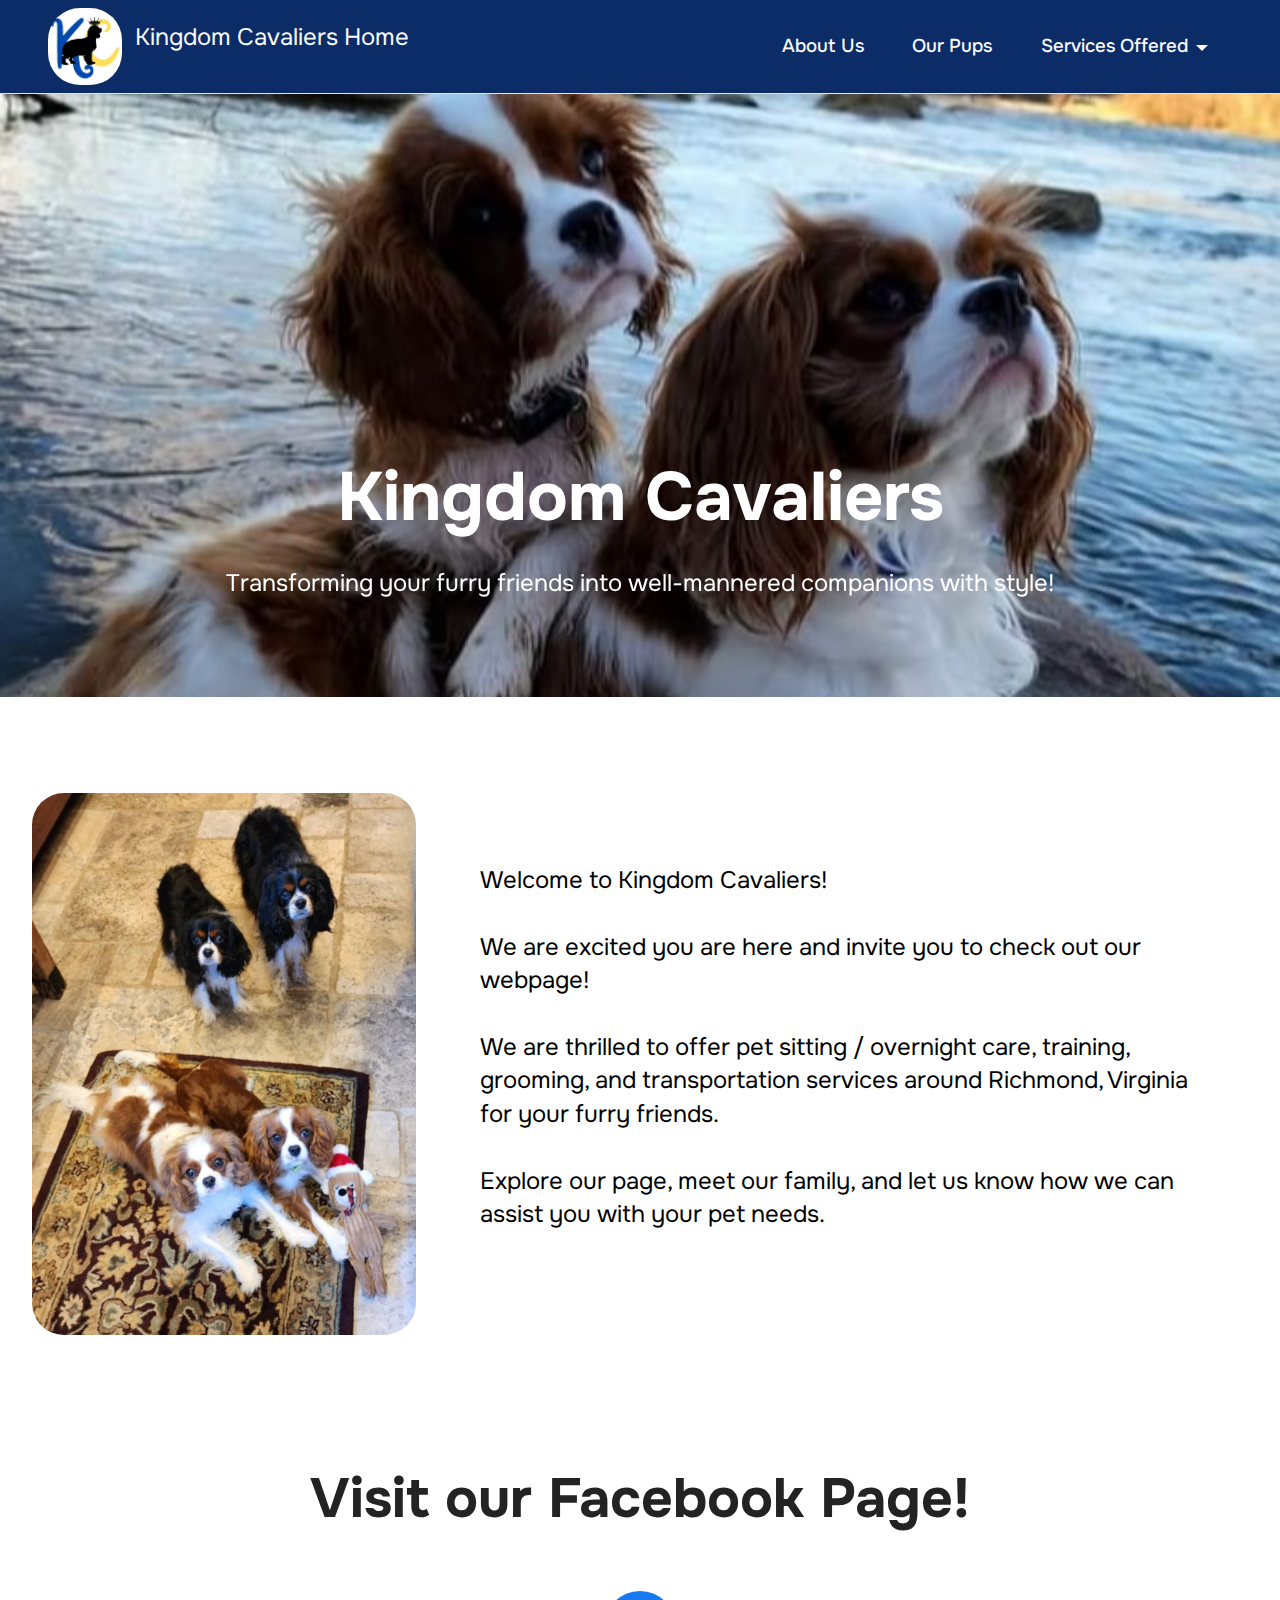
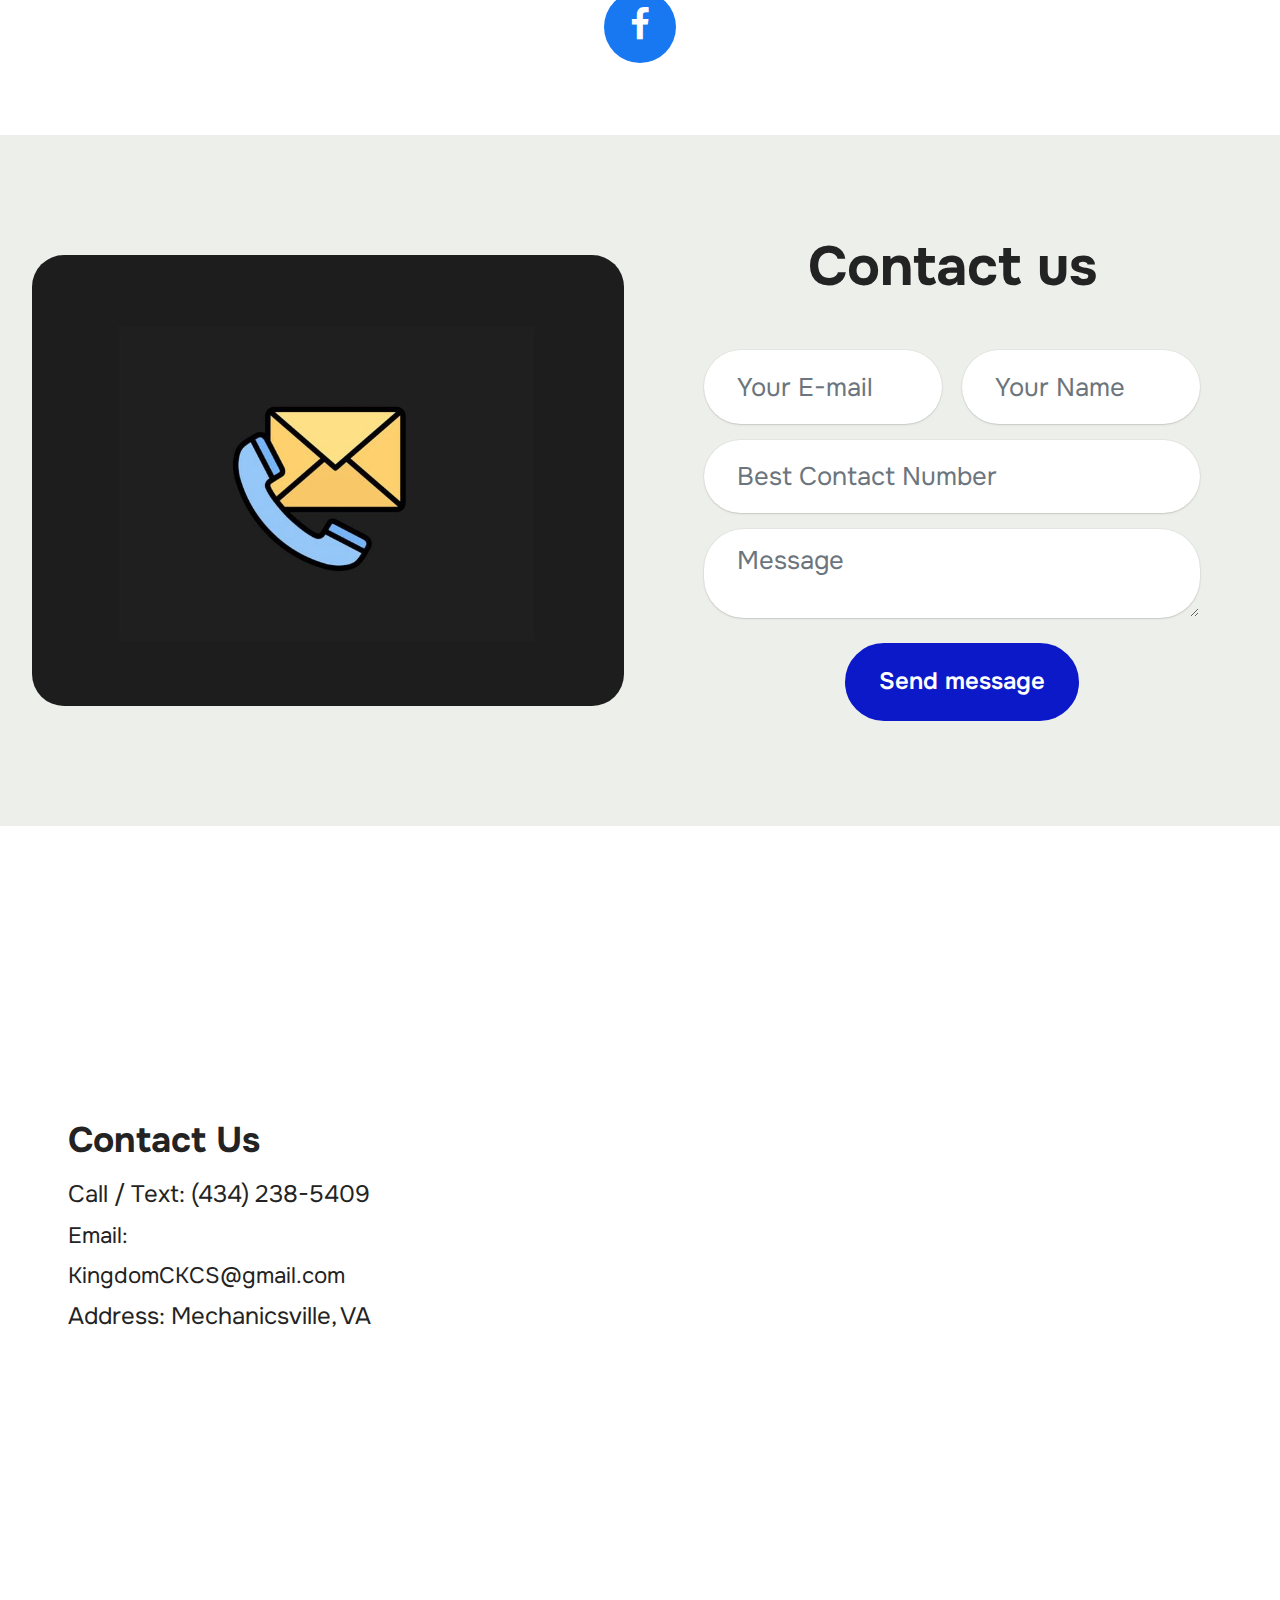
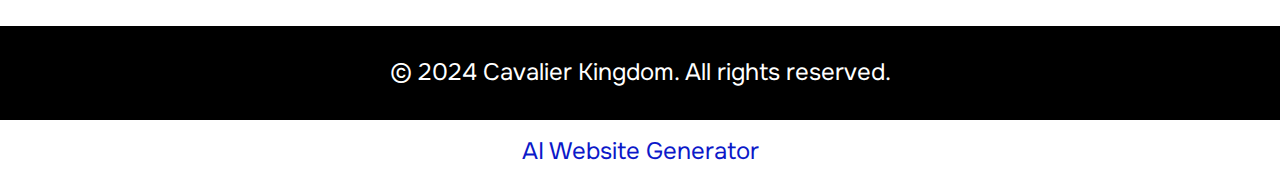
<file: index.html>
<!DOCTYPE html>
<html  >
<head>
  <!-- Site made with Mobirise Website Builder v5.9.18, https://mobirise.com -->
  <meta charset="UTF-8">
  <meta http-equiv="X-UA-Compatible" content="IE=edge">
  <meta name="generator" content="Mobirise v5.9.18, mobirise.com">
  <meta name="viewport" content="width=device-width, initial-scale=1, minimum-scale=1">
  <link rel="shortcut icon" href="assets/images/kingdomcavaliers-quick-logo-1-153x159.jpg" type="image/x-icon">
  <meta name="description" content="As a dedicated King Charles Cavalier Spaniel trainer, I offer exceptional pet sitting, grooming, and travel nanny services tailored for your furry friends.">
  
  
  <title>Kingdom Cavaliers</title>
  <link rel="stylesheet" href="assets/bootstrap/css/bootstrap.min.css">
  <link rel="stylesheet" href="assets/bootstrap/css/bootstrap-grid.min.css">
  <link rel="stylesheet" href="assets/bootstrap/css/bootstrap-reboot.min.css">
  <link rel="stylesheet" href="assets/parallax/jarallax.css">
  <link rel="stylesheet" href="assets/dropdown/css/style.css">
  <link rel="stylesheet" href="assets/socicon/css/styles.css">
  <link rel="stylesheet" href="assets/theme/css/style.css">
  <link rel="preload" href="https://fonts.googleapis.com/css2?family=Onest:wght@400;700&display=swap&display=swap" as="style" onload="this.onload=null;this.rel='stylesheet'">
  <noscript><link rel="stylesheet" href="https://fonts.googleapis.com/css2?family=Onest:wght@400;700&display=swap&display=swap"></noscript>
  <link rel="preload" as="style" href="assets/mobirise/css/mbr-additional.css?v=PrOlRT"><link rel="stylesheet" href="assets/mobirise/css/mbr-additional.css?v=PrOlRT" type="text/css">

  
  
  
</head>
<body>
  
  <section data-bs-version="5.1" class="menu cid-umeEUkeMPM" once="menu" id="menu1-8j">
    
    <nav class="navbar navbar-dropdown navbar-fixed-top navbar-expand-lg">
        <div class="container">
            <div class="navbar-brand">
                <span class="navbar-logo">
                    
                        <img src="assets/images/kingdomcavaliers-quick-logo-1-153x159.jpg" alt="Mobirise" style="height: 4.8rem;">
                    
                </span>
                <span class="navbar-caption-wrap"><a class="navbar-caption text-white text-primary display-7" href="index.html"><p>Kingdom Cavaliers Home&nbsp;</p></a></span>
            </div>
            <button class="navbar-toggler" type="button" data-toggle="collapse" data-bs-toggle="collapse" data-target="#navbarSupportedContent" data-bs-target="#navbarSupportedContent" aria-controls="navbarNavAltMarkup" aria-expanded="false" aria-label="Toggle navigation">
                <div class="hamburger">
                    <span></span>
                    <span></span>
                    <span></span>
                    <span></span>
                </div>
            </button>
            <div class="collapse navbar-collapse" id="navbarSupportedContent">
                <ul class="navbar-nav nav-dropdown nav-right" data-app-modern-menu="true"><li class="nav-item"><a class="nav-link link text-white text-primary display-4" href="page8.html" aria-expanded="false">About Us</a></li><li class="nav-item"><a class="nav-link link text-white show text-primary display-4" href="page6.html" aria-expanded="false">Our Pups</a></li><li class="nav-item dropdown"><a class="nav-link link text-white dropdown-toggle display-4" href="#" aria-expanded="false" data-toggle="dropdown-submenu" data-bs-toggle="dropdown">Services Offered</a><div class="dropdown-menu"><a class="text-white dropdown-item text-primary display-4" href="page2.html" aria-expanded="false">Pet Sitting</a><a class="text-white dropdown-item text-primary display-4" href="page3.html">Grooming</a><a class="text-white dropdown-item text-primary display-4" href="page4.html">Training</a><a class="text-white dropdown-item text-primary display-4" href="page5.html">Transportation</a><a class="text-white dropdown-item text-primary display-4" href="page7.html">Stud Dog Services</a></div></li></ul>
                
                
            </div>
        </div>
    </nav>

</section>

<section data-bs-version="5.1" class="header16 cid-ujS1Oc6mD6 mbr-parallax-background" id="header17-3i">
  
  
  <div class="container">
    <div class="row">
      <div class="content-wrap col-12 col-md-12">
        <h1 class="mbr-section-title mbr-fonts-style mbr-white mb-4 display-1">
          <strong>Kingdom Cavaliers</strong></h1>
        
        <p class="mbr-fonts-style mbr-text mbr-white mb-4 display-7">Transforming your furry friends into well-mannered companions with style!</p>
        
      </div>
    </div>
  </div>
</section>

<section data-bs-version="5.1" class="start article2 cid-ukrIZAe42Z" id="article02-6k">
	

	
	

	<div class="container">
		<div class="row justify-content-center">
			<div class="col-12 col-md-12 col-lg-4 image-wrapper">
				<img class="w-100" src="assets/images/all-4-cavies-photo-2-1080x1525.jpg" alt="Mobirise Website Builder">
			</div>
			<div class="col-12 col-md-12 col-lg">
				<div class="text-wrapper align-left">
					
					<p class="mbr-text align-left mbr-fonts-style mb-4 display-7">Welcome to Kingdom Cavaliers! <br><br>  We are excited you are here and invite you to check out our webpage!
<br>
<br>We are thrilled to offer pet sitting / overnight care, training, grooming, and transportation services around Richmond, Virginia for your furry friends.<br><br>Explore our page, meet our family, and let us know how we can assist you with your pet needs.</p>
					
				</div>
			</div>
		</div>
	</div>
</section>

<section data-bs-version="5.1" class="social4 cid-ujS409hdco" id="social04-4c">
    
    
    

    <div class="container">
        <div class="media-container-row">
            <div class="col-12">
                <h3 class="mbr-section-title align-center mb-5 mbr-fonts-style display-2">
                    <strong>Visit our Facebook Page!</strong>
                </h3>
                <div class="social-list align-center">
                    <a class="iconfont-wrapper bg-facebook m-2 " target="_blank" href="https://www.facebook.com/groups/1490678041589144">
                        <span class="socicon-facebook socicon"></span>
                    </a>
                    
                    
                    
                    
                    
                    
                    
                    
                    
                    
                </div>
            </div>
        </div>
    </div>
</section>

<section data-bs-version="5.1" class="form03 cid-ukftjY40HC" id="form03-64">
    

    

    <div class="container">
        <div class="row justify-content-center">
            <div class="col-12 col-lg item-wrapper">
                <div class="mbr-section-head mb-5">
                    <h3 class="mbr-section-title mbr-fonts-style align-center mb-0 display-2">
                        <strong>Contact us</strong>
                    </h3>
                    
                </div>
                <div class="col-lg-12 mx-auto mbr-form" data-form-type="formoid">
                    <form action="https://mobirise.eu/" method="POST" class="mbr-form form-with-styler" data-form-title="Form Name"><input type="hidden" name="email" data-form-email="true" value="becqxIT4OyTU9bPZv6V72Wy63IW1LdnaHqN4EE05q3ZcS2pJrPgXRcpHb37g0Y1SsQs3PfNHCgIQ5B8dgKUDBDFzAKzQE46eeiKq/bS3NkxSWJyPefmPBWCaSiDX1ryc">
                        <div class="row">
                            <div hidden="hidden" data-form-alert="" class="alert alert-success col-12">Thanks for filling out the form!   I will reply to your request within 48 hours.</div>
                            <div hidden="hidden" data-form-alert-danger="" class="alert alert-danger col-12">
                                Oops...! some problem!
                            </div>
                        </div>
                        <div class="dragArea row">
                            <div class="col-md col-sm-12 form-group mb-3 mb-3" data-for="name">
                                <input type="text" name="name" placeholder="Your Name" data-form-field="name" class="form-control" value="" id="name-form03-64">
                            </div>
                            <div class="col-md col-sm-12 form-group mb-3 mb-3" data-for="email">
                                <input type="email" name="email" placeholder="Your E-mail" data-form-field="email" class="form-control" value="" id="email-form03-64">
                            </div>
                            <div class="col-12 form-group mb-3 mb-3" data-for="phone">
                                <input type="tel" name="phone" placeholder="Best Contact Number" data-form-field="phone" class="form-control" value="" id="phone-form03-64">
                            </div>
                            <div class="col-12 form-group mb-3 mb-3" data-for="textarea">
                                <textarea name="textarea" placeholder="Message" data-form-field="textarea" class="form-control" id="textarea-form03-64"></textarea>
                            </div>
                            <div class="col-lg-12 col-md-12 col-sm-12 align-center mbr-section-btn">
                                <button type="submit" class="btn btn-primary display-7">
                                    Send message
                                </button>
                            </div>
                        </div>
                    </form>
                </div>


            </div>
            <div class="col-12 col-lg-6">
                <div class="image-wrapper">
                    <img class="w-100" src="assets/images/contact-us-icon-2-942x717.jpg" alt="Mobirise Website Builder">
                </div>
            </div>

        </div>
    </div>
</section>

<section data-bs-version="5.1" class="contacts4 map1 cid-ukfrw8LNZz" id="contacts04-63">

	

    <div class="main_wrapper">
		<div class="b_wrapper">
			<div class="container-fluid">
				<div class="row justify-content-start">
					<div class="col-md-5 col-lg-4 item-wrapper">
                        <h5 class="cardTitle mbr-fonts-style mb-2 display-5">
                            <strong>Contact Us</strong>
                        </h5>
                        <ul class="list mbr-fonts-style display-7">
                            <li class="mbr-text item-wrap">Call / Text:                                
                            <a href="tel:(555) 123-4567" class="text-black">(4</a>34) 238-5409</li>

                            <li class="mbr-text item-wrap"><span style="font-size: 1.4rem;">Email: KingdomCKCS@gmail.com</span><br></li>

                            <li class="mbr-text item-wrap">                        
                            Address:
                            Mechanicsville, VA</li>
                        </ul>
					</div>
				</div>
			</div>
		</div>
        <div class="google-map"><iframe frameborder="0" style="border:0" src="https://www.google.com/maps/embed/v1/place?key=AIzaSyDbnCmnHmtigIYiD8jIfeHQv7gW2ANhHD4&amp;q=23111" allowfullscreen=""></iframe></div>
	</div>
</section>

<section data-bs-version="5.1" class="footer4 cid-ujKx9Q8Il4" once="footers" id="footer-4-ujKx9Q8Il4">

    

    

    <div class="container">
        <div class="media-container-row align-center mbr-white">
            <div class="col-12">
                <p class="mbr-text mb-0 mbr-fonts-style display-7">© 2024 Cavalier Kingdom. All rights reserved.</p>
            </div>
        </div>
    </div>
</section><section class="display-7" style="padding: 0;align-items: center;justify-content: center;flex-wrap: wrap;    align-content: center;display: flex;position: relative;height: 4rem;"><a href="https://mobiri.se/2546818" style="flex: 1 1;height: 4rem;position: absolute;width: 100%;z-index: 1;"><img alt="" style="height: 4rem;" src="[data-uri]"></a><p style="margin: 0;text-align: center;" class="display-7">&#8204;</p><a style="z-index:1" href="https://mobirise.com/builder/ai-website-generator.html">AI Website Generator</a></section><script src="assets/bootstrap/js/bootstrap.bundle.min.js"></script>  <script src="assets/parallax/jarallax.js"></script>  <script src="assets/smoothscroll/smooth-scroll.js"></script>  <script src="assets/ytplayer/index.js"></script>  <script src="assets/dropdown/js/navbar-dropdown.js"></script>  <script src="assets/theme/js/script.js"></script>  <script src="assets/formoid/formoid.min.js"></script>  
  
  
</body>
</html>
</file>
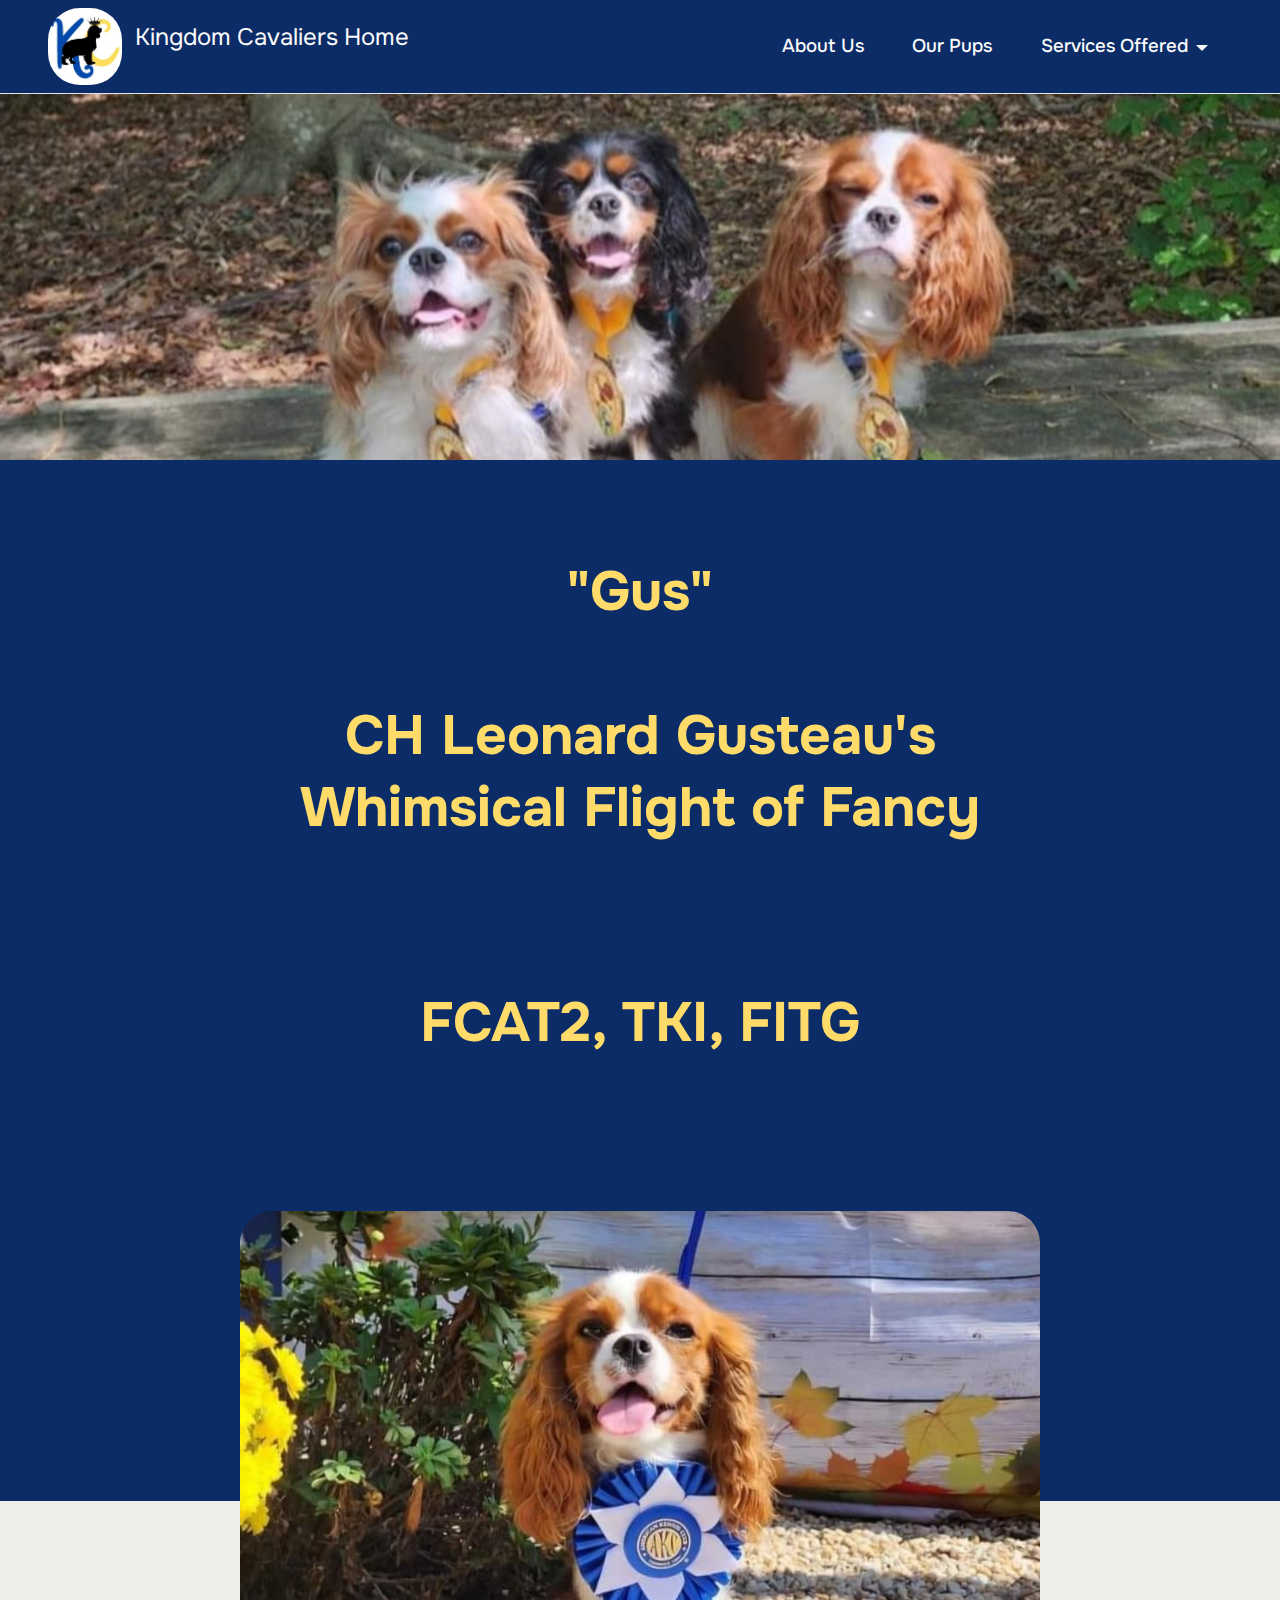
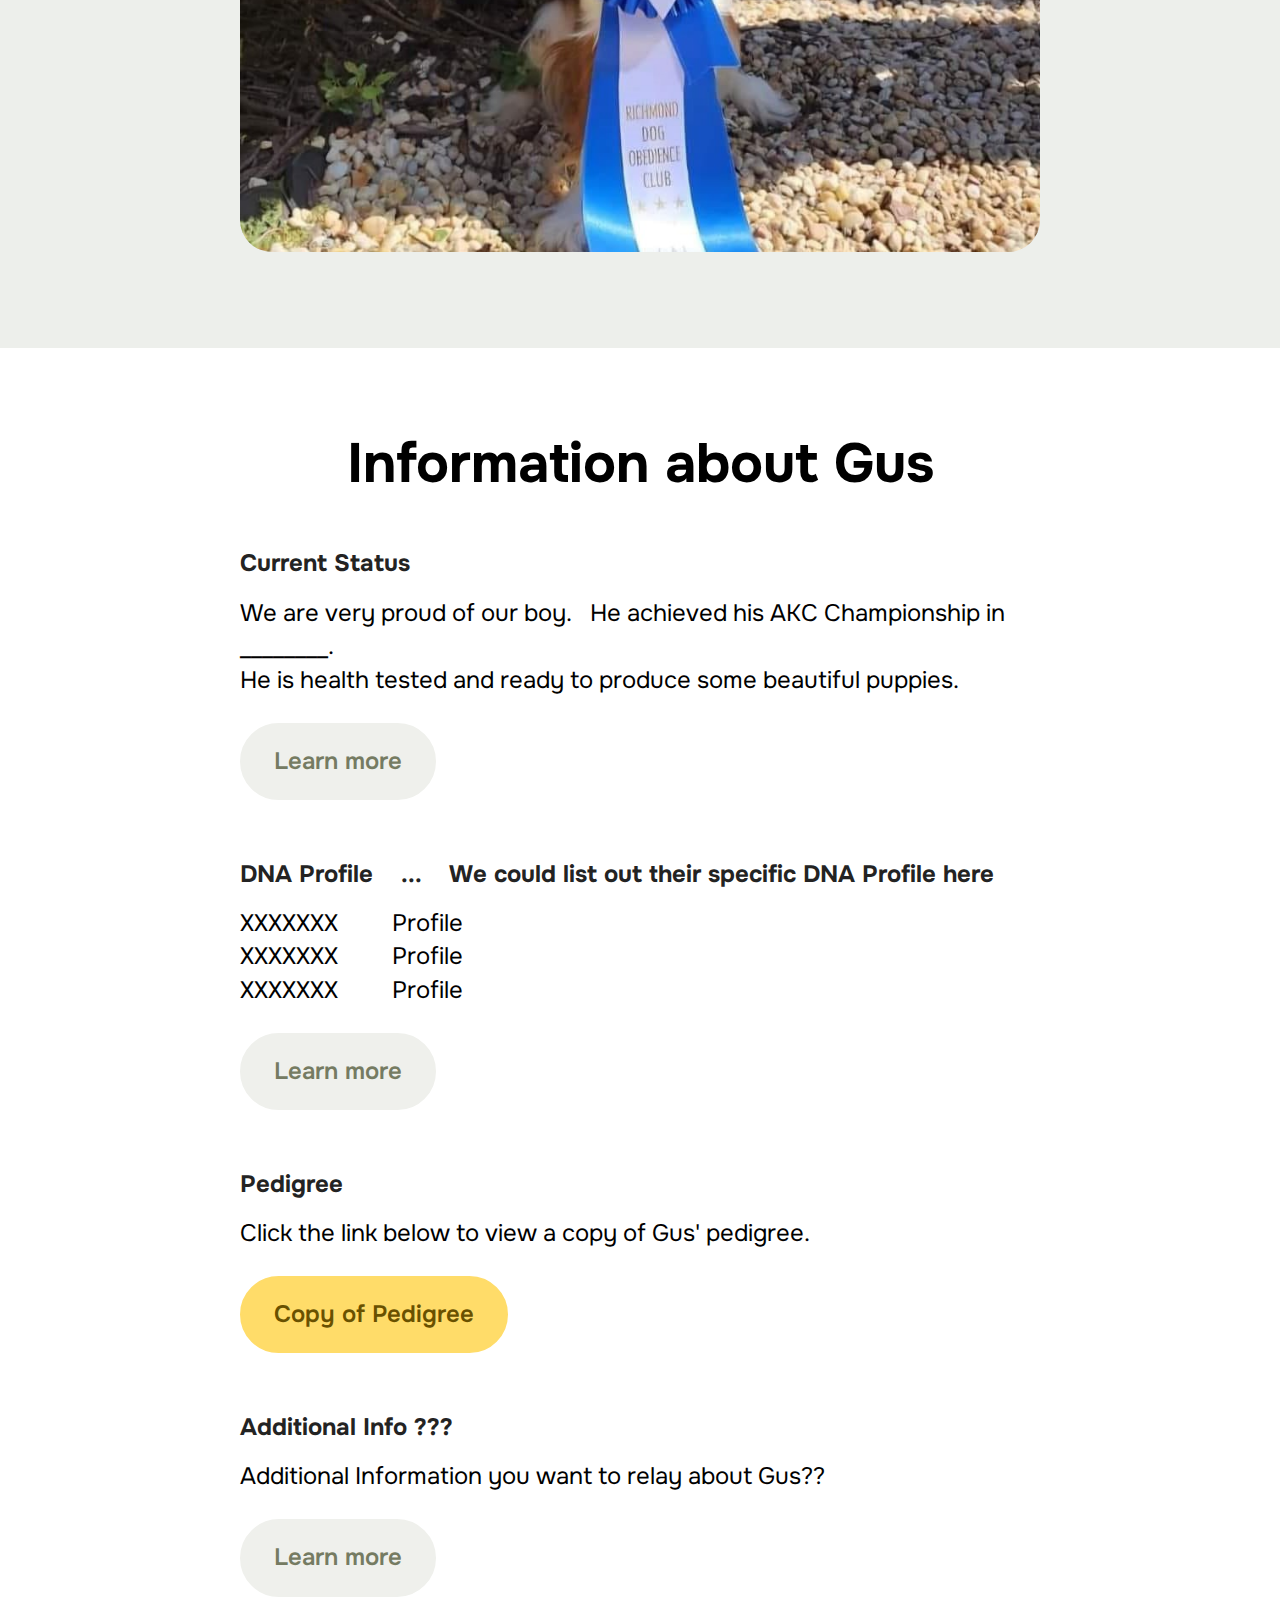
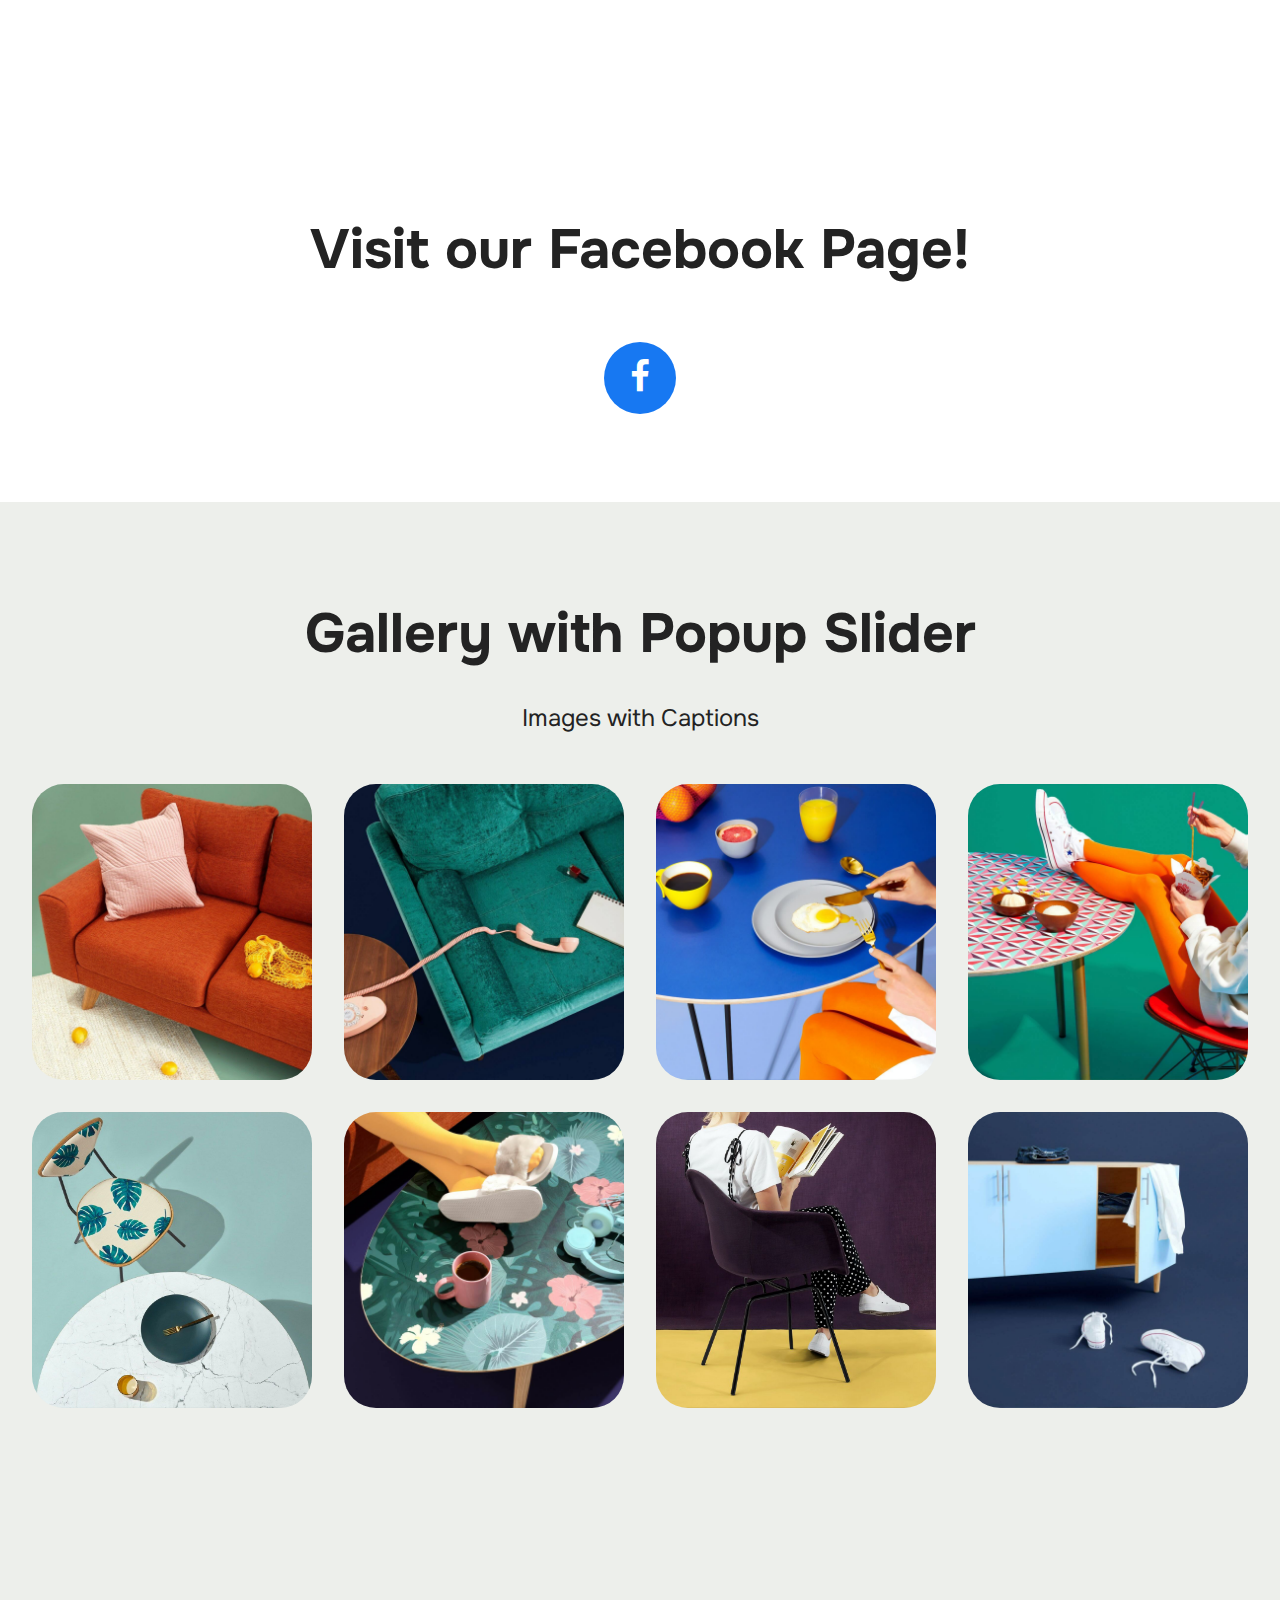
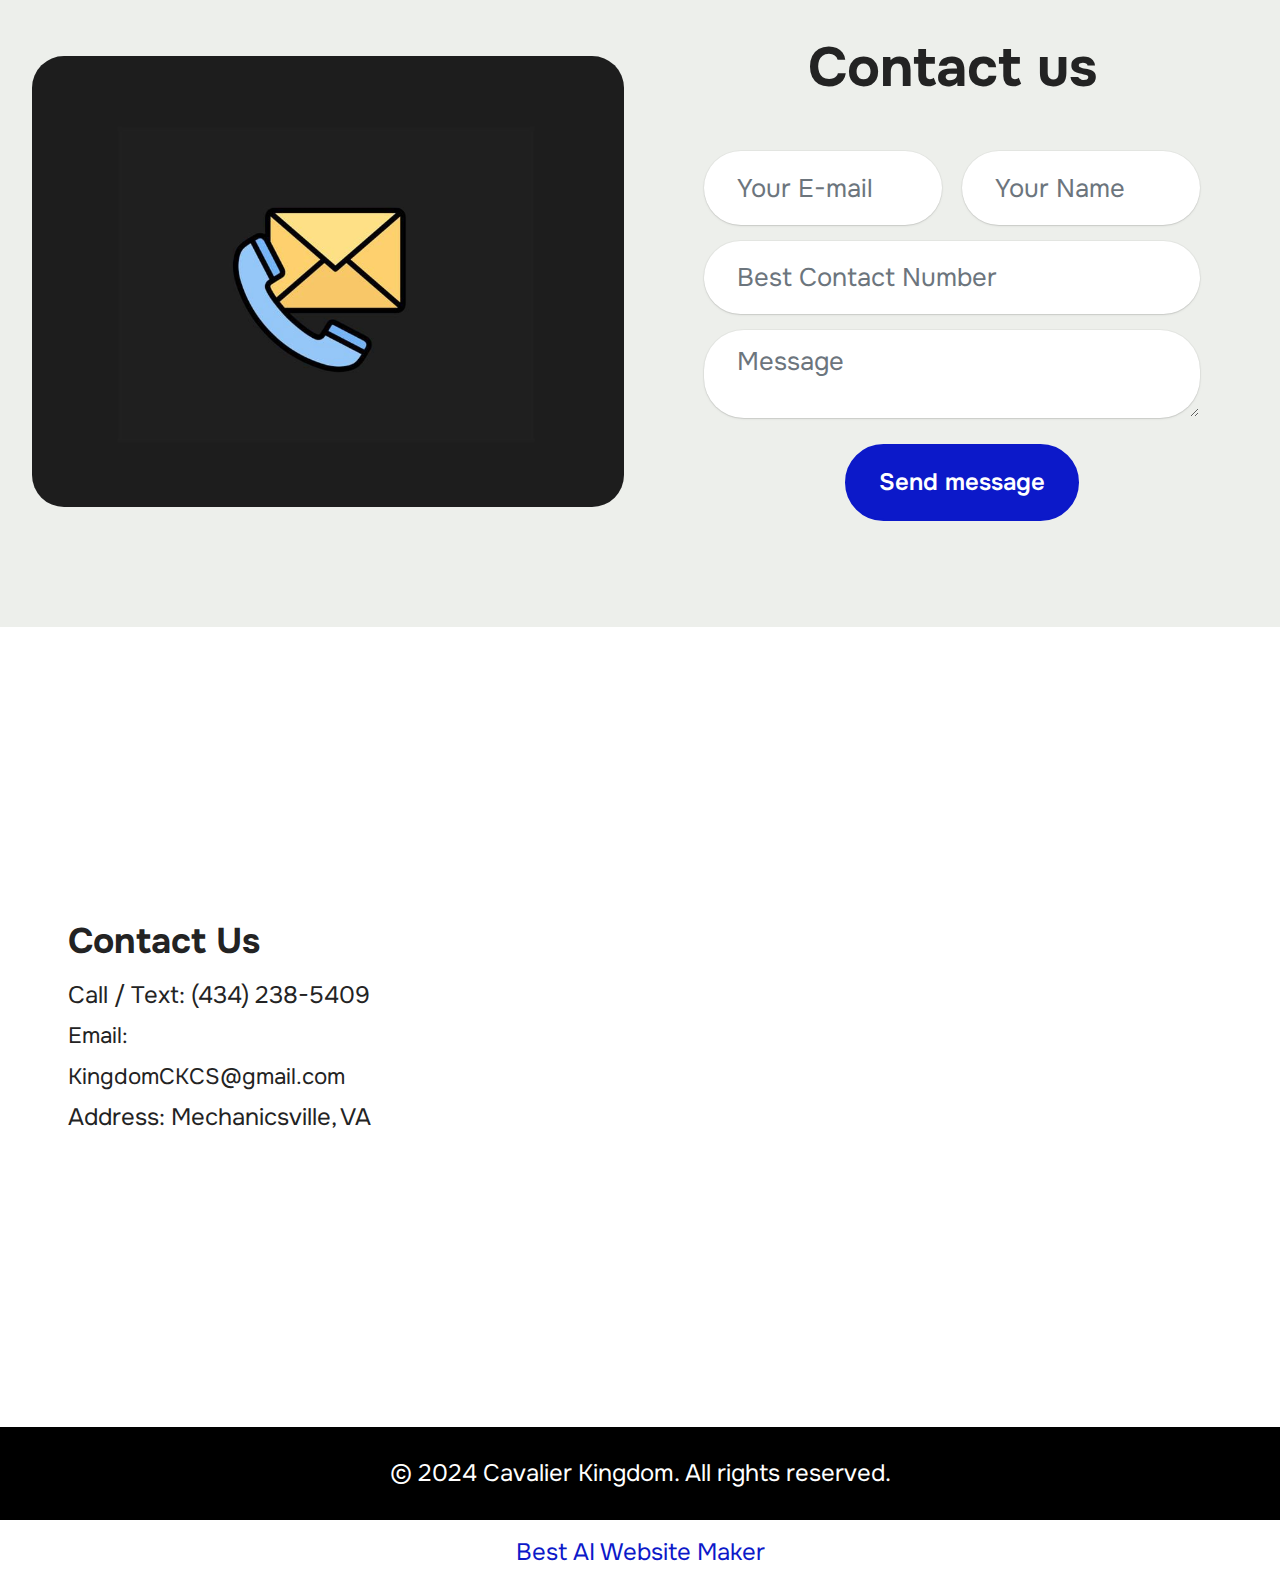
<file: page10.html>
<!DOCTYPE html>
<html  >
<head>
  <!-- Site made with Mobirise Website Builder v5.9.18, https://mobirise.com -->
  <meta charset="UTF-8">
  <meta http-equiv="X-UA-Compatible" content="IE=edge">
  <meta name="generator" content="Mobirise v5.9.18, mobirise.com">
  <meta name="viewport" content="width=device-width, initial-scale=1, minimum-scale=1">
  <link rel="shortcut icon" href="assets/images/kingdomcavaliers-quick-logo-1-153x159.jpg" type="image/x-icon">
  <meta name="description" content="As a dedicated King Charles Cavalier Spaniel trainer, I offer exceptional pet sitting, grooming, and travel nanny services tailored for your furry friends.">
  
  
  <title>Gus</title>
  <link rel="stylesheet" href="assets/web/assets/mobirise-icons2/mobirise2.css">
  <link rel="stylesheet" href="assets/bootstrap/css/bootstrap.min.css">
  <link rel="stylesheet" href="assets/bootstrap/css/bootstrap-grid.min.css">
  <link rel="stylesheet" href="assets/bootstrap/css/bootstrap-reboot.min.css">
  <link rel="stylesheet" href="assets/parallax/jarallax.css">
  <link rel="stylesheet" href="assets/dropdown/css/style.css">
  <link rel="stylesheet" href="assets/socicon/css/styles.css">
  <link rel="stylesheet" href="assets/theme/css/style.css">
  <link rel="preload" href="https://fonts.googleapis.com/css2?family=Onest:wght@400;700&display=swap&display=swap" as="style" onload="this.onload=null;this.rel='stylesheet'">
  <noscript><link rel="stylesheet" href="https://fonts.googleapis.com/css2?family=Onest:wght@400;700&display=swap&display=swap"></noscript>
  <link rel="preload" as="style" href="assets/mobirise/css/mbr-additional.css?v=WhDQwJ"><link rel="stylesheet" href="assets/mobirise/css/mbr-additional.css?v=WhDQwJ" type="text/css">

  
  
  
</head>
<body>
  
  <section data-bs-version="5.1" class="menu cid-umeEUkeMPM" once="menu" id="menu1-8j">
    
    <nav class="navbar navbar-dropdown navbar-fixed-top navbar-expand-lg">
        <div class="container">
            <div class="navbar-brand">
                <span class="navbar-logo">
                    
                        <img src="assets/images/kingdomcavaliers-quick-logo-1-153x159.jpg" alt="Mobirise" style="height: 4.8rem;">
                    
                </span>
                <span class="navbar-caption-wrap"><a class="navbar-caption text-white text-primary display-7" href="index.html"><p>Kingdom Cavaliers Home&nbsp;</p></a></span>
            </div>
            <button class="navbar-toggler" type="button" data-toggle="collapse" data-bs-toggle="collapse" data-target="#navbarSupportedContent" data-bs-target="#navbarSupportedContent" aria-controls="navbarNavAltMarkup" aria-expanded="false" aria-label="Toggle navigation">
                <div class="hamburger">
                    <span></span>
                    <span></span>
                    <span></span>
                    <span></span>
                </div>
            </button>
            <div class="collapse navbar-collapse" id="navbarSupportedContent">
                <ul class="navbar-nav nav-dropdown nav-right" data-app-modern-menu="true"><li class="nav-item"><a class="nav-link link text-white text-primary display-4" href="page8.html" aria-expanded="false">About Us</a></li><li class="nav-item"><a class="nav-link link text-white show text-primary display-4" href="page6.html" aria-expanded="false">Our Pups</a></li><li class="nav-item dropdown"><a class="nav-link link text-white dropdown-toggle display-4" href="#" aria-expanded="false" data-toggle="dropdown-submenu" data-bs-toggle="dropdown">Services Offered</a><div class="dropdown-menu"><a class="text-white dropdown-item text-primary display-4" href="page2.html" aria-expanded="false">Pet Sitting</a><a class="text-white dropdown-item text-primary display-4" href="page3.html">Grooming</a><a class="text-white dropdown-item text-primary display-4" href="page4.html">Training</a><a class="text-white dropdown-item text-primary display-4" href="page5.html">Transportation</a><a class="text-white dropdown-item text-primary display-4" href="page7.html">Stud Dog Services</a></div></li></ul>
                
                
            </div>
        </div>
    </nav>

</section>

<section data-bs-version="5.1" class="header16 cid-ultQEWqaoG mbr-parallax-background" id="header17-72">
  
  
  <div class="container-fluid">
    <div class="row">
      <div class="content-wrap col-12 col-md-12">
        
        
        
        
      </div>
    </div>
  </div>
</section>

<section data-bs-version="5.1" class="header5 cid-ultRfM72A3" id="header05-7c">
	

	
	
	<div class="topbg"></div>
	<div class="align-center container-fluid">
		<div class="row justify-content-center">
			<div class="col-md-12 content-head">
				<h1 class="mbr-section-title mbr-fonts-style mb-4 display-2">
					<strong>"Gus"</strong><br><br><strong>CH Leonard Gusteau's Whimsical Flight of Fancy<br></strong><br><br><strong>FCAT2, TKI, FITG</strong><br><br></h1>
				
				
			</div>
		</div>
		<div class="row mt-5 justify-content-center">
			<div class="col-12 col-lg-8">
				<img src="assets/images/gus-with-ribbon-photo-1080x1016.jpeg" alt="Mobirise Website Builder" title="">
			</div>
		</div>
	</div>
</section>

<section data-bs-version="5.1" class="news03 cid-ultSPehV5j" id="news03-7d">
  
  <div class="container">
    <div class="col-12 mb-5 content-head">
      <h3 class="mbr-section-title mbr-fonts-style align-center mb-0 display-2">
        <strong>Information about Gus</strong></h3>
      
    </div>
    <div class="row justify-content-center ">
      <div class="col-12 col-lg-8">
        <div class="item features-without-image col-12 mb-5">
          <div class="item-wrapper">
            <h5 class="mbr-card-title mbr-fonts-style mt-0 mb-3 display-7">
              <strong>Current Status</strong></h5>
            
            <p class="mbr-text mbr-fonts-style mt-0 mb-3 display-7">
            We are very proud of our boy.&nbsp; &nbsp;He achieved his AKC Championship in ________.<br>He is health tested and ready to produce some beautiful puppies.</p>
            <div class="mbr-section-btn mb-4"><a class="btn btn-white display-7">
                Learn more</a></div>

          </div>
        </div><div class="item features-without-image col-12 mb-5">
          <div class="item-wrapper">
            <h5 class="mbr-card-title mbr-fonts-style mt-0 mb-3 display-7">
              <strong>DNA Profile&nbsp; &nbsp; ...&nbsp; &nbsp; We could list out their specific DNA Profile here</strong></h5>
            
            <p class="mbr-text mbr-fonts-style mt-0 mb-3 display-7">XXXXXXX&nbsp; &nbsp; &nbsp; &nbsp; &nbsp;Profile<br>XXXXXXX&nbsp; &nbsp; &nbsp; &nbsp; &nbsp;Profile<br>XXXXXXX&nbsp; &nbsp; &nbsp; &nbsp; &nbsp;Profile</p>
            <div class="mbr-section-btn mb-4"><a class="btn btn-white display-7">
                Learn more</a></div>

          </div>
        </div>
        <div class="item features-without-image col-12 mb-5">
          <div class="item-wrapper">
            <h5 class="mbr-card-title mbr-fonts-style mt-0 mb-3 display-7">
              <strong>Pedigree</strong></h5>
            
            <p class="mbr-text mbr-fonts-style mt-0 mb-3 display-7">
            Click the link below to view a copy of Gus' pedigree.</p>
            <div class="mbr-section-btn mb-4"><a class="btn btn-warning display-7" href="https://mobiri.se">Copy of Pedigree</a></div>
          </div>
        </div>
        <div class="item features-without-image col-12 mb-5">
          <div class="item-wrapper">
            <h5 class="mbr-card-title mbr-fonts-style mt-0 mb-3 display-7">
              <strong>Additional Info ???</strong></h5>
            

            <p class="mbr-text mbr-fonts-style mt-0 mb-3 display-7">
            Additional Information you want to relay about Gus??</p>
            <div class="mbr-section-btn mb-4"><a class="btn btn-white display-7">
                Learn more</a></div>
          </div>
        </div>
      </div>
    </div>
  </div>
</section>

<section data-bs-version="5.1" class="social4 cid-ultQEYcBcL" id="social04-78">
    
    
    

    <div class="container">
        <div class="media-container-row">
            <div class="col-12">
                <h3 class="mbr-section-title align-center mb-5 mbr-fonts-style display-2">
                    <strong>Visit our Facebook Page!</strong>
                </h3>
                <div class="social-list align-center">
                    <a class="iconfont-wrapper bg-facebook m-2 " target="_blank" href="https://www.facebook.com/groups/1490678041589144">
                        <span class="socicon-facebook socicon"></span>
                    </a>
                    
                    
                    
                    
                    
                    
                    
                    
                    
                    
                </div>
            </div>
        </div>
    </div>
</section>

<section data-bs-version="5.1" class="gallery1 mbr-gallery cid-ultXllDpft" id="gallery01-7h">
    
    

    <div class="container-fluid">
        <div class="row justify-content-center">
            <div class="col-12 content-head">
                <div class="mb-5">
                    <h3 class="mbr-section-title mbr-fonts-style align-center m-0 display-2"><strong>Gallery with Popup Slider</strong></h3>
                    <h4 class="mbr-section-subtitle mbr-fonts-style align-center mb-0 mt-4 display-7">Images with Captions</h4>
                </div>
            </div>
        </div>
        
        <div class="row mbr-gallery">
            <div class="col-12 col-md-6 col-lg-3 item gallery-image">
                <div class="item-wrapper mb-3" data-toggle="modal" data-bs-toggle="modal" data-target="#umTitUWFA7-modal" data-bs-target="#umTitUWFA7-modal">
                    <img class="w-100" src="assets/images/gallery01.jpg" alt="Mobirise Website Builder" data-slide-to="0" data-bs-slide-to="0" data-target="#lb-umTitUWFA7" data-bs-target="#lb-umTitUWFA7">
                    <div class="icon-wrapper">
                        <span class="mobi-mbri mobi-mbri-search mbr-iconfont mbr-iconfont-btn"></span>
                    </div>
                </div>
                
            </div>
            <div class="col-12 col-md-6 col-lg-3 item gallery-image">
                <div class="item-wrapper mb-3" data-toggle="modal" data-bs-toggle="modal" data-target="#umTitUWFA7-modal" data-bs-target="#umTitUWFA7-modal">
                    <img class="w-100" src="assets/images/gallery02.jpg" alt="Mobirise Website Builder" data-slide-to="1" data-bs-slide-to="1" data-target="#lb-umTitUWFA7" data-bs-target="#lb-umTitUWFA7">
                    <div class="icon-wrapper">
                        <span class="mobi-mbri mobi-mbri-search mbr-iconfont mbr-iconfont-btn"></span>
                    </div>
                </div>
                
            </div>
            <div class="col-12 col-md-6 col-lg-3 item gallery-image">
                <div class="item-wrapper mb-3" data-toggle="modal" data-bs-toggle="modal" data-target="#umTitUWFA7-modal" data-bs-target="#umTitUWFA7-modal">
                    <img class="w-100" src="assets/images/gallery03.jpg" alt="Mobirise Website Builder" data-slide-to="2" data-bs-slide-to="2" data-target="#lb-umTitUWFA7" data-bs-target="#lb-umTitUWFA7">
                    <div class="icon-wrapper">
                        <span class="mobi-mbri mobi-mbri-search mbr-iconfont mbr-iconfont-btn"></span>
                    </div>
                </div>
                
            </div>
            <div class="col-12 col-md-6 col-lg-3 item gallery-image">
                <div class="item-wrapper mb-3" data-toggle="modal" data-bs-toggle="modal" data-target="#umTitUWFA7-modal" data-bs-target="#umTitUWFA7-modal">
                    <img class="w-100" src="assets/images/gallery04.jpg" alt="Mobirise Website Builder" data-slide-to="3" data-bs-slide-to="3" data-target="#lb-umTitUWFA7" data-bs-target="#lb-umTitUWFA7">
                    <div class="icon-wrapper">
                        <span class="mobi-mbri mobi-mbri-search mbr-iconfont mbr-iconfont-btn"></span>
                    </div>
                </div>
                
            </div>
            <div class="col-12 col-md-6 col-lg-3 item gallery-image">
                <div class="item-wrapper mb-3" data-toggle="modal" data-bs-toggle="modal" data-target="#umTitUWFA7-modal" data-bs-target="#umTitUWFA7-modal">
                    <img class="w-100" src="assets/images/gallery10.jpg" alt="Mobirise Website Builder" data-slide-to="4" data-bs-slide-to="4" data-target="#lb-umTitUWFA7" data-bs-target="#lb-umTitUWFA7">
                    <div class="icon-wrapper">
                        <span class="mobi-mbri mobi-mbri-search mbr-iconfont mbr-iconfont-btn"></span>
                    </div>
                </div>
                
            </div>
            <div class="col-12 col-md-6 col-lg-3 item gallery-image">
                <div class="item-wrapper mb-3" data-toggle="modal" data-bs-toggle="modal" data-target="#umTitUWFA7-modal" data-bs-target="#umTitUWFA7-modal">
                    <img class="w-100" src="assets/images/gallery05.jpg" alt="Mobirise Website Builder" data-slide-to="5" data-bs-slide-to="5" data-target="#lb-umTitUWFA7" data-bs-target="#lb-umTitUWFA7">
                    <div class="icon-wrapper">
                        <span class="mobi-mbri mobi-mbri-search mbr-iconfont mbr-iconfont-btn"></span>
                    </div>
                </div>
                
            </div>
            <div class="col-12 col-md-6 col-lg-3 item gallery-image">
                <div class="item-wrapper mb-3" data-toggle="modal" data-bs-toggle="modal" data-target="#umTitUWFA7-modal" data-bs-target="#umTitUWFA7-modal">
                    <img class="w-100" src="assets/images/gallery06.jpg" alt="Mobirise Website Builder" data-slide-to="6" data-bs-slide-to="6" data-target="#lb-umTitUWFA7" data-bs-target="#lb-umTitUWFA7">
                    <div class="icon-wrapper">
                        <span class="mobi-mbri mobi-mbri-search mbr-iconfont mbr-iconfont-btn"></span>
                    </div>
                </div>
                
            </div>
            <div class="col-12 col-md-6 col-lg-3 item gallery-image">
                <div class="item-wrapper mb-3" data-toggle="modal" data-bs-toggle="modal" data-target="#umTitUWFA7-modal" data-bs-target="#umTitUWFA7-modal">
                    <img class="w-100" src="assets/images/gallery07.jpg" alt="Mobirise Website Builder" data-slide-to="7" data-bs-slide-to="7" data-target="#lb-umTitUWFA7" data-bs-target="#lb-umTitUWFA7">
                    <div class="icon-wrapper">
                        <span class="mobi-mbri mobi-mbri-search mbr-iconfont mbr-iconfont-btn"></span>
                    </div>
                </div>
                
            </div>
        </div>

        <div class="modal mbr-slider" tabindex="-1" role="dialog" aria-hidden="true" id="umTitUWFA7-modal">
            <div class="modal-dialog" role="document">
                <div class="modal-content">
                    <div class="modal-body">
                        <div class="carousel slide" data-pause="false" data-bs-pause="false" id="lb-umTitUWFA7" data-interval="5000" data-bs-interval="5000">
                            <div class="carousel-inner">
                                <div class="carousel-item active">
                                    <img class="d-block w-100" src="assets/images/gallery01.jpg" alt="Mobirise Website Builder">
                                </div>
                                <div class="carousel-item">
                                    <img class="d-block w-100" src="assets/images/gallery02.jpg" alt="Mobirise Website Builder">
                                </div>
                                <div class="carousel-item">
                                    <img class="d-block w-100" src="assets/images/gallery03.jpg" alt="Mobirise Website Builder">
                                </div>
                                <div class="carousel-item">
                                    <img class="d-block w-100" src="assets/images/gallery04.jpg" alt="Mobirise Website Builder">
                                </div>
                                <div class="carousel-item">
                                    <img class="d-block w-100" src="assets/images/gallery10.jpg" alt="Mobirise Website Builder">
                                </div>
                                <div class="carousel-item">
                                    <img class="d-block w-100" src="assets/images/gallery05.jpg" alt="Mobirise Website Builder">
                                </div>
                                <div class="carousel-item">
                                    <img class="d-block w-100" src="assets/images/gallery06.jpg" alt="Mobirise Website Builder">
                                </div>
                                <div class="carousel-item">
                                    <img class="d-block w-100" src="assets/images/gallery07.jpg" alt="Mobirise Website Builder">
                                </div>
                            </div>
                            <ol class="carousel-indicators">
                                <li data-slide-to="0" data-bs-slide-to="0" class="active" data-target="#lb-umTitUWFA7" data-bs-target="#lb-umTitUWFA7"></li>
                                <li data-slide-to="1" data-bs-slide-to="1" data-target="#lb-umTitUWFA7" data-bs-target="#lb-umTitUWFA7"></li>
                                <li data-slide-to="2" data-bs-slide-to="2" data-target="#lb-umTitUWFA7" data-bs-target="#lb-umTitUWFA7"></li>
                                <li data-slide-to="3" data-bs-slide-to="3" data-target="#lb-umTitUWFA7" data-bs-target="#lb-umTitUWFA7"></li>
                                <li data-slide-to="4" data-bs-slide-to="4" data-target="#lb-umTitUWFA7" data-bs-target="#lb-umTitUWFA7"></li>
                                <li data-slide-to="5" data-bs-slide-to="5" data-target="#lb-umTitUWFA7" data-bs-target="#lb-umTitUWFA7"></li>
                                <li data-slide-to="6" data-bs-slide-to="6" data-target="#lb-umTitUWFA7" data-bs-target="#lb-umTitUWFA7"></li>
                                <li data-slide-to="7" data-bs-slide-to="7" data-target="#lb-umTitUWFA7" data-bs-target="#lb-umTitUWFA7"></li>
                            </ol>
                            <a role="button" href="" class="close" data-dismiss="modal" data-bs-dismiss="modal" aria-label="Close">
                            </a>
                            <a class="carousel-control-prev carousel-control" role="button" data-slide="prev" data-bs-slide="prev" href="#lb-umTitUWFA7">
                                <span class="mobi-mbri mobi-mbri-arrow-prev" aria-hidden="true"></span>
                                <span class="sr-only visually-hidden">Previous</span>
                            </a>
                            <a class="carousel-control-next carousel-control" role="button" data-slide="next" data-bs-slide="next" href="#lb-umTitUWFA7">
                                <span class="mobi-mbri mobi-mbri-arrow-next" aria-hidden="true"></span>
                                <span class="sr-only visually-hidden">Next</span>
                            </a>
                        </div>
                    </div>
                </div>
            </div>
        </div>
    </div>
</section>

<section data-bs-version="5.1" class="form03 cid-ultQEYB3S2" id="form03-79">
    

    

    <div class="container">
        <div class="row justify-content-center">
            <div class="col-12 col-lg item-wrapper">
                <div class="mbr-section-head mb-5">
                    <h3 class="mbr-section-title mbr-fonts-style align-center mb-0 display-2">
                        <strong>Contact us</strong>
                    </h3>
                    
                </div>
                <div class="col-lg-12 mx-auto mbr-form" data-form-type="formoid">
                    <form action="https://mobirise.eu/" method="POST" class="mbr-form form-with-styler" data-form-title="Form Name"><input type="hidden" name="email" data-form-email="true" value="mJh/wI6diLmUY2khVFk+Jw2pkJE/6WtK77xL8VXqvanIXu5aUYc+vzp4cvQxhlOyflXWPWZZNaH90wwQDKjZ60VGZF+LfiuSwWq4OuIZKe5fvSlQH5io31XRRIE6qmu+">
                        <div class="row">
                            <div hidden="hidden" data-form-alert="" class="alert alert-success col-12">Thanks for filling out the form!   I will reply to your request within 48 hours.</div>
                            <div hidden="hidden" data-form-alert-danger="" class="alert alert-danger col-12">
                                Oops...! some problem!
                            </div>
                        </div>
                        <div class="dragArea row">
                            <div class="col-md col-sm-12 form-group mb-3 mb-3" data-for="name">
                                <input type="text" name="name" placeholder="Your Name" data-form-field="name" class="form-control" value="" id="name-form03-79">
                            </div>
                            <div class="col-md col-sm-12 form-group mb-3 mb-3" data-for="email">
                                <input type="email" name="email" placeholder="Your E-mail" data-form-field="email" class="form-control" value="" id="email-form03-79">
                            </div>
                            <div class="col-12 form-group mb-3 mb-3" data-for="phone">
                                <input type="tel" name="phone" placeholder="Best Contact Number" data-form-field="phone" class="form-control" value="" id="phone-form03-79">
                            </div>
                            <div class="col-12 form-group mb-3 mb-3" data-for="textarea">
                                <textarea name="textarea" placeholder="Message" data-form-field="textarea" class="form-control" id="textarea-form03-79"></textarea>
                            </div>
                            <div class="col-lg-12 col-md-12 col-sm-12 align-center mbr-section-btn">
                                <button type="submit" class="btn btn-primary display-7">
                                    Send message
                                </button>
                            </div>
                        </div>
                    </form>
                </div>


            </div>
            <div class="col-12 col-lg-6">
                <div class="image-wrapper">
                    <img class="w-100" src="assets/images/contact-us-icon-2-942x717.jpg" alt="Mobirise Website Builder">
                </div>
            </div>

        </div>
    </div>
</section>

<section data-bs-version="5.1" class="contacts4 map1 cid-ultQEYWrjl" id="contacts04-7a">

	

    <div class="main_wrapper">
		<div class="b_wrapper">
			<div class="container-fluid">
				<div class="row justify-content-start">
					<div class="col-md-5 col-lg-4 item-wrapper">
                        <h5 class="cardTitle mbr-fonts-style mb-2 display-5">
                            <strong>Contact Us</strong>
                        </h5>
                        <ul class="list mbr-fonts-style display-7">
                            <li class="mbr-text item-wrap">Call / Text:                                
                            <a href="tel:(555) 123-4567" class="text-black">(4</a>34) 238-5409</li>

                            <li class="mbr-text item-wrap"><span style="font-size: 1.4rem;">Email: KingdomCKCS@gmail.com</span><br></li>

                            <li class="mbr-text item-wrap">                        
                            Address:
                            Mechanicsville, VA</li>
                        </ul>
					</div>
				</div>
			</div>
		</div>
        <div class="google-map"><iframe frameborder="0" style="border:0" src="https://www.google.com/maps/embed/v1/place?key=AIzaSyBQ55g-IgRRgXrd803PTWDTb7kd6aAitNQ&amp;q=23111" allowfullscreen=""></iframe></div>
	</div>
</section>

<section data-bs-version="5.1" class="footer4 cid-ultQEZf8xv" once="footers" id="footer04-7b">

    

    

    <div class="container">
        <div class="media-container-row align-center mbr-white">
            <div class="col-12">
                <p class="mbr-text mb-0 mbr-fonts-style display-7">© 2024 Cavalier Kingdom. All rights reserved.</p>
            </div>
        </div>
    </div>
</section><section class="display-7" style="padding: 0;align-items: center;justify-content: center;flex-wrap: wrap;    align-content: center;display: flex;position: relative;height: 4rem;"><a href="https://mobiri.se/2546818" style="flex: 1 1;height: 4rem;position: absolute;width: 100%;z-index: 1;"><img alt="" style="height: 4rem;" src="[data-uri]"></a><p style="margin: 0;text-align: center;" class="display-7">&#8204;</p><a style="z-index:1" href="https://mobirise.com/builder/ai-website-maker.html">Best AI Website Maker</a></section><script src="assets/bootstrap/js/bootstrap.bundle.min.js"></script>  <script src="assets/parallax/jarallax.js"></script>  <script src="assets/smoothscroll/smooth-scroll.js"></script>  <script src="assets/ytplayer/index.js"></script>  <script src="assets/dropdown/js/navbar-dropdown.js"></script>  <script src="assets/theme/js/script.js"></script>  <script src="assets/formoid/formoid.min.js"></script>  
  
  
</body>
</html>
</file>
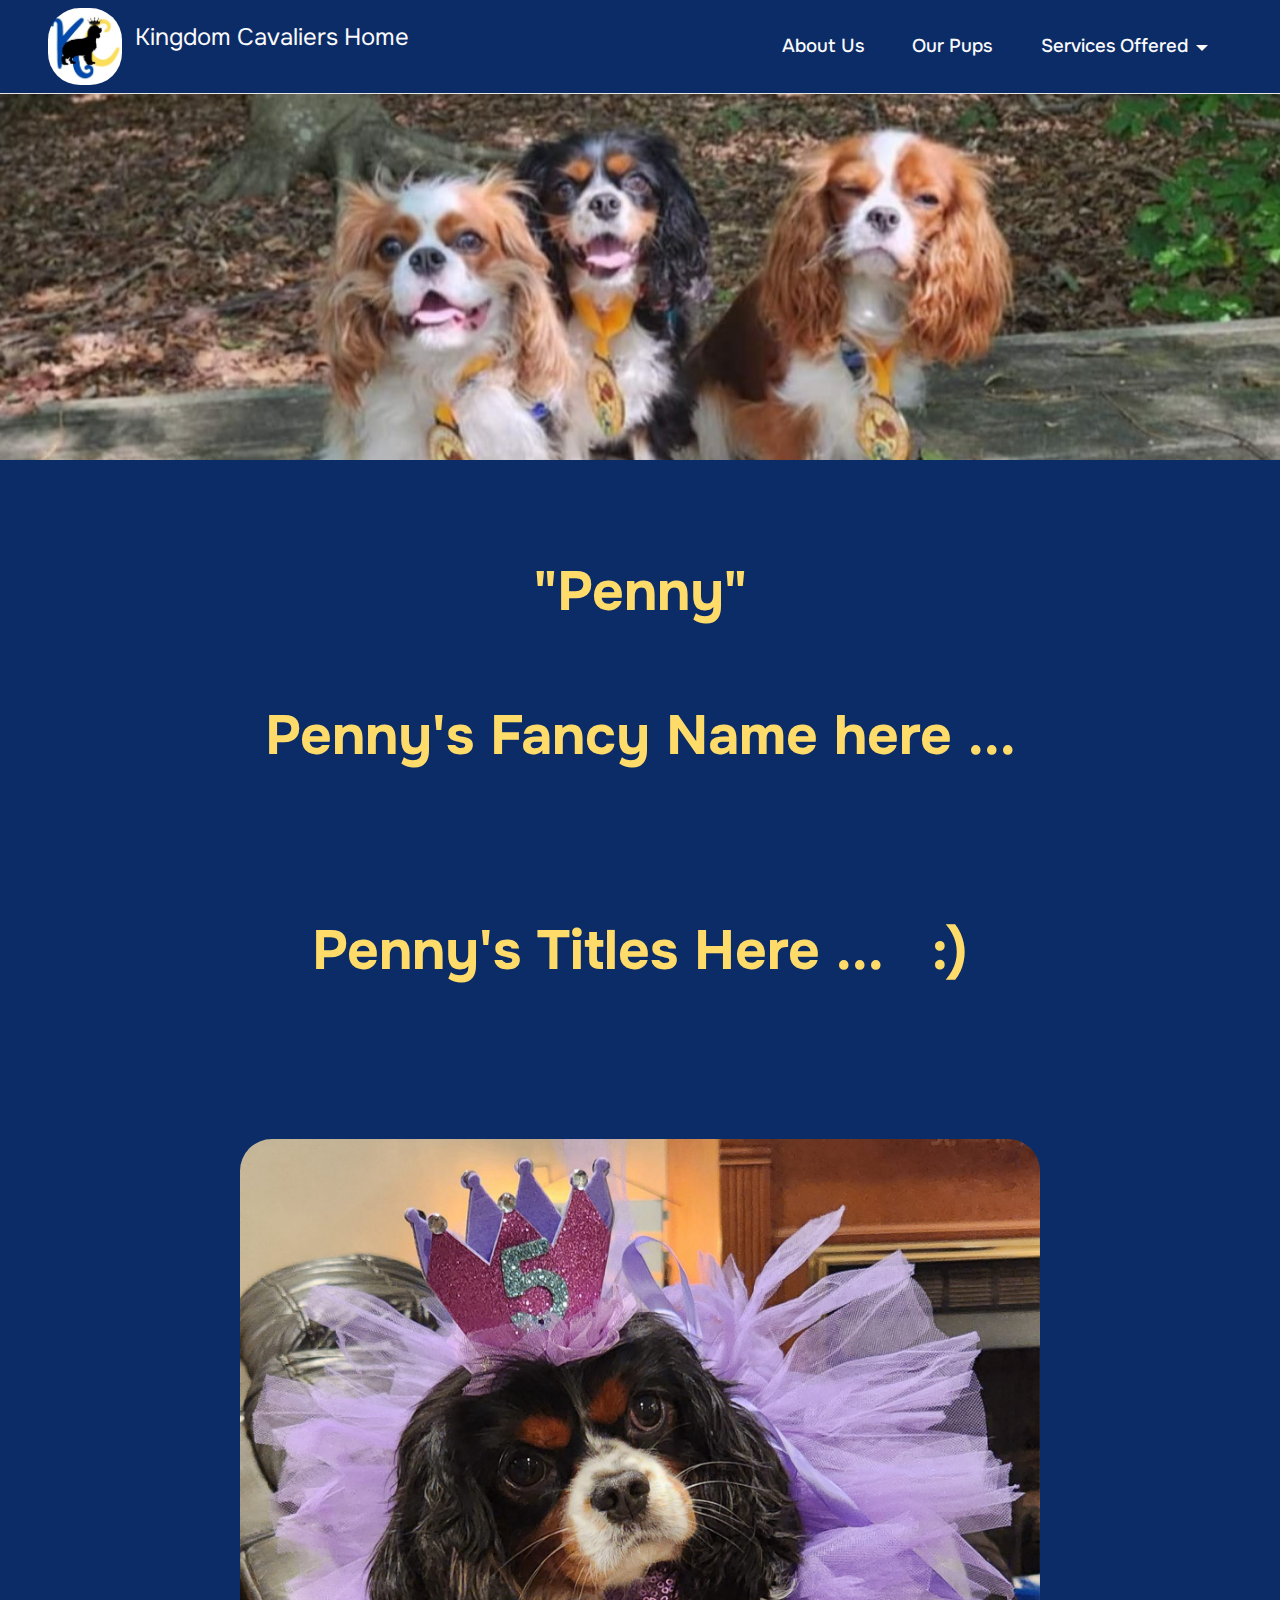
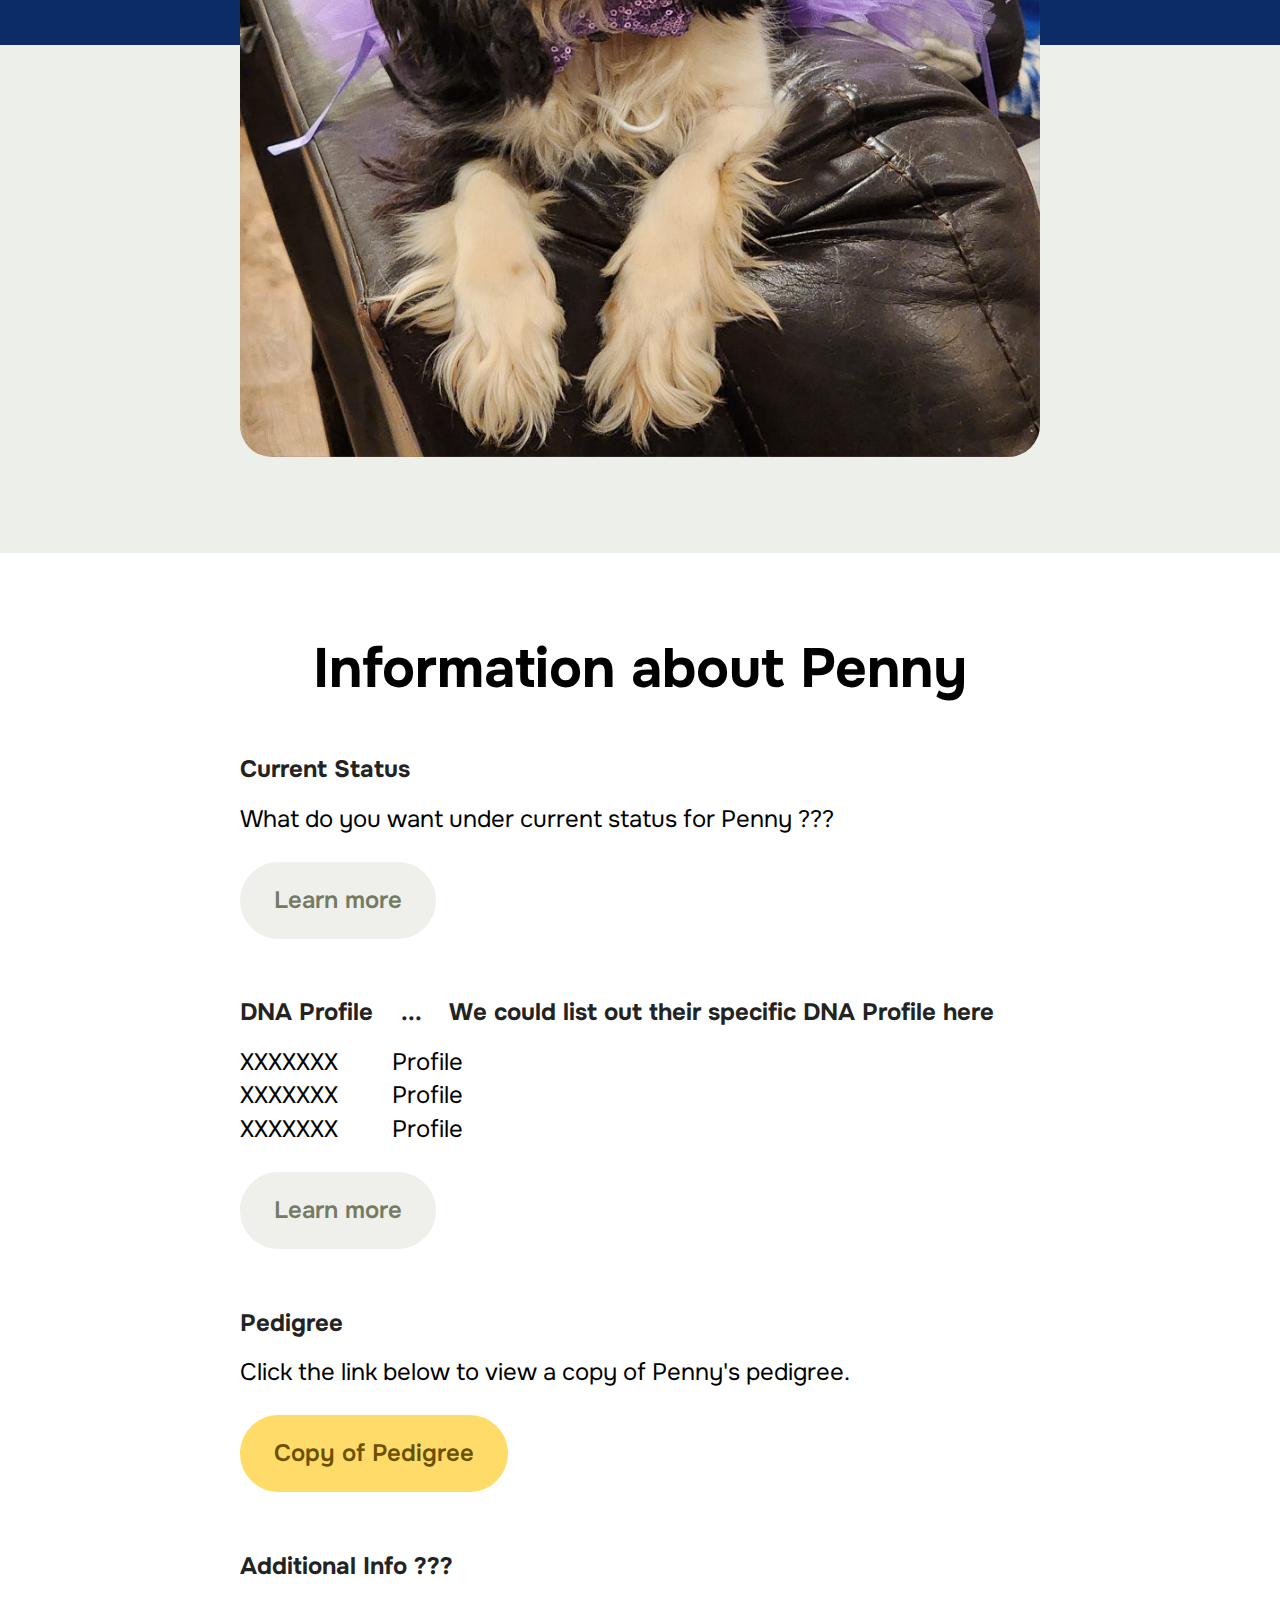
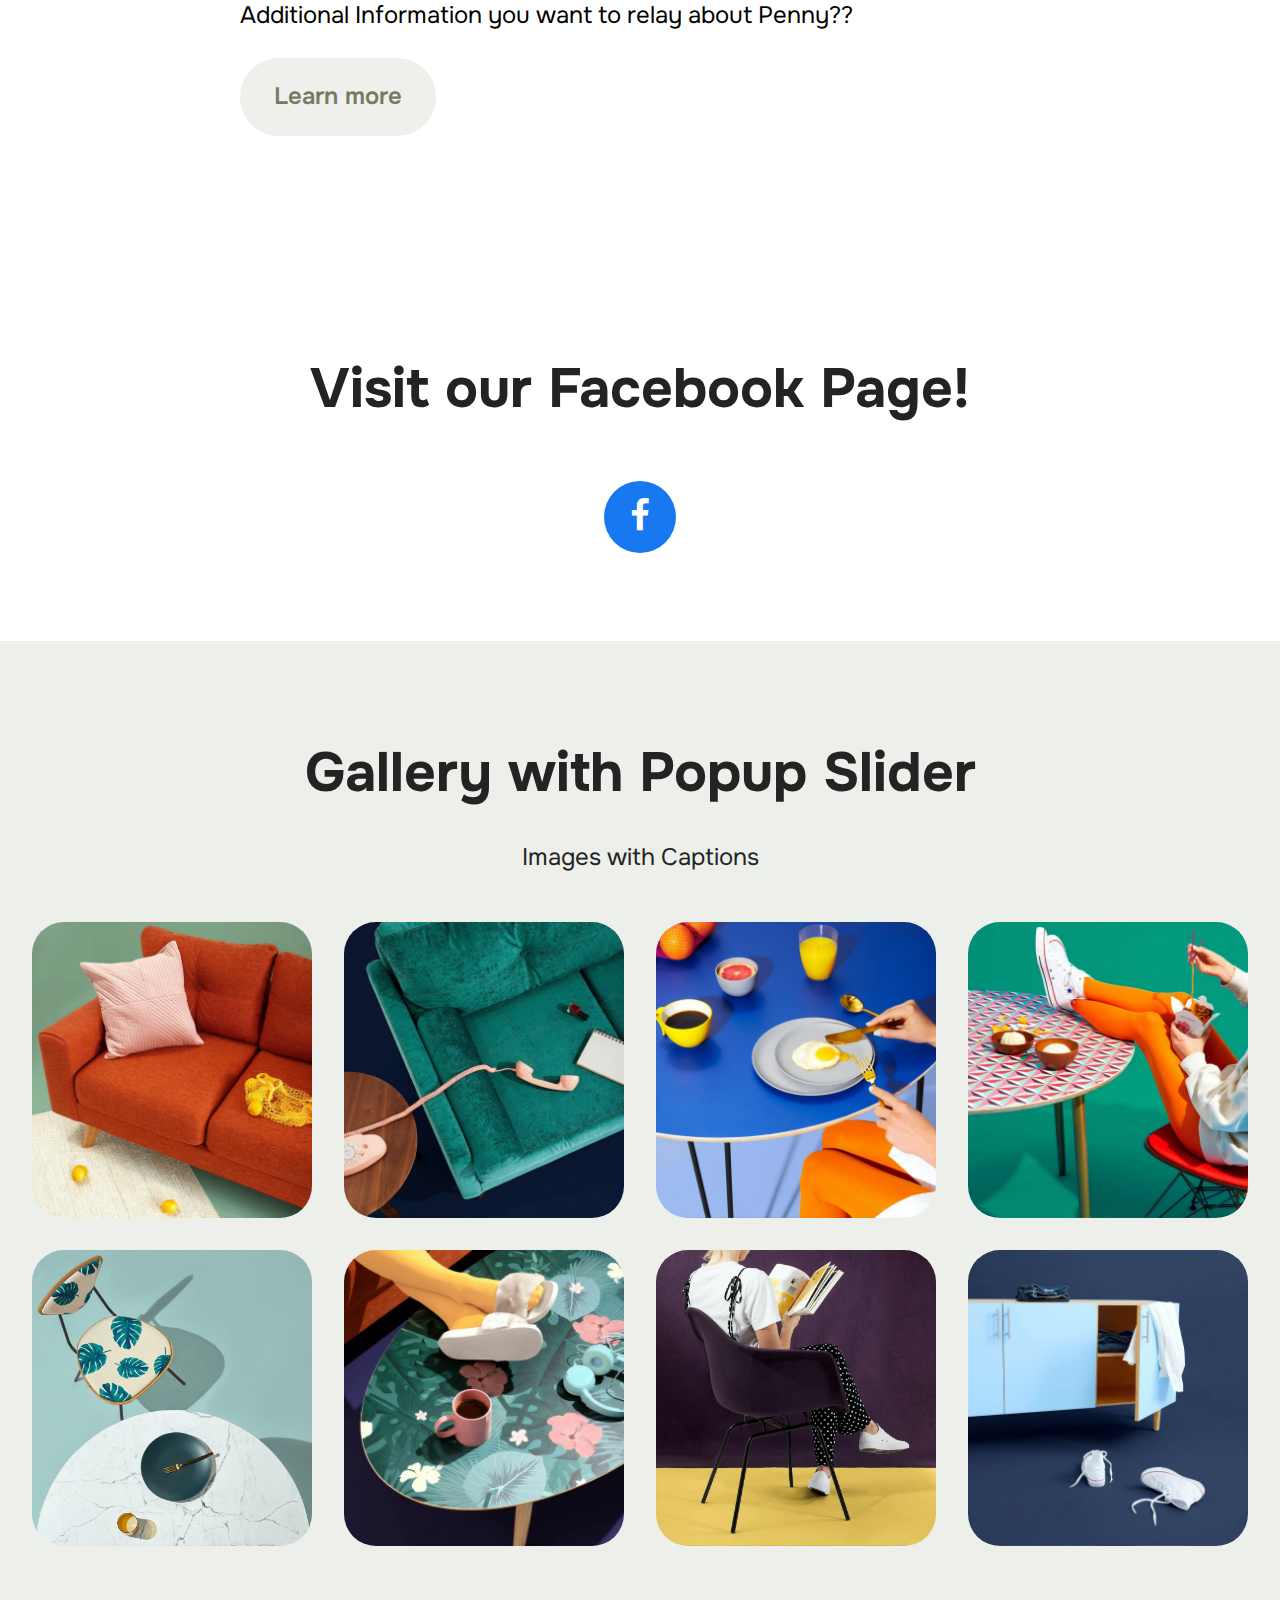
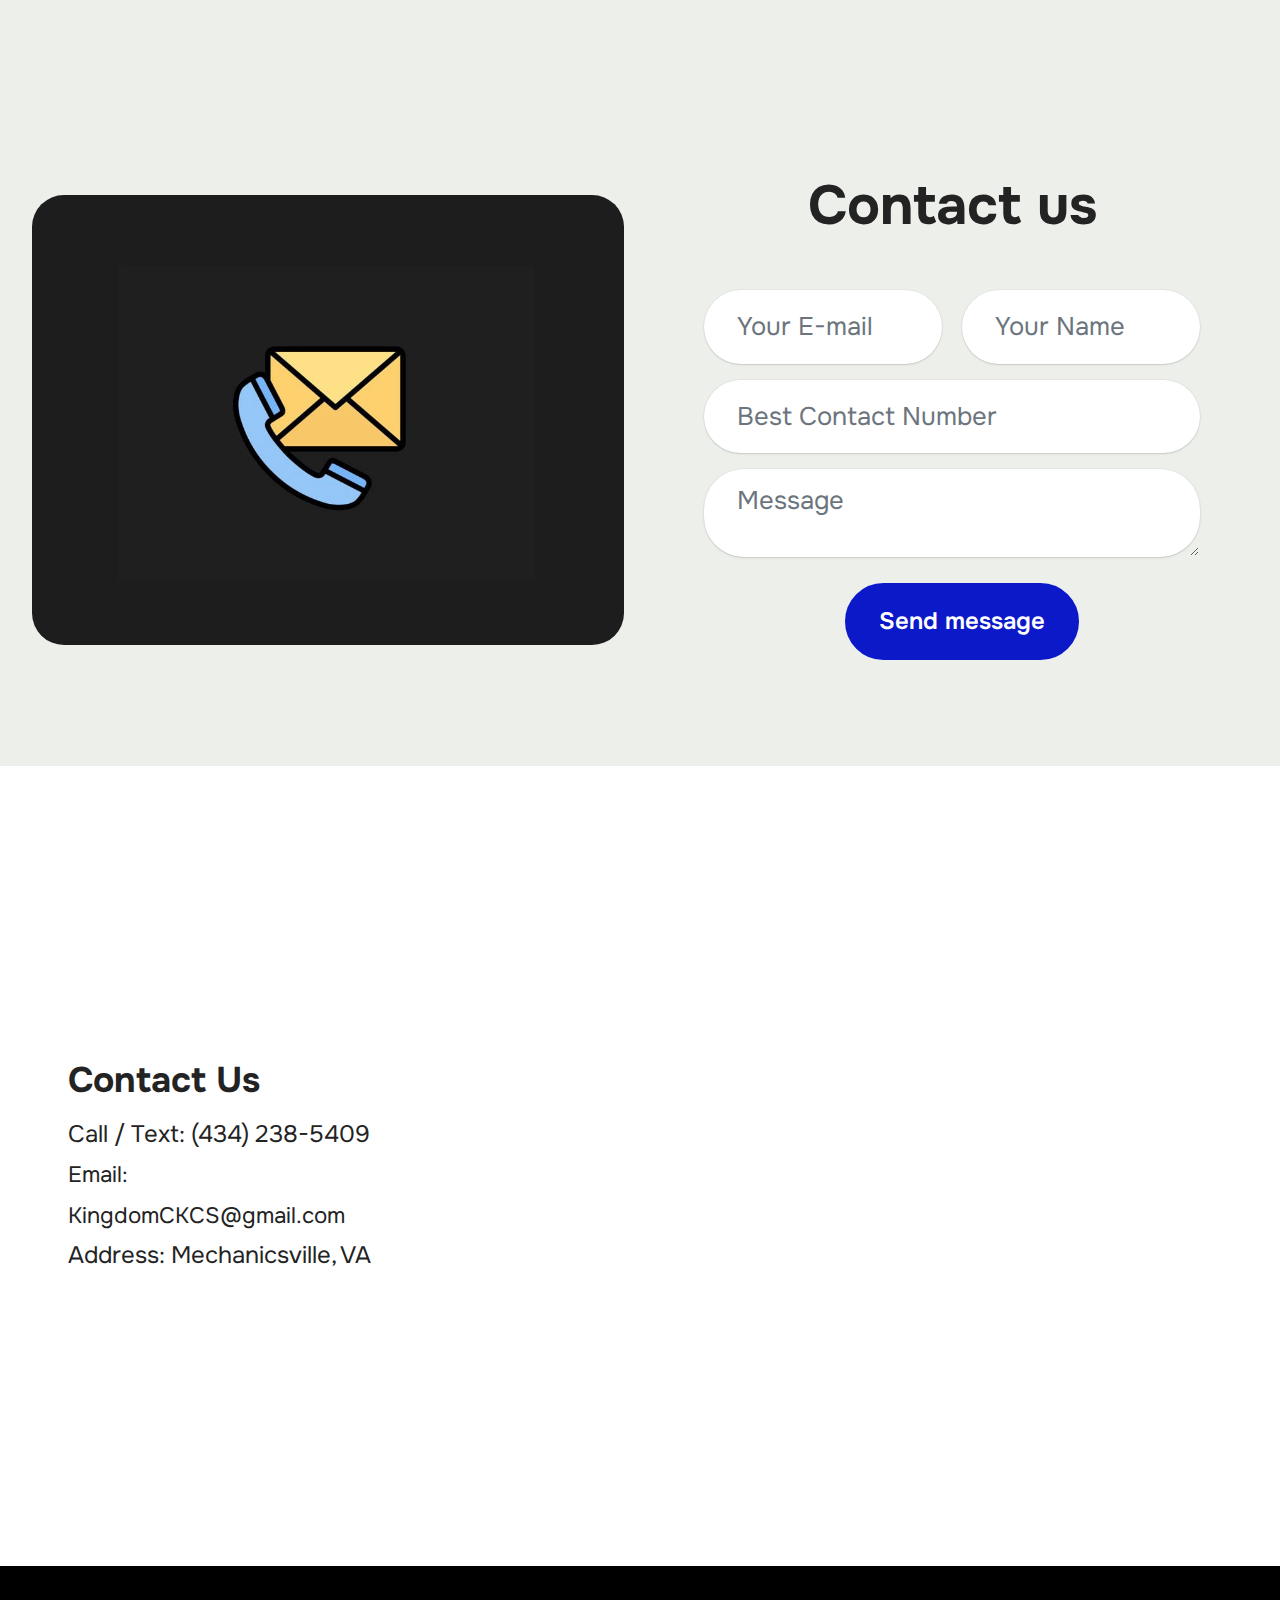
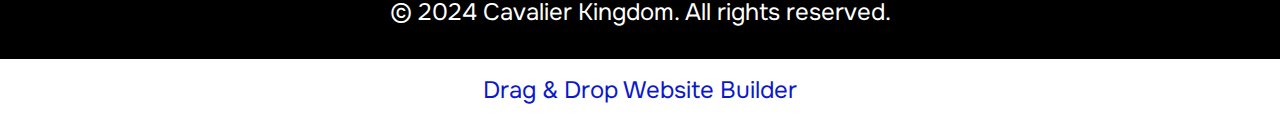
<file: page11.html>
<!DOCTYPE html>
<html  >
<head>
  <!-- Site made with Mobirise Website Builder v5.9.18, https://mobirise.com -->
  <meta charset="UTF-8">
  <meta http-equiv="X-UA-Compatible" content="IE=edge">
  <meta name="generator" content="Mobirise v5.9.18, mobirise.com">
  <meta name="viewport" content="width=device-width, initial-scale=1, minimum-scale=1">
  <link rel="shortcut icon" href="assets/images/kingdomcavaliers-quick-logo-1-153x159.jpg" type="image/x-icon">
  <meta name="description" content="As a dedicated King Charles Cavalier Spaniel trainer, I offer exceptional pet sitting, grooming, and travel nanny services tailored for your furry friends.">
  
  
  <title>Penny</title>
  <link rel="stylesheet" href="assets/web/assets/mobirise-icons2/mobirise2.css">
  <link rel="stylesheet" href="assets/bootstrap/css/bootstrap.min.css">
  <link rel="stylesheet" href="assets/bootstrap/css/bootstrap-grid.min.css">
  <link rel="stylesheet" href="assets/bootstrap/css/bootstrap-reboot.min.css">
  <link rel="stylesheet" href="assets/parallax/jarallax.css">
  <link rel="stylesheet" href="assets/dropdown/css/style.css">
  <link rel="stylesheet" href="assets/socicon/css/styles.css">
  <link rel="stylesheet" href="assets/theme/css/style.css">
  <link rel="preload" href="https://fonts.googleapis.com/css2?family=Onest:wght@400;700&display=swap&display=swap" as="style" onload="this.onload=null;this.rel='stylesheet'">
  <noscript><link rel="stylesheet" href="https://fonts.googleapis.com/css2?family=Onest:wght@400;700&display=swap&display=swap"></noscript>
  <link rel="preload" as="style" href="assets/mobirise/css/mbr-additional.css?v=dfl2Bm"><link rel="stylesheet" href="assets/mobirise/css/mbr-additional.css?v=dfl2Bm" type="text/css">

  
  
  
</head>
<body>
  
  <section data-bs-version="5.1" class="menu cid-umeEUkeMPM" once="menu" id="menu1-8j">
    
    <nav class="navbar navbar-dropdown navbar-fixed-top navbar-expand-lg">
        <div class="container">
            <div class="navbar-brand">
                <span class="navbar-logo">
                    
                        <img src="assets/images/kingdomcavaliers-quick-logo-1-153x159.jpg" alt="Mobirise" style="height: 4.8rem;">
                    
                </span>
                <span class="navbar-caption-wrap"><a class="navbar-caption text-white text-primary display-7" href="index.html"><p>Kingdom Cavaliers Home&nbsp;</p></a></span>
            </div>
            <button class="navbar-toggler" type="button" data-toggle="collapse" data-bs-toggle="collapse" data-target="#navbarSupportedContent" data-bs-target="#navbarSupportedContent" aria-controls="navbarNavAltMarkup" aria-expanded="false" aria-label="Toggle navigation">
                <div class="hamburger">
                    <span></span>
                    <span></span>
                    <span></span>
                    <span></span>
                </div>
            </button>
            <div class="collapse navbar-collapse" id="navbarSupportedContent">
                <ul class="navbar-nav nav-dropdown nav-right" data-app-modern-menu="true"><li class="nav-item"><a class="nav-link link text-white text-primary display-4" href="page8.html" aria-expanded="false">About Us</a></li><li class="nav-item"><a class="nav-link link text-white show text-primary display-4" href="page6.html" aria-expanded="false">Our Pups</a></li><li class="nav-item dropdown"><a class="nav-link link text-white dropdown-toggle display-4" href="#" aria-expanded="false" data-toggle="dropdown-submenu" data-bs-toggle="dropdown">Services Offered</a><div class="dropdown-menu"><a class="text-white dropdown-item text-primary display-4" href="page2.html" aria-expanded="false">Pet Sitting</a><a class="text-white dropdown-item text-primary display-4" href="page3.html">Grooming</a><a class="text-white dropdown-item text-primary display-4" href="page4.html">Training</a><a class="text-white dropdown-item text-primary display-4" href="page5.html">Transportation</a><a class="text-white dropdown-item text-primary display-4" href="page7.html">Stud Dog Services</a></div></li></ul>
                
                
            </div>
        </div>
    </nav>

</section>

<section data-bs-version="5.1" class="header16 cid-umenDQW0JI mbr-parallax-background" id="header17-7s">
  
  
  <div class="container-fluid">
    <div class="row">
      <div class="content-wrap col-12 col-md-12">
        
        
        
        
      </div>
    </div>
  </div>
</section>

<section data-bs-version="5.1" class="header5 cid-umenDRhD9Q" id="header05-7t">
	

	
	
	<div class="topbg"></div>
	<div class="align-center container-fluid">
		<div class="row justify-content-center">
			<div class="col-md-12 content-head">
				<h1 class="mbr-section-title mbr-fonts-style mb-4 display-2">
					<strong>"Penny"</strong><br><br><strong>Penny's Fancy Name here ...<br></strong><br><br><strong>Penny's Titles Here ...&nbsp; &nbsp;:)</strong><br><br></h1>
				
				
			</div>
		</div>
		<div class="row mt-5 justify-content-center">
			<div class="col-12 col-lg-8">
				<img src="assets/images/penny-5th-birthday-photo-1784x2048.jpg" alt="Mobirise Website Builder" title="">
			</div>
		</div>
	</div>
</section>

<section data-bs-version="5.1" class="news03 cid-umenDRB5xI" id="news03-7u">
  
  <div class="container">
    <div class="col-12 mb-5 content-head">
      <h3 class="mbr-section-title mbr-fonts-style align-center mb-0 display-2">
        <strong>Information about Penny</strong></h3>
      
    </div>
    <div class="row justify-content-center ">
      <div class="col-12 col-lg-8">
        <div class="item features-without-image col-12 mb-5">
          <div class="item-wrapper">
            <h5 class="mbr-card-title mbr-fonts-style mt-0 mb-3 display-7">
              <strong>Current Status</strong></h5>
            
            <p class="mbr-text mbr-fonts-style mt-0 mb-3 display-7">
            What do you want under current status for Penny ???<br></p>
            <div class="mbr-section-btn mb-4"><a class="btn btn-white display-7">
                Learn more</a></div>

          </div>
        </div><div class="item features-without-image col-12 mb-5">
          <div class="item-wrapper">
            <h5 class="mbr-card-title mbr-fonts-style mt-0 mb-3 display-7">
              <strong>DNA Profile&nbsp; &nbsp; ...&nbsp; &nbsp; We could list out their specific DNA Profile here</strong></h5>
            
            <p class="mbr-text mbr-fonts-style mt-0 mb-3 display-7">XXXXXXX&nbsp; &nbsp; &nbsp; &nbsp; &nbsp;Profile<br>XXXXXXX&nbsp; &nbsp; &nbsp; &nbsp; &nbsp;Profile<br>XXXXXXX&nbsp; &nbsp; &nbsp; &nbsp; &nbsp;Profile</p>
            <div class="mbr-section-btn mb-4"><a class="btn btn-white display-7">
                Learn more</a></div>

          </div>
        </div>
        <div class="item features-without-image col-12 mb-5">
          <div class="item-wrapper">
            <h5 class="mbr-card-title mbr-fonts-style mt-0 mb-3 display-7">
              <strong>Pedigree</strong></h5>
            
            <p class="mbr-text mbr-fonts-style mt-0 mb-3 display-7">
            Click the link below to view a copy of Penny's pedigree.</p>
            <div class="mbr-section-btn mb-4"><a class="btn btn-warning display-7" href="https://mobiri.se">Copy of Pedigree</a></div>
          </div>
        </div>
        <div class="item features-without-image col-12 mb-5">
          <div class="item-wrapper">
            <h5 class="mbr-card-title mbr-fonts-style mt-0 mb-3 display-7">
              <strong>Additional Info ???</strong></h5>
            

            <p class="mbr-text mbr-fonts-style mt-0 mb-3 display-7">
            Additional Information you want to relay about Penny??</p>
            <div class="mbr-section-btn mb-4"><a class="btn btn-white display-7">
                Learn more</a></div>
          </div>
        </div>
      </div>
    </div>
  </div>
</section>

<section data-bs-version="5.1" class="social4 cid-umenDRVmhB" id="social04-7v">
    
    
    

    <div class="container">
        <div class="media-container-row">
            <div class="col-12">
                <h3 class="mbr-section-title align-center mb-5 mbr-fonts-style display-2">
                    <strong>Visit our Facebook Page!</strong>
                </h3>
                <div class="social-list align-center">
                    <a class="iconfont-wrapper bg-facebook m-2 " target="_blank" href="https://www.facebook.com/groups/1490678041589144">
                        <span class="socicon-facebook socicon"></span>
                    </a>
                    
                    
                    
                    
                    
                    
                    
                    
                    
                    
                </div>
            </div>
        </div>
    </div>
</section>

<section data-bs-version="5.1" class="gallery1 mbr-gallery cid-umenDSl0WG" id="gallery01-7w">
    
    

    <div class="container-fluid">
        <div class="row justify-content-center">
            <div class="col-12 content-head">
                <div class="mb-5">
                    <h3 class="mbr-section-title mbr-fonts-style align-center m-0 display-2"><strong>Gallery with Popup Slider</strong></h3>
                    <h4 class="mbr-section-subtitle mbr-fonts-style align-center mb-0 mt-4 display-7">Images with Captions</h4>
                </div>
            </div>
        </div>
        
        <div class="row mbr-gallery">
            <div class="col-12 col-md-6 col-lg-3 item gallery-image">
                <div class="item-wrapper mb-3" data-toggle="modal" data-bs-toggle="modal" data-target="#umTiujuDBs-modal" data-bs-target="#umTiujuDBs-modal">
                    <img class="w-100" src="assets/images/gallery01.jpg" alt="Mobirise Website Builder" data-slide-to="0" data-bs-slide-to="0" data-target="#lb-umTiujuDBs" data-bs-target="#lb-umTiujuDBs">
                    <div class="icon-wrapper">
                        <span class="mobi-mbri mobi-mbri-search mbr-iconfont mbr-iconfont-btn"></span>
                    </div>
                </div>
                
            </div>
            <div class="col-12 col-md-6 col-lg-3 item gallery-image">
                <div class="item-wrapper mb-3" data-toggle="modal" data-bs-toggle="modal" data-target="#umTiujuDBs-modal" data-bs-target="#umTiujuDBs-modal">
                    <img class="w-100" src="assets/images/gallery02.jpg" alt="Mobirise Website Builder" data-slide-to="1" data-bs-slide-to="1" data-target="#lb-umTiujuDBs" data-bs-target="#lb-umTiujuDBs">
                    <div class="icon-wrapper">
                        <span class="mobi-mbri mobi-mbri-search mbr-iconfont mbr-iconfont-btn"></span>
                    </div>
                </div>
                
            </div>
            <div class="col-12 col-md-6 col-lg-3 item gallery-image">
                <div class="item-wrapper mb-3" data-toggle="modal" data-bs-toggle="modal" data-target="#umTiujuDBs-modal" data-bs-target="#umTiujuDBs-modal">
                    <img class="w-100" src="assets/images/gallery03.jpg" alt="Mobirise Website Builder" data-slide-to="2" data-bs-slide-to="2" data-target="#lb-umTiujuDBs" data-bs-target="#lb-umTiujuDBs">
                    <div class="icon-wrapper">
                        <span class="mobi-mbri mobi-mbri-search mbr-iconfont mbr-iconfont-btn"></span>
                    </div>
                </div>
                
            </div>
            <div class="col-12 col-md-6 col-lg-3 item gallery-image">
                <div class="item-wrapper mb-3" data-toggle="modal" data-bs-toggle="modal" data-target="#umTiujuDBs-modal" data-bs-target="#umTiujuDBs-modal">
                    <img class="w-100" src="assets/images/gallery04.jpg" alt="Mobirise Website Builder" data-slide-to="3" data-bs-slide-to="3" data-target="#lb-umTiujuDBs" data-bs-target="#lb-umTiujuDBs">
                    <div class="icon-wrapper">
                        <span class="mobi-mbri mobi-mbri-search mbr-iconfont mbr-iconfont-btn"></span>
                    </div>
                </div>
                
            </div>
            <div class="col-12 col-md-6 col-lg-3 item gallery-image">
                <div class="item-wrapper mb-3" data-toggle="modal" data-bs-toggle="modal" data-target="#umTiujuDBs-modal" data-bs-target="#umTiujuDBs-modal">
                    <img class="w-100" src="assets/images/gallery10.jpg" alt="Mobirise Website Builder" data-slide-to="4" data-bs-slide-to="4" data-target="#lb-umTiujuDBs" data-bs-target="#lb-umTiujuDBs">
                    <div class="icon-wrapper">
                        <span class="mobi-mbri mobi-mbri-search mbr-iconfont mbr-iconfont-btn"></span>
                    </div>
                </div>
                
            </div>
            <div class="col-12 col-md-6 col-lg-3 item gallery-image">
                <div class="item-wrapper mb-3" data-toggle="modal" data-bs-toggle="modal" data-target="#umTiujuDBs-modal" data-bs-target="#umTiujuDBs-modal">
                    <img class="w-100" src="assets/images/gallery05.jpg" alt="Mobirise Website Builder" data-slide-to="5" data-bs-slide-to="5" data-target="#lb-umTiujuDBs" data-bs-target="#lb-umTiujuDBs">
                    <div class="icon-wrapper">
                        <span class="mobi-mbri mobi-mbri-search mbr-iconfont mbr-iconfont-btn"></span>
                    </div>
                </div>
                
            </div>
            <div class="col-12 col-md-6 col-lg-3 item gallery-image">
                <div class="item-wrapper mb-3" data-toggle="modal" data-bs-toggle="modal" data-target="#umTiujuDBs-modal" data-bs-target="#umTiujuDBs-modal">
                    <img class="w-100" src="assets/images/gallery06.jpg" alt="Mobirise Website Builder" data-slide-to="6" data-bs-slide-to="6" data-target="#lb-umTiujuDBs" data-bs-target="#lb-umTiujuDBs">
                    <div class="icon-wrapper">
                        <span class="mobi-mbri mobi-mbri-search mbr-iconfont mbr-iconfont-btn"></span>
                    </div>
                </div>
                
            </div>
            <div class="col-12 col-md-6 col-lg-3 item gallery-image">
                <div class="item-wrapper mb-3" data-toggle="modal" data-bs-toggle="modal" data-target="#umTiujuDBs-modal" data-bs-target="#umTiujuDBs-modal">
                    <img class="w-100" src="assets/images/gallery07.jpg" alt="Mobirise Website Builder" data-slide-to="7" data-bs-slide-to="7" data-target="#lb-umTiujuDBs" data-bs-target="#lb-umTiujuDBs">
                    <div class="icon-wrapper">
                        <span class="mobi-mbri mobi-mbri-search mbr-iconfont mbr-iconfont-btn"></span>
                    </div>
                </div>
                
            </div>
        </div>

        <div class="modal mbr-slider" tabindex="-1" role="dialog" aria-hidden="true" id="umTiujuDBs-modal">
            <div class="modal-dialog" role="document">
                <div class="modal-content">
                    <div class="modal-body">
                        <div class="carousel slide" data-pause="false" data-bs-pause="false" id="lb-umTiujuDBs" data-interval="5000" data-bs-interval="5000">
                            <div class="carousel-inner">
                                <div class="carousel-item active">
                                    <img class="d-block w-100" src="assets/images/gallery01.jpg" alt="Mobirise Website Builder">
                                </div>
                                <div class="carousel-item">
                                    <img class="d-block w-100" src="assets/images/gallery02.jpg" alt="Mobirise Website Builder">
                                </div>
                                <div class="carousel-item">
                                    <img class="d-block w-100" src="assets/images/gallery03.jpg" alt="Mobirise Website Builder">
                                </div>
                                <div class="carousel-item">
                                    <img class="d-block w-100" src="assets/images/gallery04.jpg" alt="Mobirise Website Builder">
                                </div>
                                <div class="carousel-item">
                                    <img class="d-block w-100" src="assets/images/gallery10.jpg" alt="Mobirise Website Builder">
                                </div>
                                <div class="carousel-item">
                                    <img class="d-block w-100" src="assets/images/gallery05.jpg" alt="Mobirise Website Builder">
                                </div>
                                <div class="carousel-item">
                                    <img class="d-block w-100" src="assets/images/gallery06.jpg" alt="Mobirise Website Builder">
                                </div>
                                <div class="carousel-item">
                                    <img class="d-block w-100" src="assets/images/gallery07.jpg" alt="Mobirise Website Builder">
                                </div>
                            </div>
                            <ol class="carousel-indicators">
                                <li data-slide-to="0" data-bs-slide-to="0" class="active" data-target="#lb-umTiujuDBs" data-bs-target="#lb-umTiujuDBs"></li>
                                <li data-slide-to="1" data-bs-slide-to="1" data-target="#lb-umTiujuDBs" data-bs-target="#lb-umTiujuDBs"></li>
                                <li data-slide-to="2" data-bs-slide-to="2" data-target="#lb-umTiujuDBs" data-bs-target="#lb-umTiujuDBs"></li>
                                <li data-slide-to="3" data-bs-slide-to="3" data-target="#lb-umTiujuDBs" data-bs-target="#lb-umTiujuDBs"></li>
                                <li data-slide-to="4" data-bs-slide-to="4" data-target="#lb-umTiujuDBs" data-bs-target="#lb-umTiujuDBs"></li>
                                <li data-slide-to="5" data-bs-slide-to="5" data-target="#lb-umTiujuDBs" data-bs-target="#lb-umTiujuDBs"></li>
                                <li data-slide-to="6" data-bs-slide-to="6" data-target="#lb-umTiujuDBs" data-bs-target="#lb-umTiujuDBs"></li>
                                <li data-slide-to="7" data-bs-slide-to="7" data-target="#lb-umTiujuDBs" data-bs-target="#lb-umTiujuDBs"></li>
                            </ol>
                            <a role="button" href="" class="close" data-dismiss="modal" data-bs-dismiss="modal" aria-label="Close">
                            </a>
                            <a class="carousel-control-prev carousel-control" role="button" data-slide="prev" data-bs-slide="prev" href="#lb-umTiujuDBs">
                                <span class="mobi-mbri mobi-mbri-arrow-prev" aria-hidden="true"></span>
                                <span class="sr-only visually-hidden">Previous</span>
                            </a>
                            <a class="carousel-control-next carousel-control" role="button" data-slide="next" data-bs-slide="next" href="#lb-umTiujuDBs">
                                <span class="mobi-mbri mobi-mbri-arrow-next" aria-hidden="true"></span>
                                <span class="sr-only visually-hidden">Next</span>
                            </a>
                        </div>
                    </div>
                </div>
            </div>
        </div>
    </div>
</section>

<section data-bs-version="5.1" class="form03 cid-umenDT3MEJ" id="form03-7x">
    

    

    <div class="container">
        <div class="row justify-content-center">
            <div class="col-12 col-lg item-wrapper">
                <div class="mbr-section-head mb-5">
                    <h3 class="mbr-section-title mbr-fonts-style align-center mb-0 display-2">
                        <strong>Contact us</strong>
                    </h3>
                    
                </div>
                <div class="col-lg-12 mx-auto mbr-form" data-form-type="formoid">
                    <form action="https://mobirise.eu/" method="POST" class="mbr-form form-with-styler" data-form-title="Form Name"><input type="hidden" name="email" data-form-email="true" value="qxrdG6Odt/zwn+r+WCVdbObPUmSR8ebOrFqkduIDRiq7p+sWn6RIlXjq/GEaZT0Czs3hYRMJjsx2KNo9nyszXXr7k/H/tMyH22mMriJPBBoeHB0ws2m0ExwJ6UwU2FQ1">
                        <div class="row">
                            <div hidden="hidden" data-form-alert="" class="alert alert-success col-12">Thanks for filling out the form!   I will reply to your request within 48 hours.</div>
                            <div hidden="hidden" data-form-alert-danger="" class="alert alert-danger col-12">
                                Oops...! some problem!
                            </div>
                        </div>
                        <div class="dragArea row">
                            <div class="col-md col-sm-12 form-group mb-3 mb-3" data-for="name">
                                <input type="text" name="name" placeholder="Your Name" data-form-field="name" class="form-control" value="" id="name-form03-7x">
                            </div>
                            <div class="col-md col-sm-12 form-group mb-3 mb-3" data-for="email">
                                <input type="email" name="email" placeholder="Your E-mail" data-form-field="email" class="form-control" value="" id="email-form03-7x">
                            </div>
                            <div class="col-12 form-group mb-3 mb-3" data-for="phone">
                                <input type="tel" name="phone" placeholder="Best Contact Number" data-form-field="phone" class="form-control" value="" id="phone-form03-7x">
                            </div>
                            <div class="col-12 form-group mb-3 mb-3" data-for="textarea">
                                <textarea name="textarea" placeholder="Message" data-form-field="textarea" class="form-control" id="textarea-form03-7x"></textarea>
                            </div>
                            <div class="col-lg-12 col-md-12 col-sm-12 align-center mbr-section-btn">
                                <button type="submit" class="btn btn-primary display-7">
                                    Send message
                                </button>
                            </div>
                        </div>
                    </form>
                </div>


            </div>
            <div class="col-12 col-lg-6">
                <div class="image-wrapper">
                    <img class="w-100" src="assets/images/contact-us-icon-2-942x717.jpg" alt="Mobirise Website Builder">
                </div>
            </div>

        </div>
    </div>
</section>

<section data-bs-version="5.1" class="contacts4 map1 cid-umenDTpJ6q" id="contacts04-7y">

	

    <div class="main_wrapper">
		<div class="b_wrapper">
			<div class="container-fluid">
				<div class="row justify-content-start">
					<div class="col-md-5 col-lg-4 item-wrapper">
                        <h5 class="cardTitle mbr-fonts-style mb-2 display-5">
                            <strong>Contact Us</strong>
                        </h5>
                        <ul class="list mbr-fonts-style display-7">
                            <li class="mbr-text item-wrap">Call / Text:                                
                            <a href="tel:(555) 123-4567" class="text-black">(4</a>34) 238-5409</li>

                            <li class="mbr-text item-wrap"><span style="font-size: 1.4rem;">Email: KingdomCKCS@gmail.com</span><br></li>

                            <li class="mbr-text item-wrap">                        
                            Address:
                            Mechanicsville, VA</li>
                        </ul>
					</div>
				</div>
			</div>
		</div>
        <div class="google-map"><iframe frameborder="0" style="border:0" src="https://www.google.com/maps/embed/v1/place?key=AIzaSyBQ55g-IgRRgXrd803PTWDTb7kd6aAitNQ&amp;q=23111" allowfullscreen=""></iframe></div>
	</div>
</section>

<section data-bs-version="5.1" class="footer4 cid-umenDTJTAN" once="footers" id="footer04-7z">

    

    

    <div class="container">
        <div class="media-container-row align-center mbr-white">
            <div class="col-12">
                <p class="mbr-text mb-0 mbr-fonts-style display-7">© 2024 Cavalier Kingdom. All rights reserved.</p>
            </div>
        </div>
    </div>
</section><section class="display-7" style="padding: 0;align-items: center;justify-content: center;flex-wrap: wrap;    align-content: center;display: flex;position: relative;height: 4rem;"><a href="https://mobiri.se/2546818" style="flex: 1 1;height: 4rem;position: absolute;width: 100%;z-index: 1;"><img alt="" style="height: 4rem;" src="[data-uri]"></a><p style="margin: 0;text-align: center;" class="display-7">&#8204;</p><a style="z-index:1" href="https://mobirise.com/drag-drop-website-builder.html">Drag & Drop Website Builder</a></section><script src="assets/bootstrap/js/bootstrap.bundle.min.js"></script>  <script src="assets/parallax/jarallax.js"></script>  <script src="assets/smoothscroll/smooth-scroll.js"></script>  <script src="assets/ytplayer/index.js"></script>  <script src="assets/dropdown/js/navbar-dropdown.js"></script>  <script src="assets/theme/js/script.js"></script>  <script src="assets/formoid/formoid.min.js"></script>  
  
  
</body>
</html>
</file>
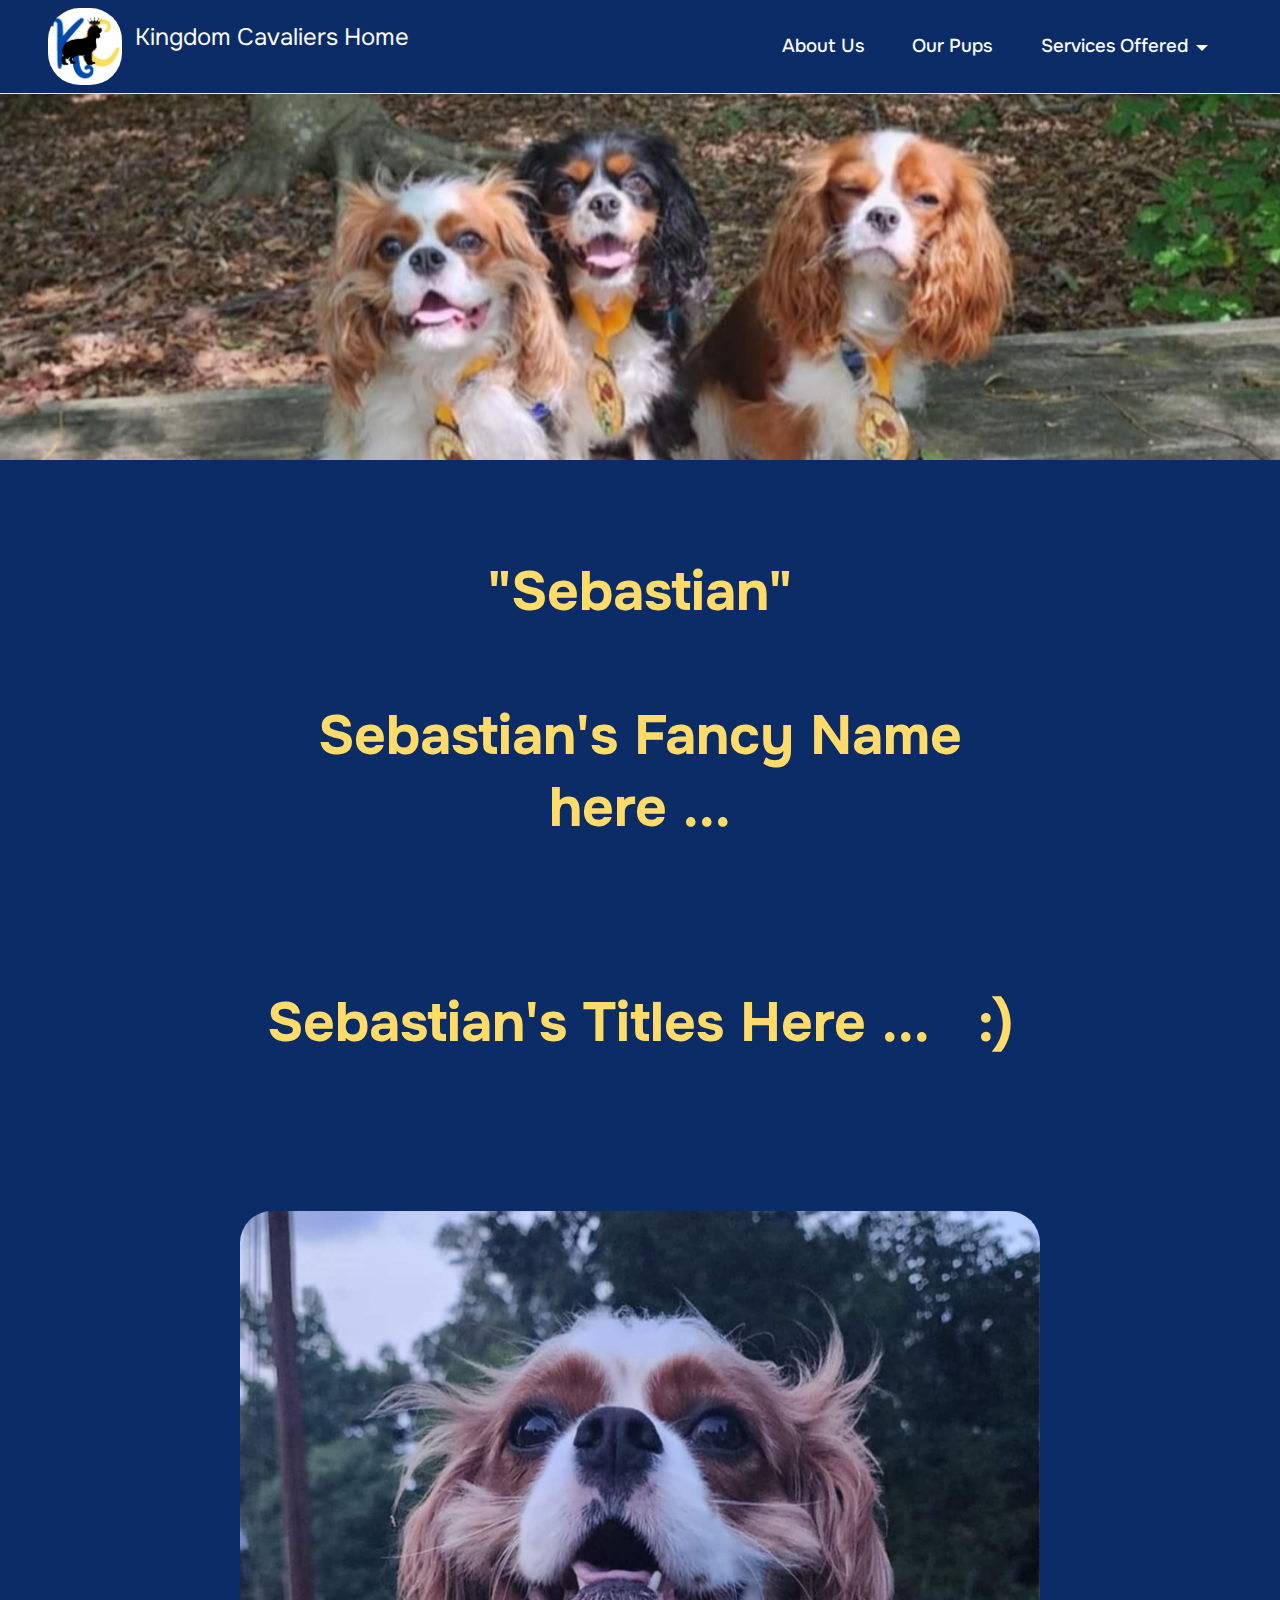
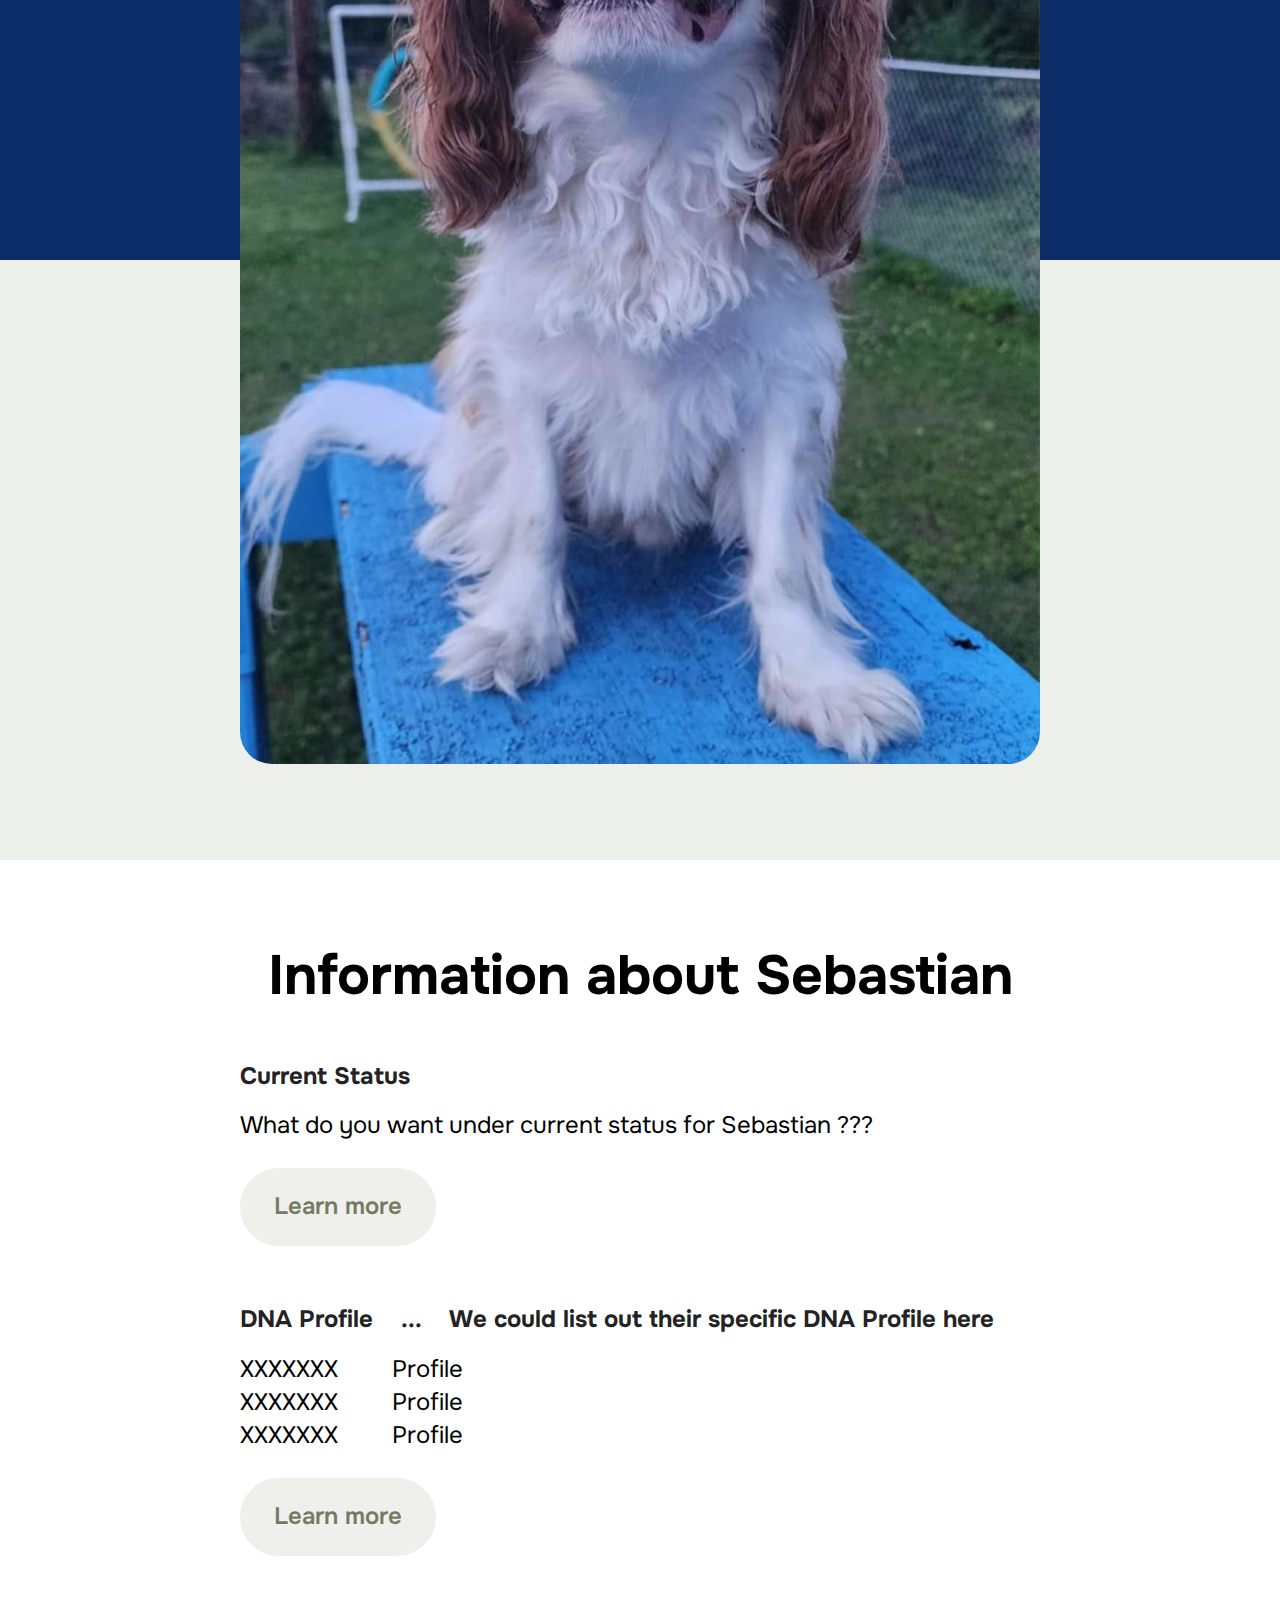
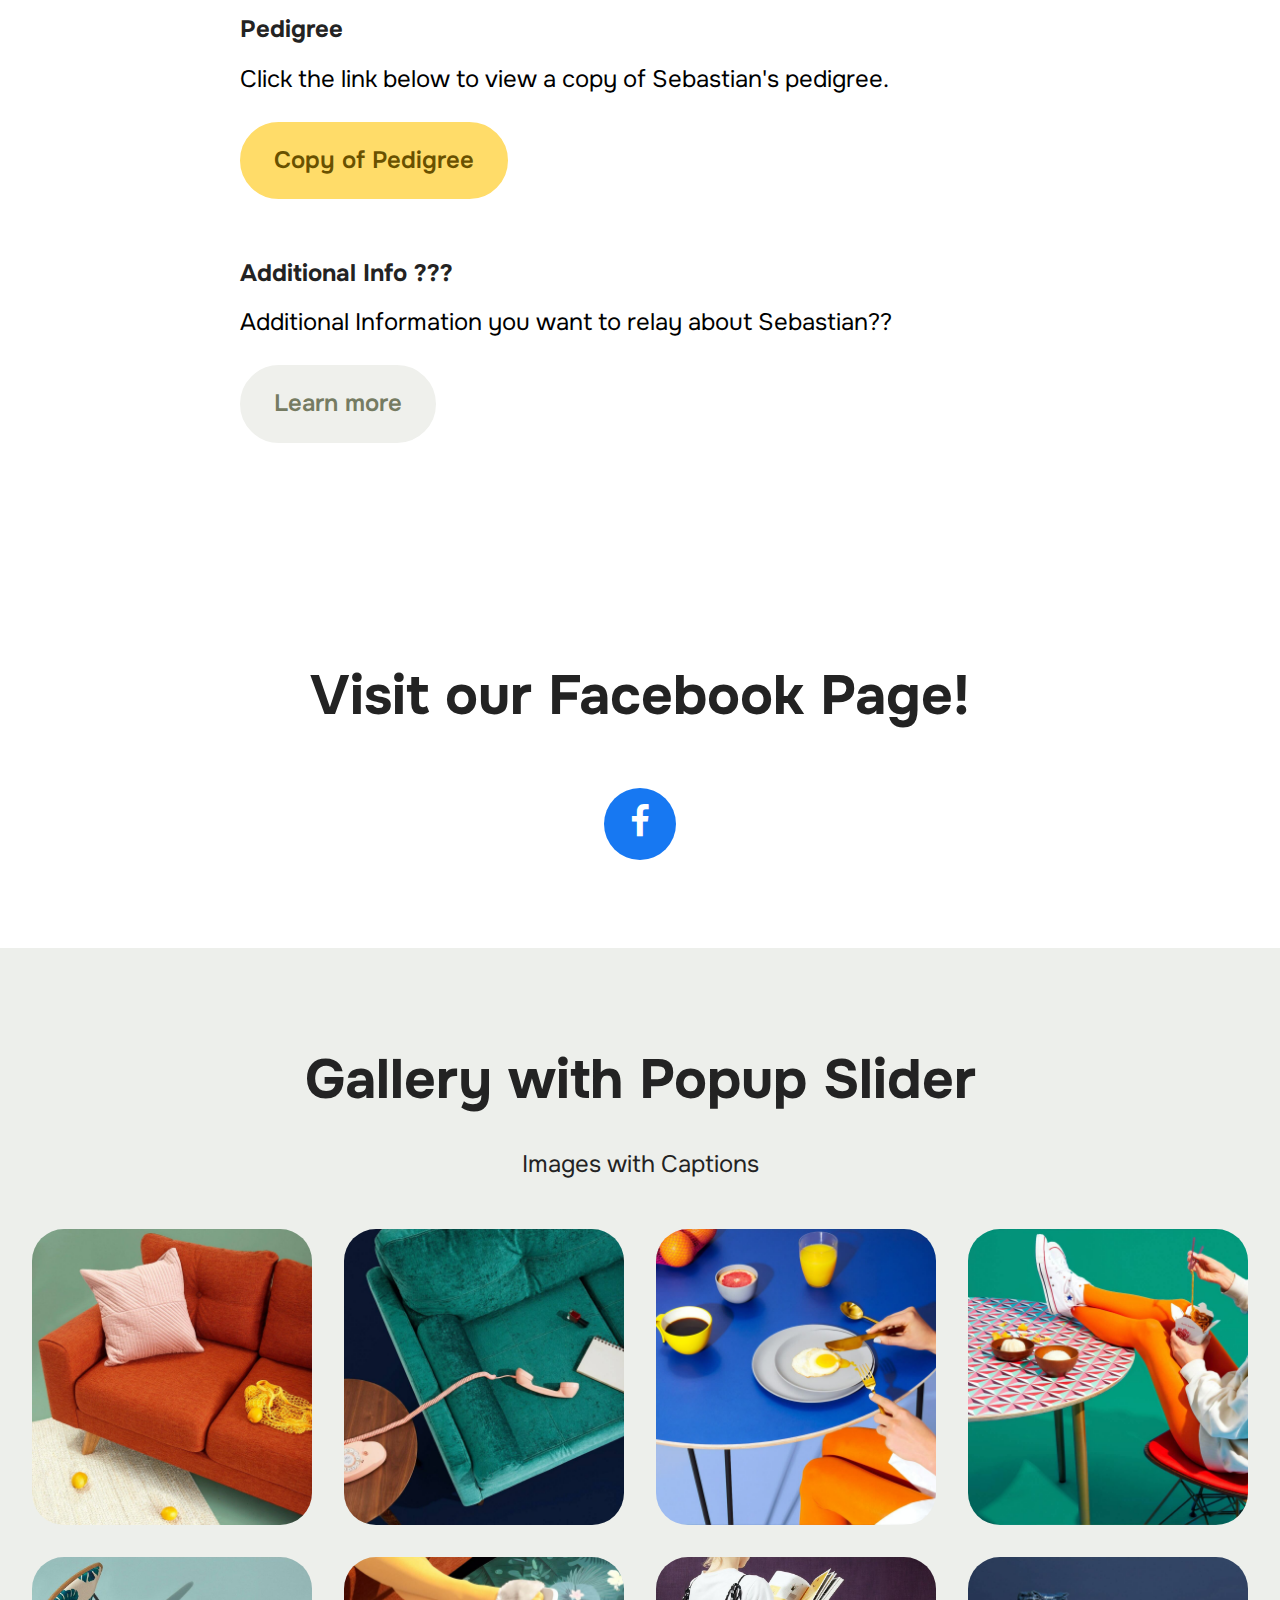
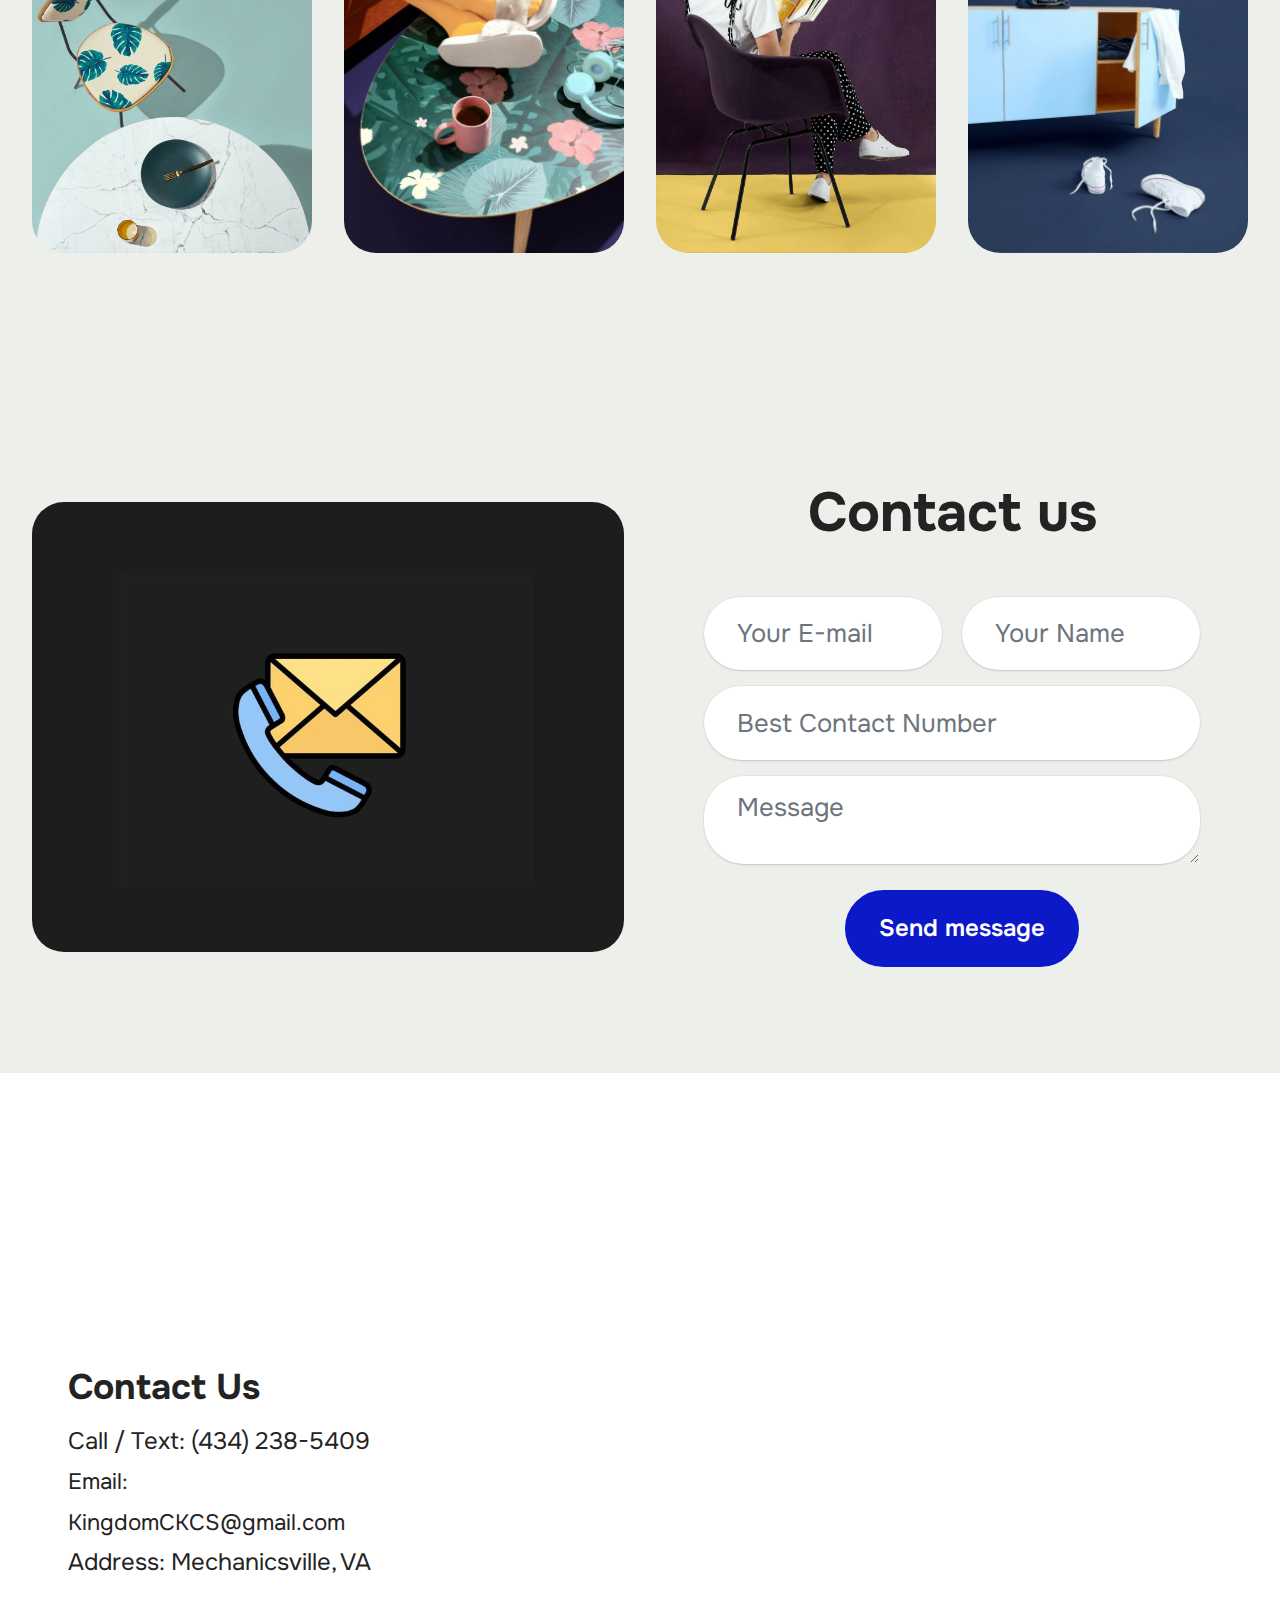
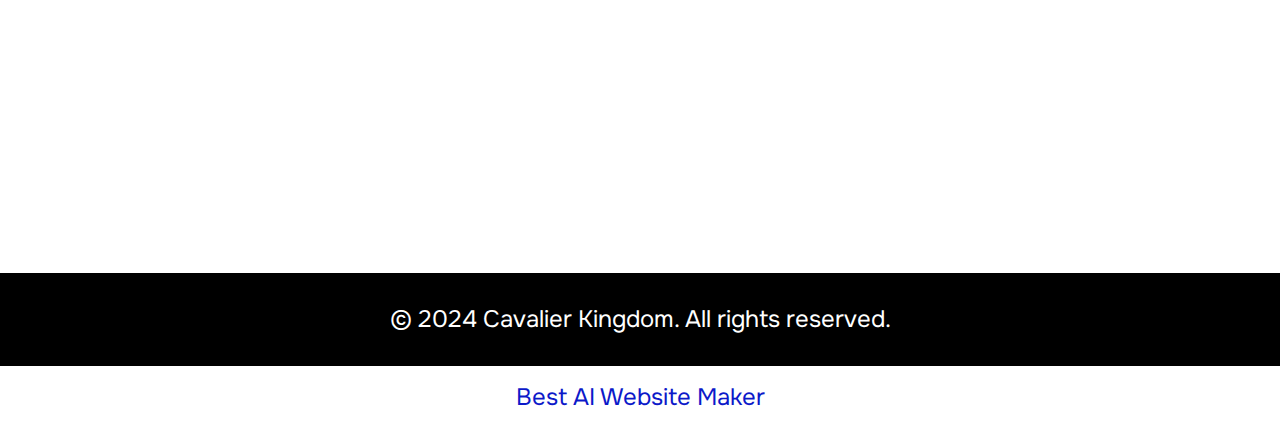
<file: page12.html>
<!DOCTYPE html>
<html  >
<head>
  <!-- Site made with Mobirise Website Builder v5.9.18, https://mobirise.com -->
  <meta charset="UTF-8">
  <meta http-equiv="X-UA-Compatible" content="IE=edge">
  <meta name="generator" content="Mobirise v5.9.18, mobirise.com">
  <meta name="viewport" content="width=device-width, initial-scale=1, minimum-scale=1">
  <link rel="shortcut icon" href="assets/images/kingdomcavaliers-quick-logo-1-153x159.jpg" type="image/x-icon">
  <meta name="description" content="As a dedicated King Charles Cavalier Spaniel trainer, I offer exceptional pet sitting, grooming, and travel nanny services tailored for your furry friends.">
  
  
  <title>Sebastian</title>
  <link rel="stylesheet" href="assets/web/assets/mobirise-icons2/mobirise2.css">
  <link rel="stylesheet" href="assets/bootstrap/css/bootstrap.min.css">
  <link rel="stylesheet" href="assets/bootstrap/css/bootstrap-grid.min.css">
  <link rel="stylesheet" href="assets/bootstrap/css/bootstrap-reboot.min.css">
  <link rel="stylesheet" href="assets/parallax/jarallax.css">
  <link rel="stylesheet" href="assets/dropdown/css/style.css">
  <link rel="stylesheet" href="assets/socicon/css/styles.css">
  <link rel="stylesheet" href="assets/theme/css/style.css">
  <link rel="preload" href="https://fonts.googleapis.com/css2?family=Onest:wght@400;700&display=swap&display=swap" as="style" onload="this.onload=null;this.rel='stylesheet'">
  <noscript><link rel="stylesheet" href="https://fonts.googleapis.com/css2?family=Onest:wght@400;700&display=swap&display=swap"></noscript>
  <link rel="preload" as="style" href="assets/mobirise/css/mbr-additional.css?v=uo82pX"><link rel="stylesheet" href="assets/mobirise/css/mbr-additional.css?v=uo82pX" type="text/css">

  
  
  
</head>
<body>
  
  <section data-bs-version="5.1" class="menu cid-umeEUkeMPM" once="menu" id="menu1-8j">
    
    <nav class="navbar navbar-dropdown navbar-fixed-top navbar-expand-lg">
        <div class="container">
            <div class="navbar-brand">
                <span class="navbar-logo">
                    
                        <img src="assets/images/kingdomcavaliers-quick-logo-1-153x159.jpg" alt="Mobirise" style="height: 4.8rem;">
                    
                </span>
                <span class="navbar-caption-wrap"><a class="navbar-caption text-white text-primary display-7" href="index.html"><p>Kingdom Cavaliers Home&nbsp;</p></a></span>
            </div>
            <button class="navbar-toggler" type="button" data-toggle="collapse" data-bs-toggle="collapse" data-target="#navbarSupportedContent" data-bs-target="#navbarSupportedContent" aria-controls="navbarNavAltMarkup" aria-expanded="false" aria-label="Toggle navigation">
                <div class="hamburger">
                    <span></span>
                    <span></span>
                    <span></span>
                    <span></span>
                </div>
            </button>
            <div class="collapse navbar-collapse" id="navbarSupportedContent">
                <ul class="navbar-nav nav-dropdown nav-right" data-app-modern-menu="true"><li class="nav-item"><a class="nav-link link text-white text-primary display-4" href="page8.html" aria-expanded="false">About Us</a></li><li class="nav-item"><a class="nav-link link text-white show text-primary display-4" href="page6.html" aria-expanded="false">Our Pups</a></li><li class="nav-item dropdown"><a class="nav-link link text-white dropdown-toggle display-4" href="#" aria-expanded="false" data-toggle="dropdown-submenu" data-bs-toggle="dropdown">Services Offered</a><div class="dropdown-menu"><a class="text-white dropdown-item text-primary display-4" href="page2.html" aria-expanded="false">Pet Sitting</a><a class="text-white dropdown-item text-primary display-4" href="page3.html">Grooming</a><a class="text-white dropdown-item text-primary display-4" href="page4.html">Training</a><a class="text-white dropdown-item text-primary display-4" href="page5.html">Transportation</a><a class="text-white dropdown-item text-primary display-4" href="page7.html">Stud Dog Services</a></div></li></ul>
                
                
            </div>
        </div>
    </nav>

</section>

<section data-bs-version="5.1" class="header16 cid-umeomgt0mL mbr-parallax-background" id="header17-81">
  
  
  <div class="container-fluid">
    <div class="row">
      <div class="content-wrap col-12 col-md-12">
        
        
        
        
      </div>
    </div>
  </div>
</section>

<section data-bs-version="5.1" class="header5 cid-umeomgP3I5" id="header05-82">
	

	
	
	<div class="topbg"></div>
	<div class="align-center container-fluid">
		<div class="row justify-content-center">
			<div class="col-md-12 content-head">
				<h1 class="mbr-section-title mbr-fonts-style mb-4 display-2">
					<strong>"Sebastian"</strong><br><br><strong>Sebastian's Fancy Name here ...<br></strong><br><br><strong>Sebastian's Titles Here ...&nbsp; &nbsp;:)</strong><br><br></h1>
				
				
			</div>
		</div>
		<div class="row mt-5 justify-content-center">
			<div class="col-12 col-lg-8">
				<img src="assets/images/sebastian-3-1080x1557.jpg" alt="Mobirise Website Builder" title="">
			</div>
		</div>
	</div>
</section>

<section data-bs-version="5.1" class="news03 cid-umeomhbkSY" id="news03-83">
  
  <div class="container">
    <div class="col-12 mb-5 content-head">
      <h3 class="mbr-section-title mbr-fonts-style align-center mb-0 display-2">
        <strong>Information about Sebastian</strong></h3>
      
    </div>
    <div class="row justify-content-center ">
      <div class="col-12 col-lg-8">
        <div class="item features-without-image col-12 mb-5">
          <div class="item-wrapper">
            <h5 class="mbr-card-title mbr-fonts-style mt-0 mb-3 display-7">
              <strong>Current Status</strong></h5>
            
            <p class="mbr-text mbr-fonts-style mt-0 mb-3 display-7">
            What do you want under current status for Sebastian ???<br></p>
            <div class="mbr-section-btn mb-4"><a class="btn btn-white display-7">
                Learn more</a></div>

          </div>
        </div><div class="item features-without-image col-12 mb-5">
          <div class="item-wrapper">
            <h5 class="mbr-card-title mbr-fonts-style mt-0 mb-3 display-7">
              <strong>DNA Profile&nbsp; &nbsp; ...&nbsp; &nbsp; We could list out their specific DNA Profile here</strong></h5>
            
            <p class="mbr-text mbr-fonts-style mt-0 mb-3 display-7">XXXXXXX&nbsp; &nbsp; &nbsp; &nbsp; &nbsp;Profile<br>XXXXXXX&nbsp; &nbsp; &nbsp; &nbsp; &nbsp;Profile<br>XXXXXXX&nbsp; &nbsp; &nbsp; &nbsp; &nbsp;Profile</p>
            <div class="mbr-section-btn mb-4"><a class="btn btn-white display-7">
                Learn more</a></div>

          </div>
        </div>
        <div class="item features-without-image col-12 mb-5">
          <div class="item-wrapper">
            <h5 class="mbr-card-title mbr-fonts-style mt-0 mb-3 display-7">
              <strong>Pedigree</strong></h5>
            
            <p class="mbr-text mbr-fonts-style mt-0 mb-3 display-7">
            Click the link below to view a copy of Sebastian's pedigree.</p>
            <div class="mbr-section-btn mb-4"><a class="btn btn-warning display-7" href="https://mobiri.se">Copy of Pedigree</a></div>
          </div>
        </div>
        <div class="item features-without-image col-12 mb-5">
          <div class="item-wrapper">
            <h5 class="mbr-card-title mbr-fonts-style mt-0 mb-3 display-7">
              <strong>Additional Info ???</strong></h5>
            

            <p class="mbr-text mbr-fonts-style mt-0 mb-3 display-7">
            Additional Information you want to relay about Sebastian??</p>
            <div class="mbr-section-btn mb-4"><a class="btn btn-white display-7">
                Learn more</a></div>
          </div>
        </div>
      </div>
    </div>
  </div>
</section>

<section data-bs-version="5.1" class="social4 cid-umeomhuyFp" id="social04-84">
    
    
    

    <div class="container">
        <div class="media-container-row">
            <div class="col-12">
                <h3 class="mbr-section-title align-center mb-5 mbr-fonts-style display-2">
                    <strong>Visit our Facebook Page!</strong>
                </h3>
                <div class="social-list align-center">
                    <a class="iconfont-wrapper bg-facebook m-2 " target="_blank" href="https://www.facebook.com/groups/1490678041589144">
                        <span class="socicon-facebook socicon"></span>
                    </a>
                    
                    
                    
                    
                    
                    
                    
                    
                    
                    
                </div>
            </div>
        </div>
    </div>
</section>

<section data-bs-version="5.1" class="gallery1 mbr-gallery cid-umeomhSuFi" id="gallery01-85">
    
    

    <div class="container-fluid">
        <div class="row justify-content-center">
            <div class="col-12 content-head">
                <div class="mb-5">
                    <h3 class="mbr-section-title mbr-fonts-style align-center m-0 display-2"><strong>Gallery with Popup Slider</strong></h3>
                    <h4 class="mbr-section-subtitle mbr-fonts-style align-center mb-0 mt-4 display-7">Images with Captions</h4>
                </div>
            </div>
        </div>
        
        <div class="row mbr-gallery">
            <div class="col-12 col-md-6 col-lg-3 item gallery-image">
                <div class="item-wrapper mb-3" data-toggle="modal" data-bs-toggle="modal" data-target="#umTiuCH1C3-modal" data-bs-target="#umTiuCH1C3-modal">
                    <img class="w-100" src="assets/images/gallery01.jpg" alt="Mobirise Website Builder" data-slide-to="0" data-bs-slide-to="0" data-target="#lb-umTiuCH1C3" data-bs-target="#lb-umTiuCH1C3">
                    <div class="icon-wrapper">
                        <span class="mobi-mbri mobi-mbri-search mbr-iconfont mbr-iconfont-btn"></span>
                    </div>
                </div>
                
            </div>
            <div class="col-12 col-md-6 col-lg-3 item gallery-image">
                <div class="item-wrapper mb-3" data-toggle="modal" data-bs-toggle="modal" data-target="#umTiuCH1C3-modal" data-bs-target="#umTiuCH1C3-modal">
                    <img class="w-100" src="assets/images/gallery02.jpg" alt="Mobirise Website Builder" data-slide-to="1" data-bs-slide-to="1" data-target="#lb-umTiuCH1C3" data-bs-target="#lb-umTiuCH1C3">
                    <div class="icon-wrapper">
                        <span class="mobi-mbri mobi-mbri-search mbr-iconfont mbr-iconfont-btn"></span>
                    </div>
                </div>
                
            </div>
            <div class="col-12 col-md-6 col-lg-3 item gallery-image">
                <div class="item-wrapper mb-3" data-toggle="modal" data-bs-toggle="modal" data-target="#umTiuCH1C3-modal" data-bs-target="#umTiuCH1C3-modal">
                    <img class="w-100" src="assets/images/gallery03.jpg" alt="Mobirise Website Builder" data-slide-to="2" data-bs-slide-to="2" data-target="#lb-umTiuCH1C3" data-bs-target="#lb-umTiuCH1C3">
                    <div class="icon-wrapper">
                        <span class="mobi-mbri mobi-mbri-search mbr-iconfont mbr-iconfont-btn"></span>
                    </div>
                </div>
                
            </div>
            <div class="col-12 col-md-6 col-lg-3 item gallery-image">
                <div class="item-wrapper mb-3" data-toggle="modal" data-bs-toggle="modal" data-target="#umTiuCH1C3-modal" data-bs-target="#umTiuCH1C3-modal">
                    <img class="w-100" src="assets/images/gallery04.jpg" alt="Mobirise Website Builder" data-slide-to="3" data-bs-slide-to="3" data-target="#lb-umTiuCH1C3" data-bs-target="#lb-umTiuCH1C3">
                    <div class="icon-wrapper">
                        <span class="mobi-mbri mobi-mbri-search mbr-iconfont mbr-iconfont-btn"></span>
                    </div>
                </div>
                
            </div>
            <div class="col-12 col-md-6 col-lg-3 item gallery-image">
                <div class="item-wrapper mb-3" data-toggle="modal" data-bs-toggle="modal" data-target="#umTiuCH1C3-modal" data-bs-target="#umTiuCH1C3-modal">
                    <img class="w-100" src="assets/images/gallery10.jpg" alt="Mobirise Website Builder" data-slide-to="4" data-bs-slide-to="4" data-target="#lb-umTiuCH1C3" data-bs-target="#lb-umTiuCH1C3">
                    <div class="icon-wrapper">
                        <span class="mobi-mbri mobi-mbri-search mbr-iconfont mbr-iconfont-btn"></span>
                    </div>
                </div>
                
            </div>
            <div class="col-12 col-md-6 col-lg-3 item gallery-image">
                <div class="item-wrapper mb-3" data-toggle="modal" data-bs-toggle="modal" data-target="#umTiuCH1C3-modal" data-bs-target="#umTiuCH1C3-modal">
                    <img class="w-100" src="assets/images/gallery05.jpg" alt="Mobirise Website Builder" data-slide-to="5" data-bs-slide-to="5" data-target="#lb-umTiuCH1C3" data-bs-target="#lb-umTiuCH1C3">
                    <div class="icon-wrapper">
                        <span class="mobi-mbri mobi-mbri-search mbr-iconfont mbr-iconfont-btn"></span>
                    </div>
                </div>
                
            </div>
            <div class="col-12 col-md-6 col-lg-3 item gallery-image">
                <div class="item-wrapper mb-3" data-toggle="modal" data-bs-toggle="modal" data-target="#umTiuCH1C3-modal" data-bs-target="#umTiuCH1C3-modal">
                    <img class="w-100" src="assets/images/gallery06.jpg" alt="Mobirise Website Builder" data-slide-to="6" data-bs-slide-to="6" data-target="#lb-umTiuCH1C3" data-bs-target="#lb-umTiuCH1C3">
                    <div class="icon-wrapper">
                        <span class="mobi-mbri mobi-mbri-search mbr-iconfont mbr-iconfont-btn"></span>
                    </div>
                </div>
                
            </div>
            <div class="col-12 col-md-6 col-lg-3 item gallery-image">
                <div class="item-wrapper mb-3" data-toggle="modal" data-bs-toggle="modal" data-target="#umTiuCH1C3-modal" data-bs-target="#umTiuCH1C3-modal">
                    <img class="w-100" src="assets/images/gallery07.jpg" alt="Mobirise Website Builder" data-slide-to="7" data-bs-slide-to="7" data-target="#lb-umTiuCH1C3" data-bs-target="#lb-umTiuCH1C3">
                    <div class="icon-wrapper">
                        <span class="mobi-mbri mobi-mbri-search mbr-iconfont mbr-iconfont-btn"></span>
                    </div>
                </div>
                
            </div>
        </div>

        <div class="modal mbr-slider" tabindex="-1" role="dialog" aria-hidden="true" id="umTiuCH1C3-modal">
            <div class="modal-dialog" role="document">
                <div class="modal-content">
                    <div class="modal-body">
                        <div class="carousel slide" data-pause="false" data-bs-pause="false" id="lb-umTiuCH1C3" data-interval="5000" data-bs-interval="5000">
                            <div class="carousel-inner">
                                <div class="carousel-item active">
                                    <img class="d-block w-100" src="assets/images/gallery01.jpg" alt="Mobirise Website Builder">
                                </div>
                                <div class="carousel-item">
                                    <img class="d-block w-100" src="assets/images/gallery02.jpg" alt="Mobirise Website Builder">
                                </div>
                                <div class="carousel-item">
                                    <img class="d-block w-100" src="assets/images/gallery03.jpg" alt="Mobirise Website Builder">
                                </div>
                                <div class="carousel-item">
                                    <img class="d-block w-100" src="assets/images/gallery04.jpg" alt="Mobirise Website Builder">
                                </div>
                                <div class="carousel-item">
                                    <img class="d-block w-100" src="assets/images/gallery10.jpg" alt="Mobirise Website Builder">
                                </div>
                                <div class="carousel-item">
                                    <img class="d-block w-100" src="assets/images/gallery05.jpg" alt="Mobirise Website Builder">
                                </div>
                                <div class="carousel-item">
                                    <img class="d-block w-100" src="assets/images/gallery06.jpg" alt="Mobirise Website Builder">
                                </div>
                                <div class="carousel-item">
                                    <img class="d-block w-100" src="assets/images/gallery07.jpg" alt="Mobirise Website Builder">
                                </div>
                            </div>
                            <ol class="carousel-indicators">
                                <li data-slide-to="0" data-bs-slide-to="0" class="active" data-target="#lb-umTiuCH1C3" data-bs-target="#lb-umTiuCH1C3"></li>
                                <li data-slide-to="1" data-bs-slide-to="1" data-target="#lb-umTiuCH1C3" data-bs-target="#lb-umTiuCH1C3"></li>
                                <li data-slide-to="2" data-bs-slide-to="2" data-target="#lb-umTiuCH1C3" data-bs-target="#lb-umTiuCH1C3"></li>
                                <li data-slide-to="3" data-bs-slide-to="3" data-target="#lb-umTiuCH1C3" data-bs-target="#lb-umTiuCH1C3"></li>
                                <li data-slide-to="4" data-bs-slide-to="4" data-target="#lb-umTiuCH1C3" data-bs-target="#lb-umTiuCH1C3"></li>
                                <li data-slide-to="5" data-bs-slide-to="5" data-target="#lb-umTiuCH1C3" data-bs-target="#lb-umTiuCH1C3"></li>
                                <li data-slide-to="6" data-bs-slide-to="6" data-target="#lb-umTiuCH1C3" data-bs-target="#lb-umTiuCH1C3"></li>
                                <li data-slide-to="7" data-bs-slide-to="7" data-target="#lb-umTiuCH1C3" data-bs-target="#lb-umTiuCH1C3"></li>
                            </ol>
                            <a role="button" href="" class="close" data-dismiss="modal" data-bs-dismiss="modal" aria-label="Close">
                            </a>
                            <a class="carousel-control-prev carousel-control" role="button" data-slide="prev" data-bs-slide="prev" href="#lb-umTiuCH1C3">
                                <span class="mobi-mbri mobi-mbri-arrow-prev" aria-hidden="true"></span>
                                <span class="sr-only visually-hidden">Previous</span>
                            </a>
                            <a class="carousel-control-next carousel-control" role="button" data-slide="next" data-bs-slide="next" href="#lb-umTiuCH1C3">
                                <span class="mobi-mbri mobi-mbri-arrow-next" aria-hidden="true"></span>
                                <span class="sr-only visually-hidden">Next</span>
                            </a>
                        </div>
                    </div>
                </div>
            </div>
        </div>
    </div>
</section>

<section data-bs-version="5.1" class="form03 cid-umeomiBJM5" id="form03-86">
    

    

    <div class="container">
        <div class="row justify-content-center">
            <div class="col-12 col-lg item-wrapper">
                <div class="mbr-section-head mb-5">
                    <h3 class="mbr-section-title mbr-fonts-style align-center mb-0 display-2">
                        <strong>Contact us</strong>
                    </h3>
                    
                </div>
                <div class="col-lg-12 mx-auto mbr-form" data-form-type="formoid">
                    <form action="https://mobirise.eu/" method="POST" class="mbr-form form-with-styler" data-form-title="Form Name"><input type="hidden" name="email" data-form-email="true" value="Yl6ZiQc2iu8WH3qM7B6MaOPAEGDVi3nnueXY6ht62IdWg1G2JwlFpt3rRL5hw3H3kwC8y8ywMs/9r5LgbgXeevqO+fXeTXT5M1MtGxb/5Tyk0b9J7XeL8Yt5L6boeT/L">
                        <div class="row">
                            <div hidden="hidden" data-form-alert="" class="alert alert-success col-12">Thanks for filling out the form!   I will reply to your request within 48 hours.</div>
                            <div hidden="hidden" data-form-alert-danger="" class="alert alert-danger col-12">
                                Oops...! some problem!
                            </div>
                        </div>
                        <div class="dragArea row">
                            <div class="col-md col-sm-12 form-group mb-3 mb-3" data-for="name">
                                <input type="text" name="name" placeholder="Your Name" data-form-field="name" class="form-control" value="" id="name-form03-86">
                            </div>
                            <div class="col-md col-sm-12 form-group mb-3 mb-3" data-for="email">
                                <input type="email" name="email" placeholder="Your E-mail" data-form-field="email" class="form-control" value="" id="email-form03-86">
                            </div>
                            <div class="col-12 form-group mb-3 mb-3" data-for="phone">
                                <input type="tel" name="phone" placeholder="Best Contact Number" data-form-field="phone" class="form-control" value="" id="phone-form03-86">
                            </div>
                            <div class="col-12 form-group mb-3 mb-3" data-for="textarea">
                                <textarea name="textarea" placeholder="Message" data-form-field="textarea" class="form-control" id="textarea-form03-86"></textarea>
                            </div>
                            <div class="col-lg-12 col-md-12 col-sm-12 align-center mbr-section-btn">
                                <button type="submit" class="btn btn-primary display-7">
                                    Send message
                                </button>
                            </div>
                        </div>
                    </form>
                </div>


            </div>
            <div class="col-12 col-lg-6">
                <div class="image-wrapper">
                    <img class="w-100" src="assets/images/contact-us-icon-2-942x717.jpg" alt="Mobirise Website Builder">
                </div>
            </div>

        </div>
    </div>
</section>

<section data-bs-version="5.1" class="contacts4 map1 cid-umeomiUypy" id="contacts04-87">

	

    <div class="main_wrapper">
		<div class="b_wrapper">
			<div class="container-fluid">
				<div class="row justify-content-start">
					<div class="col-md-5 col-lg-4 item-wrapper">
                        <h5 class="cardTitle mbr-fonts-style mb-2 display-5">
                            <strong>Contact Us</strong>
                        </h5>
                        <ul class="list mbr-fonts-style display-7">
                            <li class="mbr-text item-wrap">Call / Text:                                
                            <a href="tel:(555) 123-4567" class="text-black">(4</a>34) 238-5409</li>

                            <li class="mbr-text item-wrap"><span style="font-size: 1.4rem;">Email: KingdomCKCS@gmail.com</span><br></li>

                            <li class="mbr-text item-wrap">                        
                            Address:
                            Mechanicsville, VA</li>
                        </ul>
					</div>
				</div>
			</div>
		</div>
        <div class="google-map"><iframe frameborder="0" style="border:0" src="https://www.google.com/maps/embed/v1/place?key=AIzaSyB7QWkvlxV39ZsyKvhZRjPGVqlJFvxxNkw&amp;q=23111" allowfullscreen=""></iframe></div>
	</div>
</section>

<section data-bs-version="5.1" class="footer4 cid-umeomjeVFg" once="footers" id="footer04-88">

    

    

    <div class="container">
        <div class="media-container-row align-center mbr-white">
            <div class="col-12">
                <p class="mbr-text mb-0 mbr-fonts-style display-7">© 2024 Cavalier Kingdom. All rights reserved.</p>
            </div>
        </div>
    </div>
</section><section class="display-7" style="padding: 0;align-items: center;justify-content: center;flex-wrap: wrap;    align-content: center;display: flex;position: relative;height: 4rem;"><a href="https://mobiri.se/2546818" style="flex: 1 1;height: 4rem;position: absolute;width: 100%;z-index: 1;"><img alt="" style="height: 4rem;" src="[data-uri]"></a><p style="margin: 0;text-align: center;" class="display-7">&#8204;</p><a style="z-index:1" href="https://mobirise.com/builder/ai-website-maker.html">Best AI Website Maker</a></section><script src="assets/bootstrap/js/bootstrap.bundle.min.js"></script>  <script src="assets/parallax/jarallax.js"></script>  <script src="assets/smoothscroll/smooth-scroll.js"></script>  <script src="assets/ytplayer/index.js"></script>  <script src="assets/dropdown/js/navbar-dropdown.js"></script>  <script src="assets/theme/js/script.js"></script>  <script src="assets/formoid/formoid.min.js"></script>  
  
  
</body>
</html>
</file>
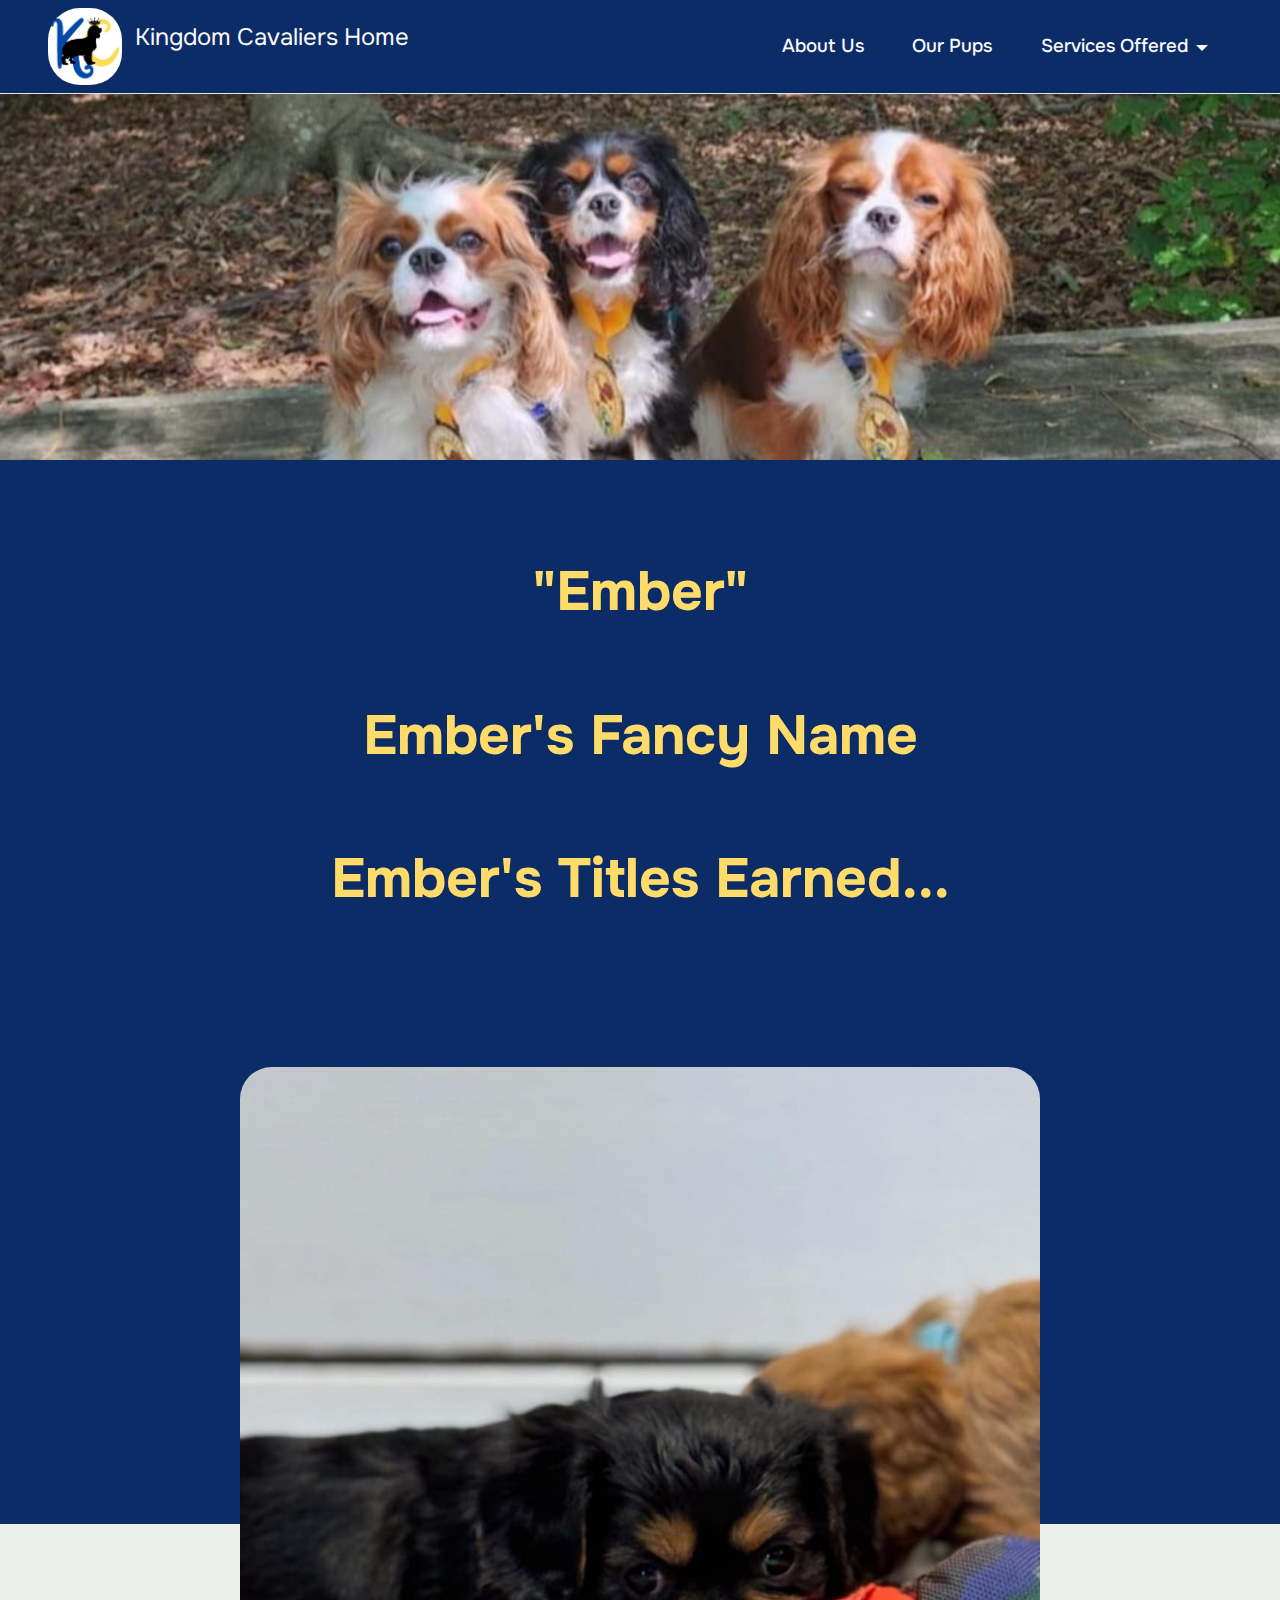
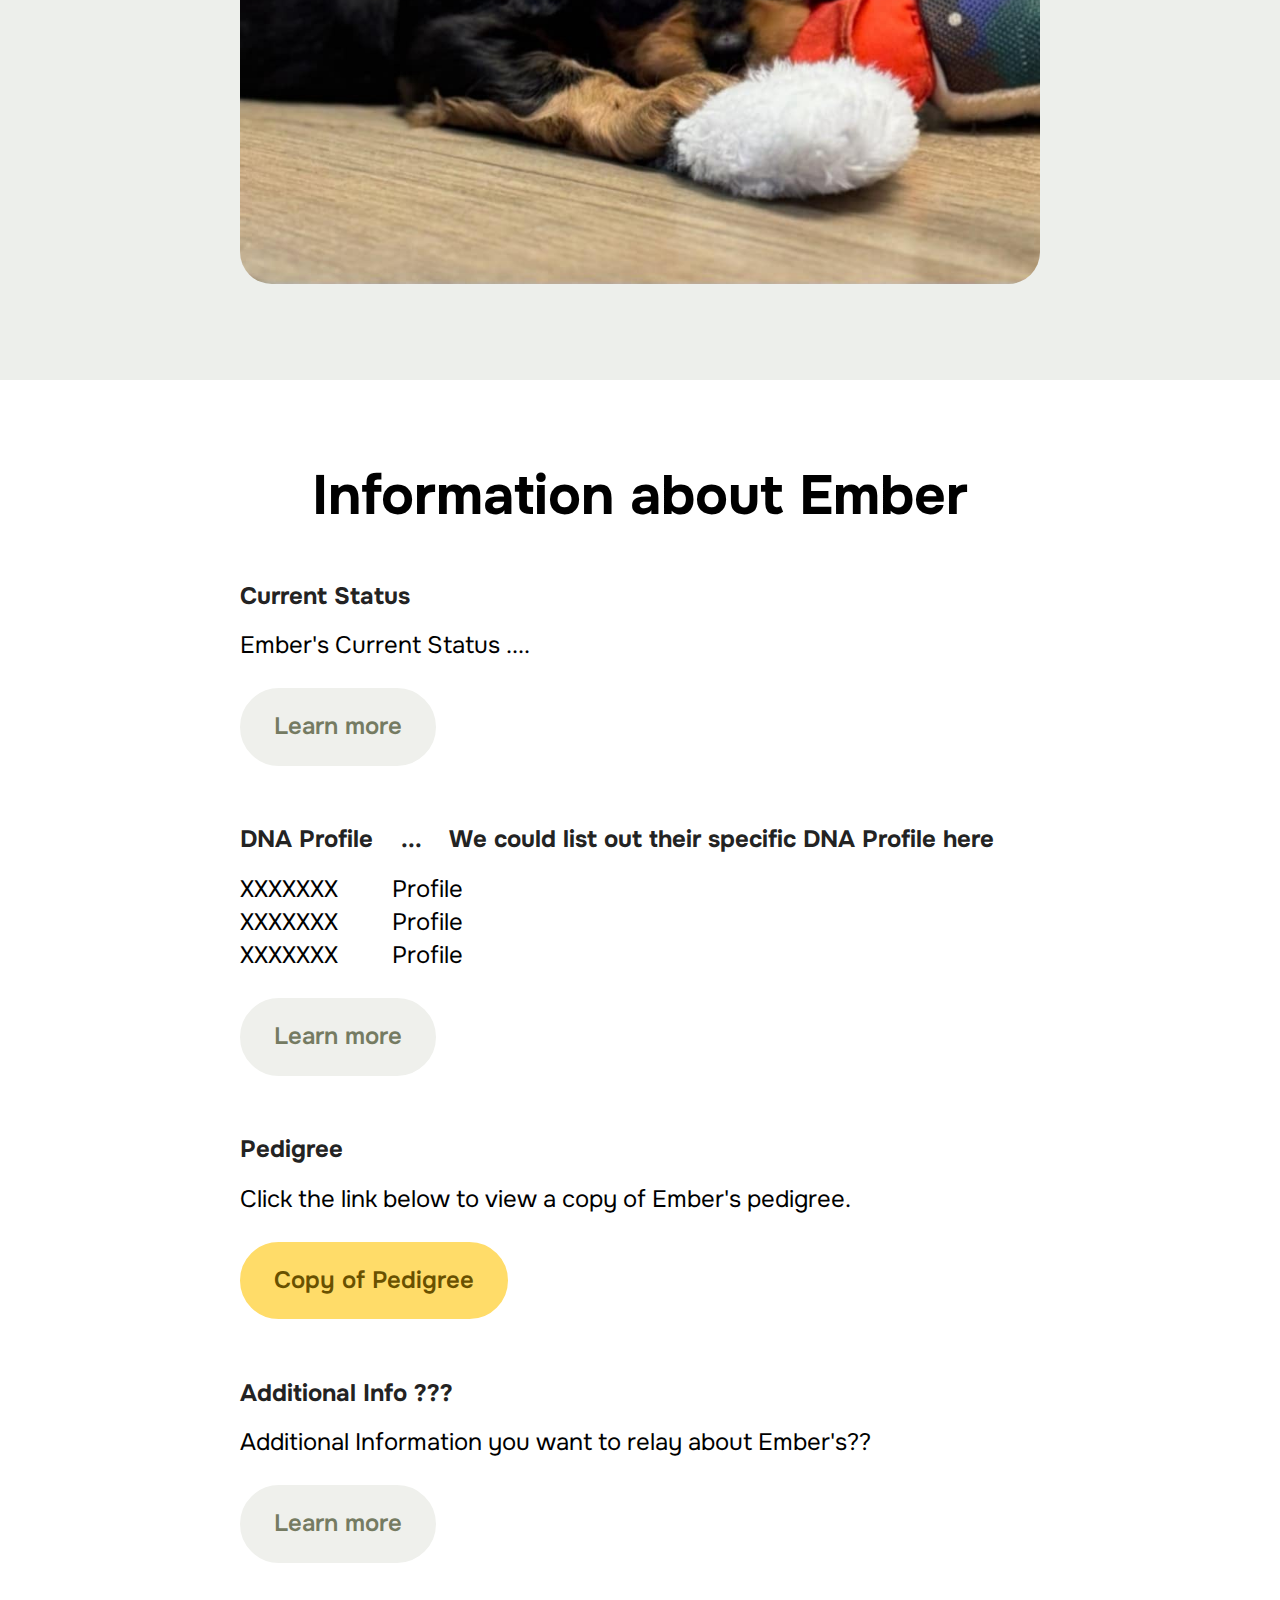
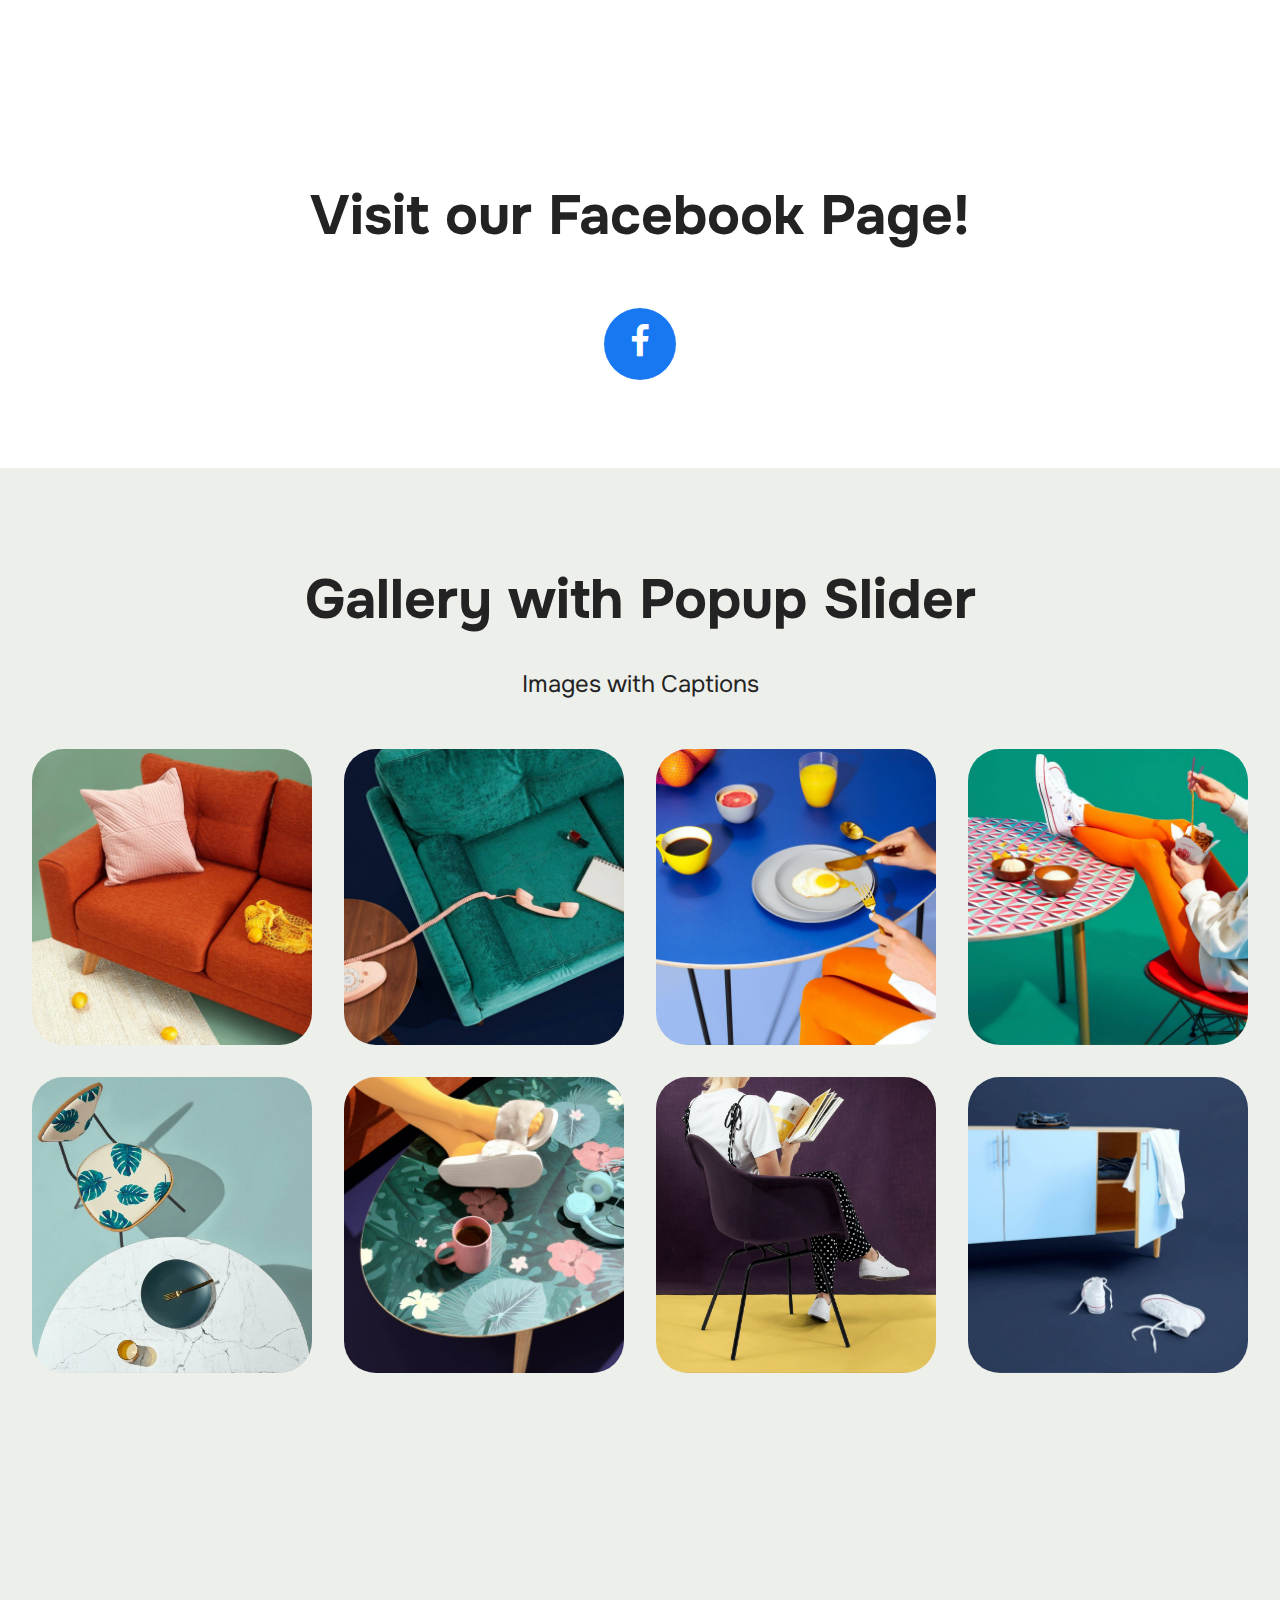
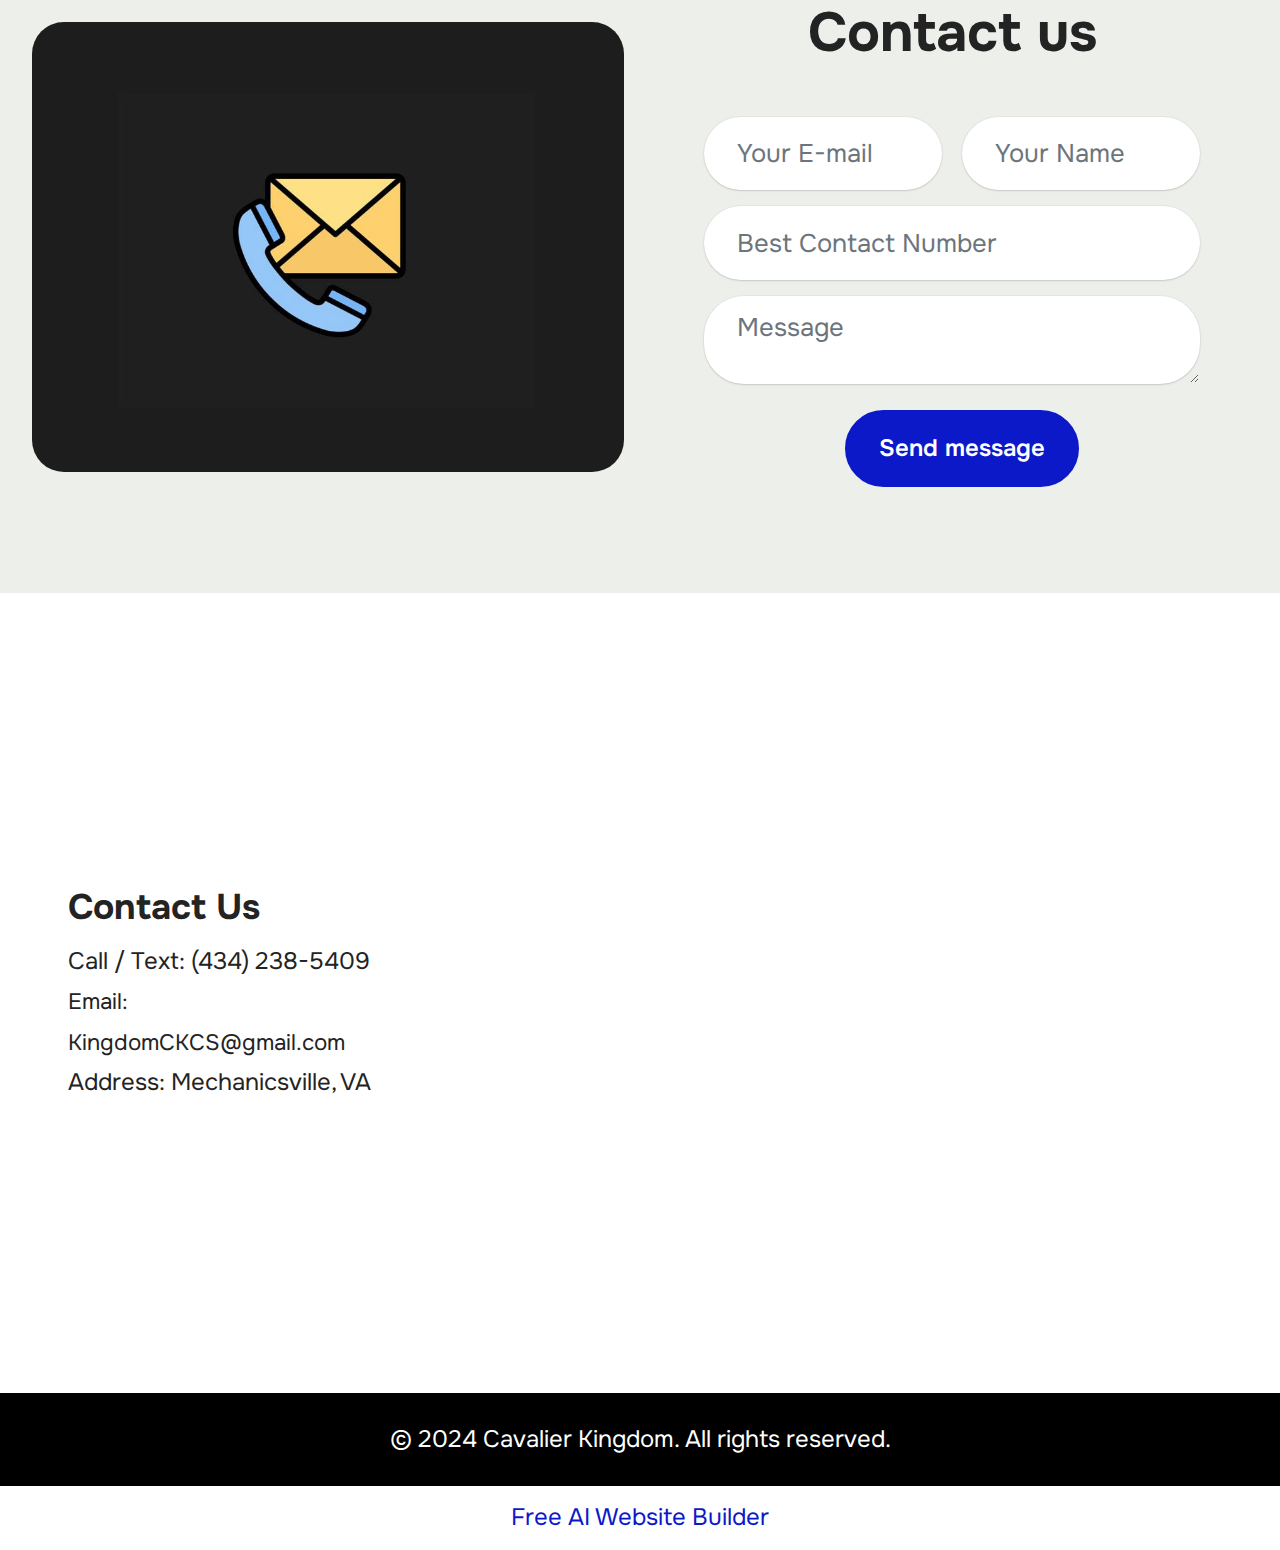
<file: page13.html>
<!DOCTYPE html>
<html  >
<head>
  <!-- Site made with Mobirise Website Builder v5.9.18, https://mobirise.com -->
  <meta charset="UTF-8">
  <meta http-equiv="X-UA-Compatible" content="IE=edge">
  <meta name="generator" content="Mobirise v5.9.18, mobirise.com">
  <meta name="viewport" content="width=device-width, initial-scale=1, minimum-scale=1">
  <link rel="shortcut icon" href="assets/images/kingdomcavaliers-quick-logo-1-153x159.jpg" type="image/x-icon">
  <meta name="description" content="As a dedicated King Charles Cavalier Spaniel trainer, I offer exceptional pet sitting, grooming, and travel nanny services tailored for your furry friends.">
  
  
  <title>Ember</title>
  <link rel="stylesheet" href="assets/web/assets/mobirise-icons2/mobirise2.css">
  <link rel="stylesheet" href="assets/bootstrap/css/bootstrap.min.css">
  <link rel="stylesheet" href="assets/bootstrap/css/bootstrap-grid.min.css">
  <link rel="stylesheet" href="assets/bootstrap/css/bootstrap-reboot.min.css">
  <link rel="stylesheet" href="assets/parallax/jarallax.css">
  <link rel="stylesheet" href="assets/dropdown/css/style.css">
  <link rel="stylesheet" href="assets/socicon/css/styles.css">
  <link rel="stylesheet" href="assets/theme/css/style.css">
  <link rel="preload" href="https://fonts.googleapis.com/css2?family=Onest:wght@400;700&display=swap&display=swap" as="style" onload="this.onload=null;this.rel='stylesheet'">
  <noscript><link rel="stylesheet" href="https://fonts.googleapis.com/css2?family=Onest:wght@400;700&display=swap&display=swap"></noscript>
  <link rel="preload" as="style" href="assets/mobirise/css/mbr-additional.css?v=EjNJgg"><link rel="stylesheet" href="assets/mobirise/css/mbr-additional.css?v=EjNJgg" type="text/css">

  
  
  
</head>
<body>
  
  <section data-bs-version="5.1" class="menu cid-umeEUkeMPM" once="menu" id="menu1-8j">
    
    <nav class="navbar navbar-dropdown navbar-fixed-top navbar-expand-lg">
        <div class="container">
            <div class="navbar-brand">
                <span class="navbar-logo">
                    
                        <img src="assets/images/kingdomcavaliers-quick-logo-1-153x159.jpg" alt="Mobirise" style="height: 4.8rem;">
                    
                </span>
                <span class="navbar-caption-wrap"><a class="navbar-caption text-white text-primary display-7" href="index.html"><p>Kingdom Cavaliers Home&nbsp;</p></a></span>
            </div>
            <button class="navbar-toggler" type="button" data-toggle="collapse" data-bs-toggle="collapse" data-target="#navbarSupportedContent" data-bs-target="#navbarSupportedContent" aria-controls="navbarNavAltMarkup" aria-expanded="false" aria-label="Toggle navigation">
                <div class="hamburger">
                    <span></span>
                    <span></span>
                    <span></span>
                    <span></span>
                </div>
            </button>
            <div class="collapse navbar-collapse" id="navbarSupportedContent">
                <ul class="navbar-nav nav-dropdown nav-right" data-app-modern-menu="true"><li class="nav-item"><a class="nav-link link text-white text-primary display-4" href="page8.html" aria-expanded="false">About Us</a></li><li class="nav-item"><a class="nav-link link text-white show text-primary display-4" href="page6.html" aria-expanded="false">Our Pups</a></li><li class="nav-item dropdown"><a class="nav-link link text-white dropdown-toggle display-4" href="#" aria-expanded="false" data-toggle="dropdown-submenu" data-bs-toggle="dropdown">Services Offered</a><div class="dropdown-menu"><a class="text-white dropdown-item text-primary display-4" href="page2.html" aria-expanded="false">Pet Sitting</a><a class="text-white dropdown-item text-primary display-4" href="page3.html">Grooming</a><a class="text-white dropdown-item text-primary display-4" href="page4.html">Training</a><a class="text-white dropdown-item text-primary display-4" href="page5.html">Transportation</a><a class="text-white dropdown-item text-primary display-4" href="page7.html">Stud Dog Services</a></div></li></ul>
                
                
            </div>
        </div>
    </nav>

</section>

<section data-bs-version="5.1" class="header16 cid-umeoQKSjrx mbr-parallax-background" id="header17-8a">
  
  
  <div class="container-fluid">
    <div class="row">
      <div class="content-wrap col-12 col-md-12">
        
        
        
        
      </div>
    </div>
  </div>
</section>

<section data-bs-version="5.1" class="header5 cid-umeoQLdlkQ" id="header05-8b">
	

	
	
	<div class="topbg"></div>
	<div class="align-center container-fluid">
		<div class="row justify-content-center">
			<div class="col-md-12 content-head">
				<h1 class="mbr-section-title mbr-fonts-style mb-4 display-2">
					<strong>"Ember"</strong><br><br><strong>Ember's Fancy Name</strong><br><br><strong>Ember's Titles Earned...</strong><br><br></h1>
				
				
			</div>
		</div>
		<div class="row mt-5 justify-content-center">
			<div class="col-12 col-lg-8">
				<img src="assets/images/ember-2-1080x1103.jpg" alt="Mobirise Website Builder" title="">
			</div>
		</div>
	</div>
</section>

<section data-bs-version="5.1" class="news03 cid-umeoQLwKiS" id="news03-8c">
  
  <div class="container">
    <div class="col-12 mb-5 content-head">
      <h3 class="mbr-section-title mbr-fonts-style align-center mb-0 display-2">
        <strong>Information about Ember</strong></h3>
      
    </div>
    <div class="row justify-content-center ">
      <div class="col-12 col-lg-8">
        <div class="item features-without-image col-12 mb-5">
          <div class="item-wrapper">
            <h5 class="mbr-card-title mbr-fonts-style mt-0 mb-3 display-7">
              <strong>Current Status</strong></h5>
            
            <p class="mbr-text mbr-fonts-style mt-0 mb-3 display-7">Ember's Current Status ....</p>
            <div class="mbr-section-btn mb-4"><a class="btn btn-white display-7">
                Learn more</a></div>

          </div>
        </div><div class="item features-without-image col-12 mb-5">
          <div class="item-wrapper">
            <h5 class="mbr-card-title mbr-fonts-style mt-0 mb-3 display-7">
              <strong>DNA Profile&nbsp; &nbsp; ...&nbsp; &nbsp; We could list out their specific DNA Profile here</strong></h5>
            
            <p class="mbr-text mbr-fonts-style mt-0 mb-3 display-7">XXXXXXX&nbsp; &nbsp; &nbsp; &nbsp; &nbsp;Profile<br>XXXXXXX&nbsp; &nbsp; &nbsp; &nbsp; &nbsp;Profile<br>XXXXXXX&nbsp; &nbsp; &nbsp; &nbsp; &nbsp;Profile</p>
            <div class="mbr-section-btn mb-4"><a class="btn btn-white display-7">
                Learn more</a></div>

          </div>
        </div>
        <div class="item features-without-image col-12 mb-5">
          <div class="item-wrapper">
            <h5 class="mbr-card-title mbr-fonts-style mt-0 mb-3 display-7">
              <strong>Pedigree</strong></h5>
            
            <p class="mbr-text mbr-fonts-style mt-0 mb-3 display-7">
            Click the link below to view a copy of Ember's pedigree.</p>
            <div class="mbr-section-btn mb-4"><a class="btn btn-warning display-7" href="https://mobiri.se">Copy of Pedigree</a></div>
          </div>
        </div>
        <div class="item features-without-image col-12 mb-5">
          <div class="item-wrapper">
            <h5 class="mbr-card-title mbr-fonts-style mt-0 mb-3 display-7">
              <strong>Additional Info ???</strong></h5>
            

            <p class="mbr-text mbr-fonts-style mt-0 mb-3 display-7">
            Additional Information you want to relay about Ember's??</p>
            <div class="mbr-section-btn mb-4"><a class="btn btn-white display-7">
                Learn more</a></div>
          </div>
        </div>
      </div>
    </div>
  </div>
</section>

<section data-bs-version="5.1" class="social4 cid-umeoQLQxJP" id="social04-8d">
    
    
    

    <div class="container">
        <div class="media-container-row">
            <div class="col-12">
                <h3 class="mbr-section-title align-center mb-5 mbr-fonts-style display-2">
                    <strong>Visit our Facebook Page!</strong>
                </h3>
                <div class="social-list align-center">
                    <a class="iconfont-wrapper bg-facebook m-2 " target="_blank" href="https://www.facebook.com/groups/1490678041589144">
                        <span class="socicon-facebook socicon"></span>
                    </a>
                    
                    
                    
                    
                    
                    
                    
                    
                    
                    
                </div>
            </div>
        </div>
    </div>
</section>

<section data-bs-version="5.1" class="gallery1 mbr-gallery cid-umeoQMeTIL" id="gallery01-8e">
    
    

    <div class="container-fluid">
        <div class="row justify-content-center">
            <div class="col-12 content-head">
                <div class="mb-5">
                    <h3 class="mbr-section-title mbr-fonts-style align-center m-0 display-2"><strong>Gallery with Popup Slider</strong></h3>
                    <h4 class="mbr-section-subtitle mbr-fonts-style align-center mb-0 mt-4 display-7">Images with Captions</h4>
                </div>
            </div>
        </div>
        
        <div class="row mbr-gallery">
            <div class="col-12 col-md-6 col-lg-3 item gallery-image">
                <div class="item-wrapper mb-3" data-toggle="modal" data-bs-toggle="modal" data-target="#umTiuMG6Ak-modal" data-bs-target="#umTiuMG6Ak-modal">
                    <img class="w-100" src="assets/images/gallery01.jpg" alt="Mobirise Website Builder" data-slide-to="0" data-bs-slide-to="0" data-target="#lb-umTiuMG6Ak" data-bs-target="#lb-umTiuMG6Ak">
                    <div class="icon-wrapper">
                        <span class="mobi-mbri mobi-mbri-search mbr-iconfont mbr-iconfont-btn"></span>
                    </div>
                </div>
                
            </div>
            <div class="col-12 col-md-6 col-lg-3 item gallery-image">
                <div class="item-wrapper mb-3" data-toggle="modal" data-bs-toggle="modal" data-target="#umTiuMG6Ak-modal" data-bs-target="#umTiuMG6Ak-modal">
                    <img class="w-100" src="assets/images/gallery02.jpg" alt="Mobirise Website Builder" data-slide-to="1" data-bs-slide-to="1" data-target="#lb-umTiuMG6Ak" data-bs-target="#lb-umTiuMG6Ak">
                    <div class="icon-wrapper">
                        <span class="mobi-mbri mobi-mbri-search mbr-iconfont mbr-iconfont-btn"></span>
                    </div>
                </div>
                
            </div>
            <div class="col-12 col-md-6 col-lg-3 item gallery-image">
                <div class="item-wrapper mb-3" data-toggle="modal" data-bs-toggle="modal" data-target="#umTiuMG6Ak-modal" data-bs-target="#umTiuMG6Ak-modal">
                    <img class="w-100" src="assets/images/gallery03.jpg" alt="Mobirise Website Builder" data-slide-to="2" data-bs-slide-to="2" data-target="#lb-umTiuMG6Ak" data-bs-target="#lb-umTiuMG6Ak">
                    <div class="icon-wrapper">
                        <span class="mobi-mbri mobi-mbri-search mbr-iconfont mbr-iconfont-btn"></span>
                    </div>
                </div>
                
            </div>
            <div class="col-12 col-md-6 col-lg-3 item gallery-image">
                <div class="item-wrapper mb-3" data-toggle="modal" data-bs-toggle="modal" data-target="#umTiuMG6Ak-modal" data-bs-target="#umTiuMG6Ak-modal">
                    <img class="w-100" src="assets/images/gallery04.jpg" alt="Mobirise Website Builder" data-slide-to="3" data-bs-slide-to="3" data-target="#lb-umTiuMG6Ak" data-bs-target="#lb-umTiuMG6Ak">
                    <div class="icon-wrapper">
                        <span class="mobi-mbri mobi-mbri-search mbr-iconfont mbr-iconfont-btn"></span>
                    </div>
                </div>
                
            </div>
            <div class="col-12 col-md-6 col-lg-3 item gallery-image">
                <div class="item-wrapper mb-3" data-toggle="modal" data-bs-toggle="modal" data-target="#umTiuMG6Ak-modal" data-bs-target="#umTiuMG6Ak-modal">
                    <img class="w-100" src="assets/images/gallery10.jpg" alt="Mobirise Website Builder" data-slide-to="4" data-bs-slide-to="4" data-target="#lb-umTiuMG6Ak" data-bs-target="#lb-umTiuMG6Ak">
                    <div class="icon-wrapper">
                        <span class="mobi-mbri mobi-mbri-search mbr-iconfont mbr-iconfont-btn"></span>
                    </div>
                </div>
                
            </div>
            <div class="col-12 col-md-6 col-lg-3 item gallery-image">
                <div class="item-wrapper mb-3" data-toggle="modal" data-bs-toggle="modal" data-target="#umTiuMG6Ak-modal" data-bs-target="#umTiuMG6Ak-modal">
                    <img class="w-100" src="assets/images/gallery05.jpg" alt="Mobirise Website Builder" data-slide-to="5" data-bs-slide-to="5" data-target="#lb-umTiuMG6Ak" data-bs-target="#lb-umTiuMG6Ak">
                    <div class="icon-wrapper">
                        <span class="mobi-mbri mobi-mbri-search mbr-iconfont mbr-iconfont-btn"></span>
                    </div>
                </div>
                
            </div>
            <div class="col-12 col-md-6 col-lg-3 item gallery-image">
                <div class="item-wrapper mb-3" data-toggle="modal" data-bs-toggle="modal" data-target="#umTiuMG6Ak-modal" data-bs-target="#umTiuMG6Ak-modal">
                    <img class="w-100" src="assets/images/gallery06.jpg" alt="Mobirise Website Builder" data-slide-to="6" data-bs-slide-to="6" data-target="#lb-umTiuMG6Ak" data-bs-target="#lb-umTiuMG6Ak">
                    <div class="icon-wrapper">
                        <span class="mobi-mbri mobi-mbri-search mbr-iconfont mbr-iconfont-btn"></span>
                    </div>
                </div>
                
            </div>
            <div class="col-12 col-md-6 col-lg-3 item gallery-image">
                <div class="item-wrapper mb-3" data-toggle="modal" data-bs-toggle="modal" data-target="#umTiuMG6Ak-modal" data-bs-target="#umTiuMG6Ak-modal">
                    <img class="w-100" src="assets/images/gallery07.jpg" alt="Mobirise Website Builder" data-slide-to="7" data-bs-slide-to="7" data-target="#lb-umTiuMG6Ak" data-bs-target="#lb-umTiuMG6Ak">
                    <div class="icon-wrapper">
                        <span class="mobi-mbri mobi-mbri-search mbr-iconfont mbr-iconfont-btn"></span>
                    </div>
                </div>
                
            </div>
        </div>

        <div class="modal mbr-slider" tabindex="-1" role="dialog" aria-hidden="true" id="umTiuMG6Ak-modal">
            <div class="modal-dialog" role="document">
                <div class="modal-content">
                    <div class="modal-body">
                        <div class="carousel slide" data-pause="false" data-bs-pause="false" id="lb-umTiuMG6Ak" data-interval="5000" data-bs-interval="5000">
                            <div class="carousel-inner">
                                <div class="carousel-item active">
                                    <img class="d-block w-100" src="assets/images/gallery01.jpg" alt="Mobirise Website Builder">
                                </div>
                                <div class="carousel-item">
                                    <img class="d-block w-100" src="assets/images/gallery02.jpg" alt="Mobirise Website Builder">
                                </div>
                                <div class="carousel-item">
                                    <img class="d-block w-100" src="assets/images/gallery03.jpg" alt="Mobirise Website Builder">
                                </div>
                                <div class="carousel-item">
                                    <img class="d-block w-100" src="assets/images/gallery04.jpg" alt="Mobirise Website Builder">
                                </div>
                                <div class="carousel-item">
                                    <img class="d-block w-100" src="assets/images/gallery10.jpg" alt="Mobirise Website Builder">
                                </div>
                                <div class="carousel-item">
                                    <img class="d-block w-100" src="assets/images/gallery05.jpg" alt="Mobirise Website Builder">
                                </div>
                                <div class="carousel-item">
                                    <img class="d-block w-100" src="assets/images/gallery06.jpg" alt="Mobirise Website Builder">
                                </div>
                                <div class="carousel-item">
                                    <img class="d-block w-100" src="assets/images/gallery07.jpg" alt="Mobirise Website Builder">
                                </div>
                            </div>
                            <ol class="carousel-indicators">
                                <li data-slide-to="0" data-bs-slide-to="0" class="active" data-target="#lb-umTiuMG6Ak" data-bs-target="#lb-umTiuMG6Ak"></li>
                                <li data-slide-to="1" data-bs-slide-to="1" data-target="#lb-umTiuMG6Ak" data-bs-target="#lb-umTiuMG6Ak"></li>
                                <li data-slide-to="2" data-bs-slide-to="2" data-target="#lb-umTiuMG6Ak" data-bs-target="#lb-umTiuMG6Ak"></li>
                                <li data-slide-to="3" data-bs-slide-to="3" data-target="#lb-umTiuMG6Ak" data-bs-target="#lb-umTiuMG6Ak"></li>
                                <li data-slide-to="4" data-bs-slide-to="4" data-target="#lb-umTiuMG6Ak" data-bs-target="#lb-umTiuMG6Ak"></li>
                                <li data-slide-to="5" data-bs-slide-to="5" data-target="#lb-umTiuMG6Ak" data-bs-target="#lb-umTiuMG6Ak"></li>
                                <li data-slide-to="6" data-bs-slide-to="6" data-target="#lb-umTiuMG6Ak" data-bs-target="#lb-umTiuMG6Ak"></li>
                                <li data-slide-to="7" data-bs-slide-to="7" data-target="#lb-umTiuMG6Ak" data-bs-target="#lb-umTiuMG6Ak"></li>
                            </ol>
                            <a role="button" href="" class="close" data-dismiss="modal" data-bs-dismiss="modal" aria-label="Close">
                            </a>
                            <a class="carousel-control-prev carousel-control" role="button" data-slide="prev" data-bs-slide="prev" href="#lb-umTiuMG6Ak">
                                <span class="mobi-mbri mobi-mbri-arrow-prev" aria-hidden="true"></span>
                                <span class="sr-only visually-hidden">Previous</span>
                            </a>
                            <a class="carousel-control-next carousel-control" role="button" data-slide="next" data-bs-slide="next" href="#lb-umTiuMG6Ak">
                                <span class="mobi-mbri mobi-mbri-arrow-next" aria-hidden="true"></span>
                                <span class="sr-only visually-hidden">Next</span>
                            </a>
                        </div>
                    </div>
                </div>
            </div>
        </div>
    </div>
</section>

<section data-bs-version="5.1" class="form03 cid-umeoQMYu31" id="form03-8f">
    

    

    <div class="container">
        <div class="row justify-content-center">
            <div class="col-12 col-lg item-wrapper">
                <div class="mbr-section-head mb-5">
                    <h3 class="mbr-section-title mbr-fonts-style align-center mb-0 display-2">
                        <strong>Contact us</strong>
                    </h3>
                    
                </div>
                <div class="col-lg-12 mx-auto mbr-form" data-form-type="formoid">
                    <form action="https://mobirise.eu/" method="POST" class="mbr-form form-with-styler" data-form-title="Form Name"><input type="hidden" name="email" data-form-email="true" value="TIHdncWXl4aQqsYbIu66EKwdXvFnpfgTd2J6ReO4M4tQcoSFALHo8p+bbfXo+qfwXsk41Ih78ehzPSku8lINYGEEYJUcV8ImWRzUBoDAiCyTQYlMB8hHTU9TKvLnP1uM">
                        <div class="row">
                            <div hidden="hidden" data-form-alert="" class="alert alert-success col-12">Thanks for filling out the form!   I will reply to your request within 48 hours.</div>
                            <div hidden="hidden" data-form-alert-danger="" class="alert alert-danger col-12">
                                Oops...! some problem!
                            </div>
                        </div>
                        <div class="dragArea row">
                            <div class="col-md col-sm-12 form-group mb-3 mb-3" data-for="name">
                                <input type="text" name="name" placeholder="Your Name" data-form-field="name" class="form-control" value="" id="name-form03-8f">
                            </div>
                            <div class="col-md col-sm-12 form-group mb-3 mb-3" data-for="email">
                                <input type="email" name="email" placeholder="Your E-mail" data-form-field="email" class="form-control" value="" id="email-form03-8f">
                            </div>
                            <div class="col-12 form-group mb-3 mb-3" data-for="phone">
                                <input type="tel" name="phone" placeholder="Best Contact Number" data-form-field="phone" class="form-control" value="" id="phone-form03-8f">
                            </div>
                            <div class="col-12 form-group mb-3 mb-3" data-for="textarea">
                                <textarea name="textarea" placeholder="Message" data-form-field="textarea" class="form-control" id="textarea-form03-8f"></textarea>
                            </div>
                            <div class="col-lg-12 col-md-12 col-sm-12 align-center mbr-section-btn">
                                <button type="submit" class="btn btn-primary display-7">
                                    Send message
                                </button>
                            </div>
                        </div>
                    </form>
                </div>


            </div>
            <div class="col-12 col-lg-6">
                <div class="image-wrapper">
                    <img class="w-100" src="assets/images/contact-us-icon-2-942x717.jpg" alt="Mobirise Website Builder">
                </div>
            </div>

        </div>
    </div>
</section>

<section data-bs-version="5.1" class="contacts4 map1 cid-umeoQNgGsV" id="contacts04-8g">

	

    <div class="main_wrapper">
		<div class="b_wrapper">
			<div class="container-fluid">
				<div class="row justify-content-start">
					<div class="col-md-5 col-lg-4 item-wrapper">
                        <h5 class="cardTitle mbr-fonts-style mb-2 display-5">
                            <strong>Contact Us</strong>
                        </h5>
                        <ul class="list mbr-fonts-style display-7">
                            <li class="mbr-text item-wrap">Call / Text:                                
                            <a href="tel:(555) 123-4567" class="text-black">(4</a>34) 238-5409</li>

                            <li class="mbr-text item-wrap"><span style="font-size: 1.4rem;">Email: KingdomCKCS@gmail.com</span><br></li>

                            <li class="mbr-text item-wrap">                        
                            Address:
                            Mechanicsville, VA</li>
                        </ul>
					</div>
				</div>
			</div>
		</div>
        <div class="google-map"><iframe frameborder="0" style="border:0" src="https://www.google.com/maps/embed/v1/place?key=AIzaSyBQ55g-IgRRgXrd803PTWDTb7kd6aAitNQ&amp;q=23111" allowfullscreen=""></iframe></div>
	</div>
</section>

<section data-bs-version="5.1" class="footer4 cid-umeoQNAUbQ" once="footers" id="footer04-8h">

    

    

    <div class="container">
        <div class="media-container-row align-center mbr-white">
            <div class="col-12">
                <p class="mbr-text mb-0 mbr-fonts-style display-7">© 2024 Cavalier Kingdom. All rights reserved.</p>
            </div>
        </div>
    </div>
</section><section class="display-7" style="padding: 0;align-items: center;justify-content: center;flex-wrap: wrap;    align-content: center;display: flex;position: relative;height: 4rem;"><a href="https://mobiri.se/2546818" style="flex: 1 1;height: 4rem;position: absolute;width: 100%;z-index: 1;"><img alt="" style="height: 4rem;" src="[data-uri]"></a><p style="margin: 0;text-align: center;" class="display-7">&#8204;</p><a style="z-index:1" href="https://mobirise.com/builder/ai-website-builder.html">Free AI Website Builder</a></section><script src="assets/bootstrap/js/bootstrap.bundle.min.js"></script>  <script src="assets/parallax/jarallax.js"></script>  <script src="assets/smoothscroll/smooth-scroll.js"></script>  <script src="assets/ytplayer/index.js"></script>  <script src="assets/dropdown/js/navbar-dropdown.js"></script>  <script src="assets/theme/js/script.js"></script>  <script src="assets/formoid/formoid.min.js"></script>  
  
  
</body>
</html>
</file>
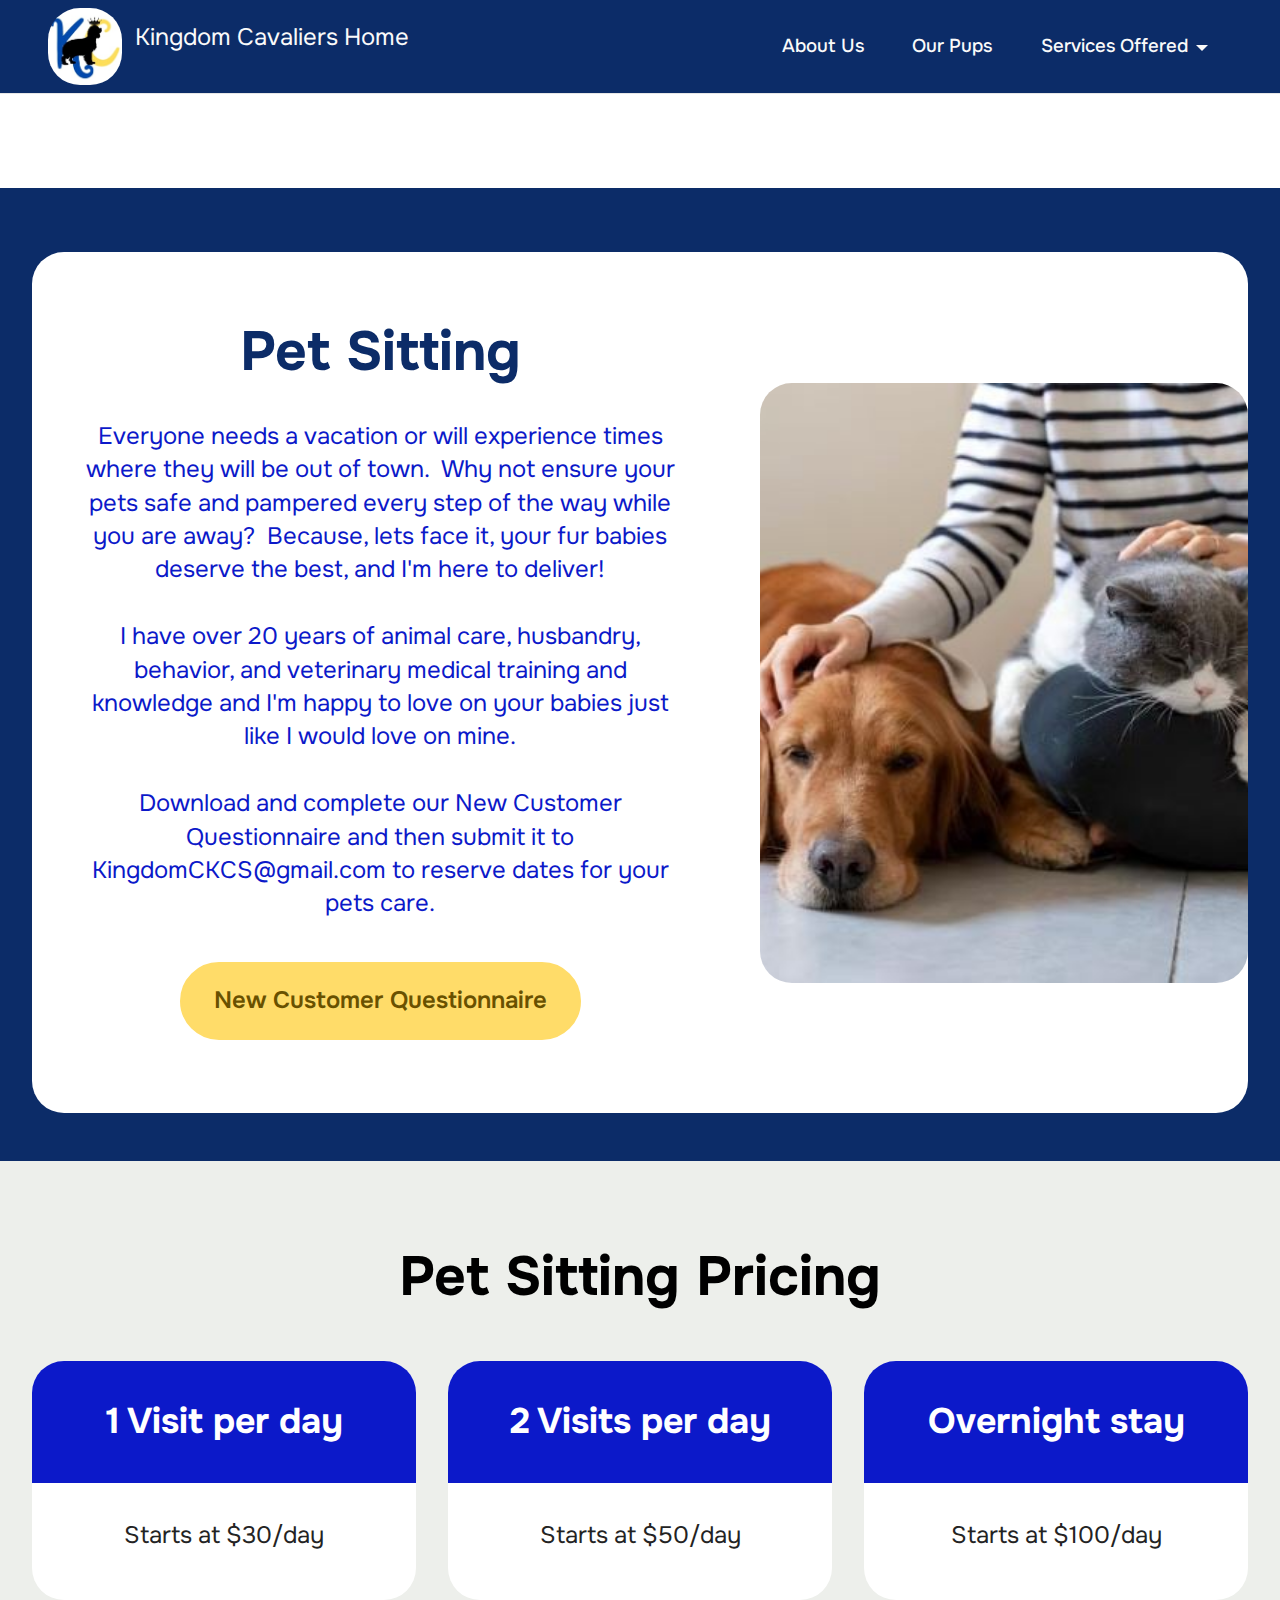
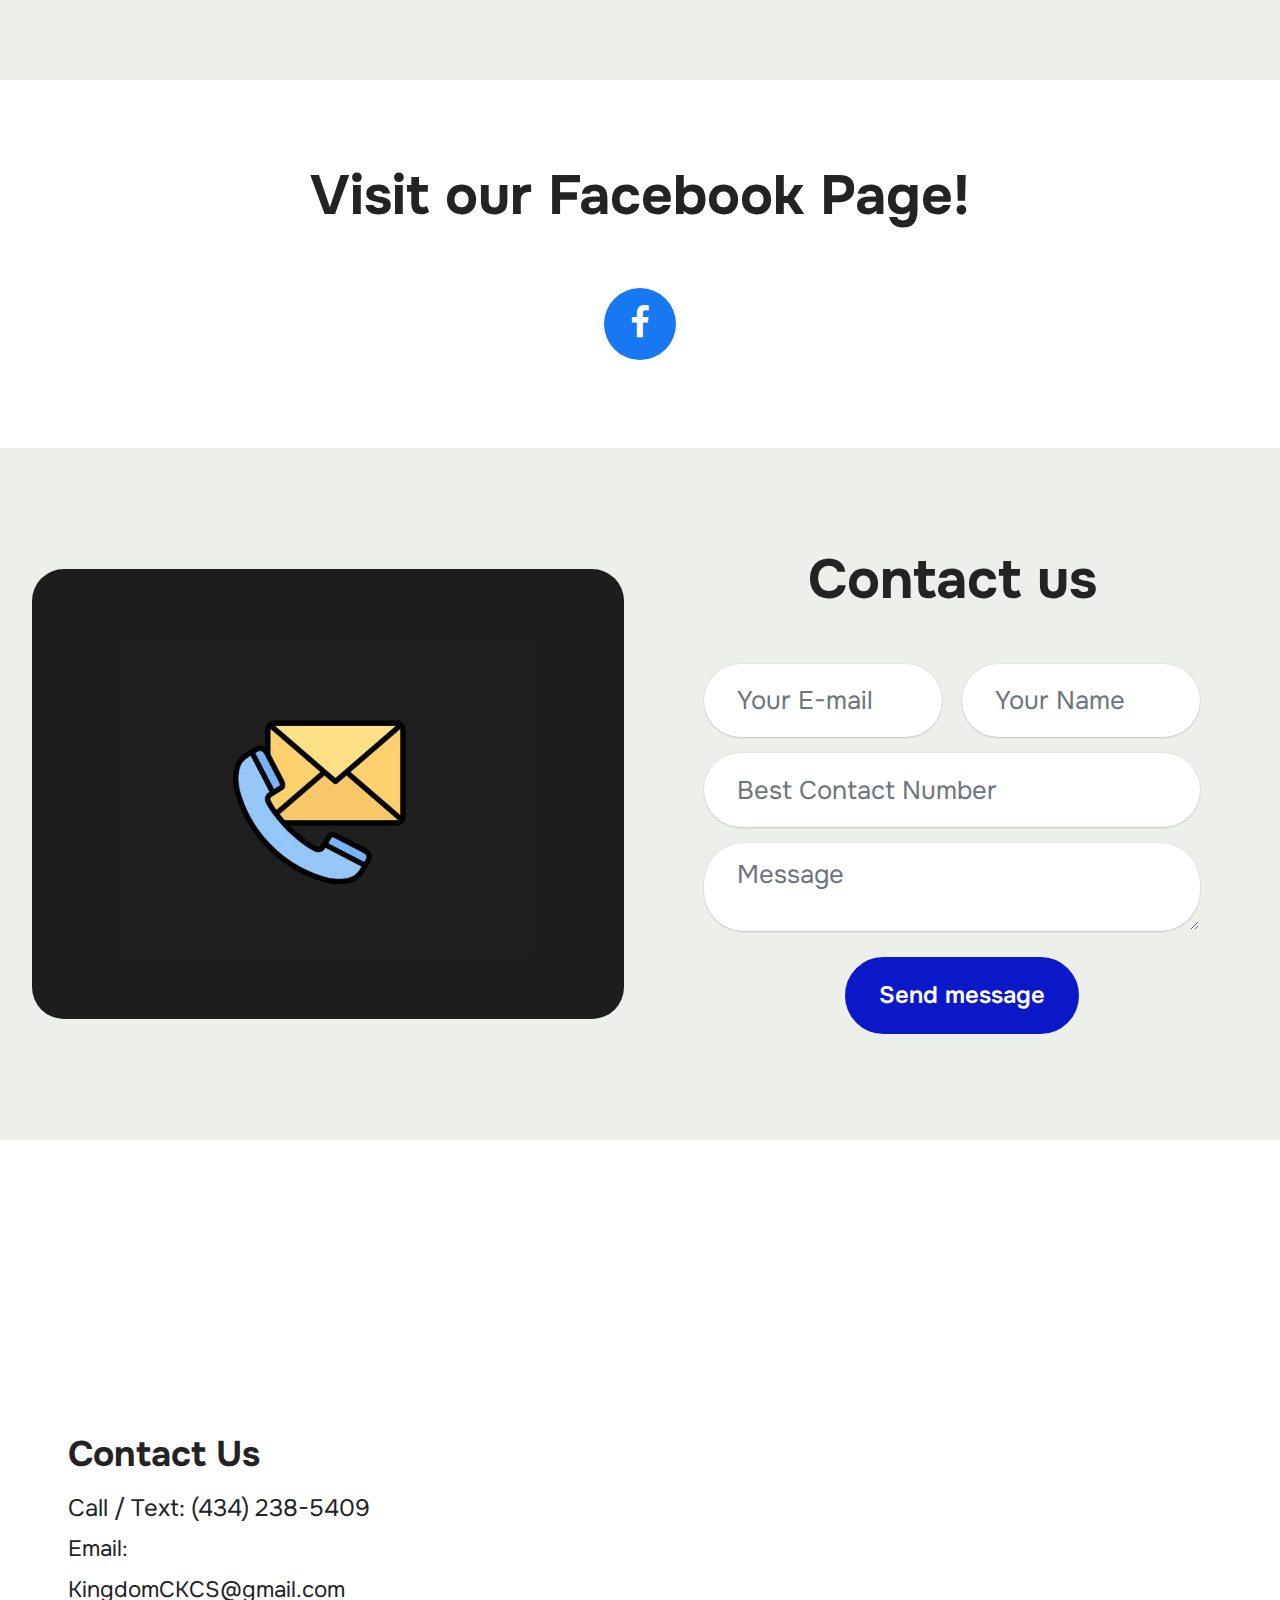
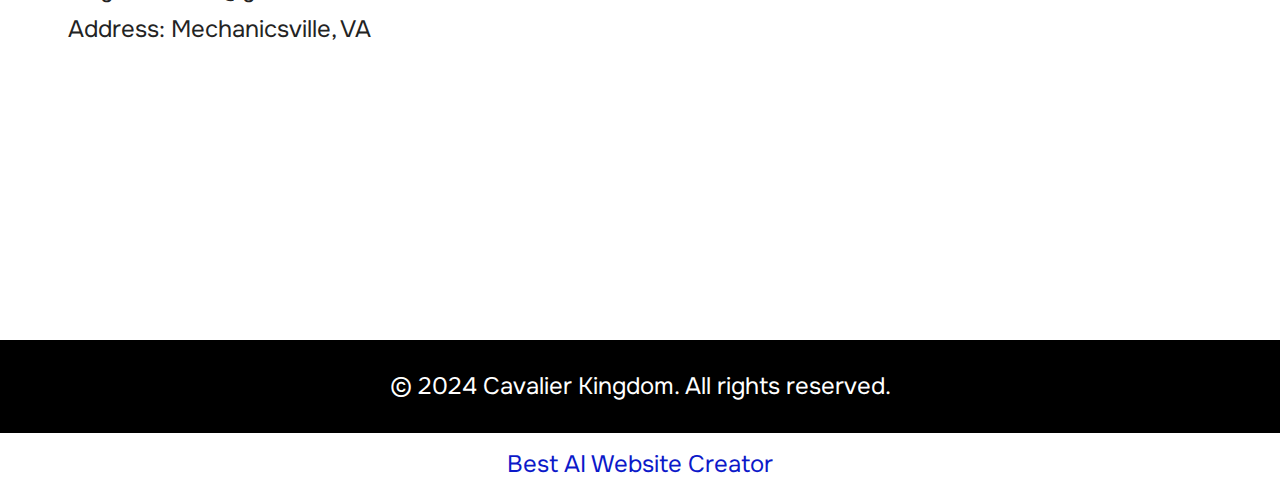
<file: page2.html>
<!DOCTYPE html>
<html  >
<head>
  <!-- Site made with Mobirise Website Builder v5.9.18, https://mobirise.com -->
  <meta charset="UTF-8">
  <meta http-equiv="X-UA-Compatible" content="IE=edge">
  <meta name="generator" content="Mobirise v5.9.18, mobirise.com">
  <meta name="viewport" content="width=device-width, initial-scale=1, minimum-scale=1">
  <link rel="shortcut icon" href="assets/images/kingdomcavaliers-quick-logo-1-153x159.jpg" type="image/x-icon">
  <meta name="description" content="As a dedicated King Charles Cavalier Spaniel trainer, I offer exceptional pet sitting, grooming, and travel nanny services tailored for your furry friends.">
  
  
  <title>Pet Sitting</title>
  <link rel="stylesheet" href="assets/bootstrap/css/bootstrap.min.css">
  <link rel="stylesheet" href="assets/bootstrap/css/bootstrap-grid.min.css">
  <link rel="stylesheet" href="assets/bootstrap/css/bootstrap-reboot.min.css">
  <link rel="stylesheet" href="assets/dropdown/css/style.css">
  <link rel="stylesheet" href="assets/socicon/css/styles.css">
  <link rel="stylesheet" href="assets/theme/css/style.css">
  <link rel="preload" href="https://fonts.googleapis.com/css2?family=Onest:wght@400;700&display=swap&display=swap" as="style" onload="this.onload=null;this.rel='stylesheet'">
  <noscript><link rel="stylesheet" href="https://fonts.googleapis.com/css2?family=Onest:wght@400;700&display=swap&display=swap"></noscript>
  <link rel="preload" as="style" href="assets/mobirise/css/mbr-additional.css?v=dZ0PBV"><link rel="stylesheet" href="assets/mobirise/css/mbr-additional.css?v=dZ0PBV" type="text/css">

  
  
  
</head>
<body>
  
  <section data-bs-version="5.1" class="menu cid-umeEUkeMPM" once="menu" id="menu1-8j">
    
    <nav class="navbar navbar-dropdown navbar-fixed-top navbar-expand-lg">
        <div class="container">
            <div class="navbar-brand">
                <span class="navbar-logo">
                    
                        <img src="assets/images/kingdomcavaliers-quick-logo-1-153x159.jpg" alt="Mobirise" style="height: 4.8rem;">
                    
                </span>
                <span class="navbar-caption-wrap"><a class="navbar-caption text-white text-primary display-7" href="index.html"><p>Kingdom Cavaliers Home&nbsp;</p></a></span>
            </div>
            <button class="navbar-toggler" type="button" data-toggle="collapse" data-bs-toggle="collapse" data-target="#navbarSupportedContent" data-bs-target="#navbarSupportedContent" aria-controls="navbarNavAltMarkup" aria-expanded="false" aria-label="Toggle navigation">
                <div class="hamburger">
                    <span></span>
                    <span></span>
                    <span></span>
                    <span></span>
                </div>
            </button>
            <div class="collapse navbar-collapse" id="navbarSupportedContent">
                <ul class="navbar-nav nav-dropdown nav-right" data-app-modern-menu="true"><li class="nav-item"><a class="nav-link link text-white text-primary display-4" href="page8.html" aria-expanded="false">About Us</a></li><li class="nav-item"><a class="nav-link link text-white show text-primary display-4" href="page6.html" aria-expanded="false">Our Pups</a></li><li class="nav-item dropdown"><a class="nav-link link text-white dropdown-toggle display-4" href="#" aria-expanded="false" data-toggle="dropdown-submenu" data-bs-toggle="dropdown">Services Offered</a><div class="dropdown-menu"><a class="text-white dropdown-item text-primary display-4" href="page2.html" aria-expanded="false">Pet Sitting</a><a class="text-white dropdown-item text-primary display-4" href="page3.html">Grooming</a><a class="text-white dropdown-item text-primary display-4" href="page4.html">Training</a><a class="text-white dropdown-item text-primary display-4" href="page5.html">Transportation</a><a class="text-white dropdown-item text-primary display-4" href="page7.html">Stud Dog Services</a></div></li></ul>
                
                
            </div>
        </div>
    </nav>

</section>

<section data-bs-version="5.1" class="people06 cid-uk4eQWZldX" id="people06-5a">   
    

    
    
    <div class="container">
        <div class="row justify-content-center">
            <div class="card col-12 col-md-12 col-lg-7">
                <div class="card-wrapper">
                    <div class="card-box align-center">
                        <p class="card-text mbr-fonts-style display-5"></p>
                        
                        
                    </div>
                </div>
            </div>
        </div>
    </div>
</section>

<section data-bs-version="5.1" class="start article05 cid-ulnePKzCcb" id="article05-6m">
  

  
  

  <div class="container">
    <div class="row justify-content-center align-items-center">
      <div class="col-12">
        <div class="card-wrapper">
          <div class="row">
            <div class="col-12 col-md-12 col-lg-5 image-wrapper">
              <a href="assets/files/Kingdom-Cavaliers-NewCustomerInformationForm-2024-08-12.pdf" target="_blank"><img class="w-100" src="assets/images/pet-sitting-logo-3-715x399.jpg" alt="Mobirise Website Builder"></a>
            </div>
            <div class="col-12 col-lg col-md-12">
              <div class="text-wrapper align-left">
                <h1 class="mbr-section-title mbr-fonts-style mb-4 display-2">
                  <strong>Pet Sitting</strong></h1>
                <p class="mbr-text mbr-fonts-style mb-4 display-7">
                  Everyone needs a vacation or will experience times where they will be out of town.&nbsp; Why not ensure your pets safe and pampered every step of the way while you are away?&nbsp; Because, lets face it, your fur babies deserve the best, and I'm here to deliver!<br><br>I have over 20 years of animal care, husbandry, behavior, and veterinary medical training and knowledge and I'm happy to love on your babies just like I would love on mine.<br><br>Download and complete our New Customer Questionnaire and then submit it to KingdomCKCS@gmail.com to reserve dates for your pets care.<br></p>
                <div class="mbr-section-btn mt-3"><a class="btn btn-lg btn-warning display-7" href="assets/files/Kingdom-Cavaliers-NewCustomerInformationForm-2024-08-12.pdf" target="_blank">New Customer Questionnaire</a></div>
              </div>
            </div>
          </div>
        </div>
      </div>
    </div>
  </div>
</section>

<section data-bs-version="5.1" class="pricing1 cid-ujKRZtdvXq" id="pricing01-l">
    
    
    <div class="container-fluid">
        <div class="row justify-content-center">
            <div class="col-12 content-head">
                <div class="mbr-section-head mb-5">
                    <h4 class="mbr-section-title mbr-fonts-style align-center mb-0 display-2">
                        <strong>Pet Sitting Pricing</strong></h4>
                    
                </div>
            </div>
        </div>
        <div class="row">
            <div class="item features-without-image col-12 col-md-6 col-lg-4 item-mb active">
                <div class="item-wrapper">
                    <div class="item-head">
                        <h5 class="item-title mbr-fonts-style mb-0 display-5">
                            <strong>1 Visit per day</strong></h5>
                        
                    </div>
                    <div class="item-content">
                        <p class="mbr-text mbr-fonts-style display-7">Starts at $30/day</p>
                    </div>
                    
                </div>
            </div><div class="item features-without-image col-12 col-md-6 col-lg-4 item-mb">
                <div class="item-wrapper">
                    <div class="item-head">
                        <h5 class="item-title mbr-fonts-style mb-0 display-5">
                            <strong>2 Visits per day</strong></h5>
                        
                    </div>
                    <div class="item-content">
                        <p class="mbr-text mbr-fonts-style display-7">Starts at $50/day</p>
                    </div>
                    
                </div>
            </div><div class="item features-without-image col-12 col-md-6 col-lg-4 item-mb">
                <div class="item-wrapper">
                    <div class="item-head">
                        <h5 class="item-title mbr-fonts-style mb-0 display-5">
                            <strong>Overnight stay</strong></h5>
                        
                    </div>
                    <div class="item-content">
                        <p class="mbr-text mbr-fonts-style display-7">Starts at $100/day</p>
                    </div>
                    
                </div>
            </div>
            

            

            
        </div>
    </div>
</section>

<section data-bs-version="5.1" class="social4 cid-uk4gk8dHdG" id="social04-5c">
    
    
    

    <div class="container">
        <div class="media-container-row">
            <div class="col-12">
                <h3 class="mbr-section-title align-center mb-5 mbr-fonts-style display-2">
                    <strong>Visit our Facebook Page!</strong>
                </h3>
                <div class="social-list align-center">
                    <a class="iconfont-wrapper bg-facebook m-2 " target="_blank" href="https://www.facebook.com/groups/1490678041589144">
                        <span class="socicon-facebook socicon"></span>
                    </a>
                    
                    
                    
                    
                    
                    
                    
                    
                    
                    
                </div>
            </div>
        </div>
    </div>
</section>

<section data-bs-version="5.1" class="form03 cid-ukfzpZLRJo" id="form03-67">
    

    

    <div class="container">
        <div class="row justify-content-center">
            <div class="col-12 col-lg item-wrapper">
                <div class="mbr-section-head mb-5">
                    <h3 class="mbr-section-title mbr-fonts-style align-center mb-0 display-2">
                        <strong>Contact us</strong>
                    </h3>
                    
                </div>
                <div class="col-lg-12 mx-auto mbr-form" data-form-type="formoid">
                    <form action="https://mobirise.eu/" method="POST" class="mbr-form form-with-styler" data-form-title="Form Name"><input type="hidden" name="email" data-form-email="true" value="MwWzCXcMn7g8Md9yjitvfjGHulBItBfTiI5inJImypSZnHrCk4xxq/lTS70bIS/Dgna5n0gCKHX1zZydoOARD7rgNVPvmrEZE5UalXYqRQy9oXR+uQuvOOKcYJ+HuAT/">
                        <div class="row">
                            <div hidden="hidden" data-form-alert="" class="alert alert-success col-12">Thanks for filling out the form!   I will reply to your request within 48 hours.</div>
                            <div hidden="hidden" data-form-alert-danger="" class="alert alert-danger col-12">
                                Oops...! some problem!
                            </div>
                        </div>
                        <div class="dragArea row">
                            <div class="col-md col-sm-12 form-group mb-3 mb-3" data-for="name">
                                <input type="text" name="name" placeholder="Your Name" data-form-field="name" class="form-control" value="" id="name-form03-67">
                            </div>
                            <div class="col-md col-sm-12 form-group mb-3 mb-3" data-for="email">
                                <input type="email" name="email" placeholder="Your E-mail" data-form-field="email" class="form-control" value="" id="email-form03-67">
                            </div>
                            <div class="col-12 form-group mb-3 mb-3" data-for="phone">
                                <input type="tel" name="phone" placeholder="Best Contact Number" data-form-field="phone" class="form-control" value="" id="phone-form03-67">
                            </div>
                            <div class="col-12 form-group mb-3 mb-3" data-for="textarea">
                                <textarea name="textarea" placeholder="Message" data-form-field="textarea" class="form-control" id="textarea-form03-67"></textarea>
                            </div>
                            <div class="col-lg-12 col-md-12 col-sm-12 align-center mbr-section-btn">
                                <button type="submit" class="btn btn-primary display-7">
                                    Send message
                                </button>
                            </div>
                        </div>
                    </form>
                </div>


            </div>
            <div class="col-12 col-lg-6">
                <div class="image-wrapper">
                    <img class="w-100" src="assets/images/contact-us-icon-2-942x717.jpg" alt="Mobirise Website Builder">
                </div>
            </div>

        </div>
    </div>
</section>

<section data-bs-version="5.1" class="contacts4 map1 cid-uk9C6owePG" id="contacts04-5o">

	

    <div class="main_wrapper">
		<div class="b_wrapper">
			<div class="container-fluid">
				<div class="row justify-content-start">
					<div class="col-md-5 col-lg-4 item-wrapper">
                        <h5 class="cardTitle mbr-fonts-style mb-2 display-5">
                            <strong>Contact Us</strong>
                        </h5>
                        <ul class="list mbr-fonts-style display-7">
                            <li class="mbr-text item-wrap">Call / Text:                                
                            <a href="tel:(555) 123-4567" class="text-black">(4</a>34) 238-5409</li>

                            <li class="mbr-text item-wrap"><span style="font-size: 1.4rem;">Email: KingdomCKCS@gmail.com</span><br></li>

                            <li class="mbr-text item-wrap">                        
                            Address:
                            Mechanicsville, VA</li>
                        </ul>
					</div>
				</div>
			</div>
		</div>
        <div class="google-map"><iframe frameborder="0" style="border:0" src="https://www.google.com/maps/embed/v1/place?key=AIzaSyAtXm0x23nRCgazjDV2Kl3GTHRP411ougQ&amp;q=23111" allowfullscreen=""></iframe></div>
	</div>
</section>

<section data-bs-version="5.1" class="footer4 cid-ujKRZE0rsw" once="footers" id="footer04-z">

    

    

    <div class="container">
        <div class="media-container-row align-center mbr-white">
            <div class="col-12">
                <p class="mbr-text mb-0 mbr-fonts-style display-7">© 2024 Cavalier Kingdom. All rights reserved.</p>
            </div>
        </div>
    </div>
</section><section class="display-7" style="padding: 0;align-items: center;justify-content: center;flex-wrap: wrap;    align-content: center;display: flex;position: relative;height: 4rem;"><a href="https://mobiri.se/2546818" style="flex: 1 1;height: 4rem;position: absolute;width: 100%;z-index: 1;"><img alt="" style="height: 4rem;" src="[data-uri]"></a><p style="margin: 0;text-align: center;" class="display-7">&#8204;</p><a style="z-index:1" href="https://mobirise.com/builder/ai-website-creator.html">Best AI Website Creator</a></section><script src="assets/bootstrap/js/bootstrap.bundle.min.js"></script>  <script src="assets/smoothscroll/smooth-scroll.js"></script>  <script src="assets/ytplayer/index.js"></script>  <script src="assets/dropdown/js/navbar-dropdown.js"></script>  <script src="assets/theme/js/script.js"></script>  <script src="assets/formoid/formoid.min.js"></script>  
  
  
</body>
</html>
</file>
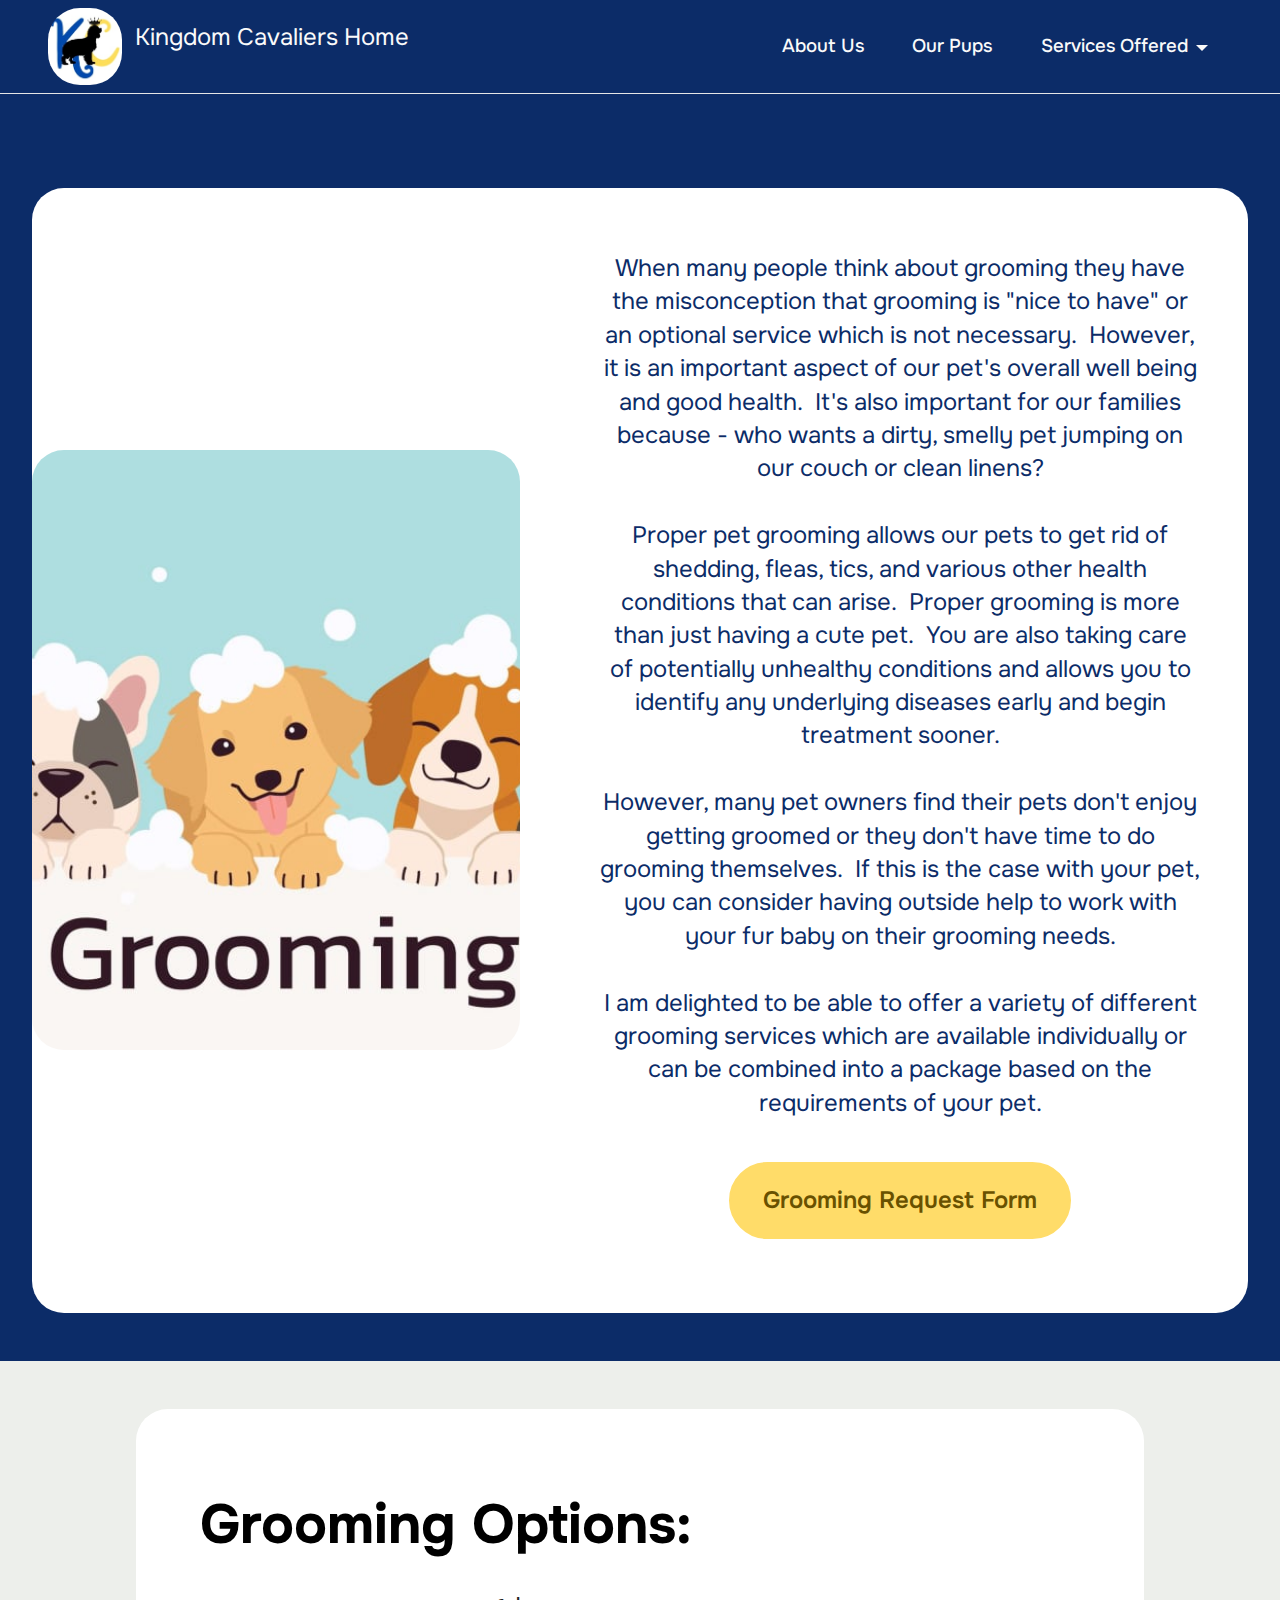
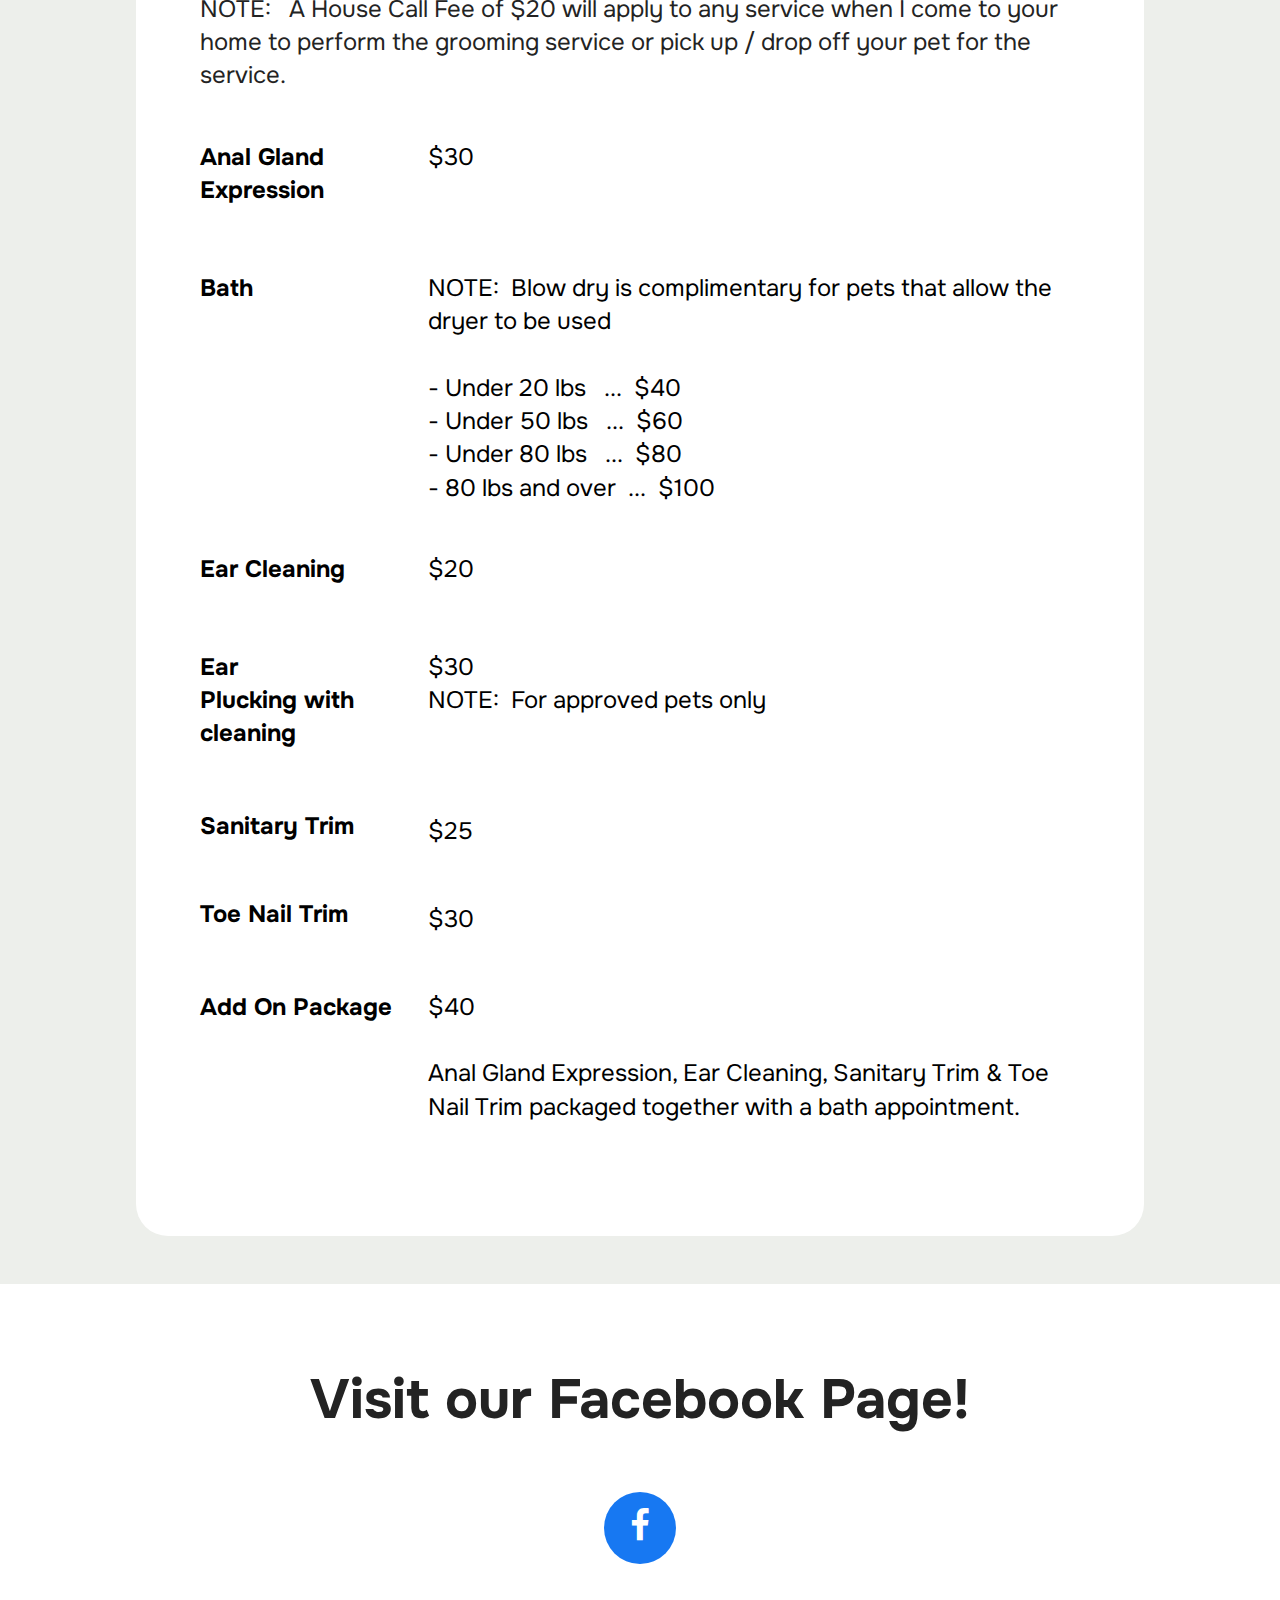
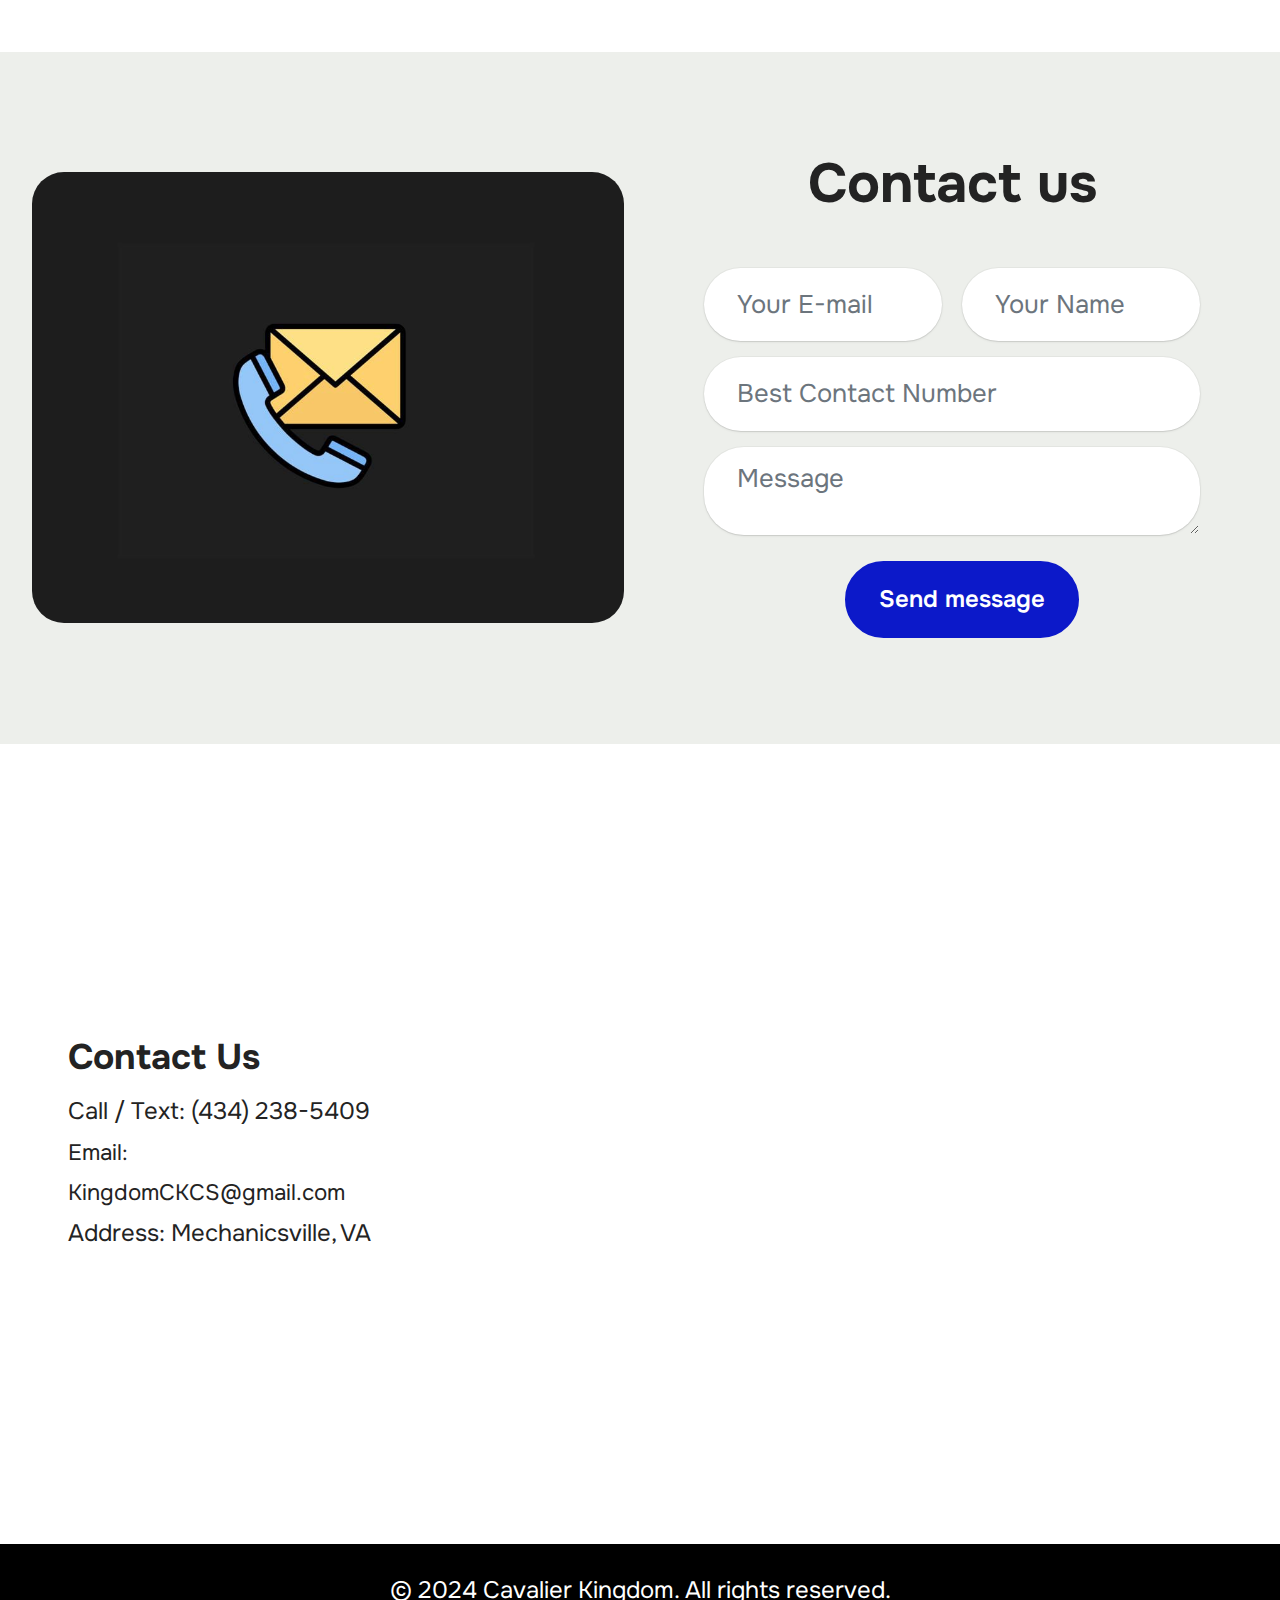
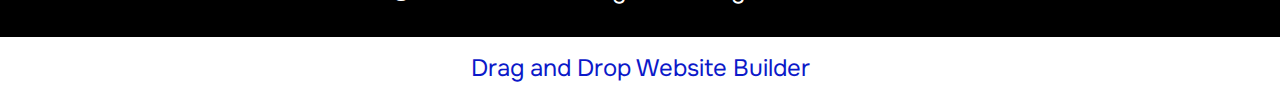
<file: page3.html>
<!DOCTYPE html>
<html  >
<head>
  <!-- Site made with Mobirise Website Builder v5.9.18, https://mobirise.com -->
  <meta charset="UTF-8">
  <meta http-equiv="X-UA-Compatible" content="IE=edge">
  <meta name="generator" content="Mobirise v5.9.18, mobirise.com">
  <meta name="viewport" content="width=device-width, initial-scale=1, minimum-scale=1">
  <link rel="shortcut icon" href="assets/images/kingdomcavaliers-quick-logo-1-153x159.jpg" type="image/x-icon">
  <meta name="description" content="As a dedicated King Charles Cavalier Spaniel trainer, I offer exceptional pet sitting, grooming, and travel nanny services tailored for your furry friends.">
  
  
  <title>Pet Grooming</title>
  <link rel="stylesheet" href="assets/bootstrap/css/bootstrap.min.css">
  <link rel="stylesheet" href="assets/bootstrap/css/bootstrap-grid.min.css">
  <link rel="stylesheet" href="assets/bootstrap/css/bootstrap-reboot.min.css">
  <link rel="stylesheet" href="assets/dropdown/css/style.css">
  <link rel="stylesheet" href="assets/socicon/css/styles.css">
  <link rel="stylesheet" href="assets/theme/css/style.css">
  <link rel="preload" href="https://fonts.googleapis.com/css2?family=Onest:wght@400;700&display=swap&display=swap" as="style" onload="this.onload=null;this.rel='stylesheet'">
  <noscript><link rel="stylesheet" href="https://fonts.googleapis.com/css2?family=Onest:wght@400;700&display=swap&display=swap"></noscript>
  <link rel="preload" as="style" href="assets/mobirise/css/mbr-additional.css?v=V0OOoP"><link rel="stylesheet" href="assets/mobirise/css/mbr-additional.css?v=V0OOoP" type="text/css">

  
  
  
</head>
<body>
  
  <section data-bs-version="5.1" class="menu cid-umeEUkeMPM" once="menu" id="menu1-8j">
    
    <nav class="navbar navbar-dropdown navbar-fixed-top navbar-expand-lg">
        <div class="container">
            <div class="navbar-brand">
                <span class="navbar-logo">
                    
                        <img src="assets/images/kingdomcavaliers-quick-logo-1-153x159.jpg" alt="Mobirise" style="height: 4.8rem;">
                    
                </span>
                <span class="navbar-caption-wrap"><a class="navbar-caption text-white text-primary display-7" href="index.html"><p>Kingdom Cavaliers Home&nbsp;</p></a></span>
            </div>
            <button class="navbar-toggler" type="button" data-toggle="collapse" data-bs-toggle="collapse" data-target="#navbarSupportedContent" data-bs-target="#navbarSupportedContent" aria-controls="navbarNavAltMarkup" aria-expanded="false" aria-label="Toggle navigation">
                <div class="hamburger">
                    <span></span>
                    <span></span>
                    <span></span>
                    <span></span>
                </div>
            </button>
            <div class="collapse navbar-collapse" id="navbarSupportedContent">
                <ul class="navbar-nav nav-dropdown nav-right" data-app-modern-menu="true"><li class="nav-item"><a class="nav-link link text-white text-primary display-4" href="page8.html" aria-expanded="false">About Us</a></li><li class="nav-item"><a class="nav-link link text-white show text-primary display-4" href="page6.html" aria-expanded="false">Our Pups</a></li><li class="nav-item dropdown"><a class="nav-link link text-white dropdown-toggle display-4" href="#" aria-expanded="false" data-toggle="dropdown-submenu" data-bs-toggle="dropdown">Services Offered</a><div class="dropdown-menu"><a class="text-white dropdown-item text-primary display-4" href="page2.html" aria-expanded="false">Pet Sitting</a><a class="text-white dropdown-item text-primary display-4" href="page3.html">Grooming</a><a class="text-white dropdown-item text-primary display-4" href="page4.html">Training</a><a class="text-white dropdown-item text-primary display-4" href="page5.html">Transportation</a><a class="text-white dropdown-item text-primary display-4" href="page7.html">Stud Dog Services</a></div></li></ul>
                
                
            </div>
        </div>
    </nav>

</section>

<section data-bs-version="5.1" class="start article05 cid-ulnqPLd4WR" id="article05-6n">
  

  
  

  <div class="container-fluid">
    <div class="row justify-content-center align-items-center">
      <div class="col-12">
        <div class="card-wrapper">
          <div class="row">
            <div class="col-12 col-md-12 col-lg-5 image-wrapper">
              <a href="assets/files/Kingdom-Cavaliers-GroomingRequestForm-2024-08-13.pdf" target="_blank"><img class="w-100" src="assets/images/grooming-logo-1036x583.jpg" alt="Mobirise Website Builder"></a>
            </div>
            <div class="col-12 col-lg col-md-12">
              <div class="text-wrapper align-left">
                
                <p class="mbr-text mbr-fonts-style mb-4 display-7">
                  When many people think about grooming they have the misconception that grooming is "nice to have" or an optional service which is not necessary.&nbsp; However, it is an important aspect of our pet's overall well being and good health.&nbsp; It's also important for our families because - who wants a dirty, smelly pet jumping on our couch or clean linens?<br><br>Proper pet grooming allows our pets to get rid of shedding, fleas, tics, and various other health conditions that can arise.&nbsp; Proper grooming is more than just having a cute pet.&nbsp; You are also taking care of potentially unhealthy conditions and allows you to identify any underlying diseases early and begin treatment sooner.<br><br>However, many pet owners find their pets don't enjoy getting groomed or they don't have time to do grooming themselves.&nbsp; If this is the case with your pet, you can consider having outside help to work with your fur baby on their grooming needs.<br><br>I am delighted to be able to offer a variety of different grooming services which are available individually or can be combined into a package based on the requirements of your pet.</p>
                <div class="mbr-section-btn mt-3"><a class="btn btn-lg btn-warning display-7" href="assets/files/Kingdom-Cavaliers-GroomingRequestForm-2024-08-13.pdf" target="_blank">Grooming Request Form</a></div>
              </div>
            </div>
          </div>
        </div>
      </div>
    </div>
  </div>
</section>

<section data-bs-version="5.1" class="list04 cid-uk9g4vlCwD" id="list04-5e">
  

  
  
  <div class="container">
    <div class="row justify-content-center">
      <div class="card col-md-12 col-lg-10">
        <div class="card-wrapper">
          <div class="row justify-content-center">
            <div class="col-12 mb-5 content-head">
              <h3 class="card-title mbr-fonts-style mbr-white mt-3 display-2"><strong>Grooming Options:</strong></h3>
              <h5 class="mbr-section-subtitle mbr-fonts-style align-center mb-0 mt-4 display-7">NOTE:&nbsp; &nbsp;A House Call Fee of $20 will apply to any service when I come to your home&nbsp;to perform the grooming service&nbsp;or pick up / drop off your pet for the service.</h5>
            </div>
          </div>

          <div class="row justify-content-left item features-without-image mt-0 mb-5 active">
            <div class="col-12 col-md-12 col-lg-3">
              <h5 class="mbr-card-title mbr-fonts-style mt-0 mb-3 display-7">
                <strong>Anal Gland Expression</strong></h5>
            </div>
            <div class="col-md-12 col-lg item-wrapper">
              <p class="mbr-text mbr-fonts-style mt-0 mb-0 display-7">
                $30</p>
            </div>
          </div><div class="row justify-content-left item features-without-image mt-0 mb-5">
            <div class="col-12 col-md-12 col-lg-3">
              <h5 class="mbr-card-title mbr-fonts-style mt-0 mb-3 display-7">
                <strong>Bath<br><br></strong></h5>
            </div>
            <div class="col-md-12 col-lg item-wrapper">
              <p class="mbr-text mbr-fonts-style mt-0 mb-0 display-7">NOTE:&nbsp; Blow dry is complimentary for pets that allow the dryer to be used<br><br>- Under 20 lbs&nbsp; &nbsp;...&nbsp; $40<br>- Under 50 lbs&nbsp; &nbsp;...&nbsp; $60<br>- Under 80 lbs&nbsp; &nbsp;...&nbsp; $80<br>- 80 lbs and over&nbsp; ...&nbsp; $100</p>
            </div>
          </div>
          <div class="row justify-content-left item features-without-image mt-0 mb-5">
            <div class="col-12 col-md-12 col-lg-3">
              <h5 class="mbr-card-title mbr-fonts-style mt-0 mb-3 display-7">
                <strong>Ear Cleaning</strong></h5>
            </div>
            <div class="col-md-12 col-lg item-wrapper">
              <p class="mbr-text mbr-fonts-style mt-0 mb-0 display-7">
                $20</p>
            </div>
          </div>
          <div class="row justify-content-left item features-without-image mt-0 mb-5">

            <div class="col-12 col-md-12 col-lg-3 ">
              <h5 class="mbr-card-title mbr-fonts-style mt-0 mb-3 display-7">
                <strong>Ear Plucking&nbsp;with cleaning</strong></h5>
            </div>
            <div class="col-md-12 col-lg">
              <p class="mbr-text mbr-fonts-style mt-0 mb-0 item-wrapper display-7">$30<br>NOTE:&nbsp; For approved pets only</p>
            </div>
          </div><div class="row justify-content-left item features-without-image mt-0 mb-5">

            <div class="col-12 col-md-12 col-lg-3 ">
              <h5 class="mbr-card-title mbr-fonts-style mt-0 mb-3 display-7"><p>
                <strong>Sanitary Trim</strong></p></h5>
            </div>
            <div class="col-md-12 col-lg">
              <p class="mbr-text mbr-fonts-style mt-0 mb-0 item-wrapper display-7">$25<br></p>
            </div>
          </div><div class="row justify-content-left item features-without-image mt-0 mb-5">

            <div class="col-12 col-md-12 col-lg-3 ">
              <h5 class="mbr-card-title mbr-fonts-style mt-0 mb-3 display-7"><p>
                <strong>Toe Nail Trim</strong></p></h5>
            </div>
            <div class="col-md-12 col-lg">
              <p class="mbr-text mbr-fonts-style mt-0 mb-0 item-wrapper display-7">$30<br></p>
            </div>
          </div><div class="row justify-content-left item features-without-image mt-0 mb-5">

            <div class="col-12 col-md-12 col-lg-3 ">
              <h5 class="mbr-card-title mbr-fonts-style mt-0 mb-3 display-7"><strong>Add On Package</strong></h5>
            </div>
            <div class="col-md-12 col-lg">
              <p class="mbr-text mbr-fonts-style mt-0 mb-0 item-wrapper display-7">$40<br><br>Anal Gland Expression, Ear Cleaning, Sanitary Trim &amp; Toe Nail Trim packaged together with a bath appointment.</p>
            </div>
          </div>


        </div>
      </div>
    </div>
  </div>
</section>

<section data-bs-version="5.1" class="social4 cid-uk9w8EGtNX" id="social04-5h">
    
    
    

    <div class="container">
        <div class="media-container-row">
            <div class="col-12">
                <h3 class="mbr-section-title align-center mb-5 mbr-fonts-style display-2">
                    <strong>Visit our Facebook Page!</strong>
                </h3>
                <div class="social-list align-center">
                    <a class="iconfont-wrapper bg-facebook m-2 " target="_blank" href="https://www.facebook.com/groups/1490678041589144">
                        <span class="socicon-facebook socicon"></span>
                    </a>
                    
                    
                    
                    
                    
                    
                    
                    
                    
                    
                </div>
            </div>
        </div>
    </div>
</section>

<section data-bs-version="5.1" class="form03 cid-ukfzwSfPfO" id="form03-68">
    

    

    <div class="container">
        <div class="row justify-content-center">
            <div class="col-12 col-lg item-wrapper">
                <div class="mbr-section-head mb-5">
                    <h3 class="mbr-section-title mbr-fonts-style align-center mb-0 display-2">
                        <strong>Contact us</strong>
                    </h3>
                    
                </div>
                <div class="col-lg-12 mx-auto mbr-form" data-form-type="formoid">
                    <form action="https://mobirise.eu/" method="POST" class="mbr-form form-with-styler" data-form-title="Form Name"><input type="hidden" name="email" data-form-email="true" value="VOlymRsLpTBIdESX08u5mPS2bj0J0gkOrvbaG3aCo5Y4MUzQrsSt6LQPq9bOKsLD/UyZGEgz3iX8VVwLp6aHxG4z+usU7IpuQikUvS8kxR0cqOWgPcxdHIvowgywv4Vb">
                        <div class="row">
                            <div hidden="hidden" data-form-alert="" class="alert alert-success col-12">Thanks for filling out the form!   I will reply to your request within 48 hours.</div>
                            <div hidden="hidden" data-form-alert-danger="" class="alert alert-danger col-12">
                                Oops...! some problem!
                            </div>
                        </div>
                        <div class="dragArea row">
                            <div class="col-md col-sm-12 form-group mb-3 mb-3" data-for="name">
                                <input type="text" name="name" placeholder="Your Name" data-form-field="name" class="form-control" value="" id="name-form03-68">
                            </div>
                            <div class="col-md col-sm-12 form-group mb-3 mb-3" data-for="email">
                                <input type="email" name="email" placeholder="Your E-mail" data-form-field="email" class="form-control" value="" id="email-form03-68">
                            </div>
                            <div class="col-12 form-group mb-3 mb-3" data-for="phone">
                                <input type="tel" name="phone" placeholder="Best Contact Number" data-form-field="phone" class="form-control" value="" id="phone-form03-68">
                            </div>
                            <div class="col-12 form-group mb-3 mb-3" data-for="textarea">
                                <textarea name="textarea" placeholder="Message" data-form-field="textarea" class="form-control" id="textarea-form03-68"></textarea>
                            </div>
                            <div class="col-lg-12 col-md-12 col-sm-12 align-center mbr-section-btn">
                                <button type="submit" class="btn btn-primary display-7">
                                    Send message
                                </button>
                            </div>
                        </div>
                    </form>
                </div>


            </div>
            <div class="col-12 col-lg-6">
                <div class="image-wrapper">
                    <img class="w-100" src="assets/images/contact-us-icon-2-942x717.jpg" alt="Mobirise Website Builder">
                </div>
            </div>

        </div>
    </div>
</section>

<section data-bs-version="5.1" class="contacts4 map1 cid-uk9w6gQQ15" id="contacts04-5f">

	

    <div class="main_wrapper">
		<div class="b_wrapper">
			<div class="container-fluid">
				<div class="row justify-content-start">
					<div class="col-md-5 col-lg-4 item-wrapper">
                        <h5 class="cardTitle mbr-fonts-style mb-2 display-5">
                            <strong>Contact Us</strong>
                        </h5>
                        <ul class="list mbr-fonts-style display-7">
                            <li class="mbr-text item-wrap">Call / Text:                                
                            <a href="tel:(555) 123-4567" class="text-black">(4</a>34) 238-5409</li>

                            <li class="mbr-text item-wrap"><span style="font-size: 1.4rem;">Email: KingdomCKCS@gmail.com</span><br></li>

                            <li class="mbr-text item-wrap">                        
                            Address:
                            Mechanicsville, VA</li>
                        </ul>
					</div>
				</div>
			</div>
		</div>
        <div class="google-map"><iframe frameborder="0" style="border:0" src="https://www.google.com/maps/embed/v1/place?key=AIzaSyAtXm0x23nRCgazjDV2Kl3GTHRP411ougQ&amp;q=23111" allowfullscreen=""></iframe></div>
	</div>
</section>

<section data-bs-version="5.1" class="footer4 cid-ujKS1WNBqu" once="footers" id="footer04-1h">

    

    

    <div class="container">
        <div class="media-container-row align-center mbr-white">
            <div class="col-12">
                <p class="mbr-text mb-0 mbr-fonts-style display-7">© 2024 Cavalier Kingdom. All rights reserved.</p>
            </div>
        </div>
    </div>
</section><section class="display-7" style="padding: 0;align-items: center;justify-content: center;flex-wrap: wrap;    align-content: center;display: flex;position: relative;height: 4rem;"><a href="https://mobiri.se/2546818" style="flex: 1 1;height: 4rem;position: absolute;width: 100%;z-index: 1;"><img alt="" style="height: 4rem;" src="[data-uri]"></a><p style="margin: 0;text-align: center;" class="display-7">&#8204;</p><a style="z-index:1" href="https://mobirise.com/drag-drop-website-builder.html">Drag and Drop Website Builder</a></section><script src="assets/bootstrap/js/bootstrap.bundle.min.js"></script>  <script src="assets/smoothscroll/smooth-scroll.js"></script>  <script src="assets/ytplayer/index.js"></script>  <script src="assets/dropdown/js/navbar-dropdown.js"></script>  <script src="assets/theme/js/script.js"></script>  <script src="assets/formoid/formoid.min.js"></script>  
  
  
</body>
</html>
</file>
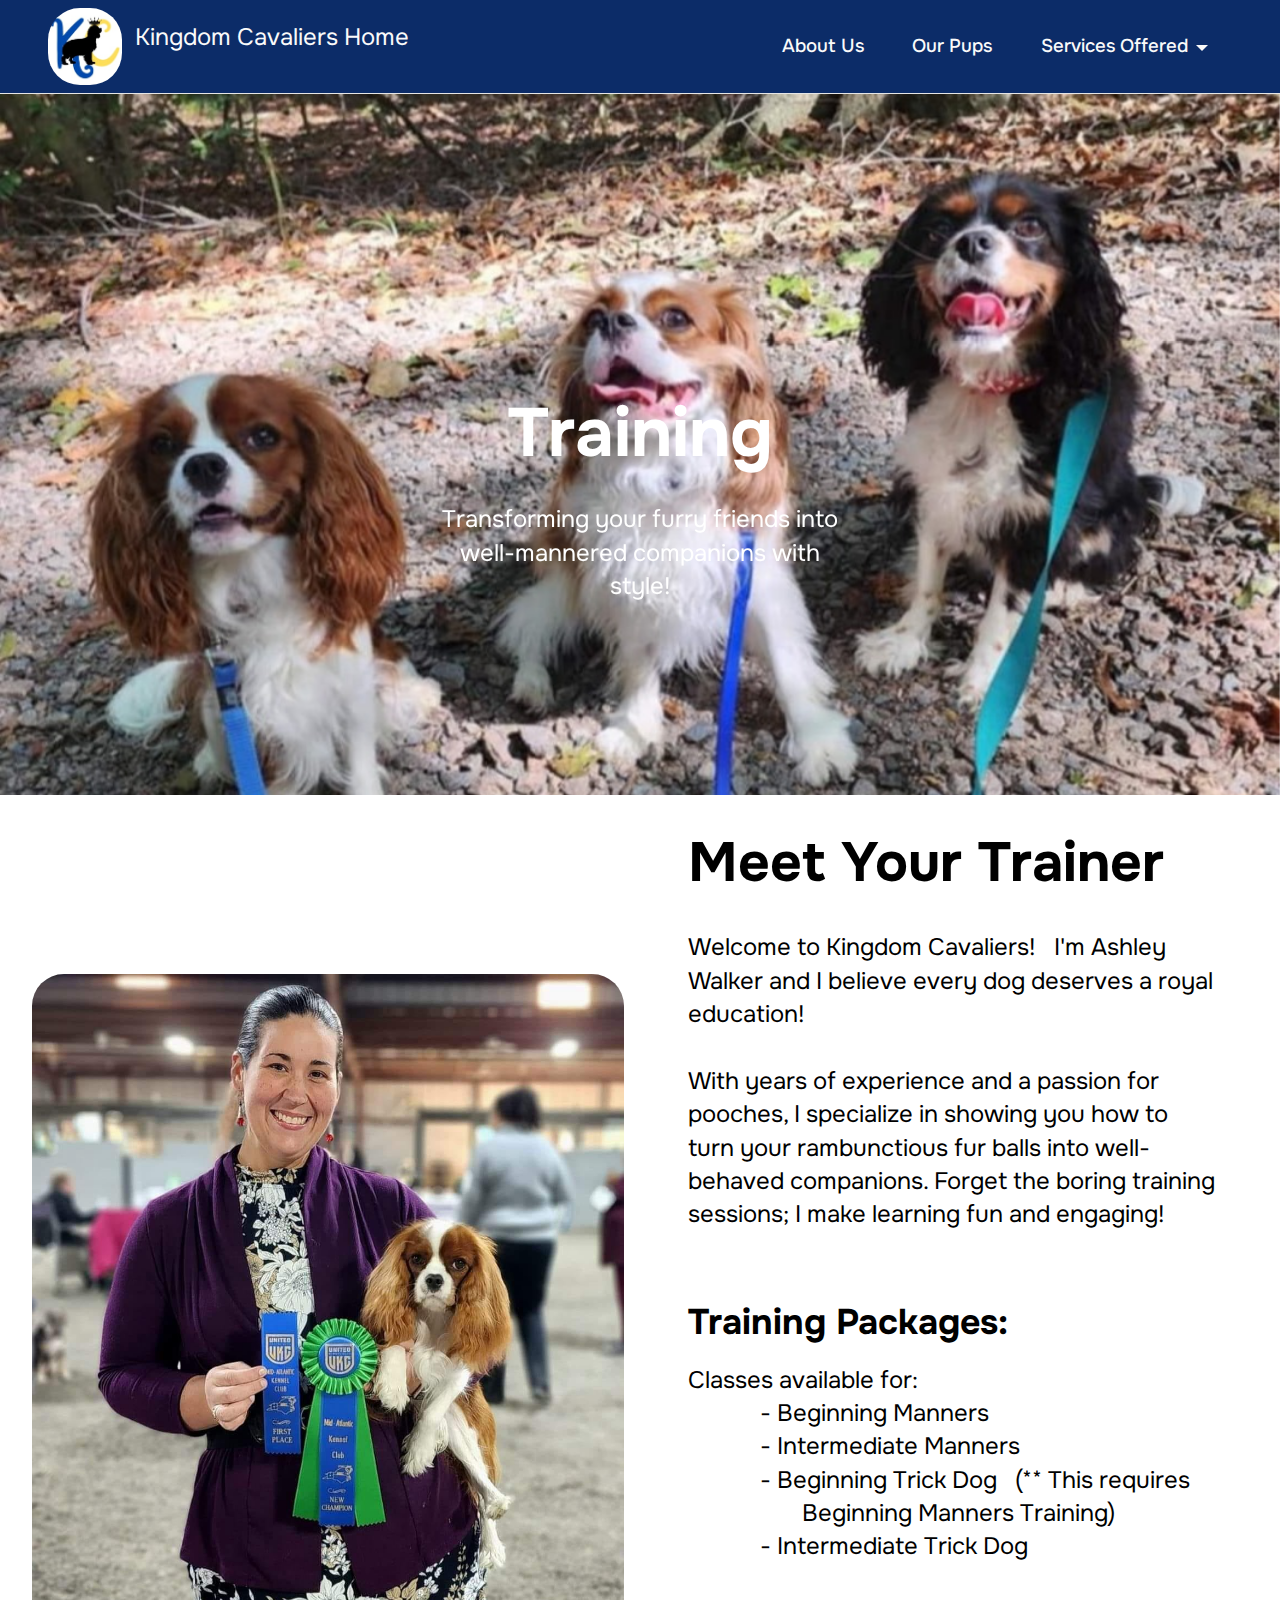
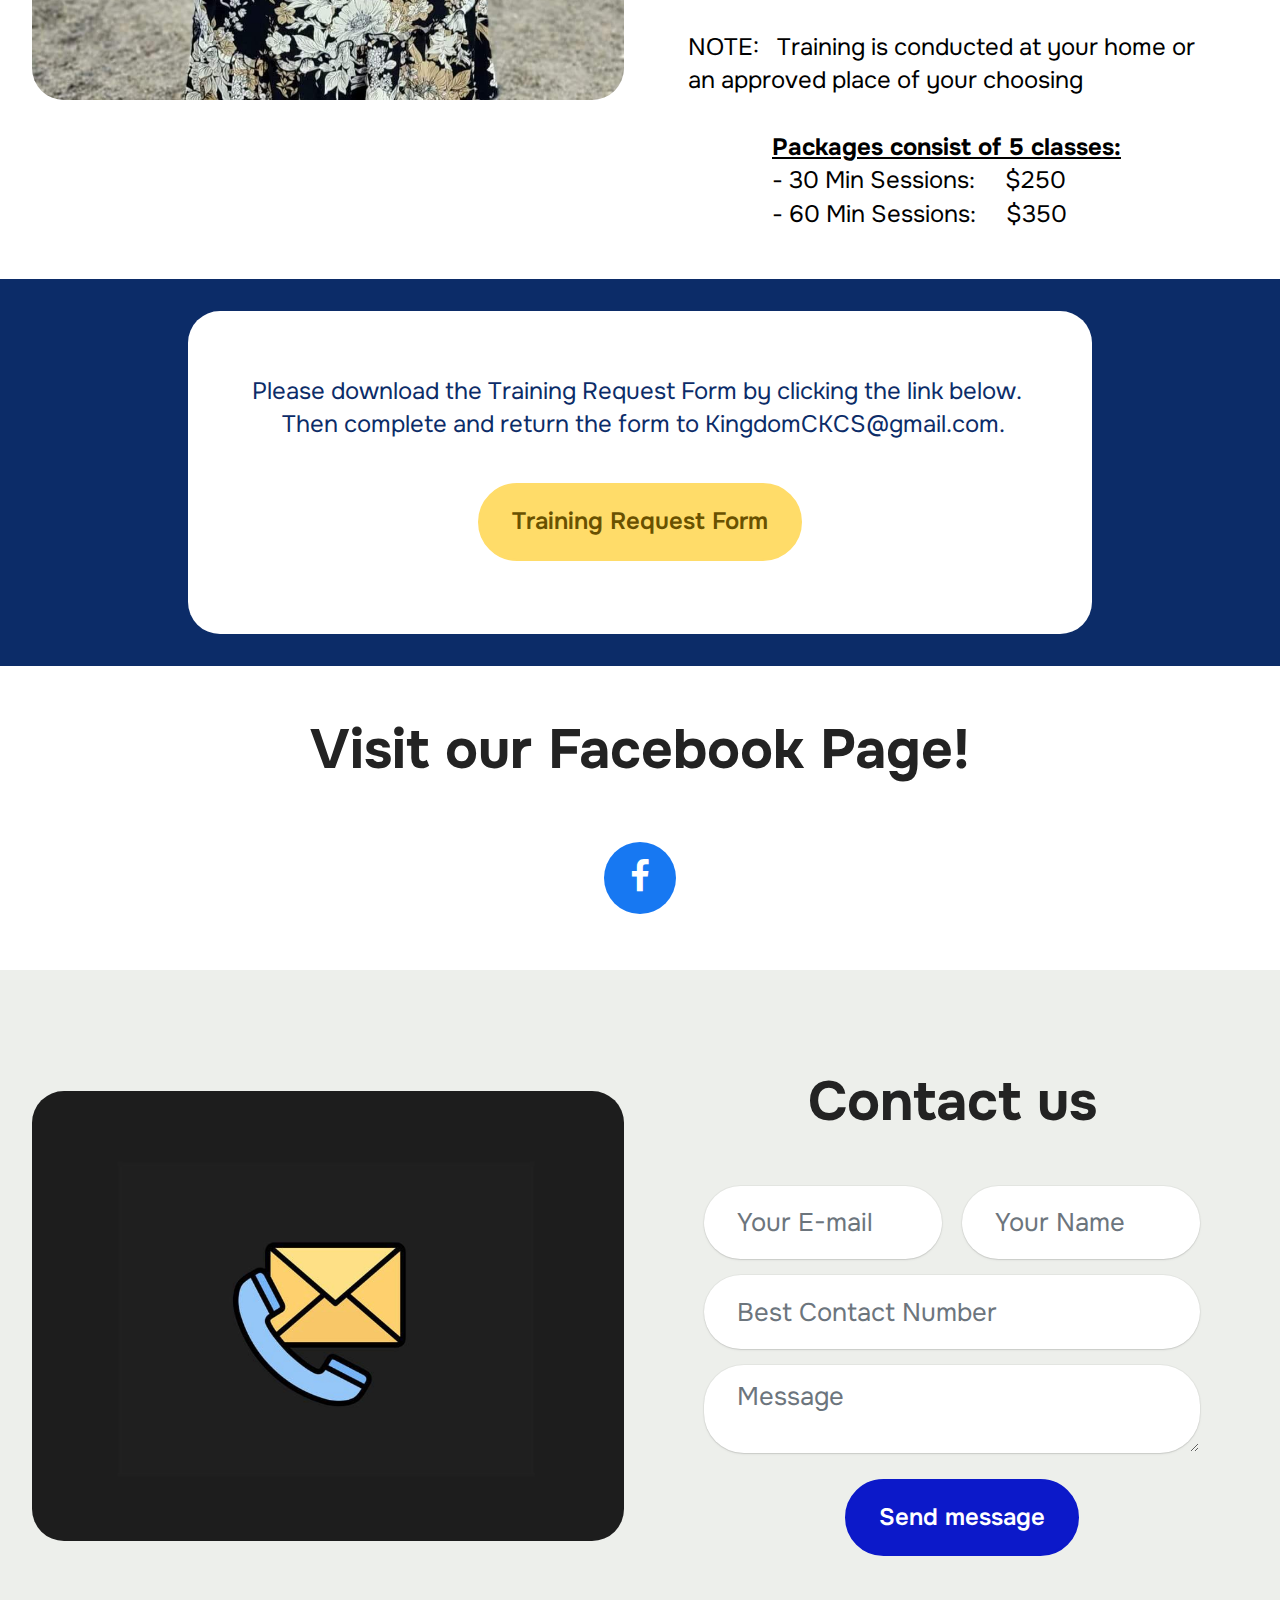
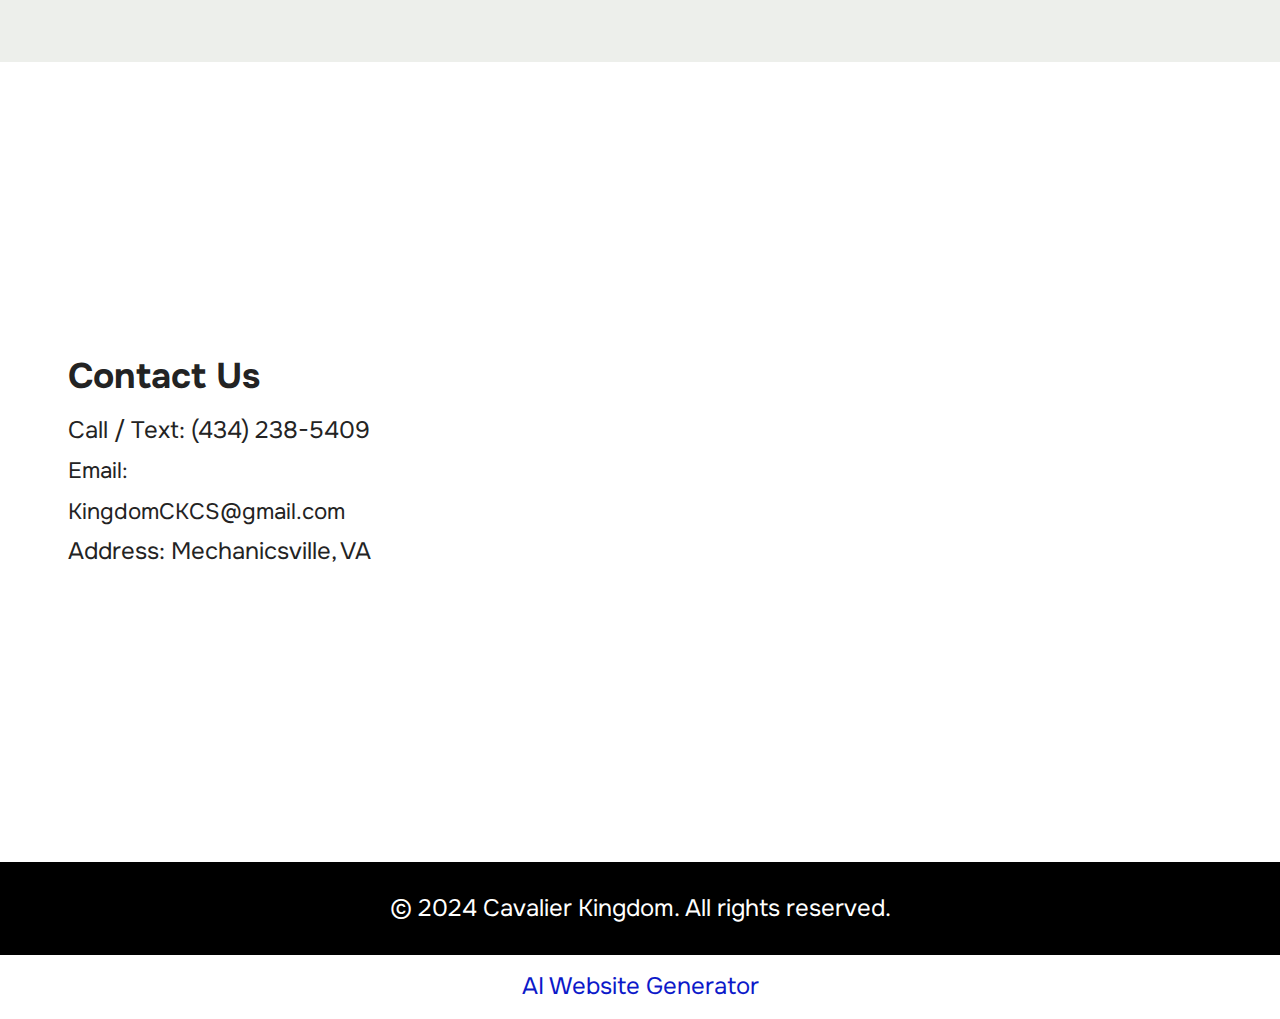
<file: page4.html>
<!DOCTYPE html>
<html  >
<head>
  <!-- Site made with Mobirise Website Builder v5.9.18, https://mobirise.com -->
  <meta charset="UTF-8">
  <meta http-equiv="X-UA-Compatible" content="IE=edge">
  <meta name="generator" content="Mobirise v5.9.18, mobirise.com">
  <meta name="viewport" content="width=device-width, initial-scale=1, minimum-scale=1">
  <link rel="shortcut icon" href="assets/images/kingdomcavaliers-quick-logo-1-153x159.jpg" type="image/x-icon">
  <meta name="description" content="As a dedicated King Charles Cavalier Spaniel trainer, I offer exceptional pet sitting, grooming, and travel nanny services tailored for your furry friends.">
  
  
  <title>Pet Training</title>
  <link rel="stylesheet" href="assets/bootstrap/css/bootstrap.min.css">
  <link rel="stylesheet" href="assets/bootstrap/css/bootstrap-grid.min.css">
  <link rel="stylesheet" href="assets/bootstrap/css/bootstrap-reboot.min.css">
  <link rel="stylesheet" href="assets/parallax/jarallax.css">
  <link rel="stylesheet" href="assets/dropdown/css/style.css">
  <link rel="stylesheet" href="assets/socicon/css/styles.css">
  <link rel="stylesheet" href="assets/theme/css/style.css">
  <link rel="preload" href="https://fonts.googleapis.com/css2?family=Onest:wght@400;700&display=swap&display=swap" as="style" onload="this.onload=null;this.rel='stylesheet'">
  <noscript><link rel="stylesheet" href="https://fonts.googleapis.com/css2?family=Onest:wght@400;700&display=swap&display=swap"></noscript>
  <link rel="preload" as="style" href="assets/mobirise/css/mbr-additional.css?v=XQKF98"><link rel="stylesheet" href="assets/mobirise/css/mbr-additional.css?v=XQKF98" type="text/css">

  
  
  
</head>
<body>
  
  <section data-bs-version="5.1" class="menu cid-umeEUkeMPM" once="menu" id="menu1-8j">
    
    <nav class="navbar navbar-dropdown navbar-fixed-top navbar-expand-lg">
        <div class="container">
            <div class="navbar-brand">
                <span class="navbar-logo">
                    
                        <img src="assets/images/kingdomcavaliers-quick-logo-1-153x159.jpg" alt="Mobirise" style="height: 4.8rem;">
                    
                </span>
                <span class="navbar-caption-wrap"><a class="navbar-caption text-white text-primary display-7" href="index.html"><p>Kingdom Cavaliers Home&nbsp;</p></a></span>
            </div>
            <button class="navbar-toggler" type="button" data-toggle="collapse" data-bs-toggle="collapse" data-target="#navbarSupportedContent" data-bs-target="#navbarSupportedContent" aria-controls="navbarNavAltMarkup" aria-expanded="false" aria-label="Toggle navigation">
                <div class="hamburger">
                    <span></span>
                    <span></span>
                    <span></span>
                    <span></span>
                </div>
            </button>
            <div class="collapse navbar-collapse" id="navbarSupportedContent">
                <ul class="navbar-nav nav-dropdown nav-right" data-app-modern-menu="true"><li class="nav-item"><a class="nav-link link text-white text-primary display-4" href="page8.html" aria-expanded="false">About Us</a></li><li class="nav-item"><a class="nav-link link text-white show text-primary display-4" href="page6.html" aria-expanded="false">Our Pups</a></li><li class="nav-item dropdown"><a class="nav-link link text-white dropdown-toggle display-4" href="#" aria-expanded="false" data-toggle="dropdown-submenu" data-bs-toggle="dropdown">Services Offered</a><div class="dropdown-menu"><a class="text-white dropdown-item text-primary display-4" href="page2.html" aria-expanded="false">Pet Sitting</a><a class="text-white dropdown-item text-primary display-4" href="page3.html">Grooming</a><a class="text-white dropdown-item text-primary display-4" href="page4.html">Training</a><a class="text-white dropdown-item text-primary display-4" href="page5.html">Transportation</a><a class="text-white dropdown-item text-primary display-4" href="page7.html">Stud Dog Services</a></div></li></ul>
                
                
            </div>
        </div>
    </nav>

</section>

<section data-bs-version="5.1" class="header16 cid-ujKS3Kw8n8 mbr-parallax-background" id="header17-1j">
  
  
  <div class="container-fluid">
    <div class="row">
      <div class="content-wrap col-12 col-md-5">
        <h1 class="mbr-section-title mbr-fonts-style mbr-white mb-4 display-1">
          <strong>Training</strong></h1>
        
        <p class="mbr-fonts-style mbr-text mbr-white mb-4 display-7">Transforming your furry friends into well-mannered companions with style!</p>
        
      </div>
    </div>
  </div>
</section>

<section data-bs-version="5.1" class="article2 cid-ujKS3L6KvX" id="article02-1k">
	

	
	

	<div class="container">
		<div class="row justify-content-center">
			<div class="col-12 col-md-12 col-lg-6 image-wrapper">
				<img class="w-100" src="assets/images/gus-ashley-photo-1-1080x1324.jpg" alt="Mobirise Website Builder">
			</div>
			<div class="col-12 col-md-12 col-lg">
				<div class="text-wrapper align-left">
					<h1 class="mbr-section-title mbr-fonts-style mb-4 display-2">
						<strong>Meet Your Trainer</strong>
					</h1>
					<p class="mbr-text align-left mbr-fonts-style mb-3 display-7">Welcome to Kingdom Cavaliers!&nbsp; &nbsp;I'm Ashley Walker and I believe every dog deserves a royal education! <br><br>With years of experience and a passion for pooches, I specialize in showing you how to turn your rambunctious fur balls into well-behaved companions. Forget the boring training sessions; I make learning fun and engaging!</p>

					<p class="mbr-text align-left mbr-fonts-style mb-3 display-5"><br><strong>Training Packages:</strong></p>

					<p class="mbr-text align-left mbr-fonts-style mb-3 display-7">Classes available for:<br>&nbsp; &nbsp; &nbsp; &nbsp; &nbsp; &nbsp; - Beginning Manners<br>&nbsp; &nbsp; &nbsp; &nbsp; &nbsp; &nbsp; - Intermediate Manners<br>&nbsp; &nbsp; &nbsp; &nbsp; &nbsp; &nbsp; - Beginning Trick Dog&nbsp; &nbsp;(** This requires<br>&nbsp; &nbsp; &nbsp; &nbsp; &nbsp; &nbsp; &nbsp; &nbsp; &nbsp; &nbsp;Beginning Manners Training)&nbsp;<br>&nbsp; &nbsp; &nbsp; &nbsp; &nbsp; &nbsp; - Intermediate Trick Dog<br><br><br>NOTE:&nbsp; &nbsp;Training is conducted at your home or an&nbsp;approved place of your choosing<br><br>&nbsp; &nbsp; &nbsp; &nbsp; &nbsp; &nbsp; &nbsp;&nbsp;<strong><u>Packages consist of 5 classes:</u></strong><br>&nbsp; &nbsp; &nbsp; &nbsp; &nbsp; &nbsp; &nbsp; - 30 Min Sessions:&nbsp; &nbsp; &nbsp;$250<br>&nbsp; &nbsp; &nbsp; &nbsp; &nbsp; &nbsp; &nbsp; - 60 Min Sessions:&nbsp; &nbsp; &nbsp;$350</p>

					
				</div>
			</div>
		</div>
	</div>
</section>

<section data-bs-version="5.1" class="header14 cid-ulnuXu8fTq" id="header14-6o">
	

	
	
	<div class="container">
		<div class="row justify-content-center">
			<div class="card col-12 col-md-12 col-lg-9">
				<div class="card-wrapper">
					<div class="card-box align-center">
						
						<p class="mbr-text mbr-fonts-style mb-4 display-7">
							Please download the Training Request Form by clicking the link below.&nbsp; &nbsp;Then complete and return the form to KingdomCKCS@gmail.com.</p>
						<div class="mbr-section-btn mt-4"><a class="btn btn-warning display-7" href="assets/files/Kingdom-Cavaliers-TrainingRequestForm-2024-08-12.pdf" target="_blank">Training Request Form</a></div>
					</div>
				</div>
			</div>
		</div>
	</div>
</section>

<section data-bs-version="5.1" class="social4 cid-uk9DhEhb76" id="social04-5q">
    
    
    

    <div class="container">
        <div class="media-container-row">
            <div class="col-12">
                <h3 class="mbr-section-title align-center mb-5 mbr-fonts-style display-2">
                    <strong>Visit our Facebook Page!</strong>
                </h3>
                <div class="social-list align-center">
                    <a class="iconfont-wrapper bg-facebook m-2 " target="_blank" href="https://www.facebook.com/groups/1490678041589144">
                        <span class="socicon-facebook socicon"></span>
                    </a>
                    
                    
                    
                    
                    
                    
                    
                    
                    
                    
                </div>
            </div>
        </div>
    </div>
</section>

<section data-bs-version="5.1" class="form03 cid-ukfzEKib6V" id="form03-69">
    

    

    <div class="container">
        <div class="row justify-content-center">
            <div class="col-12 col-lg item-wrapper">
                <div class="mbr-section-head mb-5">
                    <h3 class="mbr-section-title mbr-fonts-style align-center mb-0 display-2">
                        <strong>Contact us</strong>
                    </h3>
                    
                </div>
                <div class="col-lg-12 mx-auto mbr-form" data-form-type="formoid">
                    <form action="https://mobirise.eu/" method="POST" class="mbr-form form-with-styler" data-form-title="Form Name"><input type="hidden" name="email" data-form-email="true" value="MbI3Mx0jkzfEicLS+wd0vpMflfCD89ae+yFHtIXBmzAFYFeqPJyksMmhmKjxjpWlOLbyF8J6QOHQqFhAlOs2VUa1ZkCYJxEyx8C623Rm/dgoCu0kBhetHITnhEopWxvc">
                        <div class="row">
                            <div hidden="hidden" data-form-alert="" class="alert alert-success col-12">Thanks for filling out the form!   I will reply to your request within 48 hours.</div>
                            <div hidden="hidden" data-form-alert-danger="" class="alert alert-danger col-12">
                                Oops...! some problem!
                            </div>
                        </div>
                        <div class="dragArea row">
                            <div class="col-md col-sm-12 form-group mb-3 mb-3" data-for="name">
                                <input type="text" name="name" placeholder="Your Name" data-form-field="name" class="form-control" value="" id="name-form03-69">
                            </div>
                            <div class="col-md col-sm-12 form-group mb-3 mb-3" data-for="email">
                                <input type="email" name="email" placeholder="Your E-mail" data-form-field="email" class="form-control" value="" id="email-form03-69">
                            </div>
                            <div class="col-12 form-group mb-3 mb-3" data-for="phone">
                                <input type="tel" name="phone" placeholder="Best Contact Number" data-form-field="phone" class="form-control" value="" id="phone-form03-69">
                            </div>
                            <div class="col-12 form-group mb-3 mb-3" data-for="textarea">
                                <textarea name="textarea" placeholder="Message" data-form-field="textarea" class="form-control" id="textarea-form03-69"></textarea>
                            </div>
                            <div class="col-lg-12 col-md-12 col-sm-12 align-center mbr-section-btn">
                                <button type="submit" class="btn btn-primary display-7">
                                    Send message
                                </button>
                            </div>
                        </div>
                    </form>
                </div>


            </div>
            <div class="col-12 col-lg-6">
                <div class="image-wrapper">
                    <img class="w-100" src="assets/images/contact-us-icon-2-942x717.jpg" alt="Mobirise Website Builder">
                </div>
            </div>

        </div>
    </div>
</section>

<section data-bs-version="5.1" class="contacts4 map1 cid-uk9DeYIjno" id="contacts04-5p">

	

    <div class="main_wrapper">
		<div class="b_wrapper">
			<div class="container-fluid">
				<div class="row justify-content-start">
					<div class="col-md-5 col-lg-4 item-wrapper">
                        <h5 class="cardTitle mbr-fonts-style mb-2 display-5">
                            <strong>Contact Us</strong>
                        </h5>
                        <ul class="list mbr-fonts-style display-7">
                            <li class="mbr-text item-wrap">Call / Text:                                
                            <a href="tel:(555) 123-4567" class="text-black">(4</a>34) 238-5409</li>

                            <li class="mbr-text item-wrap"><span style="font-size: 1.4rem;">Email: KingdomCKCS@gmail.com</span><br></li>

                            <li class="mbr-text item-wrap">                        
                            Address:
                            Mechanicsville, VA</li>
                        </ul>
					</div>
				</div>
			</div>
		</div>
        <div class="google-map"><iframe frameborder="0" style="border:0" src="https://www.google.com/maps/embed/v1/place?key=AIzaSyB7QWkvlxV39ZsyKvhZRjPGVqlJFvxxNkw&amp;q=23111" allowfullscreen=""></iframe></div>
	</div>
</section>

<section data-bs-version="5.1" class="footer4 cid-ujKS3Wmzbr" once="footers" id="footer04-1z">

    

    

    <div class="container">
        <div class="media-container-row align-center mbr-white">
            <div class="col-12">
                <p class="mbr-text mb-0 mbr-fonts-style display-7">© 2024 Cavalier Kingdom. All rights reserved.</p>
            </div>
        </div>
    </div>
</section><section class="display-7" style="padding: 0;align-items: center;justify-content: center;flex-wrap: wrap;    align-content: center;display: flex;position: relative;height: 4rem;"><a href="https://mobiri.se/2546818" style="flex: 1 1;height: 4rem;position: absolute;width: 100%;z-index: 1;"><img alt="" style="height: 4rem;" src="[data-uri]"></a><p style="margin: 0;text-align: center;" class="display-7">&#8204;</p><a style="z-index:1" href="https://mobirise.com/builder/ai-website-generator.html">AI Website Generator</a></section><script src="assets/bootstrap/js/bootstrap.bundle.min.js"></script>  <script src="assets/parallax/jarallax.js"></script>  <script src="assets/smoothscroll/smooth-scroll.js"></script>  <script src="assets/ytplayer/index.js"></script>  <script src="assets/dropdown/js/navbar-dropdown.js"></script>  <script src="assets/theme/js/script.js"></script>  <script src="assets/formoid/formoid.min.js"></script>  
  
  
</body>
</html>
</file>
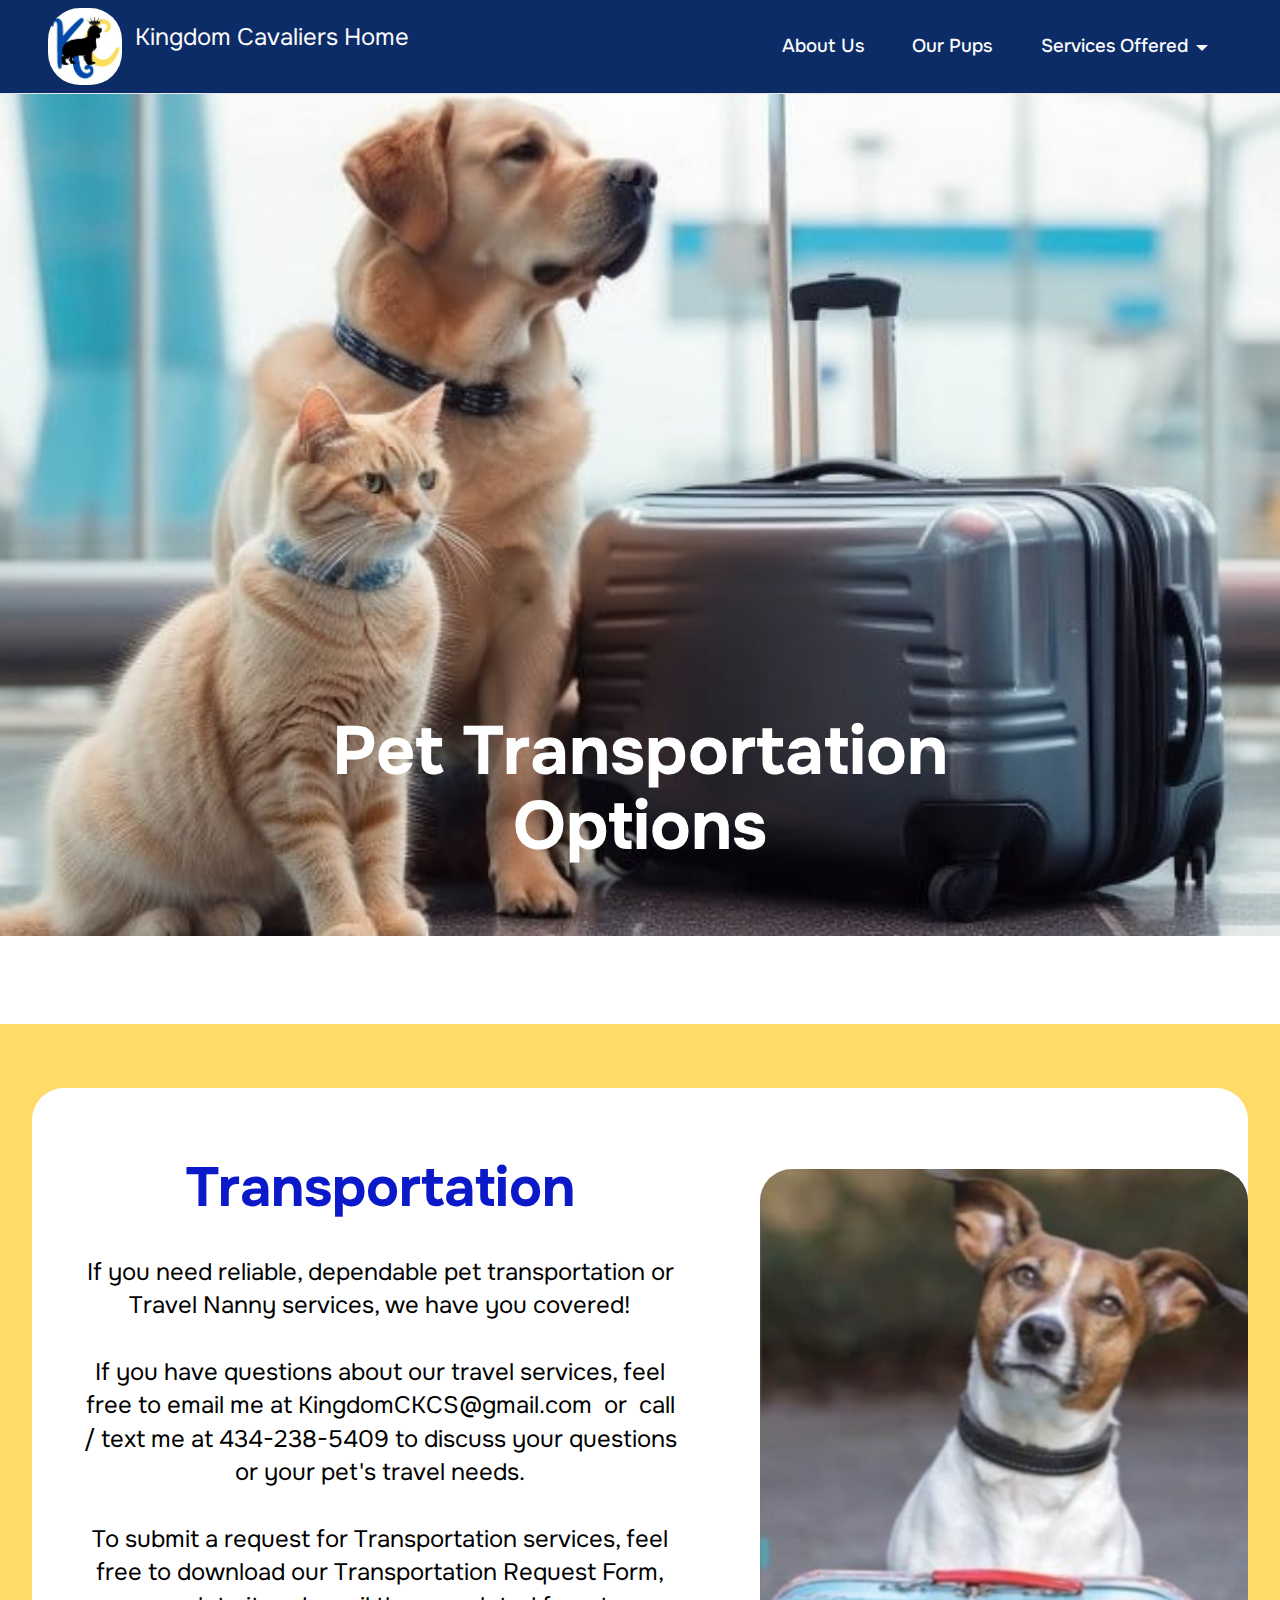
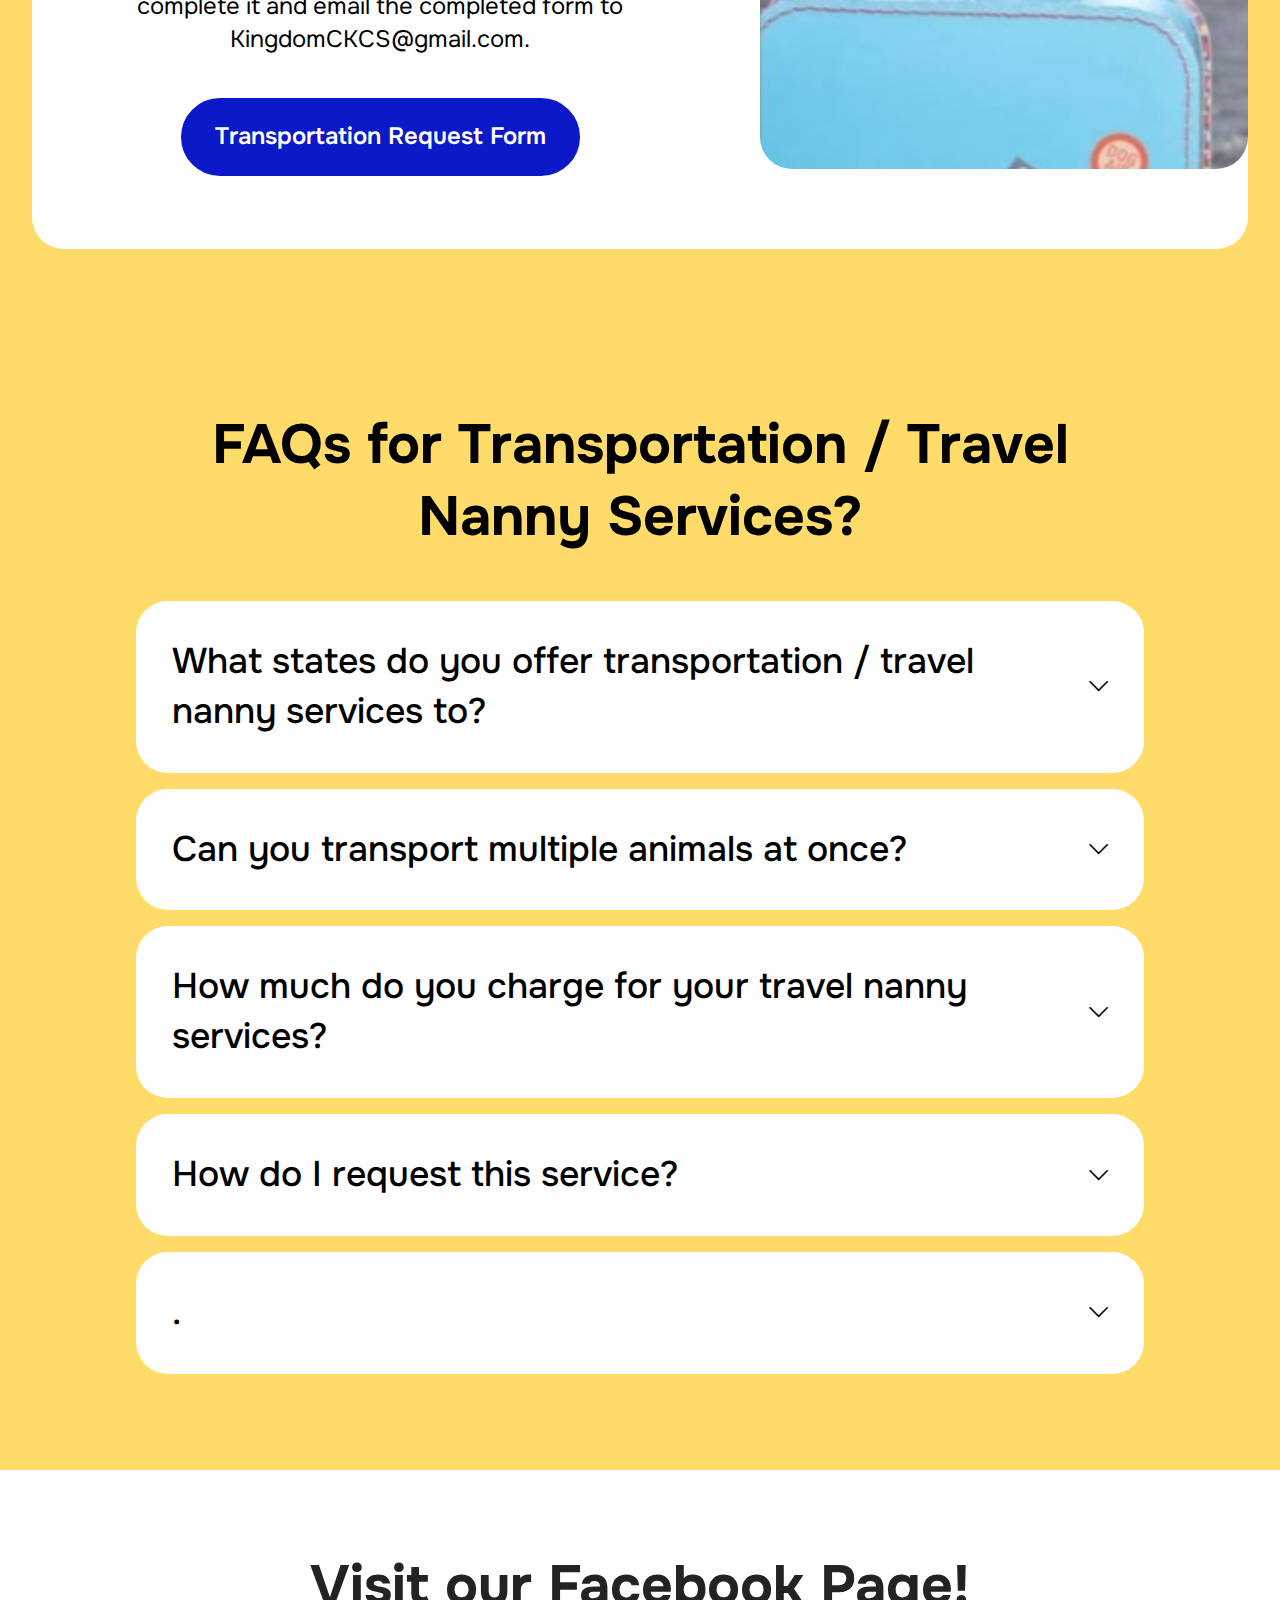
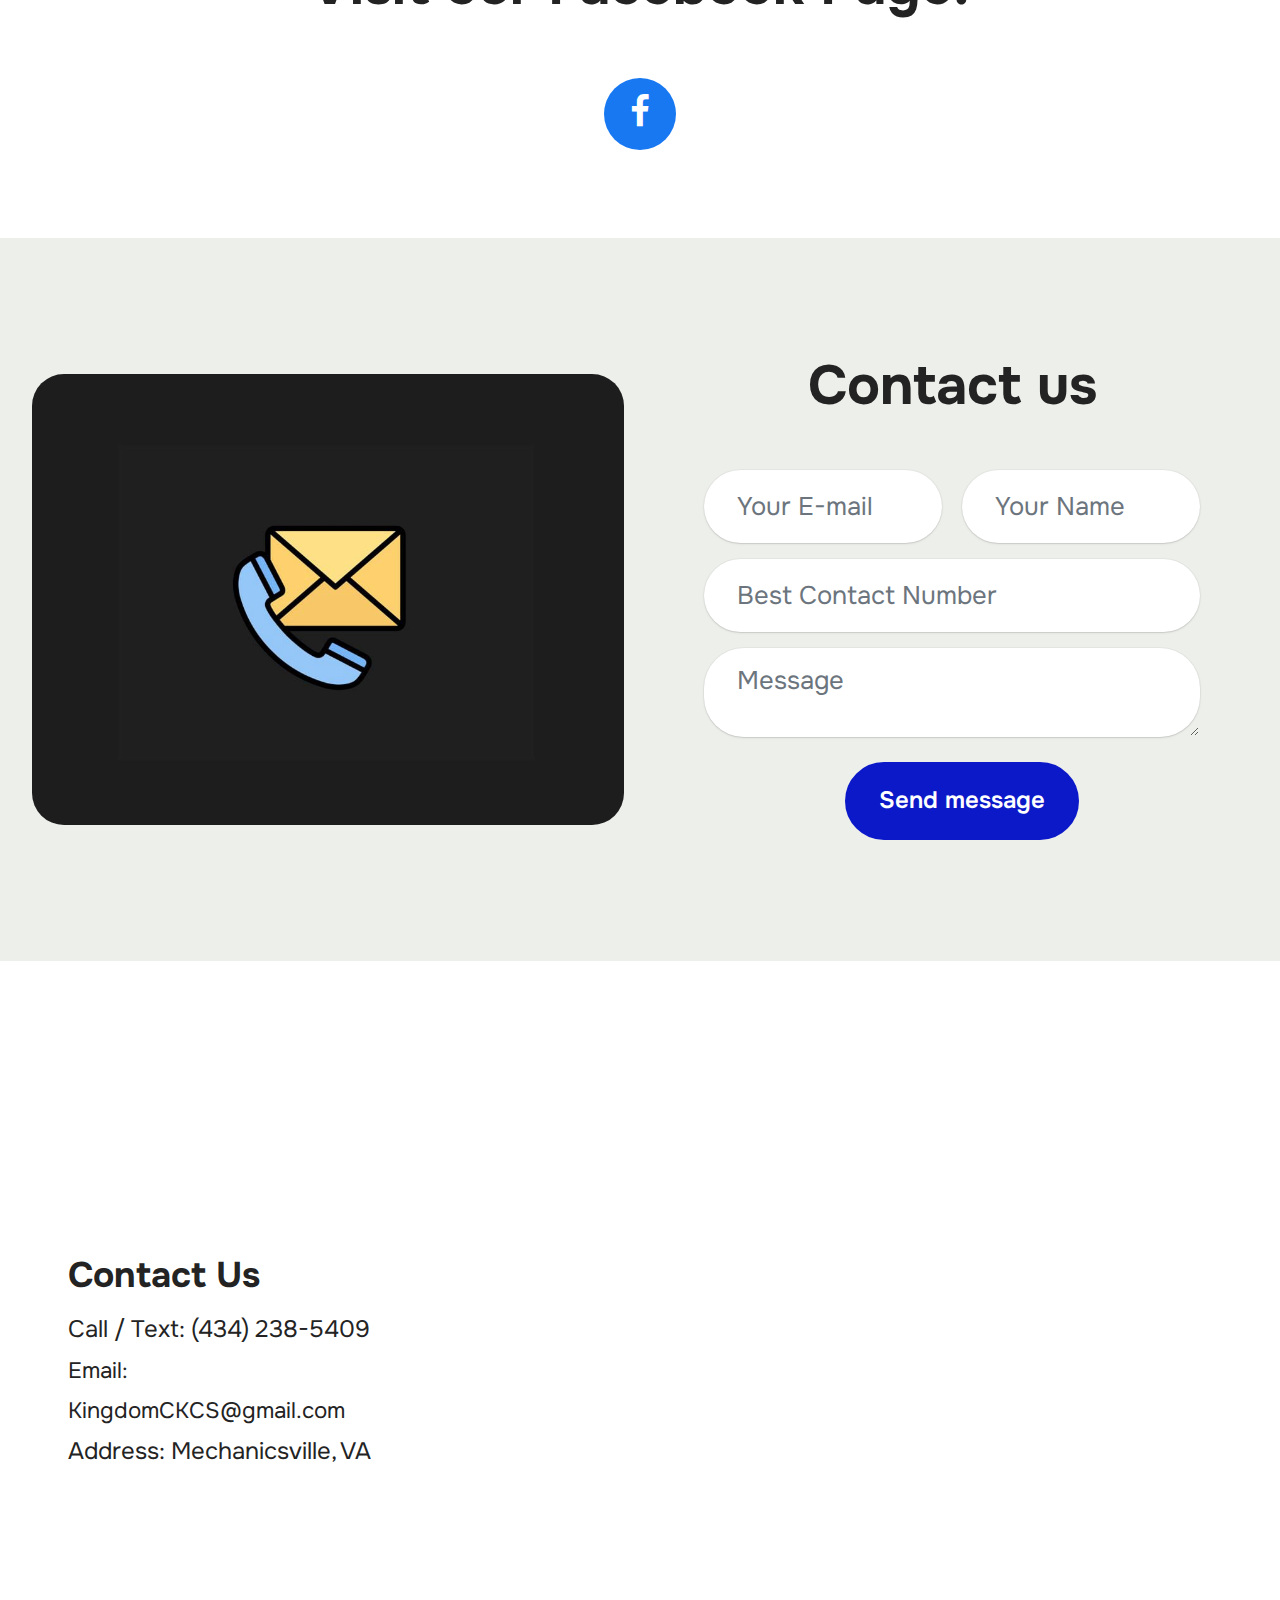
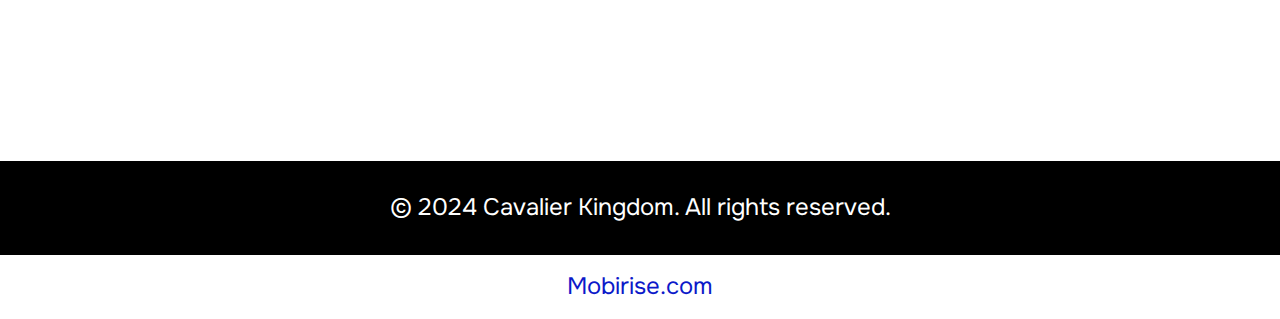
<file: page5.html>
<!DOCTYPE html>
<html  >
<head>
  <!-- Site made with Mobirise Website Builder v5.9.18, https://mobirise.com -->
  <meta charset="UTF-8">
  <meta http-equiv="X-UA-Compatible" content="IE=edge">
  <meta name="generator" content="Mobirise v5.9.18, mobirise.com">
  <meta name="viewport" content="width=device-width, initial-scale=1, minimum-scale=1">
  <link rel="shortcut icon" href="assets/images/kingdomcavaliers-quick-logo-1-153x159.jpg" type="image/x-icon">
  <meta name="description" content="As a dedicated King Charles Cavalier Spaniel trainer, I offer exceptional pet sitting, grooming, and travel nanny services tailored for your furry friends.">
  
  
  <title>Pet Transportation</title>
  <link rel="stylesheet" href="assets/web/assets/mobirise-icons2/mobirise2.css">
  <link rel="stylesheet" href="assets/bootstrap/css/bootstrap.min.css">
  <link rel="stylesheet" href="assets/bootstrap/css/bootstrap-grid.min.css">
  <link rel="stylesheet" href="assets/bootstrap/css/bootstrap-reboot.min.css">
  <link rel="stylesheet" href="assets/parallax/jarallax.css">
  <link rel="stylesheet" href="assets/dropdown/css/style.css">
  <link rel="stylesheet" href="assets/socicon/css/styles.css">
  <link rel="stylesheet" href="assets/theme/css/style.css">
  <link rel="preload" href="https://fonts.googleapis.com/css2?family=Onest:wght@400;700&display=swap&display=swap" as="style" onload="this.onload=null;this.rel='stylesheet'">
  <noscript><link rel="stylesheet" href="https://fonts.googleapis.com/css2?family=Onest:wght@400;700&display=swap&display=swap"></noscript>
  <link rel="preload" as="style" href="assets/mobirise/css/mbr-additional.css?v=EJsayr"><link rel="stylesheet" href="assets/mobirise/css/mbr-additional.css?v=EJsayr" type="text/css">

  
  
  
</head>
<body>
  
  <section data-bs-version="5.1" class="menu cid-umeEUkeMPM" once="menu" id="menu1-8j">
    
    <nav class="navbar navbar-dropdown navbar-fixed-top navbar-expand-lg">
        <div class="container">
            <div class="navbar-brand">
                <span class="navbar-logo">
                    
                        <img src="assets/images/kingdomcavaliers-quick-logo-1-153x159.jpg" alt="Mobirise" style="height: 4.8rem;">
                    
                </span>
                <span class="navbar-caption-wrap"><a class="navbar-caption text-white text-primary display-7" href="index.html"><p>Kingdom Cavaliers Home&nbsp;</p></a></span>
            </div>
            <button class="navbar-toggler" type="button" data-toggle="collapse" data-bs-toggle="collapse" data-target="#navbarSupportedContent" data-bs-target="#navbarSupportedContent" aria-controls="navbarNavAltMarkup" aria-expanded="false" aria-label="Toggle navigation">
                <div class="hamburger">
                    <span></span>
                    <span></span>
                    <span></span>
                    <span></span>
                </div>
            </button>
            <div class="collapse navbar-collapse" id="navbarSupportedContent">
                <ul class="navbar-nav nav-dropdown nav-right" data-app-modern-menu="true"><li class="nav-item"><a class="nav-link link text-white text-primary display-4" href="page8.html" aria-expanded="false">About Us</a></li><li class="nav-item"><a class="nav-link link text-white show text-primary display-4" href="page6.html" aria-expanded="false">Our Pups</a></li><li class="nav-item dropdown"><a class="nav-link link text-white dropdown-toggle display-4" href="#" aria-expanded="false" data-toggle="dropdown-submenu" data-bs-toggle="dropdown">Services Offered</a><div class="dropdown-menu"><a class="text-white dropdown-item text-primary display-4" href="page2.html" aria-expanded="false">Pet Sitting</a><a class="text-white dropdown-item text-primary display-4" href="page3.html">Grooming</a><a class="text-white dropdown-item text-primary display-4" href="page4.html">Training</a><a class="text-white dropdown-item text-primary display-4" href="page5.html">Transportation</a><a class="text-white dropdown-item text-primary display-4" href="page7.html">Stud Dog Services</a></div></li></ul>
                
                
            </div>
        </div>
    </nav>

</section>

<section data-bs-version="5.1" class="header16 cid-ujKS83suwE mbr-fullscreen mbr-parallax-background" id="header17-21">
  
  
  <div class="container-fluid">
    <div class="row">
      <div class="content-wrap col-12 col-md-8">
        <h1 class="mbr-section-title mbr-fonts-style mbr-white mb-4 display-1">
          <strong>Pet Transportation Options</strong></h1>
        
        
        
      </div>
    </div>
  </div>
</section>

<section data-bs-version="5.1" class="article11 cid-ukaarxzMXI" id="article11-5z">
    

    
    
    <div class="container">
        <div class="row justify-content-center">
            <div class="title col-md-12 col-lg-10">
                
                
                
            </div>
        </div>
    </div>
</section>

<section data-bs-version="5.1" class="start article05 cid-ul4DVuGoex" id="article05-6l">
  

  
  

  <div class="container">
    <div class="row justify-content-center align-items-center">
      <div class="col-12">
        <div class="card-wrapper">
          <div class="row">
            <div class="col-12 col-md-12 col-lg-5 image-wrapper">
              <a href="assets/files/Kingdom-Cavaliers-TransportationRequestForm-2024-08-12.pdf" target="_blank"><img class="w-100" src="assets/images/pet-transportation-logo-7-1036x533.jpeg" alt="Mobirise Website Builder"></a>
            </div>
            <div class="col-12 col-lg col-md-12">
              <div class="text-wrapper align-left">
                <h1 class="mbr-section-title mbr-fonts-style mb-4 display-2">
                  <strong>Transportation</strong></h1>
                <p class="mbr-text mbr-fonts-style mb-4 display-7">
                  If you need reliable, dependable pet transportation or Travel Nanny services, we have you covered!<br><br>If you have questions about our travel services, feel free to email me at KingdomCKCS@gmail.com&nbsp; or&nbsp; call / text me at 434-238-5409 to discuss your questions or your pet's travel needs.<br><br>To submit a request for Transportation services, feel free to download our Transportation Request Form, complete it and email the completed form to KingdomCKCS@gmail.com.</p>
                <div class="mbr-section-btn mt-3"><a class="btn btn-lg btn-primary display-7" href="assets/files/Kingdom-Cavaliers-TransportationRequestForm-2024-08-12.pdf" target="_blank">Transportation Request Form</a></div>
              </div>
            </div>
          </div>
        </div>
      </div>
    </div>
  </div>
</section>

<section data-bs-version="5.1" class="list1 cid-ujKS87WWcg" id="list01-27">
    
    
    <div class="container">
        <div class="row justify-content-center">
            <div class="col-12 col-md-12 col-lg-10 m-auto">
                <div class="content">
                    <div class="row justify-content-center mb-5">
                        <div class="col-12 content-head">
                            <div class="mbr-section-head">
                                <h4 class="mbr-section-title mbr-fonts-style align-center mb-0 display-2">
                                    <strong>FAQs for Transportation / Travel Nanny Services?</strong></h4>
                                
                            </div>
                        </div>
                    </div>
                    <div id="bootstrap-accordion_34" class="panel-group accordionStyles accordion" role="tablist" aria-multiselectable="true">
                        <div class="card">
                            <div class="card-header" role="tab" id="headingOne">
                                <a role="button" class="panel-title collapsed" data-toggle="collapse" data-bs-toggle="collapse" data-core="" href="#collapse1_34" aria-expanded="false" aria-controls="collapse1">
                                    <h6 class="panel-title-edit mbr-semibold mbr-fonts-style mb-0 display-5">What states do you offer transportation / travel nanny services to?</h6>
                                    <span class="sign mbr-iconfont mobi-mbri-arrow-down"></span>
                                </a>
                            </div>
                            <div id="collapse1_34" class="panel-collapse noScroll collapse" role="tabpanel" aria-labelledby="headingOne" data-parent="#accordion" data-bs-parent="#bootstrap-accordion_34">
                                <div class="panel-body">
                                    <p class="mbr-fonts-style panel-text display-7">I offer transportation / travel nanny services to&nbsp; &nbsp;CT, DC, DE, FL, GA, KY,&nbsp;MA, MD, NC, NJ,&nbsp;NY, OH, PA, RI,&nbsp;SC, TN, VA,&nbsp;&amp; WV&nbsp; &nbsp; &nbsp; &nbsp;&nbsp;</p>
                                </div>
                            </div>
                        </div>
                        <div class="card">
                            <div class="card-header" role="tab" id="headingOne">
                                <a role="button" class="panel-title collapsed" data-toggle="collapse" data-bs-toggle="collapse" data-core="" href="#collapse2_34" aria-expanded="false" aria-controls="collapse2">
                                    <h6 class="panel-title-edit mbr-semibold mbr-fonts-style mb-0 display-5">Can you transport multiple animals at once?</h6>
                                    <span class="sign mbr-iconfont mobi-mbri-arrow-down"></span>
                                </a>
                            </div>
                            <div id="collapse2_34" class="panel-collapse noScroll collapse" role="tabpanel" aria-labelledby="headingOne" data-parent="#accordion" data-bs-parent="#bootstrap-accordion_34">
                                <div class="panel-body">
                                    <p class="mbr-fonts-style panel-text display-7">Please email or text me to discuss this request further?</p>
                                </div>
                            </div>
                        </div>
                        <div class="card">
                            <div class="card-header" role="tab" id="headingOne">
                                <a role="button" class="panel-title collapsed" data-toggle="collapse" data-bs-toggle="collapse" data-core="" href="#collapse3_34" aria-expanded="false" aria-controls="collapse3">
                                    <h6 class="panel-title-edit mbr-semibold mbr-fonts-style mb-0 display-5">How much do you charge for your travel nanny services?</h6>
                                    <span class="sign mbr-iconfont mobi-mbri-arrow-down"></span>
                                </a>
                            </div>
                            <div id="collapse3_34" class="panel-collapse noScroll collapse" role="tabpanel" aria-labelledby="headingOne" data-parent="#accordion" data-bs-parent="#bootstrap-accordion_34">
                                <div class="panel-body">
                                    <p class="mbr-fonts-style panel-text display-7">Price will vary based on each situation.&nbsp; Please contact me to discuss transportation needs for your pet(s).</p>
                                </div>
                            </div>
                        </div>
                        <div class="card">
                            <div class="card-header" role="tab" id="headingOne">
                                <a role="button" class="panel-title collapsed" data-toggle="collapse" data-bs-toggle="collapse" data-core="" href="#collapse4_34" aria-expanded="false" aria-controls="collapse4">
                                    <h6 class="panel-title-edit mbr-semibold mbr-fonts-style mb-0 display-5">How do I request this service?</h6>
                                    <span class="sign mbr-iconfont mobi-mbri-arrow-down"></span>
                                </a>
                            </div>
                            <div id="collapse4_34" class="panel-collapse noScroll collapse" role="tabpanel" aria-labelledby="headingOne" data-parent="#accordion" data-bs-parent="#bootstrap-accordion_34">
                                <div class="panel-body">
                                    <p class="mbr-fonts-style panel-text display-7">Simply call or text me at 434-238-5409&nbsp; or&nbsp; email me at&nbsp; KingdomCKCS@gmail.com to discuss any questions you may have.&nbsp; <br><br>When you are ready to submit your request, please complete the Transportation Request form (link above) and email the completed form to me at KingdomCKCS@gmail.com.</p>
                                </div>
                            </div>
                        </div>
                        <div class="card">
                            <div class="card-header" role="tab" id="headingOne">
                                <a role="button" class="panel-title collapsed" data-toggle="collapse" data-bs-toggle="collapse" data-core="" href="#collapse5_34" aria-expanded="false" aria-controls="collapse5">
                                    <h6 class="panel-title-edit mbr-semibold mbr-fonts-style mb-0 display-5">.</h6>
                                    <span class="sign mbr-iconfont mobi-mbri-arrow-down"></span>
                                </a>
                            </div>
                            <div id="collapse5_34" class="panel-collapse noScroll collapse" role="tabpanel" aria-labelledby="headingOne" data-parent="#accordion" data-bs-parent="#bootstrap-accordion_34">
                                <div class="panel-body">
                                    <p class="mbr-fonts-style panel-text display-7">Simply contact me via phone or email!</p>
                                </div>
                            </div>
                        </div>
                        
                    </div>
                </div>
            </div>
        </div>
    </div>
</section>

<section data-bs-version="5.1" class="social4 cid-uka5Ee617m" id="social04-5y">
    
    
    

    <div class="container">
        <div class="media-container-row">
            <div class="col-12">
                <h3 class="mbr-section-title align-center mb-5 mbr-fonts-style display-2">
                    <strong>Visit our Facebook Page!</strong>
                </h3>
                <div class="social-list align-center">
                    <a class="iconfont-wrapper bg-facebook m-2 " target="_blank" href="https://www.facebook.com/groups/1490678041589144">
                        <span class="socicon-facebook socicon"></span>
                    </a>
                    
                    
                    
                    
                    
                    
                    
                    
                    
                    
                </div>
            </div>
        </div>
    </div>
</section>

<section data-bs-version="5.1" class="form03 cid-ukfzJ48Bfm" id="form03-6a">
    

    

    <div class="container">
        <div class="row justify-content-center">
            <div class="col-12 col-lg item-wrapper">
                <div class="mbr-section-head mb-5">
                    <h3 class="mbr-section-title mbr-fonts-style align-center mb-0 display-2">
                        <strong>Contact us</strong>
                    </h3>
                    
                </div>
                <div class="col-lg-12 mx-auto mbr-form" data-form-type="formoid">
                    <form action="https://mobirise.eu/" method="POST" class="mbr-form form-with-styler" data-form-title="Form Name"><input type="hidden" name="email" data-form-email="true" value="H0jVHpjtARny7dRBqxA/Fh0bu5czp9bZ3x/w5t8t5G4WagNyYSakKnIIEUGkRc0vLoIpod2ak4kIjh/mA/nmjU2uX1+dKHy0OiiZrdt8l7ugcT3Xpo0/VyOrt94KE3E1">
                        <div class="row">
                            <div hidden="hidden" data-form-alert="" class="alert alert-success col-12">Thanks for filling out the form!   I will reply to your request within 48 hours.</div>
                            <div hidden="hidden" data-form-alert-danger="" class="alert alert-danger col-12">
                                Oops...! some problem!
                            </div>
                        </div>
                        <div class="dragArea row">
                            <div class="col-md col-sm-12 form-group mb-3 mb-3" data-for="name">
                                <input type="text" name="name" placeholder="Your Name" data-form-field="name" class="form-control" value="" id="name-form03-6a">
                            </div>
                            <div class="col-md col-sm-12 form-group mb-3 mb-3" data-for="email">
                                <input type="email" name="email" placeholder="Your E-mail" data-form-field="email" class="form-control" value="" id="email-form03-6a">
                            </div>
                            <div class="col-12 form-group mb-3 mb-3" data-for="phone">
                                <input type="tel" name="phone" placeholder="Best Contact Number" data-form-field="phone" class="form-control" value="" id="phone-form03-6a">
                            </div>
                            <div class="col-12 form-group mb-3 mb-3" data-for="textarea">
                                <textarea name="textarea" placeholder="Message" data-form-field="textarea" class="form-control" id="textarea-form03-6a"></textarea>
                            </div>
                            <div class="col-lg-12 col-md-12 col-sm-12 align-center mbr-section-btn">
                                <button type="submit" class="btn btn-primary display-7">
                                    Send message
                                </button>
                            </div>
                        </div>
                    </form>
                </div>


            </div>
            <div class="col-12 col-lg-6">
                <div class="image-wrapper">
                    <img class="w-100" src="assets/images/contact-us-icon-2-942x717.jpg" alt="Mobirise Website Builder">
                </div>
            </div>

        </div>
    </div>
</section>

<section data-bs-version="5.1" class="contacts4 map1 cid-uka5yJaluP" id="contacts04-5w">

	

    <div class="main_wrapper">
		<div class="b_wrapper">
			<div class="container-fluid">
				<div class="row justify-content-start">
					<div class="col-md-5 col-lg-4 item-wrapper">
                        <h5 class="cardTitle mbr-fonts-style mb-2 display-5">
                            <strong>Contact Us</strong>
                        </h5>
                        <ul class="list mbr-fonts-style display-7">
                            <li class="mbr-text item-wrap">Call / Text:                                
                            <a href="tel:(555) 123-4567" class="text-black">(4</a>34) 238-5409</li>

                            <li class="mbr-text item-wrap"><span style="font-size: 1.4rem;">Email: KingdomCKCS@gmail.com</span><br></li>

                            <li class="mbr-text item-wrap">                        
                            Address:
                            Mechanicsville, VA</li>
                        </ul>
					</div>
				</div>
			</div>
		</div>
        <div class="google-map"><iframe frameborder="0" style="border:0" src="https://www.google.com/maps/embed/v1/place?key=AIzaSyDbnCmnHmtigIYiD8jIfeHQv7gW2ANhHD4&amp;q=23111" allowfullscreen=""></iframe></div>
	</div>
</section>

<section data-bs-version="5.1" class="footer4 cid-ujKS8g3EgR" once="footers" id="footer04-2h">

    

    

    <div class="container">
        <div class="media-container-row align-center mbr-white">
            <div class="col-12">
                <p class="mbr-text mb-0 mbr-fonts-style display-7">© 2024 Cavalier Kingdom. All rights reserved.</p>
            </div>
        </div>
    </div>
</section><section class="display-7" style="padding: 0;align-items: center;justify-content: center;flex-wrap: wrap;    align-content: center;display: flex;position: relative;height: 4rem;"><a href="https://mobiri.se/2546818" style="flex: 1 1;height: 4rem;position: absolute;width: 100%;z-index: 1;"><img alt="" style="height: 4rem;" src="[data-uri]"></a><p style="margin: 0;text-align: center;" class="display-7">&#8204;</p><a style="z-index:1" href="https://mobirise.com">Mobirise.com </a></section><script src="assets/bootstrap/js/bootstrap.bundle.min.js"></script>  <script src="assets/parallax/jarallax.js"></script>  <script src="assets/smoothscroll/smooth-scroll.js"></script>  <script src="assets/ytplayer/index.js"></script>  <script src="assets/dropdown/js/navbar-dropdown.js"></script>  <script src="assets/mbr-switch-arrow/mbr-switch-arrow.js"></script>  <script src="assets/theme/js/script.js"></script>  <script src="assets/formoid/formoid.min.js"></script>  
  
  
</body>
</html>
</file>
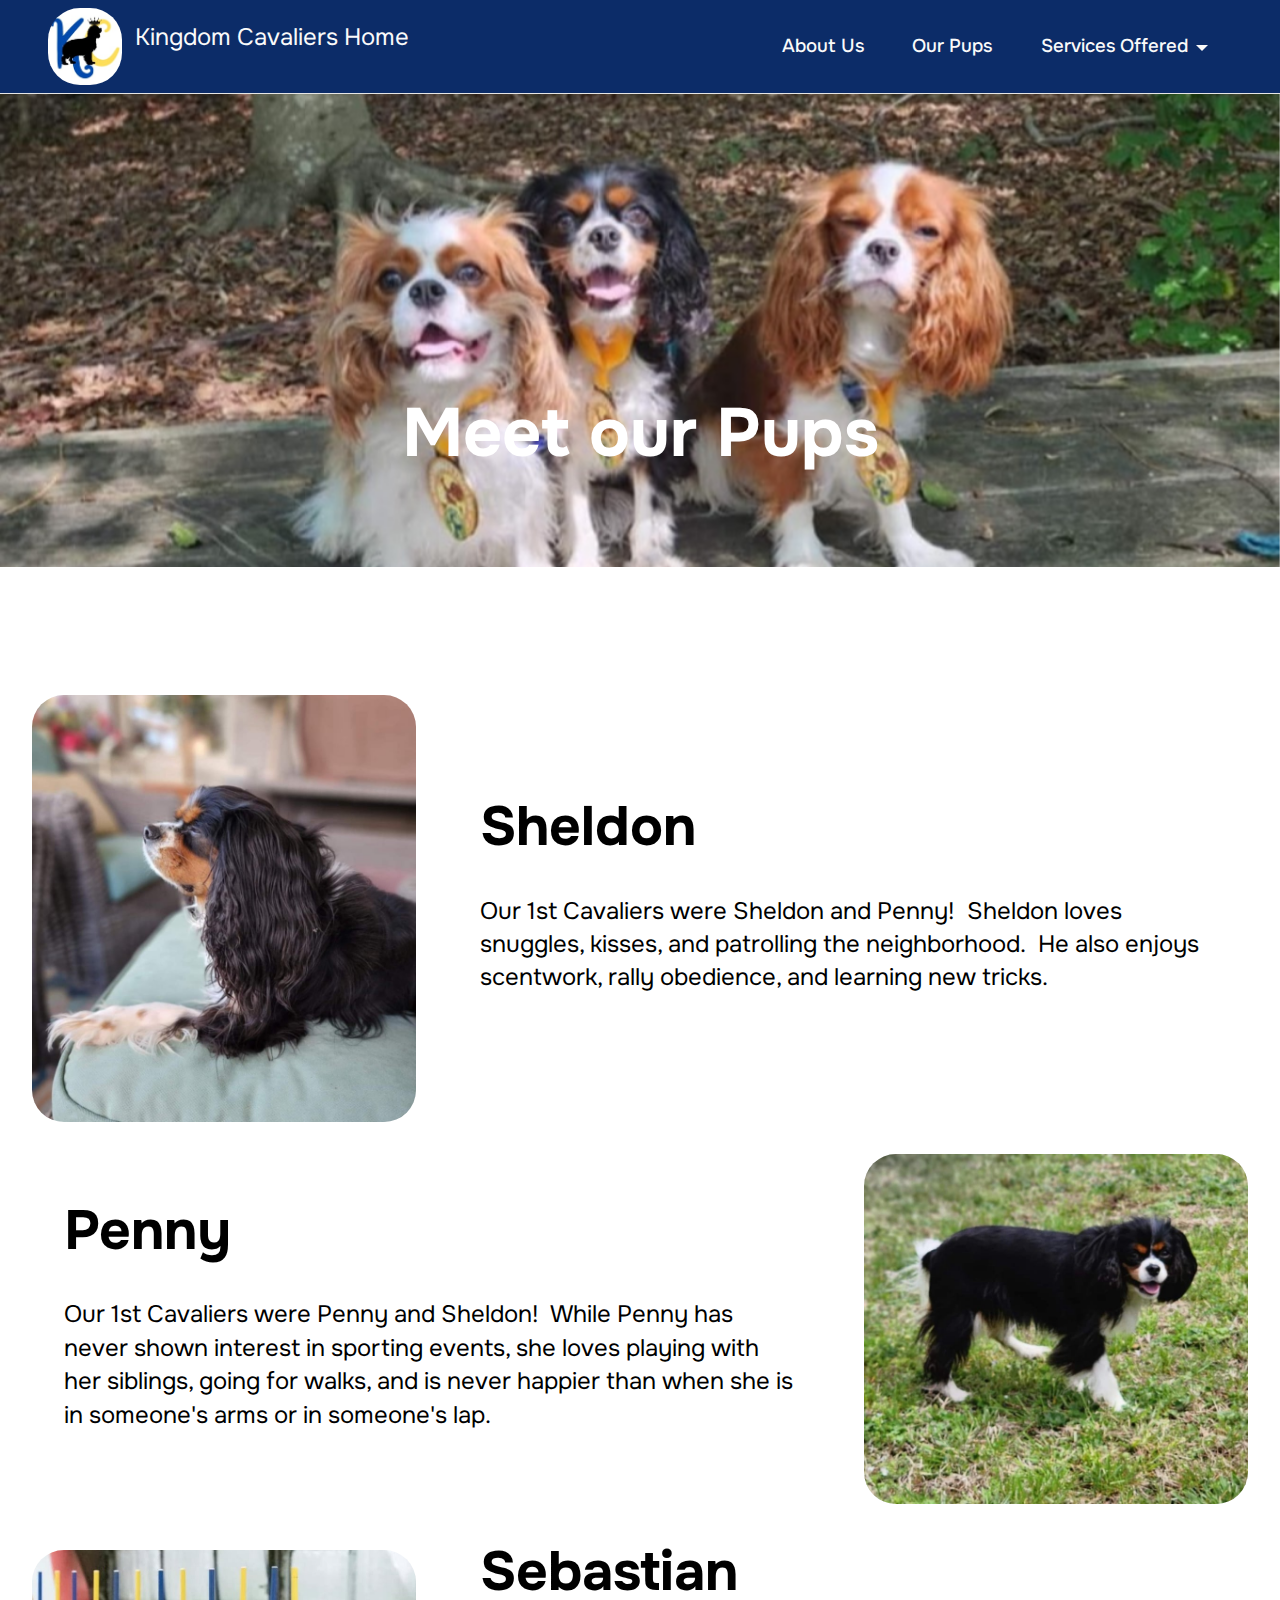
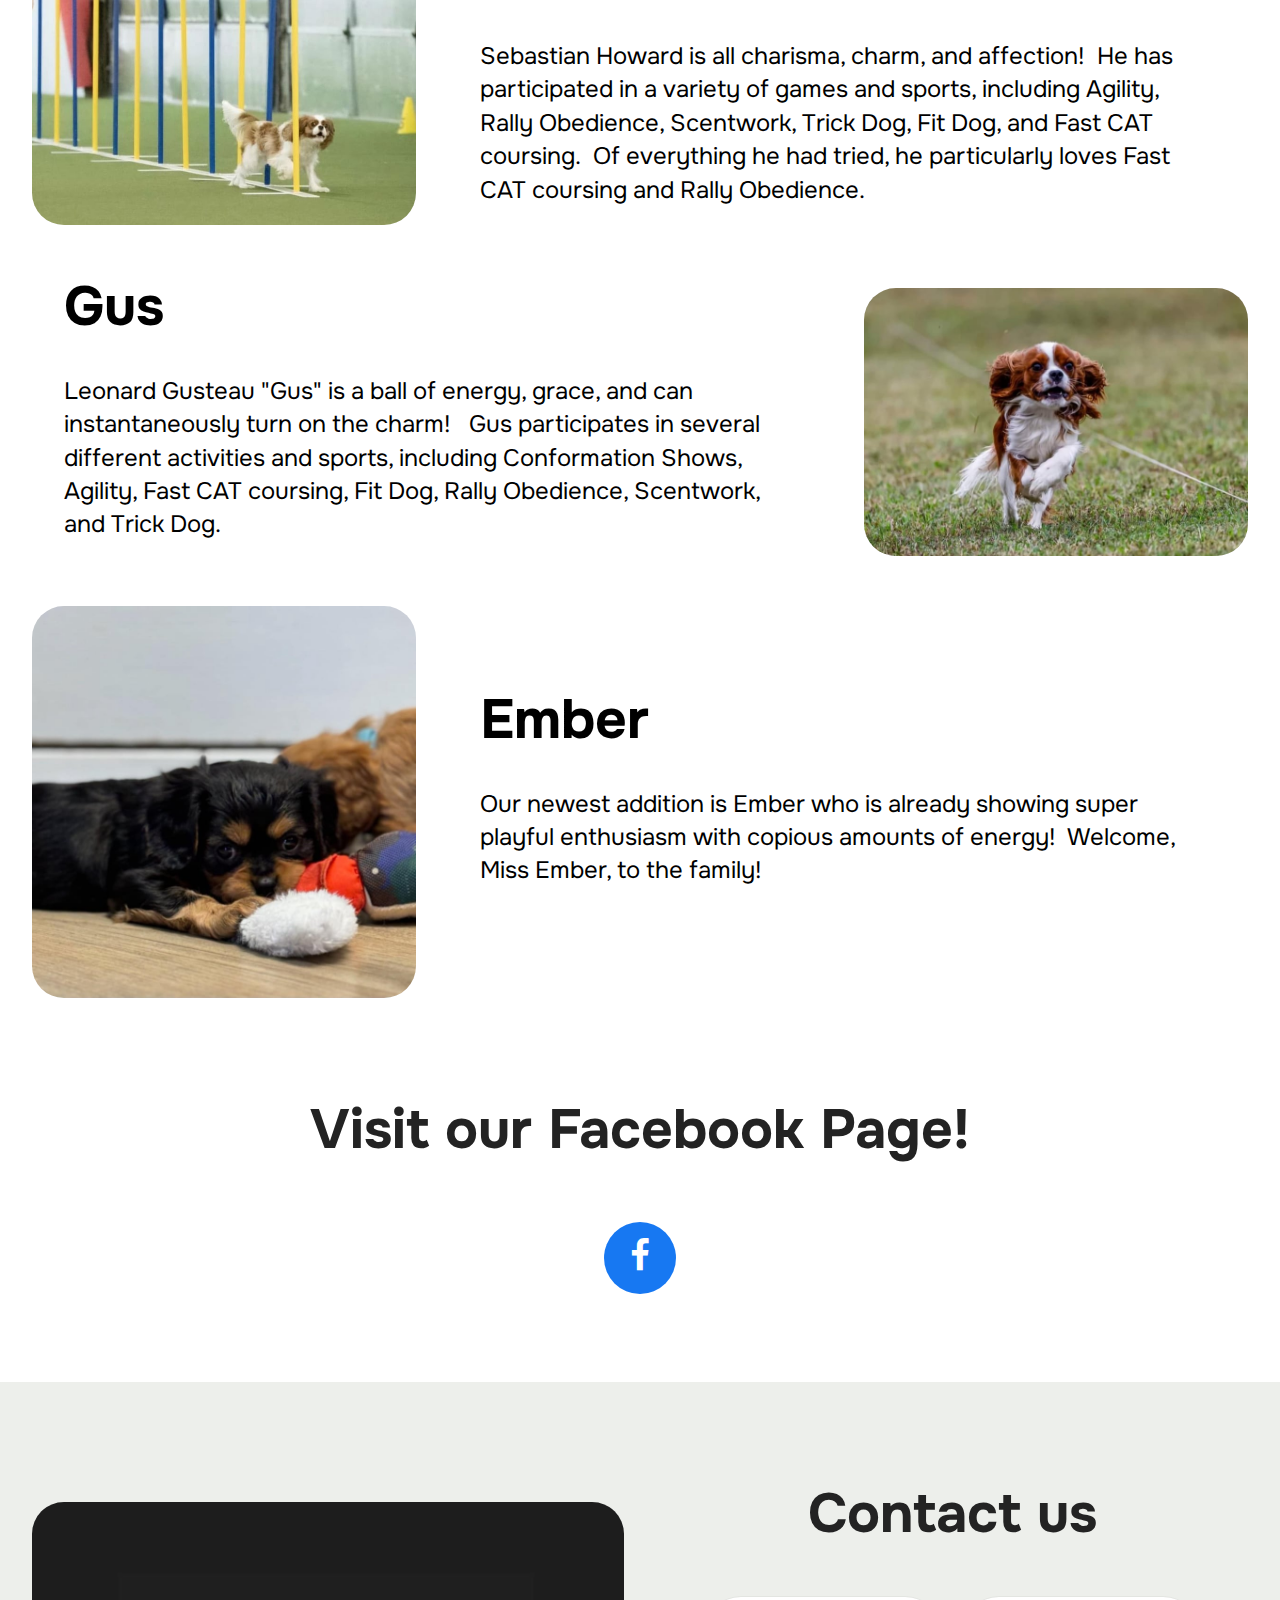
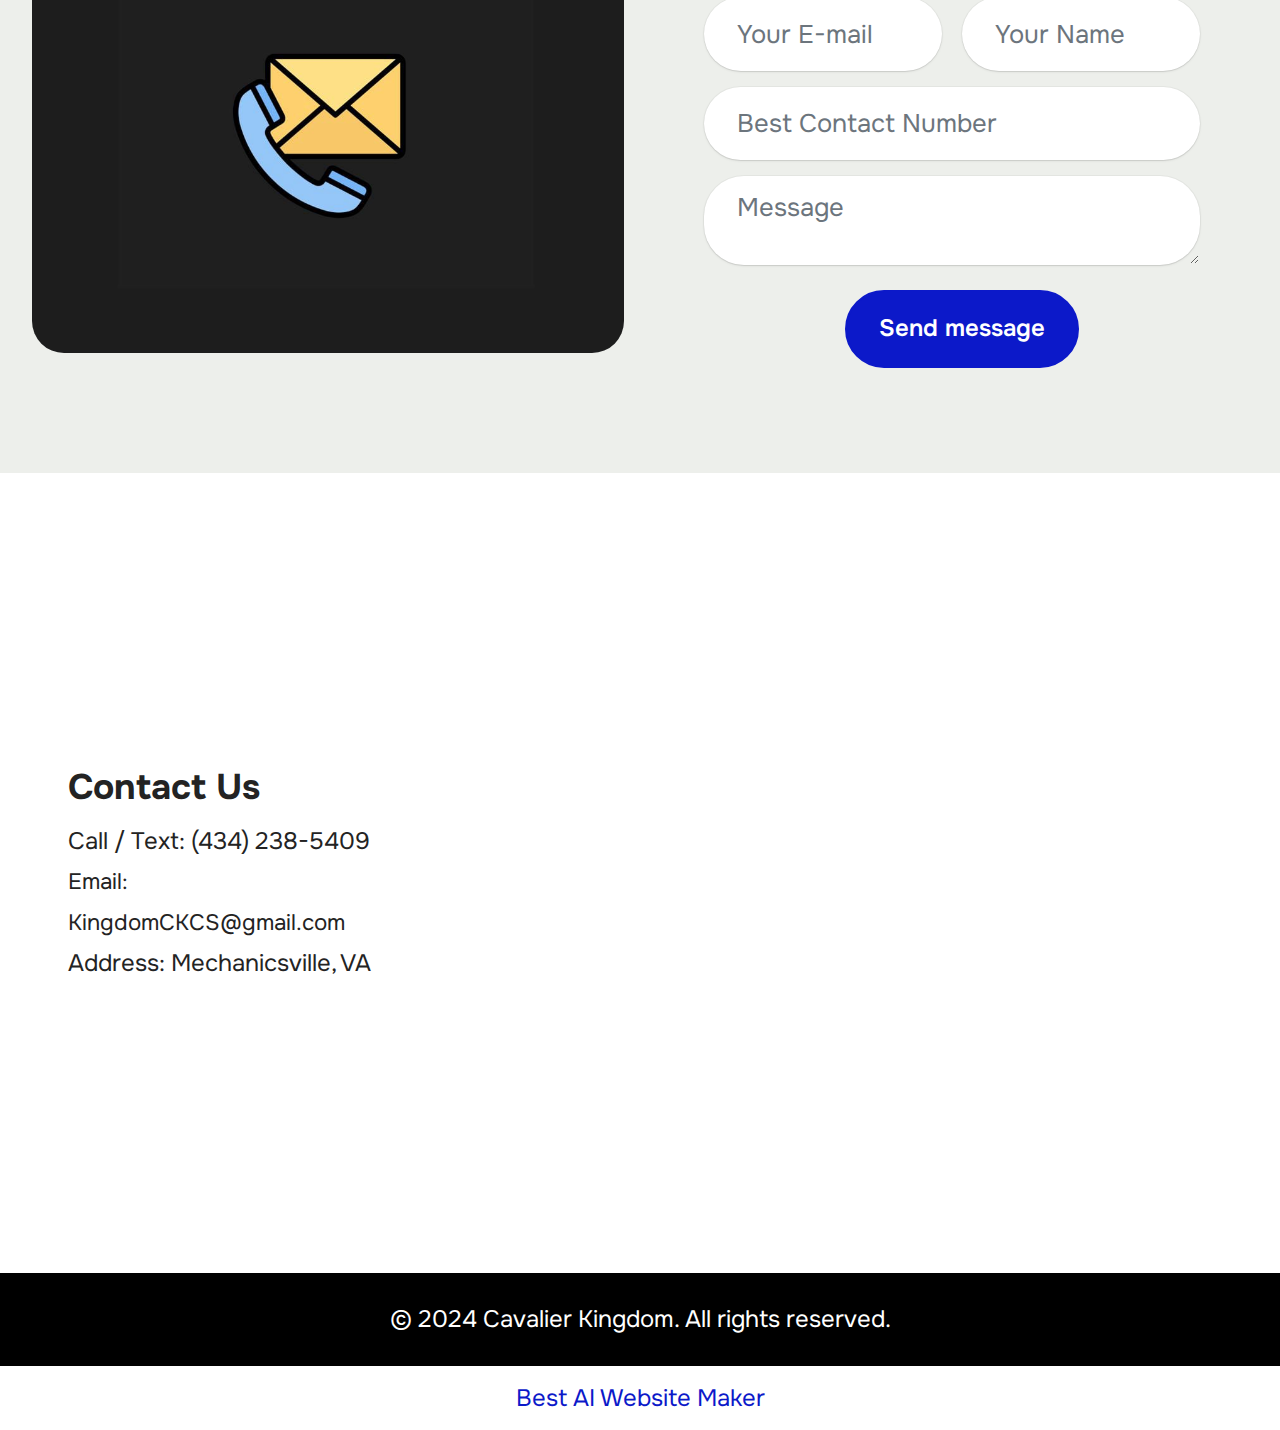
<file: page6.html>
<!DOCTYPE html>
<html  >
<head>
  <!-- Site made with Mobirise Website Builder v5.9.18, https://mobirise.com -->
  <meta charset="UTF-8">
  <meta http-equiv="X-UA-Compatible" content="IE=edge">
  <meta name="generator" content="Mobirise v5.9.18, mobirise.com">
  <meta name="viewport" content="width=device-width, initial-scale=1, minimum-scale=1">
  <link rel="shortcut icon" href="assets/images/kingdomcavaliers-quick-logo-1-153x159.jpg" type="image/x-icon">
  <meta name="description" content="As a dedicated King Charles Cavalier Spaniel trainer, I offer exceptional pet sitting, grooming, and travel nanny services tailored for your furry friends.">
  
  
  <title>Our Dogs</title>
  <link rel="stylesheet" href="assets/bootstrap/css/bootstrap.min.css">
  <link rel="stylesheet" href="assets/bootstrap/css/bootstrap-grid.min.css">
  <link rel="stylesheet" href="assets/bootstrap/css/bootstrap-reboot.min.css">
  <link rel="stylesheet" href="assets/parallax/jarallax.css">
  <link rel="stylesheet" href="assets/dropdown/css/style.css">
  <link rel="stylesheet" href="assets/socicon/css/styles.css">
  <link rel="stylesheet" href="assets/theme/css/style.css">
  <link rel="preload" href="https://fonts.googleapis.com/css2?family=Onest:wght@400;700&display=swap&display=swap" as="style" onload="this.onload=null;this.rel='stylesheet'">
  <noscript><link rel="stylesheet" href="https://fonts.googleapis.com/css2?family=Onest:wght@400;700&display=swap&display=swap"></noscript>
  <link rel="preload" as="style" href="assets/mobirise/css/mbr-additional.css?v=TjYVzC"><link rel="stylesheet" href="assets/mobirise/css/mbr-additional.css?v=TjYVzC" type="text/css">

  
  
  
</head>
<body>
  
  <section data-bs-version="5.1" class="menu cid-umeEUkeMPM" once="menu" id="menu1-8j">
    
    <nav class="navbar navbar-dropdown navbar-fixed-top navbar-expand-lg">
        <div class="container">
            <div class="navbar-brand">
                <span class="navbar-logo">
                    
                        <img src="assets/images/kingdomcavaliers-quick-logo-1-153x159.jpg" alt="Mobirise" style="height: 4.8rem;">
                    
                </span>
                <span class="navbar-caption-wrap"><a class="navbar-caption text-white text-primary display-7" href="index.html"><p>Kingdom Cavaliers Home&nbsp;</p></a></span>
            </div>
            <button class="navbar-toggler" type="button" data-toggle="collapse" data-bs-toggle="collapse" data-target="#navbarSupportedContent" data-bs-target="#navbarSupportedContent" aria-controls="navbarNavAltMarkup" aria-expanded="false" aria-label="Toggle navigation">
                <div class="hamburger">
                    <span></span>
                    <span></span>
                    <span></span>
                    <span></span>
                </div>
            </button>
            <div class="collapse navbar-collapse" id="navbarSupportedContent">
                <ul class="navbar-nav nav-dropdown nav-right" data-app-modern-menu="true"><li class="nav-item"><a class="nav-link link text-white text-primary display-4" href="page8.html" aria-expanded="false">About Us</a></li><li class="nav-item"><a class="nav-link link text-white show text-primary display-4" href="page6.html" aria-expanded="false">Our Pups</a></li><li class="nav-item dropdown"><a class="nav-link link text-white dropdown-toggle display-4" href="#" aria-expanded="false" data-toggle="dropdown-submenu" data-bs-toggle="dropdown">Services Offered</a><div class="dropdown-menu"><a class="text-white dropdown-item text-primary display-4" href="page2.html" aria-expanded="false">Pet Sitting</a><a class="text-white dropdown-item text-primary display-4" href="page3.html">Grooming</a><a class="text-white dropdown-item text-primary display-4" href="page4.html">Training</a><a class="text-white dropdown-item text-primary display-4" href="page5.html">Transportation</a><a class="text-white dropdown-item text-primary display-4" href="page7.html">Stud Dog Services</a></div></li></ul>
                
                
            </div>
        </div>
    </nav>

</section>

<section data-bs-version="5.1" class="header16 cid-ukps7MlVNr mbr-parallax-background" id="header17-6i">
  
  
  <div class="container-fluid">
    <div class="row">
      <div class="content-wrap col-12 col-md-12">
        <h1 class="mbr-section-title mbr-fonts-style mbr-white mb-4 display-1">
          <strong>Meet our Pups</strong></h1>
        
        <p class="mbr-fonts-style mbr-text mbr-white mb-4 display-7"></p>
        
      </div>
    </div>
  </div>
</section>

<section data-bs-version="5.1" class="start article2 cid-ujSevbX3wo" id="article02-50">
	

	
	

	<div class="container">
		<div class="row justify-content-center">
			<div class="col-12 col-md-12 col-lg-4 image-wrapper">
				<img class="w-100" src="assets/images/sheldon-816x908.jpg" alt="Mobirise Website Builder">
			</div>
			<div class="col-12 col-md-12 col-lg">
				<div class="text-wrapper align-left">
					<h1 class="mbr-section-title mbr-fonts-style mb-4 display-2">
						<strong>Sheldon</strong></h1>
					<p class="mbr-text align-left mbr-fonts-style mb-4 display-7">
					Our 1st Cavaliers were Sheldon and Penny!&nbsp; Sheldon loves snuggles, kisses, and patrolling the neighborhood.&nbsp; He also enjoys scentwork, rally obedience, and learning new tricks.</p>
					
				</div>
			</div>
		</div>
	</div>
</section>

<section data-bs-version="5.1" class="start article2 cid-ujSeXiqefB" id="article02-51">
	

	
	

	<div class="container">
		<div class="row justify-content-center">
			<div class="col-12 col-md-12 col-lg-4 image-wrapper">
				<img class="w-100" src="assets/images/penny-2-816x743.jpg" alt="Mobirise Website Builder">
			</div>
			<div class="col-12 col-md-12 col-lg">
				<div class="text-wrapper align-left">
					<h1 class="mbr-section-title mbr-fonts-style mb-4 display-2"><strong>Penny</strong></h1>
					<p class="mbr-text align-left mbr-fonts-style mb-4 display-7">
					Our 1st Cavaliers were Penny and Sheldon!&nbsp; While Penny has never shown interest in sporting events, she loves playing with her siblings, going for walks, and is never happier than when she is in someone's arms or in someone's lap.</p>
					
				</div>
			</div>
		</div>
	</div>
</section>

<section data-bs-version="5.1" class="start article2 cid-ujSfLU1Xzo" id="article02-52">
	

	
	

	<div class="container">
		<div class="row justify-content-center">
			<div class="col-12 col-md-12 col-lg-4 image-wrapper">
				<img class="w-100" src="assets/images/sebastian-5-816x761.jpeg" alt="Mobirise Website Builder">
			</div>
			<div class="col-12 col-md-12 col-lg">
				<div class="text-wrapper align-left">
					<h1 class="mbr-section-title mbr-fonts-style mb-4 display-2">
						<strong>Sebastian</strong></h1>
					<p class="mbr-text align-left mbr-fonts-style mb-4 display-7">
					Sebastian Howard is all charisma, charm, and affection!&nbsp; He has participated in a variety of games and sports, including Agility, Rally Obedience, Scentwork, Trick Dog, Fit Dog, and Fast CAT coursing.&nbsp; Of everything he had tried, he particularly loves Fast CAT coursing and Rally Obedience.</p>
					
				</div>
			</div>
		</div>
	</div>
</section>

<section data-bs-version="5.1" class="start article2 cid-ujSfN0VB8Y" id="article02-53">
	

	
	

	<div class="container">
		<div class="row justify-content-center">
			<div class="col-12 col-md-12 col-lg-4 image-wrapper">
				<img class="w-100" src="assets/images/gus-running-photo-816x570.jpg" alt="Mobirise Website Builder">
			</div>
			<div class="col-12 col-md-12 col-lg">
				<div class="text-wrapper align-left">
					<h1 class="mbr-section-title mbr-fonts-style mb-4 display-2">
						<strong>Gus</strong></h1>
					<p class="mbr-text align-left mbr-fonts-style mb-4 display-7">Leonard Gusteau "Gus" is a ball of energy, grace, and can instantaneously turn on the charm!&nbsp; &nbsp;Gus participates in several different activities and sports, including Conformation Shows, Agility, Fast CAT coursing, Fit Dog, Rally Obedience, Scentwork, and Trick Dog.</p>
					
				</div>
			</div>
		</div>
	</div>
</section>

<section data-bs-version="5.1" class="start article2 cid-ujSfNPQaAS" id="article02-54">
	

	
	

	<div class="container">
		<div class="row justify-content-center">
			<div class="col-12 col-md-12 col-lg-4 image-wrapper">
				<img class="w-100" src="assets/images/ember-2-816x833.jpg" alt="Mobirise Website Builder">
			</div>
			<div class="col-12 col-md-12 col-lg">
				<div class="text-wrapper align-left">
					<h1 class="mbr-section-title mbr-fonts-style mb-4 display-2">
						<strong>Ember</strong></h1>
					<p class="mbr-text align-left mbr-fonts-style mb-4 display-7">
					Our newest addition is Ember who is already showing super playful enthusiasm with copious amounts of energy!&nbsp; Welcome, Miss Ember, to the family!</p>
					
				</div>
			</div>
		</div>
	</div>
</section>

<section data-bs-version="5.1" class="social4 cid-uk9BStVCpC" id="social04-5n">
    
    
    

    <div class="container">
        <div class="media-container-row">
            <div class="col-12">
                <h3 class="mbr-section-title align-center mb-5 mbr-fonts-style display-2">
                    <strong>Visit our Facebook Page!</strong>
                </h3>
                <div class="social-list align-center">
                    <a class="iconfont-wrapper bg-facebook m-2 " target="_blank" href="https://www.facebook.com/groups/1490678041589144">
                        <span class="socicon-facebook socicon"></span>
                    </a>
                    
                    
                    
                    
                    
                    
                    
                    
                    
                    
                </div>
            </div>
        </div>
    </div>
</section>

<section data-bs-version="5.1" class="form03 cid-ukfzlF1IwA" id="form03-66">
    

    

    <div class="container">
        <div class="row justify-content-center">
            <div class="col-12 col-lg item-wrapper">
                <div class="mbr-section-head mb-5">
                    <h3 class="mbr-section-title mbr-fonts-style align-center mb-0 display-2">
                        <strong>Contact us</strong>
                    </h3>
                    
                </div>
                <div class="col-lg-12 mx-auto mbr-form" data-form-type="formoid">
                    <form action="https://mobirise.eu/" method="POST" class="mbr-form form-with-styler" data-form-title="Form Name"><input type="hidden" name="email" data-form-email="true" value="WSsoNOXkCPl3LStDtypI5//tjhEAMZ29n2q00cdJ3207xFWEUXzWbgOfyy7LNkBBDE5GlhbMov2ePifVYD2ld+PnaMOCsdOsXBpgHYDJQvnv+WM0tnihGawOH89p/VxF">
                        <div class="row">
                            <div hidden="hidden" data-form-alert="" class="alert alert-success col-12">Thanks for filling out the form!   I will reply to your request within 48 hours.</div>
                            <div hidden="hidden" data-form-alert-danger="" class="alert alert-danger col-12">
                                Oops...! some problem!
                            </div>
                        </div>
                        <div class="dragArea row">
                            <div class="col-md col-sm-12 form-group mb-3 mb-3" data-for="name">
                                <input type="text" name="name" placeholder="Your Name" data-form-field="name" class="form-control" value="" id="name-form03-66">
                            </div>
                            <div class="col-md col-sm-12 form-group mb-3 mb-3" data-for="email">
                                <input type="email" name="email" placeholder="Your E-mail" data-form-field="email" class="form-control" value="" id="email-form03-66">
                            </div>
                            <div class="col-12 form-group mb-3 mb-3" data-for="phone">
                                <input type="tel" name="phone" placeholder="Best Contact Number" data-form-field="phone" class="form-control" value="" id="phone-form03-66">
                            </div>
                            <div class="col-12 form-group mb-3 mb-3" data-for="textarea">
                                <textarea name="textarea" placeholder="Message" data-form-field="textarea" class="form-control" id="textarea-form03-66"></textarea>
                            </div>
                            <div class="col-lg-12 col-md-12 col-sm-12 align-center mbr-section-btn">
                                <button type="submit" class="btn btn-primary display-7">
                                    Send message
                                </button>
                            </div>
                        </div>
                    </form>
                </div>


            </div>
            <div class="col-12 col-lg-6">
                <div class="image-wrapper">
                    <img class="w-100" src="assets/images/contact-us-icon-2-942x717.jpg" alt="Mobirise Website Builder">
                </div>
            </div>

        </div>
    </div>
</section>

<section data-bs-version="5.1" class="contacts4 map1 cid-uk9BQQBq9v" id="contacts04-5m">

	

    <div class="main_wrapper">
		<div class="b_wrapper">
			<div class="container-fluid">
				<div class="row justify-content-start">
					<div class="col-md-5 col-lg-4 item-wrapper">
                        <h5 class="cardTitle mbr-fonts-style mb-2 display-5">
                            <strong>Contact Us</strong>
                        </h5>
                        <ul class="list mbr-fonts-style display-7">
                            <li class="mbr-text item-wrap">Call / Text:                                
                            <a href="tel:(555) 123-4567" class="text-black">(4</a>34) 238-5409</li>

                            <li class="mbr-text item-wrap"><span style="font-size: 1.4rem;">Email: KingdomCKCS@gmail.com</span><br></li>

                            <li class="mbr-text item-wrap">                        
                            Address:
                            Mechanicsville, VA</li>
                        </ul>
					</div>
				</div>
			</div>
		</div>
        <div class="google-map"><iframe frameborder="0" style="border:0" src="https://www.google.com/maps/embed/v1/place?key=AIzaSyDbnCmnHmtigIYiD8jIfeHQv7gW2ANhHD4&amp;q=23111" allowfullscreen=""></iframe></div>
	</div>
</section>

<section data-bs-version="5.1" class="footer4 cid-ujKSbw596q" once="footers" id="footer04-2z">

    

    

    <div class="container">
        <div class="media-container-row align-center mbr-white">
            <div class="col-12">
                <p class="mbr-text mb-0 mbr-fonts-style display-7">© 2024 Cavalier Kingdom. All rights reserved.</p>
            </div>
        </div>
    </div>
</section><section class="display-7" style="padding: 0;align-items: center;justify-content: center;flex-wrap: wrap;    align-content: center;display: flex;position: relative;height: 4rem;"><a href="https://mobiri.se/2546818" style="flex: 1 1;height: 4rem;position: absolute;width: 100%;z-index: 1;"><img alt="" style="height: 4rem;" src="[data-uri]"></a><p style="margin: 0;text-align: center;" class="display-7">&#8204;</p><a style="z-index:1" href="https://mobirise.com/builder/ai-website-maker.html">Best AI Website Maker</a></section><script src="assets/bootstrap/js/bootstrap.bundle.min.js"></script>  <script src="assets/parallax/jarallax.js"></script>  <script src="assets/smoothscroll/smooth-scroll.js"></script>  <script src="assets/ytplayer/index.js"></script>  <script src="assets/dropdown/js/navbar-dropdown.js"></script>  <script src="assets/theme/js/script.js"></script>  <script src="assets/formoid/formoid.min.js"></script>  
  
  
</body>
</html>
</file>
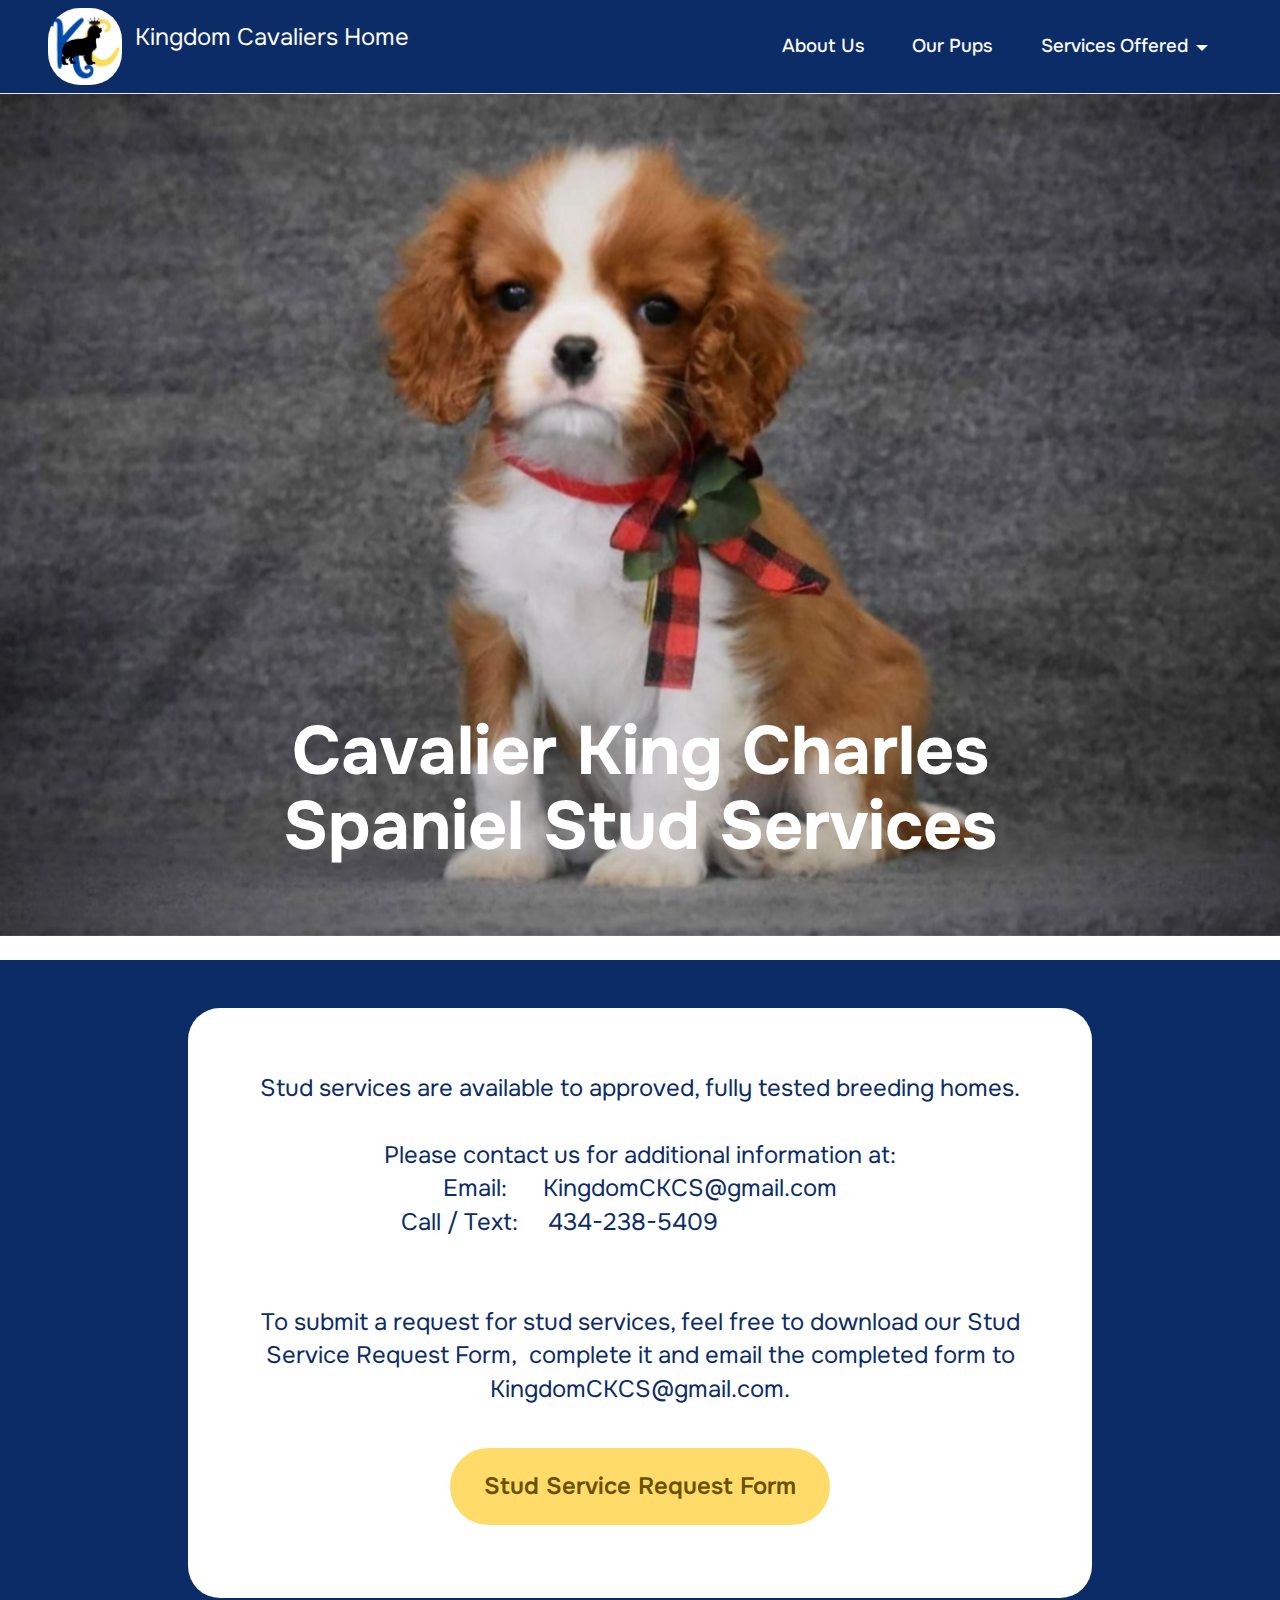
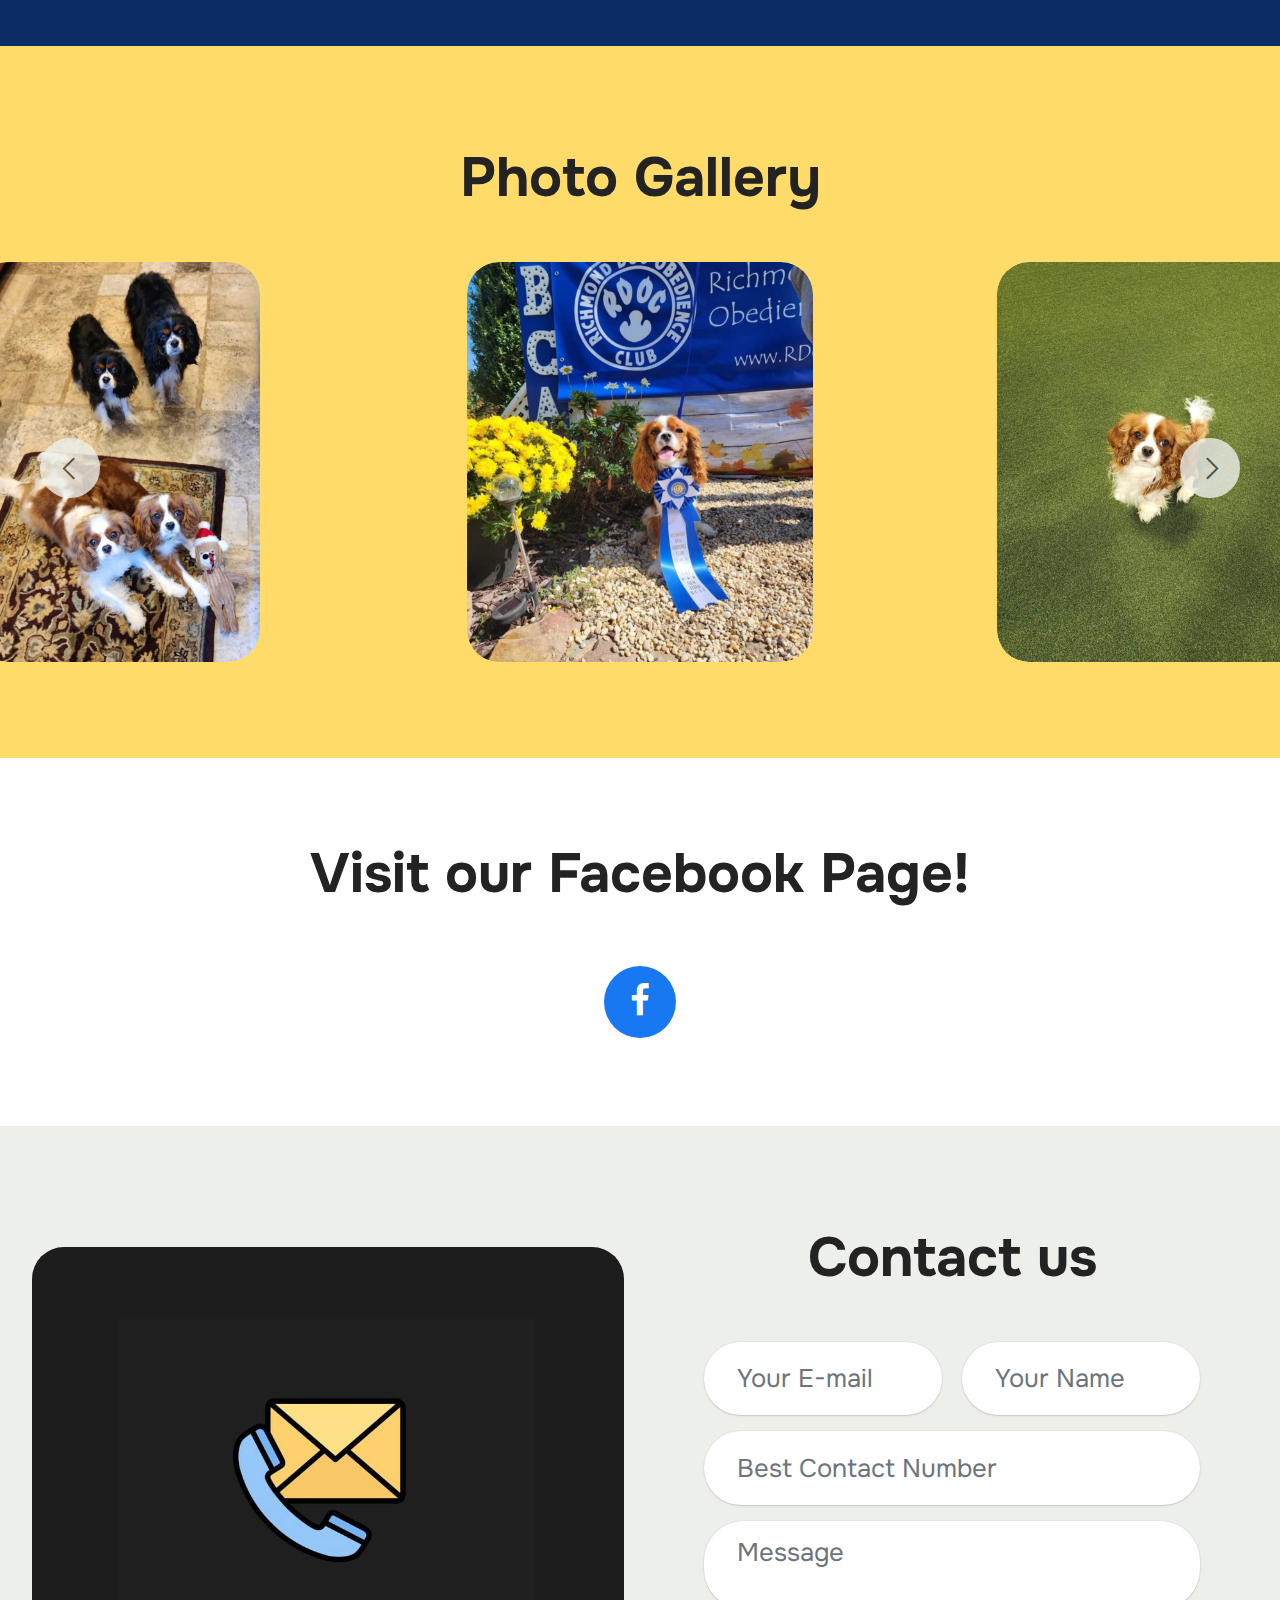
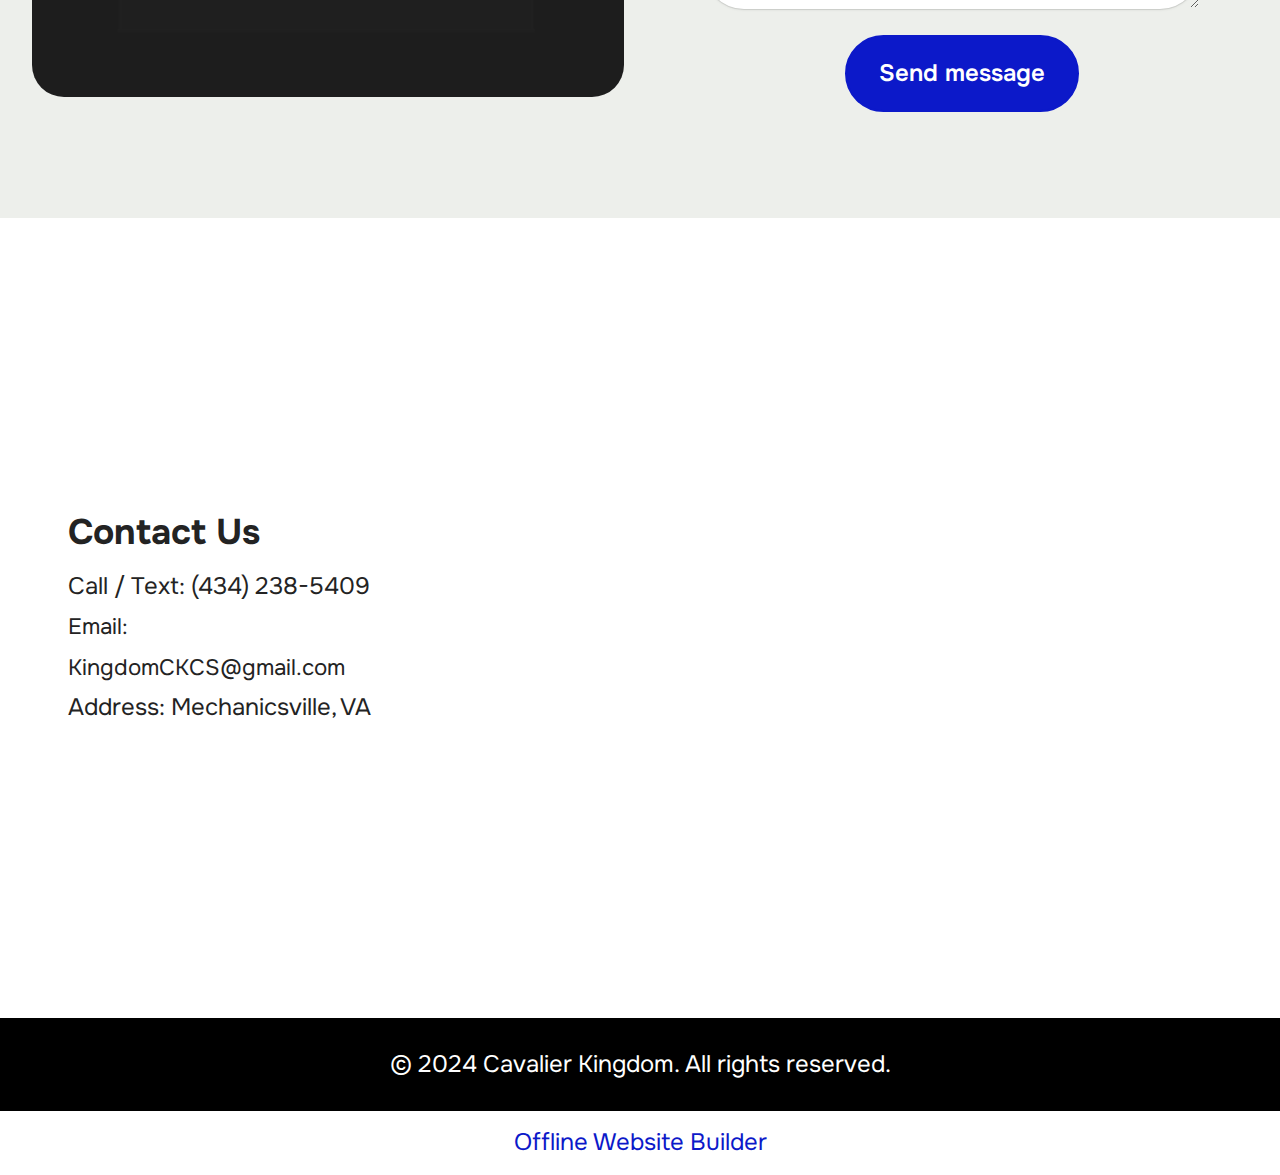
<file: page7.html>
<!DOCTYPE html>
<html  >
<head>
  <!-- Site made with Mobirise Website Builder v5.9.18, https://mobirise.com -->
  <meta charset="UTF-8">
  <meta http-equiv="X-UA-Compatible" content="IE=edge">
  <meta name="generator" content="Mobirise v5.9.18, mobirise.com">
  <meta name="viewport" content="width=device-width, initial-scale=1, minimum-scale=1">
  <link rel="shortcut icon" href="assets/images/kingdomcavaliers-quick-logo-1-153x159.jpg" type="image/x-icon">
  <meta name="description" content="As a dedicated King Charles Cavalier Spaniel trainer, I offer exceptional pet sitting, grooming, and travel nanny services tailored for your furry friends.">
  
  
  <title>Stud Dog Services</title>
  <link rel="stylesheet" href="assets/web/assets/mobirise-icons2/mobirise2.css">
  <link rel="stylesheet" href="assets/bootstrap/css/bootstrap.min.css">
  <link rel="stylesheet" href="assets/bootstrap/css/bootstrap-grid.min.css">
  <link rel="stylesheet" href="assets/bootstrap/css/bootstrap-reboot.min.css">
  <link rel="stylesheet" href="assets/parallax/jarallax.css">
  <link rel="stylesheet" href="assets/dropdown/css/style.css">
  <link rel="stylesheet" href="assets/socicon/css/styles.css">
  <link rel="stylesheet" href="assets/theme/css/style.css">
  <link rel="preload" href="https://fonts.googleapis.com/css2?family=Onest:wght@400;700&display=swap&display=swap" as="style" onload="this.onload=null;this.rel='stylesheet'">
  <noscript><link rel="stylesheet" href="https://fonts.googleapis.com/css2?family=Onest:wght@400;700&display=swap&display=swap"></noscript>
  <link rel="preload" as="style" href="assets/mobirise/css/mbr-additional.css?v=WNtwFc"><link rel="stylesheet" href="assets/mobirise/css/mbr-additional.css?v=WNtwFc" type="text/css">

  
  
  
</head>
<body>
  
  <section data-bs-version="5.1" class="menu cid-umeEUkeMPM" once="menu" id="menu1-8j">
    
    <nav class="navbar navbar-dropdown navbar-fixed-top navbar-expand-lg">
        <div class="container">
            <div class="navbar-brand">
                <span class="navbar-logo">
                    
                        <img src="assets/images/kingdomcavaliers-quick-logo-1-153x159.jpg" alt="Mobirise" style="height: 4.8rem;">
                    
                </span>
                <span class="navbar-caption-wrap"><a class="navbar-caption text-white text-primary display-7" href="index.html"><p>Kingdom Cavaliers Home&nbsp;</p></a></span>
            </div>
            <button class="navbar-toggler" type="button" data-toggle="collapse" data-bs-toggle="collapse" data-target="#navbarSupportedContent" data-bs-target="#navbarSupportedContent" aria-controls="navbarNavAltMarkup" aria-expanded="false" aria-label="Toggle navigation">
                <div class="hamburger">
                    <span></span>
                    <span></span>
                    <span></span>
                    <span></span>
                </div>
            </button>
            <div class="collapse navbar-collapse" id="navbarSupportedContent">
                <ul class="navbar-nav nav-dropdown nav-right" data-app-modern-menu="true"><li class="nav-item"><a class="nav-link link text-white text-primary display-4" href="page8.html" aria-expanded="false">About Us</a></li><li class="nav-item"><a class="nav-link link text-white show text-primary display-4" href="page6.html" aria-expanded="false">Our Pups</a></li><li class="nav-item dropdown"><a class="nav-link link text-white dropdown-toggle display-4" href="#" aria-expanded="false" data-toggle="dropdown-submenu" data-bs-toggle="dropdown">Services Offered</a><div class="dropdown-menu"><a class="text-white dropdown-item text-primary display-4" href="page2.html" aria-expanded="false">Pet Sitting</a><a class="text-white dropdown-item text-primary display-4" href="page3.html">Grooming</a><a class="text-white dropdown-item text-primary display-4" href="page4.html">Training</a><a class="text-white dropdown-item text-primary display-4" href="page5.html">Transportation</a><a class="text-white dropdown-item text-primary display-4" href="page7.html">Stud Dog Services</a></div></li></ul>
                
                
            </div>
        </div>
    </nav>

</section>

<section data-bs-version="5.1" class="header16 cid-ujKSdrGQGf mbr-fullscreen mbr-parallax-background" id="header17-31">
  
  
  <div class="container">
    <div class="row">
      <div class="content-wrap col-12 col-md-8">
        <h1 class="mbr-section-title mbr-fonts-style mbr-white mb-4 display-1"><strong>Cavalier King Charles Spaniel&nbsp;</strong><strong>Stud Services</strong></h1>
        
        
        
      </div>
    </div>
  </div>
</section>

<section data-bs-version="5.1" class="header14 cid-ulnySkHC9g" id="header14-6p">
	

	
	
	<div class="container">
		<div class="row justify-content-center">
			<div class="card col-12 col-md-12 col-lg-9">
				<div class="card-wrapper">
					<div class="card-box align-center">
						
						<p class="mbr-text mbr-fonts-style mb-4 display-7">
							Stud services are available to approved, fully tested breeding homes.<br><br>Please contact us for additional information at:<br>Email:&nbsp; &nbsp; &nbsp; KingdomCKCS@gmail.com<br>Call / Text:&nbsp; &nbsp; &nbsp;434-238-5409&nbsp;&nbsp; &nbsp; &nbsp; &nbsp; &nbsp; &nbsp; &nbsp; &nbsp; &nbsp; &nbsp; &nbsp; &nbsp; &nbsp;&nbsp;<br><br><br>To submit a request for stud services, feel free to download our Stud Service Request Form,&nbsp; complete it and email the completed form to KingdomCKCS@gmail.com.</p>
						<div class="mbr-section-btn mt-4"><a class="btn btn-warning display-7" href="assets/files/Kingdom-Cavaliers-StudServiceRequestForm-2024-08-12.pdf" target="_blank">Stud Service Request Form</a></div>
					</div>
				</div>
			</div>
		</div>
	</div>
</section>

<section data-bs-version="5.1" class="slider4 mbr-embla cid-ujKSdyM7b0" id="slider04-3b">
  
  
  <div class="container-fluid">
    <div class="row mb-5 justify-content-center">
      <div class="col-12 content-head">
        <h3 class="mbr-section-title mbr-fonts-style align-center mb-0 display-2"><strong>Photo Gallery</strong></h3>
        
      </div>
    </div>
    <div class="row">
      <div class="col-12">
        <div class="embla position-relative" data-skip-snaps="true" data-align="center" data-contain-scroll="trimSnaps" data-loop="true" data-auto-play="true" data-auto-play-interval="2" data-draggable="true">
          <div class="embla__viewport">
            <div class="embla__container">
              <div class="embla__slide slider-image item" style="margin-left: 1rem; margin-right: 1rem;">
                <div class="slide-content">
                  <div class="item-img">
                    <div class="item-wrapper">
                      <img src="assets/images/gus-4-1080x1252.jpg" alt="Mobirise Website Builder" title="">
                    </div>
                  </div>
                </div>
              </div>
              <div class="embla__slide slider-image item" style="margin-left: 1rem; margin-right: 1rem;">
                <div class="slide-content">
                  <div class="item-img">
                    <div class="item-wrapper">
                      <img src="assets/images/gus-1080x1308.jpg" alt="Mobirise Website Builder" title="">
                    </div>
                  </div>
                </div>
              </div>
              <div class="embla__slide slider-image item" style="margin-left: 1rem; margin-right: 1rem;">
                <div class="slide-content">
                  <div class="item-img">
                    <div class="item-wrapper">
                      <img src="assets/images/gus-2-1200x848.jpeg" alt="Mobirise Website Builder" title="">
                    </div>
                  </div>
                </div>
              </div>
              <div class="embla__slide slider-image item" style="margin-left: 1rem; margin-right: 1rem;">
                <div class="slide-content">
                  <div class="item-img">
                    <div class="item-wrapper">
                      <img src="assets/images/gus-3-1200x935.jpg" alt="Mobirise Website Builder" title="">
                    </div>
                  </div>
                </div>
              </div>
              <div class="embla__slide slider-image item" style="margin-left: 1rem; margin-right: 1rem;">
                <div class="slide-content">
                  <div class="item-img">
                    <div class="item-wrapper">
                      <img src="assets/images/all-4-cavies-photo-2-1080x1525.jpg" alt="Mobirise Website Builder" title="">
                    </div>
                  </div>
                </div>
              </div>
            </div>
          </div>
          <button class="embla__button embla__button--prev">
            <span class="mobi-mbri mobi-mbri-arrow-prev" aria-hidden="true"></span>
            <span class="sr-only visually-hidden visually-hidden">Previous</span>
          </button>
          <button class="embla__button embla__button--next">
            <span class="mobi-mbri mobi-mbri-arrow-next" aria-hidden="true"></span>
            <span class="sr-only visually-hidden visually-hidden">Next</span>
          </button>
        </div>
      </div>
    </div>
  </div>
</section>

<section data-bs-version="5.1" class="social4 cid-ukacogoNaC" id="social04-62">
    
    
    

    <div class="container">
        <div class="media-container-row">
            <div class="col-12">
                <h3 class="mbr-section-title align-center mb-5 mbr-fonts-style display-2">
                    <strong>Visit our Facebook Page!</strong>
                </h3>
                <div class="social-list align-center">
                    <a class="iconfont-wrapper bg-facebook m-2 " target="_blank" href="https://www.facebook.com/groups/1490678041589144">
                        <span class="socicon-facebook socicon"></span>
                    </a>
                    
                    
                    
                    
                    
                    
                    
                    
                    
                    
                </div>
            </div>
        </div>
    </div>
</section>

<section data-bs-version="5.1" class="form03 cid-ukfzNgA75p" id="form03-6b">
    

    

    <div class="container">
        <div class="row justify-content-center">
            <div class="col-12 col-lg item-wrapper">
                <div class="mbr-section-head mb-5">
                    <h3 class="mbr-section-title mbr-fonts-style align-center mb-0 display-2">
                        <strong>Contact us</strong>
                    </h3>
                    
                </div>
                <div class="col-lg-12 mx-auto mbr-form" data-form-type="formoid">
                    <form action="https://mobirise.eu/" method="POST" class="mbr-form form-with-styler" data-form-title="Form Name"><input type="hidden" name="email" data-form-email="true" value="PcVSKlxltfDF21ML10iBwAvEioGXKh95oW7F5+CYnF83plI2qhOif09JqGWRnCR5jgTuubVBQ3RqPXu2q4/eZAOsx1PjncNHx1ywVIa398M23DIFK/izFmMgpz9aFeWS">
                        <div class="row">
                            <div hidden="hidden" data-form-alert="" class="alert alert-success col-12">Thanks for filling out the form!   I will reply to your request within 48 hours.</div>
                            <div hidden="hidden" data-form-alert-danger="" class="alert alert-danger col-12">
                                Oops...! some problem!
                            </div>
                        </div>
                        <div class="dragArea row">
                            <div class="col-md col-sm-12 form-group mb-3 mb-3" data-for="name">
                                <input type="text" name="name" placeholder="Your Name" data-form-field="name" class="form-control" value="" id="name-form03-6b">
                            </div>
                            <div class="col-md col-sm-12 form-group mb-3 mb-3" data-for="email">
                                <input type="email" name="email" placeholder="Your E-mail" data-form-field="email" class="form-control" value="" id="email-form03-6b">
                            </div>
                            <div class="col-12 form-group mb-3 mb-3" data-for="phone">
                                <input type="tel" name="phone" placeholder="Best Contact Number" data-form-field="phone" class="form-control" value="" id="phone-form03-6b">
                            </div>
                            <div class="col-12 form-group mb-3 mb-3" data-for="textarea">
                                <textarea name="textarea" placeholder="Message" data-form-field="textarea" class="form-control" id="textarea-form03-6b"></textarea>
                            </div>
                            <div class="col-lg-12 col-md-12 col-sm-12 align-center mbr-section-btn">
                                <button type="submit" class="btn btn-primary display-7">
                                    Send message
                                </button>
                            </div>
                        </div>
                    </form>
                </div>


            </div>
            <div class="col-12 col-lg-6">
                <div class="image-wrapper">
                    <img class="w-100" src="assets/images/contact-us-icon-2-942x717.jpg" alt="Mobirise Website Builder">
                </div>
            </div>

        </div>
    </div>
</section>

<section data-bs-version="5.1" class="contacts4 map1 cid-ukacmDXdi8" id="contacts04-60">

	

    <div class="main_wrapper">
		<div class="b_wrapper">
			<div class="container-fluid">
				<div class="row justify-content-start">
					<div class="col-md-5 col-lg-4 item-wrapper">
                        <h5 class="cardTitle mbr-fonts-style mb-2 display-5">
                            <strong>Contact Us</strong>
                        </h5>
                        <ul class="list mbr-fonts-style display-7">
                            <li class="mbr-text item-wrap">Call / Text:                                
                            <a href="tel:(555) 123-4567" class="text-black">(4</a>34) 238-5409</li>

                            <li class="mbr-text item-wrap"><span style="font-size: 1.4rem;">Email: KingdomCKCS@gmail.com</span><br></li>

                            <li class="mbr-text item-wrap">                        
                            Address:
                            Mechanicsville, VA</li>
                        </ul>
					</div>
				</div>
			</div>
		</div>
        <div class="google-map"><iframe frameborder="0" style="border:0" src="https://www.google.com/maps/embed/v1/place?key=AIzaSyDbnCmnHmtigIYiD8jIfeHQv7gW2ANhHD4&amp;q=23111" allowfullscreen=""></iframe></div>
	</div>
</section>

<section data-bs-version="5.1" class="footer4 cid-ujKSdDYoVa" once="footers" id="footer04-3h">

    

    

    <div class="container">
        <div class="media-container-row align-center mbr-white">
            <div class="col-12">
                <p class="mbr-text mb-0 mbr-fonts-style display-7">© 2024 Cavalier Kingdom. All rights reserved.</p>
            </div>
        </div>
    </div>
</section><section class="display-7" style="padding: 0;align-items: center;justify-content: center;flex-wrap: wrap;    align-content: center;display: flex;position: relative;height: 4rem;"><a href="https://mobiri.se/2546818" style="flex: 1 1;height: 4rem;position: absolute;width: 100%;z-index: 1;"><img alt="" style="height: 4rem;" src="[data-uri]"></a><p style="margin: 0;text-align: center;" class="display-7">&#8204;</p><a style="z-index:1" href="https://mobirise.com/offline-website-builder.html">Offline Website Builder</a></section><script src="assets/bootstrap/js/bootstrap.bundle.min.js"></script>  <script src="assets/parallax/jarallax.js"></script>  <script src="assets/smoothscroll/smooth-scroll.js"></script>  <script src="assets/ytplayer/index.js"></script>  <script src="assets/dropdown/js/navbar-dropdown.js"></script>  <script src="assets/embla/embla.min.js"></script>  <script src="assets/embla/script.js"></script>  <script src="assets/theme/js/script.js"></script>  <script src="assets/formoid/formoid.min.js"></script>  
  
  
</body>
</html>
</file>
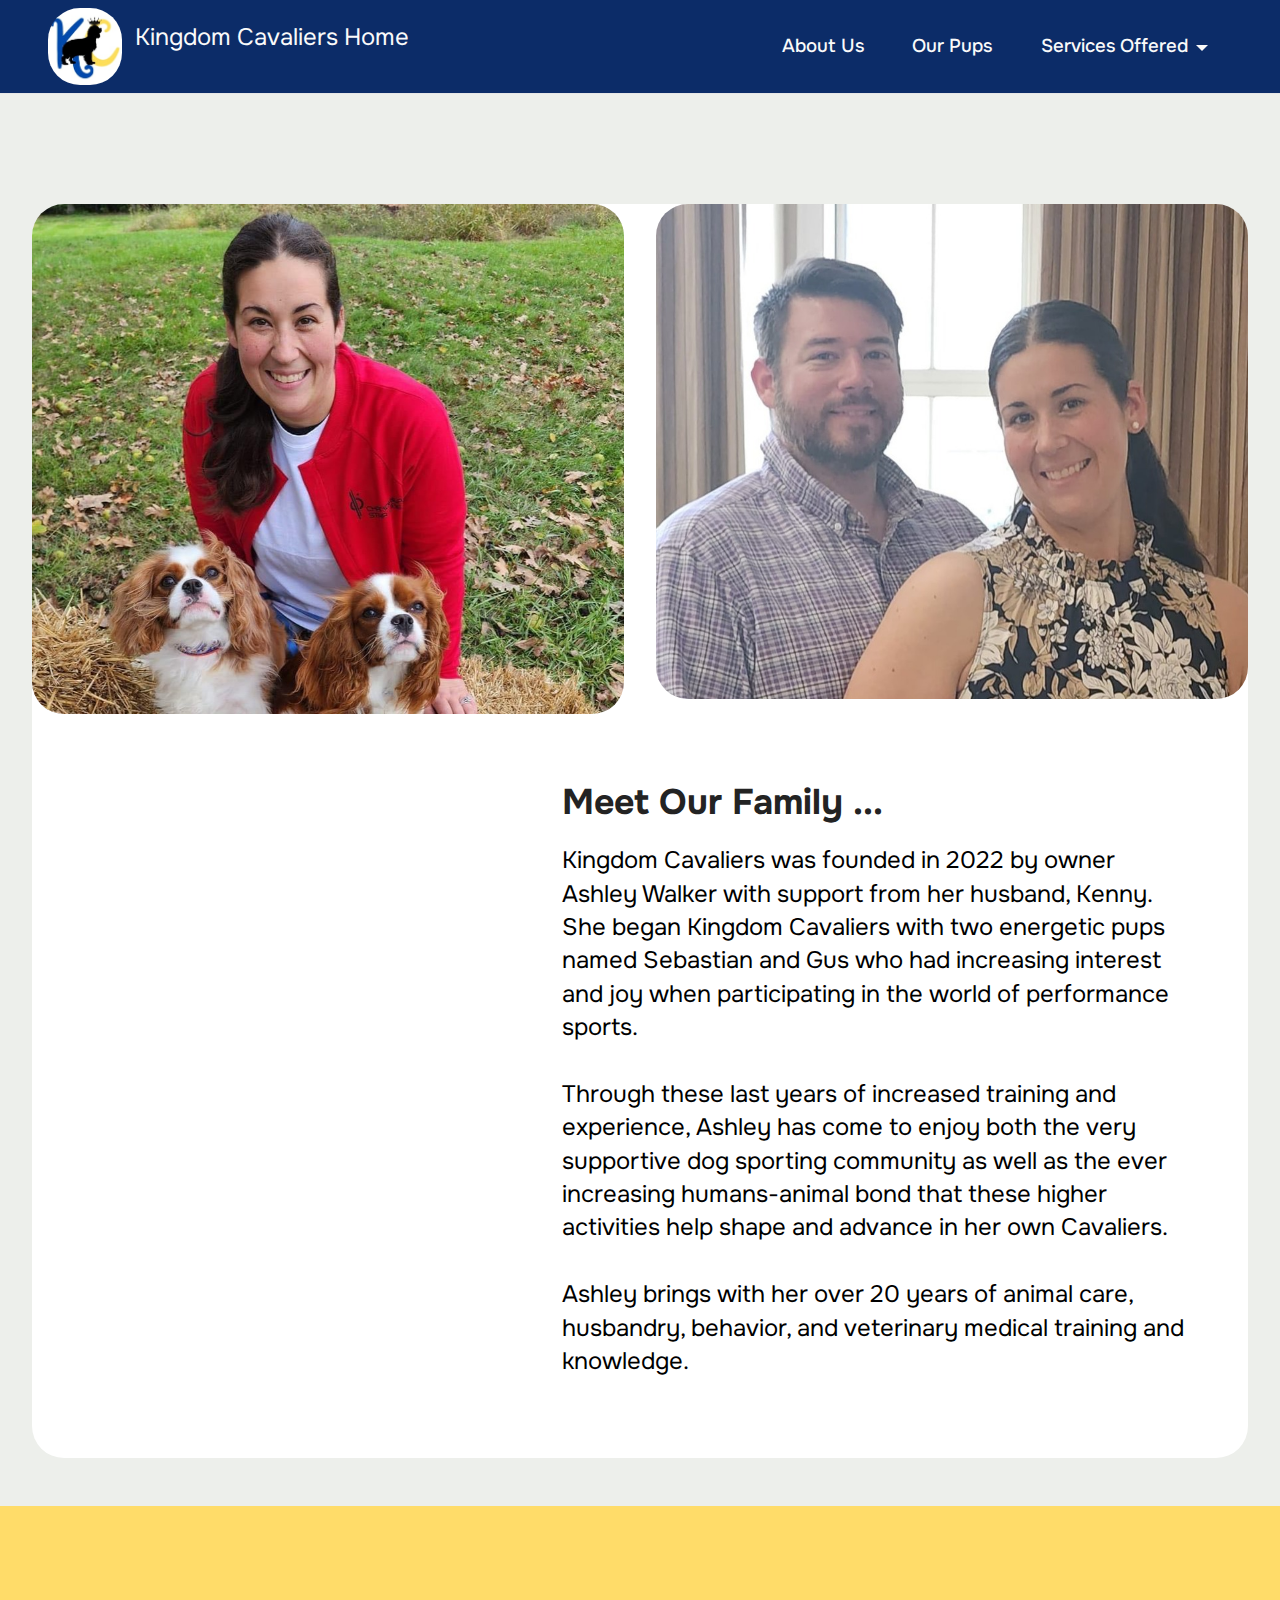
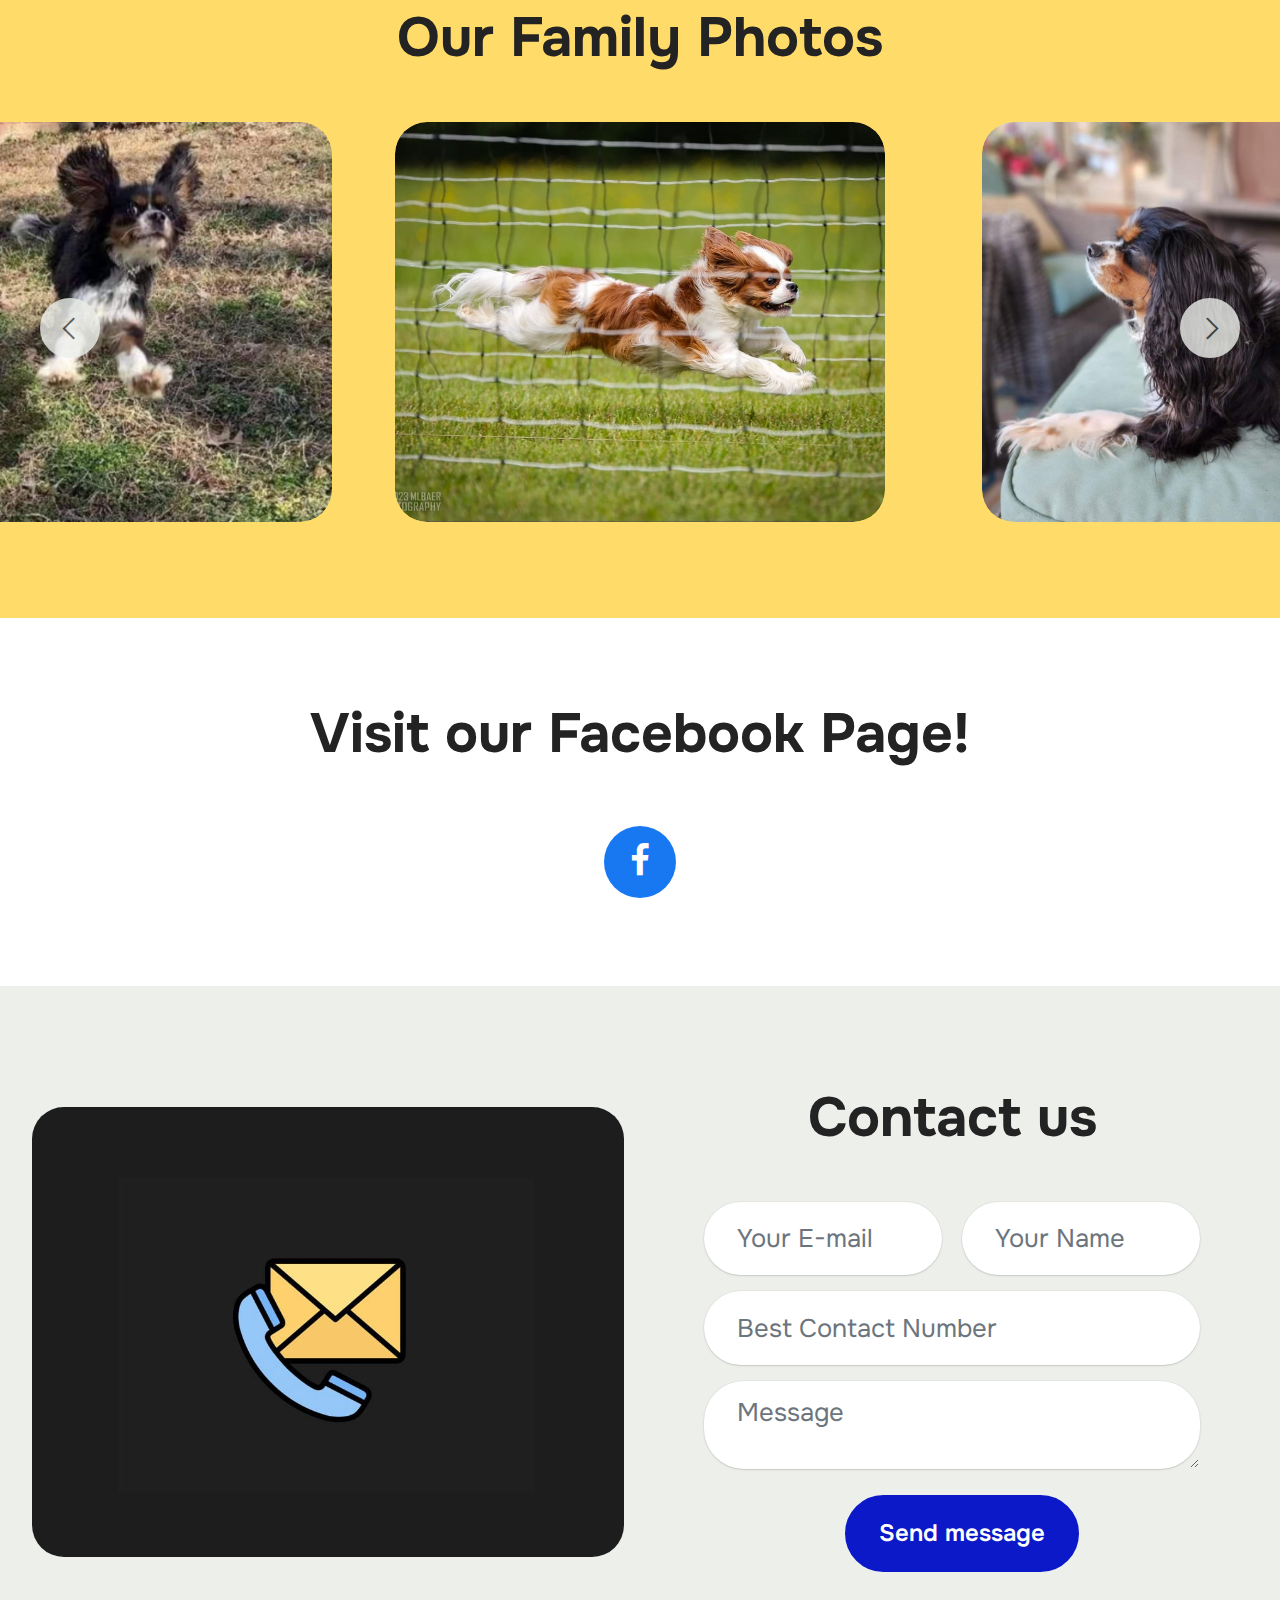
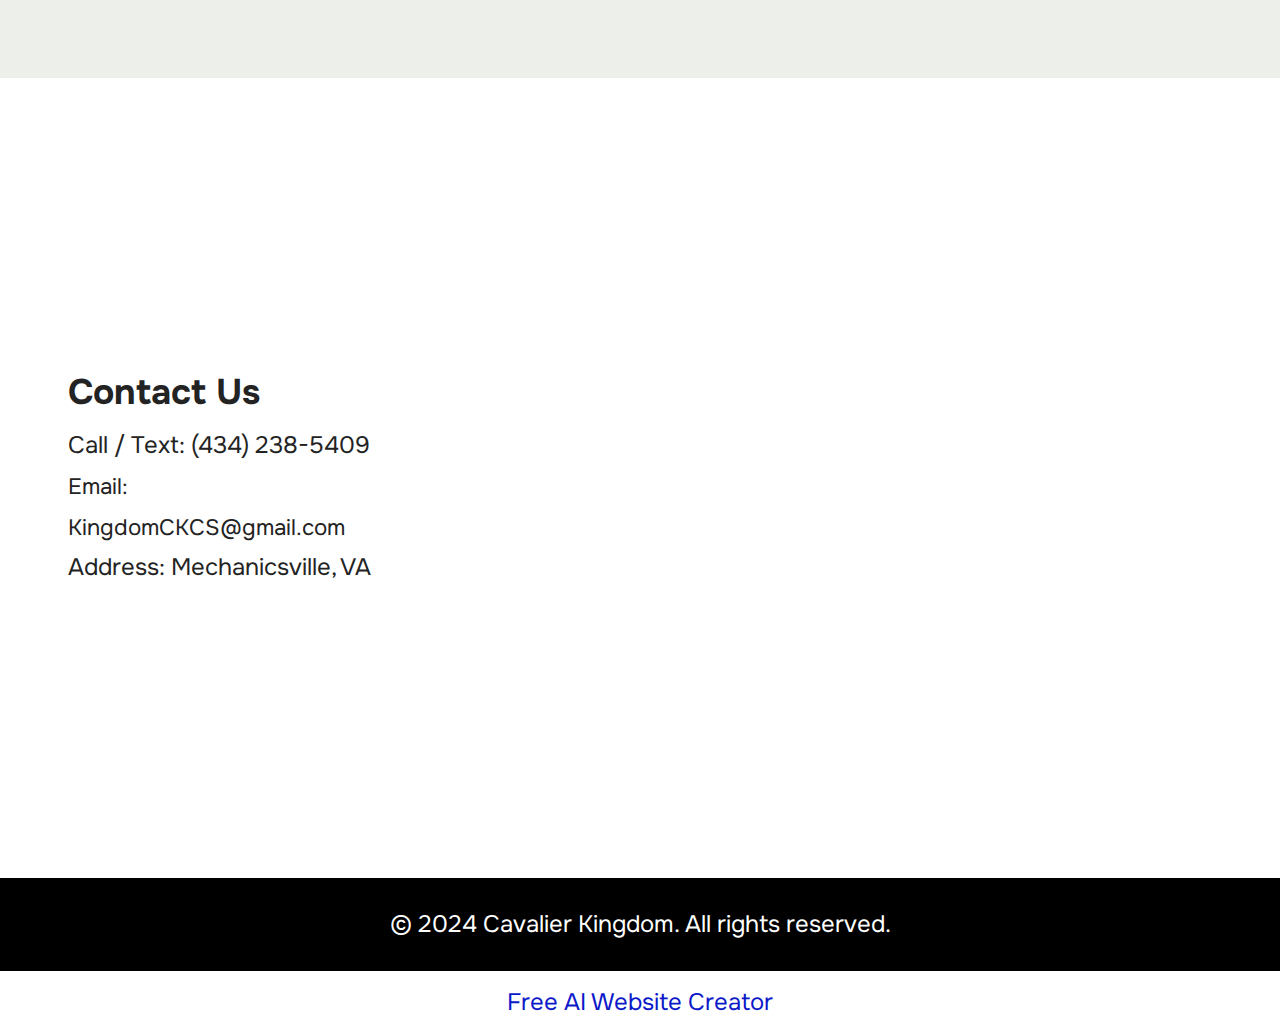
<file: page8.html>
<!DOCTYPE html>
<html  >
<head>
  <!-- Site made with Mobirise Website Builder v5.9.18, https://mobirise.com -->
  <meta charset="UTF-8">
  <meta http-equiv="X-UA-Compatible" content="IE=edge">
  <meta name="generator" content="Mobirise v5.9.18, mobirise.com">
  <meta name="viewport" content="width=device-width, initial-scale=1, minimum-scale=1">
  <link rel="shortcut icon" href="assets/images/kingdomcavaliers-quick-logo-1-153x159.jpg" type="image/x-icon">
  <meta name="description" content="As a dedicated King Charles Cavalier Spaniel trainer, I offer exceptional pet sitting, grooming, and travel nanny services tailored for your furry friends.">
  
  
  <title>About Us</title>
  <link rel="stylesheet" href="assets/web/assets/mobirise-icons2/mobirise2.css">
  <link rel="stylesheet" href="assets/bootstrap/css/bootstrap.min.css">
  <link rel="stylesheet" href="assets/bootstrap/css/bootstrap-grid.min.css">
  <link rel="stylesheet" href="assets/bootstrap/css/bootstrap-reboot.min.css">
  <link rel="stylesheet" href="assets/dropdown/css/style.css">
  <link rel="stylesheet" href="assets/socicon/css/styles.css">
  <link rel="stylesheet" href="assets/theme/css/style.css">
  <link rel="preload" href="https://fonts.googleapis.com/css2?family=Onest:wght@400;700&display=swap&display=swap" as="style" onload="this.onload=null;this.rel='stylesheet'">
  <noscript><link rel="stylesheet" href="https://fonts.googleapis.com/css2?family=Onest:wght@400;700&display=swap&display=swap"></noscript>
  <link rel="preload" as="style" href="assets/mobirise/css/mbr-additional.css?v=VLAN2g"><link rel="stylesheet" href="assets/mobirise/css/mbr-additional.css?v=VLAN2g" type="text/css">

  
  
  
</head>
<body>
  
  <section data-bs-version="5.1" class="menu cid-umeEUkeMPM" once="menu" id="menu1-8j">
    
    <nav class="navbar navbar-dropdown navbar-fixed-top navbar-expand-lg">
        <div class="container">
            <div class="navbar-brand">
                <span class="navbar-logo">
                    
                        <img src="assets/images/kingdomcavaliers-quick-logo-1-153x159.jpg" alt="Mobirise" style="height: 4.8rem;">
                    
                </span>
                <span class="navbar-caption-wrap"><a class="navbar-caption text-white text-primary display-7" href="index.html"><p>Kingdom Cavaliers Home&nbsp;</p></a></span>
            </div>
            <button class="navbar-toggler" type="button" data-toggle="collapse" data-bs-toggle="collapse" data-target="#navbarSupportedContent" data-bs-target="#navbarSupportedContent" aria-controls="navbarNavAltMarkup" aria-expanded="false" aria-label="Toggle navigation">
                <div class="hamburger">
                    <span></span>
                    <span></span>
                    <span></span>
                    <span></span>
                </div>
            </button>
            <div class="collapse navbar-collapse" id="navbarSupportedContent">
                <ul class="navbar-nav nav-dropdown nav-right" data-app-modern-menu="true"><li class="nav-item"><a class="nav-link link text-white text-primary display-4" href="page8.html" aria-expanded="false">About Us</a></li><li class="nav-item"><a class="nav-link link text-white show text-primary display-4" href="page6.html" aria-expanded="false">Our Pups</a></li><li class="nav-item dropdown"><a class="nav-link link text-white dropdown-toggle display-4" href="#" aria-expanded="false" data-toggle="dropdown-submenu" data-bs-toggle="dropdown">Services Offered</a><div class="dropdown-menu"><a class="text-white dropdown-item text-primary display-4" href="page2.html" aria-expanded="false">Pet Sitting</a><a class="text-white dropdown-item text-primary display-4" href="page3.html">Grooming</a><a class="text-white dropdown-item text-primary display-4" href="page4.html">Training</a><a class="text-white dropdown-item text-primary display-4" href="page5.html">Transportation</a><a class="text-white dropdown-item text-primary display-4" href="page7.html">Stud Dog Services</a></div></li></ul>
                
                
            </div>
        </div>
    </nav>

</section>

<section data-bs-version="5.1" class="start article01 cid-ujSbGlWLo8" id="article01-4z">
	

	
	
	<div class="container">
		<div class="row justify-content-center">
			<div class="card col-md-12 col-lg-12">
				<div class="card-wrapper">
					<div class="row">
						<div class="image-wrapper col-12 col-sm-6 justify-content-center">
							<img src="assets/images/gus-sebastian-with-ashley-photo-957x960.jpeg" alt="Mobirise Website Builder">
						</div>
						<div class="image-wrapper col-12 col-sm-6 justify-content-center">
							<img src="assets/images/ashley-kenny-photo-2-1256x1675.jpeg" alt="Mobirise Website Builder">
						</div>
					</div>

					<div class="card-box align-left mb-3 card-content-text">
						<h4 class="card-title mbr-fonts-style mbr-white mb-0 display-5">
							<strong>Meet Our Family ...</strong></h4>
						<p class="mbr-text mbr-fonts-style mt-3 mb-0 display-7">Kingdom Cavaliers was founded in 2022 by owner Ashley Walker with support from her husband, Kenny.  She began Kingdom Cavaliers with two energetic pups named Sebastian and Gus who had increasing interest and joy when participating in the world of performance sports.
<br>
<br>Through these last years of increased training and experience, Ashley has come to enjoy both the very supportive dog sporting community as well as the ever increasing humans-animal bond that these higher activities help shape and advance in her own Cavaliers.
<br>
<br>Ashley brings with her over 20 years of animal care, husbandry, behavior, and veterinary medical training and knowledge.</p>
						
					</div>
				</div>
			</div>
		</div>
	</div>
</section>

<section data-bs-version="5.1" class="slider4 mbr-embla cid-ujS4udsezl" id="slider04-4q">
  
  
  <div class="container-fluid">
    <div class="row mb-5 justify-content-center">
      <div class="col-12 content-head">
        <h3 class="mbr-section-title mbr-fonts-style align-center mb-0 display-2">
          <strong>Our Family Photos</strong></h3>
        
      </div>
    </div>
    <div class="row">
      <div class="col-12">
        <div class="embla position-relative" data-skip-snaps="true" data-align="center" data-contain-scroll="trimSnaps" data-loop="true" data-auto-play="true" data-auto-play-interval="2" data-draggable="true">
          <div class="embla__viewport">
            <div class="embla__container">
              
              <div class="embla__slide slider-image item active" style="margin-left: 1rem; margin-right: 1rem;">
                <div class="slide-content">
                  <div class="item-img">
                    <div class="item-wrapper">
                      <img src="assets/images/sebastian-running-photo-5-1078x783.jpg" alt="Mobirise Website Builder" title="" data-slide-to="0" data-bs-slide-to="0">
                    </div>
                  </div>
                </div>
              </div>
              <div class="embla__slide slider-image item" style="margin-left: 1rem; margin-right: 1rem;">
                <div class="slide-content">
                  <div class="item-img">
                    <div class="item-wrapper">
                      <img src="assets/images/sheldon-997x1110.jpg" alt="Mobirise Website Builder" title="" data-slide-to="1" data-bs-slide-to="1">
                    </div>
                  </div>
                </div>
              </div><div class="embla__slide slider-image item" style="margin-left: 1rem; margin-right: 1rem;">
                <div class="slide-content">
                  <div class="item-img">
                    <div class="item-wrapper">
                      <img src="assets/images/sebastian-at-beach-photo-1080x1099.jpg" alt="Mobirise Website Builder" title="" data-slide-to="2" data-bs-slide-to="2">
                    </div>
                  </div>
                </div>
              </div>
              <div class="embla__slide slider-image item" style="margin-left: 1rem; margin-right: 1rem;">
                <div class="slide-content">
                  <div class="item-img">
                    <div class="item-wrapper">
                      <img src="assets/images/gus-kenny-with-ribbon-photo-1200x1600.jpg" alt="Mobirise Website Builder" title="" data-slide-to="3" data-bs-slide-to="3">
                    </div>
                  </div>
                </div>
              </div><div class="embla__slide slider-image item" style="margin-left: 1rem; margin-right: 1rem;">
                <div class="slide-content">
                  <div class="item-img">
                    <div class="item-wrapper">
                      <img src="assets/images/penny-5th-birthday-photo-1200x1378.jpg" alt="Mobirise Website Builder" title="" data-slide-to="4" data-bs-slide-to="4">
                    </div>
                  </div>
                </div>
              </div><div class="embla__slide slider-image item" style="margin-left: 1rem; margin-right: 1rem;">
                <div class="slide-content">
                  <div class="item-img">
                    <div class="item-wrapper">
                      <img src="assets/images/gus-ashley-photo-1-1080x1324.jpg" alt="Mobirise Website Builder" title="" data-slide-to="5" data-bs-slide-to="5">
                    </div>
                  </div>
                </div>
              </div><div class="embla__slide slider-image item" style="margin-left: 1rem; margin-right: 1rem;">
                <div class="slide-content">
                  <div class="item-img">
                    <div class="item-wrapper">
                      <img src="assets/images/sheldon-photo-997x1395.jpg" alt="Mobirise Website Builder" title="" data-slide-to="6" data-bs-slide-to="6">
                    </div>
                  </div>
                </div>
              </div><div class="embla__slide slider-image item" style="margin-left: 1rem; margin-right: 1rem;">
                <div class="slide-content">
                  <div class="item-img">
                    <div class="item-wrapper">
                      <img src="assets/images/sebastian-997x1225.jpg" alt="Mobirise Website Builder" title="" data-slide-to="7" data-bs-slide-to="7">
                    </div>
                  </div>
                </div>
              </div><div class="embla__slide slider-image item" style="margin-left: 1rem; margin-right: 1rem;">
                <div class="slide-content">
                  <div class="item-img">
                    <div class="item-wrapper">
                      <img src="assets/images/sheldon-2-997x930.jpg" alt="Mobirise Website Builder" title="" data-slide-to="8" data-bs-slide-to="8">
                    </div>
                  </div>
                </div>
              </div>
              
            </div>
          </div>
          <button class="embla__button embla__button--prev">
            <span class="mobi-mbri mobi-mbri-arrow-prev" aria-hidden="true"></span>
            <span class="sr-only visually-hidden visually-hidden">Previous</span>
          </button>
          <button class="embla__button embla__button--next">
            <span class="mobi-mbri mobi-mbri-arrow-next" aria-hidden="true"></span>
            <span class="sr-only visually-hidden visually-hidden">Next</span>
          </button>
        </div>
      </div>
    </div>
  </div>
</section>

<section data-bs-version="5.1" class="social4 cid-uk9zREwpZQ" id="social04-5k">
    
    
    

    <div class="container">
        <div class="media-container-row">
            <div class="col-12">
                <h3 class="mbr-section-title align-center mb-5 mbr-fonts-style display-2">
                    <strong>Visit our Facebook Page!</strong>
                </h3>
                <div class="social-list align-center">
                    <a class="iconfont-wrapper bg-facebook m-2 " target="_blank" href="https://www.facebook.com/groups/1490678041589144">
                        <span class="socicon-facebook socicon"></span>
                    </a>
                    
                    
                    
                    
                    
                    
                    
                    
                    
                    
                </div>
            </div>
        </div>
    </div>
</section>

<section data-bs-version="5.1" class="form03 cid-ukfzhjjalz" id="form03-65">
    

    

    <div class="container">
        <div class="row justify-content-center">
            <div class="col-12 col-lg item-wrapper">
                <div class="mbr-section-head mb-5">
                    <h3 class="mbr-section-title mbr-fonts-style align-center mb-0 display-2">
                        <strong>Contact us</strong>
                    </h3>
                    
                </div>
                <div class="col-lg-12 mx-auto mbr-form" data-form-type="formoid">
                    <form action="https://mobirise.eu/" method="POST" class="mbr-form form-with-styler" data-form-title="Form Name"><input type="hidden" name="email" data-form-email="true" value="XUfJIpbDLaLsN+s8k/UIez/KWL9z9lqhRNpqAX/FN1J5ItmyTVlxNE9hvIKb5L1TYiXDlOSTWZZ9ugHikV/LM+OmHMIQKA0lenXBPSJbQb3u3t9XTGUfaMpc4Xisat8W">
                        <div class="row">
                            <div hidden="hidden" data-form-alert="" class="alert alert-success col-12">Thanks for filling out the form!   I will reply to your request within 48 hours.</div>
                            <div hidden="hidden" data-form-alert-danger="" class="alert alert-danger col-12">
                                Oops...! some problem!
                            </div>
                        </div>
                        <div class="dragArea row">
                            <div class="col-md col-sm-12 form-group mb-3 mb-3" data-for="name">
                                <input type="text" name="name" placeholder="Your Name" data-form-field="name" class="form-control" value="" id="name-form03-65">
                            </div>
                            <div class="col-md col-sm-12 form-group mb-3 mb-3" data-for="email">
                                <input type="email" name="email" placeholder="Your E-mail" data-form-field="email" class="form-control" value="" id="email-form03-65">
                            </div>
                            <div class="col-12 form-group mb-3 mb-3" data-for="phone">
                                <input type="tel" name="phone" placeholder="Best Contact Number" data-form-field="phone" class="form-control" value="" id="phone-form03-65">
                            </div>
                            <div class="col-12 form-group mb-3 mb-3" data-for="textarea">
                                <textarea name="textarea" placeholder="Message" data-form-field="textarea" class="form-control" id="textarea-form03-65"></textarea>
                            </div>
                            <div class="col-lg-12 col-md-12 col-sm-12 align-center mbr-section-btn">
                                <button type="submit" class="btn btn-primary display-7">
                                    Send message
                                </button>
                            </div>
                        </div>
                    </form>
                </div>


            </div>
            <div class="col-12 col-lg-6">
                <div class="image-wrapper">
                    <img class="w-100" src="assets/images/contact-us-icon-2-942x717.jpg" alt="Mobirise Website Builder">
                </div>
            </div>

        </div>
    </div>
</section>

<section data-bs-version="5.1" class="contacts4 map1 cid-uk9zPXnb5X" id="contacts04-5j">

	

    <div class="main_wrapper">
		<div class="b_wrapper">
			<div class="container-fluid">
				<div class="row justify-content-start">
					<div class="col-md-5 col-lg-4 item-wrapper">
                        <h5 class="cardTitle mbr-fonts-style mb-2 display-5">
                            <strong>Contact Us</strong>
                        </h5>
                        <ul class="list mbr-fonts-style display-7">
                            <li class="mbr-text item-wrap">Call / Text:                                
                            <a href="tel:(555) 123-4567" class="text-black">(4</a>34) 238-5409</li>

                            <li class="mbr-text item-wrap"><span style="font-size: 1.4rem;">Email: KingdomCKCS@gmail.com</span><br></li>

                            <li class="mbr-text item-wrap">                        
                            Address:
                            Mechanicsville, VA</li>
                        </ul>
					</div>
				</div>
			</div>
		</div>
        <div class="google-map"><iframe frameborder="0" style="border:0" src="https://www.google.com/maps/embed/v1/place?key=AIzaSyDbnCmnHmtigIYiD8jIfeHQv7gW2ANhHD4&amp;q=23111" allowfullscreen=""></iframe></div>
	</div>
</section>

<section data-bs-version="5.1" class="footer4 cid-ujS4ugxUni" once="footers" id="footer04-4w">

    

    

    <div class="container">
        <div class="media-container-row align-center mbr-white">
            <div class="col-12">
                <p class="mbr-text mb-0 mbr-fonts-style display-7">© 2024 Cavalier Kingdom. All rights reserved.</p>
            </div>
        </div>
    </div>
</section><section class="display-7" style="padding: 0;align-items: center;justify-content: center;flex-wrap: wrap;    align-content: center;display: flex;position: relative;height: 4rem;"><a href="https://mobiri.se/2546818" style="flex: 1 1;height: 4rem;position: absolute;width: 100%;z-index: 1;"><img alt="" style="height: 4rem;" src="[data-uri]"></a><p style="margin: 0;text-align: center;" class="display-7">&#8204;</p><a style="z-index:1" href="https://mobirise.com/builder/ai-website-creator.html">Free AI Website Creator</a></section><script src="assets/bootstrap/js/bootstrap.bundle.min.js"></script>  <script src="assets/smoothscroll/smooth-scroll.js"></script>  <script src="assets/ytplayer/index.js"></script>  <script src="assets/dropdown/js/navbar-dropdown.js"></script>  <script src="assets/embla/embla.min.js"></script>  <script src="assets/embla/script.js"></script>  <script src="assets/theme/js/script.js"></script>  <script src="assets/formoid/formoid.min.js"></script>  
  
  
</body>
</html>
</file>
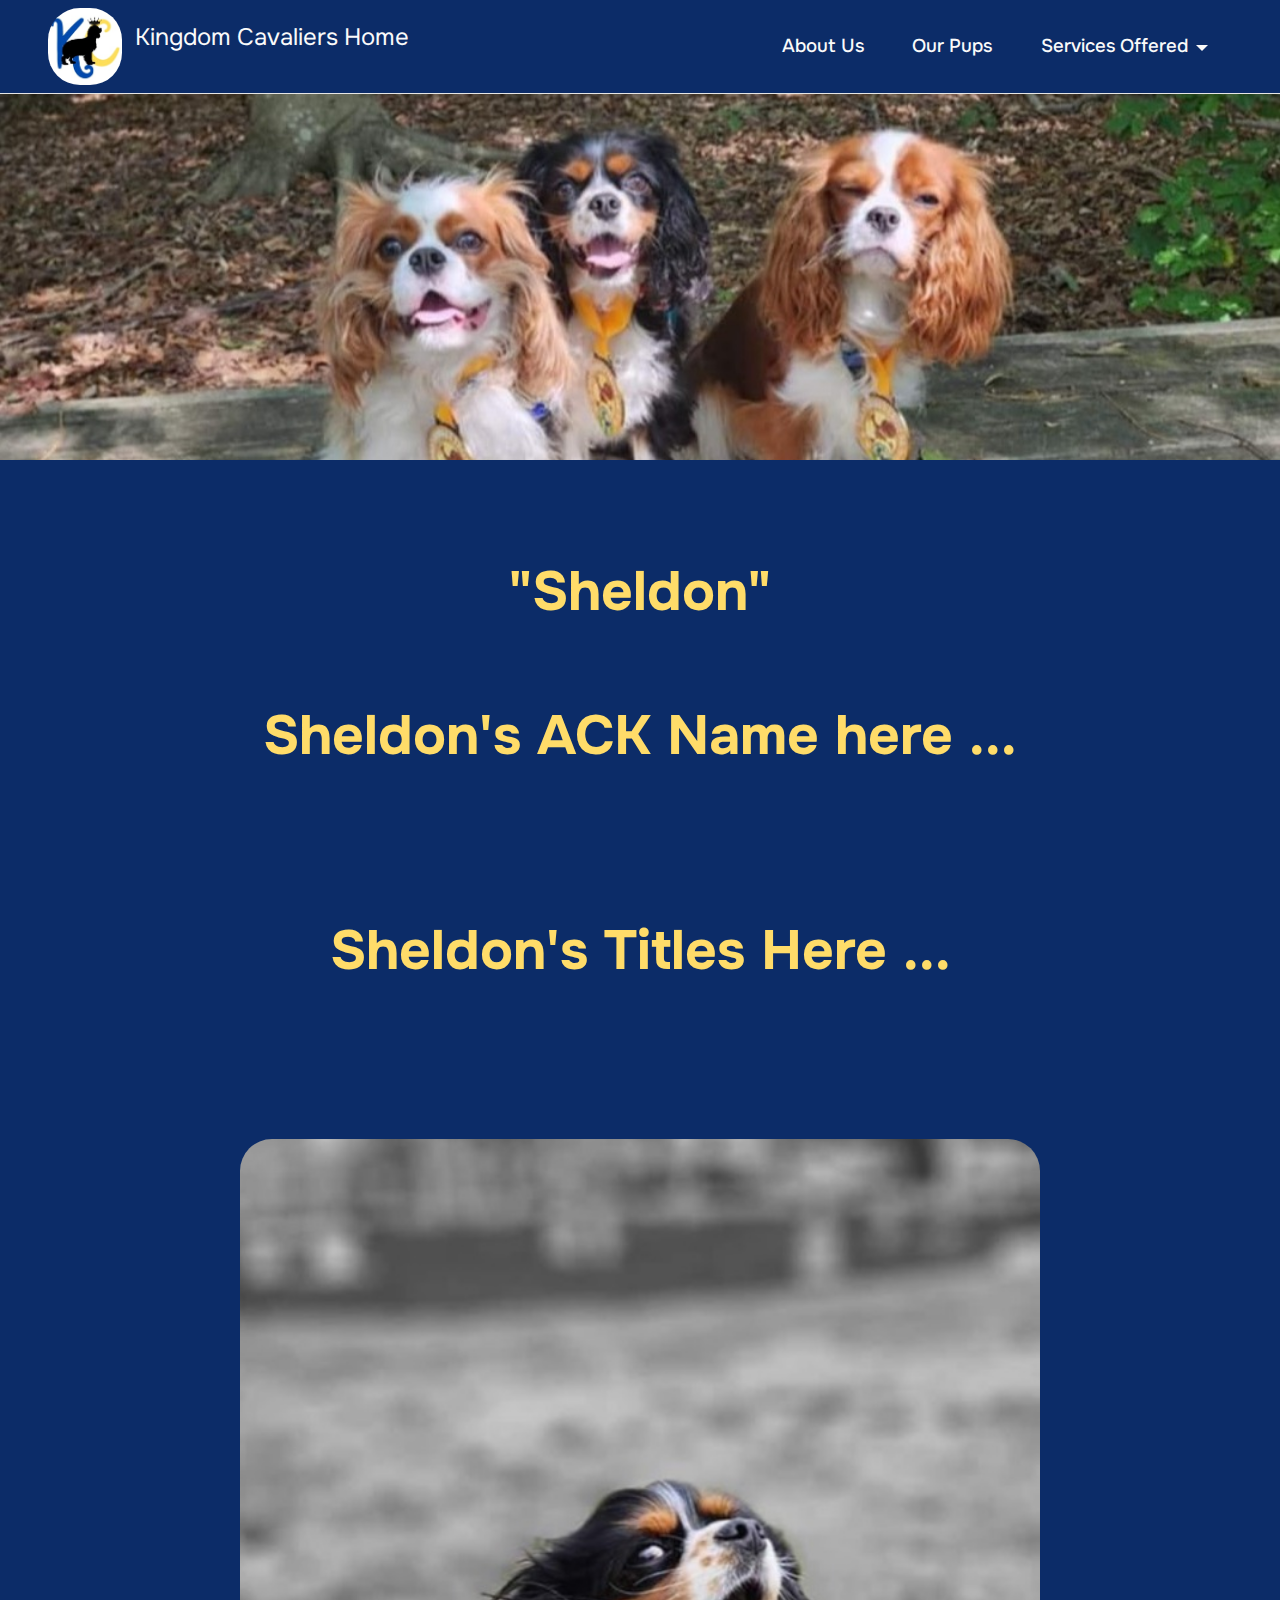
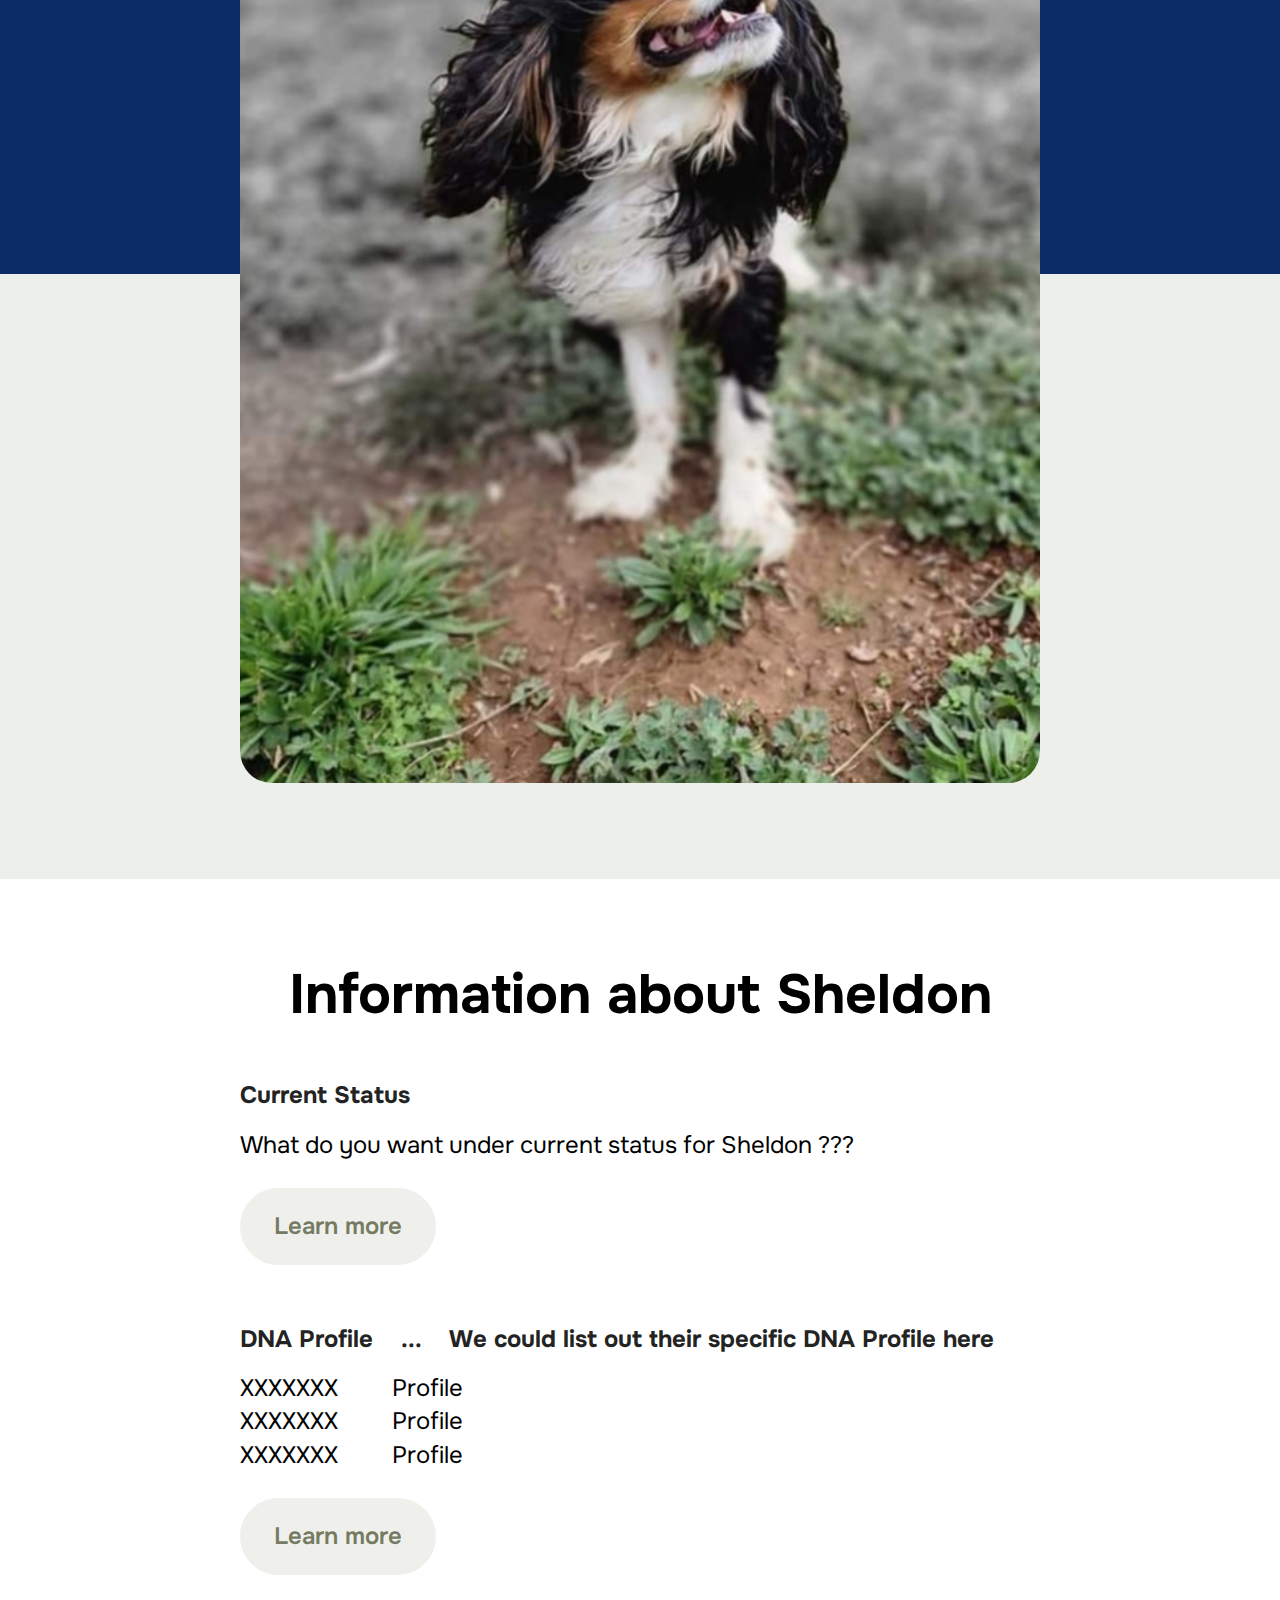
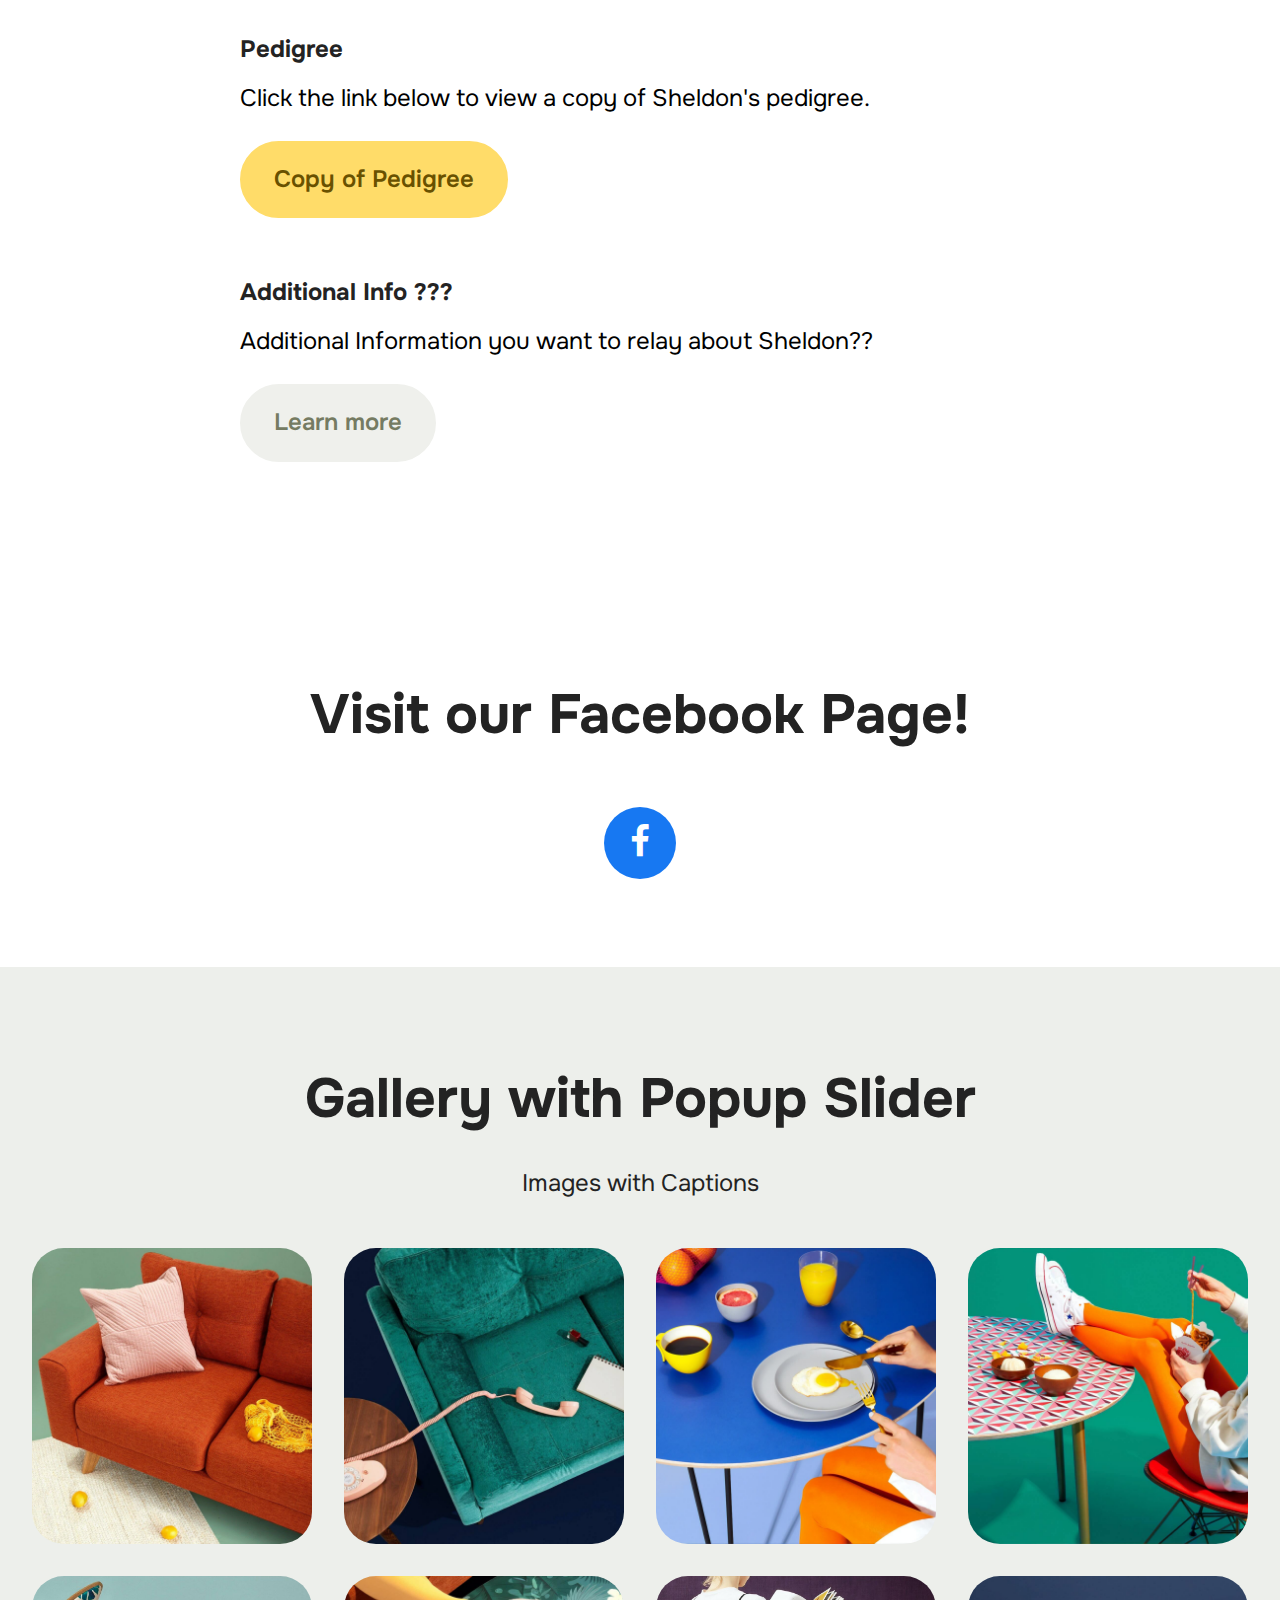
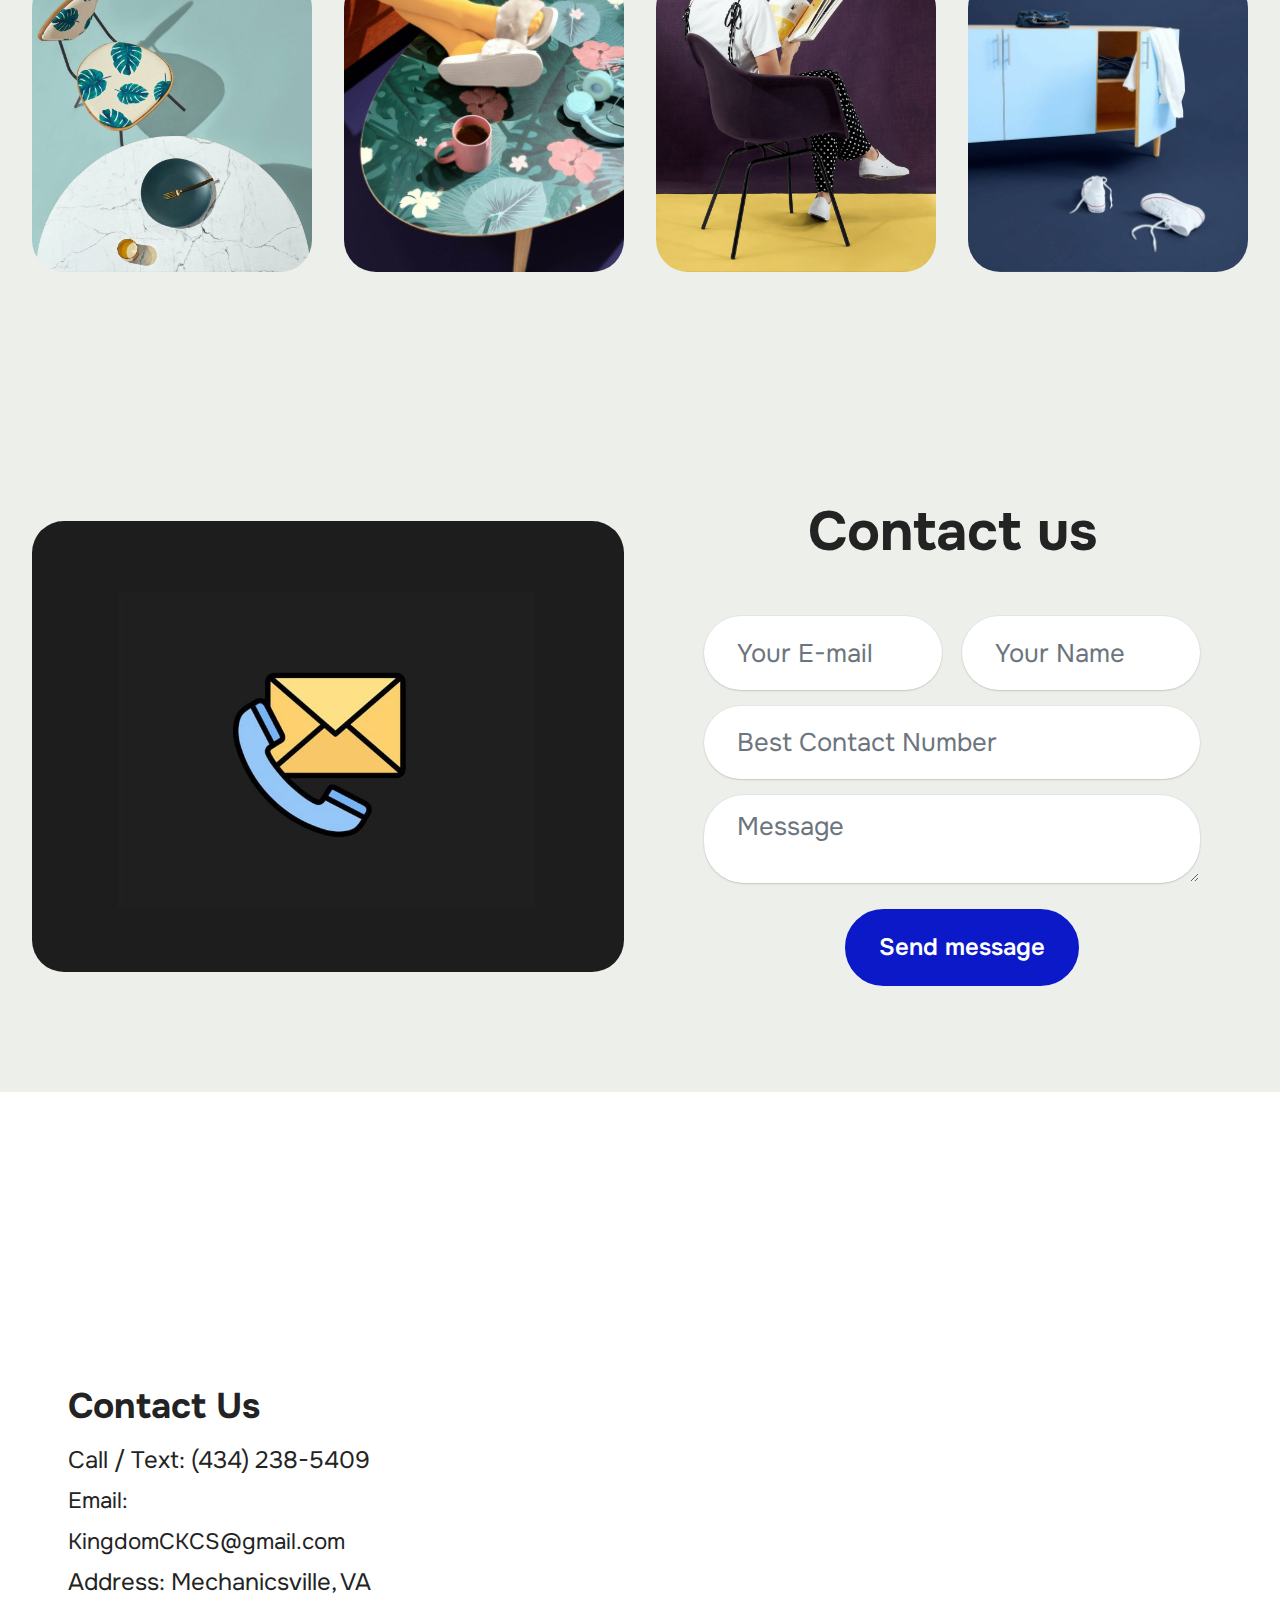
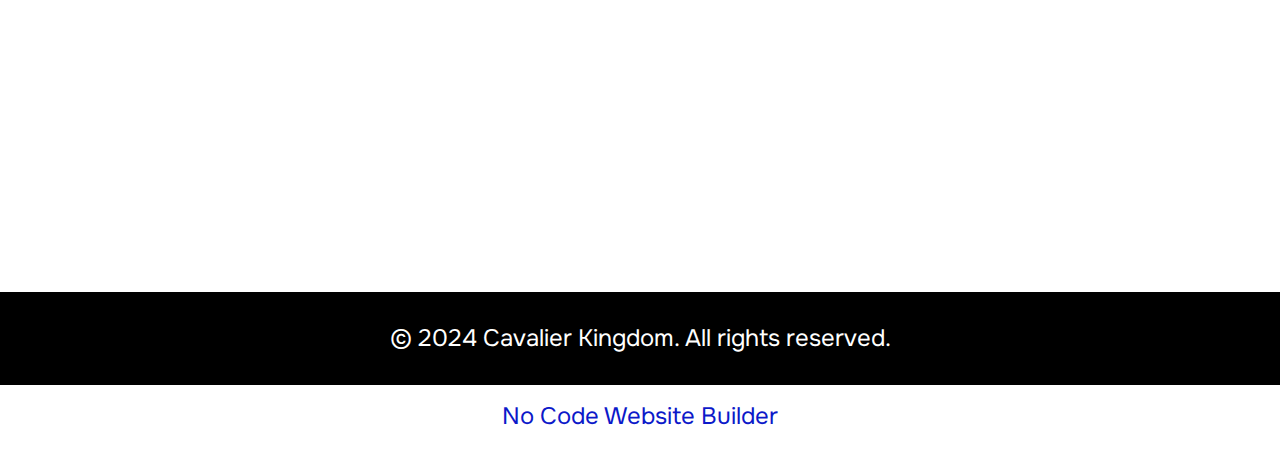
<file: page9.html>
<!DOCTYPE html>
<html  >
<head>
  <!-- Site made with Mobirise Website Builder v5.9.18, https://mobirise.com -->
  <meta charset="UTF-8">
  <meta http-equiv="X-UA-Compatible" content="IE=edge">
  <meta name="generator" content="Mobirise v5.9.18, mobirise.com">
  <meta name="viewport" content="width=device-width, initial-scale=1, minimum-scale=1">
  <link rel="shortcut icon" href="assets/images/kingdomcavaliers-quick-logo-1-153x159.jpg" type="image/x-icon">
  <meta name="description" content="As a dedicated King Charles Cavalier Spaniel trainer, I offer exceptional pet sitting, grooming, and travel nanny services tailored for your furry friends.">
  
  
  <title>Sheldon</title>
  <link rel="stylesheet" href="assets/web/assets/mobirise-icons2/mobirise2.css">
  <link rel="stylesheet" href="assets/bootstrap/css/bootstrap.min.css">
  <link rel="stylesheet" href="assets/bootstrap/css/bootstrap-grid.min.css">
  <link rel="stylesheet" href="assets/bootstrap/css/bootstrap-reboot.min.css">
  <link rel="stylesheet" href="assets/parallax/jarallax.css">
  <link rel="stylesheet" href="assets/dropdown/css/style.css">
  <link rel="stylesheet" href="assets/socicon/css/styles.css">
  <link rel="stylesheet" href="assets/theme/css/style.css">
  <link rel="preload" href="https://fonts.googleapis.com/css2?family=Onest:wght@400;700&display=swap&display=swap" as="style" onload="this.onload=null;this.rel='stylesheet'">
  <noscript><link rel="stylesheet" href="https://fonts.googleapis.com/css2?family=Onest:wght@400;700&display=swap&display=swap"></noscript>
  <link rel="preload" as="style" href="assets/mobirise/css/mbr-additional.css?v=Pww1iq"><link rel="stylesheet" href="assets/mobirise/css/mbr-additional.css?v=Pww1iq" type="text/css">

  
  
  
</head>
<body>
  
  <section data-bs-version="5.1" class="menu cid-umeEUkeMPM" once="menu" id="menu1-8j">
    
    <nav class="navbar navbar-dropdown navbar-fixed-top navbar-expand-lg">
        <div class="container">
            <div class="navbar-brand">
                <span class="navbar-logo">
                    
                        <img src="assets/images/kingdomcavaliers-quick-logo-1-153x159.jpg" alt="Mobirise" style="height: 4.8rem;">
                    
                </span>
                <span class="navbar-caption-wrap"><a class="navbar-caption text-white text-primary display-7" href="index.html"><p>Kingdom Cavaliers Home&nbsp;</p></a></span>
            </div>
            <button class="navbar-toggler" type="button" data-toggle="collapse" data-bs-toggle="collapse" data-target="#navbarSupportedContent" data-bs-target="#navbarSupportedContent" aria-controls="navbarNavAltMarkup" aria-expanded="false" aria-label="Toggle navigation">
                <div class="hamburger">
                    <span></span>
                    <span></span>
                    <span></span>
                    <span></span>
                </div>
            </button>
            <div class="collapse navbar-collapse" id="navbarSupportedContent">
                <ul class="navbar-nav nav-dropdown nav-right" data-app-modern-menu="true"><li class="nav-item"><a class="nav-link link text-white text-primary display-4" href="page8.html" aria-expanded="false">About Us</a></li><li class="nav-item"><a class="nav-link link text-white show text-primary display-4" href="page6.html" aria-expanded="false">Our Pups</a></li><li class="nav-item dropdown"><a class="nav-link link text-white dropdown-toggle display-4" href="#" aria-expanded="false" data-toggle="dropdown-submenu" data-bs-toggle="dropdown">Services Offered</a><div class="dropdown-menu"><a class="text-white dropdown-item text-primary display-4" href="page2.html" aria-expanded="false">Pet Sitting</a><a class="text-white dropdown-item text-primary display-4" href="page3.html">Grooming</a><a class="text-white dropdown-item text-primary display-4" href="page4.html">Training</a><a class="text-white dropdown-item text-primary display-4" href="page5.html">Transportation</a><a class="text-white dropdown-item text-primary display-4" href="page7.html">Stud Dog Services</a></div></li></ul>
                
                
            </div>
        </div>
    </nav>

</section>

<section data-bs-version="5.1" class="header16 cid-umemSXOk80 mbr-parallax-background" id="header17-7j">
  
  
  <div class="container-fluid">
    <div class="row">
      <div class="content-wrap col-12 col-md-12">
        
        
        
        
      </div>
    </div>
  </div>
</section>

<section data-bs-version="5.1" class="header5 cid-umemSYrO7x" id="header05-7k">
	

	
	
	<div class="topbg"></div>
	<div class="align-center container-fluid">
		<div class="row justify-content-center">
			<div class="col-md-12 content-head">
				<h1 class="mbr-section-title mbr-fonts-style mb-4 display-2">
					<strong>"Sheldon"</strong><br><br><strong>Sheldon's ACK Name here ...<br></strong><br><br><strong>Sheldon's Titles Here ...</strong><br><br></h1>
				
				
			</div>
		</div>
		<div class="row mt-5 justify-content-center">
			<div class="col-12 col-lg-8">
				<img src="assets/images/sheldon-photo-997x1395.jpeg" alt="Mobirise Website Builder" title="">
			</div>
		</div>
	</div>
</section>

<section data-bs-version="5.1" class="news03 cid-umemSYJeGf" id="news03-7l">
  
  <div class="container">
    <div class="col-12 mb-5 content-head">
      <h3 class="mbr-section-title mbr-fonts-style align-center mb-0 display-2">
        <strong>Information about Sheldon</strong></h3>
      
    </div>
    <div class="row justify-content-center ">
      <div class="col-12 col-lg-8">
        <div class="item features-without-image col-12 mb-5">
          <div class="item-wrapper">
            <h5 class="mbr-card-title mbr-fonts-style mt-0 mb-3 display-7">
              <strong>Current Status</strong></h5>
            
            <p class="mbr-text mbr-fonts-style mt-0 mb-3 display-7">
            What do you want under current status for Sheldon ???<br></p>
            <div class="mbr-section-btn mb-4"><a class="btn btn-white display-7">
                Learn more</a></div>

          </div>
        </div><div class="item features-without-image col-12 mb-5">
          <div class="item-wrapper">
            <h5 class="mbr-card-title mbr-fonts-style mt-0 mb-3 display-7">
              <strong>DNA Profile&nbsp; &nbsp; ...&nbsp; &nbsp; We could list out their specific DNA Profile here</strong></h5>
            
            <p class="mbr-text mbr-fonts-style mt-0 mb-3 display-7">XXXXXXX&nbsp; &nbsp; &nbsp; &nbsp; &nbsp;Profile<br>XXXXXXX&nbsp; &nbsp; &nbsp; &nbsp; &nbsp;Profile<br>XXXXXXX&nbsp; &nbsp; &nbsp; &nbsp; &nbsp;Profile</p>
            <div class="mbr-section-btn mb-4"><a class="btn btn-white display-7">
                Learn more</a></div>

          </div>
        </div>
        <div class="item features-without-image col-12 mb-5">
          <div class="item-wrapper">
            <h5 class="mbr-card-title mbr-fonts-style mt-0 mb-3 display-7">
              <strong>Pedigree</strong></h5>
            
            <p class="mbr-text mbr-fonts-style mt-0 mb-3 display-7">
            Click the link below to view a copy of Sheldon's pedigree.</p>
            <div class="mbr-section-btn mb-4"><a class="btn btn-warning display-7" href="https://mobiri.se">Copy of Pedigree</a></div>
          </div>
        </div>
        <div class="item features-without-image col-12 mb-5">
          <div class="item-wrapper">
            <h5 class="mbr-card-title mbr-fonts-style mt-0 mb-3 display-7">
              <strong>Additional Info ???</strong></h5>
            

            <p class="mbr-text mbr-fonts-style mt-0 mb-3 display-7">
            Additional Information you want to relay about Sheldon??</p>
            <div class="mbr-section-btn mb-4"><a class="btn btn-white display-7">
                Learn more</a></div>
          </div>
        </div>
      </div>
    </div>
  </div>
</section>

<section data-bs-version="5.1" class="social4 cid-umemSZ3a7T" id="social04-7m">
    
    
    

    <div class="container">
        <div class="media-container-row">
            <div class="col-12">
                <h3 class="mbr-section-title align-center mb-5 mbr-fonts-style display-2">
                    <strong>Visit our Facebook Page!</strong>
                </h3>
                <div class="social-list align-center">
                    <a class="iconfont-wrapper bg-facebook m-2 " target="_blank" href="https://www.facebook.com/groups/1490678041589144">
                        <span class="socicon-facebook socicon"></span>
                    </a>
                    
                    
                    
                    
                    
                    
                    
                    
                    
                    
                </div>
            </div>
        </div>
    </div>
</section>

<section data-bs-version="5.1" class="gallery1 mbr-gallery cid-umemSZsktD" id="gallery01-7n">
    
    

    <div class="container-fluid">
        <div class="row justify-content-center">
            <div class="col-12 content-head">
                <div class="mb-5">
                    <h3 class="mbr-section-title mbr-fonts-style align-center m-0 display-2"><strong>Gallery with Popup Slider</strong></h3>
                    <h4 class="mbr-section-subtitle mbr-fonts-style align-center mb-0 mt-4 display-7">Images with Captions</h4>
                </div>
            </div>
        </div>
        
        <div class="row mbr-gallery">
            <div class="col-12 col-md-6 col-lg-3 item gallery-image">
                <div class="item-wrapper mb-3" data-toggle="modal" data-bs-toggle="modal" data-target="#umTiu7PHpX-modal" data-bs-target="#umTiu7PHpX-modal">
                    <img class="w-100" src="assets/images/gallery01.jpg" alt="Mobirise Website Builder" data-slide-to="0" data-bs-slide-to="0" data-target="#lb-umTiu7PHpX" data-bs-target="#lb-umTiu7PHpX">
                    <div class="icon-wrapper">
                        <span class="mobi-mbri mobi-mbri-search mbr-iconfont mbr-iconfont-btn"></span>
                    </div>
                </div>
                
            </div>
            <div class="col-12 col-md-6 col-lg-3 item gallery-image">
                <div class="item-wrapper mb-3" data-toggle="modal" data-bs-toggle="modal" data-target="#umTiu7PHpX-modal" data-bs-target="#umTiu7PHpX-modal">
                    <img class="w-100" src="assets/images/gallery02.jpg" alt="Mobirise Website Builder" data-slide-to="1" data-bs-slide-to="1" data-target="#lb-umTiu7PHpX" data-bs-target="#lb-umTiu7PHpX">
                    <div class="icon-wrapper">
                        <span class="mobi-mbri mobi-mbri-search mbr-iconfont mbr-iconfont-btn"></span>
                    </div>
                </div>
                
            </div>
            <div class="col-12 col-md-6 col-lg-3 item gallery-image">
                <div class="item-wrapper mb-3" data-toggle="modal" data-bs-toggle="modal" data-target="#umTiu7PHpX-modal" data-bs-target="#umTiu7PHpX-modal">
                    <img class="w-100" src="assets/images/gallery03.jpg" alt="Mobirise Website Builder" data-slide-to="2" data-bs-slide-to="2" data-target="#lb-umTiu7PHpX" data-bs-target="#lb-umTiu7PHpX">
                    <div class="icon-wrapper">
                        <span class="mobi-mbri mobi-mbri-search mbr-iconfont mbr-iconfont-btn"></span>
                    </div>
                </div>
                
            </div>
            <div class="col-12 col-md-6 col-lg-3 item gallery-image">
                <div class="item-wrapper mb-3" data-toggle="modal" data-bs-toggle="modal" data-target="#umTiu7PHpX-modal" data-bs-target="#umTiu7PHpX-modal">
                    <img class="w-100" src="assets/images/gallery04.jpg" alt="Mobirise Website Builder" data-slide-to="3" data-bs-slide-to="3" data-target="#lb-umTiu7PHpX" data-bs-target="#lb-umTiu7PHpX">
                    <div class="icon-wrapper">
                        <span class="mobi-mbri mobi-mbri-search mbr-iconfont mbr-iconfont-btn"></span>
                    </div>
                </div>
                
            </div>
            <div class="col-12 col-md-6 col-lg-3 item gallery-image">
                <div class="item-wrapper mb-3" data-toggle="modal" data-bs-toggle="modal" data-target="#umTiu7PHpX-modal" data-bs-target="#umTiu7PHpX-modal">
                    <img class="w-100" src="assets/images/gallery10.jpg" alt="Mobirise Website Builder" data-slide-to="4" data-bs-slide-to="4" data-target="#lb-umTiu7PHpX" data-bs-target="#lb-umTiu7PHpX">
                    <div class="icon-wrapper">
                        <span class="mobi-mbri mobi-mbri-search mbr-iconfont mbr-iconfont-btn"></span>
                    </div>
                </div>
                
            </div>
            <div class="col-12 col-md-6 col-lg-3 item gallery-image">
                <div class="item-wrapper mb-3" data-toggle="modal" data-bs-toggle="modal" data-target="#umTiu7PHpX-modal" data-bs-target="#umTiu7PHpX-modal">
                    <img class="w-100" src="assets/images/gallery05.jpg" alt="Mobirise Website Builder" data-slide-to="5" data-bs-slide-to="5" data-target="#lb-umTiu7PHpX" data-bs-target="#lb-umTiu7PHpX">
                    <div class="icon-wrapper">
                        <span class="mobi-mbri mobi-mbri-search mbr-iconfont mbr-iconfont-btn"></span>
                    </div>
                </div>
                
            </div>
            <div class="col-12 col-md-6 col-lg-3 item gallery-image">
                <div class="item-wrapper mb-3" data-toggle="modal" data-bs-toggle="modal" data-target="#umTiu7PHpX-modal" data-bs-target="#umTiu7PHpX-modal">
                    <img class="w-100" src="assets/images/gallery06.jpg" alt="Mobirise Website Builder" data-slide-to="6" data-bs-slide-to="6" data-target="#lb-umTiu7PHpX" data-bs-target="#lb-umTiu7PHpX">
                    <div class="icon-wrapper">
                        <span class="mobi-mbri mobi-mbri-search mbr-iconfont mbr-iconfont-btn"></span>
                    </div>
                </div>
                
            </div>
            <div class="col-12 col-md-6 col-lg-3 item gallery-image">
                <div class="item-wrapper mb-3" data-toggle="modal" data-bs-toggle="modal" data-target="#umTiu7PHpX-modal" data-bs-target="#umTiu7PHpX-modal">
                    <img class="w-100" src="assets/images/gallery07.jpg" alt="Mobirise Website Builder" data-slide-to="7" data-bs-slide-to="7" data-target="#lb-umTiu7PHpX" data-bs-target="#lb-umTiu7PHpX">
                    <div class="icon-wrapper">
                        <span class="mobi-mbri mobi-mbri-search mbr-iconfont mbr-iconfont-btn"></span>
                    </div>
                </div>
                
            </div>
        </div>

        <div class="modal mbr-slider" tabindex="-1" role="dialog" aria-hidden="true" id="umTiu7PHpX-modal">
            <div class="modal-dialog" role="document">
                <div class="modal-content">
                    <div class="modal-body">
                        <div class="carousel slide" data-pause="false" data-bs-pause="false" id="lb-umTiu7PHpX" data-interval="5000" data-bs-interval="5000">
                            <div class="carousel-inner">
                                <div class="carousel-item active">
                                    <img class="d-block w-100" src="assets/images/gallery01.jpg" alt="Mobirise Website Builder">
                                </div>
                                <div class="carousel-item">
                                    <img class="d-block w-100" src="assets/images/gallery02.jpg" alt="Mobirise Website Builder">
                                </div>
                                <div class="carousel-item">
                                    <img class="d-block w-100" src="assets/images/gallery03.jpg" alt="Mobirise Website Builder">
                                </div>
                                <div class="carousel-item">
                                    <img class="d-block w-100" src="assets/images/gallery04.jpg" alt="Mobirise Website Builder">
                                </div>
                                <div class="carousel-item">
                                    <img class="d-block w-100" src="assets/images/gallery10.jpg" alt="Mobirise Website Builder">
                                </div>
                                <div class="carousel-item">
                                    <img class="d-block w-100" src="assets/images/gallery05.jpg" alt="Mobirise Website Builder">
                                </div>
                                <div class="carousel-item">
                                    <img class="d-block w-100" src="assets/images/gallery06.jpg" alt="Mobirise Website Builder">
                                </div>
                                <div class="carousel-item">
                                    <img class="d-block w-100" src="assets/images/gallery07.jpg" alt="Mobirise Website Builder">
                                </div>
                            </div>
                            <ol class="carousel-indicators">
                                <li data-slide-to="0" data-bs-slide-to="0" class="active" data-target="#lb-umTiu7PHpX" data-bs-target="#lb-umTiu7PHpX"></li>
                                <li data-slide-to="1" data-bs-slide-to="1" data-target="#lb-umTiu7PHpX" data-bs-target="#lb-umTiu7PHpX"></li>
                                <li data-slide-to="2" data-bs-slide-to="2" data-target="#lb-umTiu7PHpX" data-bs-target="#lb-umTiu7PHpX"></li>
                                <li data-slide-to="3" data-bs-slide-to="3" data-target="#lb-umTiu7PHpX" data-bs-target="#lb-umTiu7PHpX"></li>
                                <li data-slide-to="4" data-bs-slide-to="4" data-target="#lb-umTiu7PHpX" data-bs-target="#lb-umTiu7PHpX"></li>
                                <li data-slide-to="5" data-bs-slide-to="5" data-target="#lb-umTiu7PHpX" data-bs-target="#lb-umTiu7PHpX"></li>
                                <li data-slide-to="6" data-bs-slide-to="6" data-target="#lb-umTiu7PHpX" data-bs-target="#lb-umTiu7PHpX"></li>
                                <li data-slide-to="7" data-bs-slide-to="7" data-target="#lb-umTiu7PHpX" data-bs-target="#lb-umTiu7PHpX"></li>
                            </ol>
                            <a role="button" href="" class="close" data-dismiss="modal" data-bs-dismiss="modal" aria-label="Close">
                            </a>
                            <a class="carousel-control-prev carousel-control" role="button" data-slide="prev" data-bs-slide="prev" href="#lb-umTiu7PHpX">
                                <span class="mobi-mbri mobi-mbri-arrow-prev" aria-hidden="true"></span>
                                <span class="sr-only visually-hidden">Previous</span>
                            </a>
                            <a class="carousel-control-next carousel-control" role="button" data-slide="next" data-bs-slide="next" href="#lb-umTiu7PHpX">
                                <span class="mobi-mbri mobi-mbri-arrow-next" aria-hidden="true"></span>
                                <span class="sr-only visually-hidden">Next</span>
                            </a>
                        </div>
                    </div>
                </div>
            </div>
        </div>
    </div>
</section>

<section data-bs-version="5.1" class="form03 cid-umemT0c9I6" id="form03-7o">
    

    

    <div class="container">
        <div class="row justify-content-center">
            <div class="col-12 col-lg item-wrapper">
                <div class="mbr-section-head mb-5">
                    <h3 class="mbr-section-title mbr-fonts-style align-center mb-0 display-2">
                        <strong>Contact us</strong>
                    </h3>
                    
                </div>
                <div class="col-lg-12 mx-auto mbr-form" data-form-type="formoid">
                    <form action="https://mobirise.eu/" method="POST" class="mbr-form form-with-styler" data-form-title="Form Name"><input type="hidden" name="email" data-form-email="true" value="d2tppSIJE3+rrNQ1gK4kGfLi99M1TQsDJmJmgmuBBFtOsWmIxrZVD1K9S9TPHaCdDYKAcdotH9Knml+wrxpLV4Izt+BWrhLnX2dIof06nhTcJoF9imUUs9akuPX9PVQp">
                        <div class="row">
                            <div hidden="hidden" data-form-alert="" class="alert alert-success col-12">Thanks for filling out the form!   I will reply to your request within 48 hours.</div>
                            <div hidden="hidden" data-form-alert-danger="" class="alert alert-danger col-12">
                                Oops...! some problem!
                            </div>
                        </div>
                        <div class="dragArea row">
                            <div class="col-md col-sm-12 form-group mb-3 mb-3" data-for="name">
                                <input type="text" name="name" placeholder="Your Name" data-form-field="name" class="form-control" value="" id="name-form03-7o">
                            </div>
                            <div class="col-md col-sm-12 form-group mb-3 mb-3" data-for="email">
                                <input type="email" name="email" placeholder="Your E-mail" data-form-field="email" class="form-control" value="" id="email-form03-7o">
                            </div>
                            <div class="col-12 form-group mb-3 mb-3" data-for="phone">
                                <input type="tel" name="phone" placeholder="Best Contact Number" data-form-field="phone" class="form-control" value="" id="phone-form03-7o">
                            </div>
                            <div class="col-12 form-group mb-3 mb-3" data-for="textarea">
                                <textarea name="textarea" placeholder="Message" data-form-field="textarea" class="form-control" id="textarea-form03-7o"></textarea>
                            </div>
                            <div class="col-lg-12 col-md-12 col-sm-12 align-center mbr-section-btn">
                                <button type="submit" class="btn btn-primary display-7">
                                    Send message
                                </button>
                            </div>
                        </div>
                    </form>
                </div>


            </div>
            <div class="col-12 col-lg-6">
                <div class="image-wrapper">
                    <img class="w-100" src="assets/images/contact-us-icon-2-942x717.jpg" alt="Mobirise Website Builder">
                </div>
            </div>

        </div>
    </div>
</section>

<section data-bs-version="5.1" class="contacts4 map1 cid-umemT0vou5" id="contacts04-7p">

	

    <div class="main_wrapper">
		<div class="b_wrapper">
			<div class="container-fluid">
				<div class="row justify-content-start">
					<div class="col-md-5 col-lg-4 item-wrapper">
                        <h5 class="cardTitle mbr-fonts-style mb-2 display-5">
                            <strong>Contact Us</strong>
                        </h5>
                        <ul class="list mbr-fonts-style display-7">
                            <li class="mbr-text item-wrap">Call / Text:                                
                            <a href="tel:(555) 123-4567" class="text-black">(4</a>34) 238-5409</li>

                            <li class="mbr-text item-wrap"><span style="font-size: 1.4rem;">Email: KingdomCKCS@gmail.com</span><br></li>

                            <li class="mbr-text item-wrap">                        
                            Address:
                            Mechanicsville, VA</li>
                        </ul>
					</div>
				</div>
			</div>
		</div>
        <div class="google-map"><iframe frameborder="0" style="border:0" src="https://www.google.com/maps/embed/v1/place?key=AIzaSyAtXm0x23nRCgazjDV2Kl3GTHRP411ougQ&amp;q=23111" allowfullscreen=""></iframe></div>
	</div>
</section>

<section data-bs-version="5.1" class="footer4 cid-umemT0PbDl" once="footers" id="footer04-7q">

    

    

    <div class="container">
        <div class="media-container-row align-center mbr-white">
            <div class="col-12">
                <p class="mbr-text mb-0 mbr-fonts-style display-7">© 2024 Cavalier Kingdom. All rights reserved.</p>
            </div>
        </div>
    </div>
</section><section class="display-7" style="padding: 0;align-items: center;justify-content: center;flex-wrap: wrap;    align-content: center;display: flex;position: relative;height: 4rem;"><a href="https://mobiri.se/2546818" style="flex: 1 1;height: 4rem;position: absolute;width: 100%;z-index: 1;"><img alt="" style="height: 4rem;" src="[data-uri]"></a><p style="margin: 0;text-align: center;" class="display-7">&#8204;</p><a style="z-index:1" href="https://mobirise.com/builder/no-code-website-builder.html">No Code Website Builder</a></section><script src="assets/bootstrap/js/bootstrap.bundle.min.js"></script>  <script src="assets/parallax/jarallax.js"></script>  <script src="assets/smoothscroll/smooth-scroll.js"></script>  <script src="assets/ytplayer/index.js"></script>  <script src="assets/dropdown/js/navbar-dropdown.js"></script>  <script src="assets/theme/js/script.js"></script>  <script src="assets/formoid/formoid.min.js"></script>  
  
  
</body>
</html>
</file>
<file: assets/parallax/jarallax.css>
.jarallax {
    position: relative;
    z-index: 0;
}
.jarallax > .jarallax-img {
    position: absolute;
    object-fit: cover;
    /* support for plugin https://github.com/bfred-it/object-fit-images */
    font-family: 'object-fit: cover;';
    top: 0;
    left: 0;
    width: 100%;
    height: 100%;
    z-index: -1;
}
</file>
<file: assets/dropdown/css/style.css>
.navbar-dropdown {
  left: 0;
  padding: 0;
  position: absolute;
  right: 0;
  top: 0;
  transition: all 0.45s ease;
  z-index: 1030;
  background: #282828; }
  .navbar-dropdown .navbar-logo {
    margin-right: 0.8rem;
    transition: margin 0.3s ease-in-out;
    vertical-align: middle; }
    .navbar-dropdown .navbar-logo img {
      height: 3.125rem;
      transition: all 0.3s ease-in-out; }
    .navbar-dropdown .navbar-logo.mbr-iconfont {
      font-size: 3.125rem;
      line-height: 3.125rem; }
  .navbar-dropdown .navbar-caption {
    font-weight: 700;
    white-space: normal;
    vertical-align: -4px;
    line-height: 3.125rem !important; }
    .navbar-dropdown .navbar-caption, .navbar-dropdown .navbar-caption:hover {
      color: inherit;
      text-decoration: none; }
  .navbar-dropdown .mbr-iconfont + .navbar-caption {
    vertical-align: -1px; }
  .navbar-dropdown.navbar-fixed-top {
    position: fixed; }
  .navbar-dropdown .navbar-brand span {
    vertical-align: -4px; }
  .navbar-dropdown.bg-color.transparent {
    background: none; }
  .navbar-dropdown.navbar-short .navbar-brand {
    padding: 0.625rem 0; }
    .navbar-dropdown.navbar-short .navbar-brand span {
      vertical-align: -1px; }
  .navbar-dropdown.navbar-short .navbar-caption {
    line-height: 2.375rem !important;
    vertical-align: -2px; }
  .navbar-dropdown.navbar-short .navbar-logo {
    margin-right: 0.5rem; }
    .navbar-dropdown.navbar-short .navbar-logo img {
      height: 2.375rem; }
    .navbar-dropdown.navbar-short .navbar-logo.mbr-iconfont {
      font-size: 2.375rem;
      line-height: 2.375rem; }
  .navbar-dropdown.navbar-short .mbr-table-cell {
    height: 3.625rem; }
  .navbar-dropdown .navbar-close {
    left: 0.6875rem;
    position: fixed;
    top: 0.75rem;
    z-index: 1000; }
  .navbar-dropdown .hamburger-icon {
    content: "";
    display: inline-block;
    vertical-align: middle;
    width: 16px;
    -webkit-box-shadow: 0 -6px 0 1px #282828,0 0 0 1px #282828,0 6px 0 1px #282828;
    -moz-box-shadow: 0 -6px 0 1px #282828,0 0 0 1px #282828,0 6px 0 1px #282828;
    box-shadow: 0 -6px 0 1px #282828,0 0 0 1px #282828,0 6px 0 1px #282828; }

.dropdown-menu .dropdown-toggle[data-toggle="dropdown-submenu"]::after {
  border-bottom: 0.35em solid transparent;
  border-left: 0.35em solid;
  border-right: 0;
  border-top: 0.35em solid transparent;
  margin-left: 0.3rem; }

.dropdown-menu .dropdown-item:focus {
  outline: 0; }

.nav-dropdown {
  font-size: 0.75rem;
  font-weight: 500;
  height: auto !important; }
  .nav-dropdown .nav-btn {
    padding-left: 1rem; }
  .nav-dropdown .link {
    margin: .667em 1.667em;
    font-weight: 500;
    padding: 0;
    transition: color .2s ease-in-out; }
    .nav-dropdown .link.dropdown-toggle {
      margin-right: 2.583em; }
      .nav-dropdown .link.dropdown-toggle::after {
        margin-left: .25rem;
        border-top: 0.35em solid;
        border-right: 0.35em solid transparent;
        border-left: 0.35em solid transparent;
        border-bottom: 0; }
      .nav-dropdown .link.dropdown-toggle[aria-expanded="true"] {
        margin: 0;
        padding: 0.667em 3.263em  0.667em 1.667em; }
  .nav-dropdown .link::after,
  .nav-dropdown .dropdown-item::after {
    color: inherit; }
  .nav-dropdown .btn {
    font-size: 0.75rem;
    font-weight: 700;
    letter-spacing: 0;
    margin-bottom: 0;
    padding-left: 1.25rem;
    padding-right: 1.25rem; }
  .nav-dropdown .dropdown-menu {
    border-radius: 0;
    border: 0;
    left: 0;
    margin: 0;
    padding-bottom: 1.25rem;
    padding-top: 1.25rem;
    position: relative; }
  .nav-dropdown .dropdown-submenu {
    margin-left: 0.125rem;
    top: 0; }
  .nav-dropdown .dropdown-item {
    font-weight: 500;
    line-height: 2;
    padding: 0.3846em 4.615em 0.3846em 1.5385em;
    position: relative;
    transition: color .2s ease-in-out, background-color .2s ease-in-out; }
    .nav-dropdown .dropdown-item::after {
      margin-top: -0.3077em;
      position: absolute;
      right: 1.1538em;
      top: 50%; }
    .nav-dropdown .dropdown-item:focus, .nav-dropdown .dropdown-item:hover {
      background: none; }

@media (max-width: 767px) {
  .nav-dropdown.navbar-toggleable-sm {
    bottom: 0;
    display: none;
    left: 0;
    overflow-x: hidden;
    position: fixed;
    top: 0;
    transform: translateX(-100%);
    -ms-transform: translateX(-100%);
    -webkit-transform: translateX(-100%);
    width: 18.75rem;
    z-index: 999; } }
.nav-dropdown.navbar-toggleable-xl {
  bottom: 0;
  display: none;
  left: 0;
  overflow-x: hidden;
  position: fixed;
  top: 0;
  transform: translateX(-100%);
  -ms-transform: translateX(-100%);
  -webkit-transform: translateX(-100%);
  width: 18.75rem;
  z-index: 999; }

.nav-dropdown-sm {
  display: block !important;
  overflow-x: hidden;
  overflow: auto;
  padding-top: 3.875rem; }
  .nav-dropdown-sm::after {
    content: "";
    display: block;
    height: 3rem;
    width: 100%; }
  .nav-dropdown-sm.collapse.in ~ .navbar-close {
    display: block !important; }
  .nav-dropdown-sm.collapsing, .nav-dropdown-sm.collapse.in {
    transform: translateX(0);
    -ms-transform: translateX(0);
    -webkit-transform: translateX(0);
    transition: all 0.25s ease-out;
    -webkit-transition: all 0.25s ease-out;
    background: #282828; }
  .nav-dropdown-sm.collapsing[aria-expanded="false"] {
    transform: translateX(-100%);
    -ms-transform: translateX(-100%);
    -webkit-transform: translateX(-100%); }
  .nav-dropdown-sm .nav-item {
    display: block;
    margin-left: 0 !important;
    padding-left: 0; }
  .nav-dropdown-sm .link,
  .nav-dropdown-sm .dropdown-item {
    border-top: 1px dotted rgba(255, 255, 255, 0.1);
    font-size: 0.8125rem;
    line-height: 1.6;
    margin: 0 !important;
    padding: 0.875rem 2.4rem 0.875rem 1.5625rem !important;
    position: relative;
    white-space: normal; }
    .nav-dropdown-sm .link:focus, .nav-dropdown-sm .link:hover,
    .nav-dropdown-sm .dropdown-item:focus,
    .nav-dropdown-sm .dropdown-item:hover {
      background: rgba(0, 0, 0, 0.2) !important;
      color: #c0a375; }
  .nav-dropdown-sm .nav-btn {
    position: relative;
    padding: 1.5625rem 1.5625rem 0 1.5625rem; }
    .nav-dropdown-sm .nav-btn::before {
      border-top: 1px dotted rgba(255, 255, 255, 0.1);
      content: "";
      left: 0;
      position: absolute;
      top: 0;
      width: 100%; }
    .nav-dropdown-sm .nav-btn + .nav-btn {
      padding-top: 0.625rem; }
      .nav-dropdown-sm .nav-btn + .nav-btn::before {
        display: none; }
  .nav-dropdown-sm .btn {
    padding: 0.625rem 0; }
  .nav-dropdown-sm .dropdown-toggle[data-toggle="dropdown-submenu"]::after {
    margin-left: .25rem;
    border-top: 0.35em solid;
    border-right: 0.35em solid transparent;
    border-left: 0.35em solid transparent;
    border-bottom: 0; }
  .nav-dropdown-sm .dropdown-toggle[data-toggle="dropdown-submenu"][aria-expanded="true"]::after {
    border-top: 0;
    border-right: 0.35em solid transparent;
    border-left: 0.35em solid transparent;
    border-bottom: 0.35em solid; }
  .nav-dropdown-sm .dropdown-menu {
    margin: 0;
    padding: 0;
    position: relative;
    top: 0;
    left: 0;
    width: 100%;
    border: 0;
    float: none;
    border-radius: 0;
    background: none; }
  .nav-dropdown-sm .dropdown-submenu {
    left: 100%;
    margin-left: 0.125rem;
    margin-top: -1.25rem;
    top: 0; }

.navbar-toggleable-sm .nav-dropdown .dropdown-menu {
  position: absolute; }

.navbar-toggleable-sm .nav-dropdown .dropdown-submenu {
  left: 100%;
  margin-left: 0.125rem;
  margin-top: -1.25rem;
  top: 0; }

.navbar-toggleable-sm.opened .nav-dropdown .dropdown-menu {
  position: relative; }

.navbar-toggleable-sm.opened .nav-dropdown .dropdown-submenu {
  left: 0;
  margin-left: 00rem;
  margin-top: 0rem;
  top: 0; }

.is-builder .nav-dropdown.collapsing {
  transition: none !important; }
</file>
<file: assets/socicon/css/styles.css>
@charset "UTF-8";

@font-face {
  font-family: 'Socicon';
  src:  url('../fonts/socicon.eot');
  src:  url('../fonts/socicon.eot?#iefix') format('embedded-opentype'),
    url('../fonts/socicon.woff2') format('woff2'),
    url('../fonts/socicon.ttf') format('truetype'),
    url('../fonts/socicon.woff') format('woff'),
    url('../fonts/socicon.svg#socicon') format('svg');
  font-weight: normal;
  font-style: normal;
  font-display: swap;
}

[data-icon]:before {
  font-family: "socicon" !important;
  content: attr(data-icon);
  font-style: normal !important;
  font-weight: normal !important;
  font-variant: normal !important;
  text-transform: none !important;
  speak: none;
  line-height: 1;
  -webkit-font-smoothing: antialiased;
  -moz-osx-font-smoothing: grayscale;
}

[class^="socicon-"], [class*=" socicon-"] {
  /* use !important to prevent issues with browser extensions that change fonts */
  font-family: 'Socicon' !important;
  speak: none;
  font-style: normal;
  font-weight: normal;
  font-variant: normal;
  text-transform: none;
  line-height: 1;

  /* Better Font Rendering =========== */
  -webkit-font-smoothing: antialiased;
  -moz-osx-font-smoothing: grayscale;
}

.socicon-500px:before {
  content: "\e000";
}
.socicon-8tracks:before {
  content: "\e001";
}
.socicon-airbnb:before {
  content: "\e002";
}
.socicon-alliance:before {
  content: "\e003";
}
.socicon-amazon:before {
  content: "\e004";
}
.socicon-amplement:before {
  content: "\e005";
}
.socicon-android:before {
  content: "\e006";
}
.socicon-angellist:before {
  content: "\e007";
}
.socicon-apple:before {
  content: "\e008";
}
.socicon-appnet:before {
  content: "\e009";
}
.socicon-baidu:before {
  content: "\e00a";
}
.socicon-bandcamp:before {
  content: "\e00b";
}
.socicon-battlenet:before {
  content: "\e00c";
}
.socicon-mixer:before {
  content: "\e00d";
}
.socicon-bebee:before {
  content: "\e00e";
}
.socicon-bebo:before {
  content: "\e00f";
}
.socicon-behance:before {
  content: "\e010";
}
.socicon-blizzard:before {
  content: "\e011";
}
.socicon-blogger:before {
  content: "\e012";
}
.socicon-buffer:before {
  content: "\e013";
}
.socicon-chrome:before {
  content: "\e014";
}
.socicon-coderwall:before {
  content: "\e015";
}
.socicon-curse:before {
  content: "\e016";
}
.socicon-dailymotion:before {
  content: "\e017";
}
.socicon-deezer:before {
  content: "\e018";
}
.socicon-delicious:before {
  content: "\e019";
}
.socicon-deviantart:before {
  content: "\e01a";
}
.socicon-diablo:before {
  content: "\e01b";
}
.socicon-digg:before {
  content: "\e01c";
}
.socicon-discord:before {
  content: "\e01d";
}
.socicon-disqus:before {
  content: "\e01e";
}
.socicon-douban:before {
  content: "\e01f";
}
.socicon-draugiem:before {
  content: "\e020";
}
.socicon-dribbble:before {
  content: "\e021";
}
.socicon-drupal:before {
  content: "\e022";
}
.socicon-ebay:before {
  content: "\e023";
}
.socicon-ello:before {
  content: "\e024";
}
.socicon-endomodo:before {
  content: "\e025";
}
.socicon-envato:before {
  content: "\e026";
}
.socicon-etsy:before {
  content: "\e027";
}
.socicon-facebook:before {
  content: "\e028";
}
.socicon-feedburner:before {
  content: "\e029";
}
.socicon-filmweb:before {
  content: "\e02a";
}
.socicon-firefox:before {
  content: "\e02b";
}
.socicon-flattr:before {
  content: "\e02c";
}
.socicon-flickr:before {
  content: "\e02d";
}
.socicon-formulr:before {
  content: "\e02e";
}
.socicon-forrst:before {
  content: "\e02f";
}
.socicon-foursquare:before {
  content: "\e030";
}
.socicon-friendfeed:before {
  content: "\e031";
}
.socicon-github:before {
  content: "\e032";
}
.socicon-goodreads:before {
  content: "\e033";
}
.socicon-google:before {
  content: "\e034";
}
.socicon-googlescholar:before {
  content: "\e035";
}
.socicon-googlegroups:before {
  content: "\e036";
}
.socicon-googlephotos:before {
  content: "\e037";
}
.socicon-googleplus:before {
  content: "\e038";
}
.socicon-grooveshark:before {
  content: "\e039";
}
.socicon-hackerrank:before {
  content: "\e03a";
}
.socicon-hearthstone:before {
  content: "\e03b";
}
.socicon-hellocoton:before {
  content: "\e03c";
}
.socicon-heroes:before {
  content: "\e03d";
}
.socicon-smashcast:before {
  content: "\e03e";
}
.socicon-horde:before {
  content: "\e03f";
}
.socicon-houzz:before {
  content: "\e040";
}
.socicon-icq:before {
  content: "\e041";
}
.socicon-identica:before {
  content: "\e042";
}
.socicon-imdb:before {
  content: "\e043";
}
.socicon-instagram:before {
  content: "\e044";
}
.socicon-issuu:before {
  content: "\e045";
}
.socicon-istock:before {
  content: "\e046";
}
.socicon-itunes:before {
  content: "\e047";
}
.socicon-keybase:before {
  content: "\e048";
}
.socicon-lanyrd:before {
  content: "\e049";
}
.socicon-lastfm:before {
  content: "\e04a";
}
.socicon-line:before {
  content: "\e04b";
}
.socicon-linkedin:before {
  content: "\e04c";
}
.socicon-livejournal:before {
  content: "\e04d";
}
.socicon-lyft:before {
  content: "\e04e";
}
.socicon-macos:before {
  content: "\e04f";
}
.socicon-mail:before {
  content: "\e050";
}
.socicon-medium:before {
  content: "\e051";
}
.socicon-meetup:before {
  content: "\e052";
}
.socicon-mixcloud:before {
  content: "\e053";
}
.socicon-modelmayhem:before {
  content: "\e054";
}
.socicon-mumble:before {
  content: "\e055";
}
.socicon-myspace:before {
  content: "\e056";
}
.socicon-newsvine:before {
  content: "\e057";
}
.socicon-nintendo:before {
  content: "\e058";
}
.socicon-npm:before {
  content: "\e059";
}
.socicon-odnoklassniki:before {
  content: "\e05a";
}
.socicon-openid:before {
  content: "\e05b";
}
.socicon-opera:before {
  content: "\e05c";
}
.socicon-outlook:before {
  content: "\e05d";
}
.socicon-overwatch:before {
  content: "\e05e";
}
.socicon-patreon:before {
  content: "\e05f";
}
.socicon-paypal:before {
  content: "\e060";
}
.socicon-periscope:before {
  content: "\e061";
}
.socicon-persona:before {
  content: "\e062";
}
.socicon-pinterest:before {
  content: "\e063";
}
.socicon-play:before {
  content: "\e064";
}
.socicon-player:before {
  content: "\e065";
}
.socicon-playstation:before {
  content: "\e066";
}
.socicon-pocket:before {
  content: "\e067";
}
.socicon-qq:before {
  content: "\e068";
}
.socicon-quora:before {
  content: "\e069";
}
.socicon-raidcall:before {
  content: "\e06a";
}
.socicon-ravelry:before {
  content: "\e06b";
}
.socicon-reddit:before {
  content: "\e06c";
}
.socicon-renren:before {
  content: "\e06d";
}
.socicon-researchgate:before {
  content: "\e06e";
}
.socicon-residentadvisor:before {
  content: "\e06f";
}
.socicon-reverbnation:before {
  content: "\e070";
}
.socicon-rss:before {
  content: "\e071";
}
.socicon-sharethis:before {
  content: "\e072";
}
.socicon-skype:before {
  content: "\e073";
}
.socicon-slideshare:before {
  content: "\e074";
}
.socicon-smugmug:before {
  content: "\e075";
}
.socicon-snapchat:before {
  content: "\e076";
}
.socicon-songkick:before {
  content: "\e077";
}
.socicon-soundcloud:before {
  content: "\e078";
}
.socicon-spotify:before {
  content: "\e079";
}
.socicon-stackexchange:before {
  content: "\e07a";
}
.socicon-stackoverflow:before {
  content: "\e07b";
}
.socicon-starcraft:before {
  content: "\e07c";
}
.socicon-stayfriends:before {
  content: "\e07d";
}
.socicon-steam:before {
  content: "\e07e";
}
.socicon-storehouse:before {
  content: "\e07f";
}
.socicon-strava:before {
  content: "\e080";
}
.socicon-streamjar:before {
  content: "\e081";
}
.socicon-stumbleupon:before {
  content: "\e082";
}
.socicon-swarm:before {
  content: "\e083";
}
.socicon-teamspeak:before {
  content: "\e084";
}
.socicon-teamviewer:before {
  content: "\e085";
}
.socicon-technorati:before {
  content: "\e086";
}
.socicon-telegram:before {
  content: "\e087";
}
.socicon-tripadvisor:before {
  content: "\e088";
}
.socicon-tripit:before {
  content: "\e089";
}
.socicon-triplej:before {
  content: "\e08a";
}
.socicon-tumblr:before {
  content: "\e08b";
}
.socicon-twitch:before {
  content: "\e08c";
}
.socicon-twitter:before {
  content: "\e08d";
}
.socicon-uber:before {
  content: "\e08e";
}
.socicon-ventrilo:before {
  content: "\e08f";
}
.socicon-viadeo:before {
  content: "\e090";
}
.socicon-viber:before {
  content: "\e091";
}
.socicon-viewbug:before {
  content: "\e092";
}
.socicon-vimeo:before {
  content: "\e093";
}
.socicon-vine:before {
  content: "\e094";
}
.socicon-vkontakte:before {
  content: "\e095";
}
.socicon-warcraft:before {
  content: "\e096";
}
.socicon-wechat:before {
  content: "\e097";
}
.socicon-weibo:before {
  content: "\e098";
}
.socicon-whatsapp:before {
  content: "\e099";
}
.socicon-wikipedia:before {
  content: "\e09a";
}
.socicon-windows:before {
  content: "\e09b";
}
.socicon-wordpress:before {
  content: "\e09c";
}
.socicon-wykop:before {
  content: "\e09d";
}
.socicon-xbox:before {
  content: "\e09e";
}
.socicon-xing:before {
  content: "\e09f";
}
.socicon-yahoo:before {
  content: "\e0a0";
}
.socicon-yammer:before {
  content: "\e0a1";
}
.socicon-yandex:before {
  content: "\e0a2";
}
.socicon-yelp:before {
  content: "\e0a3";
}
.socicon-younow:before {
  content: "\e0a4";
}
.socicon-youtube:before {
  content: "\e0a5";
}
.socicon-zapier:before {
  content: "\e0a6";
}
.socicon-zerply:before {
  content: "\e0a7";
}
.socicon-zomato:before {
  content: "\e0a8";
}
.socicon-zynga:before {
  content: "\e0a9";
}
.socicon-spreadshirt:before {
  content: "\e901";
}
.socicon-gamejolt:before {
  content: "\e902";
}
.socicon-trello:before {
  content: "\e903";
}
.socicon-tunein:before {
  content: "\e904";
}
.socicon-bloglovin:before {
  content: "\e905";
}
.socicon-gamewisp:before {
  content: "\e906";
}
.socicon-messenger:before {
  content: "\e907";
}
.socicon-pandora:before {
  content: "\e908";
}
.socicon-augment:before {
  content: "\e909";
}
.socicon-bitbucket:before {
  content: "\e90a";
}
.socicon-fyuse:before {
  content: "\e90b";
}
.socicon-yt-gaming:before {
  content: "\e90c";
}
.socicon-sketchfab:before {
  content: "\e90d";
}
.socicon-mobcrush:before {
  content: "\e90e";
}
.socicon-microsoft:before {
  content: "\e90f";
}
.socicon-realtor:before {
  content: "\e910";
}
.socicon-tidal:before {
  content: "\e911";
}
.socicon-qobuz:before {
  content: "\e912";
}
.socicon-natgeo:before {
  content: "\e913";
}
.socicon-mastodon:before {
  content: "\e914";
}
.socicon-unsplash:before {
  content: "\e915";
}
.socicon-homeadvisor:before {
  content: "\e916";
}
.socicon-angieslist:before {
  content: "\e917";
}
.socicon-codepen:before {
  content: "\e918";
}
.socicon-slack:before {
  content: "\e919";
}
.socicon-openaigym:before {
  content: "\e91a";
}
.socicon-logmein:before {
  content: "\e91b";
}
.socicon-fiverr:before {
  content: "\e91c";
}
.socicon-gotomeeting:before {
  content: "\e91d";
}
.socicon-aliexpress:before {
  content: "\e91e";
}
.socicon-guru:before {
  content: "\e91f";
}
.socicon-appstore:before {
  content: "\e920";
}
.socicon-homes:before {
  content: "\e921";
}
.socicon-zoom:before {
  content: "\e922";
}
.socicon-alibaba:before {
  content: "\e923";
}
.socicon-craigslist:before {
  content: "\e924";
}
.socicon-wix:before {
  content: "\e925";
}
.socicon-redfin:before {
  content: "\e926";
}
.socicon-googlecalendar:before {
  content: "\e927";
}
.socicon-shopify:before {
  content: "\e928";
}
.socicon-freelancer:before {
  content: "\e929";
}
.socicon-seedrs:before {
  content: "\e92a";
}
.socicon-bing:before {
  content: "\e92b";
}
.socicon-doodle:before {
  content: "\e92c";
}
.socicon-bonanza:before {
  content: "\e92d";
}
.socicon-squarespace:before {
  content: "\e92e";
}
.socicon-toptal:before {
  content: "\e92f";
}
.socicon-gust:before {
  content: "\e930";
}
.socicon-ask:before {
  content: "\e931";
}
.socicon-trulia:before {
  content: "\e932";
}
.socicon-loomly:before {
  content: "\e933";
}
.socicon-ghost:before {
  content: "\e934";
}
.socicon-upwork:before {
  content: "\e935";
}
.socicon-fundable:before {
  content: "\e936";
}
.socicon-booking:before {
  content: "\e937";
}
.socicon-googlemaps:before {
  content: "\e938";
}
.socicon-zillow:before {
  content: "\e939";
}
.socicon-niconico:before {
  content: "\e93a";
}
.socicon-toneden:before {
  content: "\e93b";
}
.socicon-crunchbase:before {
  content: "\e93c";
}
.socicon-homefy:before {
  content: "\e93d";
}
.socicon-calendly:before {
  content: "\e93e";
}
.socicon-livemaster:before {
  content: "\e93f";
}
.socicon-udemy:before {
  content: "\e940";
}
.socicon-codered:before {
  content: "\e941";
}
.socicon-origin:before {
  content: "\e942";
}
.socicon-nextdoor:before {
  content: "\e943";
}
.socicon-portfolio:before {
  content: "\e944";
}
.socicon-instructables:before {
  content: "\e945";
}
.socicon-gitlab:before {
  content: "\e946";
}
.socicon-hackernews:before {
  content: "\e947";
}
.socicon-smashwords:before {
  content: "\e948";
}
.socicon-kobo:before {
  content: "\e949";
}
.socicon-bookbub:before {
  content: "\e94a";
}
.socicon-mailru:before {
  content: "\e94b";
}
.socicon-moddb:before {
  content: "\e94c";
}
.socicon-indiedb:before {
  content: "\e94d";
}
.socicon-traxsource:before {
  content: "\e94e";
}
.socicon-gamefor:before {
  content: "\e94f";
}
.socicon-pixiv:before {
  content: "\e950";
}
.socicon-myanimelist:before {
  content: "\e951";
}
.socicon-blackberry:before {
  content: "\e952";
}
.socicon-wickr:before {
  content: "\e953";
}
.socicon-spip:before {
  content: "\e954";
}
.socicon-napster:before {
  content: "\e955";
}
.socicon-beatport:before {
  content: "\e956";
}
.socicon-hackerone:before {
  content: "\e957";
}
.socicon-internet:before {
  content: "\e958";
}
.socicon-ubuntu:before {
  content: "\e959";
}
.socicon-artstation:before {
  content: "\e95a";
}
.socicon-invision:before {
  content: "\e95b";
}
.socicon-torial:before {
  content: "\e95c";
}
.socicon-collectorz:before {
  content: "\e95d";
}
.socicon-seenthis:before {
  content: "\e95e";
}
.socicon-googleplaymusic:before {
  content: "\e95f";
}
.socicon-debian:before {
  content: "\e960";
}
.socicon-filmfreeway:before {
  content: "\e961";
}
.socicon-gnome:before {
  content: "\e962";
}
.socicon-itchio:before {
  content: "\e963";
}
.socicon-jamendo:before {
  content: "\e964";
}
.socicon-mix:before {
  content: "\e965";
}
.socicon-sharepoint:before {
  content: "\e966";
}
.socicon-tinder:before {
  content: "\e967";
}
.socicon-windguru:before {
  content: "\e968";
}
.socicon-cdbaby:before {
  content: "\e969";
}
.socicon-elementaryos:before {
  content: "\e96a";
}
.socicon-stage32:before {
  content: "\e96b";
}
.socicon-tiktok:before {
  content: "\e96c";
}
.socicon-gitter:before {
  content: "\e96d";
}
.socicon-letterboxd:before {
  content: "\e96e";
}
.socicon-threema:before {
  content: "\e96f";
}
.socicon-splice:before {
  content: "\e970";
}
.socicon-metapop:before {
  content: "\e971";
}
.socicon-naver:before {
  content: "\e972";
}
.socicon-remote:before {
  content: "\e973";
}
.socicon-flipboard:before {
  content: "\e974";
}
.socicon-googlehangouts:before {
  content: "\e975";
}
.socicon-dlive:before {
  content: "\e976";
}
.socicon-vsco:before {
  content: "\e977";
}
.socicon-stitcher:before {
  content: "\e978";
}
.socicon-avvo:before {
  content: "\e979";
}
.socicon-redbubble:before {
  content: "\e97a";
}
.socicon-society6:before {
  content: "\e97b";
}
.socicon-zazzle:before {
  content: "\e97c";
}
.socicon-eitaa:before {
  content: "\e97d";
}
.socicon-soroush:before {
  content: "\e97e";
}
.socicon-bale:before {
  content: "\e97f";
}
</file>
<file: assets/theme/css/style.css>
@charset "UTF-8";
section {
  background-color: #ffffff;
}

body {
  font-style: normal;
  line-height: 1.5;
  font-weight: 400;
  color: #232323;
  position: relative;
}

button {
  background-color: transparent;
  border-color: transparent;
}

.embla__button,
.carousel-control {
  background-color: #edefea !important;
  opacity: 0.8 !important;
  color: #464845 !important;
  border-color: #edefea !important;
}

.carousel .close,
.modalWindow .close {
  background-color: #edefea !important;
  color: #464845 !important;
  border-color: #edefea !important;
  opacity: 0.8 !important;
}

.carousel .close:hover,
.modalWindow .close:hover {
  opacity: 1 !important;
}

.carousel-indicators li {
  background-color: #edefea !important;
  border: 2px solid #464845 !important;
}

.carousel-indicators li:hover,
.carousel-indicators li:active {
  opacity: 0.8 !important;
}

.embla__button:hover,
.carousel-control:hover {
  background-color: #edefea !important;
  opacity: 1 !important;
}

.modalWindow-video-container {
  height: 80%;
}

section,
.container,
.container-fluid {
  position: relative;
  word-wrap: break-word;
}

a.mbr-iconfont:hover {
  text-decoration: none;
}

.article .lead p,
.article .lead ul,
.article .lead ol,
.article .lead pre,
.article .lead blockquote {
  margin-bottom: 0;
}

a {
  font-style: normal;
  font-weight: 400;
  cursor: pointer;
}
a, a:hover {
  text-decoration: none;
}

.mbr-section-title {
  font-style: normal;
  line-height: 1.3;
}

.mbr-section-subtitle {
  line-height: 1.3;
}

.mbr-text {
  font-style: normal;
  line-height: 1.7;
}

h1,
h2,
h3,
h4,
h5,
h6,
.display-1,
.display-2,
.display-4,
.display-5,
.display-7,
span,
p,
a {
  line-height: 1;
  word-break: break-word;
  word-wrap: break-word;
  font-weight: 400;
}

b,
strong {
  font-weight: bold;
}

input:-webkit-autofill, input:-webkit-autofill:hover, input:-webkit-autofill:focus, input:-webkit-autofill:active {
  transition-delay: 9999s;
  -webkit-transition-property: background-color, color;
  transition-property: background-color, color;
}

textarea[type=hidden] {
  display: none;
}

section {
  background-position: 50% 50%;
  background-repeat: no-repeat;
  background-size: cover;
}
section .mbr-background-video,
section .mbr-background-video-preview {
  position: absolute;
  bottom: 0;
  left: 0;
  right: 0;
  top: 0;
}

.hidden {
  visibility: hidden;
}

.mbr-z-index20 {
  z-index: 20;
}

/*! Base colors */
.mbr-white {
  color: #ffffff;
}

.mbr-black {
  color: #111111;
}

.mbr-bg-white {
  background-color: #ffffff;
}

.mbr-bg-black {
  background-color: #000000;
}

/*! Text-aligns */
.align-left {
  text-align: left;
}

.align-center {
  text-align: center;
}

.align-right {
  text-align: right;
}

/*! Font-weight  */
.mbr-light {
  font-weight: 300;
}

.mbr-regular {
  font-weight: 400;
}

.mbr-semibold {
  font-weight: 500;
}

.mbr-bold {
  font-weight: 700;
}

/*! Media  */
.media-content {
  flex-basis: 100%;
}

.media-container-row {
  display: flex;
  flex-direction: row;
  flex-wrap: wrap;
  justify-content: center;
  align-content: center;
  align-items: start;
}
.media-container-row .media-size-item {
  width: 400px;
}

.media-container-column {
  display: flex;
  flex-direction: column;
  flex-wrap: wrap;
  justify-content: center;
  align-content: center;
  align-items: stretch;
}
.media-container-column > * {
  width: 100%;
}

@media (min-width: 992px) {
  .media-container-row {
    flex-wrap: nowrap;
  }
}
figure {
  margin-bottom: 0;
  overflow: hidden;
}

figure[mbr-media-size] {
  transition: width 0.1s;
}

img,
iframe {
  display: block;
  width: 100%;
}

.card {
  background-color: transparent;
  border: none;
}

.card-box {
  width: 100%;
}

.card-img {
  text-align: center;
  flex-shrink: 0;
  -webkit-flex-shrink: 0;
}

.media {
  max-width: 100%;
  margin: 0 auto;
}

.mbr-figure {
  align-self: center;
}

.media-container > div {
  max-width: 100%;
}

.mbr-figure img,
.card-img img {
  width: 100%;
}

@media (max-width: 991px) {
  .media-size-item {
    width: auto !important;
  }
  .media {
    width: auto;
  }
  .mbr-figure {
    width: 100% !important;
  }
}
/*! Buttons */
.mbr-section-btn {
  margin-left: -0.6rem;
  margin-right: -0.6rem;
  font-size: 0;
}

.btn {
  font-weight: 600;
  border-width: 1px;
  font-style: normal;
  margin: 0.6rem 0.6rem;
  white-space: normal;
  transition: all 0.2s ease-in-out;
  display: inline-flex;
  align-items: center;
  justify-content: center;
  word-break: break-word;
}

.btn-sm {
  font-weight: 600;
  letter-spacing: 0px;
  transition: all 0.3s ease-in-out;
}

.btn-md {
  font-weight: 600;
  letter-spacing: 0px;
  transition: all 0.3s ease-in-out;
}

.btn-lg {
  font-weight: 600;
  letter-spacing: 0px;
  transition: all 0.3s ease-in-out;
}

.btn-form {
  margin: 0;
}
.btn-form:hover {
  cursor: pointer;
}

nav .mbr-section-btn {
  margin-left: 0rem;
  margin-right: 0rem;
}

/*! Btn icon margin */
.btn .mbr-iconfont,
.btn.btn-sm .mbr-iconfont {
  order: 1;
  cursor: pointer;
  margin-left: 0.5rem;
  vertical-align: sub;
}

.btn.btn-md .mbr-iconfont,
.btn.btn-md .mbr-iconfont {
  margin-left: 0.8rem;
}

.mbr-regular {
  font-weight: 400;
}

.mbr-semibold {
  font-weight: 500;
}

.mbr-bold {
  font-weight: 700;
}

[type=submit] {
  -webkit-appearance: none;
}

/*! Full-screen */
.mbr-fullscreen .mbr-overlay {
  min-height: 100vh;
}

.mbr-fullscreen {
  display: flex;
  display: -moz-flex;
  display: -ms-flex;
  display: -o-flex;
  align-items: center;
  min-height: 100vh;
  padding-top: 3rem;
  padding-bottom: 3rem;
}

/*! Map */
.map {
  height: 25rem;
  position: relative;
}
.map iframe {
  width: 100%;
  height: 100%;
}

/*! Scroll to top arrow */
.mbr-arrow-up {
  bottom: 25px;
  right: 90px;
  position: fixed;
  text-align: right;
  z-index: 5000;
  color: #ffffff;
  font-size: 22px;
}

.mbr-arrow-up a {
  background: rgba(0, 0, 0, 0.2);
  border-radius: 50%;
  color: #fff;
  display: inline-block;
  height: 60px;
  width: 60px;
  border: 2px solid #fff;
  outline-style: none !important;
  position: relative;
  text-decoration: none;
  transition: all 0.3s ease-in-out;
  cursor: pointer;
  text-align: center;
}
.mbr-arrow-up a:hover {
  background-color: rgba(0, 0, 0, 0.4);
}
.mbr-arrow-up a i {
  line-height: 60px;
}

.mbr-arrow-up-icon {
  display: block;
  color: #fff;
}

.mbr-arrow-up-icon::before {
  content: "›";
  display: inline-block;
  font-family: serif;
  font-size: 22px;
  line-height: 1;
  font-style: normal;
  position: relative;
  top: 6px;
  left: -4px;
  transform: rotate(-90deg);
}

/*! Arrow Down */
.mbr-arrow {
  position: absolute;
  bottom: 45px;
  left: 50%;
  width: 60px;
  height: 60px;
  cursor: pointer;
  background-color: rgba(80, 80, 80, 0.5);
  border-radius: 50%;
  transform: translateX(-50%);
}
@media (max-width: 767px) {
  .mbr-arrow {
    display: none;
  }
}
.mbr-arrow > a {
  display: inline-block;
  text-decoration: none;
  outline-style: none;
  animation: arrowdown 1.7s ease-in-out infinite;
  color: #ffffff;
}
.mbr-arrow > a > i {
  position: absolute;
  top: -2px;
  left: 15px;
  font-size: 2rem;
}

#scrollToTop a i::before {
  content: "";
  position: absolute;
  display: block;
  border-bottom: 2.5px solid #fff;
  border-left: 2.5px solid #fff;
  width: 27.8%;
  height: 27.8%;
  left: 50%;
  top: 51%;
  transform: translateY(-30%) translateX(-50%) rotate(135deg);
}

@keyframes arrowdown {
  0% {
    transform: translateY(0px);
  }
  50% {
    transform: translateY(-5px);
  }
  100% {
    transform: translateY(0px);
  }
}
@media (max-width: 500px) {
  .mbr-arrow-up {
    left: 0;
    right: 0;
    text-align: center;
  }
}
/*Gradients animation*/
@keyframes gradient-animation {
  from {
    background-position: 0% 100%;
    animation-timing-function: ease-in-out;
  }
  to {
    background-position: 100% 0%;
    animation-timing-function: ease-in-out;
  }
}
.bg-gradient {
  background-size: 200% 200%;
  animation: gradient-animation 5s infinite alternate;
  -webkit-animation: gradient-animation 5s infinite alternate;
}

.menu .navbar-brand {
  display: -webkit-flex;
}
.menu .navbar-brand span {
  display: flex;
  display: -webkit-flex;
}
.menu .navbar-brand .navbar-caption-wrap {
  display: -webkit-flex;
}
.menu .navbar-brand .navbar-logo img {
  display: -webkit-flex;
  width: auto;
}
@media (min-width: 768px) and (max-width: 991px) {
  .menu .navbar-toggleable-sm .navbar-nav {
    display: -ms-flexbox;
  }
}
@media (max-width: 991px) {
  .menu .navbar-collapse {
    max-height: 93.5vh;
  }
  .menu .navbar-collapse.show {
    overflow: auto;
  }
}
@media (min-width: 992px) {
  .menu .navbar-nav.nav-dropdown {
    display: -webkit-flex;
  }
  .menu .navbar-toggleable-sm .navbar-collapse {
    display: -webkit-flex !important;
  }
  .menu .collapsed .navbar-collapse {
    max-height: 93.5vh;
  }
  .menu .collapsed .navbar-collapse.show {
    overflow: auto;
  }
}
@media (max-width: 767px) {
  .menu .navbar-collapse {
    max-height: 80vh;
  }
}

.nav-link .mbr-iconfont {
  margin-right: 0.5rem;
}

.navbar {
  display: -webkit-flex;
  -webkit-flex-wrap: wrap;
  -webkit-align-items: center;
  -webkit-justify-content: space-between;
}

.navbar-collapse {
  -webkit-flex-basis: 100%;
  -webkit-flex-grow: 1;
  -webkit-align-items: center;
}

.nav-dropdown .link {
  padding: 0.667em 1.667em !important;
  margin: 0 !important;
}

.nav {
  display: -webkit-flex;
  -webkit-flex-wrap: wrap;
}

.row {
  display: -webkit-flex;
  -webkit-flex-wrap: wrap;
}

.justify-content-center {
  -webkit-justify-content: center;
}

.form-inline {
  display: -webkit-flex;
}

.card-wrapper {
  -webkit-flex: 1;
}

.carousel-control {
  z-index: 10;
  display: -webkit-flex;
}

.carousel-controls {
  display: -webkit-flex;
}

.media {
  display: -webkit-flex;
}

.form-group:focus {
  outline: none;
}

.jq-selectbox__select {
  padding: 7px 0;
  position: relative;
}

.jq-selectbox__dropdown {
  overflow: hidden;
  border-radius: 10px;
  position: absolute;
  top: 100%;
  left: 0 !important;
  width: 100% !important;
}

.jq-selectbox__trigger-arrow {
  right: 0;
  transform: translateY(-50%);
}

.jq-selectbox li {
  padding: 1.07em 0.5em;
}

input[type=range] {
  padding-left: 0 !important;
  padding-right: 0 !important;
}

.modal-dialog,
.modal-content {
  height: 100%;
}

.modal-dialog .carousel-inner {
  height: calc(100vh - 1.75rem);
}
@media (max-width: 575px) {
  .modal-dialog .carousel-inner {
    height: calc(100vh - 1rem);
  }
}

.carousel-item {
  text-align: center;
}

.carousel-item img {
  margin: auto;
}

.navbar-toggler {
  align-self: flex-start;
  padding: 0.25rem 0.75rem;
  font-size: 1.25rem;
  line-height: 1;
  background: transparent;
  border: 1px solid transparent;
  border-radius: 0.25rem;
}

.navbar-toggler:focus,
.navbar-toggler:hover {
  text-decoration: none;
  box-shadow: none;
}

.navbar-toggler-icon {
  display: inline-block;
  width: 1.5em;
  height: 1.5em;
  vertical-align: middle;
  content: "";
  background: no-repeat center center;
  background-size: 100% 100%;
}

.navbar-toggler-left {
  position: absolute;
  left: 1rem;
}

.navbar-toggler-right {
  position: absolute;
  right: 1rem;
}

.card-img {
  width: auto;
}

.menu .navbar.collapsed:not(.beta-menu) {
  flex-direction: column;
}

.carousel-item.active,
.carousel-item-next,
.carousel-item-prev {
  display: flex;
}

.note-air-layout .dropup .dropdown-menu,
.note-air-layout .navbar-fixed-bottom .dropdown .dropdown-menu {
  bottom: initial !important;
}

html,
body {
  height: auto;
  min-height: 100vh;
}

.dropup .dropdown-toggle::after {
  display: none;
}

.form-asterisk {
  font-family: initial;
  position: absolute;
  top: -2px;
  font-weight: normal;
}

.form-control-label {
  position: relative;
  cursor: pointer;
  margin-bottom: 0.357em;
  padding: 0;
}

.alert {
  color: #ffffff;
  border-radius: 0;
  border: 0;
  font-size: 1.1rem;
  line-height: 1.5;
  margin-bottom: 1.875rem;
  padding: 1.25rem;
  position: relative;
  text-align: center;
}
.alert.alert-form::after {
  background-color: inherit;
  bottom: -7px;
  content: "";
  display: block;
  height: 14px;
  left: 50%;
  margin-left: -7px;
  position: absolute;
  transform: rotate(45deg);
  width: 14px;
}

.form-control {
  background-color: #ffffff;
  background-clip: border-box;
  color: #232323;
  line-height: 1rem !important;
  height: auto;
  padding: 1.2rem 2rem;
  transition: border-color 0.25s ease 0s;
  border: 1px solid transparent !important;
  border-radius: 4px;
  box-shadow: rgba(0, 0, 0, 0.07) 0px 1px 1px 0px, rgba(0, 0, 0, 0.07) 0px 1px 3px 0px, rgba(0, 0, 0, 0.03) 0px 0px 0px 1px;
}
.form-active .form-control:invalid {
  border-color: red;
}

.row > * {
  padding-right: 1rem;
  padding-left: 1rem;
}

form .row {
  margin-left: -0.6rem;
  margin-right: -0.6rem;
}
form .row [class*=col] {
  padding-left: 0.6rem;
  padding-right: 0.6rem;
}

form .mbr-section-btn {
  padding-left: 0.6rem;
  padding-right: 0.6rem;
}

form .form-check-input {
  margin-top: 0.5;
}

textarea.form-control {
  line-height: 1.5rem !important;
}

.form-group {
  margin-bottom: 1.2rem;
}

.form-control,
form .btn {
  min-height: 48px;
}

.gdpr-block label span.textGDPR input[name=gdpr] {
  top: 7px;
}

.form-control:focus {
  box-shadow: none;
}

:focus {
  outline: none;
}

.mbr-overlay {
  background-color: #000;
  bottom: 0;
  left: 0;
  opacity: 0.5;
  position: absolute;
  right: 0;
  top: 0;
  z-index: 0;
  pointer-events: none;
}

blockquote {
  font-style: italic;
  padding: 3rem;
  font-size: 1.09rem;
  position: relative;
  border-left: 3px solid;
}

ul,
ol,
pre,
blockquote {
  margin-bottom: 2.3125rem;
}

.mt-4 {
  margin-top: 2rem !important;
}

.mb-4 {
  margin-bottom: 2rem !important;
}

.container,
.container-fluid {
  padding-left: 16px;
  padding-right: 16px;
}

.row {
  margin-left: -16px;
  margin-right: -16px;
}
.row > [class*=col] {
  padding-left: 16px;
  padding-right: 16px;
}

@media (min-width: 992px) {
  .container-fluid {
    padding-left: 32px;
    padding-right: 32px;
  }
}
@media (max-width: 991px) {
  .mbr-container {
    padding-left: 16px;
    padding-right: 16px;
  }
}
.app-video-wrapper > img {
  opacity: 1;
}

.app-video-wrapper {
  background: transparent;
}

.item {
  position: relative;
}

.dropdown-menu .dropdown-menu {
  left: 100%;
}

.dropdown-item + .dropdown-menu {
  display: none;
}

.dropdown-item:hover + .dropdown-menu,
.dropdown-menu:hover {
  display: block;
}

@media (min-aspect-ratio: 16/9) {
  .mbr-video-foreground {
    height: 300% !important;
    top: -100% !important;
  }
}
@media (max-aspect-ratio: 16/9) {
  .mbr-video-foreground {
    width: 300% !important;
    left: -100% !important;
  }
}.engine {
	position: absolute;
	text-indent: -2400px;
	text-align: center;
	padding: 0;
	top: 0;
	left: -2400px;
}
</file>
<file: assets/mobirise/css/mbr-additional.css>
.btn {
  border-width: 2px;
}
img,
.card-wrap,
.card-wrapper,
.video-wrapper,
.mbr-figure iframe,
.google-map iframe,
.slide-content,
.plan,
.card,
.item-wrapper {
  border-radius: 2rem !important;
}
.video-wrapper {
  overflow: hidden;
}
body {
  background-color: #ffdc69;
}
body {
  font-family: Onest;
}
.display-1 {
  font-family: 'Onest', sans-serif;
  font-size: 5rem;
  line-height: 1;
}
.display-1 > .mbr-iconfont {
  font-size: 6.25rem;
}
.display-2 {
  font-family: 'Onest', sans-serif;
  font-size: 4rem;
  line-height: 1;
}
.display-2 > .mbr-iconfont {
  font-size: 5rem;
}
.display-4 {
  font-family: 'Onest', sans-serif;
  font-size: 1.2rem;
  line-height: 1.5;
}
.display-4 > .mbr-iconfont {
  font-size: 1.5rem;
}
.display-5 {
  font-family: 'Onest', sans-serif;
  font-size: 2.5rem;
  line-height: 1.5;
}
.display-5 > .mbr-iconfont {
  font-size: 3.125rem;
}
.display-7 {
  font-family: 'Onest', sans-serif;
  font-size: 1.6rem;
  line-height: 1.3;
}
.display-7 > .mbr-iconfont {
  font-size: 2rem;
}
/* ---- Fluid typography for mobile devices ---- */
/* 1.4 - font scale ratio ( bootstrap == 1.42857 ) */
/* 100vw - current viewport width */
/* (48 - 20)  48 == 48rem == 768px, 20 == 20rem == 320px(minimal supported viewport) */
/* 0.65 - min scale variable, may vary */
@media (max-width: 992px) {
  .display-1 {
    font-size: 4rem;
  }
}
@media (max-width: 768px) {
  .display-1 {
    font-size: 3.5rem;
    font-size: calc( 2.4rem + (5 - 2.4) * ((100vw - 20rem) / (48 - 20)));
    line-height: calc( 1.1 * (2.4rem + (5 - 2.4) * ((100vw - 20rem) / (48 - 20))));
  }
  .display-2 {
    font-size: 3.2rem;
    font-size: calc( 2.05rem + (4 - 2.05) * ((100vw - 20rem) / (48 - 20)));
    line-height: calc( 1.3 * (2.05rem + (4 - 2.05) * ((100vw - 20rem) / (48 - 20))));
  }
  .display-4 {
    font-size: 0.96rem;
    font-size: calc( 1.07rem + (1.2 - 1.07) * ((100vw - 20rem) / (48 - 20)));
    line-height: calc( 1.4 * (1.07rem + (1.2 - 1.07) * ((100vw - 20rem) / (48 - 20))));
  }
  .display-5 {
    font-size: 2rem;
    font-size: calc( 1.525rem + (2.5 - 1.525) * ((100vw - 20rem) / (48 - 20)));
    line-height: calc( 1.4 * (1.525rem + (2.5 - 1.525) * ((100vw - 20rem) / (48 - 20))));
  }
  .display-7 {
    font-size: 1.28rem;
    font-size: calc( 1.21rem + (1.6 - 1.21) * ((100vw - 20rem) / (48 - 20)));
    line-height: calc( 1.4 * (1.21rem + (1.6 - 1.21) * ((100vw - 20rem) / (48 - 20))));
  }
}
@media (min-width: 992px) and (max-width: 1400px) {
  .display-1 {
    font-size: 3.5rem;
    font-size: calc( 2.4rem + (5 - 2.4) * ((100vw - 62rem) / (87 - 62)));
    line-height: calc( 1.1 * (2.4rem + (5 - 2.4) * ((100vw - 62rem) / (87 - 62))));
  }
  .display-2 {
    font-size: 3.2rem;
    font-size: calc( 2.05rem + (4 - 2.05) * ((100vw - 62rem) / (87 - 62)));
    line-height: calc( 1.3 * (2.05rem + (4 - 2.05) * ((100vw - 62rem) / (87 - 62))));
  }
  .display-4 {
    font-size: 0.96rem;
    font-size: calc( 1.07rem + (1.2 - 1.07) * ((100vw - 62rem) / (87 - 62)));
    line-height: calc( 1.4 * (1.07rem + (1.2 - 1.07) * ((100vw - 62rem) / (87 - 62))));
  }
  .display-5 {
    font-size: 2rem;
    font-size: calc( 1.525rem + (2.5 - 1.525) * ((100vw - 62rem) / (87 - 62)));
    line-height: calc( 1.4 * (1.525rem + (2.5 - 1.525) * ((100vw - 62rem) / (87 - 62))));
  }
  .display-7 {
    font-size: 1.28rem;
    font-size: calc( 1.21rem + (1.6 - 1.21) * ((100vw - 62rem) / (87 - 62)));
    line-height: calc( 1.4 * (1.21rem + (1.6 - 1.21) * ((100vw - 62rem) / (87 - 62))));
  }
}
/* Buttons */
.btn {
  padding: 1.25rem 2rem;
  border-radius: 4px;
}
@media (max-width: 767px) {
  .btn {
    padding: 0.75rem 1.5rem;
  }
}
.btn-sm {
  padding: 0.6rem 1.2rem;
  border-radius: 4px;
}
.btn-md {
  padding: 0.6rem 1.2rem;
  border-radius: 4px;
}
.btn-lg {
  padding: 1.25rem 2rem;
  border-radius: 4px;
}
.bg-primary {
  background-color: #0c19c9 !important;
}
.bg-success {
  background-color: #20ac6b !important;
}
.bg-info {
  background-color: #0aa3c2 !important;
}
.bg-warning {
  background-color: #ffdc69 !important;
}
.bg-danger {
  background-color: #ae1e2c !important;
}
.btn-primary,
.btn-primary:active {
  background-color: #0c19c9 !important;
  border-color: #0c19c9 !important;
  color: #ffffff !important;
  box-shadow: none;
}
.btn-primary:hover,
.btn-primary:focus,
.btn-primary.focus,
.btn-primary.active {
  color: inherit;
  background-color: #1726f1 !important;
  border-color: #1726f1 !important;
  box-shadow: none;
}
.btn-primary.disabled,
.btn-primary:disabled {
  color: #ffffff !important;
  background-color: #1726f1 !important;
  border-color: #1726f1 !important;
}
.btn-secondary,
.btn-secondary:active {
  background-color: #000000 !important;
  border-color: #000000 !important;
  color: #ffffff !important;
  box-shadow: none;
}
.btn-secondary:hover,
.btn-secondary:focus,
.btn-secondary.focus,
.btn-secondary.active {
  color: inherit;
  background-color: #1a1a1a !important;
  border-color: #1a1a1a !important;
  box-shadow: none;
}
.btn-secondary.disabled,
.btn-secondary:disabled {
  color: #ffffff !important;
  background-color: #1a1a1a !important;
  border-color: #1a1a1a !important;
}
.btn-info,
.btn-info:active {
  background-color: #0aa3c2 !important;
  border-color: #0aa3c2 !important;
  color: #ffffff !important;
  box-shadow: none;
}
.btn-info:hover,
.btn-info:focus,
.btn-info.focus,
.btn-info.active {
  color: inherit;
  background-color: #0dccf3 !important;
  border-color: #0dccf3 !important;
  box-shadow: none;
}
.btn-info.disabled,
.btn-info:disabled {
  color: #ffffff !important;
  background-color: #0dccf3 !important;
  border-color: #0dccf3 !important;
}
.btn-success,
.btn-success:active {
  background-color: #20ac6b !important;
  border-color: #20ac6b !important;
  color: #ffffff !important;
  box-shadow: none;
}
.btn-success:hover,
.btn-success:focus,
.btn-success.focus,
.btn-success.active {
  color: inherit;
  background-color: #28d786 !important;
  border-color: #28d786 !important;
  box-shadow: none;
}
.btn-success.disabled,
.btn-success:disabled {
  color: #ffffff !important;
  background-color: #28d786 !important;
  border-color: #28d786 !important;
}
.btn-warning,
.btn-warning:active {
  background-color: #ffdc69 !important;
  border-color: #ffdc69 !important;
  color: #695100 !important;
  box-shadow: none;
}
.btn-warning:hover,
.btn-warning:focus,
.btn-warning.focus,
.btn-warning.active {
  color: inherit;
  background-color: #ffe89c !important;
  border-color: #ffe89c !important;
  box-shadow: none;
}
.btn-warning.disabled,
.btn-warning:disabled {
  color: #695100 !important;
  background-color: #ffe89c !important;
  border-color: #ffe89c !important;
}
.btn-danger,
.btn-danger:active {
  background-color: #ae1e2c !important;
  border-color: #ae1e2c !important;
  color: #ffffff !important;
  box-shadow: none;
}
.btn-danger:hover,
.btn-danger:focus,
.btn-danger.focus,
.btn-danger.active {
  color: inherit;
  background-color: #da2637 !important;
  border-color: #da2637 !important;
  box-shadow: none;
}
.btn-danger.disabled,
.btn-danger:disabled {
  color: #ffffff !important;
  background-color: #da2637 !important;
  border-color: #da2637 !important;
}
.btn-white,
.btn-white:active {
  background-color: #eff0ec !important;
  border-color: #eff0ec !important;
  color: #757b62 !important;
  box-shadow: none;
}
.btn-white:hover,
.btn-white:focus,
.btn-white.focus,
.btn-white.active {
  color: inherit;
  background-color: #ffffff !important;
  border-color: #ffffff !important;
  box-shadow: none;
}
.btn-white.disabled,
.btn-white:disabled {
  color: #757b62 !important;
  background-color: #ffffff !important;
  border-color: #ffffff !important;
}
.btn-black,
.btn-black:active {
  background-color: #232323 !important;
  border-color: #232323 !important;
  color: #ffffff !important;
  box-shadow: none;
}
.btn-black:hover,
.btn-black:focus,
.btn-black.focus,
.btn-black.active {
  color: inherit;
  background-color: #3d3d3d !important;
  border-color: #3d3d3d !important;
  box-shadow: none;
}
.btn-black.disabled,
.btn-black:disabled {
  color: #ffffff !important;
  background-color: #3d3d3d !important;
  border-color: #3d3d3d !important;
}
.btn-primary-outline,
.btn-primary-outline:active {
  background-color: transparent !important;
  border-color: #0c19c9;
  color: #0c19c9;
}
.btn-primary-outline:hover,
.btn-primary-outline:focus,
.btn-primary-outline.focus,
.btn-primary-outline.active {
  color: #070f77 !important;
  background-color: transparent !important;
  border-color: #070f77 !important;
  box-shadow: none !important;
}
.btn-primary-outline.disabled,
.btn-primary-outline:disabled {
  color: #ffffff !important;
  background-color: #0c19c9 !important;
  border-color: #0c19c9 !important;
}
.btn-secondary-outline,
.btn-secondary-outline:active {
  background-color: transparent !important;
  border-color: #000000;
  color: #000000;
}
.btn-secondary-outline:hover,
.btn-secondary-outline:focus,
.btn-secondary-outline.focus,
.btn-secondary-outline.active {
  color: #000000 !important;
  background-color: transparent !important;
  border-color: #000000 !important;
  box-shadow: none !important;
}
.btn-secondary-outline.disabled,
.btn-secondary-outline:disabled {
  color: #ffffff !important;
  background-color: #000000 !important;
  border-color: #000000 !important;
}
.btn-info-outline,
.btn-info-outline:active {
  background-color: transparent !important;
  border-color: #0aa3c2;
  color: #0aa3c2;
}
.btn-info-outline:hover,
.btn-info-outline:focus,
.btn-info-outline.focus,
.btn-info-outline.active {
  color: #065e70 !important;
  background-color: transparent !important;
  border-color: #065e70 !important;
  box-shadow: none !important;
}
.btn-info-outline.disabled,
.btn-info-outline:disabled {
  color: #ffffff !important;
  background-color: #0aa3c2 !important;
  border-color: #0aa3c2 !important;
}
.btn-success-outline,
.btn-success-outline:active {
  background-color: transparent !important;
  border-color: #20ac6b;
  color: #20ac6b;
}
.btn-success-outline:hover,
.btn-success-outline:focus,
.btn-success-outline.focus,
.btn-success-outline.active {
  color: #12633e !important;
  background-color: transparent !important;
  border-color: #12633e !important;
  box-shadow: none !important;
}
.btn-success-outline.disabled,
.btn-success-outline:disabled {
  color: #ffffff !important;
  background-color: #20ac6b !important;
  border-color: #20ac6b !important;
}
.btn-warning-outline,
.btn-warning-outline:active {
  background-color: transparent !important;
  border-color: #ffdc69;
  color: #ffdc69;
}
.btn-warning-outline:hover,
.btn-warning-outline:focus,
.btn-warning-outline.focus,
.btn-warning-outline.active {
  color: #ffc812 !important;
  background-color: transparent !important;
  border-color: #ffc812 !important;
  box-shadow: none !important;
}
.btn-warning-outline.disabled,
.btn-warning-outline:disabled {
  color: #695100 !important;
  background-color: #ffdc69 !important;
  border-color: #ffdc69 !important;
}
.btn-danger-outline,
.btn-danger-outline:active {
  background-color: transparent !important;
  border-color: #ae1e2c;
  color: #ae1e2c;
}
.btn-danger-outline:hover,
.btn-danger-outline:focus,
.btn-danger-outline.focus,
.btn-danger-outline.active {
  color: #641119 !important;
  background-color: transparent !important;
  border-color: #641119 !important;
  box-shadow: none !important;
}
.btn-danger-outline.disabled,
.btn-danger-outline:disabled {
  color: #ffffff !important;
  background-color: #ae1e2c !important;
  border-color: #ae1e2c !important;
}
.btn-black-outline,
.btn-black-outline:active {
  background-color: transparent !important;
  border-color: #232323;
  color: #232323;
}
.btn-black-outline:hover,
.btn-black-outline:focus,
.btn-black-outline.focus,
.btn-black-outline.active {
  color: #000000 !important;
  background-color: transparent !important;
  border-color: #000000 !important;
  box-shadow: none !important;
}
.btn-black-outline.disabled,
.btn-black-outline:disabled {
  color: #ffffff !important;
  background-color: #232323 !important;
  border-color: #232323 !important;
}
.btn-white-outline,
.btn-white-outline:active {
  background-color: transparent !important;
  border-color: #fafafa;
  color: #fafafa;
}
.btn-white-outline:hover,
.btn-white-outline:focus,
.btn-white-outline.focus,
.btn-white-outline.active {
  color: #cfcfcf !important;
  background-color: transparent !important;
  border-color: #cfcfcf !important;
  box-shadow: none !important;
}
.btn-white-outline.disabled,
.btn-white-outline:disabled {
  color: #7a7a7a !important;
  background-color: #fafafa !important;
  border-color: #fafafa !important;
}
.text-primary {
  color: #0c19c9 !important;
}
.text-secondary {
  color: #000000 !important;
}
.text-success {
  color: #20ac6b !important;
}
.text-info {
  color: #0aa3c2 !important;
}
.text-warning {
  color: #ffdc69 !important;
}
.text-danger {
  color: #ae1e2c !important;
}
.text-white {
  color: #fafafa !important;
}
.text-black {
  color: #232323 !important;
}
a.text-primary:hover,
a.text-primary:focus,
a.text-primary.active {
  color: #060d69 !important;
}
a.text-secondary:hover,
a.text-secondary:focus,
a.text-secondary.active {
  color: #000000 !important;
}
a.text-success:hover,
a.text-success:focus,
a.text-success.active {
  color: #105636 !important;
}
a.text-info:hover,
a.text-info:focus,
a.text-info.active {
  color: #055161 !important;
}
a.text-warning:hover,
a.text-warning:focus,
a.text-warning.active {
  color: #ffc403 !important;
}
a.text-danger:hover,
a.text-danger:focus,
a.text-danger.active {
  color: #570f16 !important;
}
a.text-white:hover,
a.text-white:focus,
a.text-white.active {
  color: #c7c7c7 !important;
}
a.text-black:hover,
a.text-black:focus,
a.text-black.active {
  color: #000000 !important;
}
a[class*="text-"]:not(.nav-link):not(.dropdown-item):not([role]):not(.navbar-caption) {
  position: relative;
  background-image: transparent;
  background-size: 10000px 2px;
  background-repeat: no-repeat;
  background-position: 0px 1.2em;
  background-position: -10000px 1.2em;
}
a[class*="text-"]:not(.nav-link):not(.dropdown-item):not([role]):not(.navbar-caption):hover {
  transition: background-position 2s ease-in-out;
  background-image: linear-gradient(currentColor 50%, currentColor 50%);
  background-position: 0px 1.2em;
}
.nav-tabs .nav-link.active {
  color: #0c19c9;
}
.nav-tabs .nav-link:not(.active) {
  color: #232323;
}
.alert-success {
  background-color: #70c770;
}
.alert-info {
  background-color: #0aa3c2;
}
.alert-warning {
  background-color: #ffdc69;
}
.alert-danger {
  background-color: #ae1e2c;
}
.mbr-section-btn .btn:not(.btn-form) {
  border-radius: 100px;
}
.mbr-gallery-filter li a {
  border-radius: 100px !important;
}
.mbr-gallery-filter li.active .btn {
  background-color: #0c19c9;
  border-color: #0c19c9;
  color: #ffffff;
}
.mbr-gallery-filter li.active .btn:focus {
  box-shadow: none;
}
.nav-tabs .nav-link {
  border-radius: 100px !important;
}
a,
a:hover {
  color: #0c19c9;
}
.mbr-plan-header.bg-primary .mbr-plan-subtitle,
.mbr-plan-header.bg-primary .mbr-plan-price-desc {
  color: #a7adfa;
}
.mbr-plan-header.bg-success .mbr-plan-subtitle,
.mbr-plan-header.bg-success .mbr-plan-price-desc {
  color: #68e3aa;
}
.mbr-plan-header.bg-info .mbr-plan-subtitle,
.mbr-plan-header.bg-info .mbr-plan-price-desc {
  color: #55dbf6;
}
.mbr-plan-header.bg-warning .mbr-plan-subtitle,
.mbr-plan-header.bg-warning .mbr-plan-price-desc {
  color: #ffffff;
}
.mbr-plan-header.bg-danger .mbr-plan-subtitle,
.mbr-plan-header.bg-danger .mbr-plan-price-desc {
  color: #e56773;
}
/* Scroll to top button*/
.scrollToTop_wraper {
  display: none;
}
.form-control {
  font-family: 'Onest', sans-serif;
  font-size: 1.6rem;
  line-height: 1.3;
  font-weight: 400;
  border-radius: 40px !important;
}
.form-control > .mbr-iconfont {
  font-size: 2rem;
}
.form-control:hover,
.form-control:focus {
  box-shadow: rgba(0, 0, 0, 0.07) 0px 1px 1px 0px, rgba(0, 0, 0, 0.07) 0px 1px 3px 0px, rgba(0, 0, 0, 0.03) 0px 0px 0px 1px;
  border-color: #0c19c9 !important;
}
.form-control:-webkit-input-placeholder {
  font-family: 'Onest', sans-serif;
  font-size: 1.6rem;
  line-height: 1.3;
  font-weight: 400;
}
.form-control:-webkit-input-placeholder > .mbr-iconfont {
  font-size: 2rem;
}
blockquote {
  border-color: #0c19c9;
}
/* Forms */
.mbr-form .input-group-btn .btn {
  border-radius: 100px !important;
}
.mbr-form .input-group-btn .btn:hover {
  box-shadow: 0 10px 40px 0 rgba(0, 0, 0, 0.2);
}
.mbr-form .input-group-btn button[type="submit"] {
  border-radius: 100px !important;
  padding: 1rem 3rem;
}
.mbr-form .input-group-btn button[type="submit"]:hover {
  box-shadow: 0 10px 40px 0 rgba(0, 0, 0, 0.2);
}
.jq-selectbox li:hover,
.jq-selectbox li.selected {
  background-color: #0c19c9;
  color: #ffffff;
}
.jq-number__spin {
  transition: 0.25s ease;
}
.jq-number__spin:hover {
  border-color: #0c19c9;
}
.jq-selectbox .jq-selectbox__trigger-arrow,
.jq-number__spin.minus:after,
.jq-number__spin.plus:after {
  transition: 0.4s;
  border-top-color: #232323;
  border-bottom-color: #232323;
}
.jq-selectbox:hover .jq-selectbox__trigger-arrow,
.jq-number__spin.minus:hover:after,
.jq-number__spin.plus:hover:after {
  border-top-color: #0c19c9;
  border-bottom-color: #0c19c9;
}
.xdsoft_datetimepicker .xdsoft_calendar td.xdsoft_default,
.xdsoft_datetimepicker .xdsoft_calendar td.xdsoft_current,
.xdsoft_datetimepicker .xdsoft_timepicker .xdsoft_time_box > div > div.xdsoft_current {
  color: #ffffff !important;
  background-color: #0c19c9 !important;
  box-shadow: none !important;
}
.xdsoft_datetimepicker .xdsoft_calendar td:hover,
.xdsoft_datetimepicker .xdsoft_timepicker .xdsoft_time_box > div > div:hover {
  color: #ffffff !important;
  background: #000000 !important;
  box-shadow: none !important;
}
.lazy-bg {
  background-image: none !important;
}
.lazy-placeholder:not(section),
.lazy-none {
  display: block;
  position: relative;
  padding-bottom: 56.25%;
  width: 100%;
  height: auto;
}
iframe.lazy-placeholder,
.lazy-placeholder:after {
  content: '';
  position: absolute;
  width: 200px;
  height: 200px;
  background: transparent no-repeat center;
  background-size: contain;
  top: 50%;
  left: 50%;
  transform: translateX(-50%) translateY(-50%);
  background-image: url("data:image/svg+xml;charset=UTF-8,%3csvg width='32' height='32' viewBox='0 0 64 64' xmlns='http://www.w3.org/2000/svg' stroke='%230c19c9' %3e%3cg fill='none' fill-rule='evenodd'%3e%3cg transform='translate(16 16)' stroke-width='2'%3e%3ccircle stroke-opacity='.5' cx='16' cy='16' r='16'/%3e%3cpath d='M32 16c0-9.94-8.06-16-16-16'%3e%3canimateTransform attributeName='transform' type='rotate' from='0 16 16' to='360 16 16' dur='1s' repeatCount='indefinite'/%3e%3c/path%3e%3c/g%3e%3c/g%3e%3c/svg%3e");
}
section.lazy-placeholder:after {
  opacity: 0.5;
}
body {
  overflow-x: hidden;
}
a {
  transition: color 0.6s;
}
@media (max-width: 1400px) {
  .container {
    max-width: 100%;
  }
}
@media (max-width: 1400px) and (min-width: 768px) {
  .container {
    padding-left: 32px;
    padding-right: 32px;
  }
}
@media (max-width: 1400px) and (min-width: 768px) {
  .container-fluid {
    padding-left: 32px;
    padding-right: 32px;
  }
}
@media (max-width: 767px) {
  .container-fluid {
    padding-left: 16px;
    padding-right: 16px;
  }
}
.cid-umeEUkeMPM {
  z-index: 1000;
  width: 100%;
  position: relative;
  min-height: 60px;
}
.cid-umeEUkeMPM nav.navbar {
  position: fixed;
}
.cid-umeEUkeMPM .dropdown-item:before {
  font-family: Moririse2 !important;
  content: '\e966';
  display: inline-block;
  width: 0;
  position: absolute;
  left: 1rem;
  top: 0.5rem;
  margin-right: 0.5rem;
  line-height: 1;
  font-size: inherit;
  vertical-align: middle;
  text-align: center;
  overflow: hidden;
  transform: scale(0, 1);
  transition: all 0.25s ease-in-out;
}
.cid-umeEUkeMPM .dropdown-menu {
  padding: 0;
}
.cid-umeEUkeMPM .dropdown-item {
  border-bottom: 1px solid #e6e6e6;
}
.cid-umeEUkeMPM .dropdown-item:hover,
.cid-umeEUkeMPM .dropdown-item:focus {
  background: #0c19c9 !important;
  color: white !important;
}
.cid-umeEUkeMPM .nav-dropdown .link {
  padding: 0 0.3em !important;
  margin: .667em 1em !important;
}
.cid-umeEUkeMPM .nav-dropdown .link.dropdown-toggle::after {
  margin-left: 0.5rem;
  margin-top: 0.2rem;
}
.cid-umeEUkeMPM .nav-link {
  position: relative;
}
.cid-umeEUkeMPM .container {
  display: flex;
  margin: auto;
}
.cid-umeEUkeMPM .iconfont-wrapper {
  color: #000000 !important;
  font-size: 1.5rem;
  padding-right: .5rem;
}
.cid-umeEUkeMPM .navbar-caption {
  padding-right: 4rem;
}
.cid-umeEUkeMPM .dropdown-menu,
.cid-umeEUkeMPM .navbar.opened {
  background: #0c2c68 !important;
}
.cid-umeEUkeMPM .nav-item:focus,
.cid-umeEUkeMPM .nav-link:focus {
  outline: none;
}
.cid-umeEUkeMPM .dropdown .dropdown-menu .dropdown-item {
  width: auto;
  transition: all 0.25s ease-in-out;
}
.cid-umeEUkeMPM .dropdown .dropdown-menu .dropdown-item::after {
  right: 0.5rem;
}
.cid-umeEUkeMPM .dropdown .dropdown-menu .dropdown-item .mbr-iconfont {
  margin-left: -1.8rem;
  padding-right: 1rem;
  font-size: inherit;
}
.cid-umeEUkeMPM .dropdown .dropdown-menu .dropdown-item .mbr-iconfont:before {
  display: inline-block;
  transform: scale(1, 1);
  transition: all 0.25s ease-in-out;
}
.cid-umeEUkeMPM .collapsed .dropdown-menu .dropdown-item:before {
  display: none;
}
.cid-umeEUkeMPM .collapsed .dropdown .dropdown-menu .dropdown-item {
  padding: 0.235em 1.5em 0.235em 1.5em !important;
  transition: none;
  margin: 0 !important;
}
.cid-umeEUkeMPM .navbar {
  min-height: 77px;
  transition: all .3s;
  border-bottom: 1px solid transparent;
  background: #0c2c68;
}
.cid-umeEUkeMPM .navbar:not(.navbar-short) {
  border-bottom: 1px solid #e6e6e6;
}
.cid-umeEUkeMPM .navbar.opened {
  transition: all .3s;
}
.cid-umeEUkeMPM .navbar .dropdown-item {
  padding: .5rem 1.8rem;
}
.cid-umeEUkeMPM .navbar .navbar-logo img {
  width: auto;
}
.cid-umeEUkeMPM .navbar .navbar-collapse {
  justify-content: flex-end;
  z-index: 1;
}
.cid-umeEUkeMPM .navbar.collapsed .nav-item .nav-link::before {
  display: none;
}
.cid-umeEUkeMPM .navbar.collapsed.opened .dropdown-menu {
  top: 0;
}
@media (min-width: 992px) {
  .cid-umeEUkeMPM .navbar.collapsed.opened:not(.navbar-short) .navbar-collapse {
    max-height: calc(98.5vh - 4.8rem);
  }
}
.cid-umeEUkeMPM .navbar.collapsed .dropdown-menu .dropdown-submenu {
  left: 0 !important;
}
.cid-umeEUkeMPM .navbar.collapsed .dropdown-menu .dropdown-item:after {
  right: auto;
}
.cid-umeEUkeMPM .navbar.collapsed .dropdown-menu .dropdown-toggle[data-toggle="dropdown-submenu"]:after {
  margin-left: 0.5rem;
  margin-top: 0.2rem;
  border-top: 0.35em solid;
  border-right: 0.35em solid transparent;
  border-left: 0.35em solid transparent;
  border-bottom: 0;
  top: 55%;
}
.cid-umeEUkeMPM .navbar.collapsed ul.navbar-nav li {
  margin: auto;
}
.cid-umeEUkeMPM .navbar.collapsed .dropdown-menu .dropdown-item {
  padding: .25rem 1.5rem;
  text-align: center;
}
.cid-umeEUkeMPM .navbar.collapsed .icons-menu {
  padding-left: 0;
  padding-right: 0;
  padding-top: .5rem;
  padding-bottom: .5rem;
}
@media (max-width: 991px) {
  .cid-umeEUkeMPM .navbar .nav-item .nav-link::before {
    display: none;
  }
  .cid-umeEUkeMPM .navbar.opened .dropdown-menu {
    top: 0;
  }
  .cid-umeEUkeMPM .navbar .dropdown-menu .dropdown-submenu {
    left: 0 !important;
  }
  .cid-umeEUkeMPM .navbar .dropdown-menu .dropdown-item:after {
    right: auto;
  }
  .cid-umeEUkeMPM .navbar .dropdown-menu .dropdown-toggle[data-toggle="dropdown-submenu"]:after {
    margin-left: 0.5rem;
    margin-top: 0.2rem;
    border-top: 0.35em solid;
    border-right: 0.35em solid transparent;
    border-left: 0.35em solid transparent;
    border-bottom: 0;
    top: 55%;
  }
  .cid-umeEUkeMPM .navbar .navbar-logo img {
    height: 3.8rem !important;
  }
  .cid-umeEUkeMPM .navbar ul.navbar-nav li {
    margin: auto;
  }
  .cid-umeEUkeMPM .navbar .dropdown-menu .dropdown-item {
    padding: .25rem 1.5rem !important;
    text-align: center;
  }
  .cid-umeEUkeMPM .navbar .navbar-brand {
    flex-shrink: initial;
    flex-basis: auto;
    word-break: break-word;
    padding-right: 2rem;
  }
  .cid-umeEUkeMPM .navbar .navbar-toggler {
    flex-basis: auto;
  }
  .cid-umeEUkeMPM .navbar .icons-menu {
    padding-left: 0;
    padding-top: .5rem;
    padding-bottom: .5rem;
  }
}
.cid-umeEUkeMPM .navbar.navbar-short {
  min-height: 60px;
}
.cid-umeEUkeMPM .navbar.navbar-short .navbar-logo img {
  height: 3rem !important;
}
.cid-umeEUkeMPM .navbar.navbar-short .navbar-brand {
  padding: 0;
}
.cid-umeEUkeMPM .navbar-brand {
  flex-shrink: 0;
  align-items: center;
  margin-right: 0;
  padding: 0;
  transition: all .3s;
  word-break: break-word;
  z-index: 1;
}
.cid-umeEUkeMPM .navbar-brand .navbar-caption {
  line-height: inherit !important;
}
.cid-umeEUkeMPM .navbar-brand .navbar-logo a {
  outline: none;
}
.cid-umeEUkeMPM .dropdown-item.active,
.cid-umeEUkeMPM .dropdown-item:active {
  background-color: transparent;
}
.cid-umeEUkeMPM .navbar-expand-lg .navbar-nav .nav-link {
  padding: 0;
}
.cid-umeEUkeMPM .nav-dropdown .link.dropdown-toggle {
  margin-right: 1.667em;
}
.cid-umeEUkeMPM .nav-dropdown .link.dropdown-toggle[aria-expanded="true"] {
  margin-right: 0;
  padding: 0.667em 1.667em;
}
.cid-umeEUkeMPM .navbar.navbar-expand-lg .dropdown .dropdown-menu {
  background: #0c2c68;
}
.cid-umeEUkeMPM .navbar.navbar-expand-lg .dropdown .dropdown-menu .dropdown-submenu {
  margin: 0;
  left: 100%;
}
.cid-umeEUkeMPM .navbar .dropdown.open > .dropdown-menu {
  display: block;
}
.cid-umeEUkeMPM ul.navbar-nav {
  flex-wrap: wrap;
}
.cid-umeEUkeMPM .navbar-buttons {
  text-align: center;
  min-width: 170px;
}
.cid-umeEUkeMPM button.navbar-toggler {
  outline: none;
  width: 31px;
  height: 20px;
  cursor: pointer;
  transition: all .2s;
  position: relative;
  align-self: center;
}
.cid-umeEUkeMPM button.navbar-toggler .hamburger span {
  position: absolute;
  right: 0;
  width: 30px;
  height: 2px;
  border-right: 5px;
  background-color: currentColor;
}
.cid-umeEUkeMPM button.navbar-toggler .hamburger span:nth-child(1) {
  top: 0;
  transition: all .2s;
}
.cid-umeEUkeMPM button.navbar-toggler .hamburger span:nth-child(2) {
  top: 8px;
  transition: all .15s;
}
.cid-umeEUkeMPM button.navbar-toggler .hamburger span:nth-child(3) {
  top: 8px;
  transition: all .15s;
}
.cid-umeEUkeMPM button.navbar-toggler .hamburger span:nth-child(4) {
  top: 16px;
  transition: all .2s;
}
.cid-umeEUkeMPM nav.opened .hamburger span:nth-child(1) {
  top: 8px;
  width: 0;
  opacity: 0;
  right: 50%;
  transition: all .2s;
}
.cid-umeEUkeMPM nav.opened .hamburger span:nth-child(2) {
  transform: rotate(45deg);
  transition: all .25s;
}
.cid-umeEUkeMPM nav.opened .hamburger span:nth-child(3) {
  transform: rotate(-45deg);
  transition: all .25s;
}
.cid-umeEUkeMPM nav.opened .hamburger span:nth-child(4) {
  top: 8px;
  width: 0;
  opacity: 0;
  right: 50%;
  transition: all .2s;
}
.cid-umeEUkeMPM .navbar-dropdown {
  padding: .5rem 1rem;
  position: fixed;
}
.cid-umeEUkeMPM a.nav-link {
  display: flex;
  align-items: center;
  justify-content: center;
}
.cid-umeEUkeMPM .icons-menu {
  flex-wrap: nowrap;
  display: flex;
  justify-content: center;
  padding-left: 1rem;
  padding-right: 1rem;
  padding-top: 0.3rem;
  text-align: center;
}
@media screen and (-ms-high-contrast: active), (-ms-high-contrast: none) {
  .cid-umeEUkeMPM .navbar {
    height: 77px;
  }
  .cid-umeEUkeMPM .navbar.opened {
    height: auto;
  }
  .cid-umeEUkeMPM .nav-item .nav-link:hover::before {
    width: 175%;
    max-width: calc(100% + 2rem);
    left: -1rem;
  }
}
.cid-ujS1Oc6mD6 {
  display: flex;
  padding-top: 24rem;
  padding-bottom: 3rem;
  background-image: url("../../../assets/images/sebastian-gus-on-rock-photo-960x693.jpeg");
}
.cid-ujS1Oc6mD6 .mbr-overlay {
  background-color: #000000;
  opacity: 0.5;
}
@media (min-width: 768px) {
  .cid-ujS1Oc6mD6 {
    align-items: flex-end;
  }
  .cid-ujS1Oc6mD6 .row {
    justify-content: center;
  }
  .cid-ujS1Oc6mD6 .content-wrap {
    padding: 1rem 3rem;
  }
}
@media (max-width: 991px) and (min-width: 768px) {
  .cid-ujS1Oc6mD6 .content-wrap {
    min-width: 50%;
  }
}
@media (max-width: 767px) {
  .cid-ujS1Oc6mD6 {
    -webkit-align-items: center;
    align-items: flex-end;
  }
  .cid-ujS1Oc6mD6 .mbr-row {
    -webkit-justify-content: center;
    justify-content: center;
  }
  .cid-ujS1Oc6mD6 .content-wrap {
    width: 100%;
  }
}
.cid-ujS1Oc6mD6 .mbr-section-title,
.cid-ujS1Oc6mD6 .mbr-section-subtitle {
  text-align: center;
}
.cid-ujS1Oc6mD6 .mbr-text,
.cid-ujS1Oc6mD6 .mbr-section-btn {
  text-align: center;
}
.cid-ukrIZAe42Z {
  padding-top: 6rem;
  padding-bottom: 4rem;
  background-color: #ffffff;
}
.cid-ukrIZAe42Z .mbr-fallback-image.disabled {
  display: none;
}
.cid-ukrIZAe42Z .mbr-fallback-image {
  display: block;
  background-size: cover;
  background-position: center center;
  width: 100%;
  height: 100%;
  position: absolute;
  top: 0;
}
@media (max-width: 991px) {
  .cid-ukrIZAe42Z .image-wrapper {
    margin-bottom: 1rem;
  }
}
.cid-ukrIZAe42Z .row {
  align-items: center;
}
@media (max-width: 991px) {
  .cid-ukrIZAe42Z .image-wrapper {
    padding: 1rem;
  }
}
@media (min-width: 992px) {
  .cid-ukrIZAe42Z .text-wrapper {
    padding: 0 2rem;
  }
}
.cid-ukrIZAe42Z .mbr-section-title {
  color: #000000;
}
.cid-ukrIZAe42Z .mbr-text,
.cid-ukrIZAe42Z .mbr-section-btn {
  color: #000000;
}
.cid-ujS409hdco {
  padding-top: 4rem;
  padding-bottom: 4rem;
  background-color: #ffffff;
}
.cid-ujS409hdco .mbr-fallback-image.disabled {
  display: none;
}
.cid-ujS409hdco .mbr-fallback-image {
  display: block;
  background-size: cover;
  background-position: center center;
  width: 100%;
  height: 100%;
  position: absolute;
  top: 0;
}
.cid-ujS409hdco .bg-facebook {
  background: #1778f2;
  color: #ffffff;
}
.cid-ujS409hdco .bg-facebook:hover {
  background: #0b60cb;
}
.cid-ujS409hdco .iconfont-wrapper {
  display: inline-block;
  font-size: 32px;
  border-radius: 50%;
  width: 72px;
  height: 72px;
  line-height: 72px;
  text-align: center;
  transition: all 0.3s ease-in-out;
}
.cid-ujS409hdco [class^="socicon-"]:before,
.cid-ujS409hdco [class*=" socicon-"]:before {
  line-height: 55px;
  padding: 0.6rem;
}
.cid-ukftjY40HC {
  padding-top: 2rem;
  padding-bottom: 2rem;
  background-color: #edefeb;
}
.cid-ukftjY40HC .row {
  flex-direction: row-reverse;
}
.cid-ukftjY40HC .justify-content-center {
  align-items: center;
}
.cid-ukftjY40HC .mbr-section-title {
  text-align: center;
}
.cid-ukftjY40HC .mbr-text,
.cid-ukftjY40HC .mbr-section-btn {
  text-align: center;
}
@media (max-width: 767px) {
  .cid-ukftjY40HC .item-wrapper {
    margin-bottom: 2rem;
  }
}
@media (min-width: 768px) and (max-width: 991px) {
  .cid-ukftjY40HC .item-wrapper {
    margin-bottom: 2rem;
  }
}
@media (min-width: 992px) {
  .cid-ukftjY40HC .item-wrapper {
    padding: 4rem;
  }
}
.cid-ukfrw8LNZz .main_wrapper {
  position: relative;
  height: 800px;
  width: 100%;
}
.cid-ukfrw8LNZz .b_wrapper {
  height: 100%;
  display: flex;
  align-items: center;
  position: relative;
  z-index: 2;
  pointer-events: none;
}
@media (max-width: 991px) {
  .cid-ukfrw8LNZz .b_wrapper {
    position: relative;
    width: 100%;
    height: auto !important;
    flex-direction: column;
  }
}
.cid-ukfrw8LNZz .row {
  margin: 0;
}
@media (max-width: 991px) {
  .cid-ukfrw8LNZz .container-fluid {
    padding: 0;
  }
}
.cid-ukfrw8LNZz ul {
  list-style-type: none;
  padding: 0;
  margin: 0;
}
.cid-ukfrw8LNZz .item-wrapper {
  height: 100%;
  background-color: #ffffff;
  pointer-events: fill;
  padding: 2.25rem;
}
@media (min-width: 992px) and (max-width: 1200px) {
  .cid-ukfrw8LNZz .item-wrapper {
    padding: 1.5rem;
  }
}
@media (max-width: 991px) {
  .cid-ukfrw8LNZz .item-wrapper {
    width: 100%;
    position: relative;
    padding: 2rem;
    border-radius: 0px !important;
  }
}
@media (max-width: 767px) {
  .cid-ukfrw8LNZz .item-wrapper {
    padding: 2rem 1rem;
  }
}
.cid-ukfrw8LNZz .google-map {
  height: 100%;
  width: 100%;
  position: absolute;
  left: 0;
  top: 0;
  z-index: 1;
}
.cid-ukfrw8LNZz .google-map iframe {
  height: 100%;
  width: 100%;
  border-radius: 0px !important;
}
.cid-ukfrw8LNZz .google-map [data-state-details] {
  color: #edefeb;
  height: 1.5em;
  margin-top: -0.75em;
  padding-left: 1.25rem;
  padding-right: 1.25rem;
  position: absolute;
  text-align: center;
  top: 50%;
  width: 100%;
}
.cid-ukfrw8LNZz .google-map[data-state] {
  background: #edefeb;
}
.cid-ukfrw8LNZz .google-map[data-state="loading"] [data-state-details] {
  display: none;
}
@media (max-width: 991px) {
  .cid-ukfrw8LNZz .google-map {
    position: static;
  }
}
.cid-ujKx9Q8Il4 {
  padding-top: 30px;
  padding-bottom: 30px;
  background-color: #000000;
  overflow: hidden;
}
.cid-umeEUkeMPM {
  z-index: 1000;
  width: 100%;
  position: relative;
  min-height: 60px;
}
.cid-umeEUkeMPM nav.navbar {
  position: fixed;
}
.cid-umeEUkeMPM .dropdown-item:before {
  font-family: Moririse2 !important;
  content: '\e966';
  display: inline-block;
  width: 0;
  position: absolute;
  left: 1rem;
  top: 0.5rem;
  margin-right: 0.5rem;
  line-height: 1;
  font-size: inherit;
  vertical-align: middle;
  text-align: center;
  overflow: hidden;
  transform: scale(0, 1);
  transition: all 0.25s ease-in-out;
}
.cid-umeEUkeMPM .dropdown-menu {
  padding: 0;
}
.cid-umeEUkeMPM .dropdown-item {
  border-bottom: 1px solid #e6e6e6;
}
.cid-umeEUkeMPM .dropdown-item:hover,
.cid-umeEUkeMPM .dropdown-item:focus {
  background: #0c19c9 !important;
  color: white !important;
}
.cid-umeEUkeMPM .nav-dropdown .link {
  padding: 0 0.3em !important;
  margin: .667em 1em !important;
}
.cid-umeEUkeMPM .nav-dropdown .link.dropdown-toggle::after {
  margin-left: 0.5rem;
  margin-top: 0.2rem;
}
.cid-umeEUkeMPM .nav-link {
  position: relative;
}
.cid-umeEUkeMPM .container {
  display: flex;
  margin: auto;
}
.cid-umeEUkeMPM .iconfont-wrapper {
  color: #000000 !important;
  font-size: 1.5rem;
  padding-right: .5rem;
}
.cid-umeEUkeMPM .navbar-caption {
  padding-right: 4rem;
}
.cid-umeEUkeMPM .dropdown-menu,
.cid-umeEUkeMPM .navbar.opened {
  background: #0c2c68 !important;
}
.cid-umeEUkeMPM .nav-item:focus,
.cid-umeEUkeMPM .nav-link:focus {
  outline: none;
}
.cid-umeEUkeMPM .dropdown .dropdown-menu .dropdown-item {
  width: auto;
  transition: all 0.25s ease-in-out;
}
.cid-umeEUkeMPM .dropdown .dropdown-menu .dropdown-item::after {
  right: 0.5rem;
}
.cid-umeEUkeMPM .dropdown .dropdown-menu .dropdown-item .mbr-iconfont {
  margin-left: -1.8rem;
  padding-right: 1rem;
  font-size: inherit;
}
.cid-umeEUkeMPM .dropdown .dropdown-menu .dropdown-item .mbr-iconfont:before {
  display: inline-block;
  transform: scale(1, 1);
  transition: all 0.25s ease-in-out;
}
.cid-umeEUkeMPM .collapsed .dropdown-menu .dropdown-item:before {
  display: none;
}
.cid-umeEUkeMPM .collapsed .dropdown .dropdown-menu .dropdown-item {
  padding: 0.235em 1.5em 0.235em 1.5em !important;
  transition: none;
  margin: 0 !important;
}
.cid-umeEUkeMPM .navbar {
  min-height: 77px;
  transition: all .3s;
  border-bottom: 1px solid transparent;
  background: #0c2c68;
}
.cid-umeEUkeMPM .navbar:not(.navbar-short) {
  border-bottom: 1px solid #e6e6e6;
}
.cid-umeEUkeMPM .navbar.opened {
  transition: all .3s;
}
.cid-umeEUkeMPM .navbar .dropdown-item {
  padding: .5rem 1.8rem;
}
.cid-umeEUkeMPM .navbar .navbar-logo img {
  width: auto;
}
.cid-umeEUkeMPM .navbar .navbar-collapse {
  justify-content: flex-end;
  z-index: 1;
}
.cid-umeEUkeMPM .navbar.collapsed .nav-item .nav-link::before {
  display: none;
}
.cid-umeEUkeMPM .navbar.collapsed.opened .dropdown-menu {
  top: 0;
}
@media (min-width: 992px) {
  .cid-umeEUkeMPM .navbar.collapsed.opened:not(.navbar-short) .navbar-collapse {
    max-height: calc(98.5vh - 4.8rem);
  }
}
.cid-umeEUkeMPM .navbar.collapsed .dropdown-menu .dropdown-submenu {
  left: 0 !important;
}
.cid-umeEUkeMPM .navbar.collapsed .dropdown-menu .dropdown-item:after {
  right: auto;
}
.cid-umeEUkeMPM .navbar.collapsed .dropdown-menu .dropdown-toggle[data-toggle="dropdown-submenu"]:after {
  margin-left: 0.5rem;
  margin-top: 0.2rem;
  border-top: 0.35em solid;
  border-right: 0.35em solid transparent;
  border-left: 0.35em solid transparent;
  border-bottom: 0;
  top: 55%;
}
.cid-umeEUkeMPM .navbar.collapsed ul.navbar-nav li {
  margin: auto;
}
.cid-umeEUkeMPM .navbar.collapsed .dropdown-menu .dropdown-item {
  padding: .25rem 1.5rem;
  text-align: center;
}
.cid-umeEUkeMPM .navbar.collapsed .icons-menu {
  padding-left: 0;
  padding-right: 0;
  padding-top: .5rem;
  padding-bottom: .5rem;
}
@media (max-width: 991px) {
  .cid-umeEUkeMPM .navbar .nav-item .nav-link::before {
    display: none;
  }
  .cid-umeEUkeMPM .navbar.opened .dropdown-menu {
    top: 0;
  }
  .cid-umeEUkeMPM .navbar .dropdown-menu .dropdown-submenu {
    left: 0 !important;
  }
  .cid-umeEUkeMPM .navbar .dropdown-menu .dropdown-item:after {
    right: auto;
  }
  .cid-umeEUkeMPM .navbar .dropdown-menu .dropdown-toggle[data-toggle="dropdown-submenu"]:after {
    margin-left: 0.5rem;
    margin-top: 0.2rem;
    border-top: 0.35em solid;
    border-right: 0.35em solid transparent;
    border-left: 0.35em solid transparent;
    border-bottom: 0;
    top: 55%;
  }
  .cid-umeEUkeMPM .navbar .navbar-logo img {
    height: 3.8rem !important;
  }
  .cid-umeEUkeMPM .navbar ul.navbar-nav li {
    margin: auto;
  }
  .cid-umeEUkeMPM .navbar .dropdown-menu .dropdown-item {
    padding: .25rem 1.5rem !important;
    text-align: center;
  }
  .cid-umeEUkeMPM .navbar .navbar-brand {
    flex-shrink: initial;
    flex-basis: auto;
    word-break: break-word;
    padding-right: 2rem;
  }
  .cid-umeEUkeMPM .navbar .navbar-toggler {
    flex-basis: auto;
  }
  .cid-umeEUkeMPM .navbar .icons-menu {
    padding-left: 0;
    padding-top: .5rem;
    padding-bottom: .5rem;
  }
}
.cid-umeEUkeMPM .navbar.navbar-short {
  min-height: 60px;
}
.cid-umeEUkeMPM .navbar.navbar-short .navbar-logo img {
  height: 3rem !important;
}
.cid-umeEUkeMPM .navbar.navbar-short .navbar-brand {
  padding: 0;
}
.cid-umeEUkeMPM .navbar-brand {
  flex-shrink: 0;
  align-items: center;
  margin-right: 0;
  padding: 0;
  transition: all .3s;
  word-break: break-word;
  z-index: 1;
}
.cid-umeEUkeMPM .navbar-brand .navbar-caption {
  line-height: inherit !important;
}
.cid-umeEUkeMPM .navbar-brand .navbar-logo a {
  outline: none;
}
.cid-umeEUkeMPM .dropdown-item.active,
.cid-umeEUkeMPM .dropdown-item:active {
  background-color: transparent;
}
.cid-umeEUkeMPM .navbar-expand-lg .navbar-nav .nav-link {
  padding: 0;
}
.cid-umeEUkeMPM .nav-dropdown .link.dropdown-toggle {
  margin-right: 1.667em;
}
.cid-umeEUkeMPM .nav-dropdown .link.dropdown-toggle[aria-expanded="true"] {
  margin-right: 0;
  padding: 0.667em 1.667em;
}
.cid-umeEUkeMPM .navbar.navbar-expand-lg .dropdown .dropdown-menu {
  background: #0c2c68;
}
.cid-umeEUkeMPM .navbar.navbar-expand-lg .dropdown .dropdown-menu .dropdown-submenu {
  margin: 0;
  left: 100%;
}
.cid-umeEUkeMPM .navbar .dropdown.open > .dropdown-menu {
  display: block;
}
.cid-umeEUkeMPM ul.navbar-nav {
  flex-wrap: wrap;
}
.cid-umeEUkeMPM .navbar-buttons {
  text-align: center;
  min-width: 170px;
}
.cid-umeEUkeMPM button.navbar-toggler {
  outline: none;
  width: 31px;
  height: 20px;
  cursor: pointer;
  transition: all .2s;
  position: relative;
  align-self: center;
}
.cid-umeEUkeMPM button.navbar-toggler .hamburger span {
  position: absolute;
  right: 0;
  width: 30px;
  height: 2px;
  border-right: 5px;
  background-color: currentColor;
}
.cid-umeEUkeMPM button.navbar-toggler .hamburger span:nth-child(1) {
  top: 0;
  transition: all .2s;
}
.cid-umeEUkeMPM button.navbar-toggler .hamburger span:nth-child(2) {
  top: 8px;
  transition: all .15s;
}
.cid-umeEUkeMPM button.navbar-toggler .hamburger span:nth-child(3) {
  top: 8px;
  transition: all .15s;
}
.cid-umeEUkeMPM button.navbar-toggler .hamburger span:nth-child(4) {
  top: 16px;
  transition: all .2s;
}
.cid-umeEUkeMPM nav.opened .hamburger span:nth-child(1) {
  top: 8px;
  width: 0;
  opacity: 0;
  right: 50%;
  transition: all .2s;
}
.cid-umeEUkeMPM nav.opened .hamburger span:nth-child(2) {
  transform: rotate(45deg);
  transition: all .25s;
}
.cid-umeEUkeMPM nav.opened .hamburger span:nth-child(3) {
  transform: rotate(-45deg);
  transition: all .25s;
}
.cid-umeEUkeMPM nav.opened .hamburger span:nth-child(4) {
  top: 8px;
  width: 0;
  opacity: 0;
  right: 50%;
  transition: all .2s;
}
.cid-umeEUkeMPM .navbar-dropdown {
  padding: .5rem 1rem;
  position: fixed;
}
.cid-umeEUkeMPM a.nav-link {
  display: flex;
  align-items: center;
  justify-content: center;
}
.cid-umeEUkeMPM .icons-menu {
  flex-wrap: nowrap;
  display: flex;
  justify-content: center;
  padding-left: 1rem;
  padding-right: 1rem;
  padding-top: 0.3rem;
  text-align: center;
}
@media screen and (-ms-high-contrast: active), (-ms-high-contrast: none) {
  .cid-umeEUkeMPM .navbar {
    height: 77px;
  }
  .cid-umeEUkeMPM .navbar.opened {
    height: auto;
  }
  .cid-umeEUkeMPM .nav-item .nav-link:hover::before {
    width: 175%;
    max-width: calc(100% + 2rem);
    left: -1rem;
  }
}
.cid-uk4eQWZldX {
  padding-top: 0rem;
  padding-bottom: 0rem;
  background-color: #ffffff;
}
.cid-uk4eQWZldX .mbr-fallback-image.disabled {
  display: none;
}
.cid-uk4eQWZldX .mbr-fallback-image {
  display: block;
  background-size: cover;
  background-position: center center;
  width: 100%;
  height: 100%;
  position: absolute;
  top: 0;
}
.cid-uk4eQWZldX .card-wrapper {
  background: #ffffff;
}
@media (max-width: 767px) {
  .cid-uk4eQWZldX .card-wrapper {
    padding: 2rem 1.5rem;
    margin-bottom: 1rem;
  }
}
@media (min-width: 768px) and (max-width: 991px) {
  .cid-uk4eQWZldX .card-wrapper {
    padding: 2.25rem;
  }
}
@media (min-width: 992px) {
  .cid-uk4eQWZldX .card-wrapper {
    padding: 4rem;
  }
}
.cid-uk4eQWZldX .mbr-text,
.cid-uk4eQWZldX .mbr-section-btn {
  text-align: left;
}
.cid-uk4eQWZldX .img-wrapper img {
  width: 120px;
  height: 120px;
  object-fit: cover;
  border-radius: 50% !important;
}
@media (min-width: 768px) and (max-width: 991px) {
  .cid-uk4eQWZldX .img-wrapper img {
    width: 120px;
    height: 120px;
  }
}
@media (max-width: 768px) {
  .cid-uk4eQWZldX .img-wrapper img {
    width: 80px;
    height: 80px;
  }
}
.cid-uk4eQWZldX .img-wrapper {
  display: flex;
}
.cid-uk4eQWZldX .card-text {
  text-align: center;
}
.cid-uk4eQWZldX .card-title {
  text-align: center;
}
.cid-ulnePKzCcb {
  padding-top: 4rem;
  padding-bottom: 3rem;
  background-color: #0c2c68;
}
.cid-ulnePKzCcb .mbr-fallback-image.disabled {
  display: none;
}
.cid-ulnePKzCcb .mbr-fallback-image {
  display: block;
  background-size: cover;
  background-position: center center;
  width: 100%;
  height: 100%;
  position: absolute;
  top: 0;
}
.cid-ulnePKzCcb .card-wrapper {
  overflow: hidden;
  background: #ffffff;
}
.cid-ulnePKzCcb .text-wrapper {
  padding: 4rem 3rem;
}
@media (min-width: 768px) and (max-width: 991px) {
  .cid-ulnePKzCcb .text-wrapper {
    padding: 2.25rem;
  }
}
@media (max-width: 767px) {
  .cid-ulnePKzCcb .text-wrapper {
    padding: 1.5rem;
  }
}
.cid-ulnePKzCcb .row {
  align-items: center;
  margin-right: -1rem;
  margin-left: -1rem;
}
.cid-ulnePKzCcb .row {
  flex-direction: row-reverse;
}
.cid-ulnePKzCcb .image-wrapper {
  padding: 0 1rem;
}
.cid-ulnePKzCcb img,
.cid-ulnePKzCcb .image-wrapper {
  height: 600px;
  object-fit: cover;
}
@media (max-width: 767px) {
  .cid-ulnePKzCcb img,
  .cid-ulnePKzCcb .image-wrapper {
    max-height: 350px;
  }
}
.cid-ulnePKzCcb .mbr-section-title {
  color: #0c2c68;
  text-align: center;
}
.cid-ulnePKzCcb .mbr-text {
  color: #000000;
}
.cid-ulnePKzCcb .mbr-text,
.cid-ulnePKzCcb .mbr-section-btn {
  color: #0c19c9;
  text-align: center;
}
.cid-ujKRZtdvXq {
  padding-top: 5rem;
  padding-bottom: 3rem;
  background-color: #edefeb;
}
.cid-ujKRZtdvXq .item-mb {
  margin-bottom: 2rem;
}
@media (max-width: 767px) {
  .cid-ujKRZtdvXq .item-mb {
    margin-bottom: 1rem;
  }
}
.cid-ujKRZtdvXq .item-head {
  background: #0c19c9;
  padding: 2.25rem;
}
@media (min-width: 992px) and (max-width: 1200px) {
  .cid-ujKRZtdvXq .item-head {
    padding: 2rem 1.5rem;
    margin-bottom: 2rem;
  }
}
@media (max-width: 767px) {
  .cid-ujKRZtdvXq .item-head {
    padding: 2rem 1.5rem;
    margin-bottom: 2rem;
  }
}
.cid-ujKRZtdvXq .item-content {
  padding: 2.25rem 2.25rem 0;
  background: #ffffff;
}
@media (min-width: 992px) and (max-width: 1200px) {
  .cid-ujKRZtdvXq .item-content {
    padding: 0rem 1.5rem;
  }
}
@media (max-width: 767px) {
  .cid-ujKRZtdvXq .item-content {
    padding: 0rem 1.5rem;
  }
}
.cid-ujKRZtdvXq .item-wrapper {
  border-radius: 2rem;
  overflow: hidden;
  margin-bottom: 2rem;
  background: #ffffff;
  padding: 0rem;
  height: 100%;
  display: flex;
  flex-flow: column nowrap;
}
@media (max-width: 767px) {
  .cid-ujKRZtdvXq .item-wrapper {
    margin-bottom: 1rem;
  }
}
@media (min-width: 992px) and (max-width: 1200px) {
  .cid-ujKRZtdvXq .item-wrapper .item-footer {
    padding: 0 1.5rem 2rem;
  }
}
@media (min-width: 1201px) {
  .cid-ujKRZtdvXq .item-wrapper .item-footer {
    padding: 0 2rem 2rem;
  }
}
.cid-ujKRZtdvXq .btn {
  width: -webkit-fill-available;
}
.cid-ujKRZtdvXq .item:focus,
.cid-ujKRZtdvXq span:focus {
  outline: none;
}
.cid-ujKRZtdvXq .mbr-section-btn {
  margin-top: auto !important;
  padding: 2rem 2rem 0;
}
@media (max-width: 991px) {
  .cid-ujKRZtdvXq .mbr-section-btn {
    padding: 0rem 2.25rem 2rem;
  }
}
@media (max-width: 767px) {
  .cid-ujKRZtdvXq .mbr-section-btn {
    padding: 0rem 1.5rem;
    margin-bottom: 2rem;
  }
}
.cid-ujKRZtdvXq .mbr-section-title {
  color: #000000;
}
.cid-ujKRZtdvXq .mbr-section-subtitle {
  color: #0c19c9;
}
.cid-ujKRZtdvXq .mbr-text,
.cid-ujKRZtdvXq .mbr-section-btn {
  text-align: center;
}
.cid-ujKRZtdvXq .item-title {
  text-align: center;
  color: var(--primary-text, #ffffff);
}
.cid-ujKRZtdvXq .item-subtitle {
  text-align: left;
  color: var(--primary-text, #ffffff);
}
.cid-ujKRZtdvXq .content-head {
  max-width: 800px;
}
.cid-uk4gk8dHdG {
  padding-top: 5rem;
  padding-bottom: 5rem;
  background-color: #ffffff;
}
.cid-uk4gk8dHdG .mbr-fallback-image.disabled {
  display: none;
}
.cid-uk4gk8dHdG .mbr-fallback-image {
  display: block;
  background-size: cover;
  background-position: center center;
  width: 100%;
  height: 100%;
  position: absolute;
  top: 0;
}
.cid-uk4gk8dHdG .bg-facebook {
  background: #1778f2;
  color: #ffffff;
}
.cid-uk4gk8dHdG .bg-facebook:hover {
  background: #0b60cb;
}
.cid-uk4gk8dHdG .iconfont-wrapper {
  display: inline-block;
  font-size: 32px;
  border-radius: 50%;
  width: 72px;
  height: 72px;
  line-height: 72px;
  text-align: center;
  transition: all 0.3s ease-in-out;
}
.cid-uk4gk8dHdG [class^="socicon-"]:before,
.cid-uk4gk8dHdG [class*=" socicon-"]:before {
  line-height: 55px;
  padding: 0.6rem;
}
.cid-ukfzpZLRJo {
  padding-top: 2rem;
  padding-bottom: 2rem;
  background-color: #edefeb;
}
.cid-ukfzpZLRJo .row {
  flex-direction: row-reverse;
}
.cid-ukfzpZLRJo .justify-content-center {
  align-items: center;
}
.cid-ukfzpZLRJo .mbr-section-title {
  text-align: center;
}
.cid-ukfzpZLRJo .mbr-text,
.cid-ukfzpZLRJo .mbr-section-btn {
  text-align: center;
}
@media (max-width: 767px) {
  .cid-ukfzpZLRJo .item-wrapper {
    margin-bottom: 2rem;
  }
}
@media (min-width: 768px) and (max-width: 991px) {
  .cid-ukfzpZLRJo .item-wrapper {
    margin-bottom: 2rem;
  }
}
@media (min-width: 992px) {
  .cid-ukfzpZLRJo .item-wrapper {
    padding: 4rem;
  }
}
.cid-uk9C6owePG .main_wrapper {
  position: relative;
  height: 800px;
  width: 100%;
}
.cid-uk9C6owePG .b_wrapper {
  height: 100%;
  display: flex;
  align-items: center;
  position: relative;
  z-index: 2;
  pointer-events: none;
}
@media (max-width: 991px) {
  .cid-uk9C6owePG .b_wrapper {
    position: relative;
    width: 100%;
    height: auto !important;
    flex-direction: column;
  }
}
.cid-uk9C6owePG .row {
  margin: 0;
}
@media (max-width: 991px) {
  .cid-uk9C6owePG .container-fluid {
    padding: 0;
  }
}
.cid-uk9C6owePG ul {
  list-style-type: none;
  padding: 0;
  margin: 0;
}
.cid-uk9C6owePG .item-wrapper {
  height: 100%;
  background-color: #ffffff;
  pointer-events: fill;
  padding: 2.25rem;
}
@media (min-width: 992px) and (max-width: 1200px) {
  .cid-uk9C6owePG .item-wrapper {
    padding: 1.5rem;
  }
}
@media (max-width: 991px) {
  .cid-uk9C6owePG .item-wrapper {
    width: 100%;
    position: relative;
    padding: 2rem;
    border-radius: 0px !important;
  }
}
@media (max-width: 767px) {
  .cid-uk9C6owePG .item-wrapper {
    padding: 2rem 1rem;
  }
}
.cid-uk9C6owePG .google-map {
  height: 100%;
  width: 100%;
  position: absolute;
  left: 0;
  top: 0;
  z-index: 1;
}
.cid-uk9C6owePG .google-map iframe {
  height: 100%;
  width: 100%;
  border-radius: 0px !important;
}
.cid-uk9C6owePG .google-map [data-state-details] {
  color: #edefeb;
  height: 1.5em;
  margin-top: -0.75em;
  padding-left: 1.25rem;
  padding-right: 1.25rem;
  position: absolute;
  text-align: center;
  top: 50%;
  width: 100%;
}
.cid-uk9C6owePG .google-map[data-state] {
  background: #edefeb;
}
.cid-uk9C6owePG .google-map[data-state="loading"] [data-state-details] {
  display: none;
}
@media (max-width: 991px) {
  .cid-uk9C6owePG .google-map {
    position: static;
  }
}
.cid-ujKRZE0rsw {
  padding-top: 30px;
  padding-bottom: 30px;
  background-color: #000000;
  overflow: hidden;
}
.cid-umeEUkeMPM {
  z-index: 1000;
  width: 100%;
  position: relative;
  min-height: 60px;
}
.cid-umeEUkeMPM nav.navbar {
  position: fixed;
}
.cid-umeEUkeMPM .dropdown-item:before {
  font-family: Moririse2 !important;
  content: '\e966';
  display: inline-block;
  width: 0;
  position: absolute;
  left: 1rem;
  top: 0.5rem;
  margin-right: 0.5rem;
  line-height: 1;
  font-size: inherit;
  vertical-align: middle;
  text-align: center;
  overflow: hidden;
  transform: scale(0, 1);
  transition: all 0.25s ease-in-out;
}
.cid-umeEUkeMPM .dropdown-menu {
  padding: 0;
}
.cid-umeEUkeMPM .dropdown-item {
  border-bottom: 1px solid #e6e6e6;
}
.cid-umeEUkeMPM .dropdown-item:hover,
.cid-umeEUkeMPM .dropdown-item:focus {
  background: #0c19c9 !important;
  color: white !important;
}
.cid-umeEUkeMPM .nav-dropdown .link {
  padding: 0 0.3em !important;
  margin: .667em 1em !important;
}
.cid-umeEUkeMPM .nav-dropdown .link.dropdown-toggle::after {
  margin-left: 0.5rem;
  margin-top: 0.2rem;
}
.cid-umeEUkeMPM .nav-link {
  position: relative;
}
.cid-umeEUkeMPM .container {
  display: flex;
  margin: auto;
}
.cid-umeEUkeMPM .iconfont-wrapper {
  color: #000000 !important;
  font-size: 1.5rem;
  padding-right: .5rem;
}
.cid-umeEUkeMPM .navbar-caption {
  padding-right: 4rem;
}
.cid-umeEUkeMPM .dropdown-menu,
.cid-umeEUkeMPM .navbar.opened {
  background: #0c2c68 !important;
}
.cid-umeEUkeMPM .nav-item:focus,
.cid-umeEUkeMPM .nav-link:focus {
  outline: none;
}
.cid-umeEUkeMPM .dropdown .dropdown-menu .dropdown-item {
  width: auto;
  transition: all 0.25s ease-in-out;
}
.cid-umeEUkeMPM .dropdown .dropdown-menu .dropdown-item::after {
  right: 0.5rem;
}
.cid-umeEUkeMPM .dropdown .dropdown-menu .dropdown-item .mbr-iconfont {
  margin-left: -1.8rem;
  padding-right: 1rem;
  font-size: inherit;
}
.cid-umeEUkeMPM .dropdown .dropdown-menu .dropdown-item .mbr-iconfont:before {
  display: inline-block;
  transform: scale(1, 1);
  transition: all 0.25s ease-in-out;
}
.cid-umeEUkeMPM .collapsed .dropdown-menu .dropdown-item:before {
  display: none;
}
.cid-umeEUkeMPM .collapsed .dropdown .dropdown-menu .dropdown-item {
  padding: 0.235em 1.5em 0.235em 1.5em !important;
  transition: none;
  margin: 0 !important;
}
.cid-umeEUkeMPM .navbar {
  min-height: 77px;
  transition: all .3s;
  border-bottom: 1px solid transparent;
  background: #0c2c68;
}
.cid-umeEUkeMPM .navbar:not(.navbar-short) {
  border-bottom: 1px solid #e6e6e6;
}
.cid-umeEUkeMPM .navbar.opened {
  transition: all .3s;
}
.cid-umeEUkeMPM .navbar .dropdown-item {
  padding: .5rem 1.8rem;
}
.cid-umeEUkeMPM .navbar .navbar-logo img {
  width: auto;
}
.cid-umeEUkeMPM .navbar .navbar-collapse {
  justify-content: flex-end;
  z-index: 1;
}
.cid-umeEUkeMPM .navbar.collapsed .nav-item .nav-link::before {
  display: none;
}
.cid-umeEUkeMPM .navbar.collapsed.opened .dropdown-menu {
  top: 0;
}
@media (min-width: 992px) {
  .cid-umeEUkeMPM .navbar.collapsed.opened:not(.navbar-short) .navbar-collapse {
    max-height: calc(98.5vh - 4.8rem);
  }
}
.cid-umeEUkeMPM .navbar.collapsed .dropdown-menu .dropdown-submenu {
  left: 0 !important;
}
.cid-umeEUkeMPM .navbar.collapsed .dropdown-menu .dropdown-item:after {
  right: auto;
}
.cid-umeEUkeMPM .navbar.collapsed .dropdown-menu .dropdown-toggle[data-toggle="dropdown-submenu"]:after {
  margin-left: 0.5rem;
  margin-top: 0.2rem;
  border-top: 0.35em solid;
  border-right: 0.35em solid transparent;
  border-left: 0.35em solid transparent;
  border-bottom: 0;
  top: 55%;
}
.cid-umeEUkeMPM .navbar.collapsed ul.navbar-nav li {
  margin: auto;
}
.cid-umeEUkeMPM .navbar.collapsed .dropdown-menu .dropdown-item {
  padding: .25rem 1.5rem;
  text-align: center;
}
.cid-umeEUkeMPM .navbar.collapsed .icons-menu {
  padding-left: 0;
  padding-right: 0;
  padding-top: .5rem;
  padding-bottom: .5rem;
}
@media (max-width: 991px) {
  .cid-umeEUkeMPM .navbar .nav-item .nav-link::before {
    display: none;
  }
  .cid-umeEUkeMPM .navbar.opened .dropdown-menu {
    top: 0;
  }
  .cid-umeEUkeMPM .navbar .dropdown-menu .dropdown-submenu {
    left: 0 !important;
  }
  .cid-umeEUkeMPM .navbar .dropdown-menu .dropdown-item:after {
    right: auto;
  }
  .cid-umeEUkeMPM .navbar .dropdown-menu .dropdown-toggle[data-toggle="dropdown-submenu"]:after {
    margin-left: 0.5rem;
    margin-top: 0.2rem;
    border-top: 0.35em solid;
    border-right: 0.35em solid transparent;
    border-left: 0.35em solid transparent;
    border-bottom: 0;
    top: 55%;
  }
  .cid-umeEUkeMPM .navbar .navbar-logo img {
    height: 3.8rem !important;
  }
  .cid-umeEUkeMPM .navbar ul.navbar-nav li {
    margin: auto;
  }
  .cid-umeEUkeMPM .navbar .dropdown-menu .dropdown-item {
    padding: .25rem 1.5rem !important;
    text-align: center;
  }
  .cid-umeEUkeMPM .navbar .navbar-brand {
    flex-shrink: initial;
    flex-basis: auto;
    word-break: break-word;
    padding-right: 2rem;
  }
  .cid-umeEUkeMPM .navbar .navbar-toggler {
    flex-basis: auto;
  }
  .cid-umeEUkeMPM .navbar .icons-menu {
    padding-left: 0;
    padding-top: .5rem;
    padding-bottom: .5rem;
  }
}
.cid-umeEUkeMPM .navbar.navbar-short {
  min-height: 60px;
}
.cid-umeEUkeMPM .navbar.navbar-short .navbar-logo img {
  height: 3rem !important;
}
.cid-umeEUkeMPM .navbar.navbar-short .navbar-brand {
  padding: 0;
}
.cid-umeEUkeMPM .navbar-brand {
  flex-shrink: 0;
  align-items: center;
  margin-right: 0;
  padding: 0;
  transition: all .3s;
  word-break: break-word;
  z-index: 1;
}
.cid-umeEUkeMPM .navbar-brand .navbar-caption {
  line-height: inherit !important;
}
.cid-umeEUkeMPM .navbar-brand .navbar-logo a {
  outline: none;
}
.cid-umeEUkeMPM .dropdown-item.active,
.cid-umeEUkeMPM .dropdown-item:active {
  background-color: transparent;
}
.cid-umeEUkeMPM .navbar-expand-lg .navbar-nav .nav-link {
  padding: 0;
}
.cid-umeEUkeMPM .nav-dropdown .link.dropdown-toggle {
  margin-right: 1.667em;
}
.cid-umeEUkeMPM .nav-dropdown .link.dropdown-toggle[aria-expanded="true"] {
  margin-right: 0;
  padding: 0.667em 1.667em;
}
.cid-umeEUkeMPM .navbar.navbar-expand-lg .dropdown .dropdown-menu {
  background: #0c2c68;
}
.cid-umeEUkeMPM .navbar.navbar-expand-lg .dropdown .dropdown-menu .dropdown-submenu {
  margin: 0;
  left: 100%;
}
.cid-umeEUkeMPM .navbar .dropdown.open > .dropdown-menu {
  display: block;
}
.cid-umeEUkeMPM ul.navbar-nav {
  flex-wrap: wrap;
}
.cid-umeEUkeMPM .navbar-buttons {
  text-align: center;
  min-width: 170px;
}
.cid-umeEUkeMPM button.navbar-toggler {
  outline: none;
  width: 31px;
  height: 20px;
  cursor: pointer;
  transition: all .2s;
  position: relative;
  align-self: center;
}
.cid-umeEUkeMPM button.navbar-toggler .hamburger span {
  position: absolute;
  right: 0;
  width: 30px;
  height: 2px;
  border-right: 5px;
  background-color: currentColor;
}
.cid-umeEUkeMPM button.navbar-toggler .hamburger span:nth-child(1) {
  top: 0;
  transition: all .2s;
}
.cid-umeEUkeMPM button.navbar-toggler .hamburger span:nth-child(2) {
  top: 8px;
  transition: all .15s;
}
.cid-umeEUkeMPM button.navbar-toggler .hamburger span:nth-child(3) {
  top: 8px;
  transition: all .15s;
}
.cid-umeEUkeMPM button.navbar-toggler .hamburger span:nth-child(4) {
  top: 16px;
  transition: all .2s;
}
.cid-umeEUkeMPM nav.opened .hamburger span:nth-child(1) {
  top: 8px;
  width: 0;
  opacity: 0;
  right: 50%;
  transition: all .2s;
}
.cid-umeEUkeMPM nav.opened .hamburger span:nth-child(2) {
  transform: rotate(45deg);
  transition: all .25s;
}
.cid-umeEUkeMPM nav.opened .hamburger span:nth-child(3) {
  transform: rotate(-45deg);
  transition: all .25s;
}
.cid-umeEUkeMPM nav.opened .hamburger span:nth-child(4) {
  top: 8px;
  width: 0;
  opacity: 0;
  right: 50%;
  transition: all .2s;
}
.cid-umeEUkeMPM .navbar-dropdown {
  padding: .5rem 1rem;
  position: fixed;
}
.cid-umeEUkeMPM a.nav-link {
  display: flex;
  align-items: center;
  justify-content: center;
}
.cid-umeEUkeMPM .icons-menu {
  flex-wrap: nowrap;
  display: flex;
  justify-content: center;
  padding-left: 1rem;
  padding-right: 1rem;
  padding-top: 0.3rem;
  text-align: center;
}
@media screen and (-ms-high-contrast: active), (-ms-high-contrast: none) {
  .cid-umeEUkeMPM .navbar {
    height: 77px;
  }
  .cid-umeEUkeMPM .navbar.opened {
    height: auto;
  }
  .cid-umeEUkeMPM .nav-item .nav-link:hover::before {
    width: 175%;
    max-width: calc(100% + 2rem);
    left: -1rem;
  }
}
.cid-ulnqPLd4WR {
  padding-top: 8rem;
  padding-bottom: 3rem;
  background-color: #0c2c68;
}
.cid-ulnqPLd4WR .mbr-fallback-image.disabled {
  display: none;
}
.cid-ulnqPLd4WR .mbr-fallback-image {
  display: block;
  background-size: cover;
  background-position: center center;
  width: 100%;
  height: 100%;
  position: absolute;
  top: 0;
}
.cid-ulnqPLd4WR .card-wrapper {
  overflow: hidden;
  background: #ffffff;
}
.cid-ulnqPLd4WR .text-wrapper {
  padding: 4rem 3rem;
}
@media (min-width: 768px) and (max-width: 991px) {
  .cid-ulnqPLd4WR .text-wrapper {
    padding: 2.25rem;
  }
}
@media (max-width: 767px) {
  .cid-ulnqPLd4WR .text-wrapper {
    padding: 1.5rem;
  }
}
.cid-ulnqPLd4WR .row {
  align-items: center;
  margin-right: -1rem;
  margin-left: -1rem;
}
.cid-ulnqPLd4WR .image-wrapper {
  padding: 0 1rem;
}
.cid-ulnqPLd4WR img,
.cid-ulnqPLd4WR .image-wrapper {
  height: 600px;
  object-fit: cover;
}
@media (max-width: 767px) {
  .cid-ulnqPLd4WR img,
  .cid-ulnqPLd4WR .image-wrapper {
    max-height: 350px;
  }
}
.cid-ulnqPLd4WR .mbr-section-title {
  color: #000000;
  text-align: center;
}
.cid-ulnqPLd4WR .mbr-text {
  color: #000000;
}
.cid-ulnqPLd4WR .mbr-text,
.cid-ulnqPLd4WR .mbr-section-btn {
  text-align: center;
  color: #0c2c68;
}
.cid-uk9g4vlCwD {
  padding-top: 3rem;
  padding-bottom: 3rem;
  background-color: #edefeb;
}
.cid-uk9g4vlCwD .mbr-fallback-image.disabled {
  display: none;
}
.cid-uk9g4vlCwD .mbr-fallback-image {
  display: block;
  background-size: cover;
  background-position: center center;
  width: 100%;
  height: 100%;
  position: absolute;
  top: 0;
}
.cid-uk9g4vlCwD .card-wrapper {
  background: #ffffff;
}
@media (max-width: 767px) {
  .cid-uk9g4vlCwD .card-wrapper {
    padding: 2rem 1.5rem;
  }
}
@media (min-width: 768px) and (max-width: 991px) {
  .cid-uk9g4vlCwD .card-wrapper {
    padding: 2.25rem;
  }
}
@media (min-width: 992px) {
  .cid-uk9g4vlCwD .card-wrapper {
    padding: 4rem;
  }
}
.cid-uk9g4vlCwD .mbr-text,
.cid-uk9g4vlCwD .mbr-section-btn {
  color: #000000;
  text-align: left;
}
.cid-uk9g4vlCwD .card-title,
.cid-uk9g4vlCwD .card-box {
  text-align: left;
  color: #000000;
}
.cid-uk9g4vlCwD .mbr-section-subtitle {
  text-align: left;
}
.cid-uk9g4vlCwD .mbr-text {
  text-align: left;
}
.cid-uk9g4vlCwD .mbr-card-title {
  text-align: left;
  color: #000000;
}
.cid-uk9w8EGtNX {
  padding-top: 5rem;
  padding-bottom: 5rem;
  background-color: #ffffff;
}
.cid-uk9w8EGtNX .mbr-fallback-image.disabled {
  display: none;
}
.cid-uk9w8EGtNX .mbr-fallback-image {
  display: block;
  background-size: cover;
  background-position: center center;
  width: 100%;
  height: 100%;
  position: absolute;
  top: 0;
}
.cid-uk9w8EGtNX .bg-facebook {
  background: #1778f2;
  color: #ffffff;
}
.cid-uk9w8EGtNX .bg-facebook:hover {
  background: #0b60cb;
}
.cid-uk9w8EGtNX .iconfont-wrapper {
  display: inline-block;
  font-size: 32px;
  border-radius: 50%;
  width: 72px;
  height: 72px;
  line-height: 72px;
  text-align: center;
  transition: all 0.3s ease-in-out;
}
.cid-uk9w8EGtNX [class^="socicon-"]:before,
.cid-uk9w8EGtNX [class*=" socicon-"]:before {
  line-height: 55px;
  padding: 0.6rem;
}
.cid-ukfzwSfPfO {
  padding-top: 2rem;
  padding-bottom: 2rem;
  background-color: #edefeb;
}
.cid-ukfzwSfPfO .row {
  flex-direction: row-reverse;
}
.cid-ukfzwSfPfO .justify-content-center {
  align-items: center;
}
.cid-ukfzwSfPfO .mbr-section-title {
  text-align: center;
}
.cid-ukfzwSfPfO .mbr-text,
.cid-ukfzwSfPfO .mbr-section-btn {
  text-align: center;
}
@media (max-width: 767px) {
  .cid-ukfzwSfPfO .item-wrapper {
    margin-bottom: 2rem;
  }
}
@media (min-width: 768px) and (max-width: 991px) {
  .cid-ukfzwSfPfO .item-wrapper {
    margin-bottom: 2rem;
  }
}
@media (min-width: 992px) {
  .cid-ukfzwSfPfO .item-wrapper {
    padding: 4rem;
  }
}
.cid-uk9w6gQQ15 .main_wrapper {
  position: relative;
  height: 800px;
  width: 100%;
}
.cid-uk9w6gQQ15 .b_wrapper {
  height: 100%;
  display: flex;
  align-items: center;
  position: relative;
  z-index: 2;
  pointer-events: none;
}
@media (max-width: 991px) {
  .cid-uk9w6gQQ15 .b_wrapper {
    position: relative;
    width: 100%;
    height: auto !important;
    flex-direction: column;
  }
}
.cid-uk9w6gQQ15 .row {
  margin: 0;
}
@media (max-width: 991px) {
  .cid-uk9w6gQQ15 .container-fluid {
    padding: 0;
  }
}
.cid-uk9w6gQQ15 ul {
  list-style-type: none;
  padding: 0;
  margin: 0;
}
.cid-uk9w6gQQ15 .item-wrapper {
  height: 100%;
  background-color: #ffffff;
  pointer-events: fill;
  padding: 2.25rem;
}
@media (min-width: 992px) and (max-width: 1200px) {
  .cid-uk9w6gQQ15 .item-wrapper {
    padding: 1.5rem;
  }
}
@media (max-width: 991px) {
  .cid-uk9w6gQQ15 .item-wrapper {
    width: 100%;
    position: relative;
    padding: 2rem;
    border-radius: 0px !important;
  }
}
@media (max-width: 767px) {
  .cid-uk9w6gQQ15 .item-wrapper {
    padding: 2rem 1rem;
  }
}
.cid-uk9w6gQQ15 .google-map {
  height: 100%;
  width: 100%;
  position: absolute;
  left: 0;
  top: 0;
  z-index: 1;
}
.cid-uk9w6gQQ15 .google-map iframe {
  height: 100%;
  width: 100%;
  border-radius: 0px !important;
}
.cid-uk9w6gQQ15 .google-map [data-state-details] {
  color: #edefeb;
  height: 1.5em;
  margin-top: -0.75em;
  padding-left: 1.25rem;
  padding-right: 1.25rem;
  position: absolute;
  text-align: center;
  top: 50%;
  width: 100%;
}
.cid-uk9w6gQQ15 .google-map[data-state] {
  background: #edefeb;
}
.cid-uk9w6gQQ15 .google-map[data-state="loading"] [data-state-details] {
  display: none;
}
@media (max-width: 991px) {
  .cid-uk9w6gQQ15 .google-map {
    position: static;
  }
}
.cid-ujKS1WNBqu {
  padding-top: 30px;
  padding-bottom: 30px;
  background-color: #000000;
  overflow: hidden;
}
.cid-umeEUkeMPM {
  z-index: 1000;
  width: 100%;
  position: relative;
  min-height: 60px;
}
.cid-umeEUkeMPM nav.navbar {
  position: fixed;
}
.cid-umeEUkeMPM .dropdown-item:before {
  font-family: Moririse2 !important;
  content: '\e966';
  display: inline-block;
  width: 0;
  position: absolute;
  left: 1rem;
  top: 0.5rem;
  margin-right: 0.5rem;
  line-height: 1;
  font-size: inherit;
  vertical-align: middle;
  text-align: center;
  overflow: hidden;
  transform: scale(0, 1);
  transition: all 0.25s ease-in-out;
}
.cid-umeEUkeMPM .dropdown-menu {
  padding: 0;
}
.cid-umeEUkeMPM .dropdown-item {
  border-bottom: 1px solid #e6e6e6;
}
.cid-umeEUkeMPM .dropdown-item:hover,
.cid-umeEUkeMPM .dropdown-item:focus {
  background: #0c19c9 !important;
  color: white !important;
}
.cid-umeEUkeMPM .nav-dropdown .link {
  padding: 0 0.3em !important;
  margin: .667em 1em !important;
}
.cid-umeEUkeMPM .nav-dropdown .link.dropdown-toggle::after {
  margin-left: 0.5rem;
  margin-top: 0.2rem;
}
.cid-umeEUkeMPM .nav-link {
  position: relative;
}
.cid-umeEUkeMPM .container {
  display: flex;
  margin: auto;
}
.cid-umeEUkeMPM .iconfont-wrapper {
  color: #000000 !important;
  font-size: 1.5rem;
  padding-right: .5rem;
}
.cid-umeEUkeMPM .navbar-caption {
  padding-right: 4rem;
}
.cid-umeEUkeMPM .dropdown-menu,
.cid-umeEUkeMPM .navbar.opened {
  background: #0c2c68 !important;
}
.cid-umeEUkeMPM .nav-item:focus,
.cid-umeEUkeMPM .nav-link:focus {
  outline: none;
}
.cid-umeEUkeMPM .dropdown .dropdown-menu .dropdown-item {
  width: auto;
  transition: all 0.25s ease-in-out;
}
.cid-umeEUkeMPM .dropdown .dropdown-menu .dropdown-item::after {
  right: 0.5rem;
}
.cid-umeEUkeMPM .dropdown .dropdown-menu .dropdown-item .mbr-iconfont {
  margin-left: -1.8rem;
  padding-right: 1rem;
  font-size: inherit;
}
.cid-umeEUkeMPM .dropdown .dropdown-menu .dropdown-item .mbr-iconfont:before {
  display: inline-block;
  transform: scale(1, 1);
  transition: all 0.25s ease-in-out;
}
.cid-umeEUkeMPM .collapsed .dropdown-menu .dropdown-item:before {
  display: none;
}
.cid-umeEUkeMPM .collapsed .dropdown .dropdown-menu .dropdown-item {
  padding: 0.235em 1.5em 0.235em 1.5em !important;
  transition: none;
  margin: 0 !important;
}
.cid-umeEUkeMPM .navbar {
  min-height: 77px;
  transition: all .3s;
  border-bottom: 1px solid transparent;
  background: #0c2c68;
}
.cid-umeEUkeMPM .navbar:not(.navbar-short) {
  border-bottom: 1px solid #e6e6e6;
}
.cid-umeEUkeMPM .navbar.opened {
  transition: all .3s;
}
.cid-umeEUkeMPM .navbar .dropdown-item {
  padding: .5rem 1.8rem;
}
.cid-umeEUkeMPM .navbar .navbar-logo img {
  width: auto;
}
.cid-umeEUkeMPM .navbar .navbar-collapse {
  justify-content: flex-end;
  z-index: 1;
}
.cid-umeEUkeMPM .navbar.collapsed .nav-item .nav-link::before {
  display: none;
}
.cid-umeEUkeMPM .navbar.collapsed.opened .dropdown-menu {
  top: 0;
}
@media (min-width: 992px) {
  .cid-umeEUkeMPM .navbar.collapsed.opened:not(.navbar-short) .navbar-collapse {
    max-height: calc(98.5vh - 4.8rem);
  }
}
.cid-umeEUkeMPM .navbar.collapsed .dropdown-menu .dropdown-submenu {
  left: 0 !important;
}
.cid-umeEUkeMPM .navbar.collapsed .dropdown-menu .dropdown-item:after {
  right: auto;
}
.cid-umeEUkeMPM .navbar.collapsed .dropdown-menu .dropdown-toggle[data-toggle="dropdown-submenu"]:after {
  margin-left: 0.5rem;
  margin-top: 0.2rem;
  border-top: 0.35em solid;
  border-right: 0.35em solid transparent;
  border-left: 0.35em solid transparent;
  border-bottom: 0;
  top: 55%;
}
.cid-umeEUkeMPM .navbar.collapsed ul.navbar-nav li {
  margin: auto;
}
.cid-umeEUkeMPM .navbar.collapsed .dropdown-menu .dropdown-item {
  padding: .25rem 1.5rem;
  text-align: center;
}
.cid-umeEUkeMPM .navbar.collapsed .icons-menu {
  padding-left: 0;
  padding-right: 0;
  padding-top: .5rem;
  padding-bottom: .5rem;
}
@media (max-width: 991px) {
  .cid-umeEUkeMPM .navbar .nav-item .nav-link::before {
    display: none;
  }
  .cid-umeEUkeMPM .navbar.opened .dropdown-menu {
    top: 0;
  }
  .cid-umeEUkeMPM .navbar .dropdown-menu .dropdown-submenu {
    left: 0 !important;
  }
  .cid-umeEUkeMPM .navbar .dropdown-menu .dropdown-item:after {
    right: auto;
  }
  .cid-umeEUkeMPM .navbar .dropdown-menu .dropdown-toggle[data-toggle="dropdown-submenu"]:after {
    margin-left: 0.5rem;
    margin-top: 0.2rem;
    border-top: 0.35em solid;
    border-right: 0.35em solid transparent;
    border-left: 0.35em solid transparent;
    border-bottom: 0;
    top: 55%;
  }
  .cid-umeEUkeMPM .navbar .navbar-logo img {
    height: 3.8rem !important;
  }
  .cid-umeEUkeMPM .navbar ul.navbar-nav li {
    margin: auto;
  }
  .cid-umeEUkeMPM .navbar .dropdown-menu .dropdown-item {
    padding: .25rem 1.5rem !important;
    text-align: center;
  }
  .cid-umeEUkeMPM .navbar .navbar-brand {
    flex-shrink: initial;
    flex-basis: auto;
    word-break: break-word;
    padding-right: 2rem;
  }
  .cid-umeEUkeMPM .navbar .navbar-toggler {
    flex-basis: auto;
  }
  .cid-umeEUkeMPM .navbar .icons-menu {
    padding-left: 0;
    padding-top: .5rem;
    padding-bottom: .5rem;
  }
}
.cid-umeEUkeMPM .navbar.navbar-short {
  min-height: 60px;
}
.cid-umeEUkeMPM .navbar.navbar-short .navbar-logo img {
  height: 3rem !important;
}
.cid-umeEUkeMPM .navbar.navbar-short .navbar-brand {
  padding: 0;
}
.cid-umeEUkeMPM .navbar-brand {
  flex-shrink: 0;
  align-items: center;
  margin-right: 0;
  padding: 0;
  transition: all .3s;
  word-break: break-word;
  z-index: 1;
}
.cid-umeEUkeMPM .navbar-brand .navbar-caption {
  line-height: inherit !important;
}
.cid-umeEUkeMPM .navbar-brand .navbar-logo a {
  outline: none;
}
.cid-umeEUkeMPM .dropdown-item.active,
.cid-umeEUkeMPM .dropdown-item:active {
  background-color: transparent;
}
.cid-umeEUkeMPM .navbar-expand-lg .navbar-nav .nav-link {
  padding: 0;
}
.cid-umeEUkeMPM .nav-dropdown .link.dropdown-toggle {
  margin-right: 1.667em;
}
.cid-umeEUkeMPM .nav-dropdown .link.dropdown-toggle[aria-expanded="true"] {
  margin-right: 0;
  padding: 0.667em 1.667em;
}
.cid-umeEUkeMPM .navbar.navbar-expand-lg .dropdown .dropdown-menu {
  background: #0c2c68;
}
.cid-umeEUkeMPM .navbar.navbar-expand-lg .dropdown .dropdown-menu .dropdown-submenu {
  margin: 0;
  left: 100%;
}
.cid-umeEUkeMPM .navbar .dropdown.open > .dropdown-menu {
  display: block;
}
.cid-umeEUkeMPM ul.navbar-nav {
  flex-wrap: wrap;
}
.cid-umeEUkeMPM .navbar-buttons {
  text-align: center;
  min-width: 170px;
}
.cid-umeEUkeMPM button.navbar-toggler {
  outline: none;
  width: 31px;
  height: 20px;
  cursor: pointer;
  transition: all .2s;
  position: relative;
  align-self: center;
}
.cid-umeEUkeMPM button.navbar-toggler .hamburger span {
  position: absolute;
  right: 0;
  width: 30px;
  height: 2px;
  border-right: 5px;
  background-color: currentColor;
}
.cid-umeEUkeMPM button.navbar-toggler .hamburger span:nth-child(1) {
  top: 0;
  transition: all .2s;
}
.cid-umeEUkeMPM button.navbar-toggler .hamburger span:nth-child(2) {
  top: 8px;
  transition: all .15s;
}
.cid-umeEUkeMPM button.navbar-toggler .hamburger span:nth-child(3) {
  top: 8px;
  transition: all .15s;
}
.cid-umeEUkeMPM button.navbar-toggler .hamburger span:nth-child(4) {
  top: 16px;
  transition: all .2s;
}
.cid-umeEUkeMPM nav.opened .hamburger span:nth-child(1) {
  top: 8px;
  width: 0;
  opacity: 0;
  right: 50%;
  transition: all .2s;
}
.cid-umeEUkeMPM nav.opened .hamburger span:nth-child(2) {
  transform: rotate(45deg);
  transition: all .25s;
}
.cid-umeEUkeMPM nav.opened .hamburger span:nth-child(3) {
  transform: rotate(-45deg);
  transition: all .25s;
}
.cid-umeEUkeMPM nav.opened .hamburger span:nth-child(4) {
  top: 8px;
  width: 0;
  opacity: 0;
  right: 50%;
  transition: all .2s;
}
.cid-umeEUkeMPM .navbar-dropdown {
  padding: .5rem 1rem;
  position: fixed;
}
.cid-umeEUkeMPM a.nav-link {
  display: flex;
  align-items: center;
  justify-content: center;
}
.cid-umeEUkeMPM .icons-menu {
  flex-wrap: nowrap;
  display: flex;
  justify-content: center;
  padding-left: 1rem;
  padding-right: 1rem;
  padding-top: 0.3rem;
  text-align: center;
}
@media screen and (-ms-high-contrast: active), (-ms-high-contrast: none) {
  .cid-umeEUkeMPM .navbar {
    height: 77px;
  }
  .cid-umeEUkeMPM .navbar.opened {
    height: auto;
  }
  .cid-umeEUkeMPM .nav-item .nav-link:hover::before {
    width: 175%;
    max-width: calc(100% + 2rem);
    left: -1rem;
  }
}
.cid-ujKS3Kw8n8 {
  display: flex;
  padding-top: 20rem;
  padding-bottom: 9rem;
  background-image: url("../../../assets/images/training-page-header-1080x1329.jpeg");
}
.cid-ujKS3Kw8n8 .mbr-overlay {
  background-color: #000000;
  opacity: 0.5;
}
@media (min-width: 768px) {
  .cid-ujKS3Kw8n8 {
    align-items: flex-end;
  }
  .cid-ujKS3Kw8n8 .row {
    justify-content: center;
  }
  .cid-ujKS3Kw8n8 .content-wrap {
    padding: 1rem 3rem;
  }
}
@media (max-width: 991px) and (min-width: 768px) {
  .cid-ujKS3Kw8n8 .content-wrap {
    min-width: 50%;
  }
}
@media (max-width: 767px) {
  .cid-ujKS3Kw8n8 {
    -webkit-align-items: center;
    align-items: flex-end;
  }
  .cid-ujKS3Kw8n8 .mbr-row {
    -webkit-justify-content: center;
    justify-content: center;
  }
  .cid-ujKS3Kw8n8 .content-wrap {
    width: 100%;
  }
}
.cid-ujKS3Kw8n8 .mbr-section-title,
.cid-ujKS3Kw8n8 .mbr-section-subtitle {
  text-align: center;
}
.cid-ujKS3Kw8n8 .mbr-text,
.cid-ujKS3Kw8n8 .mbr-section-btn {
  text-align: center;
}
.cid-ujKS3L6KvX {
  padding-top: 2rem;
  padding-bottom: 2rem;
  background-color: #ffffff;
}
.cid-ujKS3L6KvX .mbr-fallback-image.disabled {
  display: none;
}
.cid-ujKS3L6KvX .mbr-fallback-image {
  display: block;
  background-size: cover;
  background-position: center center;
  width: 100%;
  height: 100%;
  position: absolute;
  top: 0;
}
@media (max-width: 991px) {
  .cid-ujKS3L6KvX .image-wrapper {
    margin-bottom: 2rem;
  }
}
.cid-ujKS3L6KvX .row {
  align-items: center;
}
@media (max-width: 991px) {
  .cid-ujKS3L6KvX .image-wrapper {
    padding: 1rem;
  }
}
@media (min-width: 992px) {
  .cid-ujKS3L6KvX .text-wrapper {
    padding: 0 2rem;
  }
}
.cid-ujKS3L6KvX .mbr-section-title {
  color: #000000;
}
.cid-ujKS3L6KvX .mbr-text,
.cid-ujKS3L6KvX .mbr-section-btn {
  color: #000000;
}
.cid-ulnuXu8fTq {
  padding-top: 2rem;
  padding-bottom: 2rem;
  background-color: #0c2c68;
}
.cid-ulnuXu8fTq .mbr-fallback-image.disabled {
  display: none;
}
.cid-ulnuXu8fTq .mbr-fallback-image {
  display: block;
  background-size: cover;
  background-position: center center;
  width: 100%;
  height: 100%;
  position: absolute;
  top: 0;
}
.cid-ulnuXu8fTq .card-wrapper {
  background: #ffffff;
}
@media (max-width: 767px) {
  .cid-ulnuXu8fTq .card-wrapper {
    padding: 2rem 1.5rem;
    margin-bottom: 1rem;
  }
}
@media (min-width: 768px) and (max-width: 991px) {
  .cid-ulnuXu8fTq .card-wrapper {
    padding: 2.25rem;
  }
}
@media (min-width: 992px) {
  .cid-ulnuXu8fTq .card-wrapper {
    padding: 4rem;
  }
}
.cid-ulnuXu8fTq .mbr-text,
.cid-ulnuXu8fTq .mbr-section-btn {
  text-align: center;
  color: #0c2c68;
}
.cid-uk9DhEhb76 {
  padding-top: 3rem;
  padding-bottom: 3rem;
  background-color: #ffffff;
}
.cid-uk9DhEhb76 .mbr-fallback-image.disabled {
  display: none;
}
.cid-uk9DhEhb76 .mbr-fallback-image {
  display: block;
  background-size: cover;
  background-position: center center;
  width: 100%;
  height: 100%;
  position: absolute;
  top: 0;
}
.cid-uk9DhEhb76 .bg-facebook {
  background: #1778f2;
  color: #ffffff;
}
.cid-uk9DhEhb76 .bg-facebook:hover {
  background: #0b60cb;
}
.cid-uk9DhEhb76 .iconfont-wrapper {
  display: inline-block;
  font-size: 32px;
  border-radius: 50%;
  width: 72px;
  height: 72px;
  line-height: 72px;
  text-align: center;
  transition: all 0.3s ease-in-out;
}
.cid-uk9DhEhb76 [class^="socicon-"]:before,
.cid-uk9DhEhb76 [class*=" socicon-"]:before {
  line-height: 55px;
  padding: 0.6rem;
}
.cid-ukfzEKib6V {
  padding-top: 2rem;
  padding-bottom: 2rem;
  background-color: #edefeb;
}
.cid-ukfzEKib6V .row {
  flex-direction: row-reverse;
}
.cid-ukfzEKib6V .justify-content-center {
  align-items: center;
}
.cid-ukfzEKib6V .mbr-section-title {
  text-align: center;
}
.cid-ukfzEKib6V .mbr-text,
.cid-ukfzEKib6V .mbr-section-btn {
  text-align: center;
}
@media (max-width: 767px) {
  .cid-ukfzEKib6V .item-wrapper {
    margin-bottom: 2rem;
  }
}
@media (min-width: 768px) and (max-width: 991px) {
  .cid-ukfzEKib6V .item-wrapper {
    margin-bottom: 2rem;
  }
}
@media (min-width: 992px) {
  .cid-ukfzEKib6V .item-wrapper {
    padding: 4rem;
  }
}
.cid-uk9DeYIjno .main_wrapper {
  position: relative;
  height: 800px;
  width: 100%;
}
.cid-uk9DeYIjno .b_wrapper {
  height: 100%;
  display: flex;
  align-items: center;
  position: relative;
  z-index: 2;
  pointer-events: none;
}
@media (max-width: 991px) {
  .cid-uk9DeYIjno .b_wrapper {
    position: relative;
    width: 100%;
    height: auto !important;
    flex-direction: column;
  }
}
.cid-uk9DeYIjno .row {
  margin: 0;
}
@media (max-width: 991px) {
  .cid-uk9DeYIjno .container-fluid {
    padding: 0;
  }
}
.cid-uk9DeYIjno ul {
  list-style-type: none;
  padding: 0;
  margin: 0;
}
.cid-uk9DeYIjno .item-wrapper {
  height: 100%;
  background-color: #ffffff;
  pointer-events: fill;
  padding: 2.25rem;
}
@media (min-width: 992px) and (max-width: 1200px) {
  .cid-uk9DeYIjno .item-wrapper {
    padding: 1.5rem;
  }
}
@media (max-width: 991px) {
  .cid-uk9DeYIjno .item-wrapper {
    width: 100%;
    position: relative;
    padding: 2rem;
    border-radius: 0px !important;
  }
}
@media (max-width: 767px) {
  .cid-uk9DeYIjno .item-wrapper {
    padding: 2rem 1rem;
  }
}
.cid-uk9DeYIjno .google-map {
  height: 100%;
  width: 100%;
  position: absolute;
  left: 0;
  top: 0;
  z-index: 1;
}
.cid-uk9DeYIjno .google-map iframe {
  height: 100%;
  width: 100%;
  border-radius: 0px !important;
}
.cid-uk9DeYIjno .google-map [data-state-details] {
  color: #edefeb;
  height: 1.5em;
  margin-top: -0.75em;
  padding-left: 1.25rem;
  padding-right: 1.25rem;
  position: absolute;
  text-align: center;
  top: 50%;
  width: 100%;
}
.cid-uk9DeYIjno .google-map[data-state] {
  background: #edefeb;
}
.cid-uk9DeYIjno .google-map[data-state="loading"] [data-state-details] {
  display: none;
}
@media (max-width: 991px) {
  .cid-uk9DeYIjno .google-map {
    position: static;
  }
}
.cid-ujKS3Wmzbr {
  padding-top: 30px;
  padding-bottom: 30px;
  background-color: #000000;
  overflow: hidden;
}
.cid-umeEUkeMPM {
  z-index: 1000;
  width: 100%;
  position: relative;
  min-height: 60px;
}
.cid-umeEUkeMPM nav.navbar {
  position: fixed;
}
.cid-umeEUkeMPM .dropdown-item:before {
  font-family: Moririse2 !important;
  content: '\e966';
  display: inline-block;
  width: 0;
  position: absolute;
  left: 1rem;
  top: 0.5rem;
  margin-right: 0.5rem;
  line-height: 1;
  font-size: inherit;
  vertical-align: middle;
  text-align: center;
  overflow: hidden;
  transform: scale(0, 1);
  transition: all 0.25s ease-in-out;
}
.cid-umeEUkeMPM .dropdown-menu {
  padding: 0;
}
.cid-umeEUkeMPM .dropdown-item {
  border-bottom: 1px solid #e6e6e6;
}
.cid-umeEUkeMPM .dropdown-item:hover,
.cid-umeEUkeMPM .dropdown-item:focus {
  background: #0c19c9 !important;
  color: white !important;
}
.cid-umeEUkeMPM .nav-dropdown .link {
  padding: 0 0.3em !important;
  margin: .667em 1em !important;
}
.cid-umeEUkeMPM .nav-dropdown .link.dropdown-toggle::after {
  margin-left: 0.5rem;
  margin-top: 0.2rem;
}
.cid-umeEUkeMPM .nav-link {
  position: relative;
}
.cid-umeEUkeMPM .container {
  display: flex;
  margin: auto;
}
.cid-umeEUkeMPM .iconfont-wrapper {
  color: #000000 !important;
  font-size: 1.5rem;
  padding-right: .5rem;
}
.cid-umeEUkeMPM .navbar-caption {
  padding-right: 4rem;
}
.cid-umeEUkeMPM .dropdown-menu,
.cid-umeEUkeMPM .navbar.opened {
  background: #0c2c68 !important;
}
.cid-umeEUkeMPM .nav-item:focus,
.cid-umeEUkeMPM .nav-link:focus {
  outline: none;
}
.cid-umeEUkeMPM .dropdown .dropdown-menu .dropdown-item {
  width: auto;
  transition: all 0.25s ease-in-out;
}
.cid-umeEUkeMPM .dropdown .dropdown-menu .dropdown-item::after {
  right: 0.5rem;
}
.cid-umeEUkeMPM .dropdown .dropdown-menu .dropdown-item .mbr-iconfont {
  margin-left: -1.8rem;
  padding-right: 1rem;
  font-size: inherit;
}
.cid-umeEUkeMPM .dropdown .dropdown-menu .dropdown-item .mbr-iconfont:before {
  display: inline-block;
  transform: scale(1, 1);
  transition: all 0.25s ease-in-out;
}
.cid-umeEUkeMPM .collapsed .dropdown-menu .dropdown-item:before {
  display: none;
}
.cid-umeEUkeMPM .collapsed .dropdown .dropdown-menu .dropdown-item {
  padding: 0.235em 1.5em 0.235em 1.5em !important;
  transition: none;
  margin: 0 !important;
}
.cid-umeEUkeMPM .navbar {
  min-height: 77px;
  transition: all .3s;
  border-bottom: 1px solid transparent;
  background: #0c2c68;
}
.cid-umeEUkeMPM .navbar:not(.navbar-short) {
  border-bottom: 1px solid #e6e6e6;
}
.cid-umeEUkeMPM .navbar.opened {
  transition: all .3s;
}
.cid-umeEUkeMPM .navbar .dropdown-item {
  padding: .5rem 1.8rem;
}
.cid-umeEUkeMPM .navbar .navbar-logo img {
  width: auto;
}
.cid-umeEUkeMPM .navbar .navbar-collapse {
  justify-content: flex-end;
  z-index: 1;
}
.cid-umeEUkeMPM .navbar.collapsed .nav-item .nav-link::before {
  display: none;
}
.cid-umeEUkeMPM .navbar.collapsed.opened .dropdown-menu {
  top: 0;
}
@media (min-width: 992px) {
  .cid-umeEUkeMPM .navbar.collapsed.opened:not(.navbar-short) .navbar-collapse {
    max-height: calc(98.5vh - 4.8rem);
  }
}
.cid-umeEUkeMPM .navbar.collapsed .dropdown-menu .dropdown-submenu {
  left: 0 !important;
}
.cid-umeEUkeMPM .navbar.collapsed .dropdown-menu .dropdown-item:after {
  right: auto;
}
.cid-umeEUkeMPM .navbar.collapsed .dropdown-menu .dropdown-toggle[data-toggle="dropdown-submenu"]:after {
  margin-left: 0.5rem;
  margin-top: 0.2rem;
  border-top: 0.35em solid;
  border-right: 0.35em solid transparent;
  border-left: 0.35em solid transparent;
  border-bottom: 0;
  top: 55%;
}
.cid-umeEUkeMPM .navbar.collapsed ul.navbar-nav li {
  margin: auto;
}
.cid-umeEUkeMPM .navbar.collapsed .dropdown-menu .dropdown-item {
  padding: .25rem 1.5rem;
  text-align: center;
}
.cid-umeEUkeMPM .navbar.collapsed .icons-menu {
  padding-left: 0;
  padding-right: 0;
  padding-top: .5rem;
  padding-bottom: .5rem;
}
@media (max-width: 991px) {
  .cid-umeEUkeMPM .navbar .nav-item .nav-link::before {
    display: none;
  }
  .cid-umeEUkeMPM .navbar.opened .dropdown-menu {
    top: 0;
  }
  .cid-umeEUkeMPM .navbar .dropdown-menu .dropdown-submenu {
    left: 0 !important;
  }
  .cid-umeEUkeMPM .navbar .dropdown-menu .dropdown-item:after {
    right: auto;
  }
  .cid-umeEUkeMPM .navbar .dropdown-menu .dropdown-toggle[data-toggle="dropdown-submenu"]:after {
    margin-left: 0.5rem;
    margin-top: 0.2rem;
    border-top: 0.35em solid;
    border-right: 0.35em solid transparent;
    border-left: 0.35em solid transparent;
    border-bottom: 0;
    top: 55%;
  }
  .cid-umeEUkeMPM .navbar .navbar-logo img {
    height: 3.8rem !important;
  }
  .cid-umeEUkeMPM .navbar ul.navbar-nav li {
    margin: auto;
  }
  .cid-umeEUkeMPM .navbar .dropdown-menu .dropdown-item {
    padding: .25rem 1.5rem !important;
    text-align: center;
  }
  .cid-umeEUkeMPM .navbar .navbar-brand {
    flex-shrink: initial;
    flex-basis: auto;
    word-break: break-word;
    padding-right: 2rem;
  }
  .cid-umeEUkeMPM .navbar .navbar-toggler {
    flex-basis: auto;
  }
  .cid-umeEUkeMPM .navbar .icons-menu {
    padding-left: 0;
    padding-top: .5rem;
    padding-bottom: .5rem;
  }
}
.cid-umeEUkeMPM .navbar.navbar-short {
  min-height: 60px;
}
.cid-umeEUkeMPM .navbar.navbar-short .navbar-logo img {
  height: 3rem !important;
}
.cid-umeEUkeMPM .navbar.navbar-short .navbar-brand {
  padding: 0;
}
.cid-umeEUkeMPM .navbar-brand {
  flex-shrink: 0;
  align-items: center;
  margin-right: 0;
  padding: 0;
  transition: all .3s;
  word-break: break-word;
  z-index: 1;
}
.cid-umeEUkeMPM .navbar-brand .navbar-caption {
  line-height: inherit !important;
}
.cid-umeEUkeMPM .navbar-brand .navbar-logo a {
  outline: none;
}
.cid-umeEUkeMPM .dropdown-item.active,
.cid-umeEUkeMPM .dropdown-item:active {
  background-color: transparent;
}
.cid-umeEUkeMPM .navbar-expand-lg .navbar-nav .nav-link {
  padding: 0;
}
.cid-umeEUkeMPM .nav-dropdown .link.dropdown-toggle {
  margin-right: 1.667em;
}
.cid-umeEUkeMPM .nav-dropdown .link.dropdown-toggle[aria-expanded="true"] {
  margin-right: 0;
  padding: 0.667em 1.667em;
}
.cid-umeEUkeMPM .navbar.navbar-expand-lg .dropdown .dropdown-menu {
  background: #0c2c68;
}
.cid-umeEUkeMPM .navbar.navbar-expand-lg .dropdown .dropdown-menu .dropdown-submenu {
  margin: 0;
  left: 100%;
}
.cid-umeEUkeMPM .navbar .dropdown.open > .dropdown-menu {
  display: block;
}
.cid-umeEUkeMPM ul.navbar-nav {
  flex-wrap: wrap;
}
.cid-umeEUkeMPM .navbar-buttons {
  text-align: center;
  min-width: 170px;
}
.cid-umeEUkeMPM button.navbar-toggler {
  outline: none;
  width: 31px;
  height: 20px;
  cursor: pointer;
  transition: all .2s;
  position: relative;
  align-self: center;
}
.cid-umeEUkeMPM button.navbar-toggler .hamburger span {
  position: absolute;
  right: 0;
  width: 30px;
  height: 2px;
  border-right: 5px;
  background-color: currentColor;
}
.cid-umeEUkeMPM button.navbar-toggler .hamburger span:nth-child(1) {
  top: 0;
  transition: all .2s;
}
.cid-umeEUkeMPM button.navbar-toggler .hamburger span:nth-child(2) {
  top: 8px;
  transition: all .15s;
}
.cid-umeEUkeMPM button.navbar-toggler .hamburger span:nth-child(3) {
  top: 8px;
  transition: all .15s;
}
.cid-umeEUkeMPM button.navbar-toggler .hamburger span:nth-child(4) {
  top: 16px;
  transition: all .2s;
}
.cid-umeEUkeMPM nav.opened .hamburger span:nth-child(1) {
  top: 8px;
  width: 0;
  opacity: 0;
  right: 50%;
  transition: all .2s;
}
.cid-umeEUkeMPM nav.opened .hamburger span:nth-child(2) {
  transform: rotate(45deg);
  transition: all .25s;
}
.cid-umeEUkeMPM nav.opened .hamburger span:nth-child(3) {
  transform: rotate(-45deg);
  transition: all .25s;
}
.cid-umeEUkeMPM nav.opened .hamburger span:nth-child(4) {
  top: 8px;
  width: 0;
  opacity: 0;
  right: 50%;
  transition: all .2s;
}
.cid-umeEUkeMPM .navbar-dropdown {
  padding: .5rem 1rem;
  position: fixed;
}
.cid-umeEUkeMPM a.nav-link {
  display: flex;
  align-items: center;
  justify-content: center;
}
.cid-umeEUkeMPM .icons-menu {
  flex-wrap: nowrap;
  display: flex;
  justify-content: center;
  padding-left: 1rem;
  padding-right: 1rem;
  padding-top: 0.3rem;
  text-align: center;
}
@media screen and (-ms-high-contrast: active), (-ms-high-contrast: none) {
  .cid-umeEUkeMPM .navbar {
    height: 77px;
  }
  .cid-umeEUkeMPM .navbar.opened {
    height: auto;
  }
  .cid-umeEUkeMPM .nav-item .nav-link:hover::before {
    width: 175%;
    max-width: calc(100% + 2rem);
    left: -1rem;
  }
}
.cid-ujKS83suwE {
  display: flex;
  background-image: url("../../../assets/images/pet-transportation-logo-4-800x450.jpeg");
}
.cid-ujKS83suwE .mbr-overlay {
  background-color: #000000;
  opacity: 0.5;
}
@media (min-width: 768px) {
  .cid-ujKS83suwE {
    align-items: flex-end;
  }
  .cid-ujKS83suwE .row {
    justify-content: center;
  }
  .cid-ujKS83suwE .content-wrap {
    padding: 1rem 3rem;
  }
}
@media (max-width: 991px) and (min-width: 768px) {
  .cid-ujKS83suwE .content-wrap {
    min-width: 50%;
  }
}
@media (max-width: 767px) {
  .cid-ujKS83suwE {
    -webkit-align-items: center;
    align-items: flex-end;
  }
  .cid-ujKS83suwE .mbr-row {
    -webkit-justify-content: center;
    justify-content: center;
  }
  .cid-ujKS83suwE .content-wrap {
    width: 100%;
  }
}
.cid-ujKS83suwE .mbr-section-title,
.cid-ujKS83suwE .mbr-section-subtitle {
  text-align: center;
}
.cid-ujKS83suwE .mbr-text,
.cid-ujKS83suwE .mbr-section-btn {
  text-align: center;
}
.cid-ukaarxzMXI {
  padding-top: 2rem;
  padding-bottom: 2rem;
  background-color: #ffffff;
}
.cid-ukaarxzMXI .mbr-fallback-image.disabled {
  display: none;
}
.cid-ukaarxzMXI .mbr-fallback-image {
  display: block;
  background-size: cover;
  background-position: center center;
  width: 100%;
  height: 100%;
  position: absolute;
  top: 0;
}
.cid-ul4DVuGoex {
  padding-top: 4rem;
  padding-bottom: 5rem;
  background-color: #ffdc69;
}
.cid-ul4DVuGoex .mbr-fallback-image.disabled {
  display: none;
}
.cid-ul4DVuGoex .mbr-fallback-image {
  display: block;
  background-size: cover;
  background-position: center center;
  width: 100%;
  height: 100%;
  position: absolute;
  top: 0;
}
.cid-ul4DVuGoex .card-wrapper {
  overflow: hidden;
  background: #ffffff;
}
.cid-ul4DVuGoex .text-wrapper {
  padding: 4rem 3rem;
}
@media (min-width: 768px) and (max-width: 991px) {
  .cid-ul4DVuGoex .text-wrapper {
    padding: 2.25rem;
  }
}
@media (max-width: 767px) {
  .cid-ul4DVuGoex .text-wrapper {
    padding: 1.5rem;
  }
}
.cid-ul4DVuGoex .row {
  align-items: center;
  margin-right: -1rem;
  margin-left: -1rem;
}
.cid-ul4DVuGoex .row {
  flex-direction: row-reverse;
}
.cid-ul4DVuGoex .image-wrapper {
  padding: 0 1rem;
}
.cid-ul4DVuGoex img,
.cid-ul4DVuGoex .image-wrapper {
  height: 600px;
  object-fit: cover;
}
@media (max-width: 767px) {
  .cid-ul4DVuGoex img,
  .cid-ul4DVuGoex .image-wrapper {
    max-height: 350px;
  }
}
.cid-ul4DVuGoex .mbr-section-title {
  color: #0c19c9;
  text-align: center;
}
.cid-ul4DVuGoex .mbr-text {
  color: #000000;
}
.cid-ul4DVuGoex .mbr-text,
.cid-ul4DVuGoex .mbr-section-btn {
  text-align: center;
}
.cid-ujKS87WWcg {
  padding-top: 5rem;
  padding-bottom: 5rem;
  background-color: transparent;
}
.cid-ujKS87WWcg .mbr-iconfont {
  font-size: 1.2rem !important;
  font-family: 'Moririse2' !important;
  color: white;
  transition: all 0.3s;
  transform: rotate(180deg);
  padding-left: 0.5rem;
}
.cid-ujKS87WWcg .panel-group {
  border: none;
}
.cid-ujKS87WWcg .card-header {
  padding: 0rem;
}
@media (max-width: 767px) {
  .cid-ujKS87WWcg .card-header {
    padding: 0rem;
  }
}
.cid-ujKS87WWcg .panel-body {
  padding: 0rem;
  padding-bottom: 0.5rem;
  margin-top: 1rem;
}
.cid-ujKS87WWcg .img-col {
  padding: 0;
}
.cid-ujKS87WWcg .img-item {
  height: 100%;
}
.cid-ujKS87WWcg img {
  height: 100%;
  object-fit: cover;
}
.cid-ujKS87WWcg .collapsed span {
  transform: rotate(0deg);
}
.cid-ujKS87WWcg .panel-title {
  display: flex;
  align-items: center;
  justify-content: space-between;
}
.cid-ujKS87WWcg p {
  margin-bottom: 0.3rem;
}
.cid-ujKS87WWcg .panel-title-edit {
  color: #ffffff;
}
.cid-ujKS87WWcg .card .card-header {
  background-color: transparent;
  margin-bottom: 0;
  border: 0;
  border-radius: 2rem;
}
.cid-ujKS87WWcg .card {
  background: #ffffff;
  padding: 2.25rem;
  border-radius: 2rem;
  margin-bottom: 1rem;
}
@media (max-width: 767px) {
  .cid-ujKS87WWcg .card {
    padding: 2rem 1.5rem;
    margin-bottom: 1rem;
  }
}
@media (min-width: 992px) and (max-width: 1200px) {
  .cid-ujKS87WWcg .card {
    margin-bottom: 1rem;
    padding: 2rem 1.5rem;
  }
}
.cid-ujKS87WWcg .panel-text {
  color: #232323;
}
.cid-ujKS87WWcg .mbr-section-title {
  text-align: center;
  color: #000000;
}
.cid-ujKS87WWcg .mbr-section-subtitle {
  color: #000000;
  text-align: center;
}
.cid-ujKS87WWcg .panel-title-edit,
.cid-ujKS87WWcg .mbr-iconfont {
  color: #000000;
}
.cid-uka5Ee617m {
  padding-top: 5rem;
  padding-bottom: 5rem;
  background-color: #ffffff;
}
.cid-uka5Ee617m .mbr-fallback-image.disabled {
  display: none;
}
.cid-uka5Ee617m .mbr-fallback-image {
  display: block;
  background-size: cover;
  background-position: center center;
  width: 100%;
  height: 100%;
  position: absolute;
  top: 0;
}
.cid-uka5Ee617m .bg-facebook {
  background: #1778f2;
  color: #ffffff;
}
.cid-uka5Ee617m .bg-facebook:hover {
  background: #0b60cb;
}
.cid-uka5Ee617m .iconfont-wrapper {
  display: inline-block;
  font-size: 32px;
  border-radius: 50%;
  width: 72px;
  height: 72px;
  line-height: 72px;
  text-align: center;
  transition: all 0.3s ease-in-out;
}
.cid-uka5Ee617m [class^="socicon-"]:before,
.cid-uka5Ee617m [class*=" socicon-"]:before {
  line-height: 55px;
  padding: 0.6rem;
}
.cid-ukfzJ48Bfm {
  padding-top: 3rem;
  padding-bottom: 3rem;
  background-color: #edefeb;
}
.cid-ukfzJ48Bfm .row {
  flex-direction: row-reverse;
}
.cid-ukfzJ48Bfm .justify-content-center {
  align-items: center;
}
.cid-ukfzJ48Bfm .mbr-section-title {
  text-align: center;
}
.cid-ukfzJ48Bfm .mbr-text,
.cid-ukfzJ48Bfm .mbr-section-btn {
  text-align: center;
}
@media (max-width: 767px) {
  .cid-ukfzJ48Bfm .item-wrapper {
    margin-bottom: 2rem;
  }
}
@media (min-width: 768px) and (max-width: 991px) {
  .cid-ukfzJ48Bfm .item-wrapper {
    margin-bottom: 2rem;
  }
}
@media (min-width: 992px) {
  .cid-ukfzJ48Bfm .item-wrapper {
    padding: 4rem;
  }
}
.cid-uka5yJaluP .main_wrapper {
  position: relative;
  height: 800px;
  width: 100%;
}
.cid-uka5yJaluP .b_wrapper {
  height: 100%;
  display: flex;
  align-items: center;
  position: relative;
  z-index: 2;
  pointer-events: none;
}
@media (max-width: 991px) {
  .cid-uka5yJaluP .b_wrapper {
    position: relative;
    width: 100%;
    height: auto !important;
    flex-direction: column;
  }
}
.cid-uka5yJaluP .row {
  margin: 0;
}
@media (max-width: 991px) {
  .cid-uka5yJaluP .container-fluid {
    padding: 0;
  }
}
.cid-uka5yJaluP ul {
  list-style-type: none;
  padding: 0;
  margin: 0;
}
.cid-uka5yJaluP .item-wrapper {
  height: 100%;
  background-color: #ffffff;
  pointer-events: fill;
  padding: 2.25rem;
}
@media (min-width: 992px) and (max-width: 1200px) {
  .cid-uka5yJaluP .item-wrapper {
    padding: 1.5rem;
  }
}
@media (max-width: 991px) {
  .cid-uka5yJaluP .item-wrapper {
    width: 100%;
    position: relative;
    padding: 2rem;
    border-radius: 0px !important;
  }
}
@media (max-width: 767px) {
  .cid-uka5yJaluP .item-wrapper {
    padding: 2rem 1rem;
  }
}
.cid-uka5yJaluP .google-map {
  height: 100%;
  width: 100%;
  position: absolute;
  left: 0;
  top: 0;
  z-index: 1;
}
.cid-uka5yJaluP .google-map iframe {
  height: 100%;
  width: 100%;
  border-radius: 0px !important;
}
.cid-uka5yJaluP .google-map [data-state-details] {
  color: #edefeb;
  height: 1.5em;
  margin-top: -0.75em;
  padding-left: 1.25rem;
  padding-right: 1.25rem;
  position: absolute;
  text-align: center;
  top: 50%;
  width: 100%;
}
.cid-uka5yJaluP .google-map[data-state] {
  background: #edefeb;
}
.cid-uka5yJaluP .google-map[data-state="loading"] [data-state-details] {
  display: none;
}
@media (max-width: 991px) {
  .cid-uka5yJaluP .google-map {
    position: static;
  }
}
.cid-ujKS8g3EgR {
  padding-top: 30px;
  padding-bottom: 30px;
  background-color: #000000;
  overflow: hidden;
}
.cid-umeEUkeMPM {
  z-index: 1000;
  width: 100%;
  position: relative;
  min-height: 60px;
}
.cid-umeEUkeMPM nav.navbar {
  position: fixed;
}
.cid-umeEUkeMPM .dropdown-item:before {
  font-family: Moririse2 !important;
  content: '\e966';
  display: inline-block;
  width: 0;
  position: absolute;
  left: 1rem;
  top: 0.5rem;
  margin-right: 0.5rem;
  line-height: 1;
  font-size: inherit;
  vertical-align: middle;
  text-align: center;
  overflow: hidden;
  transform: scale(0, 1);
  transition: all 0.25s ease-in-out;
}
.cid-umeEUkeMPM .dropdown-menu {
  padding: 0;
}
.cid-umeEUkeMPM .dropdown-item {
  border-bottom: 1px solid #e6e6e6;
}
.cid-umeEUkeMPM .dropdown-item:hover,
.cid-umeEUkeMPM .dropdown-item:focus {
  background: #0c19c9 !important;
  color: white !important;
}
.cid-umeEUkeMPM .nav-dropdown .link {
  padding: 0 0.3em !important;
  margin: .667em 1em !important;
}
.cid-umeEUkeMPM .nav-dropdown .link.dropdown-toggle::after {
  margin-left: 0.5rem;
  margin-top: 0.2rem;
}
.cid-umeEUkeMPM .nav-link {
  position: relative;
}
.cid-umeEUkeMPM .container {
  display: flex;
  margin: auto;
}
.cid-umeEUkeMPM .iconfont-wrapper {
  color: #000000 !important;
  font-size: 1.5rem;
  padding-right: .5rem;
}
.cid-umeEUkeMPM .navbar-caption {
  padding-right: 4rem;
}
.cid-umeEUkeMPM .dropdown-menu,
.cid-umeEUkeMPM .navbar.opened {
  background: #0c2c68 !important;
}
.cid-umeEUkeMPM .nav-item:focus,
.cid-umeEUkeMPM .nav-link:focus {
  outline: none;
}
.cid-umeEUkeMPM .dropdown .dropdown-menu .dropdown-item {
  width: auto;
  transition: all 0.25s ease-in-out;
}
.cid-umeEUkeMPM .dropdown .dropdown-menu .dropdown-item::after {
  right: 0.5rem;
}
.cid-umeEUkeMPM .dropdown .dropdown-menu .dropdown-item .mbr-iconfont {
  margin-left: -1.8rem;
  padding-right: 1rem;
  font-size: inherit;
}
.cid-umeEUkeMPM .dropdown .dropdown-menu .dropdown-item .mbr-iconfont:before {
  display: inline-block;
  transform: scale(1, 1);
  transition: all 0.25s ease-in-out;
}
.cid-umeEUkeMPM .collapsed .dropdown-menu .dropdown-item:before {
  display: none;
}
.cid-umeEUkeMPM .collapsed .dropdown .dropdown-menu .dropdown-item {
  padding: 0.235em 1.5em 0.235em 1.5em !important;
  transition: none;
  margin: 0 !important;
}
.cid-umeEUkeMPM .navbar {
  min-height: 77px;
  transition: all .3s;
  border-bottom: 1px solid transparent;
  background: #0c2c68;
}
.cid-umeEUkeMPM .navbar:not(.navbar-short) {
  border-bottom: 1px solid #e6e6e6;
}
.cid-umeEUkeMPM .navbar.opened {
  transition: all .3s;
}
.cid-umeEUkeMPM .navbar .dropdown-item {
  padding: .5rem 1.8rem;
}
.cid-umeEUkeMPM .navbar .navbar-logo img {
  width: auto;
}
.cid-umeEUkeMPM .navbar .navbar-collapse {
  justify-content: flex-end;
  z-index: 1;
}
.cid-umeEUkeMPM .navbar.collapsed .nav-item .nav-link::before {
  display: none;
}
.cid-umeEUkeMPM .navbar.collapsed.opened .dropdown-menu {
  top: 0;
}
@media (min-width: 992px) {
  .cid-umeEUkeMPM .navbar.collapsed.opened:not(.navbar-short) .navbar-collapse {
    max-height: calc(98.5vh - 4.8rem);
  }
}
.cid-umeEUkeMPM .navbar.collapsed .dropdown-menu .dropdown-submenu {
  left: 0 !important;
}
.cid-umeEUkeMPM .navbar.collapsed .dropdown-menu .dropdown-item:after {
  right: auto;
}
.cid-umeEUkeMPM .navbar.collapsed .dropdown-menu .dropdown-toggle[data-toggle="dropdown-submenu"]:after {
  margin-left: 0.5rem;
  margin-top: 0.2rem;
  border-top: 0.35em solid;
  border-right: 0.35em solid transparent;
  border-left: 0.35em solid transparent;
  border-bottom: 0;
  top: 55%;
}
.cid-umeEUkeMPM .navbar.collapsed ul.navbar-nav li {
  margin: auto;
}
.cid-umeEUkeMPM .navbar.collapsed .dropdown-menu .dropdown-item {
  padding: .25rem 1.5rem;
  text-align: center;
}
.cid-umeEUkeMPM .navbar.collapsed .icons-menu {
  padding-left: 0;
  padding-right: 0;
  padding-top: .5rem;
  padding-bottom: .5rem;
}
@media (max-width: 991px) {
  .cid-umeEUkeMPM .navbar .nav-item .nav-link::before {
    display: none;
  }
  .cid-umeEUkeMPM .navbar.opened .dropdown-menu {
    top: 0;
  }
  .cid-umeEUkeMPM .navbar .dropdown-menu .dropdown-submenu {
    left: 0 !important;
  }
  .cid-umeEUkeMPM .navbar .dropdown-menu .dropdown-item:after {
    right: auto;
  }
  .cid-umeEUkeMPM .navbar .dropdown-menu .dropdown-toggle[data-toggle="dropdown-submenu"]:after {
    margin-left: 0.5rem;
    margin-top: 0.2rem;
    border-top: 0.35em solid;
    border-right: 0.35em solid transparent;
    border-left: 0.35em solid transparent;
    border-bottom: 0;
    top: 55%;
  }
  .cid-umeEUkeMPM .navbar .navbar-logo img {
    height: 3.8rem !important;
  }
  .cid-umeEUkeMPM .navbar ul.navbar-nav li {
    margin: auto;
  }
  .cid-umeEUkeMPM .navbar .dropdown-menu .dropdown-item {
    padding: .25rem 1.5rem !important;
    text-align: center;
  }
  .cid-umeEUkeMPM .navbar .navbar-brand {
    flex-shrink: initial;
    flex-basis: auto;
    word-break: break-word;
    padding-right: 2rem;
  }
  .cid-umeEUkeMPM .navbar .navbar-toggler {
    flex-basis: auto;
  }
  .cid-umeEUkeMPM .navbar .icons-menu {
    padding-left: 0;
    padding-top: .5rem;
    padding-bottom: .5rem;
  }
}
.cid-umeEUkeMPM .navbar.navbar-short {
  min-height: 60px;
}
.cid-umeEUkeMPM .navbar.navbar-short .navbar-logo img {
  height: 3rem !important;
}
.cid-umeEUkeMPM .navbar.navbar-short .navbar-brand {
  padding: 0;
}
.cid-umeEUkeMPM .navbar-brand {
  flex-shrink: 0;
  align-items: center;
  margin-right: 0;
  padding: 0;
  transition: all .3s;
  word-break: break-word;
  z-index: 1;
}
.cid-umeEUkeMPM .navbar-brand .navbar-caption {
  line-height: inherit !important;
}
.cid-umeEUkeMPM .navbar-brand .navbar-logo a {
  outline: none;
}
.cid-umeEUkeMPM .dropdown-item.active,
.cid-umeEUkeMPM .dropdown-item:active {
  background-color: transparent;
}
.cid-umeEUkeMPM .navbar-expand-lg .navbar-nav .nav-link {
  padding: 0;
}
.cid-umeEUkeMPM .nav-dropdown .link.dropdown-toggle {
  margin-right: 1.667em;
}
.cid-umeEUkeMPM .nav-dropdown .link.dropdown-toggle[aria-expanded="true"] {
  margin-right: 0;
  padding: 0.667em 1.667em;
}
.cid-umeEUkeMPM .navbar.navbar-expand-lg .dropdown .dropdown-menu {
  background: #0c2c68;
}
.cid-umeEUkeMPM .navbar.navbar-expand-lg .dropdown .dropdown-menu .dropdown-submenu {
  margin: 0;
  left: 100%;
}
.cid-umeEUkeMPM .navbar .dropdown.open > .dropdown-menu {
  display: block;
}
.cid-umeEUkeMPM ul.navbar-nav {
  flex-wrap: wrap;
}
.cid-umeEUkeMPM .navbar-buttons {
  text-align: center;
  min-width: 170px;
}
.cid-umeEUkeMPM button.navbar-toggler {
  outline: none;
  width: 31px;
  height: 20px;
  cursor: pointer;
  transition: all .2s;
  position: relative;
  align-self: center;
}
.cid-umeEUkeMPM button.navbar-toggler .hamburger span {
  position: absolute;
  right: 0;
  width: 30px;
  height: 2px;
  border-right: 5px;
  background-color: currentColor;
}
.cid-umeEUkeMPM button.navbar-toggler .hamburger span:nth-child(1) {
  top: 0;
  transition: all .2s;
}
.cid-umeEUkeMPM button.navbar-toggler .hamburger span:nth-child(2) {
  top: 8px;
  transition: all .15s;
}
.cid-umeEUkeMPM button.navbar-toggler .hamburger span:nth-child(3) {
  top: 8px;
  transition: all .15s;
}
.cid-umeEUkeMPM button.navbar-toggler .hamburger span:nth-child(4) {
  top: 16px;
  transition: all .2s;
}
.cid-umeEUkeMPM nav.opened .hamburger span:nth-child(1) {
  top: 8px;
  width: 0;
  opacity: 0;
  right: 50%;
  transition: all .2s;
}
.cid-umeEUkeMPM nav.opened .hamburger span:nth-child(2) {
  transform: rotate(45deg);
  transition: all .25s;
}
.cid-umeEUkeMPM nav.opened .hamburger span:nth-child(3) {
  transform: rotate(-45deg);
  transition: all .25s;
}
.cid-umeEUkeMPM nav.opened .hamburger span:nth-child(4) {
  top: 8px;
  width: 0;
  opacity: 0;
  right: 50%;
  transition: all .2s;
}
.cid-umeEUkeMPM .navbar-dropdown {
  padding: .5rem 1rem;
  position: fixed;
}
.cid-umeEUkeMPM a.nav-link {
  display: flex;
  align-items: center;
  justify-content: center;
}
.cid-umeEUkeMPM .icons-menu {
  flex-wrap: nowrap;
  display: flex;
  justify-content: center;
  padding-left: 1rem;
  padding-right: 1rem;
  padding-top: 0.3rem;
  text-align: center;
}
@media screen and (-ms-high-contrast: active), (-ms-high-contrast: none) {
  .cid-umeEUkeMPM .navbar {
    height: 77px;
  }
  .cid-umeEUkeMPM .navbar.opened {
    height: auto;
  }
  .cid-umeEUkeMPM .nav-item .nav-link:hover::before {
    width: 175%;
    max-width: calc(100% + 2rem);
    left: -1rem;
  }
}
.cid-ukps7MlVNr {
  display: flex;
  padding-top: 20rem;
  padding-bottom: 3rem;
  background-image: url("../../../assets/images/gus-sebastian-sheldon-photo-1080x1285.jpeg");
}
.cid-ukps7MlVNr .mbr-overlay {
  background-color: #000000;
  opacity: 0.5;
}
@media (min-width: 768px) {
  .cid-ukps7MlVNr {
    align-items: flex-end;
  }
  .cid-ukps7MlVNr .row {
    justify-content: center;
  }
  .cid-ukps7MlVNr .content-wrap {
    padding: 1rem 3rem;
  }
}
@media (max-width: 991px) and (min-width: 768px) {
  .cid-ukps7MlVNr .content-wrap {
    min-width: 50%;
  }
}
@media (max-width: 767px) {
  .cid-ukps7MlVNr {
    -webkit-align-items: center;
    align-items: flex-end;
  }
  .cid-ukps7MlVNr .mbr-row {
    -webkit-justify-content: center;
    justify-content: center;
  }
  .cid-ukps7MlVNr .content-wrap {
    width: 100%;
  }
}
.cid-ukps7MlVNr .mbr-section-title,
.cid-ukps7MlVNr .mbr-section-subtitle {
  text-align: center;
}
.cid-ukps7MlVNr .mbr-text,
.cid-ukps7MlVNr .mbr-section-btn {
  text-align: center;
}
.cid-ujSevbX3wo {
  padding-top: 8rem;
  padding-bottom: 1rem;
  background-color: #ffffff;
}
.cid-ujSevbX3wo .mbr-fallback-image.disabled {
  display: none;
}
.cid-ujSevbX3wo .mbr-fallback-image {
  display: block;
  background-size: cover;
  background-position: center center;
  width: 100%;
  height: 100%;
  position: absolute;
  top: 0;
}
@media (max-width: 991px) {
  .cid-ujSevbX3wo .image-wrapper {
    margin-bottom: 1rem;
  }
}
.cid-ujSevbX3wo .row {
  align-items: center;
}
@media (max-width: 991px) {
  .cid-ujSevbX3wo .image-wrapper {
    padding: 1rem;
  }
}
@media (min-width: 992px) {
  .cid-ujSevbX3wo .text-wrapper {
    padding: 0 2rem;
  }
}
.cid-ujSevbX3wo .mbr-section-title {
  color: #000000;
}
.cid-ujSevbX3wo .mbr-text,
.cid-ujSevbX3wo .mbr-section-btn {
  color: #000000;
}
.cid-ujSeXiqefB {
  padding-top: 1rem;
  padding-bottom: 1rem;
  background-color: #ffffff;
}
.cid-ujSeXiqefB .mbr-fallback-image.disabled {
  display: none;
}
.cid-ujSeXiqefB .mbr-fallback-image {
  display: block;
  background-size: cover;
  background-position: center center;
  width: 100%;
  height: 100%;
  position: absolute;
  top: 0;
}
.cid-ujSeXiqefB .row {
  flex-direction: row-reverse;
}
@media (max-width: 991px) {
  .cid-ujSeXiqefB .image-wrapper {
    margin-bottom: 1rem;
  }
}
.cid-ujSeXiqefB .row {
  align-items: center;
}
@media (max-width: 991px) {
  .cid-ujSeXiqefB .image-wrapper {
    padding: 1rem;
  }
}
@media (min-width: 992px) {
  .cid-ujSeXiqefB .text-wrapper {
    padding: 0 2rem;
  }
}
.cid-ujSeXiqefB .mbr-section-title {
  color: #000000;
}
.cid-ujSeXiqefB .mbr-text,
.cid-ujSeXiqefB .mbr-section-btn {
  color: #000000;
}
.cid-ujSfLU1Xzo {
  padding-top: 1rem;
  padding-bottom: 1rem;
  background-color: #ffffff;
}
.cid-ujSfLU1Xzo .mbr-fallback-image.disabled {
  display: none;
}
.cid-ujSfLU1Xzo .mbr-fallback-image {
  display: block;
  background-size: cover;
  background-position: center center;
  width: 100%;
  height: 100%;
  position: absolute;
  top: 0;
}
@media (max-width: 991px) {
  .cid-ujSfLU1Xzo .image-wrapper {
    margin-bottom: 1rem;
  }
}
.cid-ujSfLU1Xzo .row {
  align-items: center;
}
@media (max-width: 991px) {
  .cid-ujSfLU1Xzo .image-wrapper {
    padding: 1rem;
  }
}
@media (min-width: 992px) {
  .cid-ujSfLU1Xzo .text-wrapper {
    padding: 0 2rem;
  }
}
.cid-ujSfLU1Xzo .mbr-section-title {
  color: #000000;
}
.cid-ujSfLU1Xzo .mbr-text,
.cid-ujSfLU1Xzo .mbr-section-btn {
  color: #000000;
}
.cid-ujSfN0VB8Y {
  padding-top: 1rem;
  padding-bottom: 1rem;
  background-color: #ffffff;
}
.cid-ujSfN0VB8Y .mbr-fallback-image.disabled {
  display: none;
}
.cid-ujSfN0VB8Y .mbr-fallback-image {
  display: block;
  background-size: cover;
  background-position: center center;
  width: 100%;
  height: 100%;
  position: absolute;
  top: 0;
}
.cid-ujSfN0VB8Y .row {
  flex-direction: row-reverse;
}
@media (max-width: 991px) {
  .cid-ujSfN0VB8Y .image-wrapper {
    margin-bottom: 1rem;
  }
}
.cid-ujSfN0VB8Y .row {
  align-items: center;
}
@media (max-width: 991px) {
  .cid-ujSfN0VB8Y .image-wrapper {
    padding: 1rem;
  }
}
@media (min-width: 992px) {
  .cid-ujSfN0VB8Y .text-wrapper {
    padding: 0 2rem;
  }
}
.cid-ujSfN0VB8Y .mbr-section-title {
  color: #000000;
}
.cid-ujSfN0VB8Y .mbr-text,
.cid-ujSfN0VB8Y .mbr-section-btn {
  color: #000000;
}
.cid-ujSfNPQaAS {
  padding-top: 1rem;
  padding-bottom: 1rem;
  background-color: #ffffff;
}
.cid-ujSfNPQaAS .mbr-fallback-image.disabled {
  display: none;
}
.cid-ujSfNPQaAS .mbr-fallback-image {
  display: block;
  background-size: cover;
  background-position: center center;
  width: 100%;
  height: 100%;
  position: absolute;
  top: 0;
}
@media (max-width: 991px) {
  .cid-ujSfNPQaAS .image-wrapper {
    margin-bottom: 1rem;
  }
}
.cid-ujSfNPQaAS .row {
  align-items: center;
}
@media (max-width: 991px) {
  .cid-ujSfNPQaAS .image-wrapper {
    padding: 1rem;
  }
}
@media (min-width: 992px) {
  .cid-ujSfNPQaAS .text-wrapper {
    padding: 0 2rem;
  }
}
.cid-ujSfNPQaAS .mbr-section-title {
  color: #000000;
}
.cid-ujSfNPQaAS .mbr-text,
.cid-ujSfNPQaAS .mbr-section-btn {
  color: #000000;
}
.cid-uk9BStVCpC {
  padding-top: 5rem;
  padding-bottom: 5rem;
  background-color: #ffffff;
}
.cid-uk9BStVCpC .mbr-fallback-image.disabled {
  display: none;
}
.cid-uk9BStVCpC .mbr-fallback-image {
  display: block;
  background-size: cover;
  background-position: center center;
  width: 100%;
  height: 100%;
  position: absolute;
  top: 0;
}
.cid-uk9BStVCpC .bg-facebook {
  background: #1778f2;
  color: #ffffff;
}
.cid-uk9BStVCpC .bg-facebook:hover {
  background: #0b60cb;
}
.cid-uk9BStVCpC .iconfont-wrapper {
  display: inline-block;
  font-size: 32px;
  border-radius: 50%;
  width: 72px;
  height: 72px;
  line-height: 72px;
  text-align: center;
  transition: all 0.3s ease-in-out;
}
.cid-uk9BStVCpC [class^="socicon-"]:before,
.cid-uk9BStVCpC [class*=" socicon-"]:before {
  line-height: 55px;
  padding: 0.6rem;
}
.cid-ukfzlF1IwA {
  padding-top: 2rem;
  padding-bottom: 2rem;
  background-color: #edefeb;
}
.cid-ukfzlF1IwA .row {
  flex-direction: row-reverse;
}
.cid-ukfzlF1IwA .justify-content-center {
  align-items: center;
}
.cid-ukfzlF1IwA .mbr-section-title {
  text-align: center;
}
.cid-ukfzlF1IwA .mbr-text,
.cid-ukfzlF1IwA .mbr-section-btn {
  text-align: center;
}
@media (max-width: 767px) {
  .cid-ukfzlF1IwA .item-wrapper {
    margin-bottom: 2rem;
  }
}
@media (min-width: 768px) and (max-width: 991px) {
  .cid-ukfzlF1IwA .item-wrapper {
    margin-bottom: 2rem;
  }
}
@media (min-width: 992px) {
  .cid-ukfzlF1IwA .item-wrapper {
    padding: 4rem;
  }
}
.cid-uk9BQQBq9v .main_wrapper {
  position: relative;
  height: 800px;
  width: 100%;
}
.cid-uk9BQQBq9v .b_wrapper {
  height: 100%;
  display: flex;
  align-items: center;
  position: relative;
  z-index: 2;
  pointer-events: none;
}
@media (max-width: 991px) {
  .cid-uk9BQQBq9v .b_wrapper {
    position: relative;
    width: 100%;
    height: auto !important;
    flex-direction: column;
  }
}
.cid-uk9BQQBq9v .row {
  margin: 0;
}
@media (max-width: 991px) {
  .cid-uk9BQQBq9v .container-fluid {
    padding: 0;
  }
}
.cid-uk9BQQBq9v ul {
  list-style-type: none;
  padding: 0;
  margin: 0;
}
.cid-uk9BQQBq9v .item-wrapper {
  height: 100%;
  background-color: #ffffff;
  pointer-events: fill;
  padding: 2.25rem;
}
@media (min-width: 992px) and (max-width: 1200px) {
  .cid-uk9BQQBq9v .item-wrapper {
    padding: 1.5rem;
  }
}
@media (max-width: 991px) {
  .cid-uk9BQQBq9v .item-wrapper {
    width: 100%;
    position: relative;
    padding: 2rem;
    border-radius: 0px !important;
  }
}
@media (max-width: 767px) {
  .cid-uk9BQQBq9v .item-wrapper {
    padding: 2rem 1rem;
  }
}
.cid-uk9BQQBq9v .google-map {
  height: 100%;
  width: 100%;
  position: absolute;
  left: 0;
  top: 0;
  z-index: 1;
}
.cid-uk9BQQBq9v .google-map iframe {
  height: 100%;
  width: 100%;
  border-radius: 0px !important;
}
.cid-uk9BQQBq9v .google-map [data-state-details] {
  color: #edefeb;
  height: 1.5em;
  margin-top: -0.75em;
  padding-left: 1.25rem;
  padding-right: 1.25rem;
  position: absolute;
  text-align: center;
  top: 50%;
  width: 100%;
}
.cid-uk9BQQBq9v .google-map[data-state] {
  background: #edefeb;
}
.cid-uk9BQQBq9v .google-map[data-state="loading"] [data-state-details] {
  display: none;
}
@media (max-width: 991px) {
  .cid-uk9BQQBq9v .google-map {
    position: static;
  }
}
.cid-ujKSbw596q {
  padding-top: 30px;
  padding-bottom: 30px;
  background-color: #000000;
  overflow: hidden;
}
.cid-umeEUkeMPM {
  z-index: 1000;
  width: 100%;
  position: relative;
  min-height: 60px;
}
.cid-umeEUkeMPM nav.navbar {
  position: fixed;
}
.cid-umeEUkeMPM .dropdown-item:before {
  font-family: Moririse2 !important;
  content: '\e966';
  display: inline-block;
  width: 0;
  position: absolute;
  left: 1rem;
  top: 0.5rem;
  margin-right: 0.5rem;
  line-height: 1;
  font-size: inherit;
  vertical-align: middle;
  text-align: center;
  overflow: hidden;
  transform: scale(0, 1);
  transition: all 0.25s ease-in-out;
}
.cid-umeEUkeMPM .dropdown-menu {
  padding: 0;
}
.cid-umeEUkeMPM .dropdown-item {
  border-bottom: 1px solid #e6e6e6;
}
.cid-umeEUkeMPM .dropdown-item:hover,
.cid-umeEUkeMPM .dropdown-item:focus {
  background: #0c19c9 !important;
  color: white !important;
}
.cid-umeEUkeMPM .nav-dropdown .link {
  padding: 0 0.3em !important;
  margin: .667em 1em !important;
}
.cid-umeEUkeMPM .nav-dropdown .link.dropdown-toggle::after {
  margin-left: 0.5rem;
  margin-top: 0.2rem;
}
.cid-umeEUkeMPM .nav-link {
  position: relative;
}
.cid-umeEUkeMPM .container {
  display: flex;
  margin: auto;
}
.cid-umeEUkeMPM .iconfont-wrapper {
  color: #000000 !important;
  font-size: 1.5rem;
  padding-right: .5rem;
}
.cid-umeEUkeMPM .navbar-caption {
  padding-right: 4rem;
}
.cid-umeEUkeMPM .dropdown-menu,
.cid-umeEUkeMPM .navbar.opened {
  background: #0c2c68 !important;
}
.cid-umeEUkeMPM .nav-item:focus,
.cid-umeEUkeMPM .nav-link:focus {
  outline: none;
}
.cid-umeEUkeMPM .dropdown .dropdown-menu .dropdown-item {
  width: auto;
  transition: all 0.25s ease-in-out;
}
.cid-umeEUkeMPM .dropdown .dropdown-menu .dropdown-item::after {
  right: 0.5rem;
}
.cid-umeEUkeMPM .dropdown .dropdown-menu .dropdown-item .mbr-iconfont {
  margin-left: -1.8rem;
  padding-right: 1rem;
  font-size: inherit;
}
.cid-umeEUkeMPM .dropdown .dropdown-menu .dropdown-item .mbr-iconfont:before {
  display: inline-block;
  transform: scale(1, 1);
  transition: all 0.25s ease-in-out;
}
.cid-umeEUkeMPM .collapsed .dropdown-menu .dropdown-item:before {
  display: none;
}
.cid-umeEUkeMPM .collapsed .dropdown .dropdown-menu .dropdown-item {
  padding: 0.235em 1.5em 0.235em 1.5em !important;
  transition: none;
  margin: 0 !important;
}
.cid-umeEUkeMPM .navbar {
  min-height: 77px;
  transition: all .3s;
  border-bottom: 1px solid transparent;
  background: #0c2c68;
}
.cid-umeEUkeMPM .navbar:not(.navbar-short) {
  border-bottom: 1px solid #e6e6e6;
}
.cid-umeEUkeMPM .navbar.opened {
  transition: all .3s;
}
.cid-umeEUkeMPM .navbar .dropdown-item {
  padding: .5rem 1.8rem;
}
.cid-umeEUkeMPM .navbar .navbar-logo img {
  width: auto;
}
.cid-umeEUkeMPM .navbar .navbar-collapse {
  justify-content: flex-end;
  z-index: 1;
}
.cid-umeEUkeMPM .navbar.collapsed .nav-item .nav-link::before {
  display: none;
}
.cid-umeEUkeMPM .navbar.collapsed.opened .dropdown-menu {
  top: 0;
}
@media (min-width: 992px) {
  .cid-umeEUkeMPM .navbar.collapsed.opened:not(.navbar-short) .navbar-collapse {
    max-height: calc(98.5vh - 4.8rem);
  }
}
.cid-umeEUkeMPM .navbar.collapsed .dropdown-menu .dropdown-submenu {
  left: 0 !important;
}
.cid-umeEUkeMPM .navbar.collapsed .dropdown-menu .dropdown-item:after {
  right: auto;
}
.cid-umeEUkeMPM .navbar.collapsed .dropdown-menu .dropdown-toggle[data-toggle="dropdown-submenu"]:after {
  margin-left: 0.5rem;
  margin-top: 0.2rem;
  border-top: 0.35em solid;
  border-right: 0.35em solid transparent;
  border-left: 0.35em solid transparent;
  border-bottom: 0;
  top: 55%;
}
.cid-umeEUkeMPM .navbar.collapsed ul.navbar-nav li {
  margin: auto;
}
.cid-umeEUkeMPM .navbar.collapsed .dropdown-menu .dropdown-item {
  padding: .25rem 1.5rem;
  text-align: center;
}
.cid-umeEUkeMPM .navbar.collapsed .icons-menu {
  padding-left: 0;
  padding-right: 0;
  padding-top: .5rem;
  padding-bottom: .5rem;
}
@media (max-width: 991px) {
  .cid-umeEUkeMPM .navbar .nav-item .nav-link::before {
    display: none;
  }
  .cid-umeEUkeMPM .navbar.opened .dropdown-menu {
    top: 0;
  }
  .cid-umeEUkeMPM .navbar .dropdown-menu .dropdown-submenu {
    left: 0 !important;
  }
  .cid-umeEUkeMPM .navbar .dropdown-menu .dropdown-item:after {
    right: auto;
  }
  .cid-umeEUkeMPM .navbar .dropdown-menu .dropdown-toggle[data-toggle="dropdown-submenu"]:after {
    margin-left: 0.5rem;
    margin-top: 0.2rem;
    border-top: 0.35em solid;
    border-right: 0.35em solid transparent;
    border-left: 0.35em solid transparent;
    border-bottom: 0;
    top: 55%;
  }
  .cid-umeEUkeMPM .navbar .navbar-logo img {
    height: 3.8rem !important;
  }
  .cid-umeEUkeMPM .navbar ul.navbar-nav li {
    margin: auto;
  }
  .cid-umeEUkeMPM .navbar .dropdown-menu .dropdown-item {
    padding: .25rem 1.5rem !important;
    text-align: center;
  }
  .cid-umeEUkeMPM .navbar .navbar-brand {
    flex-shrink: initial;
    flex-basis: auto;
    word-break: break-word;
    padding-right: 2rem;
  }
  .cid-umeEUkeMPM .navbar .navbar-toggler {
    flex-basis: auto;
  }
  .cid-umeEUkeMPM .navbar .icons-menu {
    padding-left: 0;
    padding-top: .5rem;
    padding-bottom: .5rem;
  }
}
.cid-umeEUkeMPM .navbar.navbar-short {
  min-height: 60px;
}
.cid-umeEUkeMPM .navbar.navbar-short .navbar-logo img {
  height: 3rem !important;
}
.cid-umeEUkeMPM .navbar.navbar-short .navbar-brand {
  padding: 0;
}
.cid-umeEUkeMPM .navbar-brand {
  flex-shrink: 0;
  align-items: center;
  margin-right: 0;
  padding: 0;
  transition: all .3s;
  word-break: break-word;
  z-index: 1;
}
.cid-umeEUkeMPM .navbar-brand .navbar-caption {
  line-height: inherit !important;
}
.cid-umeEUkeMPM .navbar-brand .navbar-logo a {
  outline: none;
}
.cid-umeEUkeMPM .dropdown-item.active,
.cid-umeEUkeMPM .dropdown-item:active {
  background-color: transparent;
}
.cid-umeEUkeMPM .navbar-expand-lg .navbar-nav .nav-link {
  padding: 0;
}
.cid-umeEUkeMPM .nav-dropdown .link.dropdown-toggle {
  margin-right: 1.667em;
}
.cid-umeEUkeMPM .nav-dropdown .link.dropdown-toggle[aria-expanded="true"] {
  margin-right: 0;
  padding: 0.667em 1.667em;
}
.cid-umeEUkeMPM .navbar.navbar-expand-lg .dropdown .dropdown-menu {
  background: #0c2c68;
}
.cid-umeEUkeMPM .navbar.navbar-expand-lg .dropdown .dropdown-menu .dropdown-submenu {
  margin: 0;
  left: 100%;
}
.cid-umeEUkeMPM .navbar .dropdown.open > .dropdown-menu {
  display: block;
}
.cid-umeEUkeMPM ul.navbar-nav {
  flex-wrap: wrap;
}
.cid-umeEUkeMPM .navbar-buttons {
  text-align: center;
  min-width: 170px;
}
.cid-umeEUkeMPM button.navbar-toggler {
  outline: none;
  width: 31px;
  height: 20px;
  cursor: pointer;
  transition: all .2s;
  position: relative;
  align-self: center;
}
.cid-umeEUkeMPM button.navbar-toggler .hamburger span {
  position: absolute;
  right: 0;
  width: 30px;
  height: 2px;
  border-right: 5px;
  background-color: currentColor;
}
.cid-umeEUkeMPM button.navbar-toggler .hamburger span:nth-child(1) {
  top: 0;
  transition: all .2s;
}
.cid-umeEUkeMPM button.navbar-toggler .hamburger span:nth-child(2) {
  top: 8px;
  transition: all .15s;
}
.cid-umeEUkeMPM button.navbar-toggler .hamburger span:nth-child(3) {
  top: 8px;
  transition: all .15s;
}
.cid-umeEUkeMPM button.navbar-toggler .hamburger span:nth-child(4) {
  top: 16px;
  transition: all .2s;
}
.cid-umeEUkeMPM nav.opened .hamburger span:nth-child(1) {
  top: 8px;
  width: 0;
  opacity: 0;
  right: 50%;
  transition: all .2s;
}
.cid-umeEUkeMPM nav.opened .hamburger span:nth-child(2) {
  transform: rotate(45deg);
  transition: all .25s;
}
.cid-umeEUkeMPM nav.opened .hamburger span:nth-child(3) {
  transform: rotate(-45deg);
  transition: all .25s;
}
.cid-umeEUkeMPM nav.opened .hamburger span:nth-child(4) {
  top: 8px;
  width: 0;
  opacity: 0;
  right: 50%;
  transition: all .2s;
}
.cid-umeEUkeMPM .navbar-dropdown {
  padding: .5rem 1rem;
  position: fixed;
}
.cid-umeEUkeMPM a.nav-link {
  display: flex;
  align-items: center;
  justify-content: center;
}
.cid-umeEUkeMPM .icons-menu {
  flex-wrap: nowrap;
  display: flex;
  justify-content: center;
  padding-left: 1rem;
  padding-right: 1rem;
  padding-top: 0.3rem;
  text-align: center;
}
@media screen and (-ms-high-contrast: active), (-ms-high-contrast: none) {
  .cid-umeEUkeMPM .navbar {
    height: 77px;
  }
  .cid-umeEUkeMPM .navbar.opened {
    height: auto;
  }
  .cid-umeEUkeMPM .nav-item .nav-link:hover::before {
    width: 175%;
    max-width: calc(100% + 2rem);
    left: -1rem;
  }
}
.cid-ujKSdrGQGf {
  display: flex;
  background-image: url("../../../assets/images/cavi-puppy-photo-1599x1171.jpg");
}
.cid-ujKSdrGQGf .mbr-overlay {
  background-color: #000000;
  opacity: 0.5;
}
@media (min-width: 768px) {
  .cid-ujKSdrGQGf {
    align-items: flex-end;
  }
  .cid-ujKSdrGQGf .row {
    justify-content: center;
  }
  .cid-ujKSdrGQGf .content-wrap {
    padding: 1rem 3rem;
  }
}
@media (max-width: 991px) and (min-width: 768px) {
  .cid-ujKSdrGQGf .content-wrap {
    min-width: 50%;
  }
}
@media (max-width: 767px) {
  .cid-ujKSdrGQGf {
    -webkit-align-items: center;
    align-items: flex-end;
  }
  .cid-ujKSdrGQGf .mbr-row {
    -webkit-justify-content: center;
    justify-content: center;
  }
  .cid-ujKSdrGQGf .content-wrap {
    width: 100%;
  }
}
.cid-ujKSdrGQGf .mbr-section-title,
.cid-ujKSdrGQGf .mbr-section-subtitle {
  text-align: center;
}
.cid-ujKSdrGQGf .mbr-text,
.cid-ujKSdrGQGf .mbr-section-btn {
  text-align: center;
}
.cid-ulnySkHC9g {
  padding-top: 3rem;
  padding-bottom: 3rem;
  background-color: #0c2c68;
}
.cid-ulnySkHC9g .mbr-fallback-image.disabled {
  display: none;
}
.cid-ulnySkHC9g .mbr-fallback-image {
  display: block;
  background-size: cover;
  background-position: center center;
  width: 100%;
  height: 100%;
  position: absolute;
  top: 0;
}
.cid-ulnySkHC9g .card-wrapper {
  background: #ffffff;
}
@media (max-width: 767px) {
  .cid-ulnySkHC9g .card-wrapper {
    padding: 2rem 1.5rem;
    margin-bottom: 1rem;
  }
}
@media (min-width: 768px) and (max-width: 991px) {
  .cid-ulnySkHC9g .card-wrapper {
    padding: 2.25rem;
  }
}
@media (min-width: 992px) {
  .cid-ulnySkHC9g .card-wrapper {
    padding: 4rem;
  }
}
.cid-ulnySkHC9g .mbr-text,
.cid-ulnySkHC9g .mbr-section-btn {
  text-align: center;
  color: #0c2c68;
}
.cid-ujKSdyM7b0 {
  padding-top: 6rem;
  padding-bottom: 6rem;
  background-color: transparent;
}
.cid-ujKSdyM7b0 .mbr-fallback-image.disabled {
  display: none;
}
.cid-ujKSdyM7b0 .mbr-fallback-image {
  display: block;
  background-size: cover;
  background-position: center center;
  width: 100%;
  height: 100%;
  position: absolute;
  top: 0;
}
@media (min-width: 768px) {
  .cid-ujKSdyM7b0 .container-fluid {
    padding: 0;
  }
}
.cid-ujKSdyM7b0 .embla__slide {
  display: flex;
  justify-content: center;
  position: relative;
  min-width: 490px;
  max-width: 490px;
}
@media (max-width: 768px) {
  .cid-ujKSdyM7b0 .embla__slide {
    min-width: 100%;
    max-width: 100%;
    margin-left: 1rem !important;
    margin-right: 1rem !important;
  }
}
.cid-ujKSdyM7b0 .embla__slide a {
  display: block;
  width: 100%;
}
.cid-ujKSdyM7b0 .embla__button--next,
.cid-ujKSdyM7b0 .embla__button--prev {
  display: flex;
}
.cid-ujKSdyM7b0 .mobi-mbri-arrow-next {
  margin-left: 5px;
}
.cid-ujKSdyM7b0 .mobi-mbri-arrow-prev {
  margin-right: 5px;
}
.cid-ujKSdyM7b0 .embla__button {
  top: 50%;
  width: 60px;
  height: 60px;
  margin-top: -1.5rem;
  font-size: 22px;
  border: 2px solid #fff;
  border-radius: 50%;
  transition: all 0.3s;
  position: absolute;
  display: flex;
  justify-content: center;
  align-items: center;
}
.cid-ujKSdyM7b0 .embla__button:disabled {
  cursor: default;
  display: none;
}
.cid-ujKSdyM7b0 .embla__button.embla__button--prev {
  left: 0;
  margin-left: 2.5rem;
}
.cid-ujKSdyM7b0 .embla__button.embla__button--next {
  right: 0;
  margin-right: 2.5rem;
}
@media (max-width: 767px) {
  .cid-ujKSdyM7b0 .embla__button {
    top: auto;
    bottom: 1rem;
  }
}
.cid-ujKSdyM7b0 .embla {
  position: relative;
  width: 100%;
}
.cid-ujKSdyM7b0 .embla__viewport {
  overflow: hidden;
  width: 100%;
}
.cid-ujKSdyM7b0 .embla__viewport.is-draggable {
  cursor: grab;
}
.cid-ujKSdyM7b0 .embla__viewport.is-dragging {
  cursor: grabbing;
}
.cid-ujKSdyM7b0 .embla__slide a {
  cursor: grab;
}
.cid-ujKSdyM7b0 .embla__slide a:active {
  cursor: grabbing;
}
.cid-ujKSdyM7b0 .embla__container {
  display: flex;
  user-select: none;
  -webkit-touch-callout: none;
  -khtml-user-select: none;
  -webkit-tap-highlight-color: transparent;
}
.cid-ujKSdyM7b0 .item-menu-overlay {
  border-radius: 2rem;
}
.cid-ujKSdyM7b0 .mbr-section-title {
  color: #232323;
}
.cid-ujKSdyM7b0 .mbr-section-subtitle {
  color: #232323;
}
.cid-ujKSdyM7b0 .mbr-box {
  color: #ffffff;
}
.cid-ujKSdyM7b0 .slide-content {
  position: relative;
  border-radius: 4px;
  height: 100%;
  display: flex;
  overflow: hidden;
  flex-flow: column nowrap;
}
.cid-ujKSdyM7b0 img,
.cid-ujKSdyM7b0 .item-img {
  width: 100%;
  height: 400px;
  object-fit: cover;
}
.cid-ujKSdyM7b0 .item-wrapper {
  position: relative;
}
.cid-ujKSdyM7b0 .content-head {
  max-width: 800px;
}
.cid-ukacogoNaC {
  padding-top: 5rem;
  padding-bottom: 5rem;
  background-color: #ffffff;
}
.cid-ukacogoNaC .mbr-fallback-image.disabled {
  display: none;
}
.cid-ukacogoNaC .mbr-fallback-image {
  display: block;
  background-size: cover;
  background-position: center center;
  width: 100%;
  height: 100%;
  position: absolute;
  top: 0;
}
.cid-ukacogoNaC .bg-facebook {
  background: #1778f2;
  color: #ffffff;
}
.cid-ukacogoNaC .bg-facebook:hover {
  background: #0b60cb;
}
.cid-ukacogoNaC .iconfont-wrapper {
  display: inline-block;
  font-size: 32px;
  border-radius: 50%;
  width: 72px;
  height: 72px;
  line-height: 72px;
  text-align: center;
  transition: all 0.3s ease-in-out;
}
.cid-ukacogoNaC [class^="socicon-"]:before,
.cid-ukacogoNaC [class*=" socicon-"]:before {
  line-height: 55px;
  padding: 0.6rem;
}
.cid-ukfzNgA75p {
  padding-top: 2rem;
  padding-bottom: 2rem;
  background-color: #edefeb;
}
.cid-ukfzNgA75p .row {
  flex-direction: row-reverse;
}
.cid-ukfzNgA75p .justify-content-center {
  align-items: center;
}
.cid-ukfzNgA75p .mbr-section-title {
  text-align: center;
}
.cid-ukfzNgA75p .mbr-text,
.cid-ukfzNgA75p .mbr-section-btn {
  text-align: center;
}
@media (max-width: 767px) {
  .cid-ukfzNgA75p .item-wrapper {
    margin-bottom: 2rem;
  }
}
@media (min-width: 768px) and (max-width: 991px) {
  .cid-ukfzNgA75p .item-wrapper {
    margin-bottom: 2rem;
  }
}
@media (min-width: 992px) {
  .cid-ukfzNgA75p .item-wrapper {
    padding: 4rem;
  }
}
.cid-ukacmDXdi8 .main_wrapper {
  position: relative;
  height: 800px;
  width: 100%;
}
.cid-ukacmDXdi8 .b_wrapper {
  height: 100%;
  display: flex;
  align-items: center;
  position: relative;
  z-index: 2;
  pointer-events: none;
}
@media (max-width: 991px) {
  .cid-ukacmDXdi8 .b_wrapper {
    position: relative;
    width: 100%;
    height: auto !important;
    flex-direction: column;
  }
}
.cid-ukacmDXdi8 .row {
  margin: 0;
}
@media (max-width: 991px) {
  .cid-ukacmDXdi8 .container-fluid {
    padding: 0;
  }
}
.cid-ukacmDXdi8 ul {
  list-style-type: none;
  padding: 0;
  margin: 0;
}
.cid-ukacmDXdi8 .item-wrapper {
  height: 100%;
  background-color: #ffffff;
  pointer-events: fill;
  padding: 2.25rem;
}
@media (min-width: 992px) and (max-width: 1200px) {
  .cid-ukacmDXdi8 .item-wrapper {
    padding: 1.5rem;
  }
}
@media (max-width: 991px) {
  .cid-ukacmDXdi8 .item-wrapper {
    width: 100%;
    position: relative;
    padding: 2rem;
    border-radius: 0px !important;
  }
}
@media (max-width: 767px) {
  .cid-ukacmDXdi8 .item-wrapper {
    padding: 2rem 1rem;
  }
}
.cid-ukacmDXdi8 .google-map {
  height: 100%;
  width: 100%;
  position: absolute;
  left: 0;
  top: 0;
  z-index: 1;
}
.cid-ukacmDXdi8 .google-map iframe {
  height: 100%;
  width: 100%;
  border-radius: 0px !important;
}
.cid-ukacmDXdi8 .google-map [data-state-details] {
  color: #edefeb;
  height: 1.5em;
  margin-top: -0.75em;
  padding-left: 1.25rem;
  padding-right: 1.25rem;
  position: absolute;
  text-align: center;
  top: 50%;
  width: 100%;
}
.cid-ukacmDXdi8 .google-map[data-state] {
  background: #edefeb;
}
.cid-ukacmDXdi8 .google-map[data-state="loading"] [data-state-details] {
  display: none;
}
@media (max-width: 991px) {
  .cid-ukacmDXdi8 .google-map {
    position: static;
  }
}
.cid-ujKSdDYoVa {
  padding-top: 30px;
  padding-bottom: 30px;
  background-color: #000000;
  overflow: hidden;
}
.cid-umeEUkeMPM {
  z-index: 1000;
  width: 100%;
  position: relative;
  min-height: 60px;
}
.cid-umeEUkeMPM nav.navbar {
  position: fixed;
}
.cid-umeEUkeMPM .dropdown-item:before {
  font-family: Moririse2 !important;
  content: '\e966';
  display: inline-block;
  width: 0;
  position: absolute;
  left: 1rem;
  top: 0.5rem;
  margin-right: 0.5rem;
  line-height: 1;
  font-size: inherit;
  vertical-align: middle;
  text-align: center;
  overflow: hidden;
  transform: scale(0, 1);
  transition: all 0.25s ease-in-out;
}
.cid-umeEUkeMPM .dropdown-menu {
  padding: 0;
}
.cid-umeEUkeMPM .dropdown-item {
  border-bottom: 1px solid #e6e6e6;
}
.cid-umeEUkeMPM .dropdown-item:hover,
.cid-umeEUkeMPM .dropdown-item:focus {
  background: #0c19c9 !important;
  color: white !important;
}
.cid-umeEUkeMPM .nav-dropdown .link {
  padding: 0 0.3em !important;
  margin: .667em 1em !important;
}
.cid-umeEUkeMPM .nav-dropdown .link.dropdown-toggle::after {
  margin-left: 0.5rem;
  margin-top: 0.2rem;
}
.cid-umeEUkeMPM .nav-link {
  position: relative;
}
.cid-umeEUkeMPM .container {
  display: flex;
  margin: auto;
}
.cid-umeEUkeMPM .iconfont-wrapper {
  color: #000000 !important;
  font-size: 1.5rem;
  padding-right: .5rem;
}
.cid-umeEUkeMPM .navbar-caption {
  padding-right: 4rem;
}
.cid-umeEUkeMPM .dropdown-menu,
.cid-umeEUkeMPM .navbar.opened {
  background: #0c2c68 !important;
}
.cid-umeEUkeMPM .nav-item:focus,
.cid-umeEUkeMPM .nav-link:focus {
  outline: none;
}
.cid-umeEUkeMPM .dropdown .dropdown-menu .dropdown-item {
  width: auto;
  transition: all 0.25s ease-in-out;
}
.cid-umeEUkeMPM .dropdown .dropdown-menu .dropdown-item::after {
  right: 0.5rem;
}
.cid-umeEUkeMPM .dropdown .dropdown-menu .dropdown-item .mbr-iconfont {
  margin-left: -1.8rem;
  padding-right: 1rem;
  font-size: inherit;
}
.cid-umeEUkeMPM .dropdown .dropdown-menu .dropdown-item .mbr-iconfont:before {
  display: inline-block;
  transform: scale(1, 1);
  transition: all 0.25s ease-in-out;
}
.cid-umeEUkeMPM .collapsed .dropdown-menu .dropdown-item:before {
  display: none;
}
.cid-umeEUkeMPM .collapsed .dropdown .dropdown-menu .dropdown-item {
  padding: 0.235em 1.5em 0.235em 1.5em !important;
  transition: none;
  margin: 0 !important;
}
.cid-umeEUkeMPM .navbar {
  min-height: 77px;
  transition: all .3s;
  border-bottom: 1px solid transparent;
  background: #0c2c68;
}
.cid-umeEUkeMPM .navbar:not(.navbar-short) {
  border-bottom: 1px solid #e6e6e6;
}
.cid-umeEUkeMPM .navbar.opened {
  transition: all .3s;
}
.cid-umeEUkeMPM .navbar .dropdown-item {
  padding: .5rem 1.8rem;
}
.cid-umeEUkeMPM .navbar .navbar-logo img {
  width: auto;
}
.cid-umeEUkeMPM .navbar .navbar-collapse {
  justify-content: flex-end;
  z-index: 1;
}
.cid-umeEUkeMPM .navbar.collapsed .nav-item .nav-link::before {
  display: none;
}
.cid-umeEUkeMPM .navbar.collapsed.opened .dropdown-menu {
  top: 0;
}
@media (min-width: 992px) {
  .cid-umeEUkeMPM .navbar.collapsed.opened:not(.navbar-short) .navbar-collapse {
    max-height: calc(98.5vh - 4.8rem);
  }
}
.cid-umeEUkeMPM .navbar.collapsed .dropdown-menu .dropdown-submenu {
  left: 0 !important;
}
.cid-umeEUkeMPM .navbar.collapsed .dropdown-menu .dropdown-item:after {
  right: auto;
}
.cid-umeEUkeMPM .navbar.collapsed .dropdown-menu .dropdown-toggle[data-toggle="dropdown-submenu"]:after {
  margin-left: 0.5rem;
  margin-top: 0.2rem;
  border-top: 0.35em solid;
  border-right: 0.35em solid transparent;
  border-left: 0.35em solid transparent;
  border-bottom: 0;
  top: 55%;
}
.cid-umeEUkeMPM .navbar.collapsed ul.navbar-nav li {
  margin: auto;
}
.cid-umeEUkeMPM .navbar.collapsed .dropdown-menu .dropdown-item {
  padding: .25rem 1.5rem;
  text-align: center;
}
.cid-umeEUkeMPM .navbar.collapsed .icons-menu {
  padding-left: 0;
  padding-right: 0;
  padding-top: .5rem;
  padding-bottom: .5rem;
}
@media (max-width: 991px) {
  .cid-umeEUkeMPM .navbar .nav-item .nav-link::before {
    display: none;
  }
  .cid-umeEUkeMPM .navbar.opened .dropdown-menu {
    top: 0;
  }
  .cid-umeEUkeMPM .navbar .dropdown-menu .dropdown-submenu {
    left: 0 !important;
  }
  .cid-umeEUkeMPM .navbar .dropdown-menu .dropdown-item:after {
    right: auto;
  }
  .cid-umeEUkeMPM .navbar .dropdown-menu .dropdown-toggle[data-toggle="dropdown-submenu"]:after {
    margin-left: 0.5rem;
    margin-top: 0.2rem;
    border-top: 0.35em solid;
    border-right: 0.35em solid transparent;
    border-left: 0.35em solid transparent;
    border-bottom: 0;
    top: 55%;
  }
  .cid-umeEUkeMPM .navbar .navbar-logo img {
    height: 3.8rem !important;
  }
  .cid-umeEUkeMPM .navbar ul.navbar-nav li {
    margin: auto;
  }
  .cid-umeEUkeMPM .navbar .dropdown-menu .dropdown-item {
    padding: .25rem 1.5rem !important;
    text-align: center;
  }
  .cid-umeEUkeMPM .navbar .navbar-brand {
    flex-shrink: initial;
    flex-basis: auto;
    word-break: break-word;
    padding-right: 2rem;
  }
  .cid-umeEUkeMPM .navbar .navbar-toggler {
    flex-basis: auto;
  }
  .cid-umeEUkeMPM .navbar .icons-menu {
    padding-left: 0;
    padding-top: .5rem;
    padding-bottom: .5rem;
  }
}
.cid-umeEUkeMPM .navbar.navbar-short {
  min-height: 60px;
}
.cid-umeEUkeMPM .navbar.navbar-short .navbar-logo img {
  height: 3rem !important;
}
.cid-umeEUkeMPM .navbar.navbar-short .navbar-brand {
  padding: 0;
}
.cid-umeEUkeMPM .navbar-brand {
  flex-shrink: 0;
  align-items: center;
  margin-right: 0;
  padding: 0;
  transition: all .3s;
  word-break: break-word;
  z-index: 1;
}
.cid-umeEUkeMPM .navbar-brand .navbar-caption {
  line-height: inherit !important;
}
.cid-umeEUkeMPM .navbar-brand .navbar-logo a {
  outline: none;
}
.cid-umeEUkeMPM .dropdown-item.active,
.cid-umeEUkeMPM .dropdown-item:active {
  background-color: transparent;
}
.cid-umeEUkeMPM .navbar-expand-lg .navbar-nav .nav-link {
  padding: 0;
}
.cid-umeEUkeMPM .nav-dropdown .link.dropdown-toggle {
  margin-right: 1.667em;
}
.cid-umeEUkeMPM .nav-dropdown .link.dropdown-toggle[aria-expanded="true"] {
  margin-right: 0;
  padding: 0.667em 1.667em;
}
.cid-umeEUkeMPM .navbar.navbar-expand-lg .dropdown .dropdown-menu {
  background: #0c2c68;
}
.cid-umeEUkeMPM .navbar.navbar-expand-lg .dropdown .dropdown-menu .dropdown-submenu {
  margin: 0;
  left: 100%;
}
.cid-umeEUkeMPM .navbar .dropdown.open > .dropdown-menu {
  display: block;
}
.cid-umeEUkeMPM ul.navbar-nav {
  flex-wrap: wrap;
}
.cid-umeEUkeMPM .navbar-buttons {
  text-align: center;
  min-width: 170px;
}
.cid-umeEUkeMPM button.navbar-toggler {
  outline: none;
  width: 31px;
  height: 20px;
  cursor: pointer;
  transition: all .2s;
  position: relative;
  align-self: center;
}
.cid-umeEUkeMPM button.navbar-toggler .hamburger span {
  position: absolute;
  right: 0;
  width: 30px;
  height: 2px;
  border-right: 5px;
  background-color: currentColor;
}
.cid-umeEUkeMPM button.navbar-toggler .hamburger span:nth-child(1) {
  top: 0;
  transition: all .2s;
}
.cid-umeEUkeMPM button.navbar-toggler .hamburger span:nth-child(2) {
  top: 8px;
  transition: all .15s;
}
.cid-umeEUkeMPM button.navbar-toggler .hamburger span:nth-child(3) {
  top: 8px;
  transition: all .15s;
}
.cid-umeEUkeMPM button.navbar-toggler .hamburger span:nth-child(4) {
  top: 16px;
  transition: all .2s;
}
.cid-umeEUkeMPM nav.opened .hamburger span:nth-child(1) {
  top: 8px;
  width: 0;
  opacity: 0;
  right: 50%;
  transition: all .2s;
}
.cid-umeEUkeMPM nav.opened .hamburger span:nth-child(2) {
  transform: rotate(45deg);
  transition: all .25s;
}
.cid-umeEUkeMPM nav.opened .hamburger span:nth-child(3) {
  transform: rotate(-45deg);
  transition: all .25s;
}
.cid-umeEUkeMPM nav.opened .hamburger span:nth-child(4) {
  top: 8px;
  width: 0;
  opacity: 0;
  right: 50%;
  transition: all .2s;
}
.cid-umeEUkeMPM .navbar-dropdown {
  padding: .5rem 1rem;
  position: fixed;
}
.cid-umeEUkeMPM a.nav-link {
  display: flex;
  align-items: center;
  justify-content: center;
}
.cid-umeEUkeMPM .icons-menu {
  flex-wrap: nowrap;
  display: flex;
  justify-content: center;
  padding-left: 1rem;
  padding-right: 1rem;
  padding-top: 0.3rem;
  text-align: center;
}
@media screen and (-ms-high-contrast: active), (-ms-high-contrast: none) {
  .cid-umeEUkeMPM .navbar {
    height: 77px;
  }
  .cid-umeEUkeMPM .navbar.opened {
    height: auto;
  }
  .cid-umeEUkeMPM .nav-item .nav-link:hover::before {
    width: 175%;
    max-width: calc(100% + 2rem);
    left: -1rem;
  }
}
.cid-ujSbGlWLo8 {
  padding-top: 9rem;
  padding-bottom: 3rem;
  background-color: #edefeb;
}
.cid-ujSbGlWLo8 .mbr-fallback-image.disabled {
  display: none;
}
.cid-ujSbGlWLo8 .mbr-fallback-image {
  display: block;
  background-size: cover;
  background-position: center center;
  width: 100%;
  height: 100%;
  position: absolute;
  top: 0;
}
@media (max-width: 767px) {
  .cid-ujSbGlWLo8 .image-wrapper {
    flex-direction: column;
  }
  .cid-ujSbGlWLo8 .image-wrapper img {
    margin: auto;
    margin-bottom: 1rem;
  }
}
.cid-ujSbGlWLo8 .card-box {
  max-width: 750px;
  padding-top: 2rem;
  margin-left: auto;
  margin-right: 0;
}
.cid-ujSbGlWLo8 img,
.cid-ujSbGlWLo8 .item-img {
  width: 100%;
}
.cid-ujSbGlWLo8 .card-wrapper {
  background: #ffffff;
}
.cid-ujSbGlWLo8 .mbr-text,
.cid-ujSbGlWLo8 .mbr-section-btn {
  color: #000000;
}
.cid-ujSbGlWLo8 .card-title,
.cid-ujSbGlWLo8 .card-box {
  color: #232323;
}
@media (max-width: 767px) {
  .cid-ujSbGlWLo8 .card-content-text {
    padding: 2rem 1.5rem;
    margin-bottom: 1rem;
  }
}
@media (min-width: 768px) and (max-width: 991px) {
  .cid-ujSbGlWLo8 .card-content-text {
    padding: 2.25rem;
  }
}
@media (min-width: 992px) {
  .cid-ujSbGlWLo8 .card-content-text {
    padding: 4rem;
  }
}
.cid-ujS4udsezl {
  padding-top: 6rem;
  padding-bottom: 6rem;
  background-color: transparent;
}
.cid-ujS4udsezl .mbr-fallback-image.disabled {
  display: none;
}
.cid-ujS4udsezl .mbr-fallback-image {
  display: block;
  background-size: cover;
  background-position: center center;
  width: 100%;
  height: 100%;
  position: absolute;
  top: 0;
}
@media (min-width: 768px) {
  .cid-ujS4udsezl .container-fluid {
    padding: 0;
  }
}
.cid-ujS4udsezl .embla__slide {
  display: flex;
  justify-content: center;
  position: relative;
  min-width: 490px;
  max-width: 490px;
}
@media (max-width: 768px) {
  .cid-ujS4udsezl .embla__slide {
    min-width: 100%;
    max-width: 100%;
    margin-left: 1rem !important;
    margin-right: 1rem !important;
  }
}
.cid-ujS4udsezl .embla__slide a {
  display: block;
  width: 100%;
}
.cid-ujS4udsezl .embla__button--next,
.cid-ujS4udsezl .embla__button--prev {
  display: flex;
}
.cid-ujS4udsezl .mobi-mbri-arrow-next {
  margin-left: 5px;
}
.cid-ujS4udsezl .mobi-mbri-arrow-prev {
  margin-right: 5px;
}
.cid-ujS4udsezl .embla__button {
  top: 50%;
  width: 60px;
  height: 60px;
  margin-top: -1.5rem;
  font-size: 22px;
  border: 2px solid #fff;
  border-radius: 50%;
  transition: all 0.3s;
  position: absolute;
  display: flex;
  justify-content: center;
  align-items: center;
}
.cid-ujS4udsezl .embla__button:disabled {
  cursor: default;
  display: none;
}
.cid-ujS4udsezl .embla__button.embla__button--prev {
  left: 0;
  margin-left: 2.5rem;
}
.cid-ujS4udsezl .embla__button.embla__button--next {
  right: 0;
  margin-right: 2.5rem;
}
@media (max-width: 767px) {
  .cid-ujS4udsezl .embla__button {
    top: auto;
    bottom: 1rem;
  }
}
.cid-ujS4udsezl .embla {
  position: relative;
  width: 100%;
}
.cid-ujS4udsezl .embla__viewport {
  overflow: hidden;
  width: 100%;
}
.cid-ujS4udsezl .embla__viewport.is-draggable {
  cursor: grab;
}
.cid-ujS4udsezl .embla__viewport.is-dragging {
  cursor: grabbing;
}
.cid-ujS4udsezl .embla__slide a {
  cursor: grab;
}
.cid-ujS4udsezl .embla__slide a:active {
  cursor: grabbing;
}
.cid-ujS4udsezl .embla__container {
  display: flex;
  user-select: none;
  -webkit-touch-callout: none;
  -khtml-user-select: none;
  -webkit-tap-highlight-color: transparent;
}
.cid-ujS4udsezl .item-menu-overlay {
  border-radius: 2rem;
}
.cid-ujS4udsezl .mbr-section-title {
  color: #232323;
}
.cid-ujS4udsezl .mbr-section-subtitle {
  color: #232323;
}
.cid-ujS4udsezl .mbr-box {
  color: #ffffff;
}
.cid-ujS4udsezl .slide-content {
  position: relative;
  border-radius: 4px;
  height: 100%;
  display: flex;
  overflow: hidden;
  flex-flow: column nowrap;
}
.cid-ujS4udsezl img,
.cid-ujS4udsezl .item-img {
  width: 100%;
  height: 400px;
  object-fit: cover;
}
.cid-ujS4udsezl .item-wrapper {
  position: relative;
}
.cid-ujS4udsezl .content-head {
  max-width: 800px;
}
.cid-uk9zREwpZQ {
  padding-top: 5rem;
  padding-bottom: 5rem;
  background-color: #ffffff;
}
.cid-uk9zREwpZQ .mbr-fallback-image.disabled {
  display: none;
}
.cid-uk9zREwpZQ .mbr-fallback-image {
  display: block;
  background-size: cover;
  background-position: center center;
  width: 100%;
  height: 100%;
  position: absolute;
  top: 0;
}
.cid-uk9zREwpZQ .bg-facebook {
  background: #1778f2;
  color: #ffffff;
}
.cid-uk9zREwpZQ .bg-facebook:hover {
  background: #0b60cb;
}
.cid-uk9zREwpZQ .iconfont-wrapper {
  display: inline-block;
  font-size: 32px;
  border-radius: 50%;
  width: 72px;
  height: 72px;
  line-height: 72px;
  text-align: center;
  transition: all 0.3s ease-in-out;
}
.cid-uk9zREwpZQ [class^="socicon-"]:before,
.cid-uk9zREwpZQ [class*=" socicon-"]:before {
  line-height: 55px;
  padding: 0.6rem;
}
.cid-ukfzhjjalz {
  padding-top: 2rem;
  padding-bottom: 2rem;
  background-color: #edefeb;
}
.cid-ukfzhjjalz .row {
  flex-direction: row-reverse;
}
.cid-ukfzhjjalz .justify-content-center {
  align-items: center;
}
.cid-ukfzhjjalz .mbr-section-title {
  text-align: center;
}
.cid-ukfzhjjalz .mbr-text,
.cid-ukfzhjjalz .mbr-section-btn {
  text-align: center;
}
@media (max-width: 767px) {
  .cid-ukfzhjjalz .item-wrapper {
    margin-bottom: 2rem;
  }
}
@media (min-width: 768px) and (max-width: 991px) {
  .cid-ukfzhjjalz .item-wrapper {
    margin-bottom: 2rem;
  }
}
@media (min-width: 992px) {
  .cid-ukfzhjjalz .item-wrapper {
    padding: 4rem;
  }
}
.cid-uk9zPXnb5X .main_wrapper {
  position: relative;
  height: 800px;
  width: 100%;
}
.cid-uk9zPXnb5X .b_wrapper {
  height: 100%;
  display: flex;
  align-items: center;
  position: relative;
  z-index: 2;
  pointer-events: none;
}
@media (max-width: 991px) {
  .cid-uk9zPXnb5X .b_wrapper {
    position: relative;
    width: 100%;
    height: auto !important;
    flex-direction: column;
  }
}
.cid-uk9zPXnb5X .row {
  margin: 0;
}
@media (max-width: 991px) {
  .cid-uk9zPXnb5X .container-fluid {
    padding: 0;
  }
}
.cid-uk9zPXnb5X ul {
  list-style-type: none;
  padding: 0;
  margin: 0;
}
.cid-uk9zPXnb5X .item-wrapper {
  height: 100%;
  background-color: #ffffff;
  pointer-events: fill;
  padding: 2.25rem;
}
@media (min-width: 992px) and (max-width: 1200px) {
  .cid-uk9zPXnb5X .item-wrapper {
    padding: 1.5rem;
  }
}
@media (max-width: 991px) {
  .cid-uk9zPXnb5X .item-wrapper {
    width: 100%;
    position: relative;
    padding: 2rem;
    border-radius: 0px !important;
  }
}
@media (max-width: 767px) {
  .cid-uk9zPXnb5X .item-wrapper {
    padding: 2rem 1rem;
  }
}
.cid-uk9zPXnb5X .google-map {
  height: 100%;
  width: 100%;
  position: absolute;
  left: 0;
  top: 0;
  z-index: 1;
}
.cid-uk9zPXnb5X .google-map iframe {
  height: 100%;
  width: 100%;
  border-radius: 0px !important;
}
.cid-uk9zPXnb5X .google-map [data-state-details] {
  color: #edefeb;
  height: 1.5em;
  margin-top: -0.75em;
  padding-left: 1.25rem;
  padding-right: 1.25rem;
  position: absolute;
  text-align: center;
  top: 50%;
  width: 100%;
}
.cid-uk9zPXnb5X .google-map[data-state] {
  background: #edefeb;
}
.cid-uk9zPXnb5X .google-map[data-state="loading"] [data-state-details] {
  display: none;
}
@media (max-width: 991px) {
  .cid-uk9zPXnb5X .google-map {
    position: static;
  }
}
.cid-ujS4ugxUni {
  padding-top: 30px;
  padding-bottom: 30px;
  background-color: #000000;
  overflow: hidden;
}
.cid-umeEUkeMPM {
  z-index: 1000;
  width: 100%;
  position: relative;
  min-height: 60px;
}
.cid-umeEUkeMPM nav.navbar {
  position: fixed;
}
.cid-umeEUkeMPM .dropdown-item:before {
  font-family: Moririse2 !important;
  content: '\e966';
  display: inline-block;
  width: 0;
  position: absolute;
  left: 1rem;
  top: 0.5rem;
  margin-right: 0.5rem;
  line-height: 1;
  font-size: inherit;
  vertical-align: middle;
  text-align: center;
  overflow: hidden;
  transform: scale(0, 1);
  transition: all 0.25s ease-in-out;
}
.cid-umeEUkeMPM .dropdown-menu {
  padding: 0;
}
.cid-umeEUkeMPM .dropdown-item {
  border-bottom: 1px solid #e6e6e6;
}
.cid-umeEUkeMPM .dropdown-item:hover,
.cid-umeEUkeMPM .dropdown-item:focus {
  background: #0c19c9 !important;
  color: white !important;
}
.cid-umeEUkeMPM .nav-dropdown .link {
  padding: 0 0.3em !important;
  margin: .667em 1em !important;
}
.cid-umeEUkeMPM .nav-dropdown .link.dropdown-toggle::after {
  margin-left: 0.5rem;
  margin-top: 0.2rem;
}
.cid-umeEUkeMPM .nav-link {
  position: relative;
}
.cid-umeEUkeMPM .container {
  display: flex;
  margin: auto;
}
.cid-umeEUkeMPM .iconfont-wrapper {
  color: #000000 !important;
  font-size: 1.5rem;
  padding-right: .5rem;
}
.cid-umeEUkeMPM .navbar-caption {
  padding-right: 4rem;
}
.cid-umeEUkeMPM .dropdown-menu,
.cid-umeEUkeMPM .navbar.opened {
  background: #0c2c68 !important;
}
.cid-umeEUkeMPM .nav-item:focus,
.cid-umeEUkeMPM .nav-link:focus {
  outline: none;
}
.cid-umeEUkeMPM .dropdown .dropdown-menu .dropdown-item {
  width: auto;
  transition: all 0.25s ease-in-out;
}
.cid-umeEUkeMPM .dropdown .dropdown-menu .dropdown-item::after {
  right: 0.5rem;
}
.cid-umeEUkeMPM .dropdown .dropdown-menu .dropdown-item .mbr-iconfont {
  margin-left: -1.8rem;
  padding-right: 1rem;
  font-size: inherit;
}
.cid-umeEUkeMPM .dropdown .dropdown-menu .dropdown-item .mbr-iconfont:before {
  display: inline-block;
  transform: scale(1, 1);
  transition: all 0.25s ease-in-out;
}
.cid-umeEUkeMPM .collapsed .dropdown-menu .dropdown-item:before {
  display: none;
}
.cid-umeEUkeMPM .collapsed .dropdown .dropdown-menu .dropdown-item {
  padding: 0.235em 1.5em 0.235em 1.5em !important;
  transition: none;
  margin: 0 !important;
}
.cid-umeEUkeMPM .navbar {
  min-height: 77px;
  transition: all .3s;
  border-bottom: 1px solid transparent;
  background: #0c2c68;
}
.cid-umeEUkeMPM .navbar:not(.navbar-short) {
  border-bottom: 1px solid #e6e6e6;
}
.cid-umeEUkeMPM .navbar.opened {
  transition: all .3s;
}
.cid-umeEUkeMPM .navbar .dropdown-item {
  padding: .5rem 1.8rem;
}
.cid-umeEUkeMPM .navbar .navbar-logo img {
  width: auto;
}
.cid-umeEUkeMPM .navbar .navbar-collapse {
  justify-content: flex-end;
  z-index: 1;
}
.cid-umeEUkeMPM .navbar.collapsed .nav-item .nav-link::before {
  display: none;
}
.cid-umeEUkeMPM .navbar.collapsed.opened .dropdown-menu {
  top: 0;
}
@media (min-width: 992px) {
  .cid-umeEUkeMPM .navbar.collapsed.opened:not(.navbar-short) .navbar-collapse {
    max-height: calc(98.5vh - 4.8rem);
  }
}
.cid-umeEUkeMPM .navbar.collapsed .dropdown-menu .dropdown-submenu {
  left: 0 !important;
}
.cid-umeEUkeMPM .navbar.collapsed .dropdown-menu .dropdown-item:after {
  right: auto;
}
.cid-umeEUkeMPM .navbar.collapsed .dropdown-menu .dropdown-toggle[data-toggle="dropdown-submenu"]:after {
  margin-left: 0.5rem;
  margin-top: 0.2rem;
  border-top: 0.35em solid;
  border-right: 0.35em solid transparent;
  border-left: 0.35em solid transparent;
  border-bottom: 0;
  top: 55%;
}
.cid-umeEUkeMPM .navbar.collapsed ul.navbar-nav li {
  margin: auto;
}
.cid-umeEUkeMPM .navbar.collapsed .dropdown-menu .dropdown-item {
  padding: .25rem 1.5rem;
  text-align: center;
}
.cid-umeEUkeMPM .navbar.collapsed .icons-menu {
  padding-left: 0;
  padding-right: 0;
  padding-top: .5rem;
  padding-bottom: .5rem;
}
@media (max-width: 991px) {
  .cid-umeEUkeMPM .navbar .nav-item .nav-link::before {
    display: none;
  }
  .cid-umeEUkeMPM .navbar.opened .dropdown-menu {
    top: 0;
  }
  .cid-umeEUkeMPM .navbar .dropdown-menu .dropdown-submenu {
    left: 0 !important;
  }
  .cid-umeEUkeMPM .navbar .dropdown-menu .dropdown-item:after {
    right: auto;
  }
  .cid-umeEUkeMPM .navbar .dropdown-menu .dropdown-toggle[data-toggle="dropdown-submenu"]:after {
    margin-left: 0.5rem;
    margin-top: 0.2rem;
    border-top: 0.35em solid;
    border-right: 0.35em solid transparent;
    border-left: 0.35em solid transparent;
    border-bottom: 0;
    top: 55%;
  }
  .cid-umeEUkeMPM .navbar .navbar-logo img {
    height: 3.8rem !important;
  }
  .cid-umeEUkeMPM .navbar ul.navbar-nav li {
    margin: auto;
  }
  .cid-umeEUkeMPM .navbar .dropdown-menu .dropdown-item {
    padding: .25rem 1.5rem !important;
    text-align: center;
  }
  .cid-umeEUkeMPM .navbar .navbar-brand {
    flex-shrink: initial;
    flex-basis: auto;
    word-break: break-word;
    padding-right: 2rem;
  }
  .cid-umeEUkeMPM .navbar .navbar-toggler {
    flex-basis: auto;
  }
  .cid-umeEUkeMPM .navbar .icons-menu {
    padding-left: 0;
    padding-top: .5rem;
    padding-bottom: .5rem;
  }
}
.cid-umeEUkeMPM .navbar.navbar-short {
  min-height: 60px;
}
.cid-umeEUkeMPM .navbar.navbar-short .navbar-logo img {
  height: 3rem !important;
}
.cid-umeEUkeMPM .navbar.navbar-short .navbar-brand {
  padding: 0;
}
.cid-umeEUkeMPM .navbar-brand {
  flex-shrink: 0;
  align-items: center;
  margin-right: 0;
  padding: 0;
  transition: all .3s;
  word-break: break-word;
  z-index: 1;
}
.cid-umeEUkeMPM .navbar-brand .navbar-caption {
  line-height: inherit !important;
}
.cid-umeEUkeMPM .navbar-brand .navbar-logo a {
  outline: none;
}
.cid-umeEUkeMPM .dropdown-item.active,
.cid-umeEUkeMPM .dropdown-item:active {
  background-color: transparent;
}
.cid-umeEUkeMPM .navbar-expand-lg .navbar-nav .nav-link {
  padding: 0;
}
.cid-umeEUkeMPM .nav-dropdown .link.dropdown-toggle {
  margin-right: 1.667em;
}
.cid-umeEUkeMPM .nav-dropdown .link.dropdown-toggle[aria-expanded="true"] {
  margin-right: 0;
  padding: 0.667em 1.667em;
}
.cid-umeEUkeMPM .navbar.navbar-expand-lg .dropdown .dropdown-menu {
  background: #0c2c68;
}
.cid-umeEUkeMPM .navbar.navbar-expand-lg .dropdown .dropdown-menu .dropdown-submenu {
  margin: 0;
  left: 100%;
}
.cid-umeEUkeMPM .navbar .dropdown.open > .dropdown-menu {
  display: block;
}
.cid-umeEUkeMPM ul.navbar-nav {
  flex-wrap: wrap;
}
.cid-umeEUkeMPM .navbar-buttons {
  text-align: center;
  min-width: 170px;
}
.cid-umeEUkeMPM button.navbar-toggler {
  outline: none;
  width: 31px;
  height: 20px;
  cursor: pointer;
  transition: all .2s;
  position: relative;
  align-self: center;
}
.cid-umeEUkeMPM button.navbar-toggler .hamburger span {
  position: absolute;
  right: 0;
  width: 30px;
  height: 2px;
  border-right: 5px;
  background-color: currentColor;
}
.cid-umeEUkeMPM button.navbar-toggler .hamburger span:nth-child(1) {
  top: 0;
  transition: all .2s;
}
.cid-umeEUkeMPM button.navbar-toggler .hamburger span:nth-child(2) {
  top: 8px;
  transition: all .15s;
}
.cid-umeEUkeMPM button.navbar-toggler .hamburger span:nth-child(3) {
  top: 8px;
  transition: all .15s;
}
.cid-umeEUkeMPM button.navbar-toggler .hamburger span:nth-child(4) {
  top: 16px;
  transition: all .2s;
}
.cid-umeEUkeMPM nav.opened .hamburger span:nth-child(1) {
  top: 8px;
  width: 0;
  opacity: 0;
  right: 50%;
  transition: all .2s;
}
.cid-umeEUkeMPM nav.opened .hamburger span:nth-child(2) {
  transform: rotate(45deg);
  transition: all .25s;
}
.cid-umeEUkeMPM nav.opened .hamburger span:nth-child(3) {
  transform: rotate(-45deg);
  transition: all .25s;
}
.cid-umeEUkeMPM nav.opened .hamburger span:nth-child(4) {
  top: 8px;
  width: 0;
  opacity: 0;
  right: 50%;
  transition: all .2s;
}
.cid-umeEUkeMPM .navbar-dropdown {
  padding: .5rem 1rem;
  position: fixed;
}
.cid-umeEUkeMPM a.nav-link {
  display: flex;
  align-items: center;
  justify-content: center;
}
.cid-umeEUkeMPM .icons-menu {
  flex-wrap: nowrap;
  display: flex;
  justify-content: center;
  padding-left: 1rem;
  padding-right: 1rem;
  padding-top: 0.3rem;
  text-align: center;
}
@media screen and (-ms-high-contrast: active), (-ms-high-contrast: none) {
  .cid-umeEUkeMPM .navbar {
    height: 77px;
  }
  .cid-umeEUkeMPM .navbar.opened {
    height: auto;
  }
  .cid-umeEUkeMPM .nav-item .nav-link:hover::before {
    width: 175%;
    max-width: calc(100% + 2rem);
    left: -1rem;
  }
}
.cid-ultQEWqaoG {
  display: flex;
  padding-top: 20rem;
  padding-bottom: 3rem;
  background-image: url("../../../assets/images/gus-sebastian-sheldon-photo-1080x1285.jpeg");
}
.cid-ultQEWqaoG .mbr-overlay {
  background-color: #000000;
  opacity: 0.5;
}
@media (min-width: 768px) {
  .cid-ultQEWqaoG {
    align-items: flex-end;
  }
  .cid-ultQEWqaoG .row {
    justify-content: center;
  }
  .cid-ultQEWqaoG .content-wrap {
    padding: 1rem 3rem;
  }
}
@media (max-width: 991px) and (min-width: 768px) {
  .cid-ultQEWqaoG .content-wrap {
    min-width: 50%;
  }
}
@media (max-width: 767px) {
  .cid-ultQEWqaoG {
    -webkit-align-items: center;
    align-items: flex-end;
  }
  .cid-ultQEWqaoG .mbr-row {
    -webkit-justify-content: center;
    justify-content: center;
  }
  .cid-ultQEWqaoG .content-wrap {
    width: 100%;
  }
}
.cid-ultQEWqaoG .mbr-section-title,
.cid-ultQEWqaoG .mbr-section-subtitle {
  text-align: center;
}
.cid-ultQEWqaoG .mbr-text,
.cid-ultQEWqaoG .mbr-section-btn {
  text-align: center;
}
.cid-ultRfM72A3 {
  padding-top: 6rem;
  padding-bottom: 6rem;
  background-color: #0c2c68;
}
.cid-ultRfM72A3 .mbr-fallback-image.disabled {
  display: none;
}
.cid-ultRfM72A3 .mbr-fallback-image {
  display: block;
  background-size: cover;
  background-position: center center;
  width: 100%;
  height: 100%;
  position: absolute;
  bottom: 0;
}
.cid-ultRfM72A3 .topbg {
  position: absolute;
  bottom: 0;
  left: 0;
  width: 100%;
  height: 30%;
  background: #edefeb;
}
.cid-ultRfM72A3 .mbr-section-title {
  color: #ffdc69;
}
.cid-ultRfM72A3 .mbr-text,
.cid-ultRfM72A3 .mbr-section-btn {
  color: #ffffff;
}
.cid-ultRfM72A3 .content-head {
  max-width: 800px;
}
.cid-ultSPehV5j {
  padding-top: 5rem;
  padding-bottom: 5rem;
  background-color: #ffffff;
}
.cid-ultSPehV5j .mbr-text {
  color: #000000;
}
.cid-ultSPehV5j .mbr-section-subtitle {
  color: #000000;
}
.cid-ultSPehV5j .mbr-section-title {
  color: #000000;
  text-align: center;
}
.cid-ultSPehV5j .mbr-text,
.cid-ultSPehV5j .item .mbr-section-btn {
  text-align: left;
}
.cid-ultQEYcBcL {
  padding-top: 5rem;
  padding-bottom: 5rem;
  background-color: #ffffff;
}
.cid-ultQEYcBcL .mbr-fallback-image.disabled {
  display: none;
}
.cid-ultQEYcBcL .mbr-fallback-image {
  display: block;
  background-size: cover;
  background-position: center center;
  width: 100%;
  height: 100%;
  position: absolute;
  top: 0;
}
.cid-ultQEYcBcL .bg-facebook {
  background: #1778f2;
  color: #ffffff;
}
.cid-ultQEYcBcL .bg-facebook:hover {
  background: #0b60cb;
}
.cid-ultQEYcBcL .iconfont-wrapper {
  display: inline-block;
  font-size: 32px;
  border-radius: 50%;
  width: 72px;
  height: 72px;
  line-height: 72px;
  text-align: center;
  transition: all 0.3s ease-in-out;
}
.cid-ultQEYcBcL [class^="socicon-"]:before,
.cid-ultQEYcBcL [class*=" socicon-"]:before {
  line-height: 55px;
  padding: 0.6rem;
}
.cid-ultXllDpft {
  padding-top: 6rem;
  padding-bottom: 6rem;
  background-color: #edefeb;
}
.cid-ultXllDpft .item {
  margin-bottom: 2rem;
}
@media (max-width: 767px) {
  .cid-ultXllDpft .item {
    margin-bottom: 1rem;
  }
}
.cid-ultXllDpft .item-wrapper {
  height: 100%;
  position: relative;
}
.cid-ultXllDpft .item-wrapper img {
  height: 100%;
  object-fit: cover;
}
.cid-ultXllDpft .item-wrapper .icon-wrapper {
  pointer-events: none;
  position: absolute;
  width: 60px;
  height: 60px;
  font-size: 22px;
  left: 50%;
  top: 50%;
  display: flex;
  align-items: center;
  justify-content: center;
  border: 2px solid transparent;
  border-radius: 50%;
  opacity: 0;
  color: #464845 !important;
  transform: translateX(-50%) translateY(-50%);
  background-color: #edefea !important;
  transition: 0.2s;
}
.cid-ultXllDpft .item-wrapper:hover .icon-wrapper {
  opacity: 1;
}
.cid-ultXllDpft .carousel-control,
.cid-ultXllDpft .close {
  background: #1b1b1b;
}
.cid-ultXllDpft .carousel-control-prev {
  margin-left: 2.5rem;
}
.cid-ultXllDpft .carousel-control-prev span {
  margin-right: 5px;
}
.cid-ultXllDpft .carousel-control-next {
  margin-right: 2.5rem;
}
.cid-ultXllDpft .carousel-control-next span {
  margin-left: 5px;
}
.cid-ultXllDpft .close {
  position: fixed;
  opacity: 0.5;
  font-size: 22px;
  font-weight: 300;
  width: 60px;
  height: 60px;
  border-radius: 50%;
  color: #fff;
  top: 2.5rem;
  right: 2.5rem;
  border: 2px solid #fff;
  text-shadow: none;
  z-index: 5;
  transition: opacity 0.3s ease;
  font-family: 'Moririse2';
  align-items: center;
  justify-content: center;
  display: flex;
}
.cid-ultXllDpft .close::before {
  content: '\e91a';
}
.cid-ultXllDpft .close:hover {
  opacity: 1;
  background: #000;
  color: #fff;
}
.cid-ultXllDpft .carousel-control {
  display: flex;
  top: 50%;
  width: 60px;
  height: 60px;
  margin-top: -1.5rem;
  font-size: 22px;
  background-color: rgba(0, 0, 0, 0.5);
  border: 2px solid #fff;
  border-radius: 50%;
  transition: all 0.3s;
}
.cid-ultXllDpft .carousel-control.carousel-control-prev {
  left: 0;
  margin-left: 2.5rem;
}
.cid-ultXllDpft .carousel-control.carousel-control-next {
  right: 0;
  margin-right: 2.5rem;
}
@media (max-width: 767px) {
  .cid-ultXllDpft .carousel-control {
    top: auto;
    bottom: 1rem;
  }
}
.cid-ultXllDpft .carousel-indicators {
  position: absolute;
  bottom: 0;
  margin-bottom: 3px;
}
.cid-ultXllDpft .carousel-indicators li {
  max-width: 15px;
  height: 15px;
  width: 15px;
  max-height: 15px;
  margin: 3px;
  background-color: rgba(0, 0, 0, 0.5);
  border: 2px solid #fff;
  border-radius: 50%;
  opacity: 0.5;
  transition: all 0.3s;
}
.cid-ultXllDpft .carousel-indicators li.active,
.cid-ultXllDpft .carousel-indicators li:hover {
  opacity: 0.9;
}
.cid-ultXllDpft .carousel-indicators li::after,
.cid-ultXllDpft .carousel-indicators li::before {
  content: none;
}
.cid-ultXllDpft .carousel-indicators.ie-fix {
  left: 50%;
  display: block;
  width: 60%;
  margin-left: -30%;
  text-align: center;
}
@media (max-width: 768px) {
  .cid-ultXllDpft .carousel-indicators {
    display: none !important;
  }
}
@media (max-width: 991px) {
  .cid-ultXllDpft .carousel-indicators {
    margin-bottom: 3.625rem !important;
    padding-left: 2.5rem;
    padding-right: 2.5rem;
  }
}
@media (max-width: 767px) {
  .cid-ultXllDpft .carousel-indicators {
    display: none;
  }
}
.cid-ultXllDpft .carousel-inner {
  display: flex;
  align-items: center;
}
.cid-ultXllDpft .carousel-inner > .active {
  display: block;
}
.cid-ultXllDpft .carousel-control.left {
  left: 0;
  margin-left: 2.5rem;
}
.cid-ultXllDpft .carousel-control.right {
  right: 0;
  margin-right: 2.5rem;
}
.cid-ultXllDpft .carousel-control:hover {
  background: #1b1b1b;
  color: #fff;
  opacity: 1;
}
@media (max-width: 768px) {
  .cid-ultXllDpft .carousel-control,
  .cid-ultXllDpft .carousel-indicators,
  .cid-ultXllDpft .modal .close {
    position: fixed;
  }
}
@media (max-width: 767px) {
  .cid-ultXllDpft .mbr-slider .carousel-control {
    top: auto;
    bottom: 20px;
  }
  .cid-ultXllDpft .mbr-slider > .container .carousel-control {
    margin-bottom: 0;
  }
}
.cid-ultXllDpft .carousel-indicators .active,
.cid-ultXllDpft .carousel-indicators li {
  width: 7px;
  height: 7px;
  margin: 3px;
  background: #000000;
  opacity: 0.5;
  border: 4px solid #000000;
}
.cid-ultXllDpft .carousel-indicators .active {
  background: #fff;
}
.cid-ultXllDpft .carousel-indicators li {
  max-width: 15px;
  max-height: 15px;
  border-radius: 50%;
}
.cid-ultXllDpft .modal {
  padding-left: 0 !important;
  position: fixed;
  overflow: hidden;
  padding-right: 0 !important;
}
.cid-ultXllDpft .modal-dialog {
  margin: 0 auto;
  max-width: 100%;
  padding-left: 1rem;
  padding-right: 1rem;
}
.cid-ultXllDpft .modal-content {
  border-radius: 0;
  border: none;
  background: transparent;
}
.cid-ultXllDpft .modal-body {
  padding: 0;
  display: flex;
  align-items: center;
}
.cid-ultXllDpft .modal-body img {
  width: 100%;
  object-fit: contain;
  max-height: calc(100vh - 1.75rem);
}
.cid-ultXllDpft .carousel {
  width: 100%;
}
.cid-ultXllDpft .modal-backdrop.in {
  opacity: 0.8;
}
.cid-ultXllDpft .modal.fade .modal-dialog {
  transition: margin-top 0.3s ease-out;
}
.cid-ultXllDpft .modal.fade .modal-dialog,
.cid-ultXllDpft .modal.in .modal-dialog {
  transform: none;
}
.cid-ultXllDpft .mbr-gallery .item-wrapper {
  cursor: pointer;
}
.cid-ultXllDpft .content-head {
  max-width: 800px;
}
.cid-ultQEYB3S2 {
  padding-top: 2rem;
  padding-bottom: 2rem;
  background-color: #edefeb;
}
.cid-ultQEYB3S2 .row {
  flex-direction: row-reverse;
}
.cid-ultQEYB3S2 .justify-content-center {
  align-items: center;
}
.cid-ultQEYB3S2 .mbr-section-title {
  text-align: center;
}
.cid-ultQEYB3S2 .mbr-text,
.cid-ultQEYB3S2 .mbr-section-btn {
  text-align: center;
}
@media (max-width: 767px) {
  .cid-ultQEYB3S2 .item-wrapper {
    margin-bottom: 2rem;
  }
}
@media (min-width: 768px) and (max-width: 991px) {
  .cid-ultQEYB3S2 .item-wrapper {
    margin-bottom: 2rem;
  }
}
@media (min-width: 992px) {
  .cid-ultQEYB3S2 .item-wrapper {
    padding: 4rem;
  }
}
.cid-ultQEYWrjl .main_wrapper {
  position: relative;
  height: 800px;
  width: 100%;
}
.cid-ultQEYWrjl .b_wrapper {
  height: 100%;
  display: flex;
  align-items: center;
  position: relative;
  z-index: 2;
  pointer-events: none;
}
@media (max-width: 991px) {
  .cid-ultQEYWrjl .b_wrapper {
    position: relative;
    width: 100%;
    height: auto !important;
    flex-direction: column;
  }
}
.cid-ultQEYWrjl .row {
  margin: 0;
}
@media (max-width: 991px) {
  .cid-ultQEYWrjl .container-fluid {
    padding: 0;
  }
}
.cid-ultQEYWrjl ul {
  list-style-type: none;
  padding: 0;
  margin: 0;
}
.cid-ultQEYWrjl .item-wrapper {
  height: 100%;
  background-color: #ffffff;
  pointer-events: fill;
  padding: 2.25rem;
}
@media (min-width: 992px) and (max-width: 1200px) {
  .cid-ultQEYWrjl .item-wrapper {
    padding: 1.5rem;
  }
}
@media (max-width: 991px) {
  .cid-ultQEYWrjl .item-wrapper {
    width: 100%;
    position: relative;
    padding: 2rem;
    border-radius: 0px !important;
  }
}
@media (max-width: 767px) {
  .cid-ultQEYWrjl .item-wrapper {
    padding: 2rem 1rem;
  }
}
.cid-ultQEYWrjl .google-map {
  height: 100%;
  width: 100%;
  position: absolute;
  left: 0;
  top: 0;
  z-index: 1;
}
.cid-ultQEYWrjl .google-map iframe {
  height: 100%;
  width: 100%;
  border-radius: 0px !important;
}
.cid-ultQEYWrjl .google-map [data-state-details] {
  color: #edefeb;
  height: 1.5em;
  margin-top: -0.75em;
  padding-left: 1.25rem;
  padding-right: 1.25rem;
  position: absolute;
  text-align: center;
  top: 50%;
  width: 100%;
}
.cid-ultQEYWrjl .google-map[data-state] {
  background: #edefeb;
}
.cid-ultQEYWrjl .google-map[data-state="loading"] [data-state-details] {
  display: none;
}
@media (max-width: 991px) {
  .cid-ultQEYWrjl .google-map {
    position: static;
  }
}
.cid-ultQEZf8xv {
  padding-top: 30px;
  padding-bottom: 30px;
  background-color: #000000;
  overflow: hidden;
}
.cid-umeEUkeMPM {
  z-index: 1000;
  width: 100%;
  position: relative;
  min-height: 60px;
}
.cid-umeEUkeMPM nav.navbar {
  position: fixed;
}
.cid-umeEUkeMPM .dropdown-item:before {
  font-family: Moririse2 !important;
  content: '\e966';
  display: inline-block;
  width: 0;
  position: absolute;
  left: 1rem;
  top: 0.5rem;
  margin-right: 0.5rem;
  line-height: 1;
  font-size: inherit;
  vertical-align: middle;
  text-align: center;
  overflow: hidden;
  transform: scale(0, 1);
  transition: all 0.25s ease-in-out;
}
.cid-umeEUkeMPM .dropdown-menu {
  padding: 0;
}
.cid-umeEUkeMPM .dropdown-item {
  border-bottom: 1px solid #e6e6e6;
}
.cid-umeEUkeMPM .dropdown-item:hover,
.cid-umeEUkeMPM .dropdown-item:focus {
  background: #0c19c9 !important;
  color: white !important;
}
.cid-umeEUkeMPM .nav-dropdown .link {
  padding: 0 0.3em !important;
  margin: .667em 1em !important;
}
.cid-umeEUkeMPM .nav-dropdown .link.dropdown-toggle::after {
  margin-left: 0.5rem;
  margin-top: 0.2rem;
}
.cid-umeEUkeMPM .nav-link {
  position: relative;
}
.cid-umeEUkeMPM .container {
  display: flex;
  margin: auto;
}
.cid-umeEUkeMPM .iconfont-wrapper {
  color: #000000 !important;
  font-size: 1.5rem;
  padding-right: .5rem;
}
.cid-umeEUkeMPM .navbar-caption {
  padding-right: 4rem;
}
.cid-umeEUkeMPM .dropdown-menu,
.cid-umeEUkeMPM .navbar.opened {
  background: #0c2c68 !important;
}
.cid-umeEUkeMPM .nav-item:focus,
.cid-umeEUkeMPM .nav-link:focus {
  outline: none;
}
.cid-umeEUkeMPM .dropdown .dropdown-menu .dropdown-item {
  width: auto;
  transition: all 0.25s ease-in-out;
}
.cid-umeEUkeMPM .dropdown .dropdown-menu .dropdown-item::after {
  right: 0.5rem;
}
.cid-umeEUkeMPM .dropdown .dropdown-menu .dropdown-item .mbr-iconfont {
  margin-left: -1.8rem;
  padding-right: 1rem;
  font-size: inherit;
}
.cid-umeEUkeMPM .dropdown .dropdown-menu .dropdown-item .mbr-iconfont:before {
  display: inline-block;
  transform: scale(1, 1);
  transition: all 0.25s ease-in-out;
}
.cid-umeEUkeMPM .collapsed .dropdown-menu .dropdown-item:before {
  display: none;
}
.cid-umeEUkeMPM .collapsed .dropdown .dropdown-menu .dropdown-item {
  padding: 0.235em 1.5em 0.235em 1.5em !important;
  transition: none;
  margin: 0 !important;
}
.cid-umeEUkeMPM .navbar {
  min-height: 77px;
  transition: all .3s;
  border-bottom: 1px solid transparent;
  background: #0c2c68;
}
.cid-umeEUkeMPM .navbar:not(.navbar-short) {
  border-bottom: 1px solid #e6e6e6;
}
.cid-umeEUkeMPM .navbar.opened {
  transition: all .3s;
}
.cid-umeEUkeMPM .navbar .dropdown-item {
  padding: .5rem 1.8rem;
}
.cid-umeEUkeMPM .navbar .navbar-logo img {
  width: auto;
}
.cid-umeEUkeMPM .navbar .navbar-collapse {
  justify-content: flex-end;
  z-index: 1;
}
.cid-umeEUkeMPM .navbar.collapsed .nav-item .nav-link::before {
  display: none;
}
.cid-umeEUkeMPM .navbar.collapsed.opened .dropdown-menu {
  top: 0;
}
@media (min-width: 992px) {
  .cid-umeEUkeMPM .navbar.collapsed.opened:not(.navbar-short) .navbar-collapse {
    max-height: calc(98.5vh - 4.8rem);
  }
}
.cid-umeEUkeMPM .navbar.collapsed .dropdown-menu .dropdown-submenu {
  left: 0 !important;
}
.cid-umeEUkeMPM .navbar.collapsed .dropdown-menu .dropdown-item:after {
  right: auto;
}
.cid-umeEUkeMPM .navbar.collapsed .dropdown-menu .dropdown-toggle[data-toggle="dropdown-submenu"]:after {
  margin-left: 0.5rem;
  margin-top: 0.2rem;
  border-top: 0.35em solid;
  border-right: 0.35em solid transparent;
  border-left: 0.35em solid transparent;
  border-bottom: 0;
  top: 55%;
}
.cid-umeEUkeMPM .navbar.collapsed ul.navbar-nav li {
  margin: auto;
}
.cid-umeEUkeMPM .navbar.collapsed .dropdown-menu .dropdown-item {
  padding: .25rem 1.5rem;
  text-align: center;
}
.cid-umeEUkeMPM .navbar.collapsed .icons-menu {
  padding-left: 0;
  padding-right: 0;
  padding-top: .5rem;
  padding-bottom: .5rem;
}
@media (max-width: 991px) {
  .cid-umeEUkeMPM .navbar .nav-item .nav-link::before {
    display: none;
  }
  .cid-umeEUkeMPM .navbar.opened .dropdown-menu {
    top: 0;
  }
  .cid-umeEUkeMPM .navbar .dropdown-menu .dropdown-submenu {
    left: 0 !important;
  }
  .cid-umeEUkeMPM .navbar .dropdown-menu .dropdown-item:after {
    right: auto;
  }
  .cid-umeEUkeMPM .navbar .dropdown-menu .dropdown-toggle[data-toggle="dropdown-submenu"]:after {
    margin-left: 0.5rem;
    margin-top: 0.2rem;
    border-top: 0.35em solid;
    border-right: 0.35em solid transparent;
    border-left: 0.35em solid transparent;
    border-bottom: 0;
    top: 55%;
  }
  .cid-umeEUkeMPM .navbar .navbar-logo img {
    height: 3.8rem !important;
  }
  .cid-umeEUkeMPM .navbar ul.navbar-nav li {
    margin: auto;
  }
  .cid-umeEUkeMPM .navbar .dropdown-menu .dropdown-item {
    padding: .25rem 1.5rem !important;
    text-align: center;
  }
  .cid-umeEUkeMPM .navbar .navbar-brand {
    flex-shrink: initial;
    flex-basis: auto;
    word-break: break-word;
    padding-right: 2rem;
  }
  .cid-umeEUkeMPM .navbar .navbar-toggler {
    flex-basis: auto;
  }
  .cid-umeEUkeMPM .navbar .icons-menu {
    padding-left: 0;
    padding-top: .5rem;
    padding-bottom: .5rem;
  }
}
.cid-umeEUkeMPM .navbar.navbar-short {
  min-height: 60px;
}
.cid-umeEUkeMPM .navbar.navbar-short .navbar-logo img {
  height: 3rem !important;
}
.cid-umeEUkeMPM .navbar.navbar-short .navbar-brand {
  padding: 0;
}
.cid-umeEUkeMPM .navbar-brand {
  flex-shrink: 0;
  align-items: center;
  margin-right: 0;
  padding: 0;
  transition: all .3s;
  word-break: break-word;
  z-index: 1;
}
.cid-umeEUkeMPM .navbar-brand .navbar-caption {
  line-height: inherit !important;
}
.cid-umeEUkeMPM .navbar-brand .navbar-logo a {
  outline: none;
}
.cid-umeEUkeMPM .dropdown-item.active,
.cid-umeEUkeMPM .dropdown-item:active {
  background-color: transparent;
}
.cid-umeEUkeMPM .navbar-expand-lg .navbar-nav .nav-link {
  padding: 0;
}
.cid-umeEUkeMPM .nav-dropdown .link.dropdown-toggle {
  margin-right: 1.667em;
}
.cid-umeEUkeMPM .nav-dropdown .link.dropdown-toggle[aria-expanded="true"] {
  margin-right: 0;
  padding: 0.667em 1.667em;
}
.cid-umeEUkeMPM .navbar.navbar-expand-lg .dropdown .dropdown-menu {
  background: #0c2c68;
}
.cid-umeEUkeMPM .navbar.navbar-expand-lg .dropdown .dropdown-menu .dropdown-submenu {
  margin: 0;
  left: 100%;
}
.cid-umeEUkeMPM .navbar .dropdown.open > .dropdown-menu {
  display: block;
}
.cid-umeEUkeMPM ul.navbar-nav {
  flex-wrap: wrap;
}
.cid-umeEUkeMPM .navbar-buttons {
  text-align: center;
  min-width: 170px;
}
.cid-umeEUkeMPM button.navbar-toggler {
  outline: none;
  width: 31px;
  height: 20px;
  cursor: pointer;
  transition: all .2s;
  position: relative;
  align-self: center;
}
.cid-umeEUkeMPM button.navbar-toggler .hamburger span {
  position: absolute;
  right: 0;
  width: 30px;
  height: 2px;
  border-right: 5px;
  background-color: currentColor;
}
.cid-umeEUkeMPM button.navbar-toggler .hamburger span:nth-child(1) {
  top: 0;
  transition: all .2s;
}
.cid-umeEUkeMPM button.navbar-toggler .hamburger span:nth-child(2) {
  top: 8px;
  transition: all .15s;
}
.cid-umeEUkeMPM button.navbar-toggler .hamburger span:nth-child(3) {
  top: 8px;
  transition: all .15s;
}
.cid-umeEUkeMPM button.navbar-toggler .hamburger span:nth-child(4) {
  top: 16px;
  transition: all .2s;
}
.cid-umeEUkeMPM nav.opened .hamburger span:nth-child(1) {
  top: 8px;
  width: 0;
  opacity: 0;
  right: 50%;
  transition: all .2s;
}
.cid-umeEUkeMPM nav.opened .hamburger span:nth-child(2) {
  transform: rotate(45deg);
  transition: all .25s;
}
.cid-umeEUkeMPM nav.opened .hamburger span:nth-child(3) {
  transform: rotate(-45deg);
  transition: all .25s;
}
.cid-umeEUkeMPM nav.opened .hamburger span:nth-child(4) {
  top: 8px;
  width: 0;
  opacity: 0;
  right: 50%;
  transition: all .2s;
}
.cid-umeEUkeMPM .navbar-dropdown {
  padding: .5rem 1rem;
  position: fixed;
}
.cid-umeEUkeMPM a.nav-link {
  display: flex;
  align-items: center;
  justify-content: center;
}
.cid-umeEUkeMPM .icons-menu {
  flex-wrap: nowrap;
  display: flex;
  justify-content: center;
  padding-left: 1rem;
  padding-right: 1rem;
  padding-top: 0.3rem;
  text-align: center;
}
@media screen and (-ms-high-contrast: active), (-ms-high-contrast: none) {
  .cid-umeEUkeMPM .navbar {
    height: 77px;
  }
  .cid-umeEUkeMPM .navbar.opened {
    height: auto;
  }
  .cid-umeEUkeMPM .nav-item .nav-link:hover::before {
    width: 175%;
    max-width: calc(100% + 2rem);
    left: -1rem;
  }
}
.cid-umemSXOk80 {
  display: flex;
  padding-top: 20rem;
  padding-bottom: 3rem;
  background-image: url("../../../assets/images/gus-sebastian-sheldon-photo-1080x1285.jpeg");
}
.cid-umemSXOk80 .mbr-overlay {
  background-color: #000000;
  opacity: 0.5;
}
@media (min-width: 768px) {
  .cid-umemSXOk80 {
    align-items: flex-end;
  }
  .cid-umemSXOk80 .row {
    justify-content: center;
  }
  .cid-umemSXOk80 .content-wrap {
    padding: 1rem 3rem;
  }
}
@media (max-width: 991px) and (min-width: 768px) {
  .cid-umemSXOk80 .content-wrap {
    min-width: 50%;
  }
}
@media (max-width: 767px) {
  .cid-umemSXOk80 {
    -webkit-align-items: center;
    align-items: flex-end;
  }
  .cid-umemSXOk80 .mbr-row {
    -webkit-justify-content: center;
    justify-content: center;
  }
  .cid-umemSXOk80 .content-wrap {
    width: 100%;
  }
}
.cid-umemSXOk80 .mbr-section-title,
.cid-umemSXOk80 .mbr-section-subtitle {
  text-align: center;
}
.cid-umemSXOk80 .mbr-text,
.cid-umemSXOk80 .mbr-section-btn {
  text-align: center;
}
.cid-umemSYrO7x {
  padding-top: 6rem;
  padding-bottom: 6rem;
  background-color: #0c2c68;
}
.cid-umemSYrO7x .mbr-fallback-image.disabled {
  display: none;
}
.cid-umemSYrO7x .mbr-fallback-image {
  display: block;
  background-size: cover;
  background-position: center center;
  width: 100%;
  height: 100%;
  position: absolute;
  bottom: 0;
}
.cid-umemSYrO7x .topbg {
  position: absolute;
  bottom: 0;
  left: 0;
  width: 100%;
  height: 30%;
  background: #edefeb;
}
.cid-umemSYrO7x .mbr-section-title {
  color: #ffdc69;
}
.cid-umemSYrO7x .mbr-text,
.cid-umemSYrO7x .mbr-section-btn {
  color: #ffffff;
}
.cid-umemSYrO7x .content-head {
  max-width: 800px;
}
.cid-umemSYJeGf {
  padding-top: 5rem;
  padding-bottom: 5rem;
  background-color: #ffffff;
}
.cid-umemSYJeGf .mbr-text {
  color: #000000;
}
.cid-umemSYJeGf .mbr-section-subtitle {
  color: #000000;
}
.cid-umemSYJeGf .mbr-section-title {
  color: #000000;
  text-align: center;
}
.cid-umemSYJeGf .mbr-text,
.cid-umemSYJeGf .item .mbr-section-btn {
  text-align: left;
}
.cid-umemSZ3a7T {
  padding-top: 5rem;
  padding-bottom: 5rem;
  background-color: #ffffff;
}
.cid-umemSZ3a7T .mbr-fallback-image.disabled {
  display: none;
}
.cid-umemSZ3a7T .mbr-fallback-image {
  display: block;
  background-size: cover;
  background-position: center center;
  width: 100%;
  height: 100%;
  position: absolute;
  top: 0;
}
.cid-umemSZ3a7T .bg-facebook {
  background: #1778f2;
  color: #ffffff;
}
.cid-umemSZ3a7T .bg-facebook:hover {
  background: #0b60cb;
}
.cid-umemSZ3a7T .iconfont-wrapper {
  display: inline-block;
  font-size: 32px;
  border-radius: 50%;
  width: 72px;
  height: 72px;
  line-height: 72px;
  text-align: center;
  transition: all 0.3s ease-in-out;
}
.cid-umemSZ3a7T [class^="socicon-"]:before,
.cid-umemSZ3a7T [class*=" socicon-"]:before {
  line-height: 55px;
  padding: 0.6rem;
}
.cid-umemSZsktD {
  padding-top: 6rem;
  padding-bottom: 6rem;
  background-color: #edefeb;
}
.cid-umemSZsktD .item {
  margin-bottom: 2rem;
}
@media (max-width: 767px) {
  .cid-umemSZsktD .item {
    margin-bottom: 1rem;
  }
}
.cid-umemSZsktD .item-wrapper {
  height: 100%;
  position: relative;
}
.cid-umemSZsktD .item-wrapper img {
  height: 100%;
  object-fit: cover;
}
.cid-umemSZsktD .item-wrapper .icon-wrapper {
  pointer-events: none;
  position: absolute;
  width: 60px;
  height: 60px;
  font-size: 22px;
  left: 50%;
  top: 50%;
  display: flex;
  align-items: center;
  justify-content: center;
  border: 2px solid transparent;
  border-radius: 50%;
  opacity: 0;
  color: #464845 !important;
  transform: translateX(-50%) translateY(-50%);
  background-color: #edefea !important;
  transition: 0.2s;
}
.cid-umemSZsktD .item-wrapper:hover .icon-wrapper {
  opacity: 1;
}
.cid-umemSZsktD .carousel-control,
.cid-umemSZsktD .close {
  background: #1b1b1b;
}
.cid-umemSZsktD .carousel-control-prev {
  margin-left: 2.5rem;
}
.cid-umemSZsktD .carousel-control-prev span {
  margin-right: 5px;
}
.cid-umemSZsktD .carousel-control-next {
  margin-right: 2.5rem;
}
.cid-umemSZsktD .carousel-control-next span {
  margin-left: 5px;
}
.cid-umemSZsktD .close {
  position: fixed;
  opacity: 0.5;
  font-size: 22px;
  font-weight: 300;
  width: 60px;
  height: 60px;
  border-radius: 50%;
  color: #fff;
  top: 2.5rem;
  right: 2.5rem;
  border: 2px solid #fff;
  text-shadow: none;
  z-index: 5;
  transition: opacity 0.3s ease;
  font-family: 'Moririse2';
  align-items: center;
  justify-content: center;
  display: flex;
}
.cid-umemSZsktD .close::before {
  content: '\e91a';
}
.cid-umemSZsktD .close:hover {
  opacity: 1;
  background: #000;
  color: #fff;
}
.cid-umemSZsktD .carousel-control {
  display: flex;
  top: 50%;
  width: 60px;
  height: 60px;
  margin-top: -1.5rem;
  font-size: 22px;
  background-color: rgba(0, 0, 0, 0.5);
  border: 2px solid #fff;
  border-radius: 50%;
  transition: all 0.3s;
}
.cid-umemSZsktD .carousel-control.carousel-control-prev {
  left: 0;
  margin-left: 2.5rem;
}
.cid-umemSZsktD .carousel-control.carousel-control-next {
  right: 0;
  margin-right: 2.5rem;
}
@media (max-width: 767px) {
  .cid-umemSZsktD .carousel-control {
    top: auto;
    bottom: 1rem;
  }
}
.cid-umemSZsktD .carousel-indicators {
  position: absolute;
  bottom: 0;
  margin-bottom: 3px;
}
.cid-umemSZsktD .carousel-indicators li {
  max-width: 15px;
  height: 15px;
  width: 15px;
  max-height: 15px;
  margin: 3px;
  background-color: rgba(0, 0, 0, 0.5);
  border: 2px solid #fff;
  border-radius: 50%;
  opacity: 0.5;
  transition: all 0.3s;
}
.cid-umemSZsktD .carousel-indicators li.active,
.cid-umemSZsktD .carousel-indicators li:hover {
  opacity: 0.9;
}
.cid-umemSZsktD .carousel-indicators li::after,
.cid-umemSZsktD .carousel-indicators li::before {
  content: none;
}
.cid-umemSZsktD .carousel-indicators.ie-fix {
  left: 50%;
  display: block;
  width: 60%;
  margin-left: -30%;
  text-align: center;
}
@media (max-width: 768px) {
  .cid-umemSZsktD .carousel-indicators {
    display: none !important;
  }
}
@media (max-width: 991px) {
  .cid-umemSZsktD .carousel-indicators {
    margin-bottom: 3.625rem !important;
    padding-left: 2.5rem;
    padding-right: 2.5rem;
  }
}
@media (max-width: 767px) {
  .cid-umemSZsktD .carousel-indicators {
    display: none;
  }
}
.cid-umemSZsktD .carousel-inner {
  display: flex;
  align-items: center;
}
.cid-umemSZsktD .carousel-inner > .active {
  display: block;
}
.cid-umemSZsktD .carousel-control.left {
  left: 0;
  margin-left: 2.5rem;
}
.cid-umemSZsktD .carousel-control.right {
  right: 0;
  margin-right: 2.5rem;
}
.cid-umemSZsktD .carousel-control:hover {
  background: #1b1b1b;
  color: #fff;
  opacity: 1;
}
@media (max-width: 768px) {
  .cid-umemSZsktD .carousel-control,
  .cid-umemSZsktD .carousel-indicators,
  .cid-umemSZsktD .modal .close {
    position: fixed;
  }
}
@media (max-width: 767px) {
  .cid-umemSZsktD .mbr-slider .carousel-control {
    top: auto;
    bottom: 20px;
  }
  .cid-umemSZsktD .mbr-slider > .container .carousel-control {
    margin-bottom: 0;
  }
}
.cid-umemSZsktD .carousel-indicators .active,
.cid-umemSZsktD .carousel-indicators li {
  width: 7px;
  height: 7px;
  margin: 3px;
  background: #000000;
  opacity: 0.5;
  border: 4px solid #000000;
}
.cid-umemSZsktD .carousel-indicators .active {
  background: #fff;
}
.cid-umemSZsktD .carousel-indicators li {
  max-width: 15px;
  max-height: 15px;
  border-radius: 50%;
}
.cid-umemSZsktD .modal {
  padding-left: 0 !important;
  position: fixed;
  overflow: hidden;
  padding-right: 0 !important;
}
.cid-umemSZsktD .modal-dialog {
  margin: 0 auto;
  max-width: 100%;
  padding-left: 1rem;
  padding-right: 1rem;
}
.cid-umemSZsktD .modal-content {
  border-radius: 0;
  border: none;
  background: transparent;
}
.cid-umemSZsktD .modal-body {
  padding: 0;
  display: flex;
  align-items: center;
}
.cid-umemSZsktD .modal-body img {
  width: 100%;
  object-fit: contain;
  max-height: calc(100vh - 1.75rem);
}
.cid-umemSZsktD .carousel {
  width: 100%;
}
.cid-umemSZsktD .modal-backdrop.in {
  opacity: 0.8;
}
.cid-umemSZsktD .modal.fade .modal-dialog {
  transition: margin-top 0.3s ease-out;
}
.cid-umemSZsktD .modal.fade .modal-dialog,
.cid-umemSZsktD .modal.in .modal-dialog {
  transform: none;
}
.cid-umemSZsktD .mbr-gallery .item-wrapper {
  cursor: pointer;
}
.cid-umemSZsktD .content-head {
  max-width: 800px;
}
.cid-umemT0c9I6 {
  padding-top: 2rem;
  padding-bottom: 2rem;
  background-color: #edefeb;
}
.cid-umemT0c9I6 .row {
  flex-direction: row-reverse;
}
.cid-umemT0c9I6 .justify-content-center {
  align-items: center;
}
.cid-umemT0c9I6 .mbr-section-title {
  text-align: center;
}
.cid-umemT0c9I6 .mbr-text,
.cid-umemT0c9I6 .mbr-section-btn {
  text-align: center;
}
@media (max-width: 767px) {
  .cid-umemT0c9I6 .item-wrapper {
    margin-bottom: 2rem;
  }
}
@media (min-width: 768px) and (max-width: 991px) {
  .cid-umemT0c9I6 .item-wrapper {
    margin-bottom: 2rem;
  }
}
@media (min-width: 992px) {
  .cid-umemT0c9I6 .item-wrapper {
    padding: 4rem;
  }
}
.cid-umemT0vou5 .main_wrapper {
  position: relative;
  height: 800px;
  width: 100%;
}
.cid-umemT0vou5 .b_wrapper {
  height: 100%;
  display: flex;
  align-items: center;
  position: relative;
  z-index: 2;
  pointer-events: none;
}
@media (max-width: 991px) {
  .cid-umemT0vou5 .b_wrapper {
    position: relative;
    width: 100%;
    height: auto !important;
    flex-direction: column;
  }
}
.cid-umemT0vou5 .row {
  margin: 0;
}
@media (max-width: 991px) {
  .cid-umemT0vou5 .container-fluid {
    padding: 0;
  }
}
.cid-umemT0vou5 ul {
  list-style-type: none;
  padding: 0;
  margin: 0;
}
.cid-umemT0vou5 .item-wrapper {
  height: 100%;
  background-color: #ffffff;
  pointer-events: fill;
  padding: 2.25rem;
}
@media (min-width: 992px) and (max-width: 1200px) {
  .cid-umemT0vou5 .item-wrapper {
    padding: 1.5rem;
  }
}
@media (max-width: 991px) {
  .cid-umemT0vou5 .item-wrapper {
    width: 100%;
    position: relative;
    padding: 2rem;
    border-radius: 0px !important;
  }
}
@media (max-width: 767px) {
  .cid-umemT0vou5 .item-wrapper {
    padding: 2rem 1rem;
  }
}
.cid-umemT0vou5 .google-map {
  height: 100%;
  width: 100%;
  position: absolute;
  left: 0;
  top: 0;
  z-index: 1;
}
.cid-umemT0vou5 .google-map iframe {
  height: 100%;
  width: 100%;
  border-radius: 0px !important;
}
.cid-umemT0vou5 .google-map [data-state-details] {
  color: #edefeb;
  height: 1.5em;
  margin-top: -0.75em;
  padding-left: 1.25rem;
  padding-right: 1.25rem;
  position: absolute;
  text-align: center;
  top: 50%;
  width: 100%;
}
.cid-umemT0vou5 .google-map[data-state] {
  background: #edefeb;
}
.cid-umemT0vou5 .google-map[data-state="loading"] [data-state-details] {
  display: none;
}
@media (max-width: 991px) {
  .cid-umemT0vou5 .google-map {
    position: static;
  }
}
.cid-umemT0PbDl {
  padding-top: 30px;
  padding-bottom: 30px;
  background-color: #000000;
  overflow: hidden;
}
.cid-umeEUkeMPM {
  z-index: 1000;
  width: 100%;
  position: relative;
  min-height: 60px;
}
.cid-umeEUkeMPM nav.navbar {
  position: fixed;
}
.cid-umeEUkeMPM .dropdown-item:before {
  font-family: Moririse2 !important;
  content: '\e966';
  display: inline-block;
  width: 0;
  position: absolute;
  left: 1rem;
  top: 0.5rem;
  margin-right: 0.5rem;
  line-height: 1;
  font-size: inherit;
  vertical-align: middle;
  text-align: center;
  overflow: hidden;
  transform: scale(0, 1);
  transition: all 0.25s ease-in-out;
}
.cid-umeEUkeMPM .dropdown-menu {
  padding: 0;
}
.cid-umeEUkeMPM .dropdown-item {
  border-bottom: 1px solid #e6e6e6;
}
.cid-umeEUkeMPM .dropdown-item:hover,
.cid-umeEUkeMPM .dropdown-item:focus {
  background: #0c19c9 !important;
  color: white !important;
}
.cid-umeEUkeMPM .nav-dropdown .link {
  padding: 0 0.3em !important;
  margin: .667em 1em !important;
}
.cid-umeEUkeMPM .nav-dropdown .link.dropdown-toggle::after {
  margin-left: 0.5rem;
  margin-top: 0.2rem;
}
.cid-umeEUkeMPM .nav-link {
  position: relative;
}
.cid-umeEUkeMPM .container {
  display: flex;
  margin: auto;
}
.cid-umeEUkeMPM .iconfont-wrapper {
  color: #000000 !important;
  font-size: 1.5rem;
  padding-right: .5rem;
}
.cid-umeEUkeMPM .navbar-caption {
  padding-right: 4rem;
}
.cid-umeEUkeMPM .dropdown-menu,
.cid-umeEUkeMPM .navbar.opened {
  background: #0c2c68 !important;
}
.cid-umeEUkeMPM .nav-item:focus,
.cid-umeEUkeMPM .nav-link:focus {
  outline: none;
}
.cid-umeEUkeMPM .dropdown .dropdown-menu .dropdown-item {
  width: auto;
  transition: all 0.25s ease-in-out;
}
.cid-umeEUkeMPM .dropdown .dropdown-menu .dropdown-item::after {
  right: 0.5rem;
}
.cid-umeEUkeMPM .dropdown .dropdown-menu .dropdown-item .mbr-iconfont {
  margin-left: -1.8rem;
  padding-right: 1rem;
  font-size: inherit;
}
.cid-umeEUkeMPM .dropdown .dropdown-menu .dropdown-item .mbr-iconfont:before {
  display: inline-block;
  transform: scale(1, 1);
  transition: all 0.25s ease-in-out;
}
.cid-umeEUkeMPM .collapsed .dropdown-menu .dropdown-item:before {
  display: none;
}
.cid-umeEUkeMPM .collapsed .dropdown .dropdown-menu .dropdown-item {
  padding: 0.235em 1.5em 0.235em 1.5em !important;
  transition: none;
  margin: 0 !important;
}
.cid-umeEUkeMPM .navbar {
  min-height: 77px;
  transition: all .3s;
  border-bottom: 1px solid transparent;
  background: #0c2c68;
}
.cid-umeEUkeMPM .navbar:not(.navbar-short) {
  border-bottom: 1px solid #e6e6e6;
}
.cid-umeEUkeMPM .navbar.opened {
  transition: all .3s;
}
.cid-umeEUkeMPM .navbar .dropdown-item {
  padding: .5rem 1.8rem;
}
.cid-umeEUkeMPM .navbar .navbar-logo img {
  width: auto;
}
.cid-umeEUkeMPM .navbar .navbar-collapse {
  justify-content: flex-end;
  z-index: 1;
}
.cid-umeEUkeMPM .navbar.collapsed .nav-item .nav-link::before {
  display: none;
}
.cid-umeEUkeMPM .navbar.collapsed.opened .dropdown-menu {
  top: 0;
}
@media (min-width: 992px) {
  .cid-umeEUkeMPM .navbar.collapsed.opened:not(.navbar-short) .navbar-collapse {
    max-height: calc(98.5vh - 4.8rem);
  }
}
.cid-umeEUkeMPM .navbar.collapsed .dropdown-menu .dropdown-submenu {
  left: 0 !important;
}
.cid-umeEUkeMPM .navbar.collapsed .dropdown-menu .dropdown-item:after {
  right: auto;
}
.cid-umeEUkeMPM .navbar.collapsed .dropdown-menu .dropdown-toggle[data-toggle="dropdown-submenu"]:after {
  margin-left: 0.5rem;
  margin-top: 0.2rem;
  border-top: 0.35em solid;
  border-right: 0.35em solid transparent;
  border-left: 0.35em solid transparent;
  border-bottom: 0;
  top: 55%;
}
.cid-umeEUkeMPM .navbar.collapsed ul.navbar-nav li {
  margin: auto;
}
.cid-umeEUkeMPM .navbar.collapsed .dropdown-menu .dropdown-item {
  padding: .25rem 1.5rem;
  text-align: center;
}
.cid-umeEUkeMPM .navbar.collapsed .icons-menu {
  padding-left: 0;
  padding-right: 0;
  padding-top: .5rem;
  padding-bottom: .5rem;
}
@media (max-width: 991px) {
  .cid-umeEUkeMPM .navbar .nav-item .nav-link::before {
    display: none;
  }
  .cid-umeEUkeMPM .navbar.opened .dropdown-menu {
    top: 0;
  }
  .cid-umeEUkeMPM .navbar .dropdown-menu .dropdown-submenu {
    left: 0 !important;
  }
  .cid-umeEUkeMPM .navbar .dropdown-menu .dropdown-item:after {
    right: auto;
  }
  .cid-umeEUkeMPM .navbar .dropdown-menu .dropdown-toggle[data-toggle="dropdown-submenu"]:after {
    margin-left: 0.5rem;
    margin-top: 0.2rem;
    border-top: 0.35em solid;
    border-right: 0.35em solid transparent;
    border-left: 0.35em solid transparent;
    border-bottom: 0;
    top: 55%;
  }
  .cid-umeEUkeMPM .navbar .navbar-logo img {
    height: 3.8rem !important;
  }
  .cid-umeEUkeMPM .navbar ul.navbar-nav li {
    margin: auto;
  }
  .cid-umeEUkeMPM .navbar .dropdown-menu .dropdown-item {
    padding: .25rem 1.5rem !important;
    text-align: center;
  }
  .cid-umeEUkeMPM .navbar .navbar-brand {
    flex-shrink: initial;
    flex-basis: auto;
    word-break: break-word;
    padding-right: 2rem;
  }
  .cid-umeEUkeMPM .navbar .navbar-toggler {
    flex-basis: auto;
  }
  .cid-umeEUkeMPM .navbar .icons-menu {
    padding-left: 0;
    padding-top: .5rem;
    padding-bottom: .5rem;
  }
}
.cid-umeEUkeMPM .navbar.navbar-short {
  min-height: 60px;
}
.cid-umeEUkeMPM .navbar.navbar-short .navbar-logo img {
  height: 3rem !important;
}
.cid-umeEUkeMPM .navbar.navbar-short .navbar-brand {
  padding: 0;
}
.cid-umeEUkeMPM .navbar-brand {
  flex-shrink: 0;
  align-items: center;
  margin-right: 0;
  padding: 0;
  transition: all .3s;
  word-break: break-word;
  z-index: 1;
}
.cid-umeEUkeMPM .navbar-brand .navbar-caption {
  line-height: inherit !important;
}
.cid-umeEUkeMPM .navbar-brand .navbar-logo a {
  outline: none;
}
.cid-umeEUkeMPM .dropdown-item.active,
.cid-umeEUkeMPM .dropdown-item:active {
  background-color: transparent;
}
.cid-umeEUkeMPM .navbar-expand-lg .navbar-nav .nav-link {
  padding: 0;
}
.cid-umeEUkeMPM .nav-dropdown .link.dropdown-toggle {
  margin-right: 1.667em;
}
.cid-umeEUkeMPM .nav-dropdown .link.dropdown-toggle[aria-expanded="true"] {
  margin-right: 0;
  padding: 0.667em 1.667em;
}
.cid-umeEUkeMPM .navbar.navbar-expand-lg .dropdown .dropdown-menu {
  background: #0c2c68;
}
.cid-umeEUkeMPM .navbar.navbar-expand-lg .dropdown .dropdown-menu .dropdown-submenu {
  margin: 0;
  left: 100%;
}
.cid-umeEUkeMPM .navbar .dropdown.open > .dropdown-menu {
  display: block;
}
.cid-umeEUkeMPM ul.navbar-nav {
  flex-wrap: wrap;
}
.cid-umeEUkeMPM .navbar-buttons {
  text-align: center;
  min-width: 170px;
}
.cid-umeEUkeMPM button.navbar-toggler {
  outline: none;
  width: 31px;
  height: 20px;
  cursor: pointer;
  transition: all .2s;
  position: relative;
  align-self: center;
}
.cid-umeEUkeMPM button.navbar-toggler .hamburger span {
  position: absolute;
  right: 0;
  width: 30px;
  height: 2px;
  border-right: 5px;
  background-color: currentColor;
}
.cid-umeEUkeMPM button.navbar-toggler .hamburger span:nth-child(1) {
  top: 0;
  transition: all .2s;
}
.cid-umeEUkeMPM button.navbar-toggler .hamburger span:nth-child(2) {
  top: 8px;
  transition: all .15s;
}
.cid-umeEUkeMPM button.navbar-toggler .hamburger span:nth-child(3) {
  top: 8px;
  transition: all .15s;
}
.cid-umeEUkeMPM button.navbar-toggler .hamburger span:nth-child(4) {
  top: 16px;
  transition: all .2s;
}
.cid-umeEUkeMPM nav.opened .hamburger span:nth-child(1) {
  top: 8px;
  width: 0;
  opacity: 0;
  right: 50%;
  transition: all .2s;
}
.cid-umeEUkeMPM nav.opened .hamburger span:nth-child(2) {
  transform: rotate(45deg);
  transition: all .25s;
}
.cid-umeEUkeMPM nav.opened .hamburger span:nth-child(3) {
  transform: rotate(-45deg);
  transition: all .25s;
}
.cid-umeEUkeMPM nav.opened .hamburger span:nth-child(4) {
  top: 8px;
  width: 0;
  opacity: 0;
  right: 50%;
  transition: all .2s;
}
.cid-umeEUkeMPM .navbar-dropdown {
  padding: .5rem 1rem;
  position: fixed;
}
.cid-umeEUkeMPM a.nav-link {
  display: flex;
  align-items: center;
  justify-content: center;
}
.cid-umeEUkeMPM .icons-menu {
  flex-wrap: nowrap;
  display: flex;
  justify-content: center;
  padding-left: 1rem;
  padding-right: 1rem;
  padding-top: 0.3rem;
  text-align: center;
}
@media screen and (-ms-high-contrast: active), (-ms-high-contrast: none) {
  .cid-umeEUkeMPM .navbar {
    height: 77px;
  }
  .cid-umeEUkeMPM .navbar.opened {
    height: auto;
  }
  .cid-umeEUkeMPM .nav-item .nav-link:hover::before {
    width: 175%;
    max-width: calc(100% + 2rem);
    left: -1rem;
  }
}
.cid-umenDQW0JI {
  display: flex;
  padding-top: 20rem;
  padding-bottom: 3rem;
  background-image: url("../../../assets/images/gus-sebastian-sheldon-photo-1080x1285.jpeg");
}
.cid-umenDQW0JI .mbr-overlay {
  background-color: #000000;
  opacity: 0.5;
}
@media (min-width: 768px) {
  .cid-umenDQW0JI {
    align-items: flex-end;
  }
  .cid-umenDQW0JI .row {
    justify-content: center;
  }
  .cid-umenDQW0JI .content-wrap {
    padding: 1rem 3rem;
  }
}
@media (max-width: 991px) and (min-width: 768px) {
  .cid-umenDQW0JI .content-wrap {
    min-width: 50%;
  }
}
@media (max-width: 767px) {
  .cid-umenDQW0JI {
    -webkit-align-items: center;
    align-items: flex-end;
  }
  .cid-umenDQW0JI .mbr-row {
    -webkit-justify-content: center;
    justify-content: center;
  }
  .cid-umenDQW0JI .content-wrap {
    width: 100%;
  }
}
.cid-umenDQW0JI .mbr-section-title,
.cid-umenDQW0JI .mbr-section-subtitle {
  text-align: center;
}
.cid-umenDQW0JI .mbr-text,
.cid-umenDQW0JI .mbr-section-btn {
  text-align: center;
}
.cid-umenDRhD9Q {
  padding-top: 6rem;
  padding-bottom: 6rem;
  background-color: #0c2c68;
}
.cid-umenDRhD9Q .mbr-fallback-image.disabled {
  display: none;
}
.cid-umenDRhD9Q .mbr-fallback-image {
  display: block;
  background-size: cover;
  background-position: center center;
  width: 100%;
  height: 100%;
  position: absolute;
  bottom: 0;
}
.cid-umenDRhD9Q .topbg {
  position: absolute;
  bottom: 0;
  left: 0;
  width: 100%;
  height: 30%;
  background: #edefeb;
}
.cid-umenDRhD9Q .mbr-section-title {
  color: #ffdc69;
}
.cid-umenDRhD9Q .mbr-text,
.cid-umenDRhD9Q .mbr-section-btn {
  color: #ffffff;
}
.cid-umenDRhD9Q .content-head {
  max-width: 800px;
}
.cid-umenDRB5xI {
  padding-top: 5rem;
  padding-bottom: 5rem;
  background-color: #ffffff;
}
.cid-umenDRB5xI .mbr-text {
  color: #000000;
}
.cid-umenDRB5xI .mbr-section-subtitle {
  color: #000000;
}
.cid-umenDRB5xI .mbr-section-title {
  color: #000000;
  text-align: center;
}
.cid-umenDRB5xI .mbr-text,
.cid-umenDRB5xI .item .mbr-section-btn {
  text-align: left;
}
.cid-umenDRVmhB {
  padding-top: 5rem;
  padding-bottom: 5rem;
  background-color: #ffffff;
}
.cid-umenDRVmhB .mbr-fallback-image.disabled {
  display: none;
}
.cid-umenDRVmhB .mbr-fallback-image {
  display: block;
  background-size: cover;
  background-position: center center;
  width: 100%;
  height: 100%;
  position: absolute;
  top: 0;
}
.cid-umenDRVmhB .bg-facebook {
  background: #1778f2;
  color: #ffffff;
}
.cid-umenDRVmhB .bg-facebook:hover {
  background: #0b60cb;
}
.cid-umenDRVmhB .iconfont-wrapper {
  display: inline-block;
  font-size: 32px;
  border-radius: 50%;
  width: 72px;
  height: 72px;
  line-height: 72px;
  text-align: center;
  transition: all 0.3s ease-in-out;
}
.cid-umenDRVmhB [class^="socicon-"]:before,
.cid-umenDRVmhB [class*=" socicon-"]:before {
  line-height: 55px;
  padding: 0.6rem;
}
.cid-umenDSl0WG {
  padding-top: 6rem;
  padding-bottom: 6rem;
  background-color: #edefeb;
}
.cid-umenDSl0WG .item {
  margin-bottom: 2rem;
}
@media (max-width: 767px) {
  .cid-umenDSl0WG .item {
    margin-bottom: 1rem;
  }
}
.cid-umenDSl0WG .item-wrapper {
  height: 100%;
  position: relative;
}
.cid-umenDSl0WG .item-wrapper img {
  height: 100%;
  object-fit: cover;
}
.cid-umenDSl0WG .item-wrapper .icon-wrapper {
  pointer-events: none;
  position: absolute;
  width: 60px;
  height: 60px;
  font-size: 22px;
  left: 50%;
  top: 50%;
  display: flex;
  align-items: center;
  justify-content: center;
  border: 2px solid transparent;
  border-radius: 50%;
  opacity: 0;
  color: #464845 !important;
  transform: translateX(-50%) translateY(-50%);
  background-color: #edefea !important;
  transition: 0.2s;
}
.cid-umenDSl0WG .item-wrapper:hover .icon-wrapper {
  opacity: 1;
}
.cid-umenDSl0WG .carousel-control,
.cid-umenDSl0WG .close {
  background: #1b1b1b;
}
.cid-umenDSl0WG .carousel-control-prev {
  margin-left: 2.5rem;
}
.cid-umenDSl0WG .carousel-control-prev span {
  margin-right: 5px;
}
.cid-umenDSl0WG .carousel-control-next {
  margin-right: 2.5rem;
}
.cid-umenDSl0WG .carousel-control-next span {
  margin-left: 5px;
}
.cid-umenDSl0WG .close {
  position: fixed;
  opacity: 0.5;
  font-size: 22px;
  font-weight: 300;
  width: 60px;
  height: 60px;
  border-radius: 50%;
  color: #fff;
  top: 2.5rem;
  right: 2.5rem;
  border: 2px solid #fff;
  text-shadow: none;
  z-index: 5;
  transition: opacity 0.3s ease;
  font-family: 'Moririse2';
  align-items: center;
  justify-content: center;
  display: flex;
}
.cid-umenDSl0WG .close::before {
  content: '\e91a';
}
.cid-umenDSl0WG .close:hover {
  opacity: 1;
  background: #000;
  color: #fff;
}
.cid-umenDSl0WG .carousel-control {
  display: flex;
  top: 50%;
  width: 60px;
  height: 60px;
  margin-top: -1.5rem;
  font-size: 22px;
  background-color: rgba(0, 0, 0, 0.5);
  border: 2px solid #fff;
  border-radius: 50%;
  transition: all 0.3s;
}
.cid-umenDSl0WG .carousel-control.carousel-control-prev {
  left: 0;
  margin-left: 2.5rem;
}
.cid-umenDSl0WG .carousel-control.carousel-control-next {
  right: 0;
  margin-right: 2.5rem;
}
@media (max-width: 767px) {
  .cid-umenDSl0WG .carousel-control {
    top: auto;
    bottom: 1rem;
  }
}
.cid-umenDSl0WG .carousel-indicators {
  position: absolute;
  bottom: 0;
  margin-bottom: 3px;
}
.cid-umenDSl0WG .carousel-indicators li {
  max-width: 15px;
  height: 15px;
  width: 15px;
  max-height: 15px;
  margin: 3px;
  background-color: rgba(0, 0, 0, 0.5);
  border: 2px solid #fff;
  border-radius: 50%;
  opacity: 0.5;
  transition: all 0.3s;
}
.cid-umenDSl0WG .carousel-indicators li.active,
.cid-umenDSl0WG .carousel-indicators li:hover {
  opacity: 0.9;
}
.cid-umenDSl0WG .carousel-indicators li::after,
.cid-umenDSl0WG .carousel-indicators li::before {
  content: none;
}
.cid-umenDSl0WG .carousel-indicators.ie-fix {
  left: 50%;
  display: block;
  width: 60%;
  margin-left: -30%;
  text-align: center;
}
@media (max-width: 768px) {
  .cid-umenDSl0WG .carousel-indicators {
    display: none !important;
  }
}
@media (max-width: 991px) {
  .cid-umenDSl0WG .carousel-indicators {
    margin-bottom: 3.625rem !important;
    padding-left: 2.5rem;
    padding-right: 2.5rem;
  }
}
@media (max-width: 767px) {
  .cid-umenDSl0WG .carousel-indicators {
    display: none;
  }
}
.cid-umenDSl0WG .carousel-inner {
  display: flex;
  align-items: center;
}
.cid-umenDSl0WG .carousel-inner > .active {
  display: block;
}
.cid-umenDSl0WG .carousel-control.left {
  left: 0;
  margin-left: 2.5rem;
}
.cid-umenDSl0WG .carousel-control.right {
  right: 0;
  margin-right: 2.5rem;
}
.cid-umenDSl0WG .carousel-control:hover {
  background: #1b1b1b;
  color: #fff;
  opacity: 1;
}
@media (max-width: 768px) {
  .cid-umenDSl0WG .carousel-control,
  .cid-umenDSl0WG .carousel-indicators,
  .cid-umenDSl0WG .modal .close {
    position: fixed;
  }
}
@media (max-width: 767px) {
  .cid-umenDSl0WG .mbr-slider .carousel-control {
    top: auto;
    bottom: 20px;
  }
  .cid-umenDSl0WG .mbr-slider > .container .carousel-control {
    margin-bottom: 0;
  }
}
.cid-umenDSl0WG .carousel-indicators .active,
.cid-umenDSl0WG .carousel-indicators li {
  width: 7px;
  height: 7px;
  margin: 3px;
  background: #000000;
  opacity: 0.5;
  border: 4px solid #000000;
}
.cid-umenDSl0WG .carousel-indicators .active {
  background: #fff;
}
.cid-umenDSl0WG .carousel-indicators li {
  max-width: 15px;
  max-height: 15px;
  border-radius: 50%;
}
.cid-umenDSl0WG .modal {
  padding-left: 0 !important;
  position: fixed;
  overflow: hidden;
  padding-right: 0 !important;
}
.cid-umenDSl0WG .modal-dialog {
  margin: 0 auto;
  max-width: 100%;
  padding-left: 1rem;
  padding-right: 1rem;
}
.cid-umenDSl0WG .modal-content {
  border-radius: 0;
  border: none;
  background: transparent;
}
.cid-umenDSl0WG .modal-body {
  padding: 0;
  display: flex;
  align-items: center;
}
.cid-umenDSl0WG .modal-body img {
  width: 100%;
  object-fit: contain;
  max-height: calc(100vh - 1.75rem);
}
.cid-umenDSl0WG .carousel {
  width: 100%;
}
.cid-umenDSl0WG .modal-backdrop.in {
  opacity: 0.8;
}
.cid-umenDSl0WG .modal.fade .modal-dialog {
  transition: margin-top 0.3s ease-out;
}
.cid-umenDSl0WG .modal.fade .modal-dialog,
.cid-umenDSl0WG .modal.in .modal-dialog {
  transform: none;
}
.cid-umenDSl0WG .mbr-gallery .item-wrapper {
  cursor: pointer;
}
.cid-umenDSl0WG .content-head {
  max-width: 800px;
}
.cid-umenDT3MEJ {
  padding-top: 2rem;
  padding-bottom: 2rem;
  background-color: #edefeb;
}
.cid-umenDT3MEJ .row {
  flex-direction: row-reverse;
}
.cid-umenDT3MEJ .justify-content-center {
  align-items: center;
}
.cid-umenDT3MEJ .mbr-section-title {
  text-align: center;
}
.cid-umenDT3MEJ .mbr-text,
.cid-umenDT3MEJ .mbr-section-btn {
  text-align: center;
}
@media (max-width: 767px) {
  .cid-umenDT3MEJ .item-wrapper {
    margin-bottom: 2rem;
  }
}
@media (min-width: 768px) and (max-width: 991px) {
  .cid-umenDT3MEJ .item-wrapper {
    margin-bottom: 2rem;
  }
}
@media (min-width: 992px) {
  .cid-umenDT3MEJ .item-wrapper {
    padding: 4rem;
  }
}
.cid-umenDTpJ6q .main_wrapper {
  position: relative;
  height: 800px;
  width: 100%;
}
.cid-umenDTpJ6q .b_wrapper {
  height: 100%;
  display: flex;
  align-items: center;
  position: relative;
  z-index: 2;
  pointer-events: none;
}
@media (max-width: 991px) {
  .cid-umenDTpJ6q .b_wrapper {
    position: relative;
    width: 100%;
    height: auto !important;
    flex-direction: column;
  }
}
.cid-umenDTpJ6q .row {
  margin: 0;
}
@media (max-width: 991px) {
  .cid-umenDTpJ6q .container-fluid {
    padding: 0;
  }
}
.cid-umenDTpJ6q ul {
  list-style-type: none;
  padding: 0;
  margin: 0;
}
.cid-umenDTpJ6q .item-wrapper {
  height: 100%;
  background-color: #ffffff;
  pointer-events: fill;
  padding: 2.25rem;
}
@media (min-width: 992px) and (max-width: 1200px) {
  .cid-umenDTpJ6q .item-wrapper {
    padding: 1.5rem;
  }
}
@media (max-width: 991px) {
  .cid-umenDTpJ6q .item-wrapper {
    width: 100%;
    position: relative;
    padding: 2rem;
    border-radius: 0px !important;
  }
}
@media (max-width: 767px) {
  .cid-umenDTpJ6q .item-wrapper {
    padding: 2rem 1rem;
  }
}
.cid-umenDTpJ6q .google-map {
  height: 100%;
  width: 100%;
  position: absolute;
  left: 0;
  top: 0;
  z-index: 1;
}
.cid-umenDTpJ6q .google-map iframe {
  height: 100%;
  width: 100%;
  border-radius: 0px !important;
}
.cid-umenDTpJ6q .google-map [data-state-details] {
  color: #edefeb;
  height: 1.5em;
  margin-top: -0.75em;
  padding-left: 1.25rem;
  padding-right: 1.25rem;
  position: absolute;
  text-align: center;
  top: 50%;
  width: 100%;
}
.cid-umenDTpJ6q .google-map[data-state] {
  background: #edefeb;
}
.cid-umenDTpJ6q .google-map[data-state="loading"] [data-state-details] {
  display: none;
}
@media (max-width: 991px) {
  .cid-umenDTpJ6q .google-map {
    position: static;
  }
}
.cid-umenDTJTAN {
  padding-top: 30px;
  padding-bottom: 30px;
  background-color: #000000;
  overflow: hidden;
}
.cid-umeEUkeMPM {
  z-index: 1000;
  width: 100%;
  position: relative;
  min-height: 60px;
}
.cid-umeEUkeMPM nav.navbar {
  position: fixed;
}
.cid-umeEUkeMPM .dropdown-item:before {
  font-family: Moririse2 !important;
  content: '\e966';
  display: inline-block;
  width: 0;
  position: absolute;
  left: 1rem;
  top: 0.5rem;
  margin-right: 0.5rem;
  line-height: 1;
  font-size: inherit;
  vertical-align: middle;
  text-align: center;
  overflow: hidden;
  transform: scale(0, 1);
  transition: all 0.25s ease-in-out;
}
.cid-umeEUkeMPM .dropdown-menu {
  padding: 0;
}
.cid-umeEUkeMPM .dropdown-item {
  border-bottom: 1px solid #e6e6e6;
}
.cid-umeEUkeMPM .dropdown-item:hover,
.cid-umeEUkeMPM .dropdown-item:focus {
  background: #0c19c9 !important;
  color: white !important;
}
.cid-umeEUkeMPM .nav-dropdown .link {
  padding: 0 0.3em !important;
  margin: .667em 1em !important;
}
.cid-umeEUkeMPM .nav-dropdown .link.dropdown-toggle::after {
  margin-left: 0.5rem;
  margin-top: 0.2rem;
}
.cid-umeEUkeMPM .nav-link {
  position: relative;
}
.cid-umeEUkeMPM .container {
  display: flex;
  margin: auto;
}
.cid-umeEUkeMPM .iconfont-wrapper {
  color: #000000 !important;
  font-size: 1.5rem;
  padding-right: .5rem;
}
.cid-umeEUkeMPM .navbar-caption {
  padding-right: 4rem;
}
.cid-umeEUkeMPM .dropdown-menu,
.cid-umeEUkeMPM .navbar.opened {
  background: #0c2c68 !important;
}
.cid-umeEUkeMPM .nav-item:focus,
.cid-umeEUkeMPM .nav-link:focus {
  outline: none;
}
.cid-umeEUkeMPM .dropdown .dropdown-menu .dropdown-item {
  width: auto;
  transition: all 0.25s ease-in-out;
}
.cid-umeEUkeMPM .dropdown .dropdown-menu .dropdown-item::after {
  right: 0.5rem;
}
.cid-umeEUkeMPM .dropdown .dropdown-menu .dropdown-item .mbr-iconfont {
  margin-left: -1.8rem;
  padding-right: 1rem;
  font-size: inherit;
}
.cid-umeEUkeMPM .dropdown .dropdown-menu .dropdown-item .mbr-iconfont:before {
  display: inline-block;
  transform: scale(1, 1);
  transition: all 0.25s ease-in-out;
}
.cid-umeEUkeMPM .collapsed .dropdown-menu .dropdown-item:before {
  display: none;
}
.cid-umeEUkeMPM .collapsed .dropdown .dropdown-menu .dropdown-item {
  padding: 0.235em 1.5em 0.235em 1.5em !important;
  transition: none;
  margin: 0 !important;
}
.cid-umeEUkeMPM .navbar {
  min-height: 77px;
  transition: all .3s;
  border-bottom: 1px solid transparent;
  background: #0c2c68;
}
.cid-umeEUkeMPM .navbar:not(.navbar-short) {
  border-bottom: 1px solid #e6e6e6;
}
.cid-umeEUkeMPM .navbar.opened {
  transition: all .3s;
}
.cid-umeEUkeMPM .navbar .dropdown-item {
  padding: .5rem 1.8rem;
}
.cid-umeEUkeMPM .navbar .navbar-logo img {
  width: auto;
}
.cid-umeEUkeMPM .navbar .navbar-collapse {
  justify-content: flex-end;
  z-index: 1;
}
.cid-umeEUkeMPM .navbar.collapsed .nav-item .nav-link::before {
  display: none;
}
.cid-umeEUkeMPM .navbar.collapsed.opened .dropdown-menu {
  top: 0;
}
@media (min-width: 992px) {
  .cid-umeEUkeMPM .navbar.collapsed.opened:not(.navbar-short) .navbar-collapse {
    max-height: calc(98.5vh - 4.8rem);
  }
}
.cid-umeEUkeMPM .navbar.collapsed .dropdown-menu .dropdown-submenu {
  left: 0 !important;
}
.cid-umeEUkeMPM .navbar.collapsed .dropdown-menu .dropdown-item:after {
  right: auto;
}
.cid-umeEUkeMPM .navbar.collapsed .dropdown-menu .dropdown-toggle[data-toggle="dropdown-submenu"]:after {
  margin-left: 0.5rem;
  margin-top: 0.2rem;
  border-top: 0.35em solid;
  border-right: 0.35em solid transparent;
  border-left: 0.35em solid transparent;
  border-bottom: 0;
  top: 55%;
}
.cid-umeEUkeMPM .navbar.collapsed ul.navbar-nav li {
  margin: auto;
}
.cid-umeEUkeMPM .navbar.collapsed .dropdown-menu .dropdown-item {
  padding: .25rem 1.5rem;
  text-align: center;
}
.cid-umeEUkeMPM .navbar.collapsed .icons-menu {
  padding-left: 0;
  padding-right: 0;
  padding-top: .5rem;
  padding-bottom: .5rem;
}
@media (max-width: 991px) {
  .cid-umeEUkeMPM .navbar .nav-item .nav-link::before {
    display: none;
  }
  .cid-umeEUkeMPM .navbar.opened .dropdown-menu {
    top: 0;
  }
  .cid-umeEUkeMPM .navbar .dropdown-menu .dropdown-submenu {
    left: 0 !important;
  }
  .cid-umeEUkeMPM .navbar .dropdown-menu .dropdown-item:after {
    right: auto;
  }
  .cid-umeEUkeMPM .navbar .dropdown-menu .dropdown-toggle[data-toggle="dropdown-submenu"]:after {
    margin-left: 0.5rem;
    margin-top: 0.2rem;
    border-top: 0.35em solid;
    border-right: 0.35em solid transparent;
    border-left: 0.35em solid transparent;
    border-bottom: 0;
    top: 55%;
  }
  .cid-umeEUkeMPM .navbar .navbar-logo img {
    height: 3.8rem !important;
  }
  .cid-umeEUkeMPM .navbar ul.navbar-nav li {
    margin: auto;
  }
  .cid-umeEUkeMPM .navbar .dropdown-menu .dropdown-item {
    padding: .25rem 1.5rem !important;
    text-align: center;
  }
  .cid-umeEUkeMPM .navbar .navbar-brand {
    flex-shrink: initial;
    flex-basis: auto;
    word-break: break-word;
    padding-right: 2rem;
  }
  .cid-umeEUkeMPM .navbar .navbar-toggler {
    flex-basis: auto;
  }
  .cid-umeEUkeMPM .navbar .icons-menu {
    padding-left: 0;
    padding-top: .5rem;
    padding-bottom: .5rem;
  }
}
.cid-umeEUkeMPM .navbar.navbar-short {
  min-height: 60px;
}
.cid-umeEUkeMPM .navbar.navbar-short .navbar-logo img {
  height: 3rem !important;
}
.cid-umeEUkeMPM .navbar.navbar-short .navbar-brand {
  padding: 0;
}
.cid-umeEUkeMPM .navbar-brand {
  flex-shrink: 0;
  align-items: center;
  margin-right: 0;
  padding: 0;
  transition: all .3s;
  word-break: break-word;
  z-index: 1;
}
.cid-umeEUkeMPM .navbar-brand .navbar-caption {
  line-height: inherit !important;
}
.cid-umeEUkeMPM .navbar-brand .navbar-logo a {
  outline: none;
}
.cid-umeEUkeMPM .dropdown-item.active,
.cid-umeEUkeMPM .dropdown-item:active {
  background-color: transparent;
}
.cid-umeEUkeMPM .navbar-expand-lg .navbar-nav .nav-link {
  padding: 0;
}
.cid-umeEUkeMPM .nav-dropdown .link.dropdown-toggle {
  margin-right: 1.667em;
}
.cid-umeEUkeMPM .nav-dropdown .link.dropdown-toggle[aria-expanded="true"] {
  margin-right: 0;
  padding: 0.667em 1.667em;
}
.cid-umeEUkeMPM .navbar.navbar-expand-lg .dropdown .dropdown-menu {
  background: #0c2c68;
}
.cid-umeEUkeMPM .navbar.navbar-expand-lg .dropdown .dropdown-menu .dropdown-submenu {
  margin: 0;
  left: 100%;
}
.cid-umeEUkeMPM .navbar .dropdown.open > .dropdown-menu {
  display: block;
}
.cid-umeEUkeMPM ul.navbar-nav {
  flex-wrap: wrap;
}
.cid-umeEUkeMPM .navbar-buttons {
  text-align: center;
  min-width: 170px;
}
.cid-umeEUkeMPM button.navbar-toggler {
  outline: none;
  width: 31px;
  height: 20px;
  cursor: pointer;
  transition: all .2s;
  position: relative;
  align-self: center;
}
.cid-umeEUkeMPM button.navbar-toggler .hamburger span {
  position: absolute;
  right: 0;
  width: 30px;
  height: 2px;
  border-right: 5px;
  background-color: currentColor;
}
.cid-umeEUkeMPM button.navbar-toggler .hamburger span:nth-child(1) {
  top: 0;
  transition: all .2s;
}
.cid-umeEUkeMPM button.navbar-toggler .hamburger span:nth-child(2) {
  top: 8px;
  transition: all .15s;
}
.cid-umeEUkeMPM button.navbar-toggler .hamburger span:nth-child(3) {
  top: 8px;
  transition: all .15s;
}
.cid-umeEUkeMPM button.navbar-toggler .hamburger span:nth-child(4) {
  top: 16px;
  transition: all .2s;
}
.cid-umeEUkeMPM nav.opened .hamburger span:nth-child(1) {
  top: 8px;
  width: 0;
  opacity: 0;
  right: 50%;
  transition: all .2s;
}
.cid-umeEUkeMPM nav.opened .hamburger span:nth-child(2) {
  transform: rotate(45deg);
  transition: all .25s;
}
.cid-umeEUkeMPM nav.opened .hamburger span:nth-child(3) {
  transform: rotate(-45deg);
  transition: all .25s;
}
.cid-umeEUkeMPM nav.opened .hamburger span:nth-child(4) {
  top: 8px;
  width: 0;
  opacity: 0;
  right: 50%;
  transition: all .2s;
}
.cid-umeEUkeMPM .navbar-dropdown {
  padding: .5rem 1rem;
  position: fixed;
}
.cid-umeEUkeMPM a.nav-link {
  display: flex;
  align-items: center;
  justify-content: center;
}
.cid-umeEUkeMPM .icons-menu {
  flex-wrap: nowrap;
  display: flex;
  justify-content: center;
  padding-left: 1rem;
  padding-right: 1rem;
  padding-top: 0.3rem;
  text-align: center;
}
@media screen and (-ms-high-contrast: active), (-ms-high-contrast: none) {
  .cid-umeEUkeMPM .navbar {
    height: 77px;
  }
  .cid-umeEUkeMPM .navbar.opened {
    height: auto;
  }
  .cid-umeEUkeMPM .nav-item .nav-link:hover::before {
    width: 175%;
    max-width: calc(100% + 2rem);
    left: -1rem;
  }
}
.cid-umeomgt0mL {
  display: flex;
  padding-top: 20rem;
  padding-bottom: 3rem;
  background-image: url("../../../assets/images/gus-sebastian-sheldon-photo-1080x1285.jpeg");
}
.cid-umeomgt0mL .mbr-overlay {
  background-color: #000000;
  opacity: 0.5;
}
@media (min-width: 768px) {
  .cid-umeomgt0mL {
    align-items: flex-end;
  }
  .cid-umeomgt0mL .row {
    justify-content: center;
  }
  .cid-umeomgt0mL .content-wrap {
    padding: 1rem 3rem;
  }
}
@media (max-width: 991px) and (min-width: 768px) {
  .cid-umeomgt0mL .content-wrap {
    min-width: 50%;
  }
}
@media (max-width: 767px) {
  .cid-umeomgt0mL {
    -webkit-align-items: center;
    align-items: flex-end;
  }
  .cid-umeomgt0mL .mbr-row {
    -webkit-justify-content: center;
    justify-content: center;
  }
  .cid-umeomgt0mL .content-wrap {
    width: 100%;
  }
}
.cid-umeomgt0mL .mbr-section-title,
.cid-umeomgt0mL .mbr-section-subtitle {
  text-align: center;
}
.cid-umeomgt0mL .mbr-text,
.cid-umeomgt0mL .mbr-section-btn {
  text-align: center;
}
.cid-umeomgP3I5 {
  padding-top: 6rem;
  padding-bottom: 6rem;
  background-color: #0c2c68;
}
.cid-umeomgP3I5 .mbr-fallback-image.disabled {
  display: none;
}
.cid-umeomgP3I5 .mbr-fallback-image {
  display: block;
  background-size: cover;
  background-position: center center;
  width: 100%;
  height: 100%;
  position: absolute;
  bottom: 0;
}
.cid-umeomgP3I5 .topbg {
  position: absolute;
  bottom: 0;
  left: 0;
  width: 100%;
  height: 30%;
  background: #edefeb;
}
.cid-umeomgP3I5 .mbr-section-title {
  color: #ffdc69;
}
.cid-umeomgP3I5 .mbr-text,
.cid-umeomgP3I5 .mbr-section-btn {
  color: #ffffff;
}
.cid-umeomgP3I5 .content-head {
  max-width: 800px;
}
.cid-umeomhbkSY {
  padding-top: 5rem;
  padding-bottom: 5rem;
  background-color: #ffffff;
}
.cid-umeomhbkSY .mbr-text {
  color: #000000;
}
.cid-umeomhbkSY .mbr-section-subtitle {
  color: #000000;
}
.cid-umeomhbkSY .mbr-section-title {
  color: #000000;
  text-align: center;
}
.cid-umeomhbkSY .mbr-text,
.cid-umeomhbkSY .item .mbr-section-btn {
  text-align: left;
}
.cid-umeomhuyFp {
  padding-top: 5rem;
  padding-bottom: 5rem;
  background-color: #ffffff;
}
.cid-umeomhuyFp .mbr-fallback-image.disabled {
  display: none;
}
.cid-umeomhuyFp .mbr-fallback-image {
  display: block;
  background-size: cover;
  background-position: center center;
  width: 100%;
  height: 100%;
  position: absolute;
  top: 0;
}
.cid-umeomhuyFp .bg-facebook {
  background: #1778f2;
  color: #ffffff;
}
.cid-umeomhuyFp .bg-facebook:hover {
  background: #0b60cb;
}
.cid-umeomhuyFp .iconfont-wrapper {
  display: inline-block;
  font-size: 32px;
  border-radius: 50%;
  width: 72px;
  height: 72px;
  line-height: 72px;
  text-align: center;
  transition: all 0.3s ease-in-out;
}
.cid-umeomhuyFp [class^="socicon-"]:before,
.cid-umeomhuyFp [class*=" socicon-"]:before {
  line-height: 55px;
  padding: 0.6rem;
}
.cid-umeomhSuFi {
  padding-top: 6rem;
  padding-bottom: 6rem;
  background-color: #edefeb;
}
.cid-umeomhSuFi .item {
  margin-bottom: 2rem;
}
@media (max-width: 767px) {
  .cid-umeomhSuFi .item {
    margin-bottom: 1rem;
  }
}
.cid-umeomhSuFi .item-wrapper {
  height: 100%;
  position: relative;
}
.cid-umeomhSuFi .item-wrapper img {
  height: 100%;
  object-fit: cover;
}
.cid-umeomhSuFi .item-wrapper .icon-wrapper {
  pointer-events: none;
  position: absolute;
  width: 60px;
  height: 60px;
  font-size: 22px;
  left: 50%;
  top: 50%;
  display: flex;
  align-items: center;
  justify-content: center;
  border: 2px solid transparent;
  border-radius: 50%;
  opacity: 0;
  color: #464845 !important;
  transform: translateX(-50%) translateY(-50%);
  background-color: #edefea !important;
  transition: 0.2s;
}
.cid-umeomhSuFi .item-wrapper:hover .icon-wrapper {
  opacity: 1;
}
.cid-umeomhSuFi .carousel-control,
.cid-umeomhSuFi .close {
  background: #1b1b1b;
}
.cid-umeomhSuFi .carousel-control-prev {
  margin-left: 2.5rem;
}
.cid-umeomhSuFi .carousel-control-prev span {
  margin-right: 5px;
}
.cid-umeomhSuFi .carousel-control-next {
  margin-right: 2.5rem;
}
.cid-umeomhSuFi .carousel-control-next span {
  margin-left: 5px;
}
.cid-umeomhSuFi .close {
  position: fixed;
  opacity: 0.5;
  font-size: 22px;
  font-weight: 300;
  width: 60px;
  height: 60px;
  border-radius: 50%;
  color: #fff;
  top: 2.5rem;
  right: 2.5rem;
  border: 2px solid #fff;
  text-shadow: none;
  z-index: 5;
  transition: opacity 0.3s ease;
  font-family: 'Moririse2';
  align-items: center;
  justify-content: center;
  display: flex;
}
.cid-umeomhSuFi .close::before {
  content: '\e91a';
}
.cid-umeomhSuFi .close:hover {
  opacity: 1;
  background: #000;
  color: #fff;
}
.cid-umeomhSuFi .carousel-control {
  display: flex;
  top: 50%;
  width: 60px;
  height: 60px;
  margin-top: -1.5rem;
  font-size: 22px;
  background-color: rgba(0, 0, 0, 0.5);
  border: 2px solid #fff;
  border-radius: 50%;
  transition: all 0.3s;
}
.cid-umeomhSuFi .carousel-control.carousel-control-prev {
  left: 0;
  margin-left: 2.5rem;
}
.cid-umeomhSuFi .carousel-control.carousel-control-next {
  right: 0;
  margin-right: 2.5rem;
}
@media (max-width: 767px) {
  .cid-umeomhSuFi .carousel-control {
    top: auto;
    bottom: 1rem;
  }
}
.cid-umeomhSuFi .carousel-indicators {
  position: absolute;
  bottom: 0;
  margin-bottom: 3px;
}
.cid-umeomhSuFi .carousel-indicators li {
  max-width: 15px;
  height: 15px;
  width: 15px;
  max-height: 15px;
  margin: 3px;
  background-color: rgba(0, 0, 0, 0.5);
  border: 2px solid #fff;
  border-radius: 50%;
  opacity: 0.5;
  transition: all 0.3s;
}
.cid-umeomhSuFi .carousel-indicators li.active,
.cid-umeomhSuFi .carousel-indicators li:hover {
  opacity: 0.9;
}
.cid-umeomhSuFi .carousel-indicators li::after,
.cid-umeomhSuFi .carousel-indicators li::before {
  content: none;
}
.cid-umeomhSuFi .carousel-indicators.ie-fix {
  left: 50%;
  display: block;
  width: 60%;
  margin-left: -30%;
  text-align: center;
}
@media (max-width: 768px) {
  .cid-umeomhSuFi .carousel-indicators {
    display: none !important;
  }
}
@media (max-width: 991px) {
  .cid-umeomhSuFi .carousel-indicators {
    margin-bottom: 3.625rem !important;
    padding-left: 2.5rem;
    padding-right: 2.5rem;
  }
}
@media (max-width: 767px) {
  .cid-umeomhSuFi .carousel-indicators {
    display: none;
  }
}
.cid-umeomhSuFi .carousel-inner {
  display: flex;
  align-items: center;
}
.cid-umeomhSuFi .carousel-inner > .active {
  display: block;
}
.cid-umeomhSuFi .carousel-control.left {
  left: 0;
  margin-left: 2.5rem;
}
.cid-umeomhSuFi .carousel-control.right {
  right: 0;
  margin-right: 2.5rem;
}
.cid-umeomhSuFi .carousel-control:hover {
  background: #1b1b1b;
  color: #fff;
  opacity: 1;
}
@media (max-width: 768px) {
  .cid-umeomhSuFi .carousel-control,
  .cid-umeomhSuFi .carousel-indicators,
  .cid-umeomhSuFi .modal .close {
    position: fixed;
  }
}
@media (max-width: 767px) {
  .cid-umeomhSuFi .mbr-slider .carousel-control {
    top: auto;
    bottom: 20px;
  }
  .cid-umeomhSuFi .mbr-slider > .container .carousel-control {
    margin-bottom: 0;
  }
}
.cid-umeomhSuFi .carousel-indicators .active,
.cid-umeomhSuFi .carousel-indicators li {
  width: 7px;
  height: 7px;
  margin: 3px;
  background: #000000;
  opacity: 0.5;
  border: 4px solid #000000;
}
.cid-umeomhSuFi .carousel-indicators .active {
  background: #fff;
}
.cid-umeomhSuFi .carousel-indicators li {
  max-width: 15px;
  max-height: 15px;
  border-radius: 50%;
}
.cid-umeomhSuFi .modal {
  padding-left: 0 !important;
  position: fixed;
  overflow: hidden;
  padding-right: 0 !important;
}
.cid-umeomhSuFi .modal-dialog {
  margin: 0 auto;
  max-width: 100%;
  padding-left: 1rem;
  padding-right: 1rem;
}
.cid-umeomhSuFi .modal-content {
  border-radius: 0;
  border: none;
  background: transparent;
}
.cid-umeomhSuFi .modal-body {
  padding: 0;
  display: flex;
  align-items: center;
}
.cid-umeomhSuFi .modal-body img {
  width: 100%;
  object-fit: contain;
  max-height: calc(100vh - 1.75rem);
}
.cid-umeomhSuFi .carousel {
  width: 100%;
}
.cid-umeomhSuFi .modal-backdrop.in {
  opacity: 0.8;
}
.cid-umeomhSuFi .modal.fade .modal-dialog {
  transition: margin-top 0.3s ease-out;
}
.cid-umeomhSuFi .modal.fade .modal-dialog,
.cid-umeomhSuFi .modal.in .modal-dialog {
  transform: none;
}
.cid-umeomhSuFi .mbr-gallery .item-wrapper {
  cursor: pointer;
}
.cid-umeomhSuFi .content-head {
  max-width: 800px;
}
.cid-umeomiBJM5 {
  padding-top: 2rem;
  padding-bottom: 2rem;
  background-color: #edefeb;
}
.cid-umeomiBJM5 .row {
  flex-direction: row-reverse;
}
.cid-umeomiBJM5 .justify-content-center {
  align-items: center;
}
.cid-umeomiBJM5 .mbr-section-title {
  text-align: center;
}
.cid-umeomiBJM5 .mbr-text,
.cid-umeomiBJM5 .mbr-section-btn {
  text-align: center;
}
@media (max-width: 767px) {
  .cid-umeomiBJM5 .item-wrapper {
    margin-bottom: 2rem;
  }
}
@media (min-width: 768px) and (max-width: 991px) {
  .cid-umeomiBJM5 .item-wrapper {
    margin-bottom: 2rem;
  }
}
@media (min-width: 992px) {
  .cid-umeomiBJM5 .item-wrapper {
    padding: 4rem;
  }
}
.cid-umeomiUypy .main_wrapper {
  position: relative;
  height: 800px;
  width: 100%;
}
.cid-umeomiUypy .b_wrapper {
  height: 100%;
  display: flex;
  align-items: center;
  position: relative;
  z-index: 2;
  pointer-events: none;
}
@media (max-width: 991px) {
  .cid-umeomiUypy .b_wrapper {
    position: relative;
    width: 100%;
    height: auto !important;
    flex-direction: column;
  }
}
.cid-umeomiUypy .row {
  margin: 0;
}
@media (max-width: 991px) {
  .cid-umeomiUypy .container-fluid {
    padding: 0;
  }
}
.cid-umeomiUypy ul {
  list-style-type: none;
  padding: 0;
  margin: 0;
}
.cid-umeomiUypy .item-wrapper {
  height: 100%;
  background-color: #ffffff;
  pointer-events: fill;
  padding: 2.25rem;
}
@media (min-width: 992px) and (max-width: 1200px) {
  .cid-umeomiUypy .item-wrapper {
    padding: 1.5rem;
  }
}
@media (max-width: 991px) {
  .cid-umeomiUypy .item-wrapper {
    width: 100%;
    position: relative;
    padding: 2rem;
    border-radius: 0px !important;
  }
}
@media (max-width: 767px) {
  .cid-umeomiUypy .item-wrapper {
    padding: 2rem 1rem;
  }
}
.cid-umeomiUypy .google-map {
  height: 100%;
  width: 100%;
  position: absolute;
  left: 0;
  top: 0;
  z-index: 1;
}
.cid-umeomiUypy .google-map iframe {
  height: 100%;
  width: 100%;
  border-radius: 0px !important;
}
.cid-umeomiUypy .google-map [data-state-details] {
  color: #edefeb;
  height: 1.5em;
  margin-top: -0.75em;
  padding-left: 1.25rem;
  padding-right: 1.25rem;
  position: absolute;
  text-align: center;
  top: 50%;
  width: 100%;
}
.cid-umeomiUypy .google-map[data-state] {
  background: #edefeb;
}
.cid-umeomiUypy .google-map[data-state="loading"] [data-state-details] {
  display: none;
}
@media (max-width: 991px) {
  .cid-umeomiUypy .google-map {
    position: static;
  }
}
.cid-umeomjeVFg {
  padding-top: 30px;
  padding-bottom: 30px;
  background-color: #000000;
  overflow: hidden;
}
.cid-umeEUkeMPM {
  z-index: 1000;
  width: 100%;
  position: relative;
  min-height: 60px;
}
.cid-umeEUkeMPM nav.navbar {
  position: fixed;
}
.cid-umeEUkeMPM .dropdown-item:before {
  font-family: Moririse2 !important;
  content: '\e966';
  display: inline-block;
  width: 0;
  position: absolute;
  left: 1rem;
  top: 0.5rem;
  margin-right: 0.5rem;
  line-height: 1;
  font-size: inherit;
  vertical-align: middle;
  text-align: center;
  overflow: hidden;
  transform: scale(0, 1);
  transition: all 0.25s ease-in-out;
}
.cid-umeEUkeMPM .dropdown-menu {
  padding: 0;
}
.cid-umeEUkeMPM .dropdown-item {
  border-bottom: 1px solid #e6e6e6;
}
.cid-umeEUkeMPM .dropdown-item:hover,
.cid-umeEUkeMPM .dropdown-item:focus {
  background: #0c19c9 !important;
  color: white !important;
}
.cid-umeEUkeMPM .nav-dropdown .link {
  padding: 0 0.3em !important;
  margin: .667em 1em !important;
}
.cid-umeEUkeMPM .nav-dropdown .link.dropdown-toggle::after {
  margin-left: 0.5rem;
  margin-top: 0.2rem;
}
.cid-umeEUkeMPM .nav-link {
  position: relative;
}
.cid-umeEUkeMPM .container {
  display: flex;
  margin: auto;
}
.cid-umeEUkeMPM .iconfont-wrapper {
  color: #000000 !important;
  font-size: 1.5rem;
  padding-right: .5rem;
}
.cid-umeEUkeMPM .navbar-caption {
  padding-right: 4rem;
}
.cid-umeEUkeMPM .dropdown-menu,
.cid-umeEUkeMPM .navbar.opened {
  background: #0c2c68 !important;
}
.cid-umeEUkeMPM .nav-item:focus,
.cid-umeEUkeMPM .nav-link:focus {
  outline: none;
}
.cid-umeEUkeMPM .dropdown .dropdown-menu .dropdown-item {
  width: auto;
  transition: all 0.25s ease-in-out;
}
.cid-umeEUkeMPM .dropdown .dropdown-menu .dropdown-item::after {
  right: 0.5rem;
}
.cid-umeEUkeMPM .dropdown .dropdown-menu .dropdown-item .mbr-iconfont {
  margin-left: -1.8rem;
  padding-right: 1rem;
  font-size: inherit;
}
.cid-umeEUkeMPM .dropdown .dropdown-menu .dropdown-item .mbr-iconfont:before {
  display: inline-block;
  transform: scale(1, 1);
  transition: all 0.25s ease-in-out;
}
.cid-umeEUkeMPM .collapsed .dropdown-menu .dropdown-item:before {
  display: none;
}
.cid-umeEUkeMPM .collapsed .dropdown .dropdown-menu .dropdown-item {
  padding: 0.235em 1.5em 0.235em 1.5em !important;
  transition: none;
  margin: 0 !important;
}
.cid-umeEUkeMPM .navbar {
  min-height: 77px;
  transition: all .3s;
  border-bottom: 1px solid transparent;
  background: #0c2c68;
}
.cid-umeEUkeMPM .navbar:not(.navbar-short) {
  border-bottom: 1px solid #e6e6e6;
}
.cid-umeEUkeMPM .navbar.opened {
  transition: all .3s;
}
.cid-umeEUkeMPM .navbar .dropdown-item {
  padding: .5rem 1.8rem;
}
.cid-umeEUkeMPM .navbar .navbar-logo img {
  width: auto;
}
.cid-umeEUkeMPM .navbar .navbar-collapse {
  justify-content: flex-end;
  z-index: 1;
}
.cid-umeEUkeMPM .navbar.collapsed .nav-item .nav-link::before {
  display: none;
}
.cid-umeEUkeMPM .navbar.collapsed.opened .dropdown-menu {
  top: 0;
}
@media (min-width: 992px) {
  .cid-umeEUkeMPM .navbar.collapsed.opened:not(.navbar-short) .navbar-collapse {
    max-height: calc(98.5vh - 4.8rem);
  }
}
.cid-umeEUkeMPM .navbar.collapsed .dropdown-menu .dropdown-submenu {
  left: 0 !important;
}
.cid-umeEUkeMPM .navbar.collapsed .dropdown-menu .dropdown-item:after {
  right: auto;
}
.cid-umeEUkeMPM .navbar.collapsed .dropdown-menu .dropdown-toggle[data-toggle="dropdown-submenu"]:after {
  margin-left: 0.5rem;
  margin-top: 0.2rem;
  border-top: 0.35em solid;
  border-right: 0.35em solid transparent;
  border-left: 0.35em solid transparent;
  border-bottom: 0;
  top: 55%;
}
.cid-umeEUkeMPM .navbar.collapsed ul.navbar-nav li {
  margin: auto;
}
.cid-umeEUkeMPM .navbar.collapsed .dropdown-menu .dropdown-item {
  padding: .25rem 1.5rem;
  text-align: center;
}
.cid-umeEUkeMPM .navbar.collapsed .icons-menu {
  padding-left: 0;
  padding-right: 0;
  padding-top: .5rem;
  padding-bottom: .5rem;
}
@media (max-width: 991px) {
  .cid-umeEUkeMPM .navbar .nav-item .nav-link::before {
    display: none;
  }
  .cid-umeEUkeMPM .navbar.opened .dropdown-menu {
    top: 0;
  }
  .cid-umeEUkeMPM .navbar .dropdown-menu .dropdown-submenu {
    left: 0 !important;
  }
  .cid-umeEUkeMPM .navbar .dropdown-menu .dropdown-item:after {
    right: auto;
  }
  .cid-umeEUkeMPM .navbar .dropdown-menu .dropdown-toggle[data-toggle="dropdown-submenu"]:after {
    margin-left: 0.5rem;
    margin-top: 0.2rem;
    border-top: 0.35em solid;
    border-right: 0.35em solid transparent;
    border-left: 0.35em solid transparent;
    border-bottom: 0;
    top: 55%;
  }
  .cid-umeEUkeMPM .navbar .navbar-logo img {
    height: 3.8rem !important;
  }
  .cid-umeEUkeMPM .navbar ul.navbar-nav li {
    margin: auto;
  }
  .cid-umeEUkeMPM .navbar .dropdown-menu .dropdown-item {
    padding: .25rem 1.5rem !important;
    text-align: center;
  }
  .cid-umeEUkeMPM .navbar .navbar-brand {
    flex-shrink: initial;
    flex-basis: auto;
    word-break: break-word;
    padding-right: 2rem;
  }
  .cid-umeEUkeMPM .navbar .navbar-toggler {
    flex-basis: auto;
  }
  .cid-umeEUkeMPM .navbar .icons-menu {
    padding-left: 0;
    padding-top: .5rem;
    padding-bottom: .5rem;
  }
}
.cid-umeEUkeMPM .navbar.navbar-short {
  min-height: 60px;
}
.cid-umeEUkeMPM .navbar.navbar-short .navbar-logo img {
  height: 3rem !important;
}
.cid-umeEUkeMPM .navbar.navbar-short .navbar-brand {
  padding: 0;
}
.cid-umeEUkeMPM .navbar-brand {
  flex-shrink: 0;
  align-items: center;
  margin-right: 0;
  padding: 0;
  transition: all .3s;
  word-break: break-word;
  z-index: 1;
}
.cid-umeEUkeMPM .navbar-brand .navbar-caption {
  line-height: inherit !important;
}
.cid-umeEUkeMPM .navbar-brand .navbar-logo a {
  outline: none;
}
.cid-umeEUkeMPM .dropdown-item.active,
.cid-umeEUkeMPM .dropdown-item:active {
  background-color: transparent;
}
.cid-umeEUkeMPM .navbar-expand-lg .navbar-nav .nav-link {
  padding: 0;
}
.cid-umeEUkeMPM .nav-dropdown .link.dropdown-toggle {
  margin-right: 1.667em;
}
.cid-umeEUkeMPM .nav-dropdown .link.dropdown-toggle[aria-expanded="true"] {
  margin-right: 0;
  padding: 0.667em 1.667em;
}
.cid-umeEUkeMPM .navbar.navbar-expand-lg .dropdown .dropdown-menu {
  background: #0c2c68;
}
.cid-umeEUkeMPM .navbar.navbar-expand-lg .dropdown .dropdown-menu .dropdown-submenu {
  margin: 0;
  left: 100%;
}
.cid-umeEUkeMPM .navbar .dropdown.open > .dropdown-menu {
  display: block;
}
.cid-umeEUkeMPM ul.navbar-nav {
  flex-wrap: wrap;
}
.cid-umeEUkeMPM .navbar-buttons {
  text-align: center;
  min-width: 170px;
}
.cid-umeEUkeMPM button.navbar-toggler {
  outline: none;
  width: 31px;
  height: 20px;
  cursor: pointer;
  transition: all .2s;
  position: relative;
  align-self: center;
}
.cid-umeEUkeMPM button.navbar-toggler .hamburger span {
  position: absolute;
  right: 0;
  width: 30px;
  height: 2px;
  border-right: 5px;
  background-color: currentColor;
}
.cid-umeEUkeMPM button.navbar-toggler .hamburger span:nth-child(1) {
  top: 0;
  transition: all .2s;
}
.cid-umeEUkeMPM button.navbar-toggler .hamburger span:nth-child(2) {
  top: 8px;
  transition: all .15s;
}
.cid-umeEUkeMPM button.navbar-toggler .hamburger span:nth-child(3) {
  top: 8px;
  transition: all .15s;
}
.cid-umeEUkeMPM button.navbar-toggler .hamburger span:nth-child(4) {
  top: 16px;
  transition: all .2s;
}
.cid-umeEUkeMPM nav.opened .hamburger span:nth-child(1) {
  top: 8px;
  width: 0;
  opacity: 0;
  right: 50%;
  transition: all .2s;
}
.cid-umeEUkeMPM nav.opened .hamburger span:nth-child(2) {
  transform: rotate(45deg);
  transition: all .25s;
}
.cid-umeEUkeMPM nav.opened .hamburger span:nth-child(3) {
  transform: rotate(-45deg);
  transition: all .25s;
}
.cid-umeEUkeMPM nav.opened .hamburger span:nth-child(4) {
  top: 8px;
  width: 0;
  opacity: 0;
  right: 50%;
  transition: all .2s;
}
.cid-umeEUkeMPM .navbar-dropdown {
  padding: .5rem 1rem;
  position: fixed;
}
.cid-umeEUkeMPM a.nav-link {
  display: flex;
  align-items: center;
  justify-content: center;
}
.cid-umeEUkeMPM .icons-menu {
  flex-wrap: nowrap;
  display: flex;
  justify-content: center;
  padding-left: 1rem;
  padding-right: 1rem;
  padding-top: 0.3rem;
  text-align: center;
}
@media screen and (-ms-high-contrast: active), (-ms-high-contrast: none) {
  .cid-umeEUkeMPM .navbar {
    height: 77px;
  }
  .cid-umeEUkeMPM .navbar.opened {
    height: auto;
  }
  .cid-umeEUkeMPM .nav-item .nav-link:hover::before {
    width: 175%;
    max-width: calc(100% + 2rem);
    left: -1rem;
  }
}
.cid-umeoQKSjrx {
  display: flex;
  padding-top: 20rem;
  padding-bottom: 3rem;
  background-image: url("../../../assets/images/gus-sebastian-sheldon-photo-1080x1285.jpeg");
}
.cid-umeoQKSjrx .mbr-overlay {
  background-color: #000000;
  opacity: 0.5;
}
@media (min-width: 768px) {
  .cid-umeoQKSjrx {
    align-items: flex-end;
  }
  .cid-umeoQKSjrx .row {
    justify-content: center;
  }
  .cid-umeoQKSjrx .content-wrap {
    padding: 1rem 3rem;
  }
}
@media (max-width: 991px) and (min-width: 768px) {
  .cid-umeoQKSjrx .content-wrap {
    min-width: 50%;
  }
}
@media (max-width: 767px) {
  .cid-umeoQKSjrx {
    -webkit-align-items: center;
    align-items: flex-end;
  }
  .cid-umeoQKSjrx .mbr-row {
    -webkit-justify-content: center;
    justify-content: center;
  }
  .cid-umeoQKSjrx .content-wrap {
    width: 100%;
  }
}
.cid-umeoQKSjrx .mbr-section-title,
.cid-umeoQKSjrx .mbr-section-subtitle {
  text-align: center;
}
.cid-umeoQKSjrx .mbr-text,
.cid-umeoQKSjrx .mbr-section-btn {
  text-align: center;
}
.cid-umeoQLdlkQ {
  padding-top: 6rem;
  padding-bottom: 6rem;
  background-color: #0c2c68;
}
.cid-umeoQLdlkQ .mbr-fallback-image.disabled {
  display: none;
}
.cid-umeoQLdlkQ .mbr-fallback-image {
  display: block;
  background-size: cover;
  background-position: center center;
  width: 100%;
  height: 100%;
  position: absolute;
  bottom: 0;
}
.cid-umeoQLdlkQ .topbg {
  position: absolute;
  bottom: 0;
  left: 0;
  width: 100%;
  height: 30%;
  background: #edefeb;
}
.cid-umeoQLdlkQ .mbr-section-title {
  color: #ffdc69;
}
.cid-umeoQLdlkQ .mbr-text,
.cid-umeoQLdlkQ .mbr-section-btn {
  color: #ffffff;
}
.cid-umeoQLdlkQ .content-head {
  max-width: 800px;
}
.cid-umeoQLwKiS {
  padding-top: 5rem;
  padding-bottom: 5rem;
  background-color: #ffffff;
}
.cid-umeoQLwKiS .mbr-text {
  color: #000000;
}
.cid-umeoQLwKiS .mbr-section-subtitle {
  color: #000000;
}
.cid-umeoQLwKiS .mbr-section-title {
  color: #000000;
  text-align: center;
}
.cid-umeoQLwKiS .mbr-text,
.cid-umeoQLwKiS .item .mbr-section-btn {
  text-align: left;
}
.cid-umeoQLQxJP {
  padding-top: 5rem;
  padding-bottom: 5rem;
  background-color: #ffffff;
}
.cid-umeoQLQxJP .mbr-fallback-image.disabled {
  display: none;
}
.cid-umeoQLQxJP .mbr-fallback-image {
  display: block;
  background-size: cover;
  background-position: center center;
  width: 100%;
  height: 100%;
  position: absolute;
  top: 0;
}
.cid-umeoQLQxJP .bg-facebook {
  background: #1778f2;
  color: #ffffff;
}
.cid-umeoQLQxJP .bg-facebook:hover {
  background: #0b60cb;
}
.cid-umeoQLQxJP .iconfont-wrapper {
  display: inline-block;
  font-size: 32px;
  border-radius: 50%;
  width: 72px;
  height: 72px;
  line-height: 72px;
  text-align: center;
  transition: all 0.3s ease-in-out;
}
.cid-umeoQLQxJP [class^="socicon-"]:before,
.cid-umeoQLQxJP [class*=" socicon-"]:before {
  line-height: 55px;
  padding: 0.6rem;
}
.cid-umeoQMeTIL {
  padding-top: 6rem;
  padding-bottom: 6rem;
  background-color: #edefeb;
}
.cid-umeoQMeTIL .item {
  margin-bottom: 2rem;
}
@media (max-width: 767px) {
  .cid-umeoQMeTIL .item {
    margin-bottom: 1rem;
  }
}
.cid-umeoQMeTIL .item-wrapper {
  height: 100%;
  position: relative;
}
.cid-umeoQMeTIL .item-wrapper img {
  height: 100%;
  object-fit: cover;
}
.cid-umeoQMeTIL .item-wrapper .icon-wrapper {
  pointer-events: none;
  position: absolute;
  width: 60px;
  height: 60px;
  font-size: 22px;
  left: 50%;
  top: 50%;
  display: flex;
  align-items: center;
  justify-content: center;
  border: 2px solid transparent;
  border-radius: 50%;
  opacity: 0;
  color: #464845 !important;
  transform: translateX(-50%) translateY(-50%);
  background-color: #edefea !important;
  transition: 0.2s;
}
.cid-umeoQMeTIL .item-wrapper:hover .icon-wrapper {
  opacity: 1;
}
.cid-umeoQMeTIL .carousel-control,
.cid-umeoQMeTIL .close {
  background: #1b1b1b;
}
.cid-umeoQMeTIL .carousel-control-prev {
  margin-left: 2.5rem;
}
.cid-umeoQMeTIL .carousel-control-prev span {
  margin-right: 5px;
}
.cid-umeoQMeTIL .carousel-control-next {
  margin-right: 2.5rem;
}
.cid-umeoQMeTIL .carousel-control-next span {
  margin-left: 5px;
}
.cid-umeoQMeTIL .close {
  position: fixed;
  opacity: 0.5;
  font-size: 22px;
  font-weight: 300;
  width: 60px;
  height: 60px;
  border-radius: 50%;
  color: #fff;
  top: 2.5rem;
  right: 2.5rem;
  border: 2px solid #fff;
  text-shadow: none;
  z-index: 5;
  transition: opacity 0.3s ease;
  font-family: 'Moririse2';
  align-items: center;
  justify-content: center;
  display: flex;
}
.cid-umeoQMeTIL .close::before {
  content: '\e91a';
}
.cid-umeoQMeTIL .close:hover {
  opacity: 1;
  background: #000;
  color: #fff;
}
.cid-umeoQMeTIL .carousel-control {
  display: flex;
  top: 50%;
  width: 60px;
  height: 60px;
  margin-top: -1.5rem;
  font-size: 22px;
  background-color: rgba(0, 0, 0, 0.5);
  border: 2px solid #fff;
  border-radius: 50%;
  transition: all 0.3s;
}
.cid-umeoQMeTIL .carousel-control.carousel-control-prev {
  left: 0;
  margin-left: 2.5rem;
}
.cid-umeoQMeTIL .carousel-control.carousel-control-next {
  right: 0;
  margin-right: 2.5rem;
}
@media (max-width: 767px) {
  .cid-umeoQMeTIL .carousel-control {
    top: auto;
    bottom: 1rem;
  }
}
.cid-umeoQMeTIL .carousel-indicators {
  position: absolute;
  bottom: 0;
  margin-bottom: 3px;
}
.cid-umeoQMeTIL .carousel-indicators li {
  max-width: 15px;
  height: 15px;
  width: 15px;
  max-height: 15px;
  margin: 3px;
  background-color: rgba(0, 0, 0, 0.5);
  border: 2px solid #fff;
  border-radius: 50%;
  opacity: 0.5;
  transition: all 0.3s;
}
.cid-umeoQMeTIL .carousel-indicators li.active,
.cid-umeoQMeTIL .carousel-indicators li:hover {
  opacity: 0.9;
}
.cid-umeoQMeTIL .carousel-indicators li::after,
.cid-umeoQMeTIL .carousel-indicators li::before {
  content: none;
}
.cid-umeoQMeTIL .carousel-indicators.ie-fix {
  left: 50%;
  display: block;
  width: 60%;
  margin-left: -30%;
  text-align: center;
}
@media (max-width: 768px) {
  .cid-umeoQMeTIL .carousel-indicators {
    display: none !important;
  }
}
@media (max-width: 991px) {
  .cid-umeoQMeTIL .carousel-indicators {
    margin-bottom: 3.625rem !important;
    padding-left: 2.5rem;
    padding-right: 2.5rem;
  }
}
@media (max-width: 767px) {
  .cid-umeoQMeTIL .carousel-indicators {
    display: none;
  }
}
.cid-umeoQMeTIL .carousel-inner {
  display: flex;
  align-items: center;
}
.cid-umeoQMeTIL .carousel-inner > .active {
  display: block;
}
.cid-umeoQMeTIL .carousel-control.left {
  left: 0;
  margin-left: 2.5rem;
}
.cid-umeoQMeTIL .carousel-control.right {
  right: 0;
  margin-right: 2.5rem;
}
.cid-umeoQMeTIL .carousel-control:hover {
  background: #1b1b1b;
  color: #fff;
  opacity: 1;
}
@media (max-width: 768px) {
  .cid-umeoQMeTIL .carousel-control,
  .cid-umeoQMeTIL .carousel-indicators,
  .cid-umeoQMeTIL .modal .close {
    position: fixed;
  }
}
@media (max-width: 767px) {
  .cid-umeoQMeTIL .mbr-slider .carousel-control {
    top: auto;
    bottom: 20px;
  }
  .cid-umeoQMeTIL .mbr-slider > .container .carousel-control {
    margin-bottom: 0;
  }
}
.cid-umeoQMeTIL .carousel-indicators .active,
.cid-umeoQMeTIL .carousel-indicators li {
  width: 7px;
  height: 7px;
  margin: 3px;
  background: #000000;
  opacity: 0.5;
  border: 4px solid #000000;
}
.cid-umeoQMeTIL .carousel-indicators .active {
  background: #fff;
}
.cid-umeoQMeTIL .carousel-indicators li {
  max-width: 15px;
  max-height: 15px;
  border-radius: 50%;
}
.cid-umeoQMeTIL .modal {
  padding-left: 0 !important;
  position: fixed;
  overflow: hidden;
  padding-right: 0 !important;
}
.cid-umeoQMeTIL .modal-dialog {
  margin: 0 auto;
  max-width: 100%;
  padding-left: 1rem;
  padding-right: 1rem;
}
.cid-umeoQMeTIL .modal-content {
  border-radius: 0;
  border: none;
  background: transparent;
}
.cid-umeoQMeTIL .modal-body {
  padding: 0;
  display: flex;
  align-items: center;
}
.cid-umeoQMeTIL .modal-body img {
  width: 100%;
  object-fit: contain;
  max-height: calc(100vh - 1.75rem);
}
.cid-umeoQMeTIL .carousel {
  width: 100%;
}
.cid-umeoQMeTIL .modal-backdrop.in {
  opacity: 0.8;
}
.cid-umeoQMeTIL .modal.fade .modal-dialog {
  transition: margin-top 0.3s ease-out;
}
.cid-umeoQMeTIL .modal.fade .modal-dialog,
.cid-umeoQMeTIL .modal.in .modal-dialog {
  transform: none;
}
.cid-umeoQMeTIL .mbr-gallery .item-wrapper {
  cursor: pointer;
}
.cid-umeoQMeTIL .content-head {
  max-width: 800px;
}
.cid-umeoQMYu31 {
  padding-top: 2rem;
  padding-bottom: 2rem;
  background-color: #edefeb;
}
.cid-umeoQMYu31 .row {
  flex-direction: row-reverse;
}
.cid-umeoQMYu31 .justify-content-center {
  align-items: center;
}
.cid-umeoQMYu31 .mbr-section-title {
  text-align: center;
}
.cid-umeoQMYu31 .mbr-text,
.cid-umeoQMYu31 .mbr-section-btn {
  text-align: center;
}
@media (max-width: 767px) {
  .cid-umeoQMYu31 .item-wrapper {
    margin-bottom: 2rem;
  }
}
@media (min-width: 768px) and (max-width: 991px) {
  .cid-umeoQMYu31 .item-wrapper {
    margin-bottom: 2rem;
  }
}
@media (min-width: 992px) {
  .cid-umeoQMYu31 .item-wrapper {
    padding: 4rem;
  }
}
.cid-umeoQNgGsV .main_wrapper {
  position: relative;
  height: 800px;
  width: 100%;
}
.cid-umeoQNgGsV .b_wrapper {
  height: 100%;
  display: flex;
  align-items: center;
  position: relative;
  z-index: 2;
  pointer-events: none;
}
@media (max-width: 991px) {
  .cid-umeoQNgGsV .b_wrapper {
    position: relative;
    width: 100%;
    height: auto !important;
    flex-direction: column;
  }
}
.cid-umeoQNgGsV .row {
  margin: 0;
}
@media (max-width: 991px) {
  .cid-umeoQNgGsV .container-fluid {
    padding: 0;
  }
}
.cid-umeoQNgGsV ul {
  list-style-type: none;
  padding: 0;
  margin: 0;
}
.cid-umeoQNgGsV .item-wrapper {
  height: 100%;
  background-color: #ffffff;
  pointer-events: fill;
  padding: 2.25rem;
}
@media (min-width: 992px) and (max-width: 1200px) {
  .cid-umeoQNgGsV .item-wrapper {
    padding: 1.5rem;
  }
}
@media (max-width: 991px) {
  .cid-umeoQNgGsV .item-wrapper {
    width: 100%;
    position: relative;
    padding: 2rem;
    border-radius: 0px !important;
  }
}
@media (max-width: 767px) {
  .cid-umeoQNgGsV .item-wrapper {
    padding: 2rem 1rem;
  }
}
.cid-umeoQNgGsV .google-map {
  height: 100%;
  width: 100%;
  position: absolute;
  left: 0;
  top: 0;
  z-index: 1;
}
.cid-umeoQNgGsV .google-map iframe {
  height: 100%;
  width: 100%;
  border-radius: 0px !important;
}
.cid-umeoQNgGsV .google-map [data-state-details] {
  color: #edefeb;
  height: 1.5em;
  margin-top: -0.75em;
  padding-left: 1.25rem;
  padding-right: 1.25rem;
  position: absolute;
  text-align: center;
  top: 50%;
  width: 100%;
}
.cid-umeoQNgGsV .google-map[data-state] {
  background: #edefeb;
}
.cid-umeoQNgGsV .google-map[data-state="loading"] [data-state-details] {
  display: none;
}
@media (max-width: 991px) {
  .cid-umeoQNgGsV .google-map {
    position: static;
  }
}
.cid-umeoQNAUbQ {
  padding-top: 30px;
  padding-bottom: 30px;
  background-color: #000000;
  overflow: hidden;
}
</file>
<file: assets/web/assets/mobirise-icons2/mobirise2.css>
@font-face {
  font-family: 'Moririse2';
  font-display: swap;
  src:  url('mobirise2.eot?f2bix4');
  src:  url('mobirise2.eot?f2bix4#iefix') format('embedded-opentype'),
    url('mobirise2.ttf?f2bix4') format('truetype'),
    url('mobirise2.woff?f2bix4') format('woff'),
    url('mobirise2.svg?f2bix4#mobirise2') format('svg');
  font-weight: normal;
  font-style: normal;
}

[class^="mobi-"], [class*=" mobi-"] {
  /* use !important to prevent issues with browser extensions that change fonts */
  font-family: 'Moririse2' !important;
  speak: none;
  font-style: normal;
  font-weight: normal;
  font-variant: normal;
  text-transform: none;
  line-height: 1;

  /* Better Font Rendering =========== */
  -webkit-font-smoothing: antialiased;
  -moz-osx-font-smoothing: grayscale;
}

.mobi-mbri-add-submenu:before {
  content: "\e900";
}
.mobi-mbri-alert:before {
  content: "\e901";
}
.mobi-mbri-align-center:before {
  content: "\e902";
}
.mobi-mbri-align-justify:before {
  content: "\e903";
}
.mobi-mbri-align-left:before {
  content: "\e904";
}
.mobi-mbri-align-right:before {
  content: "\e905";
}
.mobi-mbri-android:before {
  content: "\e906";
}
.mobi-mbri-apple:before {
  content: "\e907";
}
.mobi-mbri-arrow-down:before {
  content: "\e908";
}
.mobi-mbri-arrow-next:before {
  content: "\e909";
}
.mobi-mbri-arrow-prev:before {
  content: "\e90a";
}
.mobi-mbri-arrow-up:before {
  content: "\e90b";
}
.mobi-mbri-bold:before {
  content: "\e90c";
}
.mobi-mbri-bookmark:before {
  content: "\e90d";
}
.mobi-mbri-bootstrap:before {
  content: "\e90e";
}
.mobi-mbri-briefcase:before {
  content: "\e90f";
}
.mobi-mbri-browse:before {
  content: "\e910";
}
.mobi-mbri-bulleted-list:before {
  content: "\e911";
}
.mobi-mbri-calendar:before {
  content: "\e912";
}
.mobi-mbri-camera:before {
  content: "\e913";
}
.mobi-mbri-cart-add:before {
  content: "\e914";
}
.mobi-mbri-cart-full:before {
  content: "\e915";
}
.mobi-mbri-cash:before {
  content: "\e916";
}
.mobi-mbri-change-style:before {
  content: "\e917";
}
.mobi-mbri-chat:before {
  content: "\e918";
}
.mobi-mbri-clock:before {
  content: "\e919";
}
.mobi-mbri-close:before {
  content: "\e91a";
}
.mobi-mbri-cloud:before {
  content: "\e91b";
}
.mobi-mbri-code:before {
  content: "\e91c";
}
.mobi-mbri-contact-form:before {
  content: "\e91d";
}
.mobi-mbri-credit-card:before {
  content: "\e91e";
}
.mobi-mbri-cursor-click:before {
  content: "\e91f";
}
.mobi-mbri-cust-feedback:before {
  content: "\e920";
}
.mobi-mbri-database:before {
  content: "\e921";
}
.mobi-mbri-delivery:before {
  content: "\e922";
}
.mobi-mbri-desktop:before {
  content: "\e923";
}
.mobi-mbri-devices:before {
  content: "\e924";
}
.mobi-mbri-down:before {
  content: "\e925";
}
.mobi-mbri-download-2:before {
  content: "\e926";
}
.mobi-mbri-download:before {
  content: "\e927";
}
.mobi-mbri-drag-n-drop-2:before {
  content: "\e928";
}
.mobi-mbri-drag-n-drop:before {
  content: "\e929";
}
.mobi-mbri-edit-2:before {
  content: "\e92a";
}
.mobi-mbri-edit:before {
  content: "\e92b";
}
.mobi-mbri-error:before {
  content: "\e92c";
}
.mobi-mbri-extension:before {
  content: "\e92d";
}
.mobi-mbri-features:before {
  content: "\e92e";
}
.mobi-mbri-file:before {
  content: "\e92f";
}
.mobi-mbri-flag:before {
  content: "\e930";
}
.mobi-mbri-folder:before {
  content: "\e931";
}
.mobi-mbri-gift:before {
  content: "\e932";
}
.mobi-mbri-github:before {
  content: "\e933";
}
.mobi-mbri-globe-2:before {
  content: "\e934";
}
.mobi-mbri-globe:before {
  content: "\e935";
}
.mobi-mbri-growing-chart:before {
  content: "\e936";
}
.mobi-mbri-hearth:before {
  content: "\e937";
}
.mobi-mbri-help:before {
  content: "\e938";
}
.mobi-mbri-home:before {
  content: "\e939";
}
.mobi-mbri-hot-cup:before {
  content: "\e93a";
}
.mobi-mbri-idea:before {
  content: "\e93b";
}
.mobi-mbri-image-gallery:before {
  content: "\e93c";
}
.mobi-mbri-image-slider:before {
  content: "\e93d";
}
.mobi-mbri-info:before {
  content: "\e93e";
}
.mobi-mbri-italic:before {
  content: "\e93f";
}
.mobi-mbri-key:before {
  content: "\e940";
}
.mobi-mbri-laptop:before {
  content: "\e941";
}
.mobi-mbri-layers:before {
  content: "\e942";
}
.mobi-mbri-left-right:before {
  content: "\e943";
}
.mobi-mbri-left:before {
  content: "\e944";
}
.mobi-mbri-letter:before {
  content: "\e945";
}
.mobi-mbri-like:before {
  content: "\e946";
}
.mobi-mbri-link:before {
  content: "\e947";
}
.mobi-mbri-lock:before {
  content: "\e948";
}
.mobi-mbri-login:before {
  content: "\e949";
}
.mobi-mbri-logout:before {
  content: "\e94a";
}
.mobi-mbri-magic-stick:before {
  content: "\e94b";
}
.mobi-mbri-map-pin:before {
  content: "\e94c";
}
.mobi-mbri-menu:before {
  content: "\e94d";
}
.mobi-mbri-mobile-2:before {
  content: "\e94e";
}
.mobi-mbri-mobile-horizontal:before {
  content: "\e94f";
}
.mobi-mbri-mobile:before {
  content: "\e950";
}
.mobi-mbri-mobirise:before {
  content: "\e951";
}
.mobi-mbri-more-horizontal:before {
  content: "\e952";
}
.mobi-mbri-more-vertical:before {
  content: "\e953";
}
.mobi-mbri-music:before {
  content: "\e954";
}
.mobi-mbri-new-file:before {
  content: "\e955";
}
.mobi-mbri-numbered-list:before {
  content: "\e956";
}
.mobi-mbri-opened-folder:before {
  content: "\e957";
}
.mobi-mbri-pages:before {
  content: "\e958";
}
.mobi-mbri-paper-plane:before {
  content: "\e959";
}
.mobi-mbri-paperclip:before {
  content: "\e95a";
}
.mobi-mbri-phone:before {
  content: "\e95b";
}
.mobi-mbri-photo:before {
  content: "\e95c";
}
.mobi-mbri-photos:before {
  content: "\e95d";
}
.mobi-mbri-pin:before {
  content: "\e95e";
}
.mobi-mbri-play:before {
  content: "\e95f";
}
.mobi-mbri-plus:before {
  content: "\e960";
}
.mobi-mbri-preview:before {
  content: "\e961";
}
.mobi-mbri-print:before {
  content: "\e962";
}
.mobi-mbri-protect:before {
  content: "\e963";
}
.mobi-mbri-question:before {
  content: "\e964";
}
.mobi-mbri-quote-left:before {
  content: "\e965";
}
.mobi-mbri-quote-right:before {
  content: "\e966";
}
.mobi-mbri-redo:before {
  content: "\e967";
}
.mobi-mbri-refresh:before {
  content: "\e968";
}
.mobi-mbri-responsive-2:before {
  content: "\e969";
}
.mobi-mbri-responsive:before {
  content: "\e96a";
}
.mobi-mbri-right:before {
  content: "\e96b";
}
.mobi-mbri-rocket:before {
  content: "\e96c";
}
.mobi-mbri-sad-face:before {
  content: "\e96d";
}
.mobi-mbri-sale:before {
  content: "\e96e";
}
.mobi-mbri-save:before {
  content: "\e96f";
}
.mobi-mbri-search:before {
  content: "\e970";
}
.mobi-mbri-setting-2:before {
  content: "\e971";
}
.mobi-mbri-setting-3:before {
  content: "\e972";
}
.mobi-mbri-setting:before {
  content: "\e973";
}
.mobi-mbri-share:before {
  content: "\e974";
}
.mobi-mbri-shopping-bag:before {
  content: "\e975";
}
.mobi-mbri-shopping-basket:before {
  content: "\e976";
}
.mobi-mbri-shopping-cart:before {
  content: "\e977";
}
.mobi-mbri-sites:before {
  content: "\e978";
}
.mobi-mbri-smile-face:before {
  content: "\e979";
}
.mobi-mbri-speed:before {
  content: "\e97a";
}
.mobi-mbri-star:before {
  content: "\e97b";
}
.mobi-mbri-success:before {
  content: "\e97c";
}
.mobi-mbri-sun:before {
  content: "\e97d";
}
.mobi-mbri-sun2:before {
  content: "\e97e";
}
.mobi-mbri-tablet-vertical:before {
  content: "\e97f";
}
.mobi-mbri-tablet:before {
  content: "\e980";
}
.mobi-mbri-target:before {
  content: "\e981";
}
.mobi-mbri-timer:before {
  content: "\e982";
}
.mobi-mbri-to-ftp:before {
  content: "\e983";
}
.mobi-mbri-to-local-drive:before {
  content: "\e984";
}
.mobi-mbri-touch-swipe:before {
  content: "\e985";
}
.mobi-mbri-touch:before {
  content: "\e986";
}
.mobi-mbri-trash:before {
  content: "\e987";
}
.mobi-mbri-underline:before {
  content: "\e988";
}
.mobi-mbri-undo:before {
  content: "\e989";
}
.mobi-mbri-unlink:before {
  content: "\e98a";
}
.mobi-mbri-unlock:before {
  content: "\e98b";
}
.mobi-mbri-up-down:before {
  content: "\e98c";
}
.mobi-mbri-up:before {
  content: "\e98d";
}
.mobi-mbri-update:before {
  content: "\e98e";
}
.mobi-mbri-upload-2:before {
  content: "\e98f";
}
.mobi-mbri-upload:before {
  content: "\e990";
}
.mobi-mbri-user-2:before {
  content: "\e991";
}
.mobi-mbri-user:before {
  content: "\e992";
}
.mobi-mbri-users:before {
  content: "\e993";
}
.mobi-mbri-video-play:before {
  content: "\e994";
}
.mobi-mbri-video:before {
  content: "\e995";
}
.mobi-mbri-watch:before {
  content: "\e996";
}
.mobi-mbri-website-theme-2:before {
  content: "\e997";
}
.mobi-mbri-website-theme:before {
  content: "\e998";
}
.mobi-mbri-wifi:before {
  content: "\e999";
}
.mobi-mbri-windows:before {
  content: "\e99a";
}
.mobi-mbri-zoom-in:before {
  content: "\e99b";
}
.mobi-mbri-zoom-out:before {
  content: "\e99c";
}
</file>
